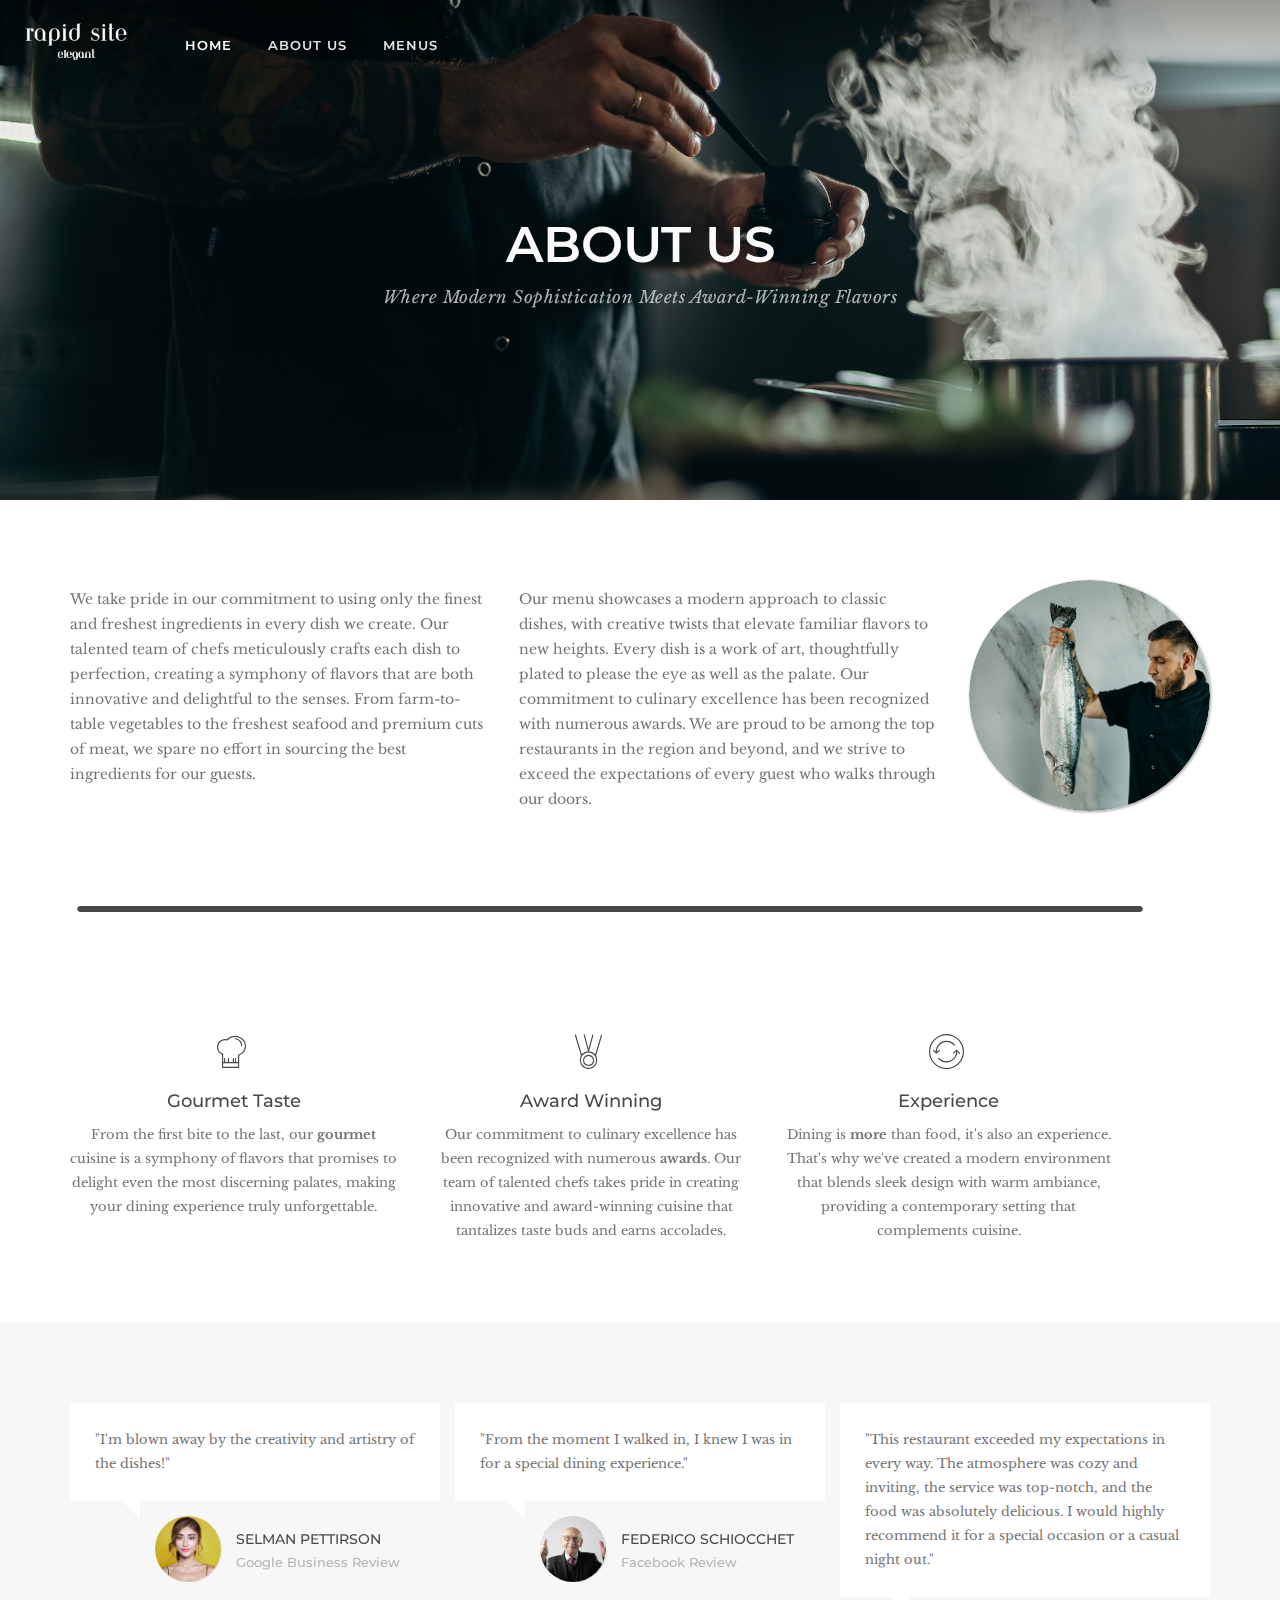
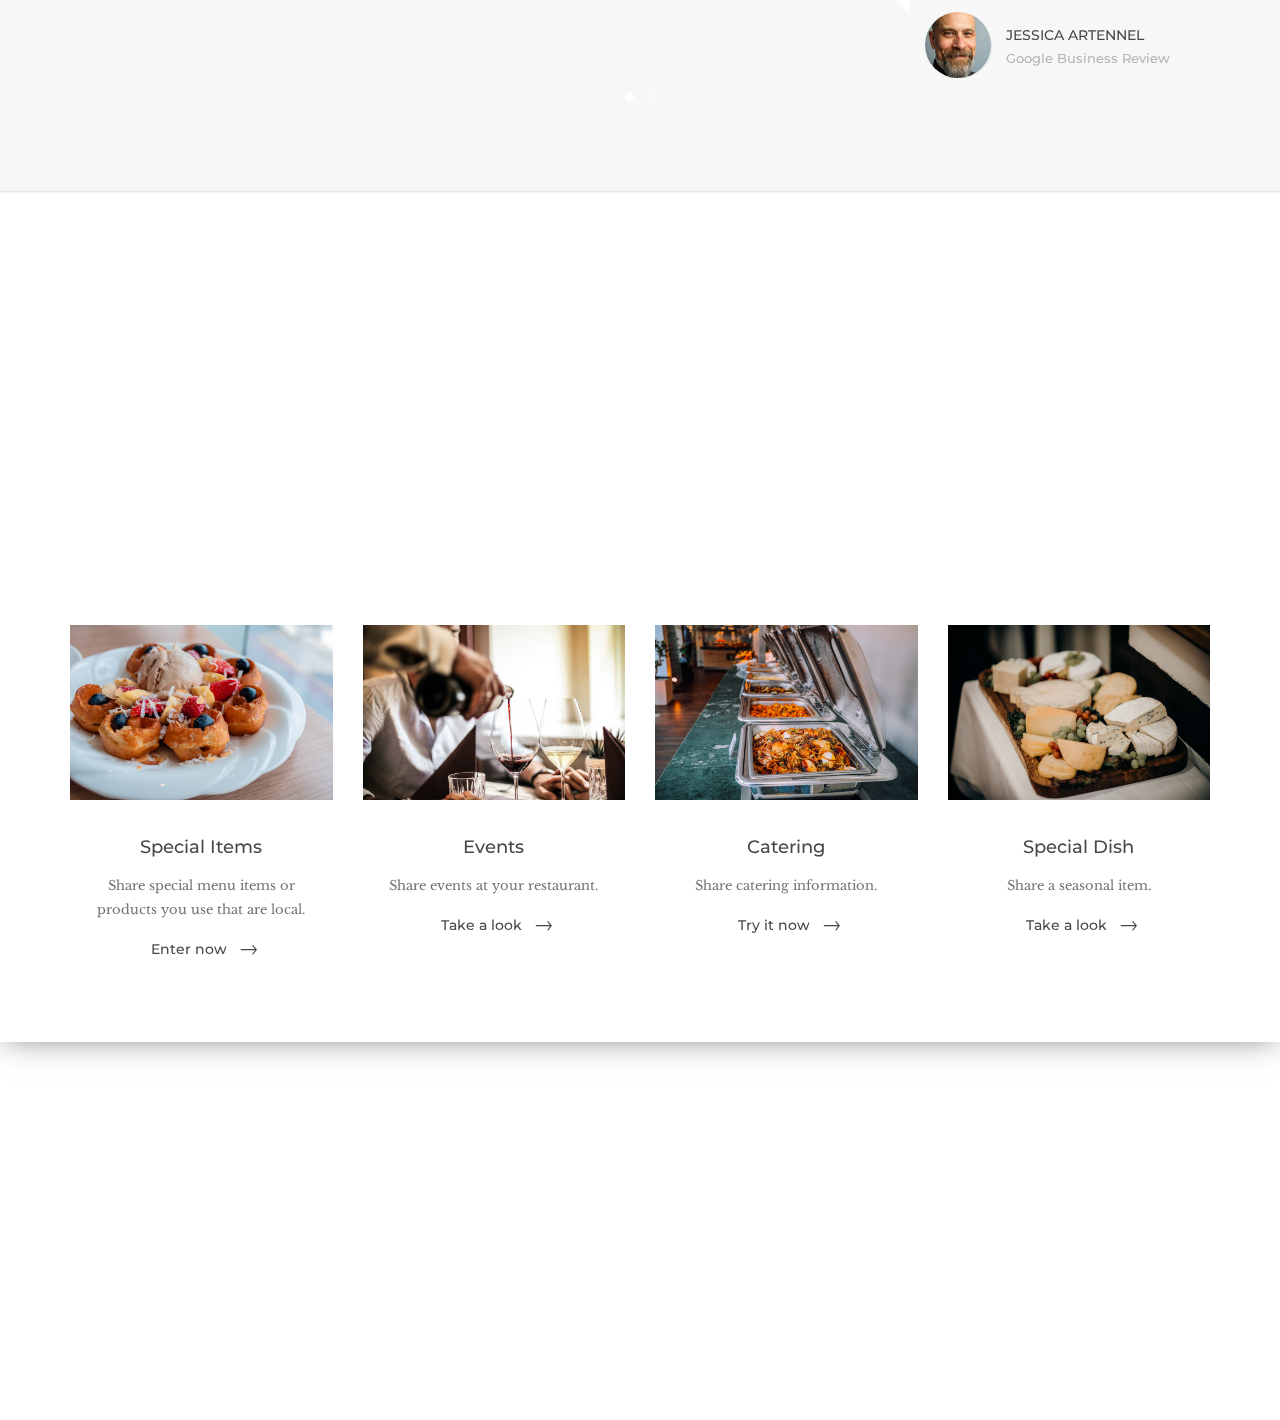
<file: about-1.html>
﻿<!DOCTYPE html>
<!--[if lt IE 10]> <html  lang="en" class="iex"> <![endif]-->
<!--[if (gt IE 10)|!(IE)]><!-->
<html lang="en">
<!--<![endif]-->
<head>
    <meta charset="utf-8">
    <meta http-equiv="X-UA-Compatible" content="IE=edge">
    <meta name="viewport" content="width=device-width, initial-scale=1">
    <title>About | 1 | Gourmet</title>
    <meta name="description" content="About page with company informations.">
    <script src="../scripts/jquery.min.js "></script>
    <link rel="stylesheet" href="../scripts/bootstrap/css/bootstrap.css">
    <script src="../scripts/script.js"></script>
    <link rel="stylesheet" href="../style.css">
    <link rel="stylesheet" href="../css/content-box.css">
    <link rel="stylesheet" href="../css/components.css">
    <link rel="stylesheet" href="../css/image-box.css">
    <link rel="stylesheet" href="../scripts/php/contact-form.css">
    <link rel="stylesheet" href='../scripts/magnific-popup.css'>
    <link rel="stylesheet" href="../css/animations.css">
    <link rel="stylesheet" href='../scripts/social.stream.css'>
    <link rel="stylesheet" href='../scripts/flexslider/flexslider.css'>
    <link rel="icon" href="../images/favicon.png">
    <link rel="stylesheet" href="../skin.css">
    <!-- Extra optional content header -->
</head>
<body class="home">
    <div id="preloader"></div>
    <div class="footer-parallax-container">
        <header class="fixed-top bg-transparent menu-transparent scroll-change wide-area" data-menu-anima="fade-in">
            <div class="navbar navbar-default mega-menu-fullwidth navbar-fixed-top" role="navigation">
                <div class="navbar navbar-main">
                    <div class="container">
                        <div class="navbar-header">
                            <button type="button" class="navbar-toggle">
                                <i class="fa fa-bars"></i>
                            </button>
                            <a class="navbar-brand" href="index.html">
                                <img class="logo-default scroll-hide" src="../images/logo-3.png" alt="logo" />
                                <img class="logo-default scroll-show" src="../images/logo-2.png" alt="logo" />
                                <img class="logo-retina" src="../images/logo-retina.png" alt="logo" />
                            </a>
                        </div>
                        <div class="collapse navbar-collapse">
                            <ul class="nav navbar-nav">
                                <li class="dropdown active">
                                    <a class="dropdown-toggle" data-toggle="dropdown" href="index.html">Home <span class="caret"></span></a>
                                    
                                </li>
                                <li class="dropdown">
                                    <a class="dropdown-toggle" data-toggle="dropdown" href="#">About Us <span class="caret"></span></a>
                                
                                </li>
                                <li class="dropdown">
                                    <a href="menu-list-1.html" class="dropdown-toggle" data-toggle="dropdown" role="button">Menus <span class="caret"></span></a>
                                    
                                </li>
                               
                                
                            </ul>
                            
                        </div>
                    </div>
                </div>
            </div>
        </header>
        <div class="header-title ken-burn white" data-parallax="scroll" data-position="top" data-natural-height="1280" data-natural-width="1920" data-image-src="../images/bg-15.jpg">
            <div class="container">
                <div class="title-base">
                    <hr class="anima" />
                    <h1>About Us</h1>
                    <p> Where Modern Sophistication Meets Award-Winning Flavors</p>
                </div>
            </div>
        </div>
        <div class="section-empty">
            <div class="container content">
                <div class="row vertical-row">
                    <div class="col-md-10 ">
                        <div class="row">
                            <div class="col-md-6">
                                <p>
                                    We take pride in our commitment to using only the finest and freshest ingredients in every dish we create. Our talented team of chefs meticulously crafts each dish to perfection, creating a symphony of flavors that are both innovative and delightful to the senses. From farm-to-table vegetables to the freshest seafood and premium cuts of meat, we spare no effort in sourcing the best ingredients for our guests.
                                </p>
                            </div>
                            <div class="col-md-6">
                                <p>
                                    Our menu showcases a modern approach to classic dishes, with creative twists that elevate familiar flavors to new heights. Every dish is a work of art, thoughtfully plated to please the eye as well as the palate. Our commitment to culinary excellence has been recognized with numerous awards. We are proud to be among the top restaurants in the region and beyond, and we strive to exceed the expectations of every guest who walks through our doors.
                                </p>
                            </div>
                        </div>
                    </div>
                    <div class="col-md-3 col-sm-12">
                        <a class="img-box lightbox circle shadow-1 hidden-sm" href="../images/gallery/square-15.jpg">
                            <img src="../images/gallery/square-15.jpg" alt="">
                        </a>
                    </div>
                </div>
                
                <hr class="space" />
                <div>
                    <a >
                        <img class="custom-margin1" src="/images/bars.png">
                    </a>
                </div>
                <div class="row vertical-row">
                    
                    <div class="col-md-11 col-sm-12">
                        <div class="row ">
                            <div class="col-md-4">
                                <div class="advs-box advs-box-top-icon" data-anima="scale-up" data-trigger="hover">
                                    <div class="icon-box">
                                        <i class="im-chef-hat icon anima center"></i>
                                    </div>
                                    <div class="caption-box">
                                        <h3>Gourmet Taste</h3>
                                        <p>
                                            From the first bite to the last, our <strong>gourmet</strong> cuisine is a symphony of flavors that promises to delight even the most discerning palates, making your dining experience truly unforgettable.
                                        </p>
                                    </div>
                                </div>
                            </div>
                            <div class="col-md-4">
                                <div class="advs-box advs-box-top-icon" data-anima="scale-up" data-trigger="hover">
                                    <div class="icon-box">
                                        <i class="im-medal icon anima"></i>
                                    </div>
                                    <div class="caption-box">
                                        <h3>Award Winning</h3>
                                        <p>
                                            Our commitment to culinary excellence has been recognized with numerous <strong>awards</strong>. Our team of talented chefs takes pride in creating innovative and award-winning cuisine that tantalizes taste buds and earns accolades.
                                        </p>
                                    </div>
                                </div>
                            </div>
                            <div class="col-md-4">
                                <div class="advs-box advs-box-top-icon" data-anima="scale-up" data-trigger="hover">
                                    <div class="icon-box">
                                        <i class="im-refresh icon anima"></i>
                                    </div>
                                    <div class="caption-box">
                                        <h3>Experience</h3>
                                        <p>
                                            Dining is <strong>more</strong> than food, it's also an experience. That's why we've created a modern environment that blends sleek design with warm ambiance, providing a contemporary setting that complements cuisine.
                                        </p>
                                    </div>
                                </div>
                            </div>
                        </div>
                    </div>
                </div>
            </div>
        </div>
        <div class="section-bg-color">
            <div class="container content">
                <div class="flexslider carousel" data-options="itemMargin:15,numItems:3,controlNav:true,directionNav:false">
                    <ul class="slides">
                        <li>
                            <div class="advs-box niche-box-testimonails-cloud">
                                <p>
                                    "I'm blown away by the creativity and artistry of the dishes!"
                                </p>
                                <div class="name-box vertical-row">
                                    <i class="vertical-col fa text-l circle onlycover" style="background-image:url('../images/users/user-1.jpg')"></i>
                                    <h5 class="vertical-col subtitle">Selman Pettirson<span class="subtxt">Google Business Review</span></h5>
                                </div>
                            </div>
                        </li>
                        <li>
                            <div class="advs-box niche-box-testimonails-cloud">
                                <p>
                                    "From the moment I walked in, I knew I was in for a special dining experience."
                                </p>
                                <div class="name-box vertical-row">
                                    <i class="vertical-col fa text-l circle onlycover" style="background-image:url('../images/users/user-2.jpg')"></i>
                                    <h5 class="vertical-col subtitle">Federico Schiocchet<span class="subtxt">Facebook Review</span></h5>
                                </div>
                            </div>
                        </li>
                        <li>
                            <div class="advs-box niche-box-testimonails-cloud">
                                <p>
                                    "This restaurant exceeded my expectations in every way. The atmosphere was cozy and inviting, the service was top-notch, and the food was absolutely delicious. I would highly recommend it for a special occasion or a casual night out."
                                </p>
                                <div class="name-box vertical-row">
                                    <i class="vertical-col fa text-l circle onlycover" style="background-image:url('../images/users/user-3.jpg')"></i>
                                    <h5 class="vertical-col subtitle">Jessica Artennel<span class="subtxt">Google Business Review</span></h5>
                                </div>
                            </div>
                        </li>
                        <li>
                            <div class="advs-box niche-box-testimonails-cloud">
                                <p>
                                    "Hands down the best dining experience I've had in a long time! The attention to detail in the food preparation was evident in every bite, and the flavors were simply amazing. The service was prompt and attentive, making it a truly memorable evening."
                                </p>
                                <div class="name-box vertical-row">
                                    <i class="vertical-col fa text-l circle onlycover" style="background-image:url('../images/users/user-4.jpg')"></i>
                                    <h5 class="vertical-col subtitle">Adam Sartu<span class="subtxt">Facebook Review</span></h5>
                                </div>
                            </div>
                        </li>
                    </ul>
                </div>
            </div>
        </div>
        <div class="section-bg-image parallax-window" data-natural-height="850" data-natural-width="1920" data-parallax="scroll" data-image-src="../images/bg-4.jpg">
            <div class="container content">
                <div class="row">
                    <div class="col-md-8 col-center text-center">
                        <div class="title-base">
                            <hr />
                            <h2 class="custom-white-color">Our philosophy</h2>
                            
                        </div>
                        <p class="custom-white-color">
                            We believe in pushing the boundaries of traditional culinary norms, while respecting the roots of classic flavors. Our talented team of chefs combines their culinary expertise with artistic flair to craft dishes that are not only visually stunning but also tantalizing to the taste buds. We strive to create a symphony of flavors that captivate and inspire, creating a memorable dining experience for our guests.
                        </p>
                        <hr class="space s" />
                        
                    </div>
                </div>
            </div>
        </div>
        <div class="section-empty">
            <div class="container content">
                <div class="row">
                    <div class="col-md-3">
                        <div class="advs-box advs-box-top-icon-img">
                            <a class="img-box lightbox img-scale-up" href="#">
                                <span><img src="../images/gallery/image-25.jpg" alt=""></span>
                            </a>
                            <div class="advs-box-content">
                                <h3>Special Items</h3>
                                <p>
                                    Share special menu items or products you use that are local.
                                </p>
                                <a class="btn-text" href="#">Enter now </a>
                            </div>
                        </div>
                    </div>
                    <div class="col-md-3">
                        <div class="advs-box advs-box-top-icon-img">
                            <a class="img-box lightbox img-scale-up" href="#">
                                <span><img src="../images/gallery/image-49.jpg" alt=""></span>
                            </a>
                            <div class="advs-box-content">
                                <h3>Events</h3>
                                <p>
                                    Share events at your restaurant.
                                </p>
                                <a class="btn-text" href="#">Take a look </a>
                            </div>
                        </div>
                    </div>
                    <div class="col-md-3">
                        <div class="advs-box advs-box-top-icon-img">
                            <a class="img-box lightbox img-scale-up" href="#">
                                <span><img src="../images/gallery/image-50.jpg" alt=""></span>
                            </a>
                            <div class="advs-box-content">
                                <h3>Catering</h3>
                                <p>
                                    Share catering information.
                                </p>
                                <a class="btn-text" href="#">Try it now</a>
                            </div>
                        </div>
                    </div>
                    <div class="col-md-3">
                        <div class="advs-box advs-box-top-icon-img">
                            <a class="img-box lightbox img-scale-up" href="#">
                                <span><img src="../images/gallery/image-22.jpg" alt=""></span>
                            </a>
                            <div class="advs-box-content">
                                <h3>Special Dish</h3>
                                <p>
                                    Share a seasonal item.
                                </p>
                                <a class="btn-text" href="#">Take a look </a>
                            </div>
                        </div>
                    </div>
                </div>
            </div>
        </div>
    </div>
    <i class="scroll-top scroll-top-mobile show fa fa-sort-asc"></i>
    <footer class="footer-base footer-parallax">
        <div class="content">
            <div class="container">
                <div class="row">
                    <div class="col-md-3"></div>
                    <div class="col-md-6 footer-center">
                        <hr class="space s" />
                        <img width="180" src="../images/logo-2.png" alt="" />
                        <hr class="space m" />
                        <p>
                            We don't care if we're doing haute cuisine or burgers and pizza.<br />We just do it right. Always.
                        </p>
                        <hr class="space s" />
                        <div class="btn-group social-group btn-group-icons">
                            <a target="_blank" href="#" data-social="share-facebook"><i class="fa fa-facebook"></i></a>
                            <a target="_blank" href="#" data-social="share-twitter"><i class="fa fa-twitter"></i></a>
                            <a target="_blank" href="#" data-social="share-google"><i class="fa fa-instagram"></i></a>
                            <a target="_blank" href="#" data-social="share-linkedin"><i class="fa fa-youtube"></i></a>
                        </div>
                    </div>
                    <div class="col-md-3"></div>
                </div>
            </div>
            <div class="row copy-row">
                <div class="col-md-12 copy-text">
                    © 2017 Gourmet - info@restaurant.com - +02 123458992 - Wall Street Avenue 502, New York - Restaurant Template Handmade by <a href="http://schiocco.io/">schiocco.io</a>
                </div>
            </div>
        </div>
        <link rel="stylesheet" href="../scripts/iconsmind/line-icons.min.css">
        <script async src="../scripts/bootstrap/js/bootstrap.min.js"></script>
        <script type="text/javascript" src="../scripts/imagesloaded.min.js"></script>
        <script type="text/javascript" src="../scripts/parallax.min.js"></script>
        <script type="text/javascript" src='../scripts/flexslider/jquery.flexslider-min.js'></script>
        <script type="text/javascript" async src='../scripts/isotope.min.js'></script>
        <script type="text/javascript" async src='../scripts/php/contact-form.js'></script>
        <script type="text/javascript" async src='../scripts/jquery.progress-counter.js'></script>
        <script type="text/javascript" async src='../scripts/jquery.tab-accordion.js'></script>
        <script type="text/javascript" async src="../scripts/bootstrap/js/bootstrap.popover.min.js"></script>
        <script type="text/javascript" async src="../scripts/jquery.magnific-popup.min.js"></script>
        <script src='../scripts/social.stream.min.js'></script>
        <script src='../scripts/smooth.scroll.min.js'></script>
    </footer>
</body>
</html>
</file>
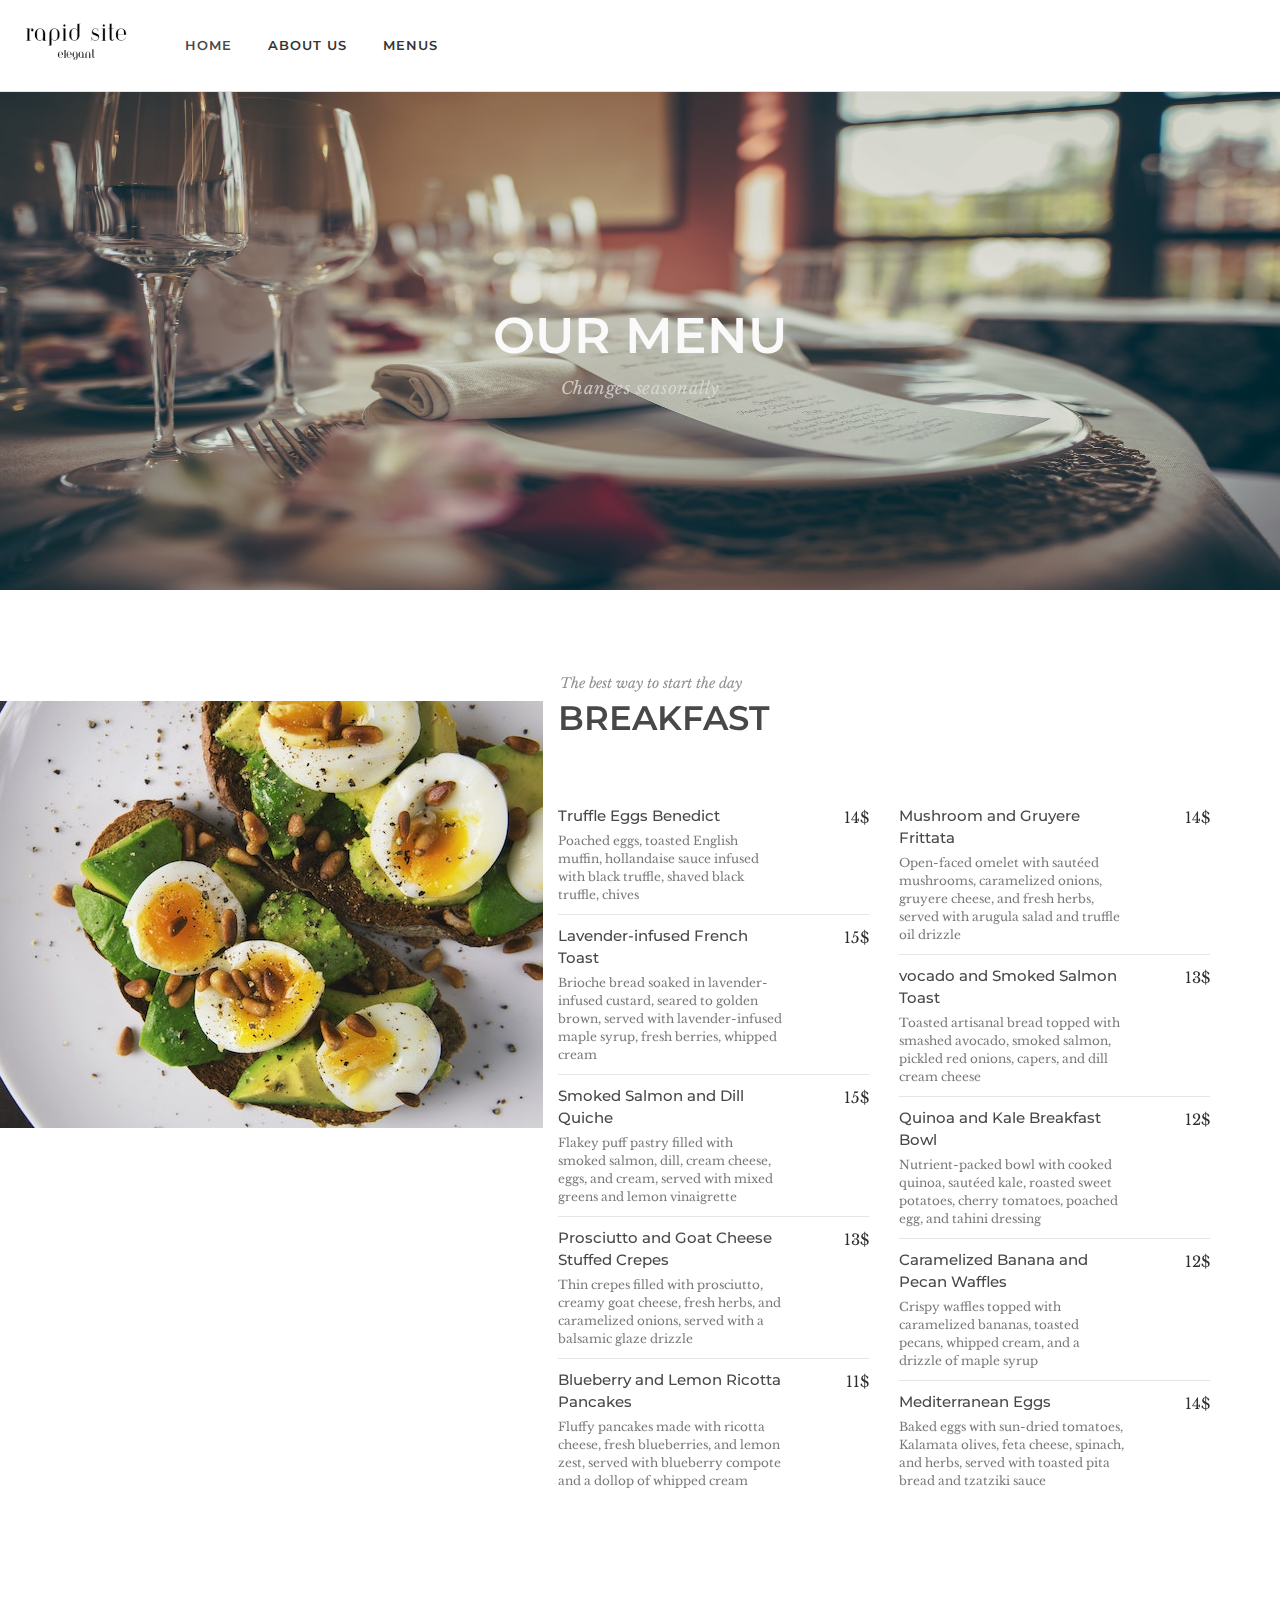
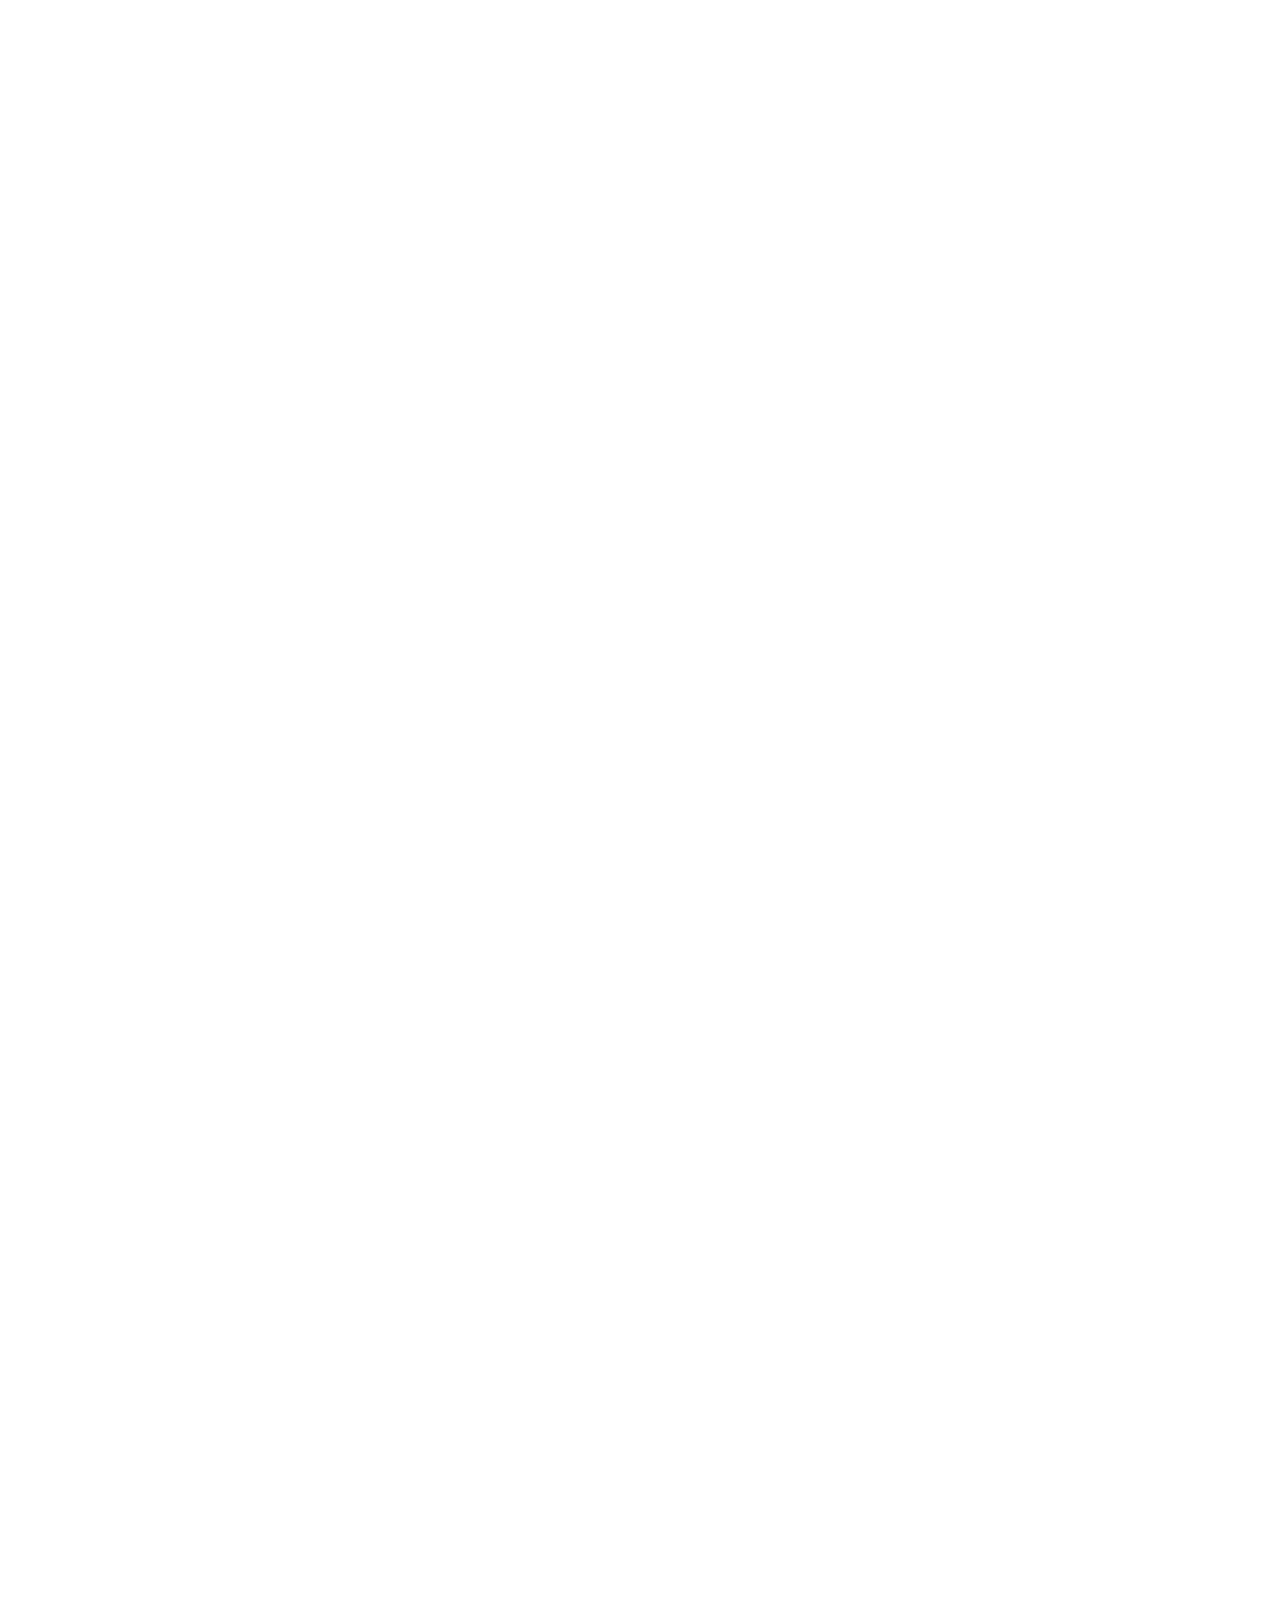
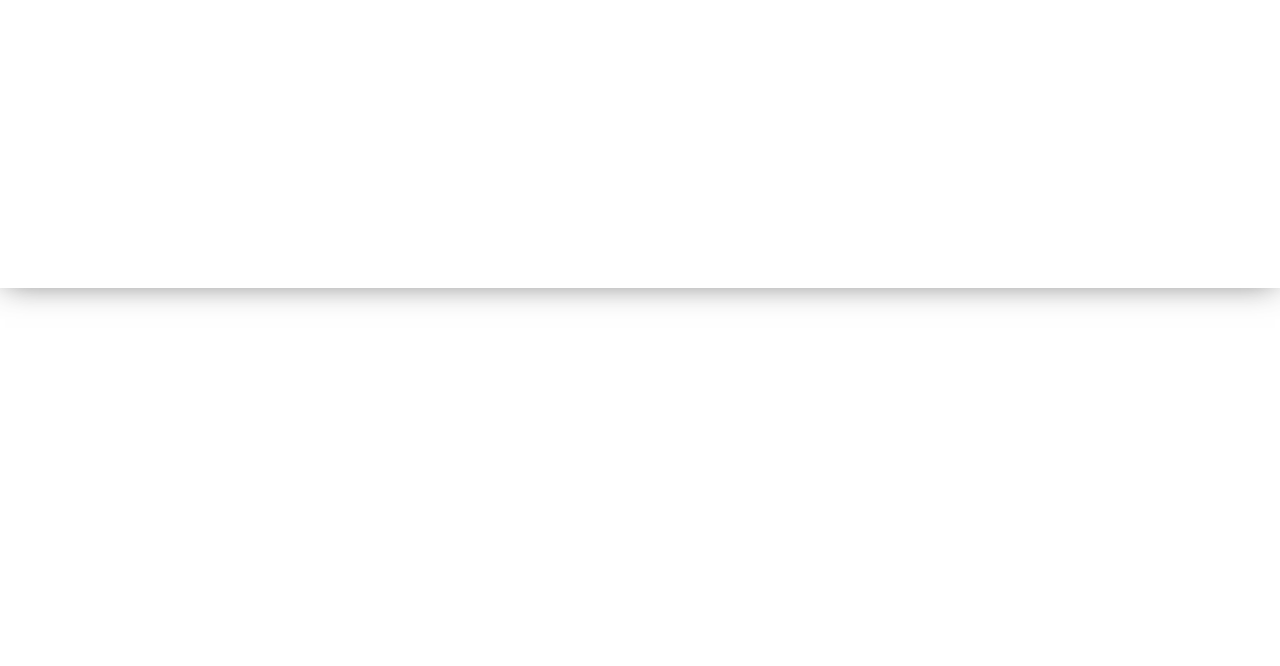
<file: menu-list-1.html>
﻿<!DOCTYPE html>
<!--[if lt IE 10]> <html  lang="en" class="iex"> <![endif]-->
<!--[if (gt IE 10)|!(IE)]><!-->
<html lang="en">
<!--<![endif]-->
<head>
    <meta charset="utf-8">
    <meta http-equiv="X-UA-Compatible" content="IE=edge">
    <meta name="viewport" content="width=device-width, initial-scale=1">
    <title>Menu | List One | Gourmet</title>
    <meta name="description" content="Gourmet and business HTML template.">
    <script src="../scripts/jquery.min.js"></script>
    <link rel="stylesheet" href="../scripts/bootstrap/css/bootstrap.css">
    <script src="../scripts/script.js"></script>
    <link rel="stylesheet" href="../style.css">
    <link rel="stylesheet" href="../css/content-box.css">
    <link rel="stylesheet" href="../css/animations.css">
    <link rel="stylesheet" href='../css/components.css'>
    <link rel="stylesheet" href='../scripts/flexslider/flexslider.css'>
    <link rel="stylesheet" href='../scripts/social.stream.css'>
    <link rel="stylesheet" href="../scripts/php/contact-form.css">
    <link rel="stylesheet" href='../scripts/magnific-popup.css'>
    <link rel="icon" href="../images/favicon.png">
    <link rel="stylesheet" href="../skin.css"><!-- Extra optional content header -->
</head>
<body>
    <div id="preloader"></div>
    <div class="footer-parallax-container">
        <header class="fixed-top scroll-change wide-area" data-menu-anima="fade-in">
            <div class="navbar navbar-default mega-menu-fullwidth navbar-fixed-top" role="navigation">
                <div class="navbar navbar-main">
                    <div class="container">
                        <div class="navbar-header">
                            <button type="button" class="navbar-toggle">
                                <i class="fa fa-bars"></i>
                            </button>
                            <a class="navbar-brand" href="index.html">
                                <img class="logo-default scroll-hide" src="../images/logo.png" alt="logo" />
                                <img class="logo-default scroll-show" src="../images/logo-2.png" alt="logo" />
                                <img class="logo-retina" src="../images/logo-retina.png" alt="logo" />
                            </a>
                        </div>
                        <div class="collapse navbar-collapse">
                            <ul class="nav navbar-nav">
                                <li class="dropdown active">
                                    <a class="dropdown-toggle" data-toggle="dropdown" href="index.html">Home <span class="caret"></span></a>
                                    
                                </li>
                                <li class="dropdown">
                                    <a class="dropdown-toggle" data-toggle="dropdown" href="about-1.html">About Us <span class="caret"></span></a>
                                    
                                </li>
                                <li class="dropdown">
                                    <a href="#" class="dropdown-toggle" data-toggle="dropdown" role="button">Menus <span class="caret"></span></a>
                                    
                                </li>
                                
                                
                            </ul>
                            
                        </div>
                    </div>
                </div>
            </div>
        </header>
        <div class="header-title ken-burn white" data-parallax="scroll" data-bleed="0" data-position="top" data-natural-height="850" data-natural-width="1920" data-image-src="../images/bg-28.jpg">
            <div class="container">
                <div class="title-base">
                    <hr class="anima" />
                    <h1>Our Menu</h1>
                    <p>Changes seasonally</p>
                </div>
            </div>
        </div>
        <div class="section-empty">
            <div class="container content">
                <div class="row">
                    <div class="col-md-5">
                        <hr class="space m" />
                        <img src="../images/block-10.jpg" class="abs-image hidden-sm" alt="" />
                    </div>
                    <div class="col-md-7">
                        <div class="title-base text-left">
                            <hr />
                            <h2>Breakfast</h2>
                            <p>The best way to start the day</p>
                        </div>
                        <hr class="space m" />
                        <div class="row">
                            <div class="col-md-6">
                                <div class="list-items">
                                    <div class="list-item">
                                        <div class="row">
                                            <div class="col-md-9">
                                                <h3>Truffle Eggs Benedict</h3>
                                                <p>Poached eggs, toasted English muffin, hollandaise sauce infused with black truffle, 
                                                    shaved black truffle, chives</p>
                                            </div>
                                            <div class="col-md-3">
                                                <span>14$</span>
                                            </div>
                                        </div>
                                    </div>
                                    <div class="list-item">
                                        <div class="row">
                                            <div class="col-md-9">
                                                <h3>Lavender-infused French Toast</h3>
                                                <p>Brioche bread soaked in lavender-infused custard, seared to golden brown, served with lavender-infused maple syrup, 
                                                    fresh berries, whipped cream</p>
                                            </div>
                                            <div class="col-md-3">
                                                <span>15$</span>
                                            </div>
                                        </div>
                                    </div>
                                    <div class="list-item">
                                        <div class="row">
                                            <div class="col-md-9">
                                                <h3>Smoked Salmon and Dill Quiche</h3>
                                                <p>Flakey puff pastry filled with smoked salmon, dill, cream cheese, eggs, and cream, 
                                                    served with mixed greens and lemon vinaigrette</p>
                                            </div>
                                            <div class="col-md-3">
                                                <span>15$</span>
                                            </div>
                                        </div>
                                    </div>
                                    <div class="list-item">
                                        <div class="row">
                                            <div class="col-md-9">
                                                <h3>Prosciutto and Goat Cheese Stuffed Crepes</h3>
                                                <p>Thin crepes filled with prosciutto, creamy goat cheese, fresh herbs, and caramelized onions, 
                                                    served with a balsamic glaze drizzle</p>
                                            </div>
                                            <div class="col-md-3">
                                                <span>13$</span>
                                            </div>
                                        </div>
                                    </div>
                                    <div class="list-item">
                                        <div class="row">
                                            <div class="col-md-9">
                                                <h3>Blueberry and Lemon Ricotta Pancakes </h3>
                                                <p>Fluffy pancakes made with ricotta cheese, fresh blueberries, and lemon zest, 
                                                    served with blueberry compote and a dollop of whipped cream</p>
                                            </div>
                                            <div class="col-md-3">
                                                <span>11$</span>
                                            </div>
                                        </div>
                                    </div>
                                </div>
                            </div>
                            <div class="col-md-6">
                                <div class="list-items">
                                    <div class="list-item">
                                        <div class="row">
                                            <div class="col-md-9">
                                                <h3>Mushroom and Gruyere Frittata</h3>
                                                <p>Open-faced omelet with sautéed mushrooms, caramelized onions, gruyere cheese,
                                                     and fresh herbs, served with arugula salad and truffle oil drizzle</p>
                                            </div>
                                            <div class="col-md-3">
                                                <span>14$</span>
                                            </div>
                                        </div>
                                    </div>
                                    <div class="list-item">
                                        <div class="row">
                                            <div class="col-md-9">
                                                <h3>vocado and Smoked Salmon Toast</h3>
                                                <p>Toasted artisanal bread topped with smashed avocado, smoked salmon,
                                                     pickled red onions, capers, and dill cream cheese</p>
                                            </div>
                                            <div class="col-md-3">
                                                <span>13$</span>
                                            </div>
                                        </div>
                                    </div>
                                    <div class="list-item">
                                        <div class="row">
                                            <div class="col-md-9">
                                                <h3>Quinoa and Kale Breakfast Bowl</h3>
                                                <p>Nutrient-packed bowl with cooked quinoa, sautéed kale, roasted sweet potatoes,
                                                     cherry tomatoes, poached egg, and tahini dressing</p>
                                            </div>
                                            <div class="col-md-3">
                                                <span>12$</span>
                                            </div>
                                        </div>
                                    </div>
                                    <div class="list-item">
                                        <div class="row">
                                            <div class="col-md-9">
                                                <h3>Caramelized Banana and Pecan Waffles</h3>
                                                <p>Crispy waffles topped with caramelized bananas, toasted pecans, whipped cream, and a drizzle of maple syrup</p>
                                            </div>
                                            <div class="col-md-3">
                                                <span>12$</span>
                                            </div>
                                        </div>
                                    </div>
                                    <div class="list-item">
                                        <div class="row">
                                            <div class="col-md-9">
                                                <h3>Mediterranean Eggs</h3>
                                                <p>Baked eggs with sun-dried tomatoes, Kalamata olives, feta cheese, spinach, and herbs, served with toasted pita bread and tzatziki sauce</p>
                                            </div>
                                            <div class="col-md-3">
                                                <span>14$</span>
                                            </div>
                                   
                                        </div>
                                    </div>
                                </div>
                            </div>
                        </div>
                        <hr class="space m" />
                        
                    </div>
                </div>
                <hr class="space" />
                <div class="row" data-anima="fade-right">
                    <div class="col-md-7">
                        <div class="title-base text-left">
                            <hr />
                            <h2>Lunch</h2>
                            <p>Enjoy the perfect lunch</p>
                        </div>
                        <hr class="space m" />
                        <div class="row">
                            <div class="col-md-6">
                                <div class="list-items">
                                    <div class="list-item">
                                        <div class="row">
                                            <div class="col-md-9">
                                                <h3>Truffle Risotto</h3>
                                                <p>Arborio rice cooked with mushroom broth, white wine, butter, Parmesan cheese, and black truffle oil, 
                                                    finished with shaved black truffle and chives</p>
                                            </div>
                                            <div class="col-md-3">
                                                <span>18$</span>
                                            </div>
                                        </div>
                                    </div>
                                    <div class="list-item">
                                        <div class="row">
                                            <div class="col-md-9">
                                                <h3>Lobster Bisque </h3>
                                                <p>Rich and creamy soup made with fresh lobster meat, butter, shallots, white wine, heavy cream, and lobster stock,
                                                     served with a drizzle of sherry and chives</p>
                                            </div>
                                            <div class="col-md-3">
                                                <span>22$</span>
                                            </div>
                                        </div>
                                    </div>
                                    <div class="list-item">
                                        <div class="row">
                                            <div class="col-md-9">
                                                <h3>Seared Ahi Tuna Salad</h3>
                                                <p>Seared Ahi tuna steak, mixed greens, avocado, cherry tomatoes, cucumbers, sesame seeds, and ginger soy dressing</p>
                                            </div>
                                            <div class="col-md-3">
                                                <span>20$</span>
                                            </div>
                                        </div>
                                    </div>
                                    <div class="list-item">
                                        <div class="row">
                                            <div class="col-md-9">
                                                <h3>Duck Confit with Cherry Reduction</h3>
                                                <p>Tender duck leg confit slow-cooked in its own fat, served with a cherry reduction sauce, creamy polenta, and roasted Brussels sprouts</p>
                                            </div>
                                            <div class="col-md-3">
                                                <span>24$</span>
                                            </div>
                                        </div>
                                    </div>
                                    <div class="list-item">
                                        <div class="row">
                                            <div class="col-md-9">
                                                <h3>Mediterranean Quinoa Salad</h3>
                                                <p>Quinoa tossed with roasted vegetables, Kalamata olives, feta cheese, fresh herbs, lemon vinaigrette, and topped with grilled chicken or tofu</p>
                                            </div>
                                            <div class="col-md-3">
                                                <span>18$</span>
                                            </div>
                                        </div>
                                    </div>
                                </div>
                            </div>
                            <div class="col-md-6">
                                <div class="list-items">
                                    <div class="list-item">
                                        <div class="row">
                                            <div class="col-md-9">
                                                <h3>Truffled Wild Mushroom Flatbread</h3>
                                                <p>Crispy flatbread topped with wild mushrooms, truffle oil, fontina cheese, caramelized onions, arugula, and balsamic glaze</p>
                                            </div>
                                            <div class="col-md-3">
                                                <span>17$</span>
                                            </div>
                                        </div>
                                    </div>
                                    <div class="list-item">
                                        <div class="row">
                                            <div class="col-md-9">
                                                <h3>Pistachio-crusted Lamb Chops</h3>
                                                <p>Tender lamb chops coated in pistachio crust, served with rosemary-infused au jus, creamy mashed potatoes, and roasted vegetables</p>
                                            </div>
                                            <div class="col-md-3">
                                                <span>32$</span>
                                            </div>
                                        </div>
                                    </div>
                                    <div class="list-item">
                                        <div class="row">
                                            <div class="col-md-9">
                                                <h3>Wild mushroom ragout</h3>
                                                <p>Crispy flatbread topped with wild mushrooms, truffle oil, fontina cheese, caramelized onions, arugula, and balsamic glaze</p>
                                            </div>
                                            <div class="col-md-3">
                                                <span>21$</span>
                                            </div>
                                        </div>
                                    </div>
                                    <div class="list-item">
                                        <div class="row">
                                            <div class="col-md-9">
                                                <h3>Shrimp and Lobster Ravioli</h3>
                                                <p>Homemade ravioli filled with shrimp and lobster meat, served in a creamy tomato sauce with fresh herbs and Parmesan cheese</p>
                                            </div>
                                            <div class="col-md-3">
                                                <span>26$</span>
                                            </div>
                                        </div>
                                    </div>
                                    <div class="list-item">
                                        <div class="row">
                                            <div class="col-md-9">
                                                <h3>Wagyu Beef Burger with Foie Gras</h3>
                                                <p>Juicy Wagyu beef patty, seared foie gras, caramelized onions, Gruyere cheese, truffle aioli, and arugula, served with truffle fries</p>
                                            </div>
                                            <div class="col-md-3">
                                                <span>28$</span>
                                            </div>
                                        </div>
                                    </div>
                                </div>
                            </div>
                        </div>
                        <hr class="space m" />
                        
                    </div>
                    <div class="col-md-5">
                        <hr class="space m" />
                        <img src="../images/block-11.jpg" class="abs-image hidden-sm" alt="" />
                    </div>
                </div>
                <hr class="space" />
                <div class="row" data-anima="fade-left">
                    <div class="col-md-5">
                        <hr class="space m" />
                        <img src="../images/block-12.jpg" class="abs-image hidden-sm" alt="" />
                    </div>
                    <div class="col-md-7">
                        <div class="title-base text-left">
                            <hr />
                            <h2>Dinner</h2>
                            <p>Feast in the evening</p>
                        </div>
                        <hr class="space m" />
                        <div class="row">
                            <div class="col-md-6">
                                <div class="list-items">
                                    <div class="list-item">
                                        <div class="row">
                                            <div class="col-md-9">
                                                <h3>Filet Mignon with Red Wine Reduction</h3>
                                                <p>Prime beef filet mignon, seared to perfection, served with a rich red wine reduction sauce, truffle mashed potatoes, and grilled asparagus</p>
                                            </div>
                                            <div class="col-md-3">
                                                <span>38$</span>
                                            </div>
                                        </div>
                                    </div>
                                    <div class="list-item">
                                        <div class="row">
                                            <div class="col-md-9">
                                                <h3>Pan-seared Sea Bass with Lemon Beurre Blanc</h3>
                                                <p>Fresh sea bass fillet, pan-seared with crispy skin, served with a tangy lemon beurre blanc sauce, roasted vegetables, and herb-infused couscous</p>
                                            </div>
                                            <div class="col-md-3">
                                                <span>32$</span>
                                            </div>
                                        </div>
                                    </div>
                                    <div class="list-item">
                                        <div class="row">
                                            <div class="col-md-9">
                                                <h3>Truffle Lobster Linguine</h3>
                                                <p>Fresh lobster meat sautéed with garlic, tossed with linguine pasta, in a decadent white wine cream sauce infused with black truffle, topped with shaved black truffle and Parmesan cheese</p>
                                            </div>
                                            <div class="col-md-3">
                                                <span>42$</span>
                                            </div>
                                        </div>
                                    </div>
                                    <div class="list-item">
                                        <div class="row">
                                            <div class="col-md-9">
                                                <h3>Porcini Mushroom and Parmesan Risotto</h3>
                                                <p>Creamy risotto made with Arborio rice, porcini mushrooms, Parmesan cheese, white wine, butter, and fresh herbs, finished with truffle oil and crispy sage</p>
                                            </div>
                                            <div class="col-md-3">
                                                <span>28$</span>
                                            </div>
                                        </div>
                                    </div>
                                    <div class="list-item">
                                        <div class="row">
                                            <div class="col-md-9">
                                                <h3>Pistachio-crusted Rack of Lamb</h3>
                                                <p>Tender rack of lamb coated in a pistachio crust, roasted to perfection, served with a red wine reduction sauce, roasted root vegetables, and creamy polenta</p>
                                            </div>
                                            <div class="col-md-3">
                                                <span>42$</span>
                                            </div>
                                        </div>
                                    </div>
                                </div>
                            </div>
                            <div class="col-md-6">
                                <div class="list-items">
                                    <div class="list-item">
                                        <div class="row">
                                            <div class="col-md-9">
                                                <h3>Seared Duck Breast with Cherry Port Sauce</h3>
                                                <p>Duck breast seared to medium-rare, served with a sweet cherry port wine reduction sauce, roasted Brussels sprouts, and truffle mashed potatoes</p>
                                            </div>
                                            <div class="col-md-3">
                                                <span>36$</span>
                                            </div>
                                        </div>
                                    </div>
                                    <div class="list-item">
                                        <div class="row">
                                            <div class="col-md-9">
                                                <h3>Vegetarian Stuffed Bell Pepper</h3>
                                                <p>Bell pepper stuffed with a mix of quinoa, lentils, roasted vegetables, goat cheese, and herbs, baked to perfection, served with a tomato coulis and balsamic glaze</p>
                                            </div>
                                            <div class="col-md-3">
                                                <span>24$</span>
                                            </div>
                                        </div>
                                    </div>
                                    <div class="list-item">
                                        <div class="row">
                                            <div class="col-md-9">
                                                <h3>Braised Short Ribs with Red Wine Jus</h3>
                                                <p>Tender beef short ribs slow-braised in red wine and aromatic herbs, served with a rich red wine jus, creamy mashed potatoes, and roasted vegetables</p>
                                            </div>
                                            <div class="col-md-3">
                                                <span>34$</span>
                                            </div>
                                        </div>
                                    </div>
                                    <div class="list-item">
                                        <div class="row">
                                            <div class="col-md-9">
                                                <h3>Lobster Tail with Garlic Butter</h3>
                                                <p>Lobster tail broiled with garlic butter, served with lemon herb butter, roasted asparagus, and herb-infused couscous</p>
                                            </div>
                                            <div class="col-md-3">
                                                <span>48$</span>
                                            </div>
                                        </div>
                                    </div>
                                    <div class="list-item">
                                        <div class="row">
                                            <div class="col-md-9">
                                                <h3>Tofu and Vegetable Stir-Fry with Ginger Glaze</h3>
                                                <p>Crispy tofu, stir-fried with an assortment of fresh vegetables, tossed in a ginger glaze, served over jasmine rice and garnished with sesame seeds and green onions</p>
                                            </div>
                                            <div class="col-md-3">
                                                <span>22$</span>
                                            </div>
                                    
                                        </div>
                                    </div>
                                </div>
                            </div>
                        </div>
                        <hr class="space m" />
                        
                    </div>
                </div>
            </div>
        </div>
      
    </div>
    <i class="scroll-top scroll-top-mobile show fa fa-sort-asc"></i>
    <footer class="footer-base footer-parallax bg-gray">
        <div class="content">
            <div class="container">
                <div class="row">
                    <div class="col-md-3"></div>
                    <div class="col-md-6 footer-center">
                        <hr class="space s" />
                        <img width="180" src="../images/logo-2.png" alt="" />
                        <hr class="space m" />
                        <p>
                            We don't care if we're doing haute cuisine or burgers and pizza.<br />We just do it right. Always.
                        </p>
                        <hr class="space s" />
                        <div class="btn-group social-group btn-group-icons">
                            <a target="_blank" href="#" data-social="share-facebook"><i class="fa fa-facebook"></i></a>
                            <a target="_blank" href="#" data-social="share-twitter"><i class="fa fa-twitter"></i></a>
                            <a target="_blank" href="#" data-social="share-google"><i class="fa fa-instagram"></i></a>
                            <a target="_blank" href="#" data-social="share-linkedin"><i class="fa fa-youtube"></i></a>
                        </div>
                    </div>
                    <div class="col-md-3"></div>
                </div>
            </div>
            <div class="row copy-row">
                <div class="col-md-12 copy-text">
                    © 2017 Gourmet - info@restaurant.com - +02 123458992 - Wall Street Avenue 502, New York - Restaurant Template Handmade by <a href="http://schiocco.io/">schiocco.io</a>
                </div>
            </div>
        </div>
        <link rel="stylesheet" href="../scripts/iconsmind/line-icons.min.css">
        <script async src="../scripts/bootstrap/js/bootstrap.min.js"></script>
        <script src="../scripts/imagesloaded.min.js"></script>
        <script src='../scripts/isotope.min.js'></script>
        <script src='../scripts/jquery.twbsPagination.min.js'></script>
        <script src='../scripts/jquery.tab-accordion.js'></script>
        <script src='../scripts/parallax.min.js'></script>
        <script src='../scripts/smooth.scroll.min.js'></script>
    </footer>
</body>
</html>
</file>
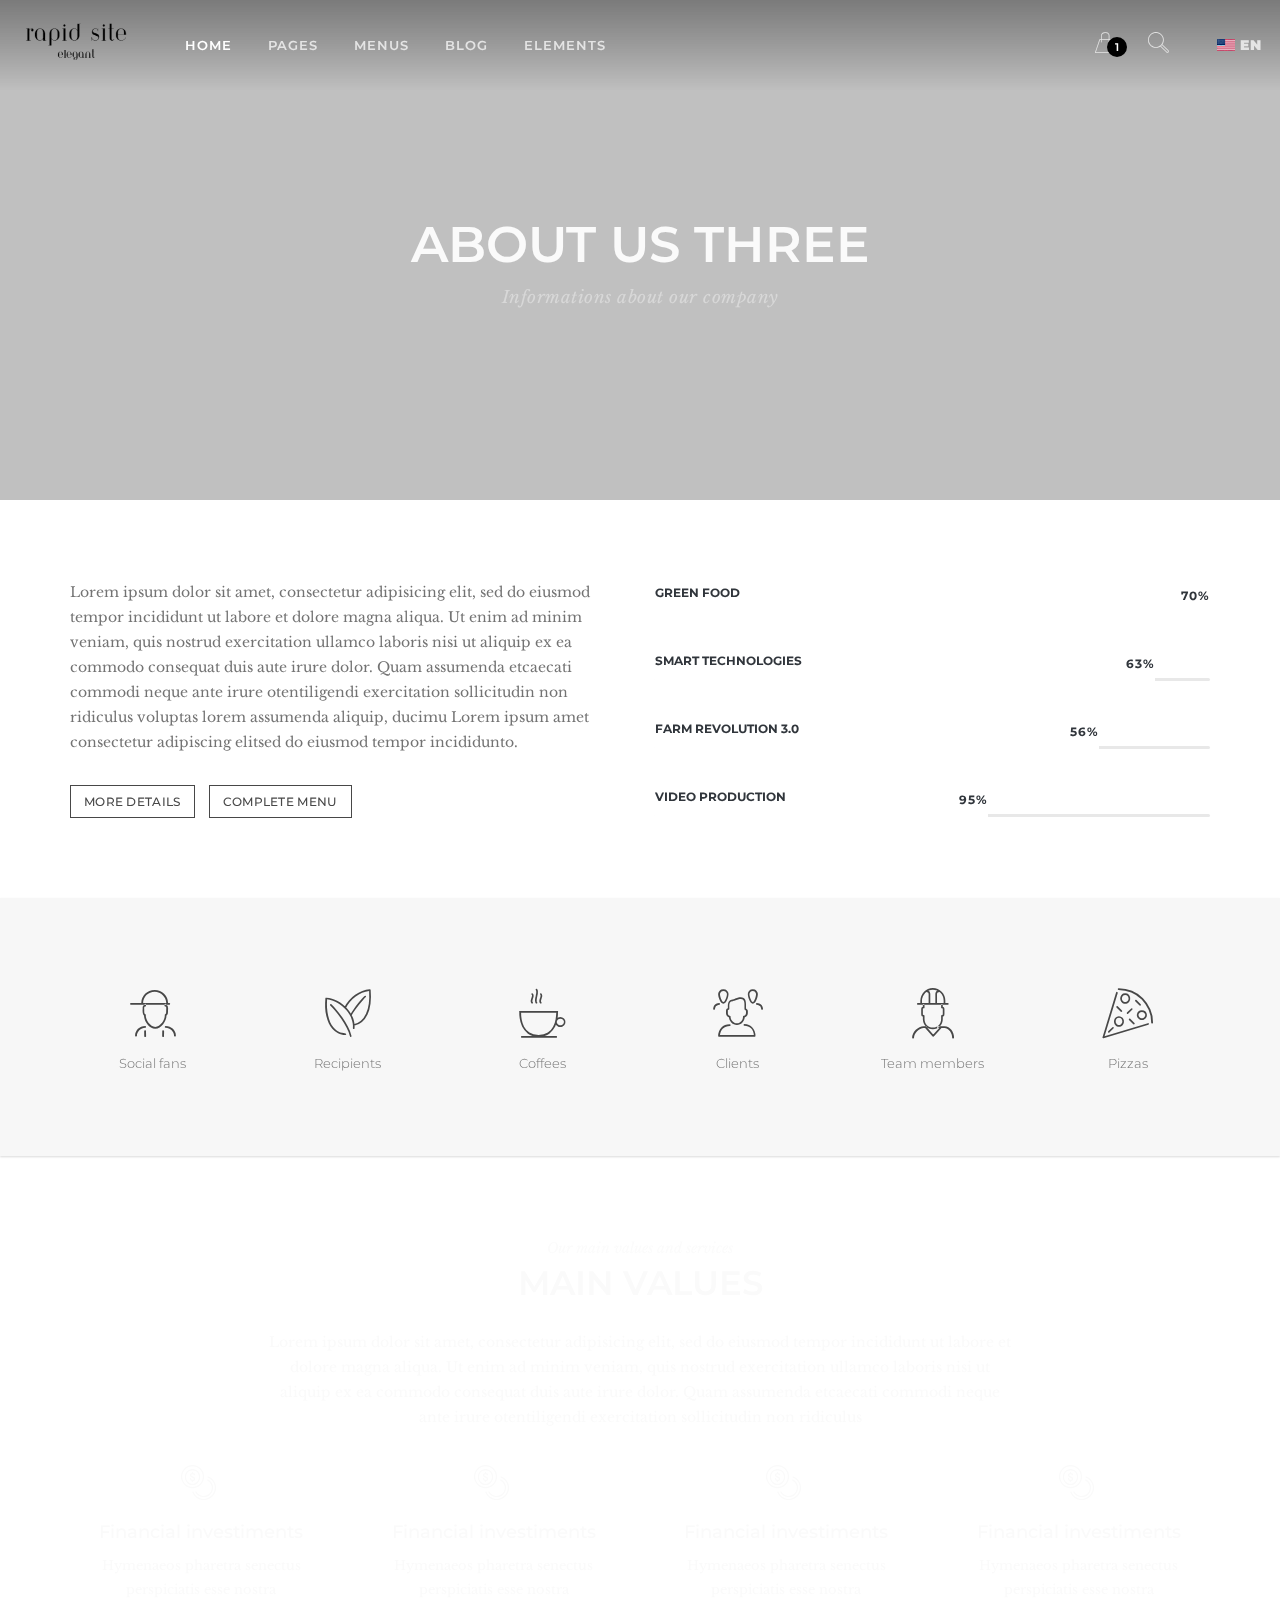
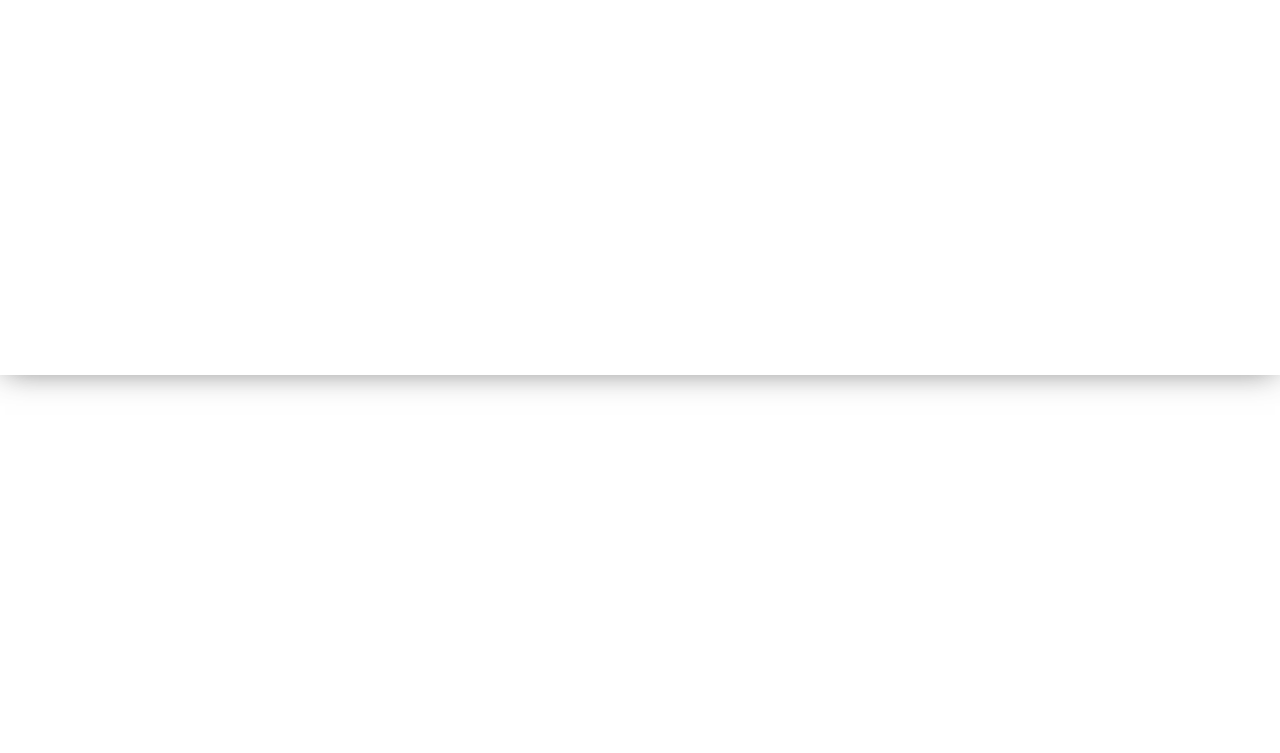
<file: pages/about-3.html>
﻿<!DOCTYPE html>
<!--[if lt IE 10]> <html  lang="en" class="iex"> <![endif]-->
<!--[if (gt IE 10)|!(IE)]><!-->
<html lang="en">
<!--<![endif]-->
<head>
    <meta charset="utf-8">
    <meta http-equiv="X-UA-Compatible" content="IE=edge">
    <meta name="viewport" content="width=device-width, initial-scale=1">
    <title>About | 3 | Gourmet</title>
    <meta name="description" content="Masonry full-width gallery, photo and video gallery with magnific popup lightbox.">
    <script src="../scripts/jquery.min.js "></script>
    <link rel="stylesheet" href="../scripts/bootstrap/css/bootstrap.css">
    <script src="../scripts/script.js"></script>
    <link rel="stylesheet" href="../style.css">
    <link rel="stylesheet" href="../css/components.css">
    <link rel="stylesheet" href="../css/content-box.css">
    <link rel="stylesheet" href="../scripts/social.stream.css">
    <link rel="stylesheet" href="../css/animations.css">
    <link rel="stylesheet" href="../scripts/flexslider/flexslider.css">
    <link rel="stylesheet" href='../scripts/php/contact-form.css'>
    <link rel="stylesheet" href="../skin.css">
    <link rel="icon" href="../images/favicon.png">
    <!-- Extra optional content header -->
</head>
<body>
    <div id="preloader"></div>
    <div class="footer-parallax-container">
        <header class="fixed-top bg-transparent menu-transparent scroll-change wide-area" data-menu-anima="fade-in">
            <div class="navbar navbar-default mega-menu-fullwidth navbar-fixed-top" role="navigation">
                <div class="navbar navbar-main">
                    <div class="container">
                        <div class="navbar-header">
                            <button type="button" class="navbar-toggle">
                                <i class="fa fa-bars"></i>
                            </button>
                            <a class="navbar-brand" href="index.html">
                                <img class="logo-default scroll-hide" src="../images/logo.png" alt="logo" />
                                <img class="logo-default scroll-show" src="../images/logo-2.png" alt="logo" />
                                <img class="logo-retina" src="../images/logo-retina.png" alt="logo" />
                            </a>
                        </div>
                        <div class="collapse navbar-collapse">
                            <ul class="nav navbar-nav">
                                <li class="dropdown active">
                                    <a class="dropdown-toggle" data-toggle="dropdown" href="#">Home <span class="caret"></span></a>
                                    <div class="mega-menu dropdown-menu multi-level row">
                                        <div class="col">
                                            <ul class="fa-ul no-icons text-s">
                                                <li><a href="index-main.html">Main home</a></li>
                                                <li><a href="index-pizzeria.html">Pizzeria home</a></li>
                                                <li><a href="index-desserts.html">Desserts home</a></li>
                                                <li><a href="index-green.html">Green home</a></li>
                                                <li><a href="index-wine.html">Wine home</a></li>
                                            </ul>
                                        </div>
                                        <div class="col">
                                            <ul class="fa-ul no-icons text-s">
                                                <li><a href="index-bistro.html">Bistro home</a></li>
                                                <li><a href="index-retro.html">Retrò home</a></li>
                                                <li><a href="index-steakhouse.html">Steakhouse home</a></li>
                                                <li><a href="index-elegance.html">Elegance home</a></li>
                                                <li><a href="index-fast-food.html">Fast food home</a></li>
                                            </ul>
                                        </div>
                                    </div>
                                </li>
                                <li class="dropdown">
                                    <a class="dropdown-toggle" data-toggle="dropdown" href="#">Pages <span class="caret"></span></a>
                                    <div class="mega-menu dropdown-menu multi-level row bg-menu">
                                        <div class="col">
                                            <ul class="fa-ul no-icons text-s">
                                                <li><a href="about-1.html">About one</a></li>
                                                <li><a href="about-2.html">About two</a></li>
                                                <li><a href="about-3.html">About three</a></li>
                                                <li><a href="pricing.html">Pricing</a></li>
                                                <li><a href="careers.html">Careers</a></li>
                                                <li><a href="gallery-album.html">Gallery</a></li>
                                            </ul>
                                        </div>
                                        <div class="col">
                                            <ul class="fa-ul no-icons text-s">
                                                <li><a href="reservation-1.html">Reservation one</a></li>
                                                <li><a href="reservation-2.html">Reservation two</a></li>
                                                <li><a href="faq.html">Faq</a></li>
                                                <li><a href="history.html">History</a></li>
                                                <li><a href="team.html">Team</a></li>
                                                <li><a href="coming-soon.html">Coming soon</a></li>
                                            </ul>
                                        </div>
                                        <div class="col">
                                            <ul class="fa-ul no-icons text-s">
                                                <li><a href="services-1.html">Services one</a></li>
                                                <li><a href="services-2.html">Services two</a></li>
                                                <li><a href="event.html">Event page</a></li>
                                                <li><a href="contacts-1.html">Contacts one</a></li>
                                                <li><a href="contacts-2.html">Contacts two</a></li>
                                                <li><a href="contacts-3.html">Contacts three</a></li>
                                            </ul>
                                        </div>
                                    </div>
                                </li>
                                <li class="dropdown">
                                    <a href="#" class="dropdown-toggle" data-toggle="dropdown" role="button">Menus <span class="caret"></span></a>
                                    <ul class="dropdown-menu multi-level">
                                        <li>
                                            <a href="menu-list-1.html">List menu one</a>
                                        </li>
                                        <li>
                                            <a href="menu-list-2.html">List menu two</a>
                                        </li>
                                        <li>
                                            <a href="menu-albums.html">Albums menu</a>
                                        </li>
                                        <li>
                                            <a href="menu-pizza.html">Pizza menu</a>
                                        </li>
                                        <li>
                                            <a href="menu-grid.html">Grid menu</a>
                                        </li>
                                        <li>
                                            <a href="menu-classic.html">Classic menu</a>
                                        </li>
                                        <li>
                                            <a href="menu-slider.html">Slider menu</a>
                                        </li>
                                    </ul>
                                </li>
                                <li class="dropdown">
                                    <a href="#" class="dropdown-toggle" data-toggle="dropdown" role="button">Blog <span class="caret"></span></a>
                                    <ul class="dropdown-menu multi-level">
                                        <li><a href="blog-1.html">Standard</a></li>
                                        <li><a href="blog-2.html">Standard two</a></li>
                                        <li><a href="blog-grid.html">Grid blog</a></li>
                                        <li class="dropdown dropdown-submenu">
                                            <a href="#" class="dropdown-toggle" data-toggle="dropdown">Single post</a>
                                            <ul class="dropdown-menu">
                                                <li><a href="blog-single-1.html">Post one</a></li>
                                                <li><a href="blog-single-2.html">Post two</a></li>
                                                <li><a href="blog-single-3.html">Post three</a></li>
                                                <li><a href="blog-single-4.html">Post four</a></li>
                                            </ul>
                                        </li>
                                    </ul>
                                </li>
                                <li class="dropdown mega-dropdown mega-tabs">
                                    <a class="dropdown-toggle" data-toggle="dropdown" href="#">Elements <span class="caret"></span></a>
                                    <div class="mega-menu dropdown-menu multi-level row bg-menu">
                                        <div class="tab-box" data-tab-anima="fade-left">
                                            <ul class="nav nav-tabs">
                                                <li class="active"><a href="#">Components</a></li>
                                                <li><a href="#">Headers</a></li>
                                                <li><a href="#">Titles</a></li>
                                            </ul>
                                            <div class="panel active">
                                                <div class="col">
                                                    <ul class="fa-ul text-s">
                                                        <li><i class="fa-li im-posterous"></i> <a href="features/components/icons.html">Icons</a></li>
                                                        <li><i class="fa-li im-secound"></i> <a href="features/components/counters-countdown.html">Counters</a></li>
                                                        <li><i class="fa-li im-clock-back"></i> <a href="features/components/counters-countdown.html">Countdowns</a></li>
                                                        <li><i class="fa-li im-libra"></i> <a href="features/components/progress-bars.html">Progress bars</a></li>
                                                        <li><i class="fa-li im-arrow-refresh2"></i> <a href="features/components/progress-bars.html">Circle progress bars</a></li>
                                                        <li><i class="fa-li im-calendar-4"></i> <a href="features/components/timeline.html">Timeline</a></li>
                                                        <li><i class="fa-li im-arrow-outside"></i> <a href="features/containers/section-slider.html">Slider</a></li>
                                                    </ul>
                                                </div>
                                                <div class="col">
                                                    <ul class="fa-ul text-s">
                                                        <li><i class="fa-li im-hand-touch"></i> <a href="features/components/buttons.html">Buttons</a></li>
                                                        <li><i class="fa-li im-old-camera"></i> <a href="features/components/image-boxes.html">Image boxes</a></li>
                                                        <li><i class="fa-li im-old-camera"></i> <a href="features/components/image-boxes-advanced.html">Advanced image boxes</a></li>
                                                        <li><i class="fa-li im-id-2"></i> <a href="features/components/content-box.html">Content boxes</a></li>
                                                        <li><i class="fa-li im-facebook"></i> <a href="features/components/social-media.html">Social media</a></li>
                                                        <li><i class="fa-li im-numbering-list"></i> <a href="features/components/lists.html">Lists</a></li>
                                                        <li><i class="fa-li im-map2"></i> <a href="features/components/maps.html">Google maps</a></li>
                                                    </ul>
                                                </div>
                                                <div class="col">
                                                    <ul class="fa-ul text-s">
                                                        <li><i class="fa-li im-split-horizontal2window"></i> <a href="features/components/tables.html">Advanced table</a></li>
                                                        <li><i class="fa-li im-maximize"></i> <a href="features/containers/lightbox.html">Lightbox and popups</a></li>
                                                        <li><i class="fa-li im-arrow-outside"></i> <a href="features/containers/sliders.html">Sliders and carousels</a></li>
                                                        <li><i class="fa-li im-scroll-fast"></i> <a href="features/containers/scroll-box-collapse.html">Scroll box</a></li>
                                                        <li><i class="fa-li im-download-2"></i> <a href="features/containers/scroll-box-collapse.html">Collapse box</a></li>
                                                        <li><i class="fa-li im-new-tab"></i> <a href="features/containers/tabs.html">Tabs</a></li>
                                                        <li><i class="fa-li im-new-tab"></i> <a href="features/containers/accordions.html">Accordions</a></li>
                                                    </ul>
                                                </div>
                                                <div class="col">
                                                    <ul class="fa-ul text-s">
                                                        <li><i class="fa-li im-speach-bubbles"></i> <a href="features/components/php-contact-form.html">Contact form</a></li>
                                                        <li><i class="fa-li im-go-bottom"></i> <a href="features/footers/footer-parallax.html">Footer parallax</a></li>
                                                        <li><i class="fa-li im-go-bottom"></i> <a href="features/footers/footer-minimal.html">Footer minimal</a></li>
                                                        <li><i class="fa-li im-go-bottom"></i> <a href="features/footers/footer-base.html">Footer base</a></li>
                                                        <li><i class="fa-li im-bold-text"></i> <a href="features/components/typography.html">Typography</a></li>
                                                        <li><i class="fa-li im-split-foursquarewindow"></i> <a href="features/containers/list-grid.html">Grid</a></li>
                                                        <li><i class="fa-li im-split-foursquarewindow"></i> <a href="features/containers/list-masonry.html">Masonry</a></li>
                                                    </ul>
                                                </div>
                                                <div class="col">
                                                    <ul class="fa-ul text-s">
                                                        <li><i class="fa-li im-panorama"></i> <a href="features/containers/section-background-image.html">Background image</a></li>
                                                        <li><i class="fa-li im-panorama"></i> <a href="features/containers/section-background-image-parallax.html">Background parallax</a></li>
                                                        <li><i class="fa-li im-film-strip"></i> <a href="features/containers/section-background-video.html">Background video</a></li>
                                                        <li><i class="fa-li im-clouds"></i> <a href="features/containers/section-animations.html">Bg animations</a></li>
                                                        <li><i class="fa-li im-clouds"></i> <a href="features/containers/section-animations-parallax.html">Bg animations parallax</a></li>
                                                    </ul>
                                                </div>
                                            </div>
                                            <div class="panel">
                                                <div class="col">
                                                    <ul class="fa-ul text-s">
                                                        <li><i class="fa-li im-road"></i> <a href="features/menus/menu-classic.html">Menu classic</a></li>
                                                        <li><i class="fa-li im-road"></i> <a href="features/menus/menu-classic-transparent.html">Menu classic transparent</a></li>
                                                        <li><i class="fa-li im-road"></i> <a href="features/menus/menu-big-logo.html">Menu big logo</a></li>
                                                        <li><i class="fa-li im-road"></i> <a href="features/menus/menu-subline.html">Menu subline</a></li>
                                                        <li><i class="fa-li im-road"></i> <a href="features/menus/menu-subtitle.html">Menu subtitle</a></li>
                                                    </ul>
                                                </div>
                                                <div class="col">
                                                    <ul class="fa-ul text-s">
                                                        <li><i class="fa-li im-road"></i> <a href="features/menus/menu-middle-logo.html">Menu middle logo</a></li>
                                                        <li><i class="fa-li im-road"></i> <a href="features/menus/menu-middle-logo-top.html">Menu middle logo top</a></li>
                                                        <li><i class="fa-li im-road"></i> <a href="features/menus/menu-middle-box.html">Menu middle box</a></li>
                                                        <li><i class="fa-li im-road"></i> <a href="features/menus/menu-icons.html">Menu icons</a></li>
                                                        <li><i class="fa-li im-road"></i> <a href="features/menus/menu-icons-top.html">Menu icons top</a></li>
                                                    </ul>
                                                </div>
                                                <div class="col">
                                                    <ul class="fa-ul text-s">
                                                        <li><i class="fa-li im-road-2"></i> <a href="features/menus/menu-side.html">Side classic</a></li>
                                                        <li><i class="fa-li im-road-2"></i> <a href="features/menus/menu-side-lateral.html">Side lateral</a></li>
                                                        <li><i class="fa-li im-road-2"></i> <a href="features/menus/menu-side-simple.html">Side simple</a></li>
                                                    </ul>
                                                </div>
                                            </div>
                                            <div class="panel">
                                                <div class="col">
                                                    <ul class="fa-ul text-s">
                                                        <li><i class="fa-li im-old-camera"></i> <a href="features/titles/template-title-image.html">Image background</a></li>
                                                        <li><i class="fa-li im-old-camera"></i> <a href="features/titles/template-title-image-fullscreen.html">Image full-screen</a></li>
                                                        <li><i class="fa-li im-old-camera"></i> <a href="features/titles/template-title-image-fullscreen-parallax.html">Image full-screen parallax</a></li>
                                                        <li><i class="fa-li im-old-camera"></i> <a href="features/titles/template-title-image-parallax.html">Image parallax</a></li>
                                                        <li><i class="fa-li im-old-camera"></i> <a href="features/titles/template-title-image-parallax-ken-burn.html">Image parallax ken-burn</a></li>
                                                    </ul>
                                                </div>
                                                <div class="col">
                                                    <ul class="fa-ul text-s">
                                                        <li><i class="fa-li im-film-board"></i> <a href="features/titles/template-title-video-mp4.html">Video background MP4</a></li>
                                                        <li><i class="fa-li im-film-board"></i> <a href="features/titles/template-title-video-youtube.html">Video background Youtube</a></li>
                                                        <li><i class="fa-li im-film-board"></i> <a href="features/titles/template-title-video-fullscreen.html">Video full-screen</a></li>
                                                        <li><i class="fa-li im-film-board"></i> <a href="features/titles/template-title-video-fullscreen-parallax.html">Video full-screen parallax</a></li>
                                                        <li><i class="fa-li im-film-board"></i> <a href="features/titles/template-title-video-parallax.html">Video parallax</a></li>
                                                    </ul>
                                                </div>
                                                <div class="col">
                                                    <ul class="fa-ul text-s">
                                                        <li><i class="fa-li im-panorama"></i> <a href="features/titles/template-title-base-1.html">Title base 1</a></li>
                                                        <li><i class="fa-li im-panorama"></i> <a href="features/titles/template-title-base-2.html">Title base 2</a></li>
                                                        <li><i class="fa-li im-panorama"></i> <a href="features/titles/template-title-bootstrap.html">Title bootstrap</a></li>
                                                        <li><i class="fa-li im-clouds"></i> <a href="features/titles/template-title-animation.html">Animation background</a></li>
                                                        <li><i class="fa-li im-clouds"></i> <a href="features/titles/template-title-animation-parallax.html">Animation parallax</a></li>
                                                    </ul>
                                                </div>
                                                <div class="col">
                                                    <ul class="fa-ul text-s">
                                                        <li><i class="fa-li im-arrow-outside"></i> <a href="features/titles/template-title-slider.html">Slider background</a></li>
                                                        <li><i class="fa-li im-arrow-outside"></i> <a href="features/titles/template-title-slider-fullscreen.html">Slider full-screen</a></li>
                                                        <li><i class="fa-li im-arrow-outside"></i> <a href="features/titles/template-title-slider-fullscreen-parallax.html">Slider full-screen parallax</a></li>
                                                        <li><i class="fa-li im-arrow-outside"></i> <a href="features/titles/template-title-slider-parallax.html">Slider parallax</a></li>
                                                    </ul>
                                                </div>
                                            </div>
                                        </div>
                                    </div>
                                </li>
                            </ul>
                            <div class="nav navbar-nav navbar-right">
                                <div class="shop-menu-cnt">
                                    <i class="fa fa-shopping-cart"><span class="cart-count">1</span></i>
                                    <div class="shop-menu">
                                        <ul class="shop-cart">
                                            <li class="cart-item">
                                                <img src="../images/gallery/pizza-1.jpg" alt="">
                                                <div class="cart-content">
                                                    <h5>Wood Airplain</h5>
                                                    <span class="cart-quantity">
                                                        1 x 299.00$
                                                    </span>
                                                </div>
                                            </li>
                                        </ul>
                                        <p class="cart-total">
                                            Subtotal: <span>$299.00</span>
                                        </p>
                                        <p class="cart-buttons">
                                            <a href="#" class="btn btn-xs cart-view">View Cart</a>
                                            <a href="#" class="btn btn-xs cart-checkout">Checkout</a>
                                        </p>
                                    </div>
                                </div>
                                <div class="search-box-menu">
                                    <div class="search-box scrolldown">
                                        <input type="text" class="form-control" placeholder="Search for...">
                                    </div>
                                    <button type="button" class="btn btn-default btn-search">
                                        <span class="fa fa-search"></span>
                                    </button>
                                </div>
                                <ul class="nav navbar-nav lan-menu">
                                    <li class="dropdown">
                                        <a href="#" class="dropdown-toggle" data-toggle="dropdown" role="button"><img src="../images/en.png" alt="" />En<span class="caret"></span></a>
                                        <ul class="dropdown-menu">
                                            <li><a href="#"><img src="../images/it.png" alt="" />IT</a></li>
                                        </ul>
                                    </li>
                                </ul>
                            </div>
                        </div>
                    </div>
                </div>
            </div>
        </header>
        <div class="header-title ken-burn-center white" data-parallax="scroll" data-position="top" data-natural-height="850" data-natural-width="1920" data-image-src="../images/bg-27.jpg">
            <div class="container">
                <div class="title-base">
                    <hr class="anima" />
                    <h1>About us three</h1>
                    <p>Informations about our company</p>
                </div>
            </div>
        </div>
        <div class="section-empty section-item">
            <div class="container content">
                <div class="row">
                    <div class="col-md-6">
                        <p>
                            Lorem ipsum dolor sit amet, consectetur adipisicing elit, sed do eiusmod
                            tempor incididunt ut labore et dolore magna aliqua. Ut enim ad minim veniam, quis nostrud exercitation ullamco laboris nisi ut
                            aliquip ex ea commodo consequat duis aute irure dolor. Quam assumenda etcaecati commodi neque ante irure otentiligendi exercitation
                            sollicitudin non ridiculus voluptas lorem assumenda aliquip, ducimu Lorem ipsum amet consectetur adipiscing elitsed do eiusmod
                            tempor incididunto.
                        </p>
                        <hr class="space s" />
                        <a href="#" class="btn-border btn btn-xs">More details</a><span class="space"></span>
                        <a href="#" class="btn-border btn btn-xs">Complete menu</a>
                    </div>
                    <div class="col-md-6">
                        <p class="progress-label">Green food</p>
                        <div class="progress">
                            <div class="progress-bar progress-bar-striped" data-progress="100">
                                <span><span class="counter" data-to="100">100</span>%</span>
                            </div>
                        </div>
                        <hr class="space m" />
                        <p class="progress-label">Smart technologies</p>
                        <div class="progress">
                            <div class="progress-bar progress-bar-striped" data-progress="90">
                                <span><span class="counter" data-to="90">90</span>%</span>
                            </div>
                        </div>
                        <hr class="space m" />
                        <p class="progress-label">Farm revolution 3.0</p>
                        <div class="progress">
                            <div class="progress-bar progress-bar-striped" data-progress="80">
                                <span><span class="counter" data-to="80">80</span>%</span>
                            </div>
                        </div>
                        <hr class="space m" />
                        <p class="progress-label">Video production</p>
                        <div class="progress">
                            <div class="progress-bar progress-bar-striped" data-progress="95">
                                <span><span class="counter" data-to="95">95</span>%</span>
                            </div>
                        </div>
                    </div>
                </div>
            </div>
        </div>
        <div class="section-bg-color">
            <div class="container content">
                <div class="row">
                    <div class="col-md-2">
                        <div class="icon-box icon-box-top-bottom">
                            <div class="icon-box-cell">
                                <i class="im-cool-guy text-xl"></i>
                            </div>
                            <div class="icon-box-cell">
                                <b><label class="counter text-m" data-speed="20000" data-to="850034"></label></b>
                                <p class="text-s">Social fans</p>
                            </div>
                        </div>
                    </div>
                    <div class="col-md-2">
                        <div class="icon-box icon-box-top-bottom">
                            <div class="icon-box-cell">
                                <i class="im-leafs text-xl"></i>
                            </div>
                            <div class="icon-box-cell">
                                <b><label class="counter text-m" data-speed="20000" data-to="50000"></label></b>
                                <p class="text-s">Recipients</p>
                            </div>
                        </div>
                    </div>
                    <div class="col-md-2 text-right">
                        <div class="icon-box icon-box-top-bottom">
                            <div class="icon-box-cell">
                                <i class="im-coffee text-xl"></i>
                            </div>
                            <div class="icon-box-cell">
                                <b><label class="counter text-m" data-speed="20000" data-to="123568"></label></b>
                                <p class="text-s">Coffees</p>
                            </div>
                        </div>
                    </div>
                    <div class="col-md-2">
                        <div class="icon-box icon-box-top-bottom">
                            <div class="icon-box-cell">
                                <i class="im-conference text-xl"></i>
                            </div>
                            <div class="icon-box-cell">
                                <b><label class="counter text-m" data-speed="20000" data-to="250"></label></b>
                                <p class="text-s">Clients</p>
                            </div>
                        </div>
                    </div>
                    <div class="col-md-2">
                        <div class="icon-box icon-box-top-bottom">
                            <div class="icon-box-cell">
                                <i class="im-engineering text-xl"></i>
                            </div>
                            <div class="icon-box-cell">
                                <b><label class="counter text-m" data-speed="20000" data-to="110"></label></b>
                                <p class="text-s">Team members</p>
                            </div>
                        </div>
                    </div>
                    <div class="col-md-2 text-right">
                        <div class="icon-box icon-box-top-bottom">
                            <div class="icon-box-cell">
                                <i class="im-pizza-slice text-xl"></i>
                            </div>
                            <div class="icon-box-cell">
                                <b><label class="counter text-m" data-speed="20000" data-to="123568"></label></b>
                                <p class="text-s">Pizzas</p>
                            </div>
                        </div>
                    </div>
                </div>
            </div>
        </div>
        <div class="section-bg-image parallax-window white" data-natural-height="850" data-natural-width="1920" data-parallax="scroll" data-image-src="../images/bg-28.jpg">
            <div class="container content">
                <div class="title-base ">
                    <hr />
                    <h2>Main values</h2>
                    <p>Our main values and services</p>
                </div>
                <div class="row">
                    <div class="col-md-8 col-center">
                        <p class="text-center">
                            Lorem ipsum dolor sit amet, consectetur adipisicing elit, sed do eiusmod
                            tempor incididunt ut labore et dolore magna aliqua. Ut enim ad minim veniam, quis nostrud exercitation ullamco laboris nisi ut
                            aliquip ex ea commodo consequat duis aute irure dolor. Quam assumenda etcaecati commodi neque ante irure otentiligendi exercitation
                            sollicitudin non ridiculus
                        </p>
                    </div>
                </div>
                <hr class="space m" />
                <div class="row">
                    <div class="col-md-3">
                        <div class="advs-box advs-box-top-icon " data-anima="rotate-20" data-trigger="hover">
                            <i class="im-coins-3 icon circle anima"></i>
                            <h3>Financial investiments</h3>
                            <p>
                                Hymenaeos pharetra senectus perspiciatis esse nostra
                            </p>
                        </div>
                    </div>
                    <div class="col-md-3">
                        <div class="advs-box advs-box-top-icon " data-anima="rotate-20" data-trigger="hover">
                            <i class="im-coins-3 icon circle anima"></i>
                            <h3>Financial investiments</h3>
                            <p>
                                Hymenaeos pharetra senectus perspiciatis esse nostra
                            </p>
                        </div>
                    </div>
                    <div class="col-md-3">
                        <div class="advs-box advs-box-top-icon " data-anima="rotate-20" data-trigger="hover">
                            <i class="im-coins-3 icon circle anima"></i>
                            <h3>Financial investiments</h3>
                            <p>
                                Hymenaeos pharetra senectus perspiciatis esse nostra
                            </p>
                        </div>
                    </div>
                    <div class="col-md-3">
                        <div class="advs-box advs-box-top-icon " data-anima="rotate-20" data-trigger="hover">
                            <i class="im-coins-3 icon circle anima"></i>
                            <h3>Financial investiments</h3>
                            <p>
                                Hymenaeos pharetra senectus perspiciatis esse nostra
                            </p>
                        </div>
                    </div>
                </div>
            </div>
        </div>
        <div class="section-empty">
            <div class="container content">
                <div class="social-feed-tw flexslider carousel outer-navs" data-social-id="envato" data-options="minWidth:250,show_media:false,limit:10,directionNav:false"></div>
            </div>
        </div>
    </div>
    <i class="scroll-top scroll-top-mobile show fa fa-sort-asc"></i>
    <footer class="footer-base footer-parallax">
        <div class="content">
            <div class="container">
                <div class="row">
                    <div class="col-md-3"></div>
                    <div class="col-md-6 footer-center">
                        <hr class="space s" />
                        <img width="180" src="../images/logo-2.png" alt="" />
                        <hr class="space m" />
                        <p>
                            We don't care if we're doing haute cuisine or burgers and pizza.<br />We just do it right. Always.
                        </p>
                        <hr class="space s" />
                        <div class="btn-group social-group btn-group-icons">
                            <a target="_blank" href="#" data-social="share-facebook"><i class="fa fa-facebook"></i></a>
                            <a target="_blank" href="#" data-social="share-twitter"><i class="fa fa-twitter"></i></a>
                            <a target="_blank" href="#" data-social="share-google"><i class="fa fa-instagram"></i></a>
                            <a target="_blank" href="#" data-social="share-linkedin"><i class="fa fa-youtube"></i></a>
                        </div>
                    </div>
                    <div class="col-md-3"></div>
                </div>
            </div>
            <div class="row copy-row">
                <div class="col-md-12 copy-text">
                    © 2017 Gourmet - info@restaurant.com - +02 123458992 - Wall Street Avenue 502, New York - Restaurant Template Handmade by <a href="http://schiocco.io/">schiocco.io</a>
                </div>
            </div>
        </div>
        <link property="" rel="stylesheet" href="../scripts/iconsmind/line-icons.min.css">
        <script async src="../scripts/bootstrap/js/bootstrap.min.js"></script>
        <script src="../scripts/imagesloaded.min.js"></script>
        <script src='../scripts/jquery.progress-counter.js'></script>
        <script src='../scripts/parallax.min.js'></script>
        <script src='../scripts/flexslider/jquery.flexslider-min.js'></script>
        <script src='../scripts/social.stream.min.js'></script>
        <script src='../scripts/jquery.tab-accordion.js'></script>
        <script src='../scripts/smooth.scroll.min.js'></script>
    </footer>
</body>
</html>
</file>
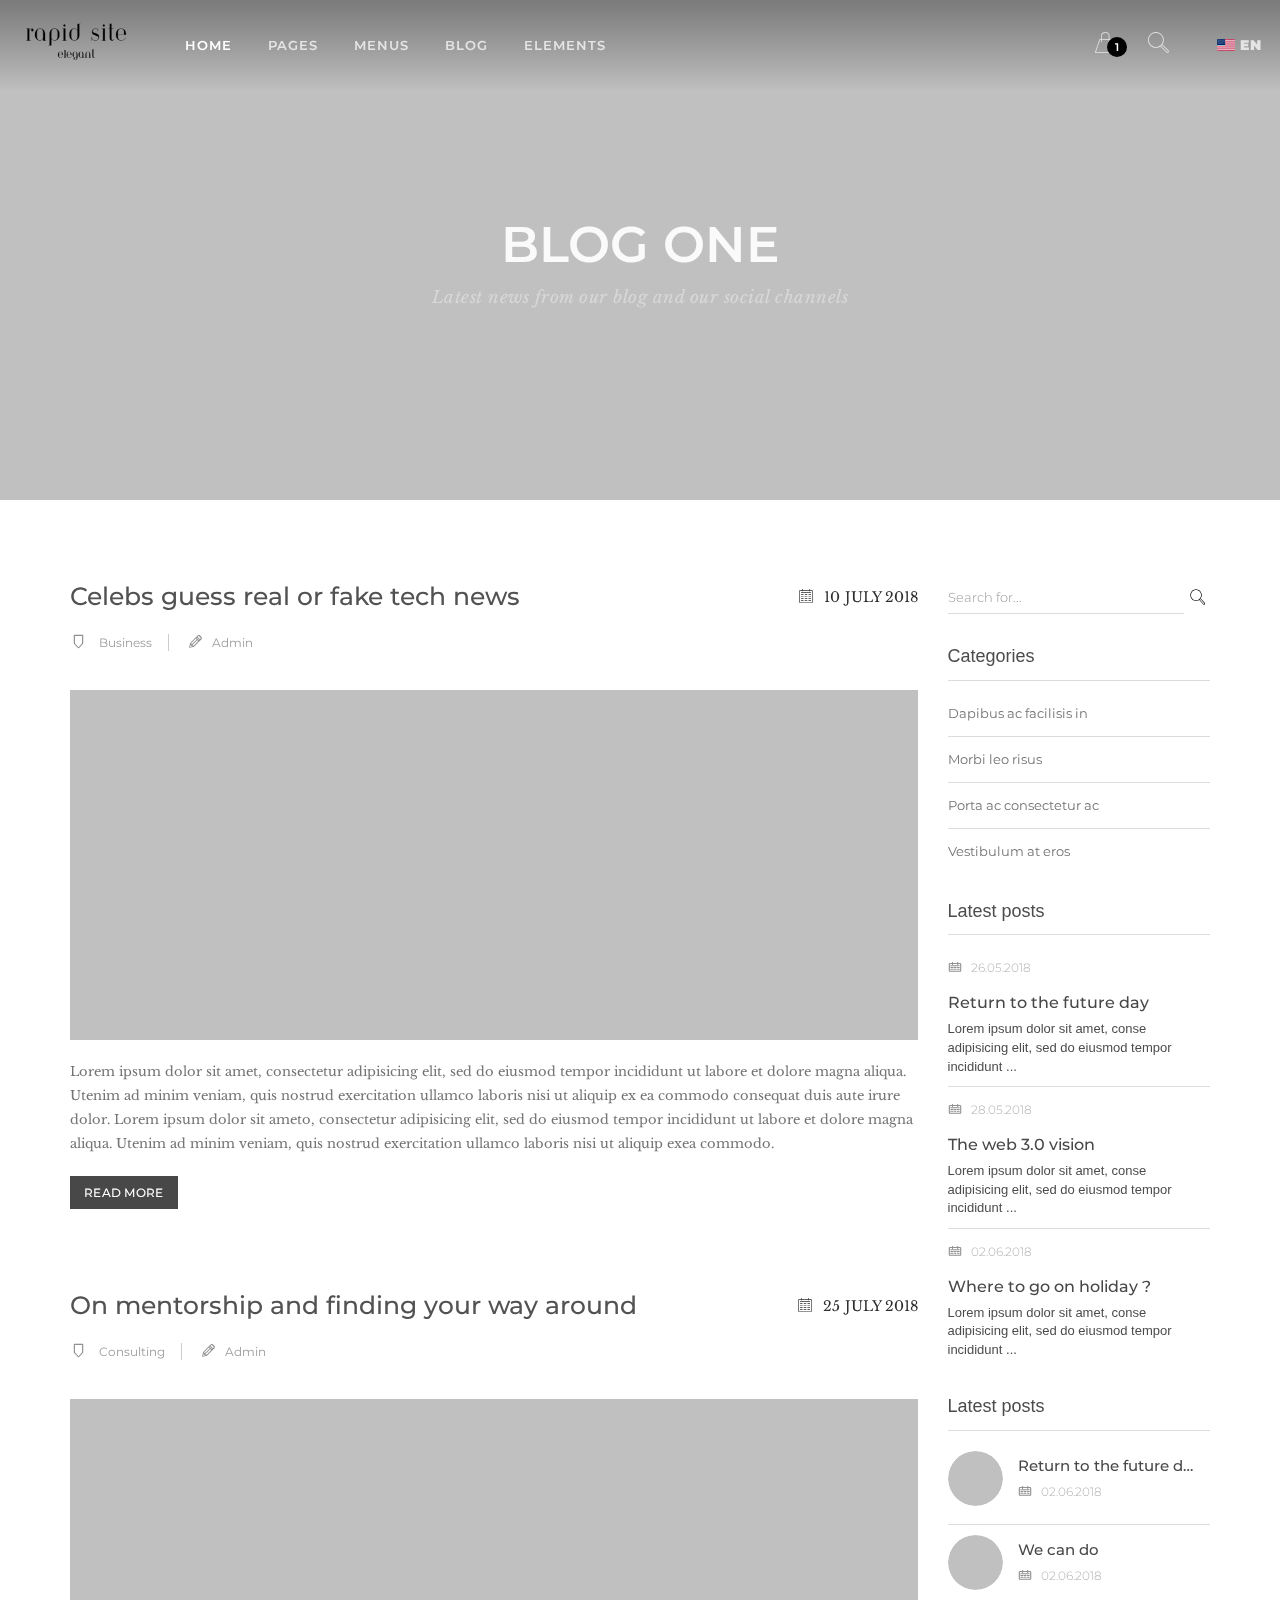
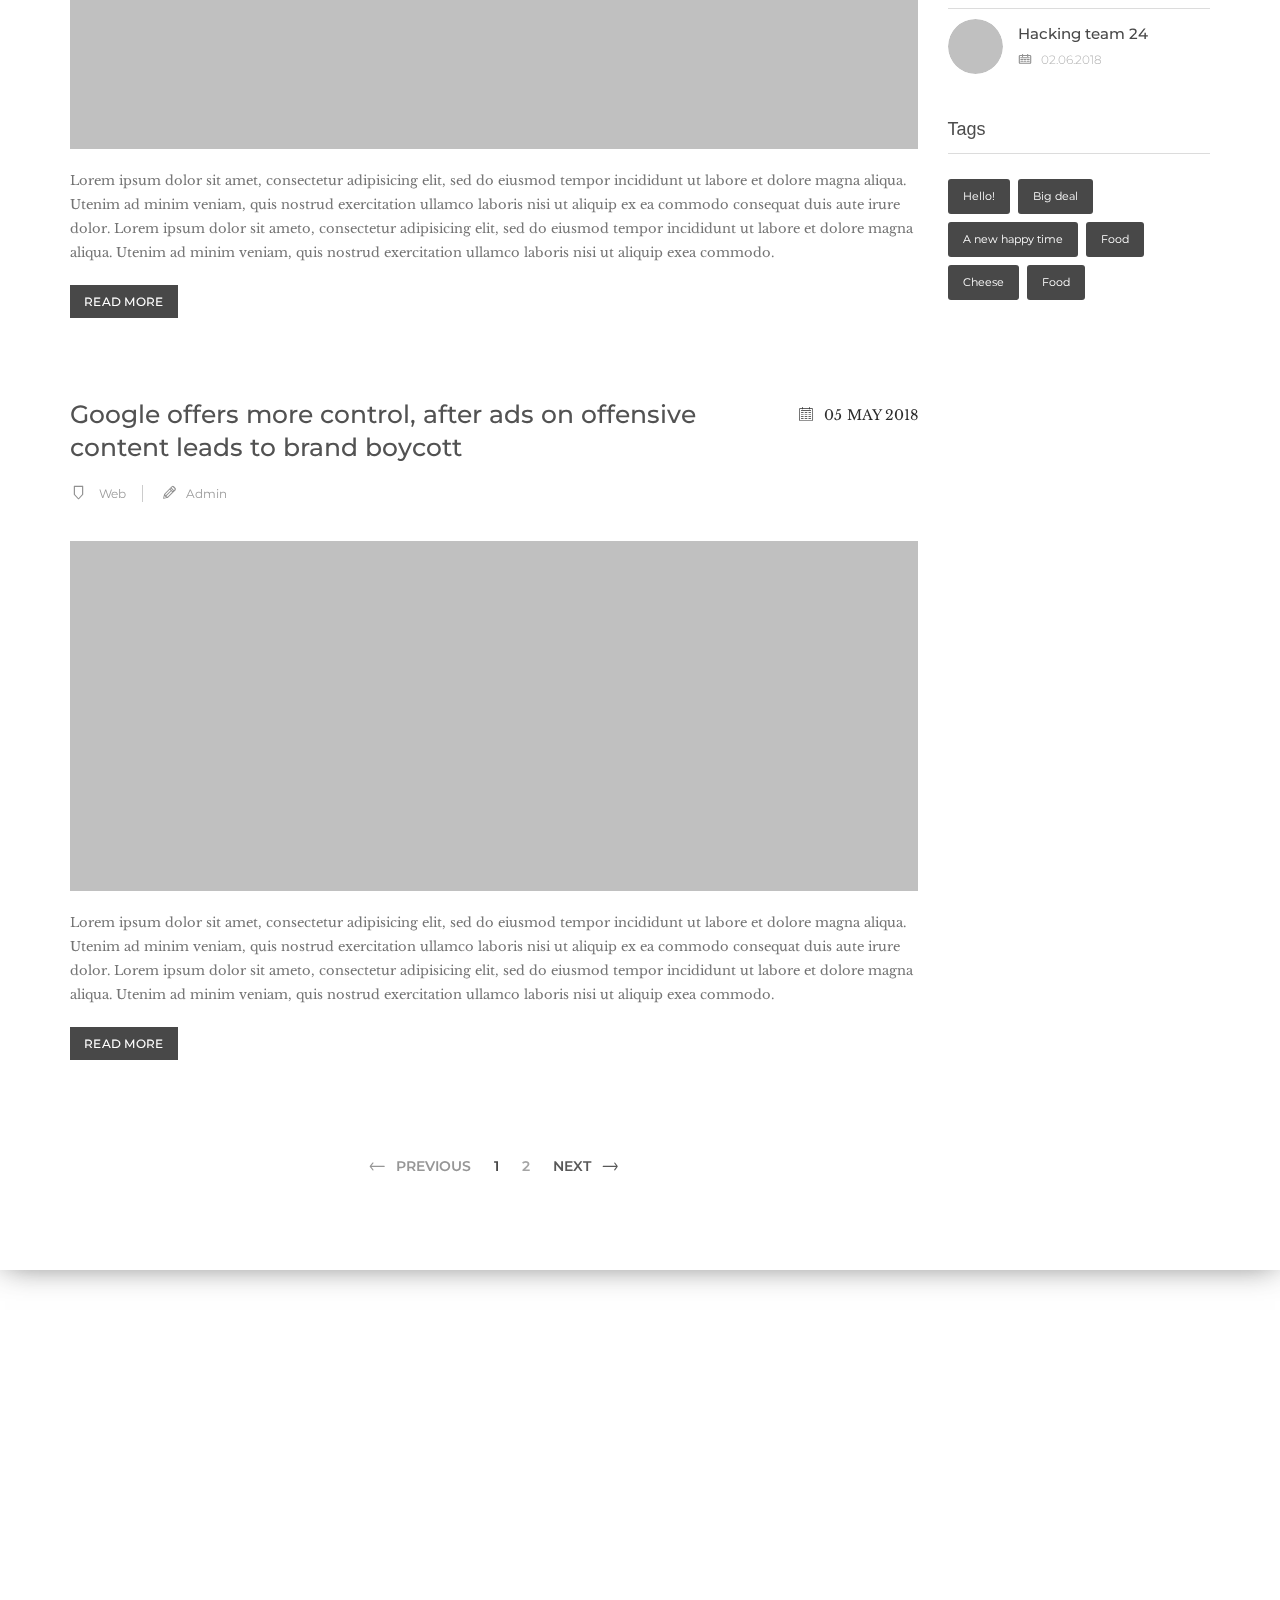
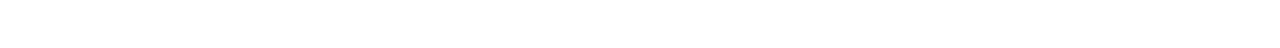
<file: pages/blog-1.html>
﻿<!DOCTYPE html>
<!--[if lt IE 10]> <html  lang="en" class="iex"> <![endif]-->
<!--[if (gt IE 10)|!(IE)]><!-->
<html lang="en">
<!--<![endif]-->
<head>
    <meta charset="utf-8">
    <meta http-equiv="X-UA-Compatible" content="IE=edge">
    <meta name="viewport" content="width=device-width, initial-scale=1">
    <title>Blog | 1 | Gourmet</title>
    <meta name="description" content="Blog archive with sliders post, video post and image post boxes.">
    <script src="../scripts/jquery.min.js"></script>
    <link rel="stylesheet" href="../scripts/bootstrap/css/bootstrap.css">
    <script src="../scripts/script.js"></script>
    <link rel="stylesheet" href="../style.css">
    <link rel="stylesheet" href="../css/content-box.css">
    <link rel="stylesheet" href="../css/animations.css">
    <link rel="stylesheet" href='../scripts/php/contact-form.css'>
    <link rel="stylesheet" href='../scripts/magnific-popup.css'>
    <link rel="stylesheet" href="../css/components.css">
    <link rel="icon" href="../images/favicon.png">
    <link rel="stylesheet" href="../skin.css">
    <!-- Extra optional content header -->
</head>
<body class="home">
    <div id="preloader"></div>
    <div class="footer-parallax-container">
        <header class="fixed-top bg-transparent menu-transparent scroll-change wide-area" data-menu-anima="fade-in">
            <div class="navbar navbar-default mega-menu-fullwidth navbar-fixed-top" role="navigation">
                <div class="navbar navbar-main">
                    <div class="container">
                        <div class="navbar-header">
                            <button type="button" class="navbar-toggle">
                                <i class="fa fa-bars"></i>
                            </button>
                            <a class="navbar-brand" href="index.html">
                                <img class="logo-default scroll-hide" src="../images/logo.png" alt="logo" />
                                <img class="logo-default scroll-show" src="../images/logo-2.png" alt="logo" />
                                <img class="logo-retina" src="../images/logo-retina.png" alt="logo" />
                            </a>
                        </div>
                        <div class="collapse navbar-collapse">
                            <ul class="nav navbar-nav">
                                <li class="dropdown active">
                                    <a class="dropdown-toggle" data-toggle="dropdown" href="#">Home <span class="caret"></span></a>
                                    <div class="mega-menu dropdown-menu multi-level row">
                                        <div class="col">
                                            <ul class="fa-ul no-icons text-s">
                                                <li><a href="index-main.html">Main home</a></li>
                                                <li><a href="index-pizzeria.html">Pizzeria home</a></li>
                                                <li><a href="index-desserts.html">Desserts home</a></li>
                                                <li><a href="index-green.html">Green home</a></li>
                                                <li><a href="index-wine.html">Wine home</a></li>
                                            </ul>
                                        </div>
                                        <div class="col">
                                            <ul class="fa-ul no-icons text-s">
                                                <li><a href="index-bistro.html">Bistro home</a></li>
                                                <li><a href="index-retro.html">Retrò home</a></li>
                                                <li><a href="index-steakhouse.html">Steakhouse home</a></li>
                                                <li><a href="index-elegance.html">Elegance home</a></li>
                                                <li><a href="index-fast-food.html">Fast food home</a></li>
                                            </ul>
                                        </div>
                                    </div>
                                </li>
                                <li class="dropdown">
                                    <a class="dropdown-toggle" data-toggle="dropdown" href="#">Pages <span class="caret"></span></a>
                                    <div class="mega-menu dropdown-menu multi-level row bg-menu">
                                        <div class="col">
                                            <ul class="fa-ul no-icons text-s">
                                                <li><a href="about-1.html">About one</a></li>
                                                <li><a href="about-2.html">About two</a></li>
                                                <li><a href="about-3.html">About three</a></li>
                                                <li><a href="pricing.html">Pricing</a></li>
                                                <li><a href="careers.html">Careers</a></li>
                                                <li><a href="gallery-album.html">Gallery</a></li>
                                            </ul>
                                        </div>
                                        <div class="col">
                                            <ul class="fa-ul no-icons text-s">
                                                <li><a href="reservation-1.html">Reservation one</a></li>
                                                <li><a href="reservation-2.html">Reservation two</a></li>
                                                <li><a href="faq.html">Faq</a></li>
                                                <li><a href="history.html">History</a></li>
                                                <li><a href="team.html">Team</a></li>
                                                <li><a href="coming-soon.html">Coming soon</a></li>
                                            </ul>
                                        </div>
                                        <div class="col">
                                            <ul class="fa-ul no-icons text-s">
                                                <li><a href="services-1.html">Services one</a></li>
                                                <li><a href="services-2.html">Services two</a></li>
                                                <li><a href="event.html">Event page</a></li>
                                                <li><a href="contacts-1.html">Contacts one</a></li>
                                                <li><a href="contacts-2.html">Contacts two</a></li>
                                                <li><a href="contacts-3.html">Contacts three</a></li>
                                            </ul>
                                        </div>
                                    </div>
                                </li>
                                <li class="dropdown">
                                    <a href="#" class="dropdown-toggle" data-toggle="dropdown" role="button">Menus <span class="caret"></span></a>
                                    <ul class="dropdown-menu multi-level">
                                        <li>
                                            <a href="menu-list-1.html">List menu one</a>
                                        </li>
                                        <li>
                                            <a href="menu-list-2.html">List menu two</a>
                                        </li>
                                        <li>
                                            <a href="menu-albums.html">Albums menu</a>
                                        </li>
                                        <li>
                                            <a href="menu-pizza.html">Pizza menu</a>
                                        </li>
                                        <li>
                                            <a href="menu-grid.html">Grid menu</a>
                                        </li>
                                        <li>
                                            <a href="menu-classic.html">Classic menu</a>
                                        </li>
                                        <li>
                                            <a href="menu-slider.html">Slider menu</a>
                                        </li>
                                    </ul>
                                </li>
                                <li class="dropdown">
                                    <a href="#" class="dropdown-toggle" data-toggle="dropdown" role="button">Blog <span class="caret"></span></a>
                                    <ul class="dropdown-menu multi-level">
                                        <li><a href="blog-1.html">Standard</a></li>
                                        <li><a href="blog-2.html">Standard two</a></li>
                                        <li><a href="blog-grid.html">Grid blog</a></li>
                                        <li class="dropdown dropdown-submenu">
                                            <a href="#" class="dropdown-toggle" data-toggle="dropdown">Single post</a>
                                            <ul class="dropdown-menu">
                                                <li><a href="blog-single-1.html">Post one</a></li>
                                                <li><a href="blog-single-2.html">Post two</a></li>
                                                <li><a href="blog-single-3.html">Post three</a></li>
                                                <li><a href="blog-single-4.html">Post four</a></li>
                                            </ul>
                                        </li>
                                    </ul>
                                </li>
                                <li class="dropdown mega-dropdown mega-tabs">
                                    <a class="dropdown-toggle" data-toggle="dropdown" href="#">Elements <span class="caret"></span></a>
                                    <div class="mega-menu dropdown-menu multi-level row bg-menu">
                                        <div class="tab-box" data-tab-anima="fade-left">
                                            <ul class="nav nav-tabs">
                                                <li class="active"><a href="#">Components</a></li>
                                                <li><a href="#">Headers</a></li>
                                                <li><a href="#">Titles</a></li>
                                            </ul>
                                            <div class="panel active">
                                                <div class="col">
                                                    <ul class="fa-ul text-s">
                                                        <li><i class="fa-li im-posterous"></i> <a href="features/components/icons.html">Icons</a></li>
                                                        <li><i class="fa-li im-secound"></i> <a href="features/components/counters-countdown.html">Counters</a></li>
                                                        <li><i class="fa-li im-clock-back"></i> <a href="features/components/counters-countdown.html">Countdowns</a></li>
                                                        <li><i class="fa-li im-libra"></i> <a href="features/components/progress-bars.html">Progress bars</a></li>
                                                        <li><i class="fa-li im-arrow-refresh2"></i> <a href="features/components/progress-bars.html">Circle progress bars</a></li>
                                                        <li><i class="fa-li im-calendar-4"></i> <a href="features/components/timeline.html">Timeline</a></li>
                                                        <li><i class="fa-li im-arrow-outside"></i> <a href="features/containers/section-slider.html">Slider</a></li>
                                                    </ul>
                                                </div>
                                                <div class="col">
                                                    <ul class="fa-ul text-s">
                                                        <li><i class="fa-li im-hand-touch"></i> <a href="features/components/buttons.html">Buttons</a></li>
                                                        <li><i class="fa-li im-old-camera"></i> <a href="features/components/image-boxes.html">Image boxes</a></li>
                                                        <li><i class="fa-li im-old-camera"></i> <a href="features/components/image-boxes-advanced.html">Advanced image boxes</a></li>
                                                        <li><i class="fa-li im-id-2"></i> <a href="features/components/content-box.html">Content boxes</a></li>
                                                        <li><i class="fa-li im-facebook"></i> <a href="features/components/social-media.html">Social media</a></li>
                                                        <li><i class="fa-li im-numbering-list"></i> <a href="features/components/lists.html">Lists</a></li>
                                                        <li><i class="fa-li im-map2"></i> <a href="features/components/maps.html">Google maps</a></li>
                                                    </ul>
                                                </div>
                                                <div class="col">
                                                    <ul class="fa-ul text-s">
                                                        <li><i class="fa-li im-split-horizontal2window"></i> <a href="features/components/tables.html">Advanced table</a></li>
                                                        <li><i class="fa-li im-maximize"></i> <a href="features/containers/lightbox.html">Lightbox and popups</a></li>
                                                        <li><i class="fa-li im-arrow-outside"></i> <a href="features/containers/sliders.html">Sliders and carousels</a></li>
                                                        <li><i class="fa-li im-scroll-fast"></i> <a href="features/containers/scroll-box-collapse.html">Scroll box</a></li>
                                                        <li><i class="fa-li im-download-2"></i> <a href="features/containers/scroll-box-collapse.html">Collapse box</a></li>
                                                        <li><i class="fa-li im-new-tab"></i> <a href="features/containers/tabs.html">Tabs</a></li>
                                                        <li><i class="fa-li im-new-tab"></i> <a href="features/containers/accordions.html">Accordions</a></li>
                                                    </ul>
                                                </div>
                                                <div class="col">
                                                    <ul class="fa-ul text-s">
                                                        <li><i class="fa-li im-speach-bubbles"></i> <a href="features/components/php-contact-form.html">Contact form</a></li>
                                                        <li><i class="fa-li im-go-bottom"></i> <a href="features/footers/footer-parallax.html">Footer parallax</a></li>
                                                        <li><i class="fa-li im-go-bottom"></i> <a href="features/footers/footer-minimal.html">Footer minimal</a></li>
                                                        <li><i class="fa-li im-go-bottom"></i> <a href="features/footers/footer-base.html">Footer base</a></li>
                                                        <li><i class="fa-li im-bold-text"></i> <a href="features/components/typography.html">Typography</a></li>
                                                        <li><i class="fa-li im-split-foursquarewindow"></i> <a href="features/containers/list-grid.html">Grid</a></li>
                                                        <li><i class="fa-li im-split-foursquarewindow"></i> <a href="features/containers/list-masonry.html">Masonry</a></li>
                                                    </ul>
                                                </div>
                                                <div class="col">
                                                    <ul class="fa-ul text-s">
                                                        <li><i class="fa-li im-panorama"></i> <a href="features/containers/section-background-image.html">Background image</a></li>
                                                        <li><i class="fa-li im-panorama"></i> <a href="features/containers/section-background-image-parallax.html">Background parallax</a></li>
                                                        <li><i class="fa-li im-film-strip"></i> <a href="features/containers/section-background-video.html">Background video</a></li>
                                                        <li><i class="fa-li im-clouds"></i> <a href="features/containers/section-animations.html">Bg animations</a></li>
                                                        <li><i class="fa-li im-clouds"></i> <a href="features/containers/section-animations-parallax.html">Bg animations parallax</a></li>
                                                    </ul>
                                                </div>
                                            </div>
                                            <div class="panel">
                                                <div class="col">
                                                    <ul class="fa-ul text-s">
                                                        <li><i class="fa-li im-road"></i> <a href="features/menus/menu-classic.html">Menu classic</a></li>
                                                        <li><i class="fa-li im-road"></i> <a href="features/menus/menu-classic-transparent.html">Menu classic transparent</a></li>
                                                        <li><i class="fa-li im-road"></i> <a href="features/menus/menu-big-logo.html">Menu big logo</a></li>
                                                        <li><i class="fa-li im-road"></i> <a href="features/menus/menu-subline.html">Menu subline</a></li>
                                                        <li><i class="fa-li im-road"></i> <a href="features/menus/menu-subtitle.html">Menu subtitle</a></li>
                                                    </ul>
                                                </div>
                                                <div class="col">
                                                    <ul class="fa-ul text-s">
                                                        <li><i class="fa-li im-road"></i> <a href="features/menus/menu-middle-logo.html">Menu middle logo</a></li>
                                                        <li><i class="fa-li im-road"></i> <a href="features/menus/menu-middle-logo-top.html">Menu middle logo top</a></li>
                                                        <li><i class="fa-li im-road"></i> <a href="features/menus/menu-middle-box.html">Menu middle box</a></li>
                                                        <li><i class="fa-li im-road"></i> <a href="features/menus/menu-icons.html">Menu icons</a></li>
                                                        <li><i class="fa-li im-road"></i> <a href="features/menus/menu-icons-top.html">Menu icons top</a></li>
                                                    </ul>
                                                </div>
                                                <div class="col">
                                                    <ul class="fa-ul text-s">
                                                        <li><i class="fa-li im-road-2"></i> <a href="features/menus/menu-side.html">Side classic</a></li>
                                                        <li><i class="fa-li im-road-2"></i> <a href="features/menus/menu-side-lateral.html">Side lateral</a></li>
                                                        <li><i class="fa-li im-road-2"></i> <a href="features/menus/menu-side-simple.html">Side simple</a></li>
                                                    </ul>
                                                </div>
                                            </div>
                                            <div class="panel">
                                                <div class="col">
                                                    <ul class="fa-ul text-s">
                                                        <li><i class="fa-li im-old-camera"></i> <a href="features/titles/template-title-image.html">Image background</a></li>
                                                        <li><i class="fa-li im-old-camera"></i> <a href="features/titles/template-title-image-fullscreen.html">Image full-screen</a></li>
                                                        <li><i class="fa-li im-old-camera"></i> <a href="features/titles/template-title-image-fullscreen-parallax.html">Image full-screen parallax</a></li>
                                                        <li><i class="fa-li im-old-camera"></i> <a href="features/titles/template-title-image-parallax.html">Image parallax</a></li>
                                                        <li><i class="fa-li im-old-camera"></i> <a href="features/titles/template-title-image-parallax-ken-burn.html">Image parallax ken-burn</a></li>
                                                    </ul>
                                                </div>
                                                <div class="col">
                                                    <ul class="fa-ul text-s">
                                                        <li><i class="fa-li im-film-board"></i> <a href="features/titles/template-title-video-mp4.html">Video background MP4</a></li>
                                                        <li><i class="fa-li im-film-board"></i> <a href="features/titles/template-title-video-youtube.html">Video background Youtube</a></li>
                                                        <li><i class="fa-li im-film-board"></i> <a href="features/titles/template-title-video-fullscreen.html">Video full-screen</a></li>
                                                        <li><i class="fa-li im-film-board"></i> <a href="features/titles/template-title-video-fullscreen-parallax.html">Video full-screen parallax</a></li>
                                                        <li><i class="fa-li im-film-board"></i> <a href="features/titles/template-title-video-parallax.html">Video parallax</a></li>
                                                    </ul>
                                                </div>
                                                <div class="col">
                                                    <ul class="fa-ul text-s">
                                                        <li><i class="fa-li im-panorama"></i> <a href="features/titles/template-title-base-1.html">Title base 1</a></li>
                                                        <li><i class="fa-li im-panorama"></i> <a href="features/titles/template-title-base-2.html">Title base 2</a></li>
                                                        <li><i class="fa-li im-panorama"></i> <a href="features/titles/template-title-bootstrap.html">Title bootstrap</a></li>
                                                        <li><i class="fa-li im-clouds"></i> <a href="features/titles/template-title-animation.html">Animation background</a></li>
                                                        <li><i class="fa-li im-clouds"></i> <a href="features/titles/template-title-animation-parallax.html">Animation parallax</a></li>
                                                    </ul>
                                                </div>
                                                <div class="col">
                                                    <ul class="fa-ul text-s">
                                                        <li><i class="fa-li im-arrow-outside"></i> <a href="features/titles/template-title-slider.html">Slider background</a></li>
                                                        <li><i class="fa-li im-arrow-outside"></i> <a href="features/titles/template-title-slider-fullscreen.html">Slider full-screen</a></li>
                                                        <li><i class="fa-li im-arrow-outside"></i> <a href="features/titles/template-title-slider-fullscreen-parallax.html">Slider full-screen parallax</a></li>
                                                        <li><i class="fa-li im-arrow-outside"></i> <a href="features/titles/template-title-slider-parallax.html">Slider parallax</a></li>
                                                    </ul>
                                                </div>
                                            </div>
                                        </div>
                                    </div>
                                </li>
                            </ul>
                            <div class="nav navbar-nav navbar-right">
                                <div class="shop-menu-cnt">
                                    <i class="fa fa-shopping-cart"><span class="cart-count">1</span></i>
                                    <div class="shop-menu">
                                        <ul class="shop-cart">
                                            <li class="cart-item">
                                                <img src="../images/gallery/pizza-1.jpg" alt="">
                                                <div class="cart-content">
                                                    <h5>Wood Airplain</h5>
                                                    <span class="cart-quantity">
                                                        1 x 299.00$
                                                    </span>
                                                </div>
                                            </li>
                                        </ul>
                                        <p class="cart-total">
                                            Subtotal: <span>$299.00</span>
                                        </p>
                                        <p class="cart-buttons">
                                            <a href="#" class="btn btn-xs cart-view">View Cart</a>
                                            <a href="#" class="btn btn-xs cart-checkout">Checkout</a>
                                        </p>
                                    </div>
                                </div>
                                <div class="search-box-menu">
                                    <div class="search-box scrolldown">
                                        <input type="text" class="form-control" placeholder="Search for...">
                                    </div>
                                    <button type="button" class="btn btn-default btn-search">
                                        <span class="fa fa-search"></span>
                                    </button>
                                </div>
                                <ul class="nav navbar-nav lan-menu">
                                    <li class="dropdown">
                                        <a href="#" class="dropdown-toggle" data-toggle="dropdown" role="button"><img src="../images/en.png" alt="" />En<span class="caret"></span></a>
                                        <ul class="dropdown-menu">
                                            <li><a href="#"><img src="../images/it.png" alt="" />IT</a></li>
                                        </ul>
                                    </li>
                                </ul>
                            </div>
                        </div>
                    </div>
                </div>
            </div>
        </header>
        <div class="header-title ken-burn white" data-parallax="scroll" data-position="top" data-natural-height="850" data-natural-width="1920" data-image-src="../images/bg-7.jpg">
            <div class="container">
                <div class="title-base">
                    <hr class="anima" />
                    <h1>Blog one</h1>
                    <p>Latest news from our blog and our social channels</p>
                </div>
            </div>
        </div>
        <div class="section-empty section-item">
            <div class="container content">
                <div class="row">
                    <div class="col-md-9 col-sm-12">
                        <div class="grid-list one-row-list">
                            <div class="grid-box row">
                                <div class="grid-item col-md-12">
                                    <div class="advs-box niche-box-blog">
                                        <div class="block-top">
                                            <div class="block-infos">
                                                <div class="block-data">
                                                    <p class="bd-day">10</p>
                                                    <p class="bd-month">July 2018</p>
                                                </div>
                                                <a class="block-comment" href="#">2 <i class="fa fa-comment-o"></i></a>
                                            </div>
                                            <div class="block-title">
                                                <h2><a href="blog-single-1.html">Celebs guess real or fake tech news</a></h2>
                                                <div class="tag-row">
                                                    <span><i class="fa fa-bookmark"></i> <a href="#">Business</a></span>
                                                    <span><i class="fa fa-pencil"></i><a>Admin</a></span>
                                                </div>
                                            </div>
                                        </div>
                                        <a class="img-box" href="blog-single-1.html">
                                            <img src="../images/gallery/large-1.jpg" alt="">
                                        </a>
                                        <p class="excerpt">
                                            Lorem ipsum dolor sit amet, consectetur adipisicing elit, sed do eiusmod
                                            tempor incididunt ut labore et dolore magna aliqua. Utenim ad minim veniam, quis nostrud exercitation ullamco laboris nisi ut
                                            aliquip ex ea commodo consequat duis aute irure dolor. Lorem ipsum dolor sit ameto, consectetur adipisicing elit, sed do eiusmod
                                            tempor incididunt ut labore et dolore magna aliqua. Utenim ad minim veniam, quis nostrud exercitation ullamco laboris nisi ut
                                            aliquip exea commodo.
                                        </p>
                                        <a class="btn btn-xs" href="blog-single-1.html">Read more </a>
                                        <hr class="space" />
                                    </div>
                                </div>
                                <div class="grid-item col-md-12">
                                    <div class="advs-box niche-box-blog">
                                        <div class="block-top">
                                            <div class="block-infos">
                                                <div class="block-data">
                                                    <p class="bd-day">25</p>
                                                    <p class="bd-month">July 2018</p>
                                                </div>
                                                <a class="block-comment" href="#">2 <i class="fa fa-comment-o"></i></a>
                                            </div>
                                            <div class="block-title">
                                                <h2><a href="blog-single-1.html">On mentorship and finding your way around</a></h2>
                                                <div class="tag-row">
                                                    <span><i class="fa fa-bookmark"></i> <a href="#">Consulting</a></span>
                                                    <span><i class="fa fa-pencil"></i><a>Admin</a></span>
                                                </div>
                                            </div>
                                        </div>
                                        <a class="img-box" href="blog-single-1.html">
                                            <img src="../images/gallery/large-2.jpg" alt="">
                                        </a>
                                        <p class="excerpt">
                                            Lorem ipsum dolor sit amet, consectetur adipisicing elit, sed do eiusmod
                                            tempor incididunt ut labore et dolore magna aliqua. Utenim ad minim veniam, quis nostrud exercitation ullamco laboris nisi ut
                                            aliquip ex ea commodo consequat duis aute irure dolor. Lorem ipsum dolor sit ameto, consectetur adipisicing elit, sed do eiusmod
                                            tempor incididunt ut labore et dolore magna aliqua. Utenim ad minim veniam, quis nostrud exercitation ullamco laboris nisi ut
                                            aliquip exea commodo.
                                        </p>
                                        <a class="btn btn-xs" href="blog-single-1.html">Read more</a>
                                        <hr class="space" />
                                    </div>
                                </div>
                                <div class="grid-item col-md-12">
                                    <div class="advs-box niche-box-blog">
                                        <div class="block-top">
                                            <div class="block-infos">
                                                <div class="block-data">
                                                    <p class="bd-day">05</p>
                                                    <p class="bd-month">May 2018</p>
                                                </div>
                                                <a class="block-comment" href="#">2 <i class="fa fa-comment-o"></i></a>
                                            </div>
                                            <div class="block-title">
                                                <h2><a href="blog-single-1.html">Google offers more control, after ads on offensive content leads to brand boycott</a></h2>
                                                <div class="tag-row">
                                                    <span><i class="fa fa-bookmark"></i> <a href="#">Web</a></span>
                                                    <span><i class="fa fa-pencil"></i><a>Admin</a></span>
                                                </div>
                                            </div>
                                        </div>
                                        <a class="img-box" href="blog-single-1.html">
                                            <img src="../images/gallery/large-7.jpg" alt="">
                                        </a>
                                        <p class="excerpt">
                                            Lorem ipsum dolor sit amet, consectetur adipisicing elit, sed do eiusmod
                                            tempor incididunt ut labore et dolore magna aliqua. Utenim ad minim veniam, quis nostrud exercitation ullamco laboris nisi ut
                                            aliquip ex ea commodo consequat duis aute irure dolor. Lorem ipsum dolor sit ameto, consectetur adipisicing elit, sed do eiusmod
                                            tempor incididunt ut labore et dolore magna aliqua. Utenim ad minim veniam, quis nostrud exercitation ullamco laboris nisi ut
                                            aliquip exea commodo.
                                        </p>
                                        <a class="btn btn-xs" href="blog-single-1.html">Read more</a>
                                        <hr class="space" />
                                    </div>
                                </div>
                                <div class="grid-item col-md-12">
                                    <div class="advs-box niche-box-blog">
                                        <div class="block-top">
                                            <div class="block-infos">
                                                <div class="block-data">
                                                    <p class="bd-day">15</p>
                                                    <p class="bd-month">July 2018</p>
                                                </div>
                                                <a class="block-comment" href="#">2 <i class="fa fa-comment-o"></i></a>
                                            </div>
                                            <div class="block-title">
                                                <h2><a href="blog-single-1.html">Apollo Box is applying AR to drive lifestyle ecommerce</a></h2>
                                                <div class="tag-row">
                                                    <span><i class="fa fa-bookmark"></i> <a href="#">Financial</a></span>
                                                    <span><i class="fa fa-pencil"></i><a>Admin</a></span>
                                                </div>
                                            </div>
                                        </div>
                                        <a class="img-box" href="blog-single-1.html">
                                            <img src="../images/gallery/large-5.jpg" alt="">
                                        </a>
                                        <p class="excerpt">
                                            Lorem ipsum dolor sit amet, consectetur adipisicing elit, sed do eiusmod
                                            tempor incididunt ut labore et dolore magna aliqua. Utenim ad minim veniam, quis nostrud exercitation ullamco laboris nisi ut
                                            aliquip ex ea commodo consequat duis aute irure dolor. Lorem ipsum dolor sit ameto, consectetur adipisicing elit, sed do eiusmod
                                            tempor incididunt ut labore et dolore magna aliqua. Utenim ad minim veniam, quis nostrud exercitation ullamco laboris nisi ut
                                            aliquip exea commodo.
                                        </p>
                                        <a class="btn btn-xs" href="blog-single-1.html">Read more</a>
                                        <hr class="space" />
                                    </div>
                                </div>
                                <div class="grid-item col-md-12">
                                    <div class="advs-box niche-box-blog">
                                        <div class="block-top">
                                            <div class="block-infos">
                                                <div class="block-data">
                                                    <p class="bd-day">25</p>
                                                    <p class="bd-month">July 2018</p>
                                                </div>
                                                <a class="block-comment" href="#">2 <i class="fa fa-comment-o"></i></a>
                                            </div>
                                            <div class="block-title">
                                                <h2><a href="blog-single-1.html">Marine Corps updates social media guidance to address online misconduct</a></h2>
                                                <div class="tag-row">
                                                    <span><i class="fa fa-bookmark"></i> <a href="#">Travel</a></span>
                                                    <span><i class="fa fa-pencil"></i><a>Admin</a></span>
                                                </div>
                                            </div>
                                        </div>
                                        <a class="img-box" href="blog-single-1.html">
                                            <img src="../images/gallery/large-6.jpg" alt="">
                                        </a>
                                        <p class="excerpt">
                                            Lorem ipsum dolor sit amet, consectetur adipisicing elit, sed do eiusmod
                                            tempor incididunt ut labore et dolore magna aliqua. Utenim ad minim veniam, quis nostrud exercitation ullamco laboris nisi ut
                                            aliquip ex ea commodo consequat duis aute irure dolor. Lorem ipsum dolor sit ameto, consectetur adipisicing elit, sed do eiusmod
                                            tempor incididunt ut labore et dolore magna aliqua. Utenim ad minim veniam, quis nostrud exercitation ullamco laboris nisi ut
                                            aliquip exea commodo.
                                        </p>
                                        <a class="btn btn-xs" href="blog-single-1.html">Read more</a>
                                        <hr class="space" />
                                    </div>
                                </div>
                            </div>
                            <div class="list-nav">
                                <ul class="pagination pagination-grid hide-first-last" data-page-items="3" data-pagination-anima="show-scale" data-options="scrollTop:true"></ul>
                            </div>
                        </div>
                    </div>
                    <div class="col-md-3 col-sm-12 widget">
                        <div class="input-group search-blog list-blog">
                            <input type="text" class="form-control" placeholder="Search for...">
                            <span class="input-group-btn">
                                <button class="btn btn-default" type="button">Go</button>
                            </span>
                        </div>
                        <hr class="space s" />
                        <div class="list-group list-blog">
                            <p class="list-group-item active">Categories</p>
                            <a href="#" class="list-group-item">Dapibus ac facilisis in</a>
                            <a href="#" class="list-group-item">Morbi leo risus</a>
                            <a href="#" class="list-group-item">Porta ac consectetur ac</a>
                            <a href="#" class="list-group-item">Vestibulum at eros</a>
                        </div>
                        <div class="list-group list-blog">
                            <p class="list-group-item active">Latest posts</p>
                            <div class="list-group-item">
                                <div class="tag-row icon-row"><span><i class="fa fa-calendar"></i>26.05.2018</span></div>
                                <a href="#">
                                    <h5>Return to the future day</h5>
                                </a>
                                <p>
                                    Lorem ipsum dolor sit amet, conse adipisicing elit, sed do eiusmod tempor incididunt ...
                                </p>
                            </div>
                            <div class="list-group-item">
                                <div class="tag-row icon-row"><span><i class="fa fa-calendar"></i>28.05.2018</span></div>
                                <a href="#">
                                    <h5>The web 3.0 vision</h5>
                                </a>
                                <p>
                                    Lorem ipsum dolor sit amet, conse adipisicing elit, sed do eiusmod tempor incididunt ...
                                </p>
                            </div>
                            <div class="list-group-item">
                                <div class="tag-row icon-row"><span><i class="fa fa-calendar"></i>02.06.2018</span></div>
                                <a href="#">
                                    <h5>Where to go on holiday ?</h5>
                                </a>
                                <p>
                                    Lorem ipsum dolor sit amet, conse adipisicing elit, sed do eiusmod tempor incididunt ...
                                </p>
                            </div>
                        </div>
                        <div class="list-group latest-post-list list-blog">
                            <p class="list-group-item active">Latest posts</p>
                            <div class="list-group-item">
                                <div class="row">
                                    <div class="col-md-4">
                                        <a class="img-box circle">
                                            <img src="../images/gallery/square-4.jpg" alt="">
                                        </a>
                                    </div>
                                    <div class="col-md-8">
                                        <a href="#">
                                            <h5>Return to the future day</h5>
                                        </a>
                                        <div class="tag-row icon-row"><span><i class="fa fa-calendar"></i>02.06.2018</span></div>
                                    </div>
                                </div>
                            </div>
                            <div class="list-group-item">
                                <div class="row">
                                    <div class="col-md-4">
                                        <a class="img-box circle">
                                            <img src="../images/gallery/square-1.jpg" alt="">
                                        </a>
                                    </div>
                                    <div class="col-md-8">
                                        <a href="#">
                                            <h5>We can do</h5>
                                        </a>
                                        <div class="tag-row icon-row"><span><i class="fa fa-calendar"></i>02.06.2018</span></div>
                                    </div>
                                </div>
                            </div>
                            <div class="list-group-item">
                                <div class="row">
                                    <div class="col-md-4">
                                        <a class="img-box circle">
                                            <img src="../images/gallery/square-2.jpg" alt="">
                                        </a>
                                    </div>
                                    <div class="col-md-8">
                                        <a href="#">
                                            <h5>Hacking team 24</h5>
                                        </a>
                                        <div class="tag-row icon-row"><span><i class="fa fa-calendar"></i>02.06.2018</span></div>
                                    </div>
                                </div>
                            </div>
                        </div>
                        <div class="list-group list-blog">
                            <p class="list-group-item active">Tags</p>
                            <div class="tagbox">
                                <span>Hello!</span><span>Big deal</span><span>A new happy time</span><span>Food</span><span>Cheese</span><span>Food</span>
                                <div class="clear"></div>
                            </div>
                        </div>
                    </div>
                </div>
            </div>
        </div>
    </div>
    <i class="scroll-top scroll-top-mobile show fa fa-sort-asc"></i>
    <footer class="footer-base footer-parallax">
        <div class="content">
            <div class="container">
                <div class="row">
                    <div class="col-md-3"></div>
                    <div class="col-md-6 footer-center">
                        <hr class="space s" />
                        <img width="180" src="../images/logo-2.png" alt="" />
                        <hr class="space m" />
                        <p>
                            We don't care if we're doing haute cuisine or burgers and pizza.<br />We just do it right. Always.
                        </p>
                        <hr class="space s" />
                        <div class="btn-group social-group btn-group-icons">
                            <a target="_blank" href="#" data-social="share-facebook"><i class="fa fa-facebook"></i></a>
                            <a target="_blank" href="#" data-social="share-twitter"><i class="fa fa-twitter"></i></a>
                            <a target="_blank" href="#" data-social="share-google"><i class="fa fa-instagram"></i></a>
                            <a target="_blank" href="#" data-social="share-linkedin"><i class="fa fa-youtube"></i></a>
                        </div>
                    </div>
                    <div class="col-md-3"></div>
                </div>
            </div>
            <div class="row copy-row">
                <div class="col-md-12 copy-text">
                    © 2017 Gourmet - info@restaurant.com - +02 123458992 - Wall Street Avenue 502, New York - Restaurant Template Handmade by <a href="http://schiocco.io/">schiocco.io</a>
                </div>
            </div>
        </div>
        <link rel="stylesheet" href="../scripts/iconsmind/line-icons.min.css">
        <script async src="../scripts/bootstrap/js/bootstrap.min.js"></script>
        <script src="../scripts/imagesloaded.min.js"></script>
        <script src='../scripts/jquery.twbsPagination.min.js'></script>
        <script src='../scripts/jquery.magnific-popup.min.js'></script>
        <script src='../scripts/parallax.min.js'></script>
        <script src='../scripts/smooth.scroll.min.js'></script>
    </footer>
</body>
</html>
</file>
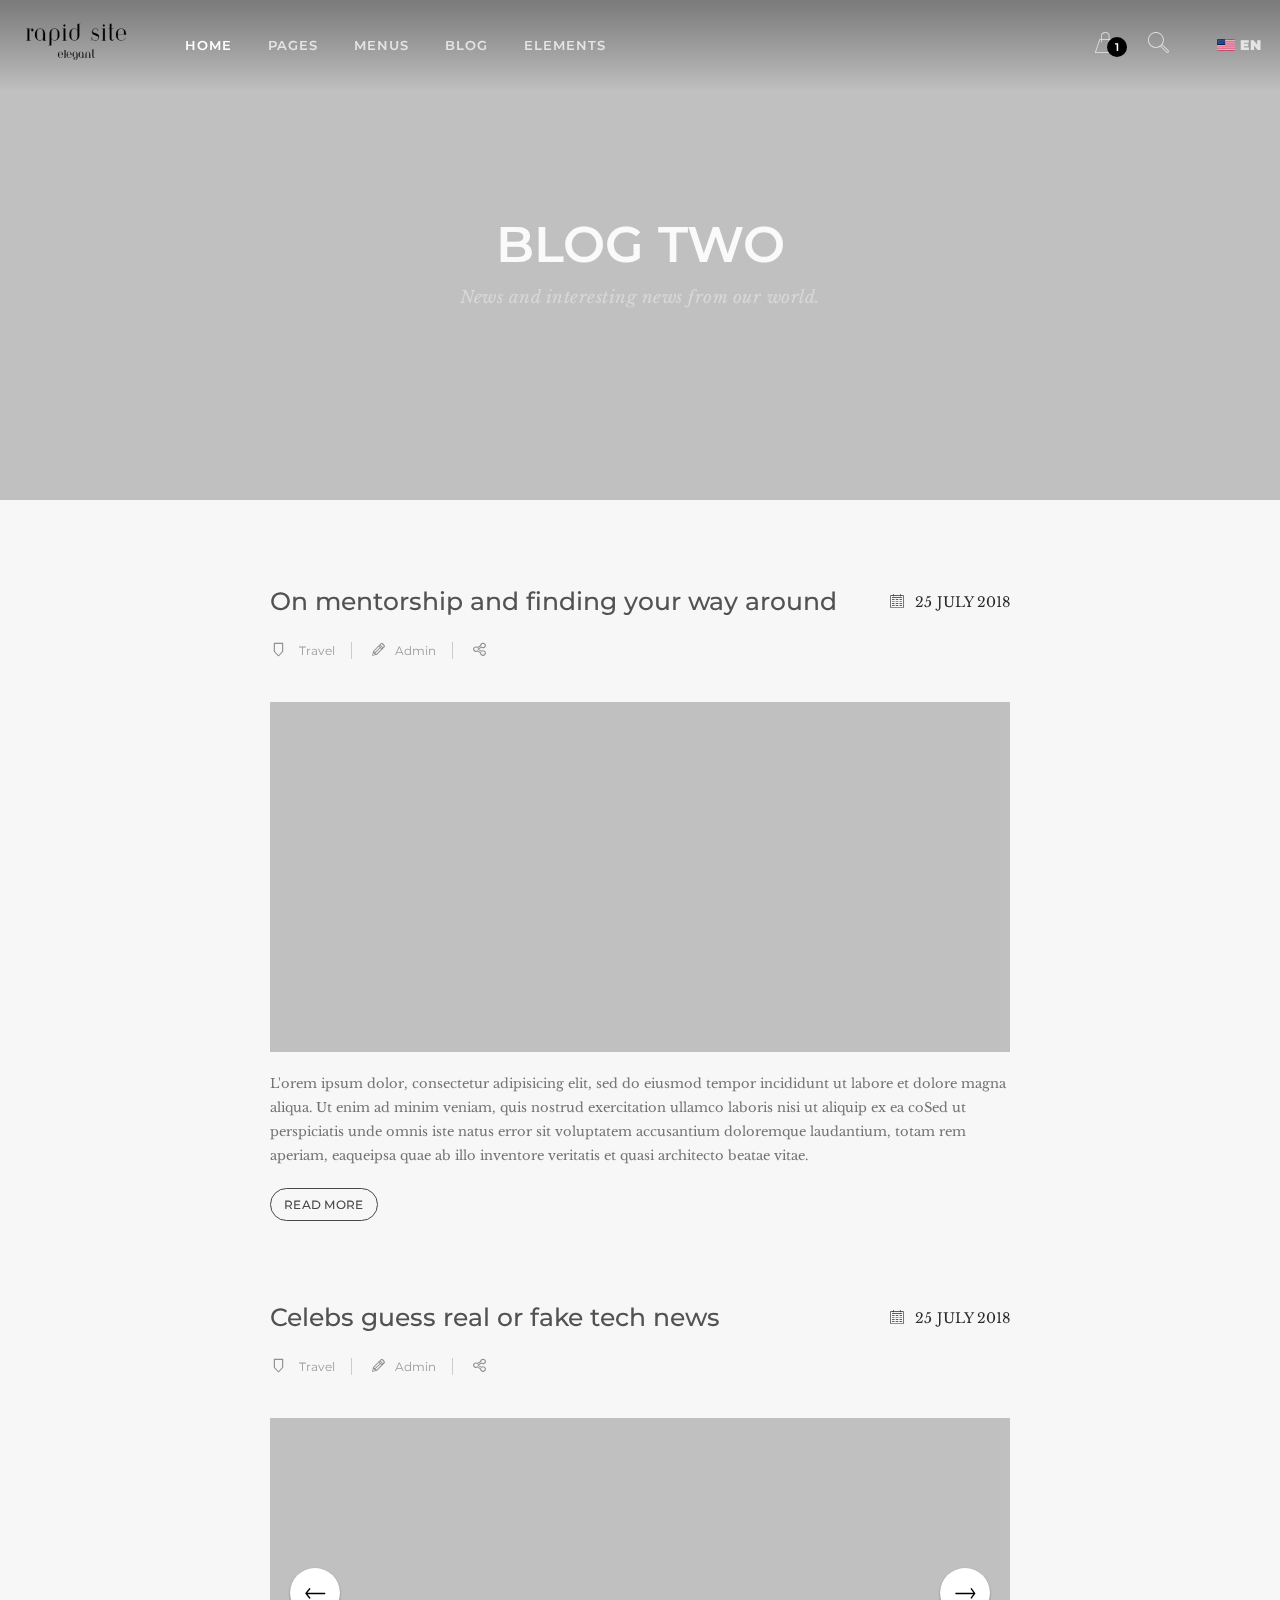
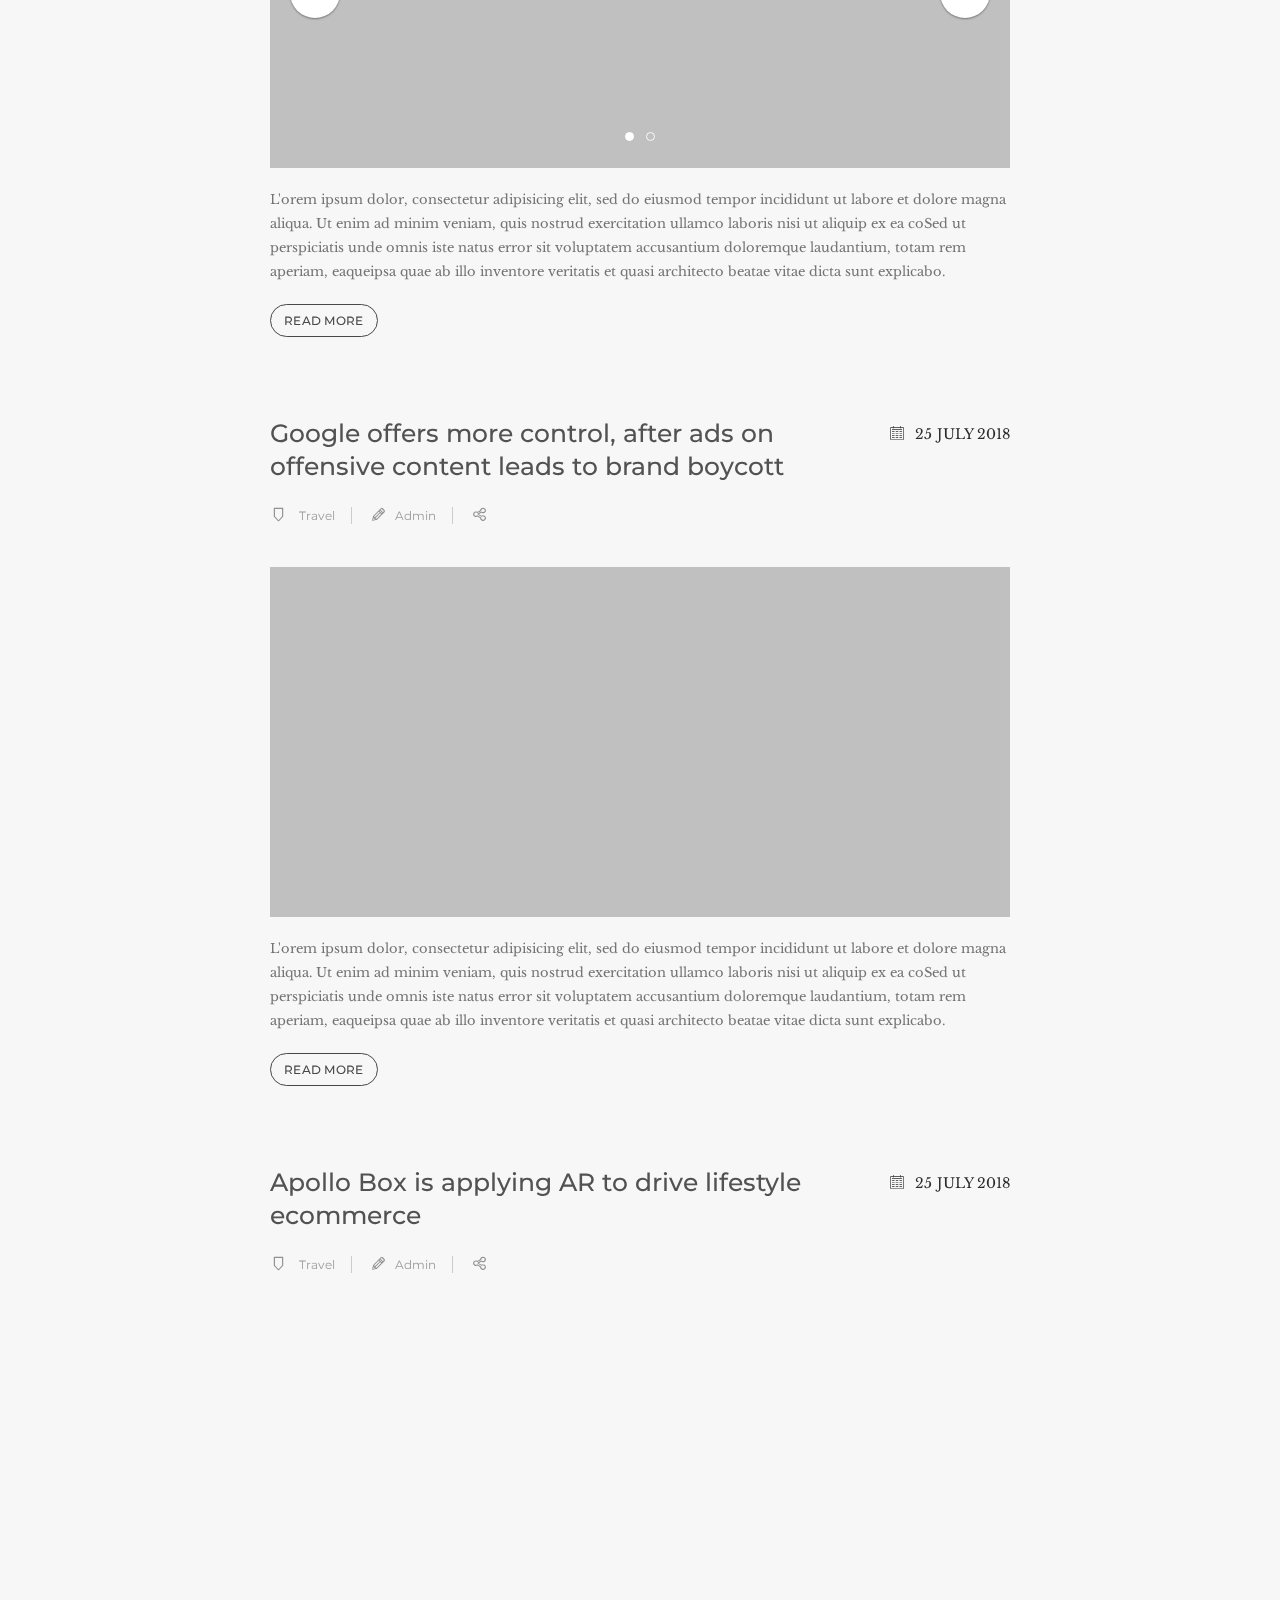
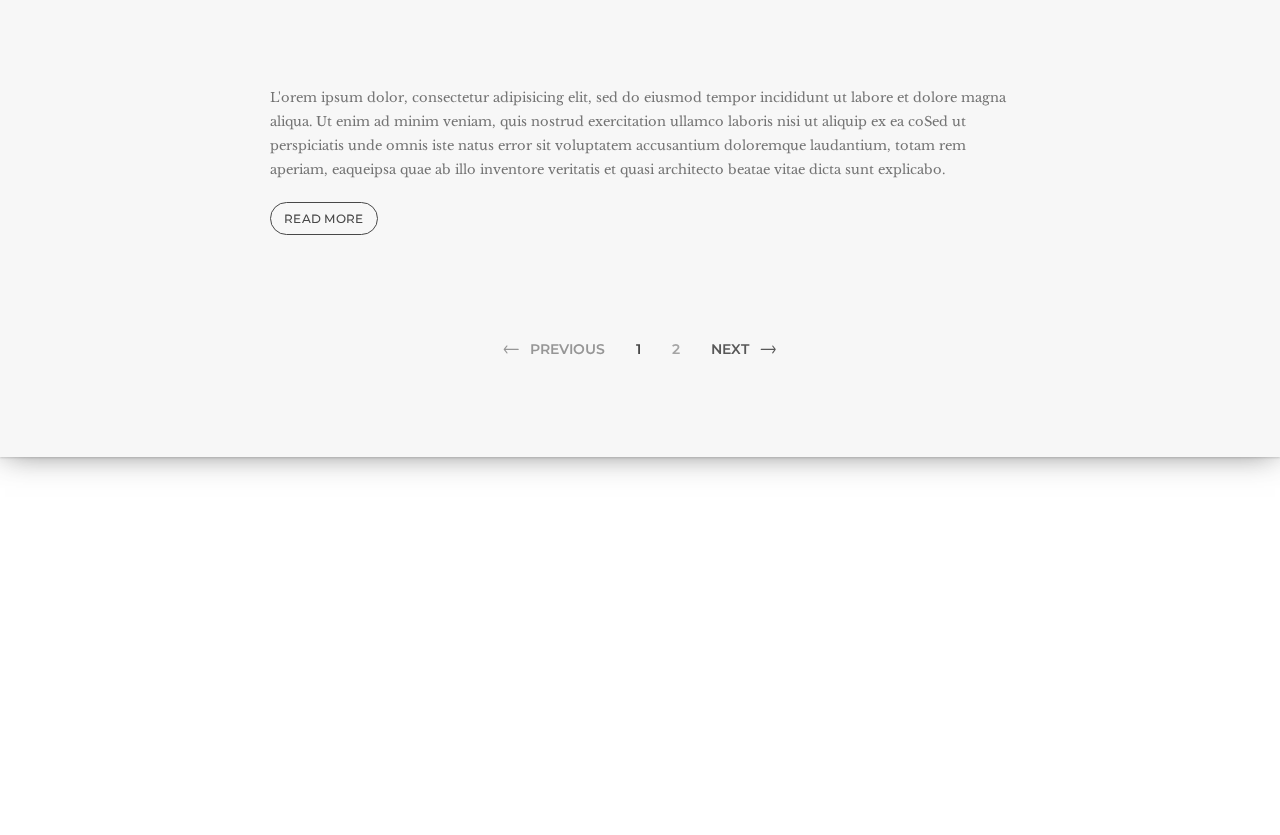
<file: pages/blog-2.html>
﻿<!DOCTYPE html>
<!--[if lt IE 10]> <html  lang="en" class="iex"> <![endif]-->
<!--[if (gt IE 10)|!(IE)]><!-->
<html lang="en">
<!--<![endif]-->
<head>
    <meta charset="utf-8">
    <meta http-equiv="X-UA-Compatible" content="IE=edge">
    <meta name="viewport" content="width=device-width, initial-scale=1">
    <title>Blog | 2 | Gourmet</title>
    <meta name="description" content="Blog list with pagination in JQuery.">
    <script src="../scripts/jquery.min.js"></script>
    <link rel="stylesheet" href="../scripts/bootstrap/css/bootstrap.css">
    <script src="../scripts/script.js"></script>
    <link rel="stylesheet" href="../style.css">
    <link rel="stylesheet" href="../css/content-box.css">
    <link rel="stylesheet" href="../css/animations.css">
    <link rel="stylesheet" href='../scripts/flexslider/flexslider.css'>
    <link rel="stylesheet" href="../css/components.css">
    <link rel="stylesheet" href='../scripts/php/contact-form.css'>
    <link rel="icon" href="../images/favicon.png">
    <link rel="stylesheet" href="../skin.css">
    <!-- Extra optional content header -->
</head>
<body>
    <div id="preloader"></div>
    <div class="footer-parallax-container">
        <header class="fixed-top bg-transparent menu-transparent scroll-change wide-area" data-menu-anima="fade-in">
            <div class="navbar navbar-default mega-menu-fullwidth navbar-fixed-top" role="navigation">
                <div class="navbar navbar-main">
                    <div class="container">
                        <div class="navbar-header">
                            <button type="button" class="navbar-toggle">
                                <i class="fa fa-bars"></i>
                            </button>
                            <a class="navbar-brand" href="index.html">
                                <img class="logo-default scroll-hide" src="../images/logo.png" alt="logo" />
                                <img class="logo-default scroll-show" src="../images/logo-2.png" alt="logo" />
                                <img class="logo-retina" src="../images/logo-retina.png" alt="logo" />
                            </a>
                        </div>
                        <div class="collapse navbar-collapse">
                            <ul class="nav navbar-nav">
                                <li class="dropdown active">
                                    <a class="dropdown-toggle" data-toggle="dropdown" href="#">Home <span class="caret"></span></a>
                                    <div class="mega-menu dropdown-menu multi-level row">
                                        <div class="col">
                                            <ul class="fa-ul no-icons text-s">
                                                <li><a href="index-main.html">Main home</a></li>
                                                <li><a href="index-pizzeria.html">Pizzeria home</a></li>
                                                <li><a href="index-desserts.html">Desserts home</a></li>
                                                <li><a href="index-green.html">Green home</a></li>
                                                <li><a href="index-wine.html">Wine home</a></li>
                                            </ul>
                                        </div>
                                        <div class="col">
                                            <ul class="fa-ul no-icons text-s">
                                                <li><a href="index-bistro.html">Bistro home</a></li>
                                                <li><a href="index-retro.html">Retrò home</a></li>
                                                <li><a href="index-steakhouse.html">Steakhouse home</a></li>
                                                <li><a href="index-elegance.html">Elegance home</a></li>
                                                <li><a href="index-fast-food.html">Fast food home</a></li>
                                            </ul>
                                        </div>
                                    </div>
                                </li>
                                <li class="dropdown">
                                    <a class="dropdown-toggle" data-toggle="dropdown" href="#">Pages <span class="caret"></span></a>
                                    <div class="mega-menu dropdown-menu multi-level row bg-menu">
                                        <div class="col">
                                            <ul class="fa-ul no-icons text-s">
                                                <li><a href="about-1.html">About one</a></li>
                                                <li><a href="about-2.html">About two</a></li>
                                                <li><a href="about-3.html">About three</a></li>
                                                <li><a href="pricing.html">Pricing</a></li>
                                                <li><a href="careers.html">Careers</a></li>
                                                <li><a href="gallery-album.html">Gallery</a></li>
                                            </ul>
                                        </div>
                                        <div class="col">
                                            <ul class="fa-ul no-icons text-s">
                                                <li><a href="reservation-1.html">Reservation one</a></li>
                                                <li><a href="reservation-2.html">Reservation two</a></li>
                                                <li><a href="faq.html">Faq</a></li>
                                                <li><a href="history.html">History</a></li>
                                                <li><a href="team.html">Team</a></li>
                                                <li><a href="coming-soon.html">Coming soon</a></li>
                                            </ul>
                                        </div>
                                        <div class="col">
                                            <ul class="fa-ul no-icons text-s">
                                                <li><a href="services-1.html">Services one</a></li>
                                                <li><a href="services-2.html">Services two</a></li>
                                                <li><a href="event.html">Event page</a></li>
                                                <li><a href="contacts-1.html">Contacts one</a></li>
                                                <li><a href="contacts-2.html">Contacts two</a></li>
                                                <li><a href="contacts-3.html">Contacts three</a></li>
                                            </ul>
                                        </div>
                                    </div>
                                </li>
                                <li class="dropdown">
                                    <a href="#" class="dropdown-toggle" data-toggle="dropdown" role="button">Menus <span class="caret"></span></a>
                                    <ul class="dropdown-menu multi-level">
                                        <li>
                                            <a href="menu-list-1.html">List menu one</a>
                                        </li>
                                        <li>
                                            <a href="menu-list-2.html">List menu two</a>
                                        </li>
                                        <li>
                                            <a href="menu-albums.html">Albums menu</a>
                                        </li>
                                        <li>
                                            <a href="menu-pizza.html">Pizza menu</a>
                                        </li>
                                        <li>
                                            <a href="menu-grid.html">Grid menu</a>
                                        </li>
                                        <li>
                                            <a href="menu-classic.html">Classic menu</a>
                                        </li>
                                        <li>
                                            <a href="menu-slider.html">Slider menu</a>
                                        </li>
                                    </ul>
                                </li>
                                <li class="dropdown">
                                    <a href="#" class="dropdown-toggle" data-toggle="dropdown" role="button">Blog <span class="caret"></span></a>
                                    <ul class="dropdown-menu multi-level">
                                        <li><a href="blog-1.html">Standard</a></li>
                                        <li><a href="blog-2.html">Standard two</a></li>
                                        <li><a href="blog-grid.html">Grid blog</a></li>
                                        <li class="dropdown dropdown-submenu">
                                            <a href="#" class="dropdown-toggle" data-toggle="dropdown">Single post</a>
                                            <ul class="dropdown-menu">
                                                <li><a href="blog-single-1.html">Post one</a></li>
                                                <li><a href="blog-single-2.html">Post two</a></li>
                                                <li><a href="blog-single-3.html">Post three</a></li>
                                                <li><a href="blog-single-4.html">Post four</a></li>
                                            </ul>
                                        </li>
                                    </ul>
                                </li>
                                <li class="dropdown mega-dropdown mega-tabs">
                                    <a class="dropdown-toggle" data-toggle="dropdown" href="#">Elements <span class="caret"></span></a>
                                    <div class="mega-menu dropdown-menu multi-level row bg-menu">
                                        <div class="tab-box" data-tab-anima="fade-left">
                                            <ul class="nav nav-tabs">
                                                <li class="active"><a href="#">Components</a></li>
                                                <li><a href="#">Headers</a></li>
                                                <li><a href="#">Titles</a></li>
                                            </ul>
                                            <div class="panel active">
                                                <div class="col">
                                                    <ul class="fa-ul text-s">
                                                        <li><i class="fa-li im-posterous"></i> <a href="features/components/icons.html">Icons</a></li>
                                                        <li><i class="fa-li im-secound"></i> <a href="features/components/counters-countdown.html">Counters</a></li>
                                                        <li><i class="fa-li im-clock-back"></i> <a href="features/components/counters-countdown.html">Countdowns</a></li>
                                                        <li><i class="fa-li im-libra"></i> <a href="features/components/progress-bars.html">Progress bars</a></li>
                                                        <li><i class="fa-li im-arrow-refresh2"></i> <a href="features/components/progress-bars.html">Circle progress bars</a></li>
                                                        <li><i class="fa-li im-calendar-4"></i> <a href="features/components/timeline.html">Timeline</a></li>
                                                        <li><i class="fa-li im-arrow-outside"></i> <a href="features/containers/section-slider.html">Slider</a></li>
                                                    </ul>
                                                </div>
                                                <div class="col">
                                                    <ul class="fa-ul text-s">
                                                        <li><i class="fa-li im-hand-touch"></i> <a href="features/components/buttons.html">Buttons</a></li>
                                                        <li><i class="fa-li im-old-camera"></i> <a href="features/components/image-boxes.html">Image boxes</a></li>
                                                        <li><i class="fa-li im-old-camera"></i> <a href="features/components/image-boxes-advanced.html">Advanced image boxes</a></li>
                                                        <li><i class="fa-li im-id-2"></i> <a href="features/components/content-box.html">Content boxes</a></li>
                                                        <li><i class="fa-li im-facebook"></i> <a href="features/components/social-media.html">Social media</a></li>
                                                        <li><i class="fa-li im-numbering-list"></i> <a href="features/components/lists.html">Lists</a></li>
                                                        <li><i class="fa-li im-map2"></i> <a href="features/components/maps.html">Google maps</a></li>
                                                    </ul>
                                                </div>
                                                <div class="col">
                                                    <ul class="fa-ul text-s">
                                                        <li><i class="fa-li im-split-horizontal2window"></i> <a href="features/components/tables.html">Advanced table</a></li>
                                                        <li><i class="fa-li im-maximize"></i> <a href="features/containers/lightbox.html">Lightbox and popups</a></li>
                                                        <li><i class="fa-li im-arrow-outside"></i> <a href="features/containers/sliders.html">Sliders and carousels</a></li>
                                                        <li><i class="fa-li im-scroll-fast"></i> <a href="features/containers/scroll-box-collapse.html">Scroll box</a></li>
                                                        <li><i class="fa-li im-download-2"></i> <a href="features/containers/scroll-box-collapse.html">Collapse box</a></li>
                                                        <li><i class="fa-li im-new-tab"></i> <a href="features/containers/tabs.html">Tabs</a></li>
                                                        <li><i class="fa-li im-new-tab"></i> <a href="features/containers/accordions.html">Accordions</a></li>
                                                    </ul>
                                                </div>
                                                <div class="col">
                                                    <ul class="fa-ul text-s">
                                                        <li><i class="fa-li im-speach-bubbles"></i> <a href="features/components/php-contact-form.html">Contact form</a></li>
                                                        <li><i class="fa-li im-go-bottom"></i> <a href="features/footers/footer-parallax.html">Footer parallax</a></li>
                                                        <li><i class="fa-li im-go-bottom"></i> <a href="features/footers/footer-minimal.html">Footer minimal</a></li>
                                                        <li><i class="fa-li im-go-bottom"></i> <a href="features/footers/footer-base.html">Footer base</a></li>
                                                        <li><i class="fa-li im-bold-text"></i> <a href="features/components/typography.html">Typography</a></li>
                                                        <li><i class="fa-li im-split-foursquarewindow"></i> <a href="features/containers/list-grid.html">Grid</a></li>
                                                        <li><i class="fa-li im-split-foursquarewindow"></i> <a href="features/containers/list-masonry.html">Masonry</a></li>
                                                    </ul>
                                                </div>
                                                <div class="col">
                                                    <ul class="fa-ul text-s">
                                                        <li><i class="fa-li im-panorama"></i> <a href="features/containers/section-background-image.html">Background image</a></li>
                                                        <li><i class="fa-li im-panorama"></i> <a href="features/containers/section-background-image-parallax.html">Background parallax</a></li>
                                                        <li><i class="fa-li im-film-strip"></i> <a href="features/containers/section-background-video.html">Background video</a></li>
                                                        <li><i class="fa-li im-clouds"></i> <a href="features/containers/section-animations.html">Bg animations</a></li>
                                                        <li><i class="fa-li im-clouds"></i> <a href="features/containers/section-animations-parallax.html">Bg animations parallax</a></li>
                                                    </ul>
                                                </div>
                                            </div>
                                            <div class="panel">
                                                <div class="col">
                                                    <ul class="fa-ul text-s">
                                                        <li><i class="fa-li im-road"></i> <a href="features/menus/menu-classic.html">Menu classic</a></li>
                                                        <li><i class="fa-li im-road"></i> <a href="features/menus/menu-classic-transparent.html">Menu classic transparent</a></li>
                                                        <li><i class="fa-li im-road"></i> <a href="features/menus/menu-big-logo.html">Menu big logo</a></li>
                                                        <li><i class="fa-li im-road"></i> <a href="features/menus/menu-subline.html">Menu subline</a></li>
                                                        <li><i class="fa-li im-road"></i> <a href="features/menus/menu-subtitle.html">Menu subtitle</a></li>
                                                    </ul>
                                                </div>
                                                <div class="col">
                                                    <ul class="fa-ul text-s">
                                                        <li><i class="fa-li im-road"></i> <a href="features/menus/menu-middle-logo.html">Menu middle logo</a></li>
                                                        <li><i class="fa-li im-road"></i> <a href="features/menus/menu-middle-logo-top.html">Menu middle logo top</a></li>
                                                        <li><i class="fa-li im-road"></i> <a href="features/menus/menu-middle-box.html">Menu middle box</a></li>
                                                        <li><i class="fa-li im-road"></i> <a href="features/menus/menu-icons.html">Menu icons</a></li>
                                                        <li><i class="fa-li im-road"></i> <a href="features/menus/menu-icons-top.html">Menu icons top</a></li>
                                                    </ul>
                                                </div>
                                                <div class="col">
                                                    <ul class="fa-ul text-s">
                                                        <li><i class="fa-li im-road-2"></i> <a href="features/menus/menu-side.html">Side classic</a></li>
                                                        <li><i class="fa-li im-road-2"></i> <a href="features/menus/menu-side-lateral.html">Side lateral</a></li>
                                                        <li><i class="fa-li im-road-2"></i> <a href="features/menus/menu-side-simple.html">Side simple</a></li>
                                                    </ul>
                                                </div>
                                            </div>
                                            <div class="panel">
                                                <div class="col">
                                                    <ul class="fa-ul text-s">
                                                        <li><i class="fa-li im-old-camera"></i> <a href="features/titles/template-title-image.html">Image background</a></li>
                                                        <li><i class="fa-li im-old-camera"></i> <a href="features/titles/template-title-image-fullscreen.html">Image full-screen</a></li>
                                                        <li><i class="fa-li im-old-camera"></i> <a href="features/titles/template-title-image-fullscreen-parallax.html">Image full-screen parallax</a></li>
                                                        <li><i class="fa-li im-old-camera"></i> <a href="features/titles/template-title-image-parallax.html">Image parallax</a></li>
                                                        <li><i class="fa-li im-old-camera"></i> <a href="features/titles/template-title-image-parallax-ken-burn.html">Image parallax ken-burn</a></li>
                                                    </ul>
                                                </div>
                                                <div class="col">
                                                    <ul class="fa-ul text-s">
                                                        <li><i class="fa-li im-film-board"></i> <a href="features/titles/template-title-video-mp4.html">Video background MP4</a></li>
                                                        <li><i class="fa-li im-film-board"></i> <a href="features/titles/template-title-video-youtube.html">Video background Youtube</a></li>
                                                        <li><i class="fa-li im-film-board"></i> <a href="features/titles/template-title-video-fullscreen.html">Video full-screen</a></li>
                                                        <li><i class="fa-li im-film-board"></i> <a href="features/titles/template-title-video-fullscreen-parallax.html">Video full-screen parallax</a></li>
                                                        <li><i class="fa-li im-film-board"></i> <a href="features/titles/template-title-video-parallax.html">Video parallax</a></li>
                                                    </ul>
                                                </div>
                                                <div class="col">
                                                    <ul class="fa-ul text-s">
                                                        <li><i class="fa-li im-panorama"></i> <a href="features/titles/template-title-base-1.html">Title base 1</a></li>
                                                        <li><i class="fa-li im-panorama"></i> <a href="features/titles/template-title-base-2.html">Title base 2</a></li>
                                                        <li><i class="fa-li im-panorama"></i> <a href="features/titles/template-title-bootstrap.html">Title bootstrap</a></li>
                                                        <li><i class="fa-li im-clouds"></i> <a href="features/titles/template-title-animation.html">Animation background</a></li>
                                                        <li><i class="fa-li im-clouds"></i> <a href="features/titles/template-title-animation-parallax.html">Animation parallax</a></li>
                                                    </ul>
                                                </div>
                                                <div class="col">
                                                    <ul class="fa-ul text-s">
                                                        <li><i class="fa-li im-arrow-outside"></i> <a href="features/titles/template-title-slider.html">Slider background</a></li>
                                                        <li><i class="fa-li im-arrow-outside"></i> <a href="features/titles/template-title-slider-fullscreen.html">Slider full-screen</a></li>
                                                        <li><i class="fa-li im-arrow-outside"></i> <a href="features/titles/template-title-slider-fullscreen-parallax.html">Slider full-screen parallax</a></li>
                                                        <li><i class="fa-li im-arrow-outside"></i> <a href="features/titles/template-title-slider-parallax.html">Slider parallax</a></li>
                                                    </ul>
                                                </div>
                                            </div>
                                        </div>
                                    </div>
                                </li>
                            </ul>
                            <div class="nav navbar-nav navbar-right">
                                <div class="shop-menu-cnt">
                                    <i class="fa fa-shopping-cart"><span class="cart-count">1</span></i>
                                    <div class="shop-menu">
                                        <ul class="shop-cart">
                                            <li class="cart-item">
                                                <img src="../images/gallery/pizza-1.jpg" alt="">
                                                <div class="cart-content">
                                                    <h5>Wood Airplain</h5>
                                                    <span class="cart-quantity">
                                                        1 x 299.00$
                                                    </span>
                                                </div>
                                            </li>
                                        </ul>
                                        <p class="cart-total">
                                            Subtotal: <span>$299.00</span>
                                        </p>
                                        <p class="cart-buttons">
                                            <a href="#" class="btn btn-xs cart-view">View Cart</a>
                                            <a href="#" class="btn btn-xs cart-checkout">Checkout</a>
                                        </p>
                                    </div>
                                </div>
                                <div class="search-box-menu">
                                    <div class="search-box scrolldown">
                                        <input type="text" class="form-control" placeholder="Search for...">
                                    </div>
                                    <button type="button" class="btn btn-default btn-search">
                                        <span class="fa fa-search"></span>
                                    </button>
                                </div>
                                <ul class="nav navbar-nav lan-menu">
                                    <li class="dropdown">
                                        <a href="#" class="dropdown-toggle" data-toggle="dropdown" role="button"><img src="../images/en.png" alt="" />En<span class="caret"></span></a>
                                        <ul class="dropdown-menu">
                                            <li><a href="#"><img src="../images/it.png" alt="" />IT</a></li>
                                        </ul>
                                    </li>
                                </ul>
                            </div>
                        </div>
                    </div>
                </div>
            </div>
        </header>
        <div class="header-title ken-burn-center white" data-parallax="scroll" data-position="top" data-natural-width="1920" data-natural-height="850" data-image-src="../images/bg-25.jpg">
            <div class="container">
                <div class="title-base">
                    <hr class="anima" />
                    <h1>Blog two</h1>
                    <p>News and interesting news from our world.</p>
                </div>
            </div>
        </div>
        <div class="section-bg-color">
            <div class="container content">
                <div class="row">
                    <div class="col-md-8 col-sm-12 col-center">
                        <div class="grid-list one-row-list">
                            <div class="grid-box">
                                <div class="grid-item">
                                    <div class="advs-box niche-box-blog">
                                        <div class="block-top">
                                            <div class="block-infos">
                                                <div class="block-data">
                                                    <p class="bd-day">25</p>
                                                    <p class="bd-month">July 2018</p>
                                                </div>
                                                <a class="block-comment" href="#">2 <i class="fa fa-comment-o"></i></a>
                                            </div>
                                            <div class="block-title">
                                                <h2><a href="blog-single-1.html">On mentorship and finding your way around</a></h2>
                                                <div class="tag-row">
                                                    <span><i class="fa fa-bookmark"></i> <a href="#">Travel</a></span>
                                                    <span><i class="fa fa-pencil"></i><a>Admin</a></span>
                                                    <div class="social-group-button">
                                                        <div class="social-button" data-anima="pulse-vertical" data-trigger="hover">
                                                            <i class="fa fa-share-alt"></i>
                                                        </div>
                                                        <div class="btn-group social-group">
                                                            <a target="_blank" href="#">
                                                                <i data-social="share-facebook" class="fa fa-facebook circle"></i>
                                                            </a>
                                                            <a target="_blank" href="#">
                                                                <i data-social="share-twitter" class="fa fa-twitter circle"></i>
                                                            </a>
                                                            <a target="_blank" href="#">
                                                                <i data-social="share-google" class="fa fa-google circle"></i>
                                                            </a>
                                                            <a target="_blank" href="#">
                                                                <i data-social="share-linkedin" class="fa fa-linkedin circle"></i>
                                                            </a>
                                                        </div>
                                                    </div>
                                                </div>
                                            </div>
                                        </div>
                                        <a class="img-box" href="blog-single-1.html">
                                            <img src="../images/gallery/large-1.jpg" alt="">
                                        </a>
                                        <p class="excerpt">
                                            L'orem ipsum dolor, consectetur adipisicing elit, sed
                                            do eiusmod tempor incididunt ut labore et dolore magna aliqua.
                                            Ut enim ad minim veniam, quis nostrud exercitation ullamco laboris
                                            nisi ut aliquip ex ea coSed ut perspiciatis unde omnis iste natus error
                                            sit voluptatem accusantium doloremque laudantium, totam rem aperiam, eaqueipsa
                                            quae ab illo inventore veritatis et quasi architecto beatae vitae.
                                        </p>
                                        <a class="btn circle-button btn-border btn-xs" href="blog-single-1.html">Read more</a>
                                    </div>
                                    <hr class="space" />
                                </div>
                                <div class="grid-item">
                                    <div class="advs-box niche-box-blog">
                                        <div class="block-top">
                                            <div class="block-infos">
                                                <div class="block-data">
                                                    <p class="bd-day">25</p>
                                                    <p class="bd-month">July 2018</p>
                                                </div>
                                                <a class="block-comment" href="#">2 <i class="fa fa-comment-o"></i></a>
                                            </div>
                                            <div class="block-title">
                                                <h2><a href="blog-single-1.html">Celebs guess real or fake tech news</a></h2>
                                                <div class="tag-row">
                                                    <span><i class="fa fa-bookmark"></i> <a href="#">Travel</a></span>
                                                    <span><i class="fa fa-pencil"></i><a>Admin</a></span>
                                                    <div class="social-group-button">
                                                        <div class="social-button" data-anima="pulse-vertical" data-trigger="hover">
                                                            <i class="fa fa-share-alt"></i>
                                                        </div>
                                                        <div class="btn-group social-group">
                                                            <a target="_blank" href="#">
                                                                <i data-social="share-facebook" class="fa fa-facebook circle"></i>
                                                            </a>
                                                            <a target="_blank" href="#">
                                                                <i data-social="share-twitter" class="fa fa-twitter circle"></i>
                                                            </a>
                                                            <a target="_blank" href="#">
                                                                <i data-social="share-google" class="fa fa-google circle"></i>
                                                            </a>
                                                            <a target="_blank" href="#">
                                                                <i data-social="share-linkedin" class="fa fa-linkedin circle"></i>
                                                            </a>
                                                        </div>
                                                    </div>
                                                </div>
                                            </div>
                                        </div>
                                        <div class="flexslider slider visible-dir-nav nav-inner white">
                                            <ul class="slides">
                                                <li>
                                                    <img src="../images/gallery/large-2.jpg" alt="" />
                                                </li>
                                                <li>
                                                    <img src="../images/gallery/large-3.jpg" alt="" />
                                                </li>
                                            </ul>
                                        </div>
                                        <p class="excerpt">
                                            L'orem ipsum dolor, consectetur adipisicing elit, sed
                                            do eiusmod tempor incididunt ut labore et dolore magna aliqua.
                                            Ut enim ad minim veniam, quis nostrud exercitation ullamco laboris
                                            nisi ut aliquip ex ea coSed ut perspiciatis unde omnis iste natus error
                                            sit voluptatem accusantium doloremque laudantium, totam rem aperiam, eaqueipsa
                                            quae ab illo inventore veritatis et quasi architecto beatae vitae dicta sunt explicabo.
                                        </p>
                                        <a class="btn circle-button btn-border btn-xs" href="blog-single-1.html">Read more</a>
                                    </div>
                                    <hr class="space" />
                                </div>
                                <div class="grid-item">
                                    <div class="advs-box niche-box-blog">
                                        <div class="block-top">
                                            <div class="block-infos">
                                                <div class="block-data">
                                                    <p class="bd-day">25</p>
                                                    <p class="bd-month">July 2018</p>
                                                </div>
                                                <a class="block-comment" href="#">2 <i class="fa fa-comment-o"></i></a>
                                            </div>
                                            <div class="block-title">
                                                <h2><a href="blog-single-1.html">Google offers more control, after ads on offensive content leads to brand boycott</a></h2>
                                                <div class="tag-row">
                                                    <span><i class="fa fa-bookmark"></i> <a href="#">Travel</a></span>
                                                    <span><i class="fa fa-pencil"></i><a>Admin</a></span>
                                                    <div class="social-group-button">
                                                        <div class="social-button" data-anima="pulse-vertical" data-trigger="hover">
                                                            <i class="fa fa-share-alt"></i>
                                                        </div>
                                                        <div class="btn-group social-group">
                                                            <a target="_blank" href="#">
                                                                <i data-social="share-facebook" class="fa fa-facebook circle"></i>
                                                            </a>
                                                            <a target="_blank" href="#">
                                                                <i data-social="share-twitter" class="fa fa-twitter circle"></i>
                                                            </a>
                                                            <a target="_blank" href="#">
                                                                <i data-social="share-google" class="fa fa-google circle"></i>
                                                            </a>
                                                            <a target="_blank" href="#">
                                                                <i data-social="share-linkedin" class="fa fa-linkedin circle"></i>
                                                            </a>
                                                        </div>
                                                    </div>
                                                </div>
                                            </div>
                                        </div>
                                        <a class="img-box img-scale-up" href="blog-single-1.html">
                                            <img src="../images/gallery/large-6.jpg" alt="">
                                        </a>
                                        <p class="excerpt">
                                            L'orem ipsum dolor, consectetur adipisicing elit, sed
                                            do eiusmod tempor incididunt ut labore et dolore magna aliqua.
                                            Ut enim ad minim veniam, quis nostrud exercitation ullamco laboris
                                            nisi ut aliquip ex ea coSed ut perspiciatis unde omnis iste natus error
                                            sit voluptatem accusantium doloremque laudantium, totam rem aperiam, eaqueipsa
                                            quae ab illo inventore veritatis et quasi architecto beatae vitae dicta sunt explicabo.
                                        </p>
                                        <a class="btn circle-button btn-border btn-xs" href="blog-single-1.html">Read more</a>
                                    </div>
                                    <hr class="space" />
                                </div>
                                <div class="grid-item">
                                    <div class="advs-box niche-box-blog">
                                        <div class="block-top">
                                            <div class="block-infos">
                                                <div class="block-data">
                                                    <p class="bd-day">25</p>
                                                    <p class="bd-month">July 2018</p>
                                                </div>
                                                <a class="block-comment" href="#">2 <i class="fa fa-comment-o"></i></a>
                                            </div>
                                            <div class="block-title">
                                                <h2><a href="blog-single-1.html">Apollo Box is applying AR to drive lifestyle ecommerce</a></h2>
                                                <div class="tag-row">
                                                    <span><i class="fa fa-bookmark"></i> <a href="#">Travel</a></span>
                                                    <span><i class="fa fa-pencil"></i><a>Admin</a></span>
                                                    <div class="social-group-button">
                                                        <div class="social-button" data-anima="pulse-vertical" data-trigger="hover">
                                                            <i class="fa fa-share-alt"></i>
                                                        </div>
                                                        <div class="btn-group social-group">
                                                            <a target="_blank" href="#">
                                                                <i data-social="share-facebook" class="fa fa-facebook circle"></i>
                                                            </a>
                                                            <a target="_blank" href="#">
                                                                <i data-social="share-twitter" class="fa fa-twitter circle"></i>
                                                            </a>
                                                            <a target="_blank" href="#">
                                                                <i data-social="share-google" class="fa fa-google circle"></i>
                                                            </a>
                                                            <a target="_blank" href="#">
                                                                <i data-social="share-linkedin" class="fa fa-linkedin circle"></i>
                                                            </a>
                                                        </div>
                                                    </div>
                                                </div>
                                            </div>
                                        </div>
                                        <iframe src="https://www.youtube.com/embed/op1F23L9eMw?rel=&showinfo=0&controls=0"></iframe>
                                        <p class="excerpt">
                                            L'orem ipsum dolor, consectetur adipisicing elit, sed
                                            do eiusmod tempor incididunt ut labore et dolore magna aliqua.
                                            Ut enim ad minim veniam, quis nostrud exercitation ullamco laboris
                                            nisi ut aliquip ex ea coSed ut perspiciatis unde omnis iste natus error
                                            sit voluptatem accusantium doloremque laudantium, totam rem aperiam, eaqueipsa
                                            quae ab illo inventore veritatis et quasi architecto beatae vitae dicta sunt explicabo.
                                        </p>
                                        <a class="btn circle-button btn-border btn-xs" href="blog-single-1.html">Read more</a>
                                    </div>
                                    <hr class="space" />
                                </div>
                                <div class="grid-item">
                                    <div class="advs-box niche-box-blog">
                                        <div class="block-top">
                                            <div class="block-infos">
                                                <div class="block-data">
                                                    <p class="bd-day">25</p>
                                                    <p class="bd-month">July 2018</p>
                                                </div>
                                                <a class="block-comment" href="#">2 <i class="fa fa-comment-o"></i></a>
                                            </div>
                                            <div class="block-title">
                                                <h2><a href="blog-single-1.html">Marine Corps updates social media guidance to address online misconduct</a></h2>
                                                <div class="tag-row">
                                                    <span><i class="fa fa-bookmark"></i> <a href="#">Travel</a></span>
                                                    <span><i class="fa fa-pencil"></i><a>Admin</a></span>
                                                    <div class="social-group-button">
                                                        <div class="social-button" data-anima="pulse-vertical" data-trigger="hover">
                                                            <i class="fa fa-share-alt"></i>
                                                        </div>
                                                        <div class="btn-group social-group">
                                                            <a target="_blank" href="#">
                                                                <i data-social="share-facebook" class="fa fa-facebook circle"></i>
                                                            </a>
                                                            <a target="_blank" href="#">
                                                                <i data-social="share-twitter" class="fa fa-twitter circle"></i>
                                                            </a>
                                                            <a target="_blank" href="#">
                                                                <i data-social="share-google" class="fa fa-google circle"></i>
                                                            </a>
                                                            <a target="_blank" href="#">
                                                                <i data-social="share-linkedin" class="fa fa-linkedin circle"></i>
                                                            </a>
                                                        </div>
                                                    </div>
                                                </div>
                                            </div>
                                        </div>
                                        <a class="img-box img-scale-up" href="blog-single-1.html">
                                            <img src="../images/gallery/large-5.jpg" alt="">
                                        </a>
                                        <p class="excerpt">
                                            L'orem ipsum dolor, consectetur adipisicing elit, sed
                                            do eiusmod tempor incididunt ut labore et dolore magna aliqua.
                                            Ut enim ad minim veniam, quis nostrud exercitation ullamco laboris
                                            nisi ut aliquip ex ea coSed ut perspiciatis unde omnis iste natus error
                                            sit voluptatem accusantium doloremque laudantium, totam rem aperiam, eaqueipsa
                                            quae ab illo inventore veritatis et quasi architecto beatae vitae dicta sunt explicabo.
                                        </p>
                                        <a class="btn circle-button btn-border btn-xs" href="blog-single-1.html">Read more</a>
                                    </div>
                                </div>
                            </div>
                            <div class="list-nav">
                                <ul class="pagination-lg pagination-grid hide-first-last" data-page-items="4" data-pagination-anima="show-scale" data-options="scrollTop:true"></ul>
                            </div>
                        </div>
                    </div>
                </div>
            </div>
        </div>
    </div>
    <i class="scroll-top scroll-top-mobile show fa fa-sort-asc"></i>
    <footer class="footer-base footer-parallax bg-white">
        <div class="content">
            <div class="container">
                <div class="row">
                    <div class="col-md-3"></div>
                    <div class="col-md-6 footer-center">
                        <hr class="space s" />
                        <img width="180" src="../images/logo-2.png" alt="" />
                        <hr class="space m" />
                        <p>
                            We don't care if we're doing haute cuisine or burgers and pizza.<br />We just do it right. Always.
                        </p>
                        <hr class="space s" />
                        <div class="btn-group social-group btn-group-icons">
                            <a target="_blank" href="#" data-social="share-facebook"><i class="fa fa-facebook"></i></a>
                            <a target="_blank" href="#" data-social="share-twitter"><i class="fa fa-twitter"></i></a>
                            <a target="_blank" href="#" data-social="share-google"><i class="fa fa-instagram"></i></a>
                            <a target="_blank" href="#" data-social="share-linkedin"><i class="fa fa-youtube"></i></a>
                        </div>
                    </div>
                    <div class="col-md-3"></div>
                </div>
            </div>
            <div class="row copy-row">
                <div class="col-md-12 copy-text">
                    © 2017 Gourmet - info@restaurant.com - +02 123458992 - Wall Street Avenue 502, New York - Restaurant Template Handmade by <a href="http://schiocco.io/">schiocco.io</a>
                </div>
            </div>
        </div>
        <script src='../scripts/parallax.min.js'></script>
        <link rel="stylesheet" href="../scripts/iconsmind/line-icons.min.css">
        <script async src="../scripts/bootstrap/js/bootstrap.min.js"></script>
        <script src="../scripts/imagesloaded.min.js"></script>
        <script src='../scripts/flexslider/jquery.flexslider-min.js'></script>
        <script src='../scripts/jquery.twbsPagination.min.js'></script>
        <script src='../scripts/jquery.tab-accordion.js'></script>
        <script src='../scripts/smooth.scroll.min.js'></script>
    </footer>
</body>
</html>
</file>
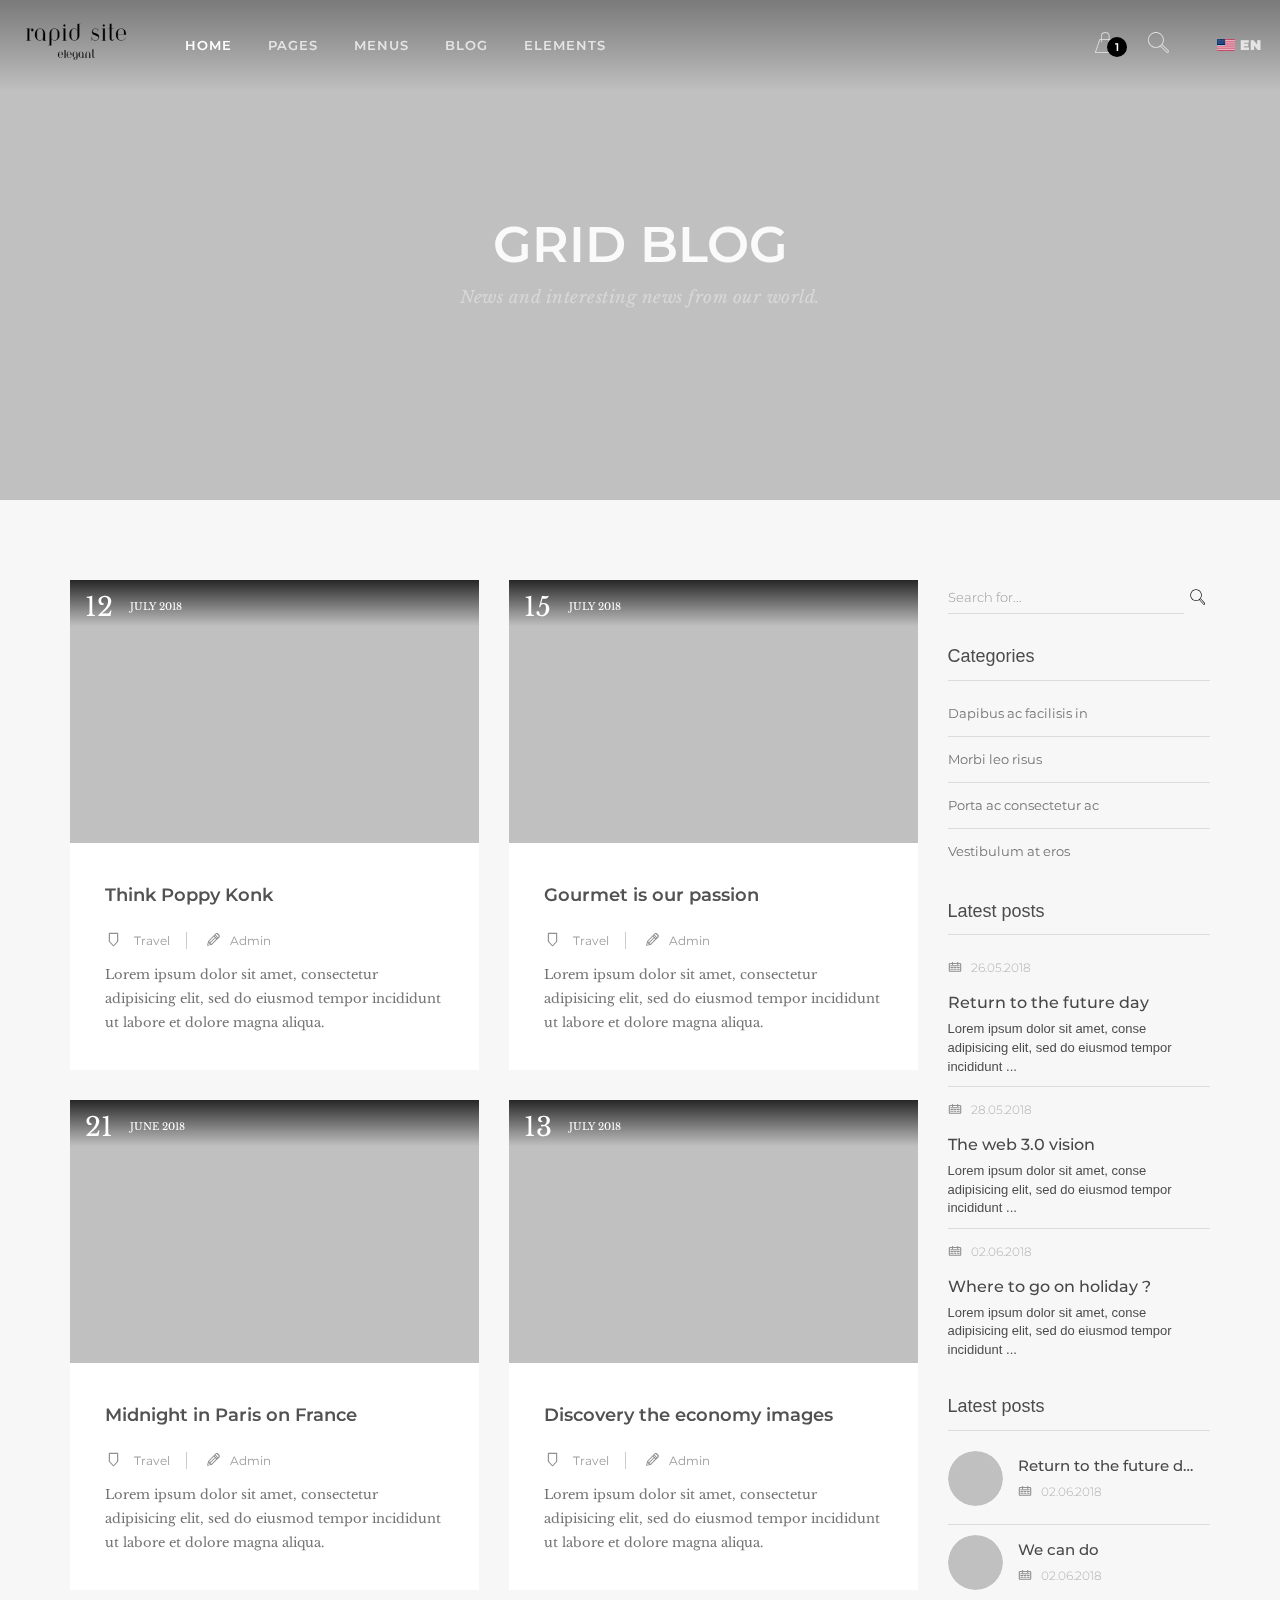
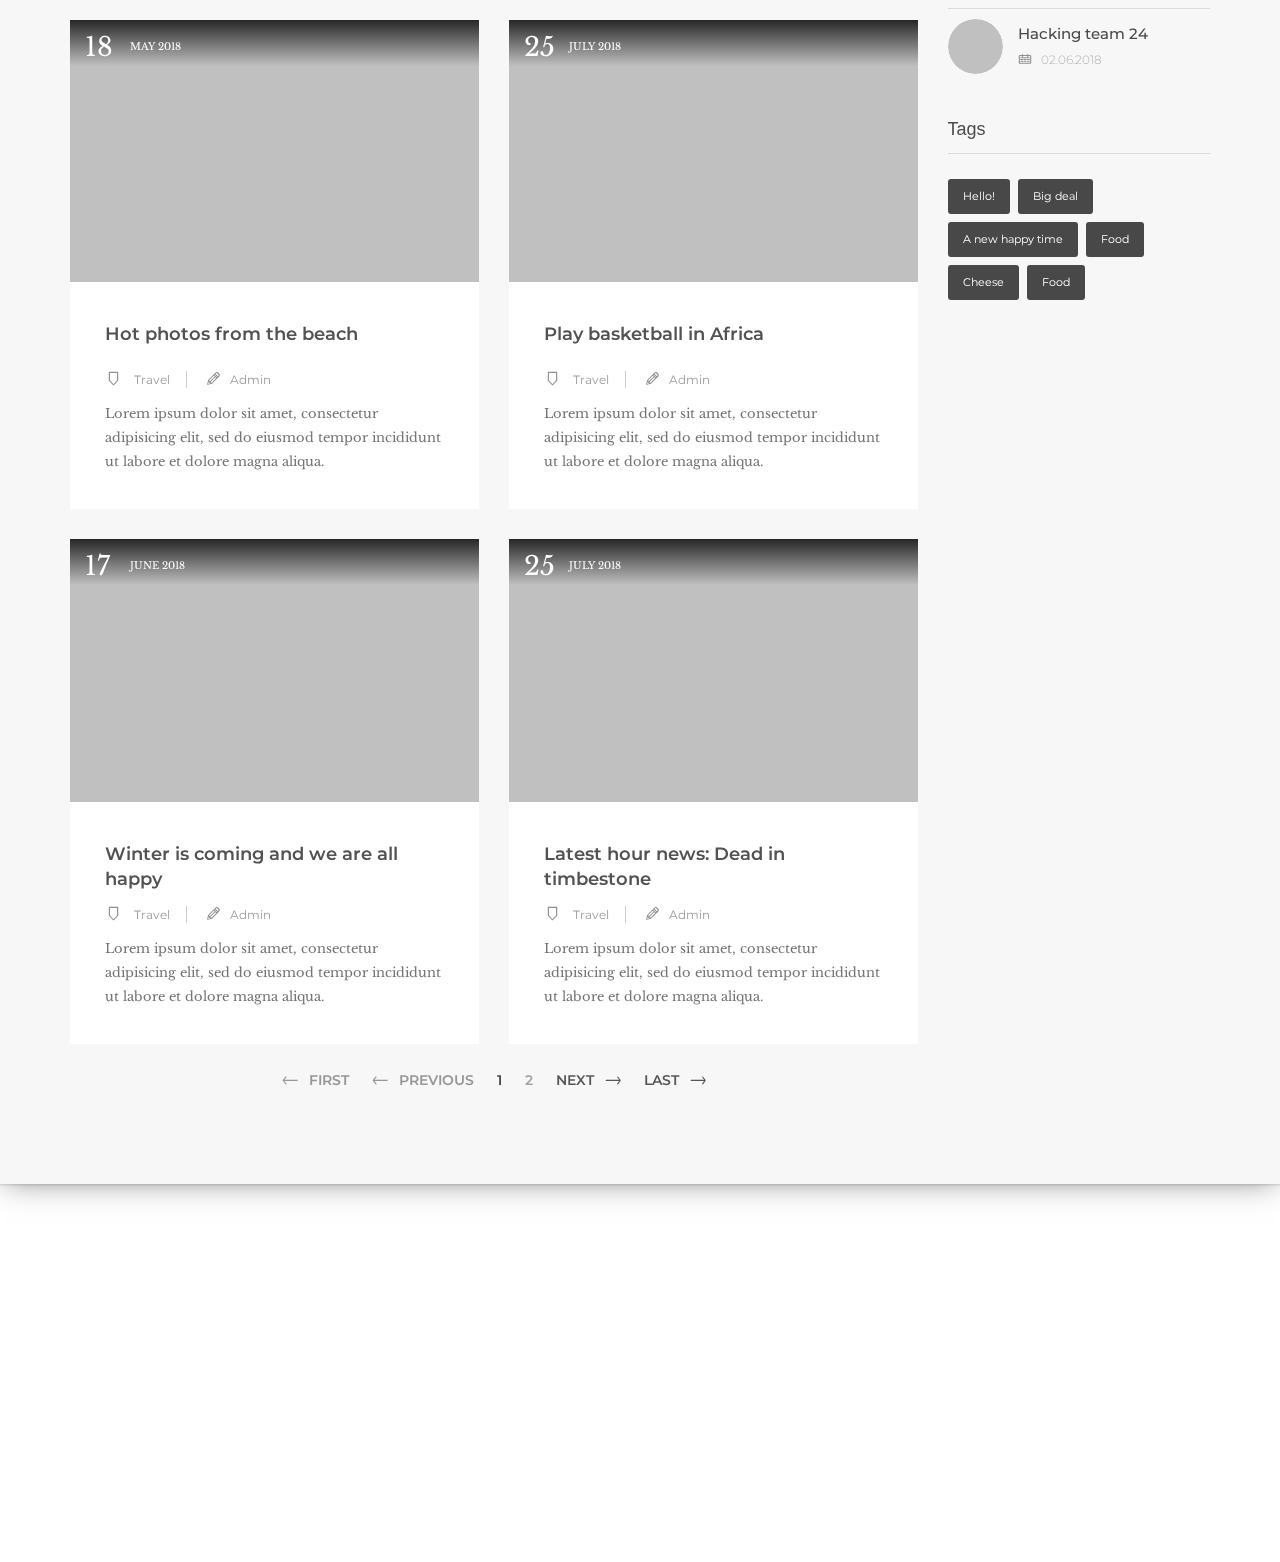
<file: pages/blog-grid.html>
﻿<!DOCTYPE html>
<!--[if lt IE 10]> <html  lang="en" class="iex"> <![endif]-->
<!--[if (gt IE 10)|!(IE)]><!-->
<html lang="en">
<!--<![endif]-->
<head>
    <meta charset="utf-8">
    <meta http-equiv="X-UA-Compatible" content="IE=edge">
    <meta name="viewport" content="width=device-width, initial-scale=1">
    <title>Blog | Grid | Gourmet</title>
    <meta name="description" content="Grid blog in HTML with isotope and laod more infinite loading.">
    <script src="../scripts/jquery.min.js"></script>
    <link rel="stylesheet" href="../scripts/bootstrap/css/bootstrap.css">
    <script src="../scripts/script.js"></script>
    <script src="../scripts/parallax.min.js"></script>
    <link rel="stylesheet" href="../style.css">
    <link rel="stylesheet" href="../css/content-box.css">
    <link rel="stylesheet" href='../scripts/magnific-popup.css'>
    <link rel="stylesheet" href="../css/components.css">
    <link rel="stylesheet" href="../css/animations.css">
    <link rel="stylesheet" href='../scripts/php/contact-form.css'>
    <link rel="icon" href="../images/favicon.png">
    <link rel="stylesheet" href="../skin.css">
    <!-- Extra optional content header -->
</head>
<body class="blog-masonry">
    <div id="preloader"></div>
    <div class="footer-parallax-container">
        <header class="fixed-top bg-transparent menu-transparent scroll-change wide-area" data-menu-anima="fade-in">
            <div class="navbar navbar-default mega-menu-fullwidth navbar-fixed-top" role="navigation">
                <div class="navbar navbar-main">
                    <div class="container">
                        <div class="navbar-header">
                            <button type="button" class="navbar-toggle">
                                <i class="fa fa-bars"></i>
                            </button>
                            <a class="navbar-brand" href="index.html">
                                <img class="logo-default scroll-hide" src="../images/logo.png" alt="logo" />
                                <img class="logo-default scroll-show" src="../images/logo-2.png" alt="logo" />
                                <img class="logo-retina" src="../images/logo-retina.png" alt="logo" />
                            </a>
                        </div>
                        <div class="collapse navbar-collapse">
                            <ul class="nav navbar-nav">
                                <li class="dropdown active">
                                    <a class="dropdown-toggle" data-toggle="dropdown" href="#">Home <span class="caret"></span></a>
                                    <div class="mega-menu dropdown-menu multi-level row">
                                        <div class="col">
                                            <ul class="fa-ul no-icons text-s">
                                                <li><a href="index-main.html">Main home</a></li>
                                                <li><a href="index-pizzeria.html">Pizzeria home</a></li>
                                                <li><a href="index-desserts.html">Desserts home</a></li>
                                                <li><a href="index-green.html">Green home</a></li>
                                                <li><a href="index-wine.html">Wine home</a></li>
                                            </ul>
                                        </div>
                                        <div class="col">
                                            <ul class="fa-ul no-icons text-s">
                                                <li><a href="index-bistro.html">Bistro home</a></li>
                                                <li><a href="index-retro.html">Retrò home</a></li>
                                                <li><a href="index-steakhouse.html">Steakhouse home</a></li>
                                                <li><a href="index-elegance.html">Elegance home</a></li>
                                                <li><a href="index-fast-food.html">Fast food home</a></li>
                                            </ul>
                                        </div>
                                    </div>
                                </li>
                                <li class="dropdown">
                                    <a class="dropdown-toggle" data-toggle="dropdown" href="#">Pages <span class="caret"></span></a>
                                    <div class="mega-menu dropdown-menu multi-level row bg-menu">
                                        <div class="col">
                                            <ul class="fa-ul no-icons text-s">
                                                <li><a href="about-1.html">About one</a></li>
                                                <li><a href="about-2.html">About two</a></li>
                                                <li><a href="about-3.html">About three</a></li>
                                                <li><a href="pricing.html">Pricing</a></li>
                                                <li><a href="careers.html">Careers</a></li>
                                                <li><a href="gallery-album.html">Gallery</a></li>
                                            </ul>
                                        </div>
                                        <div class="col">
                                            <ul class="fa-ul no-icons text-s">
                                                <li><a href="reservation-1.html">Reservation one</a></li>
                                                <li><a href="reservation-2.html">Reservation two</a></li>
                                                <li><a href="faq.html">Faq</a></li>
                                                <li><a href="history.html">History</a></li>
                                                <li><a href="team.html">Team</a></li>
                                                <li><a href="coming-soon.html">Coming soon</a></li>
                                            </ul>
                                        </div>
                                        <div class="col">
                                            <ul class="fa-ul no-icons text-s">
                                                <li><a href="services-1.html">Services one</a></li>
                                                <li><a href="services-2.html">Services two</a></li>
                                                <li><a href="event.html">Event page</a></li>
                                                <li><a href="contacts-1.html">Contacts one</a></li>
                                                <li><a href="contacts-2.html">Contacts two</a></li>
                                                <li><a href="contacts-3.html">Contacts three</a></li>
                                            </ul>
                                        </div>
                                    </div>
                                </li>
                                <li class="dropdown">
                                    <a href="#" class="dropdown-toggle" data-toggle="dropdown" role="button">Menus <span class="caret"></span></a>
                                    <ul class="dropdown-menu multi-level">
                                        <li>
                                            <a href="menu-list-1.html">List menu one</a>
                                        </li>
                                        <li>
                                            <a href="menu-list-2.html">List menu two</a>
                                        </li>
                                        <li>
                                            <a href="menu-albums.html">Albums menu</a>
                                        </li>
                                        <li>
                                            <a href="menu-pizza.html">Pizza menu</a>
                                        </li>
                                        <li>
                                            <a href="menu-grid.html">Grid menu</a>
                                        </li>
                                        <li>
                                            <a href="menu-classic.html">Classic menu</a>
                                        </li>
                                        <li>
                                            <a href="menu-slider.html">Slider menu</a>
                                        </li>
                                    </ul>
                                </li>
                                <li class="dropdown">
                                    <a href="#" class="dropdown-toggle" data-toggle="dropdown" role="button">Blog <span class="caret"></span></a>
                                    <ul class="dropdown-menu multi-level">
                                        <li><a href="blog-1.html">Standard</a></li>
                                        <li><a href="blog-2.html">Standard two</a></li>
                                        <li><a href="blog-grid.html">Grid blog</a></li>
                                        <li class="dropdown dropdown-submenu">
                                            <a href="#" class="dropdown-toggle" data-toggle="dropdown">Single post</a>
                                            <ul class="dropdown-menu">
                                                <li><a href="blog-single-1.html">Post one</a></li>
                                                <li><a href="blog-single-2.html">Post two</a></li>
                                                <li><a href="blog-single-3.html">Post three</a></li>
                                                <li><a href="blog-single-4.html">Post four</a></li>
                                            </ul>
                                        </li>
                                    </ul>
                                </li>
                                <li class="dropdown mega-dropdown mega-tabs">
                                    <a class="dropdown-toggle" data-toggle="dropdown" href="#">Elements <span class="caret"></span></a>
                                    <div class="mega-menu dropdown-menu multi-level row bg-menu">
                                        <div class="tab-box" data-tab-anima="fade-left">
                                            <ul class="nav nav-tabs">
                                                <li class="active"><a href="#">Components</a></li>
                                                <li><a href="#">Headers</a></li>
                                                <li><a href="#">Titles</a></li>
                                            </ul>
                                            <div class="panel active">
                                                <div class="col">
                                                    <ul class="fa-ul text-s">
                                                        <li><i class="fa-li im-posterous"></i> <a href="features/components/icons.html">Icons</a></li>
                                                        <li><i class="fa-li im-secound"></i> <a href="features/components/counters-countdown.html">Counters</a></li>
                                                        <li><i class="fa-li im-clock-back"></i> <a href="features/components/counters-countdown.html">Countdowns</a></li>
                                                        <li><i class="fa-li im-libra"></i> <a href="features/components/progress-bars.html">Progress bars</a></li>
                                                        <li><i class="fa-li im-arrow-refresh2"></i> <a href="features/components/progress-bars.html">Circle progress bars</a></li>
                                                        <li><i class="fa-li im-calendar-4"></i> <a href="features/components/timeline.html">Timeline</a></li>
                                                        <li><i class="fa-li im-arrow-outside"></i> <a href="features/containers/section-slider.html">Slider</a></li>
                                                    </ul>
                                                </div>
                                                <div class="col">
                                                    <ul class="fa-ul text-s">
                                                        <li><i class="fa-li im-hand-touch"></i> <a href="features/components/buttons.html">Buttons</a></li>
                                                        <li><i class="fa-li im-old-camera"></i> <a href="features/components/image-boxes.html">Image boxes</a></li>
                                                        <li><i class="fa-li im-old-camera"></i> <a href="features/components/image-boxes-advanced.html">Advanced image boxes</a></li>
                                                        <li><i class="fa-li im-id-2"></i> <a href="features/components/content-box.html">Content boxes</a></li>
                                                        <li><i class="fa-li im-facebook"></i> <a href="features/components/social-media.html">Social media</a></li>
                                                        <li><i class="fa-li im-numbering-list"></i> <a href="features/components/lists.html">Lists</a></li>
                                                        <li><i class="fa-li im-map2"></i> <a href="features/components/maps.html">Google maps</a></li>
                                                    </ul>
                                                </div>
                                                <div class="col">
                                                    <ul class="fa-ul text-s">
                                                        <li><i class="fa-li im-split-horizontal2window"></i> <a href="features/components/tables.html">Advanced table</a></li>
                                                        <li><i class="fa-li im-maximize"></i> <a href="features/containers/lightbox.html">Lightbox and popups</a></li>
                                                        <li><i class="fa-li im-arrow-outside"></i> <a href="features/containers/sliders.html">Sliders and carousels</a></li>
                                                        <li><i class="fa-li im-scroll-fast"></i> <a href="features/containers/scroll-box-collapse.html">Scroll box</a></li>
                                                        <li><i class="fa-li im-download-2"></i> <a href="features/containers/scroll-box-collapse.html">Collapse box</a></li>
                                                        <li><i class="fa-li im-new-tab"></i> <a href="features/containers/tabs.html">Tabs</a></li>
                                                        <li><i class="fa-li im-new-tab"></i> <a href="features/containers/accordions.html">Accordions</a></li>
                                                    </ul>
                                                </div>
                                                <div class="col">
                                                    <ul class="fa-ul text-s">
                                                        <li><i class="fa-li im-speach-bubbles"></i> <a href="features/components/php-contact-form.html">Contact form</a></li>
                                                        <li><i class="fa-li im-go-bottom"></i> <a href="features/footers/footer-parallax.html">Footer parallax</a></li>
                                                        <li><i class="fa-li im-go-bottom"></i> <a href="features/footers/footer-minimal.html">Footer minimal</a></li>
                                                        <li><i class="fa-li im-go-bottom"></i> <a href="features/footers/footer-base.html">Footer base</a></li>
                                                        <li><i class="fa-li im-bold-text"></i> <a href="features/components/typography.html">Typography</a></li>
                                                        <li><i class="fa-li im-split-foursquarewindow"></i> <a href="features/containers/list-grid.html">Grid</a></li>
                                                        <li><i class="fa-li im-split-foursquarewindow"></i> <a href="features/containers/list-masonry.html">Masonry</a></li>
                                                    </ul>
                                                </div>
                                                <div class="col">
                                                    <ul class="fa-ul text-s">
                                                        <li><i class="fa-li im-panorama"></i> <a href="features/containers/section-background-image.html">Background image</a></li>
                                                        <li><i class="fa-li im-panorama"></i> <a href="features/containers/section-background-image-parallax.html">Background parallax</a></li>
                                                        <li><i class="fa-li im-film-strip"></i> <a href="features/containers/section-background-video.html">Background video</a></li>
                                                        <li><i class="fa-li im-clouds"></i> <a href="features/containers/section-animations.html">Bg animations</a></li>
                                                        <li><i class="fa-li im-clouds"></i> <a href="features/containers/section-animations-parallax.html">Bg animations parallax</a></li>
                                                    </ul>
                                                </div>
                                            </div>
                                            <div class="panel">
                                                <div class="col">
                                                    <ul class="fa-ul text-s">
                                                        <li><i class="fa-li im-road"></i> <a href="features/menus/menu-classic.html">Menu classic</a></li>
                                                        <li><i class="fa-li im-road"></i> <a href="features/menus/menu-classic-transparent.html">Menu classic transparent</a></li>
                                                        <li><i class="fa-li im-road"></i> <a href="features/menus/menu-big-logo.html">Menu big logo</a></li>
                                                        <li><i class="fa-li im-road"></i> <a href="features/menus/menu-subline.html">Menu subline</a></li>
                                                        <li><i class="fa-li im-road"></i> <a href="features/menus/menu-subtitle.html">Menu subtitle</a></li>
                                                    </ul>
                                                </div>
                                                <div class="col">
                                                    <ul class="fa-ul text-s">
                                                        <li><i class="fa-li im-road"></i> <a href="features/menus/menu-middle-logo.html">Menu middle logo</a></li>
                                                        <li><i class="fa-li im-road"></i> <a href="features/menus/menu-middle-logo-top.html">Menu middle logo top</a></li>
                                                        <li><i class="fa-li im-road"></i> <a href="features/menus/menu-middle-box.html">Menu middle box</a></li>
                                                        <li><i class="fa-li im-road"></i> <a href="features/menus/menu-icons.html">Menu icons</a></li>
                                                        <li><i class="fa-li im-road"></i> <a href="features/menus/menu-icons-top.html">Menu icons top</a></li>
                                                    </ul>
                                                </div>
                                                <div class="col">
                                                    <ul class="fa-ul text-s">
                                                        <li><i class="fa-li im-road-2"></i> <a href="features/menus/menu-side.html">Side classic</a></li>
                                                        <li><i class="fa-li im-road-2"></i> <a href="features/menus/menu-side-lateral.html">Side lateral</a></li>
                                                        <li><i class="fa-li im-road-2"></i> <a href="features/menus/menu-side-simple.html">Side simple</a></li>
                                                    </ul>
                                                </div>
                                            </div>
                                            <div class="panel">
                                                <div class="col">
                                                    <ul class="fa-ul text-s">
                                                        <li><i class="fa-li im-old-camera"></i> <a href="features/titles/template-title-image.html">Image background</a></li>
                                                        <li><i class="fa-li im-old-camera"></i> <a href="features/titles/template-title-image-fullscreen.html">Image full-screen</a></li>
                                                        <li><i class="fa-li im-old-camera"></i> <a href="features/titles/template-title-image-fullscreen-parallax.html">Image full-screen parallax</a></li>
                                                        <li><i class="fa-li im-old-camera"></i> <a href="features/titles/template-title-image-parallax.html">Image parallax</a></li>
                                                        <li><i class="fa-li im-old-camera"></i> <a href="features/titles/template-title-image-parallax-ken-burn.html">Image parallax ken-burn</a></li>
                                                    </ul>
                                                </div>
                                                <div class="col">
                                                    <ul class="fa-ul text-s">
                                                        <li><i class="fa-li im-film-board"></i> <a href="features/titles/template-title-video-mp4.html">Video background MP4</a></li>
                                                        <li><i class="fa-li im-film-board"></i> <a href="features/titles/template-title-video-youtube.html">Video background Youtube</a></li>
                                                        <li><i class="fa-li im-film-board"></i> <a href="features/titles/template-title-video-fullscreen.html">Video full-screen</a></li>
                                                        <li><i class="fa-li im-film-board"></i> <a href="features/titles/template-title-video-fullscreen-parallax.html">Video full-screen parallax</a></li>
                                                        <li><i class="fa-li im-film-board"></i> <a href="features/titles/template-title-video-parallax.html">Video parallax</a></li>
                                                    </ul>
                                                </div>
                                                <div class="col">
                                                    <ul class="fa-ul text-s">
                                                        <li><i class="fa-li im-panorama"></i> <a href="features/titles/template-title-base-1.html">Title base 1</a></li>
                                                        <li><i class="fa-li im-panorama"></i> <a href="features/titles/template-title-base-2.html">Title base 2</a></li>
                                                        <li><i class="fa-li im-panorama"></i> <a href="features/titles/template-title-bootstrap.html">Title bootstrap</a></li>
                                                        <li><i class="fa-li im-clouds"></i> <a href="features/titles/template-title-animation.html">Animation background</a></li>
                                                        <li><i class="fa-li im-clouds"></i> <a href="features/titles/template-title-animation-parallax.html">Animation parallax</a></li>
                                                    </ul>
                                                </div>
                                                <div class="col">
                                                    <ul class="fa-ul text-s">
                                                        <li><i class="fa-li im-arrow-outside"></i> <a href="features/titles/template-title-slider.html">Slider background</a></li>
                                                        <li><i class="fa-li im-arrow-outside"></i> <a href="features/titles/template-title-slider-fullscreen.html">Slider full-screen</a></li>
                                                        <li><i class="fa-li im-arrow-outside"></i> <a href="features/titles/template-title-slider-fullscreen-parallax.html">Slider full-screen parallax</a></li>
                                                        <li><i class="fa-li im-arrow-outside"></i> <a href="features/titles/template-title-slider-parallax.html">Slider parallax</a></li>
                                                    </ul>
                                                </div>
                                            </div>
                                        </div>
                                    </div>
                                </li>
                            </ul>
                            <div class="nav navbar-nav navbar-right">
                                <div class="shop-menu-cnt">
                                    <i class="fa fa-shopping-cart"><span class="cart-count">1</span></i>
                                    <div class="shop-menu">
                                        <ul class="shop-cart">
                                            <li class="cart-item">
                                                <img src="../images/gallery/pizza-1.jpg" alt="">
                                                <div class="cart-content">
                                                    <h5>Wood Airplain</h5>
                                                    <span class="cart-quantity">
                                                        1 x 299.00$
                                                    </span>
                                                </div>
                                            </li>
                                        </ul>
                                        <p class="cart-total">
                                            Subtotal: <span>$299.00</span>
                                        </p>
                                        <p class="cart-buttons">
                                            <a href="#" class="btn btn-xs cart-view">View Cart</a>
                                            <a href="#" class="btn btn-xs cart-checkout">Checkout</a>
                                        </p>
                                    </div>
                                </div>
                                <div class="search-box-menu">
                                    <div class="search-box scrolldown">
                                        <input type="text" class="form-control" placeholder="Search for...">
                                    </div>
                                    <button type="button" class="btn btn-default btn-search">
                                        <span class="fa fa-search"></span>
                                    </button>
                                </div>
                                <ul class="nav navbar-nav lan-menu">
                                    <li class="dropdown">
                                        <a href="#" class="dropdown-toggle" data-toggle="dropdown" role="button"><img src="../images/en.png" alt="" />En<span class="caret"></span></a>
                                        <ul class="dropdown-menu">
                                            <li><a href="#"><img src="../images/it.png" alt="" />IT</a></li>
                                        </ul>
                                    </li>
                                </ul>
                            </div>
                        </div>
                    </div>
                </div>
            </div>
        </header>
        <div class="header-title ken-burn-center white" data-parallax="scroll" data-position="top" data-natural-width="1920" data-natural-height="850" data-image-src="../images/bg-18.jpg">
            <div class="container">
                <div class="title-base">
                    <hr class="anima" />
                    <h1>Grid blog</h1>
                    <p>News and interesting news from our world.</p>
                </div>
            </div>
        </div>
        <div class="section-bg-color">
            <div class="container content">
                <div class="row">
                    <div class="col-md-9 col-sm-12">
                        <div class="grid-list grid-layout col-margins">
                            <div class="grid-box row">
                                <div class="grid-item col-md-6">
                                    <div class="advs-box advs-box-top-icon-img niche-box-post boxed-inverse" data-anima="scale-rotate" data-trigger="hover">
                                        <div class="block-infos">
                                            <div class="block-data">
                                                <p class="bd-day">12</p>
                                                <p class="bd-month">July 2018</p>
                                            </div>
                                            <a class="block-comment" href="#">2 <i class="fa fa-comment-o"></i></a>
                                        </div>
                                        <a class="img-box" href="blog-single-1.html"><img class="anima" src="../images/gallery/image-1.jpg" alt="" /></a>
                                        <div class="advs-box-content">
                                            <h2><a href="blog-single-1.html">Think Poppy Konk</a></h2>
                                            <div class="tag-row">
                                                <span><i class="fa fa-bookmark"></i> <a href="#">Travel</a></span>
                                                <span><i class="fa fa-pencil"></i><a href="#">Admin</a></span>
                                            </div>
                                            <p class="niche-box-content">
                                                Lorem ipsum dolor sit amet, consectetur adipisicing elit, sed do eiusmod
                                                tempor incididunt ut labore et dolore magna aliqua.
                                            </p>
                                        </div>
                                    </div>
                                </div>
                                <div class="grid-item col-md-6">
                                    <div class="advs-box advs-box-top-icon-img niche-box-post boxed-inverse" data-anima="scale-rotate" data-trigger="hover">
                                        <div class="block-infos">
                                            <div class="block-data">
                                                <p class="bd-day">15</p>
                                                <p class="bd-month">July 2018</p>
                                            </div>
                                            <a class="block-comment" href="#">2 <i class="fa fa-comment-o"></i></a>
                                        </div>
                                        <a class="img-box" href="blog-single-1.html"><img class="anima" src="../images/gallery/image-2.jpg" alt="" /></a>
                                        <div class="advs-box-content">
                                            <h2><a href="blog-single-1.html">Gourmet is our passion</a></h2>
                                            <div class="tag-row">
                                                <span><i class="fa fa-bookmark"></i> <a href="#">Travel</a></span>
                                                <span><i class="fa fa-pencil"></i><a href="#">Admin</a></span>
                                            </div>
                                            <p class="niche-box-content">
                                                Lorem ipsum dolor sit amet, consectetur adipisicing elit, sed do eiusmod
                                                tempor incididunt ut labore et dolore magna aliqua.
                                            </p>
                                        </div>
                                    </div>
                                </div>
                                <div class="grid-item col-md-6">
                                    <div class="advs-box advs-box-top-icon-img niche-box-post boxed-inverse" data-anima="scale-rotate" data-trigger="hover">
                                        <div class="block-infos">
                                            <div class="block-data">
                                                <p class="bd-day">21</p>
                                                <p class="bd-month">June 2018</p>
                                            </div>
                                            <a class="block-comment" href="#">2 <i class="fa fa-comment-o"></i></a>
                                        </div>
                                        <a class="img-box" href="blog-single-1.html"><img class="anima" src="../images/gallery/image-3.jpg" alt="" /></a>
                                        <div class="advs-box-content">
                                            <h2><a href="blog-single-1.html">Midnight in Paris on France</a></h2>
                                            <div class="tag-row">
                                                <span><i class="fa fa-bookmark"></i> <a href="#">Travel</a></span>
                                                <span><i class="fa fa-pencil"></i><a href="#">Admin</a></span>
                                            </div>
                                            <p class="niche-box-content">
                                                Lorem ipsum dolor sit amet, consectetur adipisicing elit, sed do eiusmod
                                                tempor incididunt ut labore et dolore magna aliqua.
                                            </p>
                                        </div>
                                    </div>
                                </div>
                                <div class="grid-item col-md-6">
                                    <div class="advs-box advs-box-top-icon-img niche-box-post boxed-inverse" data-anima="scale-rotate" data-trigger="hover">
                                        <div class="block-infos">
                                            <div class="block-data">
                                                <p class="bd-day">13</p>
                                                <p class="bd-month">July 2018</p>
                                            </div>
                                            <a class="block-comment" href="#">2 <i class="fa fa-comment-o"></i></a>
                                        </div>
                                        <a class="img-box" href="blog-single-1.html"><img class="anima" src="../images/gallery/image-4.jpg" alt="" /></a>
                                        <div class="advs-box-content">
                                            <h2><a href="blog-single-1.html">Discovery the economy images</a></h2>
                                            <div class="tag-row">
                                                <span><i class="fa fa-bookmark"></i> <a href="#">Travel</a></span>
                                                <span><i class="fa fa-pencil"></i><a href="#">Admin</a></span>
                                            </div>
                                            <p class="niche-box-content">
                                                Lorem ipsum dolor sit amet, consectetur adipisicing elit, sed do eiusmod
                                                tempor incididunt ut labore et dolore magna aliqua.
                                            </p>
                                        </div>
                                    </div>
                                </div>
                                <div class="grid-item col-md-6">
                                    <div class="advs-box advs-box-top-icon-img niche-box-post boxed-inverse" data-anima="scale-rotate" data-trigger="hover">
                                        <div class="block-infos">
                                            <div class="block-data">
                                                <p class="bd-day">18</p>
                                                <p class="bd-month">May 2018</p>
                                            </div>
                                            <a class="block-comment" href="#">2 <i class="fa fa-comment-o"></i></a>
                                        </div>
                                        <a class="img-box" href="blog-single-1.html"><img class="anima" src="../images/gallery/image-5.jpg" alt="" /></a>
                                        <div class="advs-box-content">
                                            <h2><a href="blog-single-1.html">Hot photos from the beach</a></h2>
                                            <div class="tag-row">
                                                <span><i class="fa fa-bookmark"></i> <a href="#">Travel</a></span>
                                                <span><i class="fa fa-pencil"></i><a href="#">Admin</a></span>
                                            </div>
                                            <p class="niche-box-content">
                                                Lorem ipsum dolor sit amet, consectetur adipisicing elit, sed do eiusmod
                                                tempor incididunt ut labore et dolore magna aliqua.
                                            </p>
                                        </div>
                                    </div>
                                </div>
                                <div class="grid-item col-md-6">
                                    <div class="advs-box advs-box-top-icon-img niche-box-post boxed-inverse" data-anima="scale-rotate" data-trigger="hover">
                                        <div class="block-infos">
                                            <div class="block-data">
                                                <p class="bd-day">25</p>
                                                <p class="bd-month">July 2018</p>
                                            </div>
                                            <a class="block-comment" href="#">2 <i class="fa fa-comment-o"></i></a>
                                        </div>
                                        <a class="img-box" href="blog-single-1.html"><img class="anima" src="../images/gallery/image-6.jpg" alt="" /></a>
                                        <div class="advs-box-content">
                                            <h2><a href="blog-single-1.html">Play basketball in Africa</a></h2>
                                            <div class="tag-row">
                                                <span><i class="fa fa-bookmark"></i> <a href="#">Travel</a></span>
                                                <span><i class="fa fa-pencil"></i><a href="#">Admin</a></span>
                                            </div>
                                            <p class="niche-box-content">
                                                Lorem ipsum dolor sit amet, consectetur adipisicing elit, sed do eiusmod
                                                tempor incididunt ut labore et dolore magna aliqua.
                                            </p>
                                        </div>
                                    </div>
                                </div>
                                <div class="grid-item col-md-6">
                                    <div class="advs-box advs-box-top-icon-img niche-box-post boxed-inverse" data-anima="scale-rotate" data-trigger="hover">
                                        <div class="block-infos">
                                            <div class="block-data">
                                                <p class="bd-day">17</p>
                                                <p class="bd-month">June 2018</p>
                                            </div>
                                            <a class="block-comment" href="#">2 <i class="fa fa-comment-o"></i></a>
                                        </div>
                                        <a class="img-box" href="blog-single-1.html"><img class="anima" src="../images/gallery/image-7.jpg" alt="" /></a>
                                        <div class="advs-box-content">
                                            <h2><a href="blog-single-1.html">Winter is coming and we are all happy</a></h2>
                                            <div class="tag-row">
                                                <span><i class="fa fa-bookmark"></i> <a href="#">Travel</a></span>
                                                <span><i class="fa fa-pencil"></i><a href="#">Admin</a></span>
                                            </div>
                                            <p class="niche-box-content">
                                                Lorem ipsum dolor sit amet, consectetur adipisicing elit, sed do eiusmod
                                                tempor incididunt ut labore et dolore magna aliqua.
                                            </p>
                                        </div>
                                    </div>
                                </div>
                                <div class="grid-item col-md-6">
                                    <div class="advs-box advs-box-top-icon-img niche-box-post boxed-inverse" data-anima="scale-rotate" data-trigger="hover">
                                        <div class="block-infos">
                                            <div class="block-data">
                                                <p class="bd-day">25</p>
                                                <p class="bd-month">July 2018</p>
                                            </div>
                                            <a class="block-comment" href="#">2 <i class="fa fa-comment-o"></i></a>
                                        </div>
                                        <a class="img-box" href="blog-single-1.html"><img class="anima" src="../images/gallery/image-8.jpg" alt="" /></a>
                                        <div class="advs-box-content">
                                            <h2><a href="blog-single-1.html">Latest hour news: Dead in timbestone</a></h2>
                                            <div class="tag-row">
                                                <span><i class="fa fa-bookmark"></i> <a href="#">Travel</a></span>
                                                <span><i class="fa fa-pencil"></i><a href="#">Admin</a></span>
                                            </div>
                                            <p class="niche-box-content">
                                                Lorem ipsum dolor sit amet, consectetur adipisicing elit, sed do eiusmod
                                                tempor incididunt ut labore et dolore magna aliqua.
                                            </p>
                                        </div>
                                    </div>
                                </div>
                                <div class="grid-item col-md-6">
                                    <div class="advs-box advs-box-top-icon-img niche-box-post boxed-inverse" data-anima="scale-rotate" data-trigger="hover">
                                        <div class="block-infos">
                                            <div class="block-data">
                                                <p class="bd-day">02</p>
                                                <p class="bd-month">July 2018</p>
                                            </div>
                                            <a class="block-comment" href="#">2 <i class="fa fa-comment-o"></i></a>
                                        </div>
                                        <a class="img-box" href="blog-single-1.html"><img class="anima" src="../images/gallery/image-9.jpg" alt="" /></a>
                                        <div class="advs-box-content">
                                            <h2><a href="blog-single-1.html">Please dont take me home now!</a></h2>
                                            <div class="tag-row">
                                                <span><i class="fa fa-bookmark"></i> <a href="#">Travel</a></span>
                                                <span><i class="fa fa-pencil"></i><a href="#">Admin</a></span>
                                            </div>
                                            <p class="niche-box-content">
                                                Lorem ipsum dolor sit amet, consectetur adipisicing elit, sed do eiusmod
                                                tempor incididunt ut labore et dolore magna aliqua.
                                            </p>
                                        </div>
                                    </div>
                                </div>
                                <div class="grid-item col-md-6">
                                    <div class="advs-box advs-box-top-icon-img niche-box-post boxed-inverse" data-anima="scale-rotate" data-trigger="hover">
                                        <div class="block-infos">
                                            <div class="block-data">
                                                <p class="bd-day">09</p>
                                                <p class="bd-month">June 2018</p>
                                            </div>
                                            <a class="block-comment" href="#">2 <i class="fa fa-comment-o"></i></a>
                                        </div>
                                        <a class="img-box" href="blog-single-1.html"><img class="anima" src="../images/gallery/image-10.jpg" alt="" /></a>
                                        <div class="advs-box-content">
                                            <h2><a href="blog-single-1.html">A travel around the wonderful world</a></h2>
                                            <div class="tag-row">
                                                <span><i class="fa fa-bookmark"></i> <a href="#">Travel</a></span>
                                                <span><i class="fa fa-pencil"></i><a href="#">Admin</a></span>
                                            </div>
                                            <p class="niche-box-content">
                                                Lorem ipsum dolor sit amet, consectetur adipisicing elit, sed do eiusmod
                                                tempor incididunt ut labore et dolore magna aliqua.
                                            </p>
                                        </div>
                                    </div>
                                </div>
                                <div class="grid-item col-md-6">
                                    <div class="advs-box advs-box-top-icon-img niche-box-post boxed-inverse" data-anima="scale-rotate" data-trigger="hover">
                                        <div class="block-infos">
                                            <div class="block-data">
                                                <p class="bd-day">10</p>
                                                <p class="bd-month">July 2018</p>
                                            </div>
                                            <a class="block-comment" href="#">2 <i class="fa fa-comment-o"></i></a>
                                        </div>
                                        <a class="img-box" href="blog-single-1.html"><img class="anima" src="../images/gallery/image-11.jpg" alt="" /></a>
                                        <div class="advs-box-content">
                                            <h2><a href="blog-single-1.html">Berlusque show on Manatthan</a></h2>
                                            <div class="tag-row">
                                                <span><i class="fa fa-bookmark"></i> <a href="#">Travel</a></span>
                                                <span><i class="fa fa-pencil"></i><a href="#">Admin</a></span>
                                            </div>
                                            <p class="niche-box-content">
                                                Lorem ipsum dolor sit amet, consectetur adipisicing elit, sed do eiusmod
                                                tempor incididunt ut labore et dolore magna aliqua.
                                            </p>
                                        </div>
                                    </div>
                                </div>
                                <div class="grid-item col-md-6">
                                    <div class="advs-box advs-box-top-icon-img niche-box-post boxed-inverse" data-anima="scale-rotate" data-trigger="hover">
                                        <div class="block-infos">
                                            <div class="block-data">
                                                <p class="bd-day">07</p>
                                                <p class="bd-month">June 2018</p>
                                            </div>
                                            <a class="block-comment" href="#">2 <i class="fa fa-comment-o"></i></a>
                                        </div>
                                        <a class="img-box" href="blog-single-1.html"><img class="anima" src="../images/gallery/image-12.jpg" alt="" /></a>
                                        <div class="advs-box-content">
                                            <h2><a href="blog-single-1.html">The Jimmi's Style Club show III </a></h2>
                                            <div class="tag-row">
                                                <span><i class="fa fa-bookmark"></i> <a href="#">Travel</a></span>
                                                <span><i class="fa fa-pencil"></i><a href="#">Admin</a></span>
                                            </div>
                                            <p class="niche-box-content">
                                                Lorem ipsum dolor sit amet, consectetur adipisicing elit, sed do eiusmod
                                                tempor incididunt ut labore et dolore magna aliqua.
                                            </p>
                                        </div>
                                    </div>
                                </div>
                                <div class="grid-item col-md-6">
                                    <div class="advs-box advs-box-top-icon-img niche-box-post boxed-inverse" data-anima="scale-rotate" data-trigger="hover">
                                        <div class="block-infos">
                                            <div class="block-data">
                                                <p class="bd-day">25</p>
                                                <p class="bd-month">April 2018</p>
                                            </div>
                                            <a class="block-comment" href="#">2 <i class="fa fa-comment-o"></i></a>
                                        </div>
                                        <a class="img-box" href="blog-single-1.html"><img class="anima" src="../images/gallery/image-13.jpg" alt="" /></a>
                                        <div class="advs-box-content">
                                            <h2><a href="blog-single-1.html">Virgin Radio '90 Compilation</a></h2>
                                            <div class="tag-row">
                                                <span><i class="fa fa-bookmark"></i> <a href="#">Travel</a></span>
                                                <span><i class="fa fa-pencil"></i><a href="#">Admin</a></span>
                                            </div>
                                            <p class="niche-box-content">
                                                Lorem ipsum dolor sit amet, consectetur adipisicing elit, sed do eiusmod
                                                tempor incididunt ut labore et dolore magna aliqua.
                                            </p>
                                        </div>
                                    </div>
                                </div>
                                <div class="grid-item col-md-6">
                                    <div class="advs-box advs-box-top-icon-img niche-box-post boxed-inverse" data-anima="scale-rotate" data-trigger="hover">
                                        <div class="block-infos">
                                            <div class="block-data">
                                                <p class="bd-day">13</p>
                                                <p class="bd-month">May 2018</p>
                                            </div>
                                            <a class="block-comment" href="#">2 <i class="fa fa-comment-o"></i></a>
                                        </div>
                                        <a class="img-box" href="blog-single-1.html"><img class="anima" src="../images/gallery/image-1.jpg" alt="" /></a>
                                        <div class="advs-box-content">
                                            <h2><a href="blog-single-1.html">Travel around the world is a good idea</a></h2>
                                            <div class="tag-row">
                                                <span><i class="fa fa-bookmark"></i> <a href="#">Travel</a></span>
                                                <span><i class="fa fa-pencil"></i><a href="#">Admin</a></span>
                                            </div>
                                            <p class="niche-box-content">
                                                Lorem ipsum dolor sit amet, consectetur adipisicing elit, sed do eiusmod
                                                tempor incididunt ut labore et dolore magna aliqua.
                                            </p>
                                        </div>
                                    </div>
                                </div>
                                <div class="grid-item col-md-6">
                                    <div class="advs-box advs-box-top-icon-img niche-box-post boxed-inverse" data-anima="scale-rotate" data-trigger="hover">
                                        <div class="block-infos">
                                            <div class="block-data">
                                                <p class="bd-day">25</p>
                                                <p class="bd-month">July 2018</p>
                                            </div>
                                            <a class="block-comment" href="#">2 <i class="fa fa-comment-o"></i></a>
                                        </div>
                                        <a class="img-box" href="blog-single-1.html"><img class="anima" src="../images/gallery/image-2.jpg" alt="" /></a>
                                        <div class="advs-box-content">
                                            <h2><a href="blog-single-1.html">Looking forward to #BeforeTheFlood</a></h2>
                                            <div class="tag-row">
                                                <span><i class="fa fa-bookmark"></i> <a href="#">Travel</a></span>
                                                <span><i class="fa fa-pencil"></i><a href="#">Admin</a></span>
                                            </div>
                                            <p class="niche-box-content">
                                                Lorem ipsum dolor sit amet, consectetur adipisicing elit, sed do eiusmod
                                                tempor incididunt ut labore et dolore magna aliqua.
                                            </p>
                                        </div>
                                    </div>
                                </div>
                                <div class="grid-item col-md-6">
                                    <div class="advs-box advs-box-top-icon-img niche-box-post boxed-inverse" data-anima="scale-rotate" data-trigger="hover">
                                        <div class="block-infos">
                                            <div class="block-data">
                                                <p class="bd-day">25</p>
                                                <p class="bd-month">July 2018</p>
                                            </div>
                                            <a class="block-comment" href="#">2 <i class="fa fa-comment-o"></i></a>
                                        </div>
                                        <a class="img-box" href="blog-single-1.html"><img class="anima" src="../images/gallery/image-3.jpg" alt="" /></a>
                                        <div class="advs-box-content">
                                            <h2><a href="blog-single-1.html">Google just unveiled VR headset</a></h2>
                                            <div class="tag-row">
                                                <span><i class="fa fa-bookmark"></i> <a href="#">Travel</a></span>
                                                <span><i class="fa fa-pencil"></i><a href="#">Admin</a></span>
                                            </div>
                                            <p class="niche-box-content">
                                                Lorem ipsum dolor sit amet, consectetur adipisicing elit, sed do eiusmod
                                                tempor incididunt ut labore et dolore magna aliqua.
                                            </p>
                                        </div>
                                    </div>
                                </div>
                            </div>
                            <div class="list-nav">
                                <ul class="pagination pagination-grid" data-page-items="8" data-pagination-anima="show-scale"></ul>
                            </div>
                        </div>
                    </div>
                    <div class="col-md-3 col-sm-12 widget">
                        <div class="input-group search-blog list-blog">
                            <input type="text" class="form-control" placeholder="Search for...">
                            <span class="input-group-btn">
                                <button class="btn btn-default" type="button">Go!</button>
                            </span>
                        </div>
                        <hr class="space s" />
                        <div class="list-group list-blog">
                            <p class="list-group-item active">Categories</p>
                            <a href="#" class="list-group-item">Dapibus ac facilisis in</a>
                            <a href="#" class="list-group-item">Morbi leo risus</a>
                            <a href="#" class="list-group-item">Porta ac consectetur ac</a>
                            <a href="#" class="list-group-item">Vestibulum at eros</a>
                        </div>
                        <div class="list-group list-blog">
                            <p class="list-group-item active">Latest posts</p>
                            <div class="list-group-item">
                                <div class="tag-row icon-row"><span><i class="fa fa-calendar"></i>26.05.2018</span></div>
                                <a href="#">
                                    <h5>Return to the future day</h5>
                                </a>
                                <p>
                                    Lorem ipsum dolor sit amet, conse adipisicing elit, sed do eiusmod tempor incididunt ...
                                </p>
                            </div>
                            <div class="list-group-item">
                                <div class="tag-row icon-row"><span><i class="fa fa-calendar"></i>28.05.2018</span></div>
                                <a href="#">
                                    <h5>The web 3.0 vision</h5>
                                </a>
                                <p>
                                    Lorem ipsum dolor sit amet, conse adipisicing elit, sed do eiusmod tempor incididunt ...
                                </p>
                            </div>
                            <div class="list-group-item">
                                <div class="tag-row icon-row"><span><i class="fa fa-calendar"></i>02.06.2018</span></div>
                                <a href="#">
                                    <h5>Where to go on holiday ?</h5>
                                </a>
                                <p>
                                    Lorem ipsum dolor sit amet, conse adipisicing elit, sed do eiusmod tempor incididunt ...
                                </p>
                            </div>
                        </div>
                        <div class="list-group latest-post-list list-blog">
                            <p class="list-group-item active">Latest posts</p>
                            <div class="list-group-item">
                                <div class="row">
                                    <div class="col-md-4">
                                        <a class="img-box circle">
                                            <img src="../images/gallery/square-1.jpg" alt="">
                                        </a>
                                    </div>
                                    <div class="col-md-8">
                                        <a href="#">
                                            <h5>Return to the future day</h5>
                                        </a>
                                        <div class="tag-row icon-row"><span><i class="fa fa-calendar"></i>02.06.2018</span></div>
                                    </div>
                                </div>
                            </div>
                            <div class="list-group-item">
                                <div class="row">
                                    <div class="col-md-4">
                                        <a class="img-box circle">
                                            <img src="../images/gallery/square-2.jpg" alt="">
                                        </a>
                                    </div>
                                    <div class="col-md-8">
                                        <a href="#">
                                            <h5>We can do</h5>
                                        </a>
                                        <div class="tag-row icon-row"><span><i class="fa fa-calendar"></i>02.06.2018</span></div>
                                    </div>
                                </div>
                            </div>
                            <div class="list-group-item">
                                <div class="row">
                                    <div class="col-md-4">
                                        <a class="img-box circle">
                                            <img src="../images/gallery/square-3.jpg" alt="">
                                        </a>
                                    </div>
                                    <div class="col-md-8">
                                        <a href="#">
                                            <h5>Hacking team 24</h5>
                                        </a>
                                        <div class="tag-row icon-row"><span><i class="fa fa-calendar"></i>02.06.2018</span></div>
                                    </div>
                                </div>
                            </div>
                        </div>
                        <div class="list-group list-blog">
                            <p class="list-group-item active">Tags</p>
                            <div class="tagbox">
                                <span>Hello!</span><span>Big deal</span><span>A new happy time</span><span>Food</span><span>Cheese</span><span>Food</span>
                                <div class="clear"></div>
                            </div>
                        </div>
                    </div>
                </div>
            </div>
        </div>
    </div>
    <i class="scroll-top scroll-top-mobile show fa fa-sort-asc"></i>
    <footer class="footer-base footer-parallax bg-white">
        <div class="content">
            <div class="container">
                <div class="row">
                    <div class="col-md-3"></div>
                    <div class="col-md-6 footer-center">
                        <hr class="space s" />
                        <img width="180" src="../images/logo-2.png" alt="" />
                        <hr class="space m" />
                        <p>
                            We don't care if we're doing haute cuisine or burgers and pizza.<br />We just do it right. Always.
                        </p>
                        <hr class="space s" />
                        <div class="btn-group social-group btn-group-icons">
                            <a target="_blank" href="#" data-social="share-facebook"><i class="fa fa-facebook"></i></a>
                            <a target="_blank" href="#" data-social="share-twitter"><i class="fa fa-twitter"></i></a>
                            <a target="_blank" href="#" data-social="share-google"><i class="fa fa-instagram"></i></a>
                            <a target="_blank" href="#" data-social="share-linkedin"><i class="fa fa-youtube"></i></a>
                        </div>
                    </div>
                    <div class="col-md-3"></div>
                </div>
            </div>
            <div class="row copy-row">
                <div class="col-md-12 copy-text">
                    © 2017 Gourmet - info@restaurant.com - +02 123458992 - Wall Street Avenue 502, New York - Restaurant Template Handmade by <a href="http://schiocco.io/">schiocco.io</a>
                </div>
            </div>
        </div>
        <link rel="stylesheet" href="../scripts/iconsmind/line-icons.min.css">
        <script async src="../scripts/bootstrap/js/bootstrap.min.js"></script>
        <script src="../scripts/imagesloaded.min.js"></script>
        <script src='../scripts/isotope.min.js'></script>
        <script src='../scripts/jquery.twbsPagination.min.js'></script>
        <script src='../scripts/jquery.magnific-popup.min.js'></script>
        <script src='../scripts/jquery.tab-accordion.js'></script>
        <script src='../scripts/smooth.scroll.min.js'></script>
    </footer>
</body>
</html>
</file>
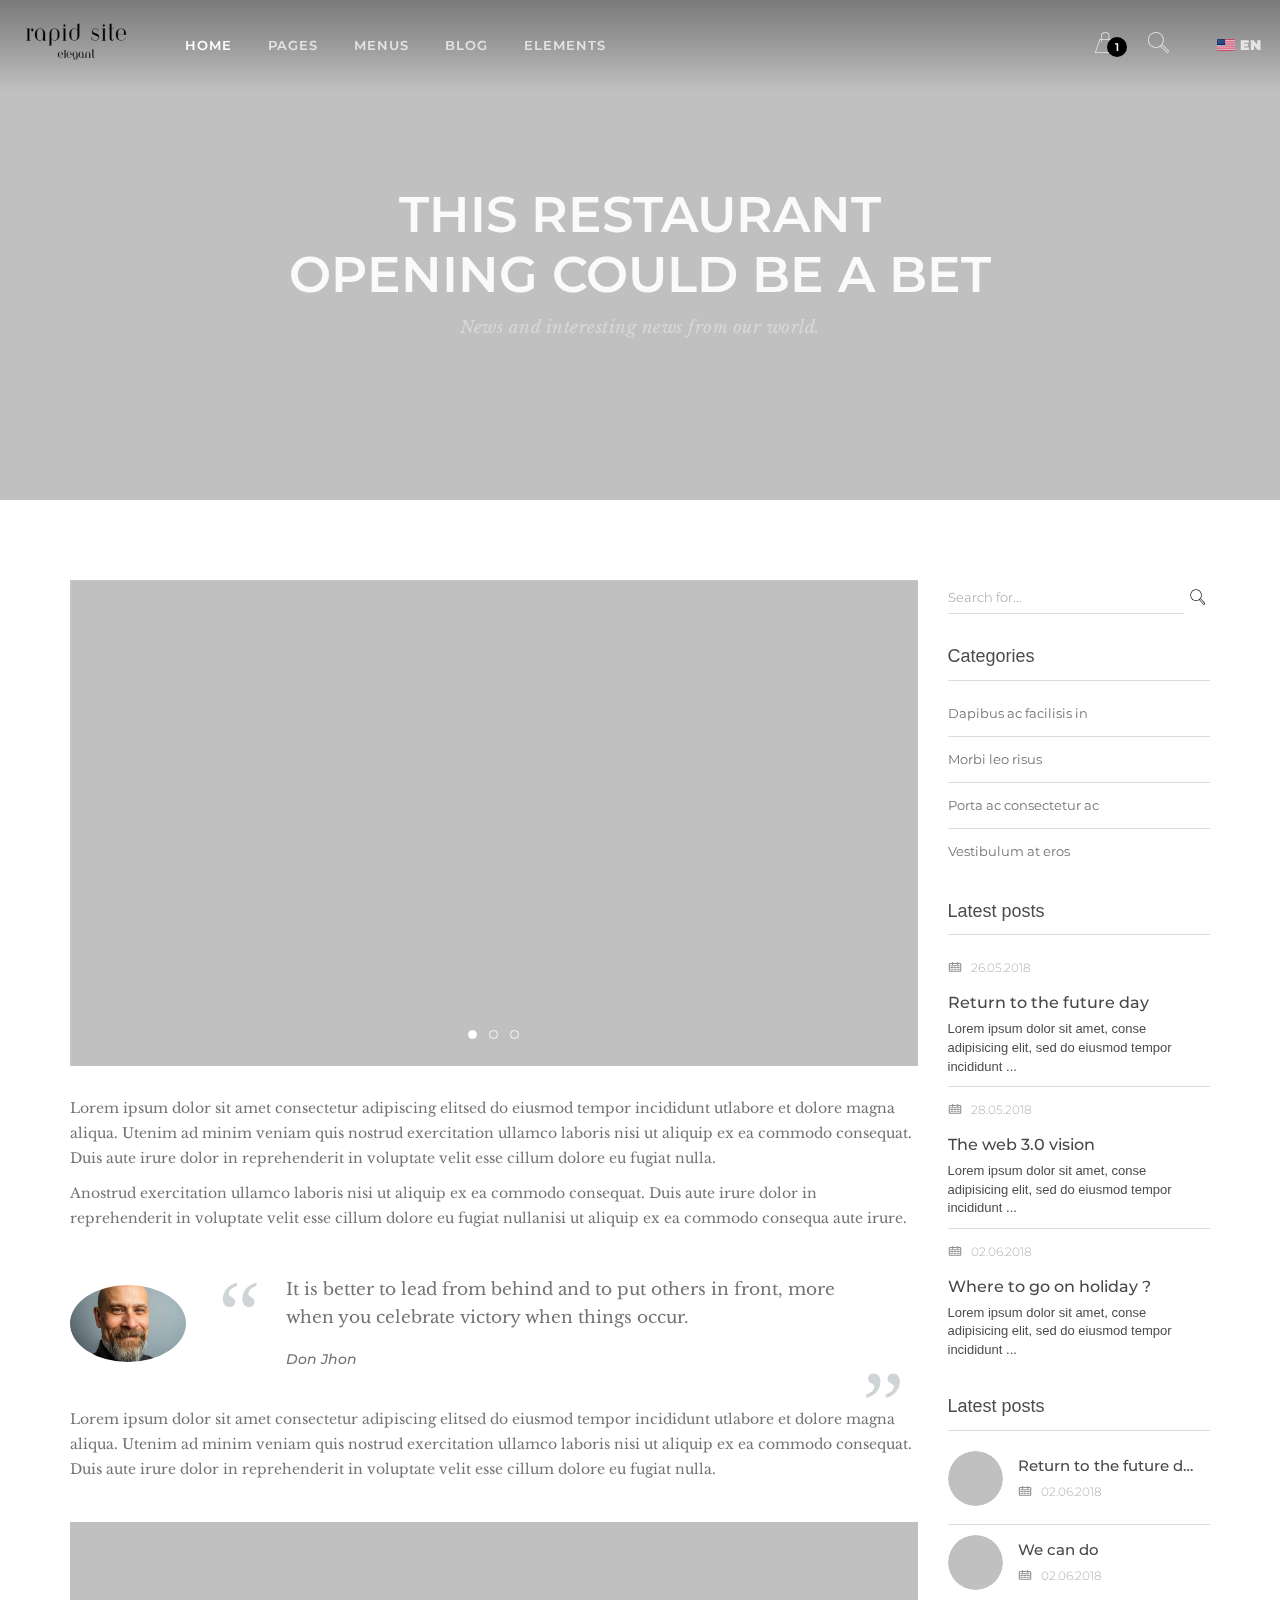
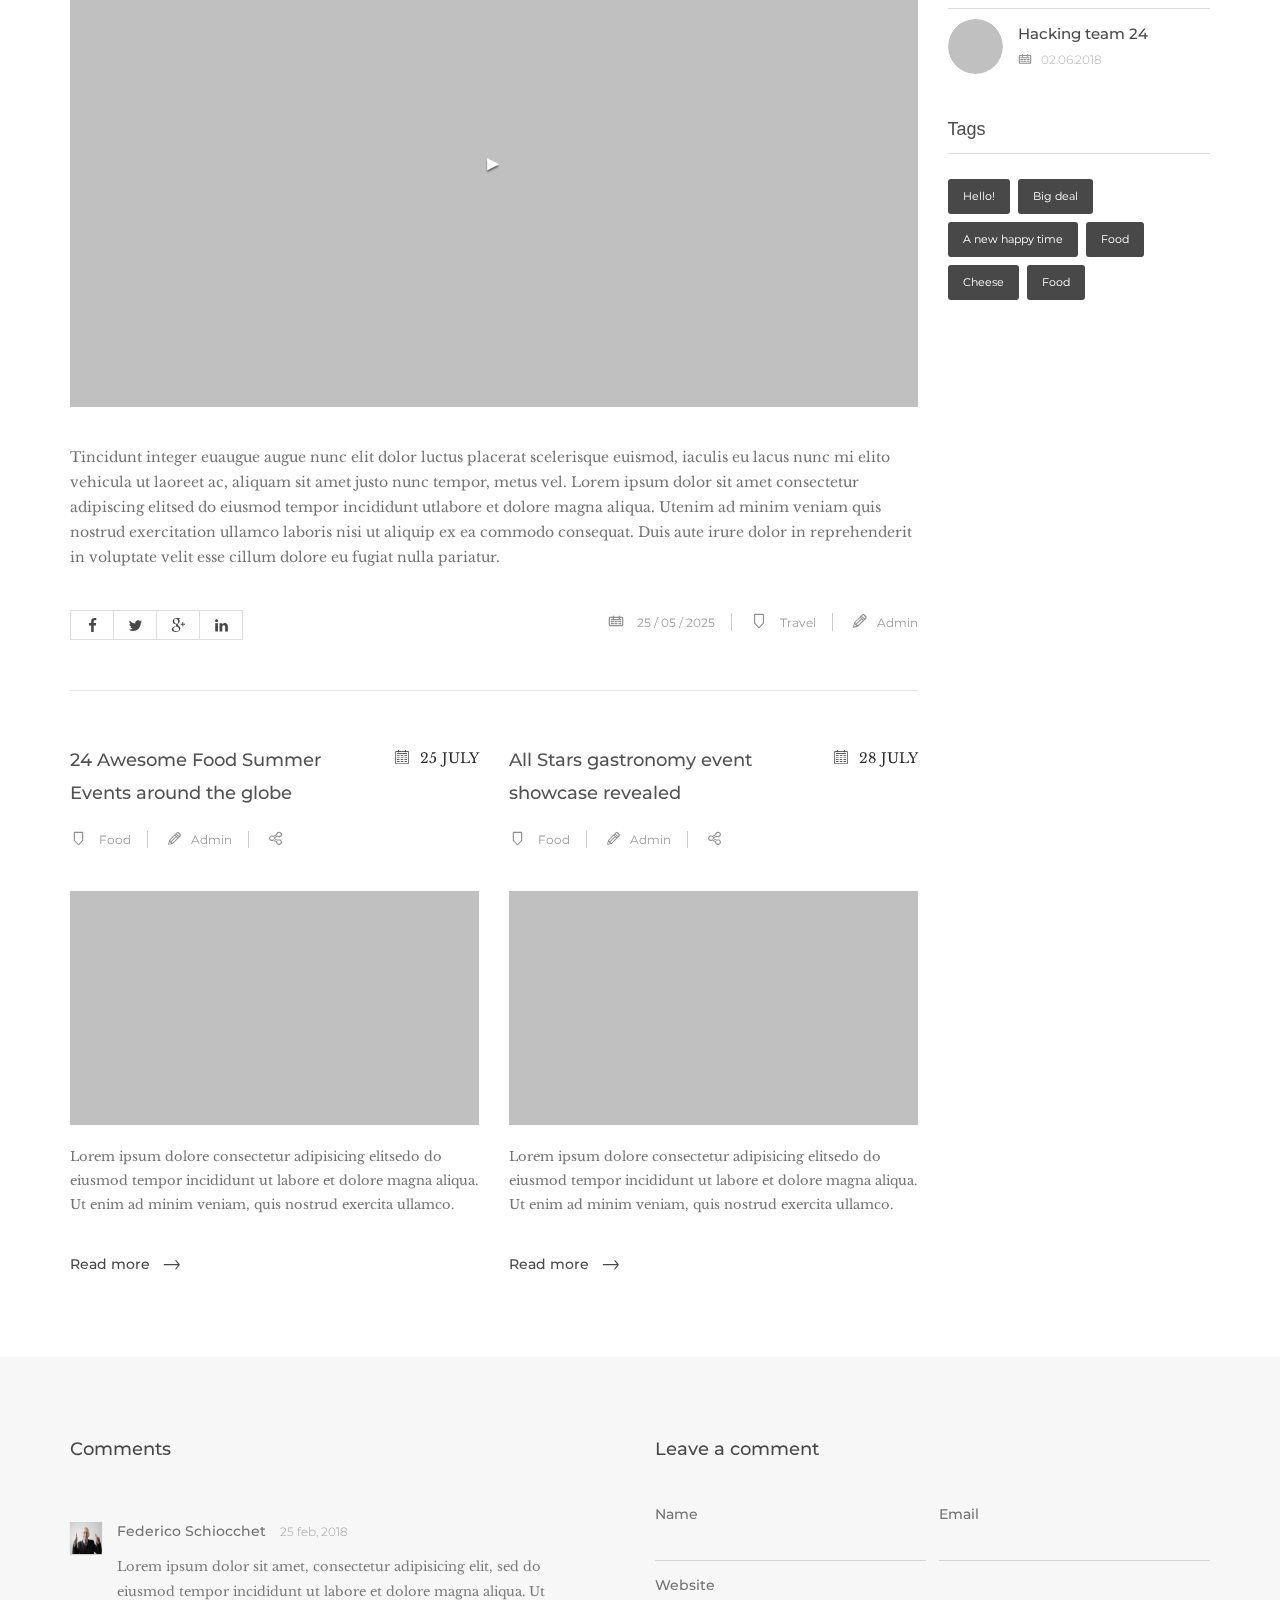
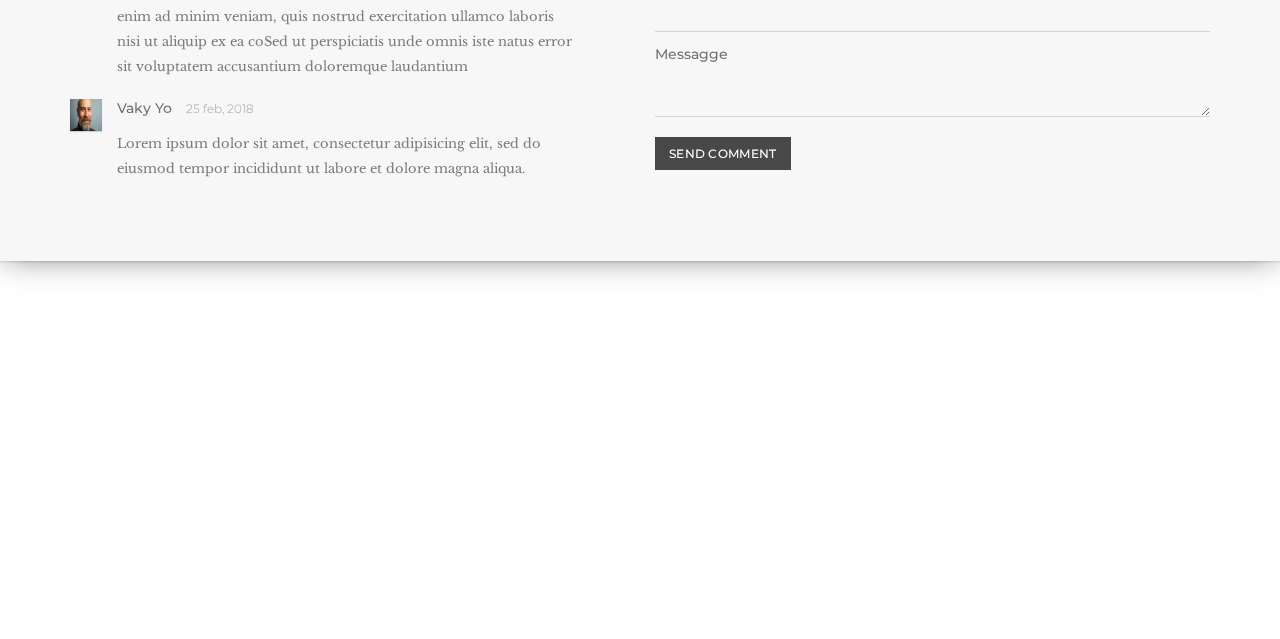
<file: pages/blog-single-1.html>
﻿<!DOCTYPE html>
<!--[if lt IE 10]> <html  lang="en" class="iex"> <![endif]-->
<!--[if (gt IE 10)|!(IE)]><!-->
<html lang="en">
<!--<![endif]-->
<head>
    <meta charset="utf-8">
    <meta http-equiv="X-UA-Compatible" content="IE=edge">
    <meta name="viewport" content="width=device-width, initial-scale=1">
    <title>Post | 2 | Gourmet</title>
    <meta name="description" content="Single post of blog template, ready page in HTML.">
    <script src="../scripts/jquery.min.js"></script>
    <link rel="stylesheet" href="../scripts/bootstrap/css/bootstrap.css">
    <script src="../scripts/script.js"></script>
    <link rel="stylesheet" href="../style.css">
    <link rel="stylesheet" href="../css/animations.css">
    <link rel="stylesheet" href='../css/components.css'>
    <link rel="stylesheet" href='../css/content-box.css'>
    <link rel="stylesheet" href='../scripts/flexslider/flexslider.css'>
    <link rel="stylesheet" href='../scripts/magnific-popup.css'>
    <link rel="stylesheet" href='../scripts/php/contact-form.css'>
    <link rel="icon" href="../images/favicon.png">
    <link rel="stylesheet" href="../skin.css">
    <!-- Extra optional content header -->
</head>
<body>
    <div id="preloader"></div>
    <div class="footer-parallax-container">
        <header class="fixed-top bg-transparent menu-transparent scroll-change wide-area" data-menu-anima="fade-in">
            <div class="navbar navbar-default mega-menu-fullwidth navbar-fixed-top" role="navigation">
                <div class="navbar navbar-main">
                    <div class="container">
                        <div class="navbar-header">
                            <button type="button" class="navbar-toggle">
                                <i class="fa fa-bars"></i>
                            </button>
                            <a class="navbar-brand" href="index.html">
                                <img class="logo-default scroll-hide" src="../images/logo.png" alt="logo" />
                                <img class="logo-default scroll-show" src="../images/logo-2.png" alt="logo" />
                                <img class="logo-retina" src="../images/logo-retina.png" alt="logo" />
                            </a>
                        </div>
                        <div class="collapse navbar-collapse">
                            <ul class="nav navbar-nav">
                                <li class="dropdown active">
                                    <a class="dropdown-toggle" data-toggle="dropdown" href="#">Home <span class="caret"></span></a>
                                    <div class="mega-menu dropdown-menu multi-level row">
                                        <div class="col">
                                            <ul class="fa-ul no-icons text-s">
                                                <li><a href="index-main.html">Main home</a></li>
                                                <li><a href="index-pizzeria.html">Pizzeria home</a></li>
                                                <li><a href="index-desserts.html">Desserts home</a></li>
                                                <li><a href="index-green.html">Green home</a></li>
                                                <li><a href="index-wine.html">Wine home</a></li>
                                            </ul>
                                        </div>
                                        <div class="col">
                                            <ul class="fa-ul no-icons text-s">
                                                <li><a href="index-bistro.html">Bistro home</a></li>
                                                <li><a href="index-retro.html">Retrò home</a></li>
                                                <li><a href="index-steakhouse.html">Steakhouse home</a></li>
                                                <li><a href="index-elegance.html">Elegance home</a></li>
                                                <li><a href="index-fast-food.html">Fast food home</a></li>
                                            </ul>
                                        </div>
                                    </div>
                                </li>
                                <li class="dropdown">
                                    <a class="dropdown-toggle" data-toggle="dropdown" href="#">Pages <span class="caret"></span></a>
                                    <div class="mega-menu dropdown-menu multi-level row bg-menu">
                                        <div class="col">
                                            <ul class="fa-ul no-icons text-s">
                                                <li><a href="about-1.html">About one</a></li>
                                                <li><a href="about-2.html">About two</a></li>
                                                <li><a href="about-3.html">About three</a></li>
                                                <li><a href="pricing.html">Pricing</a></li>
                                                <li><a href="careers.html">Careers</a></li>
                                                <li><a href="gallery-album.html">Gallery</a></li>
                                            </ul>
                                        </div>
                                        <div class="col">
                                            <ul class="fa-ul no-icons text-s">
                                                <li><a href="reservation-1.html">Reservation one</a></li>
                                                <li><a href="reservation-2.html">Reservation two</a></li>
                                                <li><a href="faq.html">Faq</a></li>
                                                <li><a href="history.html">History</a></li>
                                                <li><a href="team.html">Team</a></li>
                                                <li><a href="coming-soon.html">Coming soon</a></li>
                                            </ul>
                                        </div>
                                        <div class="col">
                                            <ul class="fa-ul no-icons text-s">
                                                <li><a href="services-1.html">Services one</a></li>
                                                <li><a href="services-2.html">Services two</a></li>
                                                <li><a href="event.html">Event page</a></li>
                                                <li><a href="contacts-1.html">Contacts one</a></li>
                                                <li><a href="contacts-2.html">Contacts two</a></li>
                                                <li><a href="contacts-3.html">Contacts three</a></li>
                                            </ul>
                                        </div>
                                    </div>
                                </li>
                                <li class="dropdown">
                                    <a href="#" class="dropdown-toggle" data-toggle="dropdown" role="button">Menus <span class="caret"></span></a>
                                    <ul class="dropdown-menu multi-level">
                                        <li>
                                            <a href="menu-list-1.html">List menu one</a>
                                        </li>
                                        <li>
                                            <a href="menu-list-2.html">List menu two</a>
                                        </li>
                                        <li>
                                            <a href="menu-albums.html">Albums menu</a>
                                        </li>
                                        <li>
                                            <a href="menu-pizza.html">Pizza menu</a>
                                        </li>
                                        <li>
                                            <a href="menu-grid.html">Grid menu</a>
                                        </li>
                                        <li>
                                            <a href="menu-classic.html">Classic menu</a>
                                        </li>
                                        <li>
                                            <a href="menu-slider.html">Slider menu</a>
                                        </li>
                                    </ul>
                                </li>
                                <li class="dropdown">
                                    <a href="#" class="dropdown-toggle" data-toggle="dropdown" role="button">Blog <span class="caret"></span></a>
                                    <ul class="dropdown-menu multi-level">
                                        <li><a href="blog-1.html">Standard</a></li>
                                        <li><a href="blog-2.html">Standard two</a></li>
                                        <li><a href="blog-grid.html">Grid blog</a></li>
                                        <li class="dropdown dropdown-submenu">
                                            <a href="#" class="dropdown-toggle" data-toggle="dropdown">Single post</a>
                                            <ul class="dropdown-menu">
                                                <li><a href="blog-single-1.html">Post one</a></li>
                                                <li><a href="blog-single-2.html">Post two</a></li>
                                                <li><a href="blog-single-3.html">Post three</a></li>
                                                <li><a href="blog-single-4.html">Post four</a></li>
                                            </ul>
                                        </li>
                                    </ul>
                                </li>
                                <li class="dropdown mega-dropdown mega-tabs">
                                    <a class="dropdown-toggle" data-toggle="dropdown" href="#">Elements <span class="caret"></span></a>
                                    <div class="mega-menu dropdown-menu multi-level row bg-menu">
                                        <div class="tab-box" data-tab-anima="fade-left">
                                            <ul class="nav nav-tabs">
                                                <li class="active"><a href="#">Components</a></li>
                                                <li><a href="#">Headers</a></li>
                                                <li><a href="#">Titles</a></li>
                                            </ul>
                                            <div class="panel active">
                                                <div class="col">
                                                    <ul class="fa-ul text-s">
                                                        <li><i class="fa-li im-posterous"></i> <a href="features/components/icons.html">Icons</a></li>
                                                        <li><i class="fa-li im-secound"></i> <a href="features/components/counters-countdown.html">Counters</a></li>
                                                        <li><i class="fa-li im-clock-back"></i> <a href="features/components/counters-countdown.html">Countdowns</a></li>
                                                        <li><i class="fa-li im-libra"></i> <a href="features/components/progress-bars.html">Progress bars</a></li>
                                                        <li><i class="fa-li im-arrow-refresh2"></i> <a href="features/components/progress-bars.html">Circle progress bars</a></li>
                                                        <li><i class="fa-li im-calendar-4"></i> <a href="features/components/timeline.html">Timeline</a></li>
                                                        <li><i class="fa-li im-arrow-outside"></i> <a href="features/containers/section-slider.html">Slider</a></li>
                                                    </ul>
                                                </div>
                                                <div class="col">
                                                    <ul class="fa-ul text-s">
                                                        <li><i class="fa-li im-hand-touch"></i> <a href="features/components/buttons.html">Buttons</a></li>
                                                        <li><i class="fa-li im-old-camera"></i> <a href="features/components/image-boxes.html">Image boxes</a></li>
                                                        <li><i class="fa-li im-old-camera"></i> <a href="features/components/image-boxes-advanced.html">Advanced image boxes</a></li>
                                                        <li><i class="fa-li im-id-2"></i> <a href="features/components/content-box.html">Content boxes</a></li>
                                                        <li><i class="fa-li im-facebook"></i> <a href="features/components/social-media.html">Social media</a></li>
                                                        <li><i class="fa-li im-numbering-list"></i> <a href="features/components/lists.html">Lists</a></li>
                                                        <li><i class="fa-li im-map2"></i> <a href="features/components/maps.html">Google maps</a></li>
                                                    </ul>
                                                </div>
                                                <div class="col">
                                                    <ul class="fa-ul text-s">
                                                        <li><i class="fa-li im-split-horizontal2window"></i> <a href="features/components/tables.html">Advanced table</a></li>
                                                        <li><i class="fa-li im-maximize"></i> <a href="features/containers/lightbox.html">Lightbox and popups</a></li>
                                                        <li><i class="fa-li im-arrow-outside"></i> <a href="features/containers/sliders.html">Sliders and carousels</a></li>
                                                        <li><i class="fa-li im-scroll-fast"></i> <a href="features/containers/scroll-box-collapse.html">Scroll box</a></li>
                                                        <li><i class="fa-li im-download-2"></i> <a href="features/containers/scroll-box-collapse.html">Collapse box</a></li>
                                                        <li><i class="fa-li im-new-tab"></i> <a href="features/containers/tabs.html">Tabs</a></li>
                                                        <li><i class="fa-li im-new-tab"></i> <a href="features/containers/accordions.html">Accordions</a></li>
                                                    </ul>
                                                </div>
                                                <div class="col">
                                                    <ul class="fa-ul text-s">
                                                        <li><i class="fa-li im-speach-bubbles"></i> <a href="features/components/php-contact-form.html">Contact form</a></li>
                                                        <li><i class="fa-li im-go-bottom"></i> <a href="features/footers/footer-parallax.html">Footer parallax</a></li>
                                                        <li><i class="fa-li im-go-bottom"></i> <a href="features/footers/footer-minimal.html">Footer minimal</a></li>
                                                        <li><i class="fa-li im-go-bottom"></i> <a href="features/footers/footer-base.html">Footer base</a></li>
                                                        <li><i class="fa-li im-bold-text"></i> <a href="features/components/typography.html">Typography</a></li>
                                                        <li><i class="fa-li im-split-foursquarewindow"></i> <a href="features/containers/list-grid.html">Grid</a></li>
                                                        <li><i class="fa-li im-split-foursquarewindow"></i> <a href="features/containers/list-masonry.html">Masonry</a></li>
                                                    </ul>
                                                </div>
                                                <div class="col">
                                                    <ul class="fa-ul text-s">
                                                        <li><i class="fa-li im-panorama"></i> <a href="features/containers/section-background-image.html">Background image</a></li>
                                                        <li><i class="fa-li im-panorama"></i> <a href="features/containers/section-background-image-parallax.html">Background parallax</a></li>
                                                        <li><i class="fa-li im-film-strip"></i> <a href="features/containers/section-background-video.html">Background video</a></li>
                                                        <li><i class="fa-li im-clouds"></i> <a href="features/containers/section-animations.html">Bg animations</a></li>
                                                        <li><i class="fa-li im-clouds"></i> <a href="features/containers/section-animations-parallax.html">Bg animations parallax</a></li>
                                                    </ul>
                                                </div>
                                            </div>
                                            <div class="panel">
                                                <div class="col">
                                                    <ul class="fa-ul text-s">
                                                        <li><i class="fa-li im-road"></i> <a href="features/menus/menu-classic.html">Menu classic</a></li>
                                                        <li><i class="fa-li im-road"></i> <a href="features/menus/menu-classic-transparent.html">Menu classic transparent</a></li>
                                                        <li><i class="fa-li im-road"></i> <a href="features/menus/menu-big-logo.html">Menu big logo</a></li>
                                                        <li><i class="fa-li im-road"></i> <a href="features/menus/menu-subline.html">Menu subline</a></li>
                                                        <li><i class="fa-li im-road"></i> <a href="features/menus/menu-subtitle.html">Menu subtitle</a></li>
                                                    </ul>
                                                </div>
                                                <div class="col">
                                                    <ul class="fa-ul text-s">
                                                        <li><i class="fa-li im-road"></i> <a href="features/menus/menu-middle-logo.html">Menu middle logo</a></li>
                                                        <li><i class="fa-li im-road"></i> <a href="features/menus/menu-middle-logo-top.html">Menu middle logo top</a></li>
                                                        <li><i class="fa-li im-road"></i> <a href="features/menus/menu-middle-box.html">Menu middle box</a></li>
                                                        <li><i class="fa-li im-road"></i> <a href="features/menus/menu-icons.html">Menu icons</a></li>
                                                        <li><i class="fa-li im-road"></i> <a href="features/menus/menu-icons-top.html">Menu icons top</a></li>
                                                    </ul>
                                                </div>
                                                <div class="col">
                                                    <ul class="fa-ul text-s">
                                                        <li><i class="fa-li im-road-2"></i> <a href="features/menus/menu-side.html">Side classic</a></li>
                                                        <li><i class="fa-li im-road-2"></i> <a href="features/menus/menu-side-lateral.html">Side lateral</a></li>
                                                        <li><i class="fa-li im-road-2"></i> <a href="features/menus/menu-side-simple.html">Side simple</a></li>
                                                    </ul>
                                                </div>
                                            </div>
                                            <div class="panel">
                                                <div class="col">
                                                    <ul class="fa-ul text-s">
                                                        <li><i class="fa-li im-old-camera"></i> <a href="features/titles/template-title-image.html">Image background</a></li>
                                                        <li><i class="fa-li im-old-camera"></i> <a href="features/titles/template-title-image-fullscreen.html">Image full-screen</a></li>
                                                        <li><i class="fa-li im-old-camera"></i> <a href="features/titles/template-title-image-fullscreen-parallax.html">Image full-screen parallax</a></li>
                                                        <li><i class="fa-li im-old-camera"></i> <a href="features/titles/template-title-image-parallax.html">Image parallax</a></li>
                                                        <li><i class="fa-li im-old-camera"></i> <a href="features/titles/template-title-image-parallax-ken-burn.html">Image parallax ken-burn</a></li>
                                                    </ul>
                                                </div>
                                                <div class="col">
                                                    <ul class="fa-ul text-s">
                                                        <li><i class="fa-li im-film-board"></i> <a href="features/titles/template-title-video-mp4.html">Video background MP4</a></li>
                                                        <li><i class="fa-li im-film-board"></i> <a href="features/titles/template-title-video-youtube.html">Video background Youtube</a></li>
                                                        <li><i class="fa-li im-film-board"></i> <a href="features/titles/template-title-video-fullscreen.html">Video full-screen</a></li>
                                                        <li><i class="fa-li im-film-board"></i> <a href="features/titles/template-title-video-fullscreen-parallax.html">Video full-screen parallax</a></li>
                                                        <li><i class="fa-li im-film-board"></i> <a href="features/titles/template-title-video-parallax.html">Video parallax</a></li>
                                                    </ul>
                                                </div>
                                                <div class="col">
                                                    <ul class="fa-ul text-s">
                                                        <li><i class="fa-li im-panorama"></i> <a href="features/titles/template-title-base-1.html">Title base 1</a></li>
                                                        <li><i class="fa-li im-panorama"></i> <a href="features/titles/template-title-base-2.html">Title base 2</a></li>
                                                        <li><i class="fa-li im-panorama"></i> <a href="features/titles/template-title-bootstrap.html">Title bootstrap</a></li>
                                                        <li><i class="fa-li im-clouds"></i> <a href="features/titles/template-title-animation.html">Animation background</a></li>
                                                        <li><i class="fa-li im-clouds"></i> <a href="features/titles/template-title-animation-parallax.html">Animation parallax</a></li>
                                                    </ul>
                                                </div>
                                                <div class="col">
                                                    <ul class="fa-ul text-s">
                                                        <li><i class="fa-li im-arrow-outside"></i> <a href="features/titles/template-title-slider.html">Slider background</a></li>
                                                        <li><i class="fa-li im-arrow-outside"></i> <a href="features/titles/template-title-slider-fullscreen.html">Slider full-screen</a></li>
                                                        <li><i class="fa-li im-arrow-outside"></i> <a href="features/titles/template-title-slider-fullscreen-parallax.html">Slider full-screen parallax</a></li>
                                                        <li><i class="fa-li im-arrow-outside"></i> <a href="features/titles/template-title-slider-parallax.html">Slider parallax</a></li>
                                                    </ul>
                                                </div>
                                            </div>
                                        </div>
                                    </div>
                                </li>
                            </ul>
                            <div class="nav navbar-nav navbar-right">
                                <div class="shop-menu-cnt">
                                    <i class="fa fa-shopping-cart"><span class="cart-count">1</span></i>
                                    <div class="shop-menu">
                                        <ul class="shop-cart">
                                            <li class="cart-item">
                                                <img src="../images/gallery/pizza-1.jpg" alt="">
                                                <div class="cart-content">
                                                    <h5>Wood Airplain</h5>
                                                    <span class="cart-quantity">
                                                        1 x 299.00$
                                                    </span>
                                                </div>
                                            </li>
                                        </ul>
                                        <p class="cart-total">
                                            Subtotal: <span>$299.00</span>
                                        </p>
                                        <p class="cart-buttons">
                                            <a href="#" class="btn btn-xs cart-view">View Cart</a>
                                            <a href="#" class="btn btn-xs cart-checkout">Checkout</a>
                                        </p>
                                    </div>
                                </div>
                                <div class="search-box-menu">
                                    <div class="search-box scrolldown">
                                        <input type="text" class="form-control" placeholder="Search for...">
                                    </div>
                                    <button type="button" class="btn btn-default btn-search">
                                        <span class="fa fa-search"></span>
                                    </button>
                                </div>
                                <ul class="nav navbar-nav lan-menu">
                                    <li class="dropdown">
                                        <a href="#" class="dropdown-toggle" data-toggle="dropdown" role="button"><img src="../images/en.png" alt="" />En<span class="caret"></span></a>
                                        <ul class="dropdown-menu">
                                            <li><a href="#"><img src="../images/it.png" alt="" />IT</a></li>
                                        </ul>
                                    </li>
                                </ul>
                            </div>
                        </div>
                    </div>
                </div>
            </div>
        </header>
        <div class="header-title ken-burn-center white" data-parallax="scroll" data-position="top" data-natural-width="1920" data-natural-height="850" data-image-src="../images/bg-6.jpg">
            <div class="container">
                <div class="title-base">
                    <hr class="anima" />
                    <h1>This restaurant<br>opening could be a bet</h1>
                    <p>News and interesting news from our world.</p>
                </div>
            </div>
        </div>
        <div class="section-empty section-item">
            <div class="container content">
                <div class="row">
                    <div class="col-md-9 col-sm-12">
                        <div class="flexslider slider nav-inner white" data-options="minWidth:200,itemMargin:3,controlNav:true,directionNav:true">
                            <ul class="slides">
                                <li>
                                    <a class="img-box lightbox" href="../images/gallery/large-1.jpg" data-lightbox-anima="show-scale">
                                        <img src="../images/gallery/large-1.jpg" alt="">
                                    </a>
                                </li>
                                <li>
                                    <a class="img-box lightbox" href="../images/gallery/large-1.jpg" data-lightbox-anima="show-scale">
                                        <img src="../images/gallery/large-8.jpg" alt="">
                                    </a>
                                </li>
                                <li>
                                    <a class="img-box lightbox" href="../images/gallery/large-1.jpg" data-lightbox-anima="show-scale">
                                        <img src="../images/gallery/large-7.jpg" alt="">
                                    </a>
                                </li>
                            </ul>
                        </div>
                        <hr class="space m" />
                        <p>
                            Lorem ipsum dolor sit amet consectetur adipiscing elitsed do eiusmod tempor incididunt utlabore et dolore magna aliqua.
                            Utenim ad minim veniam quis nostrud exercitation ullamco laboris nisi ut aliquip ex ea commodo consequat. Duis aute irure dolor in reprehenderit
                            in voluptate velit esse cillum dolore eu fugiat nulla.
                        </p>
                        <p>
                            Anostrud exercitation ullamco laboris nisi ut aliquip ex ea commodo consequat. Duis aute irure dolor in reprehenderit
                            in voluptate velit esse cillum dolore eu fugiat nullanisi ut aliquip ex ea commodo consequa aute irure.
                        </p>
                        <hr class="space m" />
                        <div class="row vertical-row">
                            <div class="col-md-2"><img class="circle" src="../images/users/user-3.jpg" alt="Alternate Text" /></div>
                            <div class="col-md-10">
                                <p class="block-quote quote-2 no-margins">
                                    It is better to lead from behind and to put others in front,
                                    more when you celebrate victory when things occur.
                                    <span class="quote-author">Don Jhon</span>
                                </p>
                            </div>
                        </div>
                        <hr class="space m" />
                        <p>
                            Lorem ipsum dolor sit amet consectetur adipiscing elitsed do eiusmod tempor incididunt utlabore et dolore magna aliqua.
                            Utenim ad minim veniam quis nostrud exercitation ullamco laboris nisi ut aliquip ex ea commodo consequat. Duis aute irure dolor in reprehenderit
                            in voluptate velit esse cillum dolore eu fugiat nulla.
                        </p>
                        <hr class="space m" />
                        <a class="img-box lightbox i-center" href="https://www.youtube.com/watch?v=vNy6BiXeCVw" data-lightbox-anima="show-scale">
                            <i class="im-play"></i>
                            <img src="../images/gallery/large-6.jpg" alt="">
                        </a>
                        <hr class="space m" />
                        <p>
                            Tincidunt integer euaugue augue nunc elit dolor luctus placerat scelerisque euismod, iaculis eu lacus nunc mi elito
                            vehicula ut laoreet ac, aliquam sit amet justo nunc tempor, metus vel. Lorem ipsum dolor sit amet consectetur adipiscing elitsed do eiusmod tempor incididunt utlabore et dolore magna aliqua.
                            Utenim ad minim veniam quis nostrud exercitation ullamco laboris nisi ut aliquip ex ea commodo consequat. Duis aute irure dolor in reprehenderit
                            in voluptate velit esse cillum dolore eu fugiat nulla pariatur.
                        </p>
                        <hr class="space m" />
                        <div class="row">
                            <div class="col-md-6">
                                <div class="btn-group btn-group-icons" role="group">
                                    <a data-social="share-facebook" class="btn btn-default">
                                        <i class="fa fa-facebook"></i>
                                    </a>
                                    <a data-social="share-twitter" class="btn btn-default">
                                        <i class="fa fa-twitter"></i>
                                    </a>
                                    <a data-social="share-google" class="btn btn-default">
                                        <i class="fa fa-google-plus"></i>
                                    </a>
                                    <a data-social="share-linkedin" class="btn btn-default">
                                        <i class="fa fa-linkedin"></i>
                                    </a>
                                </div>
                            </div>
                            <div class="col-md-6 text-right">
                                <div class="tag-row">
                                    <span><i class="fa fa-calendar"></i> <a href="#">25 / 05 / 2025</a></span>
                                    <span><i class="fa fa-bookmark"></i> <a href="#">Travel</a></span>
                                    <span><i class="fa fa-pencil"></i><a href="#">Admin</a></span>
                                </div>
                            </div>
                        </div>
                        <hr class="space m" />
                        <hr />
                        <hr class="space m" />
                        <div class="row">
                            <div class="col-md-6">
                                <div class="advs-box niche-box-blog">
                                    <div class="block-top">
                                        <div class="block-infos">
                                            <div class="block-data">
                                                <p class="bd-day">25</p>
                                                <p class="bd-month">July</p>
                                            </div>
                                            <a class="block-comment" href="#">2 <i class="fa fa-comment-o"></i></a>
                                        </div>
                                        <div class="block-title">
                                            <h2><a class="text-m" href="blog-single-1.html">24 Awesome Food Summer Events around the globe</a></h2>
                                            <div class="tag-row">
                                                <span><i class="fa fa-bookmark"></i> <a href="#">Food</a></span>
                                                <span><i class="fa fa-pencil"></i><a>Admin</a></span>
                                                <div class="social-group-button">
                                                    <div class="social-button" data-anima="pulse-vertical" data-trigger="hover">
                                                        <i class="fa fa-share-alt"></i>
                                                    </div>
                                                    <div class="btn-group social-group">
                                                        <a target="_blank" href="#">
                                                            <i data-social="share-facebook" class="fa fa-facebook circle"></i>
                                                        </a>
                                                        <a target="_blank" href="#">
                                                            <i data-social="share-twitter" class="fa fa-twitter circle"></i>
                                                        </a>
                                                        <a target="_blank" href="#">
                                                            <i data-social="share-google" class="fa fa-google circle"></i>
                                                        </a>
                                                        <a target="_blank" href="#">
                                                            <i data-social="share-linkedin" class="fa fa-linkedin circle"></i>
                                                        </a>
                                                    </div>
                                                </div>
                                            </div>
                                        </div>
                                    </div>
                                    <a class="img-box img-scale-up" href="blog-single-1.html">
                                        <img src="../images/gallery/large-6.jpg" alt="">
                                    </a>
                                    <p class="excerpt">
                                        Lorem ipsum dolore consectetur adipisicing elitsedo
                                        do eiusmod tempor incididunt ut labore et dolore magna aliqua.
                                        Ut enim ad minim veniam, quis nostrud exercita ullamco.
                                    </p>
                                    <a class="btn-text" href="blog-single-1.html">Read more</a>
                                </div>
                            </div>
                            <div class="col-md-6">
                                <div class="advs-box niche-box-blog">
                                    <div class="block-top">
                                        <div class="block-infos">
                                            <div class="block-data">
                                                <p class="bd-day">28</p>
                                                <p class="bd-month">July</p>
                                            </div>
                                            <a class="block-comment" href="#">2 <i class="fa fa-comment-o"></i></a>
                                        </div>
                                        <div class="block-title">
                                            <h2><a class="text-m" href="blog-single-1.html">All Stars gastronomy event showcase revealed</a></h2>
                                            <div class="tag-row">
                                                <span><i class="fa fa-bookmark"></i> <a href="#">Food</a></span>
                                                <span><i class="fa fa-pencil"></i><a>Admin</a></span>
                                                <div class="social-group-button">
                                                    <div class="social-button" data-anima="pulse-vertical" data-trigger="hover">
                                                        <i class="fa fa-share-alt"></i>
                                                    </div>
                                                    <div class="btn-group social-group">
                                                        <a target="_blank" href="#">
                                                            <i data-social="share-facebook" class="fa fa-facebook circle"></i>
                                                        </a>
                                                        <a target="_blank" href="#">
                                                            <i data-social="share-twitter" class="fa fa-twitter circle"></i>
                                                        </a>
                                                        <a target="_blank" href="#">
                                                            <i data-social="share-google" class="fa fa-google circle"></i>
                                                        </a>
                                                        <a target="_blank" href="#">
                                                            <i data-social="share-linkedin" class="fa fa-linkedin circle"></i>
                                                        </a>
                                                    </div>
                                                </div>
                                            </div>
                                        </div>
                                    </div>
                                    <a class="img-box img-scale-up" href="blog-single-1.html">
                                        <img src="../images/gallery/large-5.jpg" alt="">
                                    </a>
                                    <p class="excerpt">
                                        Lorem ipsum dolore consectetur adipisicing elitsedo
                                        do eiusmod tempor incididunt ut labore et dolore magna aliqua.
                                        Ut enim ad minim veniam, quis nostrud exercita ullamco.
                                    </p>
                                    <a class="btn-text" href="blog-single-1.html">Read more</a>
                                </div>
                            </div>
                        </div>
                    </div>
                    <div class="col-md-3 col-sm-12 widget">
                        <div class="input-group search-blog list-blog">
                            <input type="text" class="form-control" placeholder="Search for...">
                            <span class="input-group-btn">
                                <button class="btn btn-default" type="button">Go</button>
                            </span>
                        </div>
                        <hr class="space s" />
                        <div class="list-group list-blog">
                            <p class="list-group-item active">Categories</p>
                            <a href="#" class="list-group-item">Dapibus ac facilisis in</a>
                            <a href="#" class="list-group-item">Morbi leo risus</a>
                            <a href="#" class="list-group-item">Porta ac consectetur ac</a>
                            <a href="#" class="list-group-item">Vestibulum at eros</a>
                        </div>
                        <div class="list-group list-blog">
                            <p class="list-group-item active">Latest posts</p>
                            <div class="list-group-item">
                                <div class="tag-row icon-row"><span><i class="fa fa-calendar"></i>26.05.2018</span></div>
                                <a href="#">
                                    <h5>Return to the future day</h5>
                                </a>
                                <p>
                                    Lorem ipsum dolor sit amet, conse adipisicing elit, sed do eiusmod tempor incididunt ...
                                </p>
                            </div>
                            <div class="list-group-item">
                                <div class="tag-row icon-row"><span><i class="fa fa-calendar"></i>28.05.2018</span></div>
                                <a href="#">
                                    <h5>The web 3.0 vision</h5>
                                </a>
                                <p>
                                    Lorem ipsum dolor sit amet, conse adipisicing elit, sed do eiusmod tempor incididunt ...
                                </p>
                            </div>
                            <div class="list-group-item">
                                <div class="tag-row icon-row"><span><i class="fa fa-calendar"></i>02.06.2018</span></div>
                                <a href="#">
                                    <h5>Where to go on holiday ?</h5>
                                </a>
                                <p>
                                    Lorem ipsum dolor sit amet, conse adipisicing elit, sed do eiusmod tempor incididunt ...
                                </p>
                            </div>
                        </div>
                        <div class="list-group latest-post-list list-blog">
                            <p class="list-group-item active">Latest posts</p>
                            <div class="list-group-item">
                                <div class="row">
                                    <div class="col-md-4">
                                        <a class="img-box circle">
                                            <img src="../images/gallery/square-4.jpg" alt="">
                                        </a>
                                    </div>
                                    <div class="col-md-8">
                                        <a href="#">
                                            <h5>Return to the future day</h5>
                                        </a>
                                        <div class="tag-row icon-row"><span><i class="fa fa-calendar"></i>02.06.2018</span></div>
                                    </div>
                                </div>
                            </div>
                            <div class="list-group-item">
                                <div class="row">
                                    <div class="col-md-4">
                                        <a class="img-box circle">
                                            <img src="../images/gallery/square-1.jpg" alt="">
                                        </a>
                                    </div>
                                    <div class="col-md-8">
                                        <a href="#">
                                            <h5>We can do</h5>
                                        </a>
                                        <div class="tag-row icon-row"><span><i class="fa fa-calendar"></i>02.06.2018</span></div>
                                    </div>
                                </div>
                            </div>
                            <div class="list-group-item">
                                <div class="row">
                                    <div class="col-md-4">
                                        <a class="img-box circle">
                                            <img src="../images/gallery/square-2.jpg" alt="">
                                        </a>
                                    </div>
                                    <div class="col-md-8">
                                        <a href="#">
                                            <h5>Hacking team 24</h5>
                                        </a>
                                        <div class="tag-row icon-row"><span><i class="fa fa-calendar"></i>02.06.2018</span></div>
                                    </div>
                                </div>
                            </div>
                        </div>
                        <div class="list-group list-blog">
                            <p class="list-group-item active">Tags</p>
                            <div class="tagbox">
                                <span>Hello!</span><span>Big deal</span><span>A new happy time</span><span>Food</span><span>Cheese</span><span>Food</span>
                                <div class="clear"></div>
                            </div>
                        </div>
                    </div>
                </div>
            </div>
        </div>
        <div class="section-bg-color">
            <div class="container content">
                <div class="row">
                    <div class="col-md-6">
                        <div class="comment-list">
                            <h4 class="text-m">Comments</h4>
                            <hr class="space m" />
                            <div class="item row">
                                <img src="../images/users/user-2.jpg" class="col-md-1" alt="" />
                                <div class="col-md-10">
                                    <p class="name">Federico Schiocchet <span>25 feb, 2018</span></p>
                                    <p class="msg">Lorem ipsum dolor sit amet, consectetur adipisicing elit, sed do eiusmod tempor incididunt ut labore et dolore magna aliqua. Ut enim ad minim veniam, quis nostrud exercitation ullamco laboris nisi ut aliquip ex ea coSed ut perspiciatis unde omnis iste natus error sit voluptatem accusantium doloremque laudantium</p>
                                </div>
                            </div>
                            <div class="item row">
                                <img src="../images/users/user-3.jpg" class="col-md-1" alt="" />
                                <div class="col-md-10">
                                    <p class="name">Vaky Yo <span>25 feb, 2018</span></p>
                                    <p class="msg">Lorem ipsum dolor sit amet, consectetur adipisicing elit, sed do eiusmod tempor incididunt ut labore et dolore magna aliqua. </p>
                                </div>
                            </div>
                        </div>
                    </div>
                    <div class="col-md-6">
                        <div class="form-box">
                            <h4 class="text-m">Leave a comment</h4>
                            <hr class="space m" />
                            <div class="row">
                                <div class="col-md-6">
                                    <p>Name</p>
                                    <input type="text" class="form-control" placeholder="">
                                </div>
                                <div class="col-md-6">
                                    <p>Email</p>
                                    <input type="text" class="form-control" placeholder="">
                                </div>
                            </div>
                            <hr class="space xs" />
                            <div class="row">
                                <div class="col-md-12">
                                    <p>Website</p>
                                    <input type="text" class="form-control" placeholder="">
                                    <hr class="space xs" />
                                    <p>Messagge</p>
                                    <textarea name="messagge" class="form-control"></textarea>
                                    <hr class="space s" />
                                    <button class="btn btn-xs" type="button">Send comment</button>
                                </div>
                            </div>
                        </div>
                    </div>
                </div>
            </div>
        </div>
    </div>
    <i class="scroll-top scroll-top-mobile show fa fa-sort-asc"></i>
    <footer class="footer-base footer-parallax bg-white">
        <div class="content">
            <div class="container">
                <div class="row">
                    <div class="col-md-3"></div>
                    <div class="col-md-6 footer-center">
                        <hr class="space s" />
                        <img width="180" src="../images/logo-2.png" alt="" />
                        <hr class="space m" />
                        <p>
                            We don't care if we're doing haute cuisine or burgers and pizza.<br />We just do it right. Always.
                        </p>
                        <hr class="space s" />
                        <div class="btn-group social-group btn-group-icons">
                            <a target="_blank" href="#" data-social="share-facebook"><i class="fa fa-facebook"></i></a>
                            <a target="_blank" href="#" data-social="share-twitter"><i class="fa fa-twitter"></i></a>
                            <a target="_blank" href="#" data-social="share-google"><i class="fa fa-instagram"></i></a>
                            <a target="_blank" href="#" data-social="share-linkedin"><i class="fa fa-youtube"></i></a>
                        </div>
                    </div>
                    <div class="col-md-3"></div>
                </div>
            </div>
            <div class="row copy-row">
                <div class="col-md-12 copy-text">
                    © 2017 Gourmet - info@restaurant.com - +02 123458992 - Wall Street Avenue 502, New York - Restaurant Template Handmade by <a href="http://schiocco.io/">schiocco.io</a>
                </div>
            </div>
        </div>
        <link rel="stylesheet" href="../scripts/iconsmind/line-icons.min.css">
        <script async src="../scripts/bootstrap/js/bootstrap.min.js"></script>
        <script src="../scripts/imagesloaded.min.js"></script>
        <script src='../scripts/jquery.tab-accordion.js'></script>
        <script src='../scripts/bootstrap/js/bootstrap.popover.min.js'></script>
        <script src='../scripts/flexslider/jquery.flexslider-min.js'></script>
        <script type="text/javascript" async src="../scripts/jquery.magnific-popup.min.js"></script>
        <script type="text/javascript" async src="../scripts/parallax.min.js"></script>
        <script src='../scripts/smooth.scroll.min.js'></script>
    </footer>
</body>
</html>
</file>
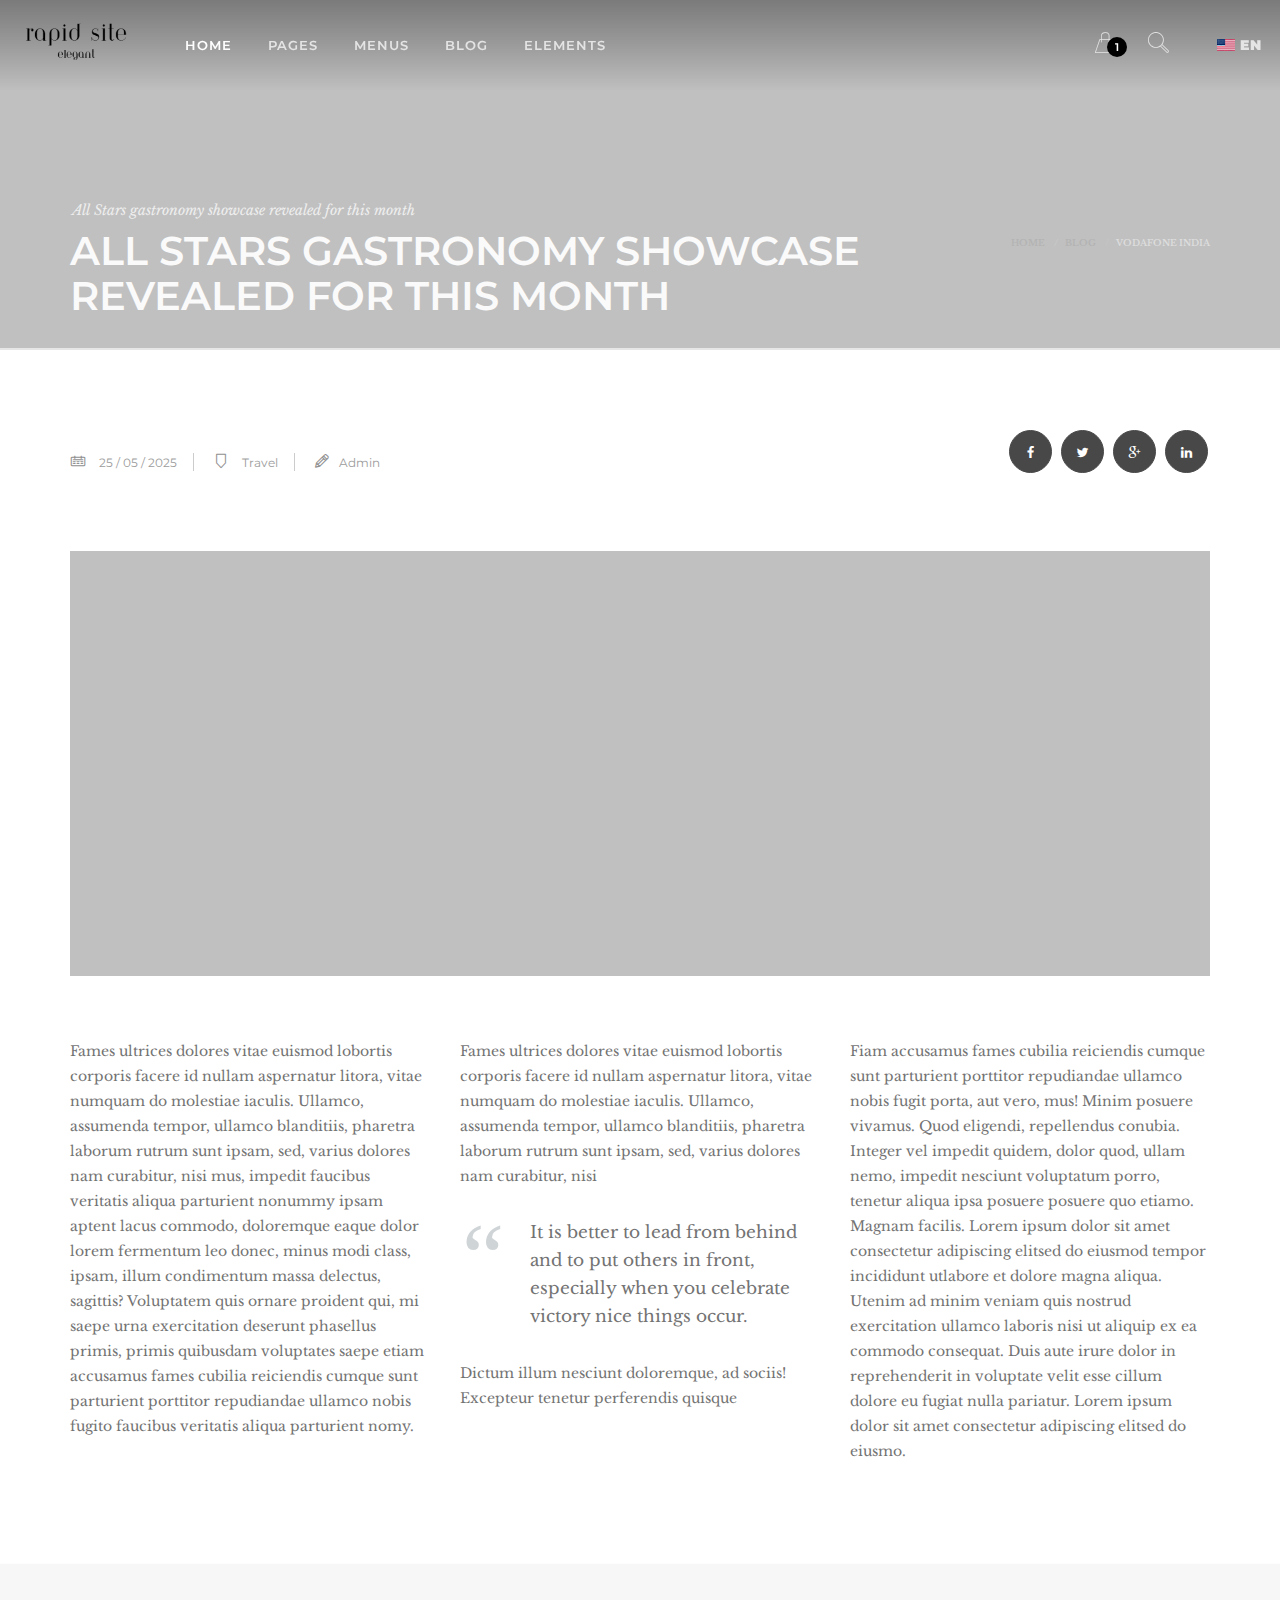
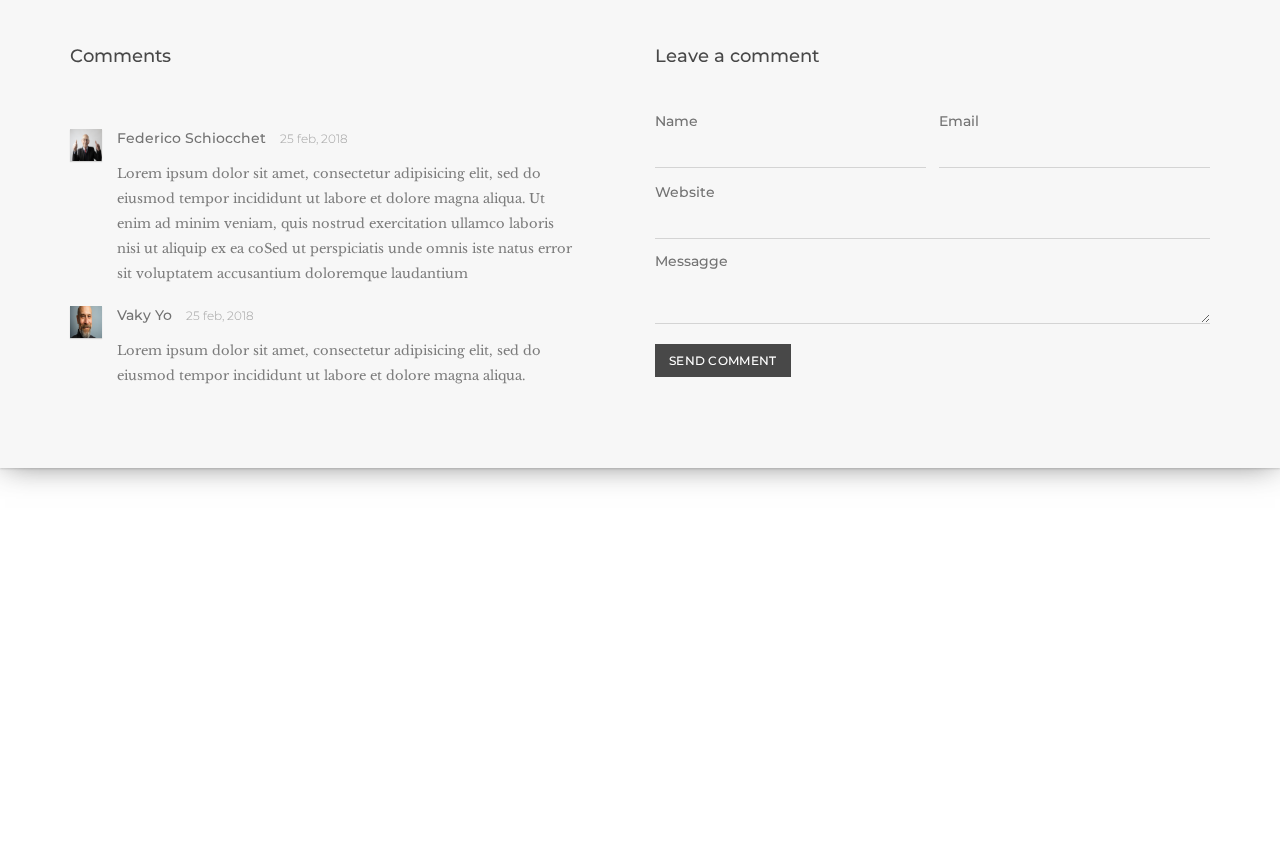
<file: pages/blog-single-2.html>
﻿<!DOCTYPE html>
<!--[if lt IE 10]> <html  lang="en" class="iex"> <![endif]-->
<!--[if (gt IE 10)|!(IE)]><!-->
<html lang="en">
<!--<![endif]-->
<head>
    <meta charset="utf-8">
    <meta http-equiv="X-UA-Compatible" content="IE=edge">
    <meta name="viewport" content="width=device-width, initial-scale=1">
    <title>Post | 1 | Gourmet</title>
    <meta name="description" content="Single post of blog template, ready page in HTML.">
    <script src="../scripts/jquery.min.js"></script>
    <link rel="stylesheet" href="../scripts/bootstrap/css/bootstrap.css">
    <script src="../scripts/script.js"></script>
    <link rel="stylesheet" href="../style.css">
    <link rel="stylesheet" href="../css/animations.css">
    <link rel="stylesheet" href='../css/components.css'>
    <link rel="stylesheet" href='../scripts/flexslider/flexslider.css'>
    <link rel="stylesheet" href='../scripts/php/contact-form.css'>
    <link rel="icon" href="../images/favicon.png">
    <link rel="stylesheet" href="../skin.css">
    <!-- Extra optional content header -->
</head>
<body>
    <div id="preloader"></div>
    <div class="footer-parallax-container">
        <header class="fixed-top bg-transparent menu-transparent scroll-change wide-area" data-menu-anima="fade-in">
            <div class="navbar navbar-default mega-menu-fullwidth navbar-fixed-top" role="navigation">
                <div class="navbar navbar-main">
                    <div class="container">
                        <div class="navbar-header">
                            <button type="button" class="navbar-toggle">
                                <i class="fa fa-bars"></i>
                            </button>
                            <a class="navbar-brand" href="index.html">
                                <img class="logo-default scroll-hide" src="../images/logo.png" alt="logo" />
                                <img class="logo-default scroll-show" src="../images/logo-2.png" alt="logo" />
                                <img class="logo-retina" src="../images/logo-retina.png" alt="logo" />
                            </a>
                        </div>
                        <div class="collapse navbar-collapse">
                            <ul class="nav navbar-nav">
                                <li class="dropdown active">
                                    <a class="dropdown-toggle" data-toggle="dropdown" href="#">Home <span class="caret"></span></a>
                                    <div class="mega-menu dropdown-menu multi-level row">
                                        <div class="col">
                                            <ul class="fa-ul no-icons text-s">
                                                <li><a href="index-main.html">Main home</a></li>
                                                <li><a href="index-pizzeria.html">Pizzeria home</a></li>
                                                <li><a href="index-desserts.html">Desserts home</a></li>
                                                <li><a href="index-green.html">Green home</a></li>
                                                <li><a href="index-wine.html">Wine home</a></li>
                                            </ul>
                                        </div>
                                        <div class="col">
                                            <ul class="fa-ul no-icons text-s">
                                                <li><a href="index-bistro.html">Bistro home</a></li>
                                                <li><a href="index-retro.html">Retrò home</a></li>
                                                <li><a href="index-steakhouse.html">Steakhouse home</a></li>
                                                <li><a href="index-elegance.html">Elegance home</a></li>
                                                <li><a href="index-fast-food.html">Fast food home</a></li>
                                            </ul>
                                        </div>
                                    </div>
                                </li>
                                <li class="dropdown">
                                    <a class="dropdown-toggle" data-toggle="dropdown" href="#">Pages <span class="caret"></span></a>
                                    <div class="mega-menu dropdown-menu multi-level row bg-menu">
                                        <div class="col">
                                            <ul class="fa-ul no-icons text-s">
                                                <li><a href="about-1.html">About one</a></li>
                                                <li><a href="about-2.html">About two</a></li>
                                                <li><a href="about-3.html">About three</a></li>
                                                <li><a href="pricing.html">Pricing</a></li>
                                                <li><a href="careers.html">Careers</a></li>
                                                <li><a href="gallery-album.html">Gallery</a></li>
                                            </ul>
                                        </div>
                                        <div class="col">
                                            <ul class="fa-ul no-icons text-s">
                                                <li><a href="reservation-1.html">Reservation one</a></li>
                                                <li><a href="reservation-2.html">Reservation two</a></li>
                                                <li><a href="faq.html">Faq</a></li>
                                                <li><a href="history.html">History</a></li>
                                                <li><a href="team.html">Team</a></li>
                                                <li><a href="coming-soon.html">Coming soon</a></li>
                                            </ul>
                                        </div>
                                        <div class="col">
                                            <ul class="fa-ul no-icons text-s">
                                                <li><a href="services-1.html">Services one</a></li>
                                                <li><a href="services-2.html">Services two</a></li>
                                                <li><a href="event.html">Event page</a></li>
                                                <li><a href="contacts-1.html">Contacts one</a></li>
                                                <li><a href="contacts-2.html">Contacts two</a></li>
                                                <li><a href="contacts-3.html">Contacts three</a></li>
                                            </ul>
                                        </div>
                                    </div>
                                </li>
                                <li class="dropdown">
                                    <a href="#" class="dropdown-toggle" data-toggle="dropdown" role="button">Menus <span class="caret"></span></a>
                                    <ul class="dropdown-menu multi-level">
                                        <li>
                                            <a href="menu-list-1.html">List menu one</a>
                                        </li>
                                        <li>
                                            <a href="menu-list-2.html">List menu two</a>
                                        </li>
                                        <li>
                                            <a href="menu-albums.html">Albums menu</a>
                                        </li>
                                        <li>
                                            <a href="menu-pizza.html">Pizza menu</a>
                                        </li>
                                        <li>
                                            <a href="menu-grid.html">Grid menu</a>
                                        </li>
                                        <li>
                                            <a href="menu-classic.html">Classic menu</a>
                                        </li>
                                        <li>
                                            <a href="menu-slider.html">Slider menu</a>
                                        </li>
                                    </ul>
                                </li>
                                <li class="dropdown">
                                    <a href="#" class="dropdown-toggle" data-toggle="dropdown" role="button">Blog <span class="caret"></span></a>
                                    <ul class="dropdown-menu multi-level">
                                        <li><a href="blog-1.html">Standard</a></li>
                                        <li><a href="blog-2.html">Standard two</a></li>
                                        <li><a href="blog-grid.html">Grid blog</a></li>
                                        <li class="dropdown dropdown-submenu">
                                            <a href="#" class="dropdown-toggle" data-toggle="dropdown">Single post</a>
                                            <ul class="dropdown-menu">
                                                <li><a href="blog-single-1.html">Post one</a></li>
                                                <li><a href="blog-single-2.html">Post two</a></li>
                                                <li><a href="blog-single-3.html">Post three</a></li>
                                                <li><a href="blog-single-4.html">Post four</a></li>
                                            </ul>
                                        </li>
                                    </ul>
                                </li>
                                <li class="dropdown mega-dropdown mega-tabs">
                                    <a class="dropdown-toggle" data-toggle="dropdown" href="#">Elements <span class="caret"></span></a>
                                    <div class="mega-menu dropdown-menu multi-level row bg-menu">
                                        <div class="tab-box" data-tab-anima="fade-left">
                                            <ul class="nav nav-tabs">
                                                <li class="active"><a href="#">Components</a></li>
                                                <li><a href="#">Headers</a></li>
                                                <li><a href="#">Titles</a></li>
                                            </ul>
                                            <div class="panel active">
                                                <div class="col">
                                                    <ul class="fa-ul text-s">
                                                        <li><i class="fa-li im-posterous"></i> <a href="features/components/icons.html">Icons</a></li>
                                                        <li><i class="fa-li im-secound"></i> <a href="features/components/counters-countdown.html">Counters</a></li>
                                                        <li><i class="fa-li im-clock-back"></i> <a href="features/components/counters-countdown.html">Countdowns</a></li>
                                                        <li><i class="fa-li im-libra"></i> <a href="features/components/progress-bars.html">Progress bars</a></li>
                                                        <li><i class="fa-li im-arrow-refresh2"></i> <a href="features/components/progress-bars.html">Circle progress bars</a></li>
                                                        <li><i class="fa-li im-calendar-4"></i> <a href="features/components/timeline.html">Timeline</a></li>
                                                        <li><i class="fa-li im-arrow-outside"></i> <a href="features/containers/section-slider.html">Slider</a></li>
                                                    </ul>
                                                </div>
                                                <div class="col">
                                                    <ul class="fa-ul text-s">
                                                        <li><i class="fa-li im-hand-touch"></i> <a href="features/components/buttons.html">Buttons</a></li>
                                                        <li><i class="fa-li im-old-camera"></i> <a href="features/components/image-boxes.html">Image boxes</a></li>
                                                        <li><i class="fa-li im-old-camera"></i> <a href="features/components/image-boxes-advanced.html">Advanced image boxes</a></li>
                                                        <li><i class="fa-li im-id-2"></i> <a href="features/components/content-box.html">Content boxes</a></li>
                                                        <li><i class="fa-li im-facebook"></i> <a href="features/components/social-media.html">Social media</a></li>
                                                        <li><i class="fa-li im-numbering-list"></i> <a href="features/components/lists.html">Lists</a></li>
                                                        <li><i class="fa-li im-map2"></i> <a href="features/components/maps.html">Google maps</a></li>
                                                    </ul>
                                                </div>
                                                <div class="col">
                                                    <ul class="fa-ul text-s">
                                                        <li><i class="fa-li im-split-horizontal2window"></i> <a href="features/components/tables.html">Advanced table</a></li>
                                                        <li><i class="fa-li im-maximize"></i> <a href="features/containers/lightbox.html">Lightbox and popups</a></li>
                                                        <li><i class="fa-li im-arrow-outside"></i> <a href="features/containers/sliders.html">Sliders and carousels</a></li>
                                                        <li><i class="fa-li im-scroll-fast"></i> <a href="features/containers/scroll-box-collapse.html">Scroll box</a></li>
                                                        <li><i class="fa-li im-download-2"></i> <a href="features/containers/scroll-box-collapse.html">Collapse box</a></li>
                                                        <li><i class="fa-li im-new-tab"></i> <a href="features/containers/tabs.html">Tabs</a></li>
                                                        <li><i class="fa-li im-new-tab"></i> <a href="features/containers/accordions.html">Accordions</a></li>
                                                    </ul>
                                                </div>
                                                <div class="col">
                                                    <ul class="fa-ul text-s">
                                                        <li><i class="fa-li im-speach-bubbles"></i> <a href="features/components/php-contact-form.html">Contact form</a></li>
                                                        <li><i class="fa-li im-go-bottom"></i> <a href="features/footers/footer-parallax.html">Footer parallax</a></li>
                                                        <li><i class="fa-li im-go-bottom"></i> <a href="features/footers/footer-minimal.html">Footer minimal</a></li>
                                                        <li><i class="fa-li im-go-bottom"></i> <a href="features/footers/footer-base.html">Footer base</a></li>
                                                        <li><i class="fa-li im-bold-text"></i> <a href="features/components/typography.html">Typography</a></li>
                                                        <li><i class="fa-li im-split-foursquarewindow"></i> <a href="features/containers/list-grid.html">Grid</a></li>
                                                        <li><i class="fa-li im-split-foursquarewindow"></i> <a href="features/containers/list-masonry.html">Masonry</a></li>
                                                    </ul>
                                                </div>
                                                <div class="col">
                                                    <ul class="fa-ul text-s">
                                                        <li><i class="fa-li im-panorama"></i> <a href="features/containers/section-background-image.html">Background image</a></li>
                                                        <li><i class="fa-li im-panorama"></i> <a href="features/containers/section-background-image-parallax.html">Background parallax</a></li>
                                                        <li><i class="fa-li im-film-strip"></i> <a href="features/containers/section-background-video.html">Background video</a></li>
                                                        <li><i class="fa-li im-clouds"></i> <a href="features/containers/section-animations.html">Bg animations</a></li>
                                                        <li><i class="fa-li im-clouds"></i> <a href="features/containers/section-animations-parallax.html">Bg animations parallax</a></li>
                                                    </ul>
                                                </div>
                                            </div>
                                            <div class="panel">
                                                <div class="col">
                                                    <ul class="fa-ul text-s">
                                                        <li><i class="fa-li im-road"></i> <a href="features/menus/menu-classic.html">Menu classic</a></li>
                                                        <li><i class="fa-li im-road"></i> <a href="features/menus/menu-classic-transparent.html">Menu classic transparent</a></li>
                                                        <li><i class="fa-li im-road"></i> <a href="features/menus/menu-big-logo.html">Menu big logo</a></li>
                                                        <li><i class="fa-li im-road"></i> <a href="features/menus/menu-subline.html">Menu subline</a></li>
                                                        <li><i class="fa-li im-road"></i> <a href="features/menus/menu-subtitle.html">Menu subtitle</a></li>
                                                    </ul>
                                                </div>
                                                <div class="col">
                                                    <ul class="fa-ul text-s">
                                                        <li><i class="fa-li im-road"></i> <a href="features/menus/menu-middle-logo.html">Menu middle logo</a></li>
                                                        <li><i class="fa-li im-road"></i> <a href="features/menus/menu-middle-logo-top.html">Menu middle logo top</a></li>
                                                        <li><i class="fa-li im-road"></i> <a href="features/menus/menu-middle-box.html">Menu middle box</a></li>
                                                        <li><i class="fa-li im-road"></i> <a href="features/menus/menu-icons.html">Menu icons</a></li>
                                                        <li><i class="fa-li im-road"></i> <a href="features/menus/menu-icons-top.html">Menu icons top</a></li>
                                                    </ul>
                                                </div>
                                                <div class="col">
                                                    <ul class="fa-ul text-s">
                                                        <li><i class="fa-li im-road-2"></i> <a href="features/menus/menu-side.html">Side classic</a></li>
                                                        <li><i class="fa-li im-road-2"></i> <a href="features/menus/menu-side-lateral.html">Side lateral</a></li>
                                                        <li><i class="fa-li im-road-2"></i> <a href="features/menus/menu-side-simple.html">Side simple</a></li>
                                                    </ul>
                                                </div>
                                            </div>
                                            <div class="panel">
                                                <div class="col">
                                                    <ul class="fa-ul text-s">
                                                        <li><i class="fa-li im-old-camera"></i> <a href="features/titles/template-title-image.html">Image background</a></li>
                                                        <li><i class="fa-li im-old-camera"></i> <a href="features/titles/template-title-image-fullscreen.html">Image full-screen</a></li>
                                                        <li><i class="fa-li im-old-camera"></i> <a href="features/titles/template-title-image-fullscreen-parallax.html">Image full-screen parallax</a></li>
                                                        <li><i class="fa-li im-old-camera"></i> <a href="features/titles/template-title-image-parallax.html">Image parallax</a></li>
                                                        <li><i class="fa-li im-old-camera"></i> <a href="features/titles/template-title-image-parallax-ken-burn.html">Image parallax ken-burn</a></li>
                                                    </ul>
                                                </div>
                                                <div class="col">
                                                    <ul class="fa-ul text-s">
                                                        <li><i class="fa-li im-film-board"></i> <a href="features/titles/template-title-video-mp4.html">Video background MP4</a></li>
                                                        <li><i class="fa-li im-film-board"></i> <a href="features/titles/template-title-video-youtube.html">Video background Youtube</a></li>
                                                        <li><i class="fa-li im-film-board"></i> <a href="features/titles/template-title-video-fullscreen.html">Video full-screen</a></li>
                                                        <li><i class="fa-li im-film-board"></i> <a href="features/titles/template-title-video-fullscreen-parallax.html">Video full-screen parallax</a></li>
                                                        <li><i class="fa-li im-film-board"></i> <a href="features/titles/template-title-video-parallax.html">Video parallax</a></li>
                                                    </ul>
                                                </div>
                                                <div class="col">
                                                    <ul class="fa-ul text-s">
                                                        <li><i class="fa-li im-panorama"></i> <a href="features/titles/template-title-base-1.html">Title base 1</a></li>
                                                        <li><i class="fa-li im-panorama"></i> <a href="features/titles/template-title-base-2.html">Title base 2</a></li>
                                                        <li><i class="fa-li im-panorama"></i> <a href="features/titles/template-title-bootstrap.html">Title bootstrap</a></li>
                                                        <li><i class="fa-li im-clouds"></i> <a href="features/titles/template-title-animation.html">Animation background</a></li>
                                                        <li><i class="fa-li im-clouds"></i> <a href="features/titles/template-title-animation-parallax.html">Animation parallax</a></li>
                                                    </ul>
                                                </div>
                                                <div class="col">
                                                    <ul class="fa-ul text-s">
                                                        <li><i class="fa-li im-arrow-outside"></i> <a href="features/titles/template-title-slider.html">Slider background</a></li>
                                                        <li><i class="fa-li im-arrow-outside"></i> <a href="features/titles/template-title-slider-fullscreen.html">Slider full-screen</a></li>
                                                        <li><i class="fa-li im-arrow-outside"></i> <a href="features/titles/template-title-slider-fullscreen-parallax.html">Slider full-screen parallax</a></li>
                                                        <li><i class="fa-li im-arrow-outside"></i> <a href="features/titles/template-title-slider-parallax.html">Slider parallax</a></li>
                                                    </ul>
                                                </div>
                                            </div>
                                        </div>
                                    </div>
                                </li>
                            </ul>
                            <div class="nav navbar-nav navbar-right">
                                <div class="shop-menu-cnt">
                                    <i class="fa fa-shopping-cart"><span class="cart-count">1</span></i>
                                    <div class="shop-menu">
                                        <ul class="shop-cart">
                                            <li class="cart-item">
                                                <img src="../images/gallery/pizza-1.jpg" alt="">
                                                <div class="cart-content">
                                                    <h5>Wood Airplain</h5>
                                                    <span class="cart-quantity">
                                                        1 x 299.00$
                                                    </span>
                                                </div>
                                            </li>
                                        </ul>
                                        <p class="cart-total">
                                            Subtotal: <span>$299.00</span>
                                        </p>
                                        <p class="cart-buttons">
                                            <a href="#" class="btn btn-xs cart-view">View Cart</a>
                                            <a href="#" class="btn btn-xs cart-checkout">Checkout</a>
                                        </p>
                                    </div>
                                </div>
                                <div class="search-box-menu">
                                    <div class="search-box scrolldown">
                                        <input type="text" class="form-control" placeholder="Search for...">
                                    </div>
                                    <button type="button" class="btn btn-default btn-search">
                                        <span class="fa fa-search"></span>
                                    </button>
                                </div>
                                <ul class="nav navbar-nav lan-menu">
                                    <li class="dropdown">
                                        <a href="#" class="dropdown-toggle" data-toggle="dropdown" role="button"><img src="../images/en.png" alt="" />En<span class="caret"></span></a>
                                        <ul class="dropdown-menu">
                                            <li><a href="#"><img src="../images/it.png" alt="" />IT</a></li>
                                        </ul>
                                    </li>
                                </ul>
                            </div>
                        </div>
                    </div>
                </div>
            </div>
        </header>
        <div class="header-base bg-cover white" style="background-image:url(../images/bg-3.jpg)">
            <div class="container">
                <div class="row">
                    <div class="col-md-9">
                        <div class="title-base text-left">
                            <h1>All Stars gastronomy showcase revealed for this month</h1>
                            <p>
                                All Stars gastronomy showcase revealed for this month
                            </p>
                        </div>
                    </div>
                    <div class="col-md-3">
                        <ol class="breadcrumb b">
                            <li><a href="#">Home</a></li>
                            <li><a href="#">Blog</a></li>
                            <li class="active">Vodafone India</li>
                        </ol>
                    </div>
                </div>
            </div>
        </div>
        <div class="section-empty section-item">
            <div class="container content">
                <div class="row">
                    <div class="col-md-6">
                        <hr class="space s" />
                        <div class="tag-row">
                            <span><i class="fa fa-calendar"></i> <a href="#">25 / 05 / 2025</a></span>
                            <span><i class="fa fa-bookmark"></i> <a href="#">Travel</a></span>
                            <span><i class="fa fa-pencil"></i><a href="#">Admin</a></span>
                        </div>
                    </div>
                    <div class="col-md-6 text-right">
                        <div class="btn-group social-group social-colors">
                            <a target="_blank" href="#" data-social="share-facebook" data-toggle="tooltip" data-placement="top" title="Facebook"><i class="fa fa-facebook text-s circle"></i></a>
                            <a target="_blank" href="#" data-social="share-twitter" data-toggle="tooltip" data-placement="top" title="Twitter"><i class="fa fa-twitter text-s circle"></i></a>
                            <a target="_blank" href="#" data-social="share-google" data-toggle="tooltip" data-placement="top" title="Google+"><i class="fa fa-google-plus text-s circle"></i></a>
                            <a target="_blank" href="#" data-social="share-linkedin" data-toggle="tooltip" data-placement="top" title="LinkedIn"><i class="fa fa-linkedin text-s circle"></i></a>
                        </div>
                    </div>
                </div>
                <hr class="space" />
                <div class="flexslider slider row-17">
                    <ul class="slides">
                        <li>
                            <a class="img-box">
                                <img src="../images/gallery/large-7.jpg" alt="" />
                            </a>
                        </li>
                        <li>
                            <a class="img-box">
                                <img src="../images/gallery/large-2.jpg" alt="" />
                            </a>
                        </li>
                        <li>
                            <a class="img-box">
                                <img src="../images/gallery/large-7.jpg" alt="" />
                            </a>
                        </li>
                    </ul>
                </div>
                <hr class="space m" />
                <div class="row">
                    <div class="col-md-4">
                        <p>
                            Fames ultrices dolores vitae euismod lobortis corporis facere id nullam aspernatur litora, vitae numquam do molestiae iaculis. Ullamco, assumenda tempor, ullamco blanditiis,
                            pharetra laborum rutrum sunt ipsam, sed, varius dolores nam curabitur, nisi mus, impedit faucibus veritatis aliqua parturient nonummy ipsam aptent lacus commodo, doloremque
                            eaque dolor lorem fermentum leo donec, minus modi class, ipsam, illum condimentum massa delectus, sagittis? Voluptatem quis ornare proident qui, mi saepe urna exercitation
                            deserunt phasellus primis, primis quibusdam voluptates saepe etiam accusamus fames cubilia reiciendis cumque sunt parturient porttitor repudiandae ullamco nobis fugito
                            faucibus veritatis aliqua parturient nomy.
                    </div>
                    <div class="col-md-4">
                        <p>
                            Fames ultrices dolores vitae euismod lobortis corporis facere id nullam aspernatur litora, vitae numquam do molestiae iaculis. Ullamco, assumenda tempor, ullamco blanditiis,
                            pharetra laborum rutrum sunt ipsam, sed, varius dolores nam curabitur, nisi
                        </p>
                        <p class="block-quote quote-1">
                            It is better to lead from behind and to put others in front,
                            especially when you celebrate victory nice things occur.
                        </p>
                        <p>
                            Dictum illum nesciunt doloremque, ad sociis! Excepteur tenetur perferendis quisque
                        </p>
                    </div>
                    <div class="col-md-4">
                        <p>
                            Fiam accusamus fames cubilia reiciendis cumque sunt parturient porttitor repudiandae ullamco nobis fugit porta,
                            aut vero, mus! Minim posuere vivamus. Quod eligendi, repellendus conubia.
                            Integer vel impedit quidem, dolor quod, ullam nemo, impedit nesciunt voluptatum porro, tenetur aliqua ipsa posuere posuere quo etiamo.
                            Magnam facilis. Lorem ipsum dolor sit amet consectetur adipiscing elitsed do eiusmod tempor incididunt utlabore et dolore magna aliqua.
                            Utenim ad minim veniam quis nostrud exercitation ullamco laboris nisi ut aliquip ex ea commodo consequat. Duis aute irure dolor in reprehenderit
                            in voluptate velit esse cillum dolore eu fugiat nulla pariatur. Lorem ipsum dolor sit amet consectetur adipiscing elitsed do eiusmo.
                    </div>
                </div>
                <hr class="space s" />
            </div>
        </div>
        <div class="section-bg-color">
            <div class="container content">
                <div class="row">
                    <div class="col-md-6">
                        <div class="comment-list">
                            <h4 class="text-m">Comments</h4>
                            <hr class="space m" />
                            <div class="item row">
                                <img src="../images/users/user-2.jpg" class="col-md-1" alt="" />
                                <div class="col-md-10">
                                    <p class="name">Federico Schiocchet <span>25 feb, 2018</span></p>
                                    <p class="msg">Lorem ipsum dolor sit amet, consectetur adipisicing elit, sed do eiusmod tempor incididunt ut labore et dolore magna aliqua. Ut enim ad minim veniam, quis nostrud exercitation ullamco laboris nisi ut aliquip ex ea coSed ut perspiciatis unde omnis iste natus error sit voluptatem accusantium doloremque laudantium</p>
                                </div>
                            </div>
                            <div class="item row">
                                <img src="../images/users/user-3.jpg" class="col-md-1" alt="" />
                                <div class="col-md-10">
                                    <p class="name">Vaky Yo <span>25 feb, 2018</span></p>
                                    <p class="msg">Lorem ipsum dolor sit amet, consectetur adipisicing elit, sed do eiusmod tempor incididunt ut labore et dolore magna aliqua. </p>
                                </div>
                            </div>
                        </div>
                    </div>
                    <div class="col-md-6">
                        <div class="form-box">
                            <h4 class="text-m">Leave a comment</h4>
                            <hr class="space m" />
                            <div class="row">
                                <div class="col-md-6">
                                    <p>Name</p>
                                    <input type="text" class="form-control" placeholder="">
                                </div>
                                <div class="col-md-6">
                                    <p>Email</p>
                                    <input type="text" class="form-control" placeholder="">
                                </div>
                            </div>
                            <hr class="space xs" />
                            <div class="row">
                                <div class="col-md-12">
                                    <p>Website</p>
                                    <input type="text" class="form-control" placeholder="">
                                    <hr class="space xs" />
                                    <p>Messagge</p>
                                    <textarea name="messagge" class="form-control"></textarea>
                                    <hr class="space s" />
                                    <button class="btn btn-xs" type="button">Send comment</button>
                                </div>
                            </div>
                        </div>
                    </div>
                </div>
            </div>
        </div>
    </div>
    <i class="scroll-top scroll-top-mobile show fa fa-sort-asc"></i>
    <footer class="footer-base footer-parallax bg-white">
        <div class="content">
            <div class="container">
                <div class="row">
                    <div class="col-md-3"></div>
                    <div class="col-md-6 footer-center">
                        <hr class="space s" />
                        <img width="180" src="../images/logo-2.png" alt="" />
                        <hr class="space m" />
                        <p>
                            We don't care if we're doing haute cuisine or burgers and pizza.<br />We just do it right. Always.
                        </p>
                        <hr class="space s" />
                        <div class="btn-group social-group btn-group-icons">
                            <a target="_blank" href="#" data-social="share-facebook"><i class="fa fa-facebook"></i></a>
                            <a target="_blank" href="#" data-social="share-twitter"><i class="fa fa-twitter"></i></a>
                            <a target="_blank" href="#" data-social="share-google"><i class="fa fa-instagram"></i></a>
                            <a target="_blank" href="#" data-social="share-linkedin"><i class="fa fa-youtube"></i></a>
                        </div>
                    </div>
                    <div class="col-md-3"></div>
                </div>
            </div>
            <div class="row copy-row">
                <div class="col-md-12 copy-text">
                    © 2017 Gourmet - info@restaurant.com - +02 123458992 - Wall Street Avenue 502, New York - Restaurant Template Handmade by <a href="http://schiocco.io/">schiocco.io</a>
                </div>
            </div>
        </div>
        <link rel="stylesheet" href="../scripts/iconsmind/line-icons.min.css">
        <script async src="../scripts/bootstrap/js/bootstrap.min.js"></script>
        <script src="../scripts/imagesloaded.min.js"></script>
        <script src='../scripts/jquery.tab-accordion.js'></script>
        <script src='../scripts/bootstrap/js/bootstrap.popover.min.js'></script>
        <script src='../scripts/flexslider/jquery.flexslider-min.js'></script>
        <script src='../scripts/smooth.scroll.min.js'></script>
    </footer>
</body>
</html>
</file>
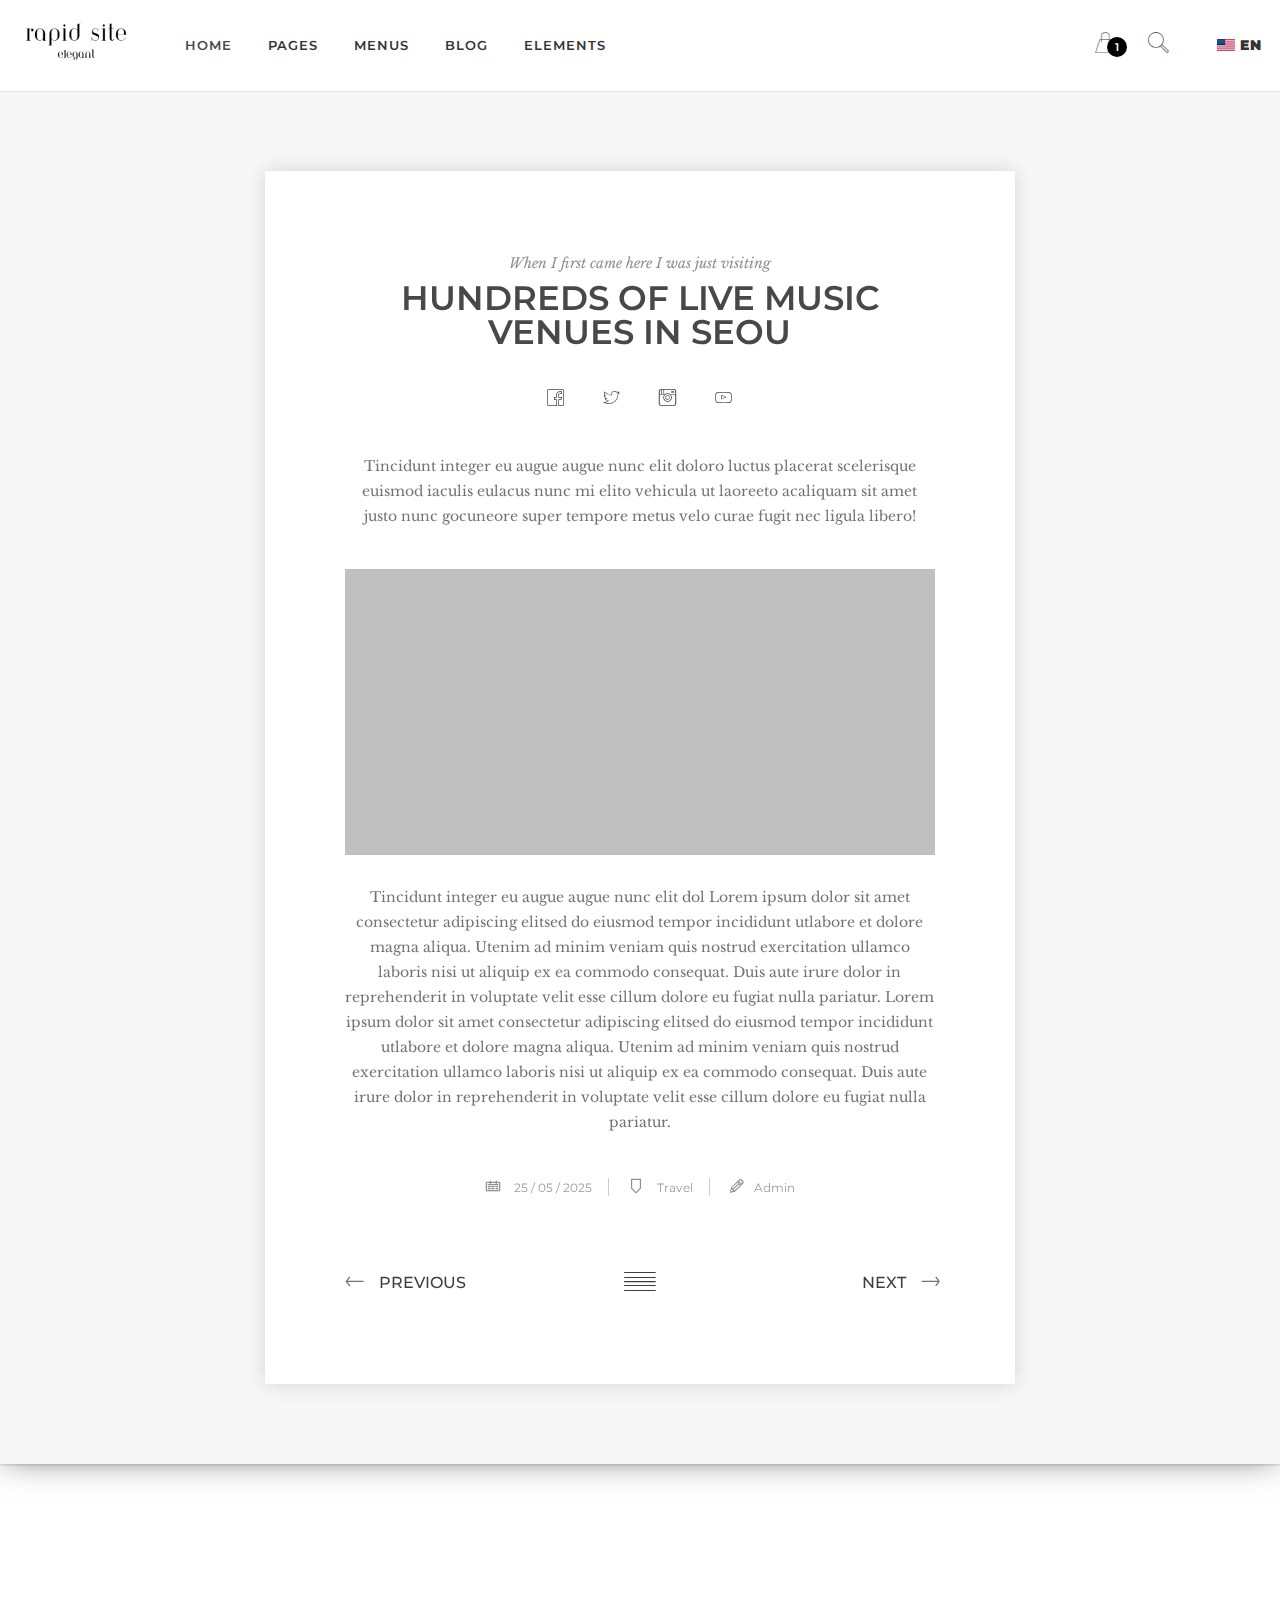
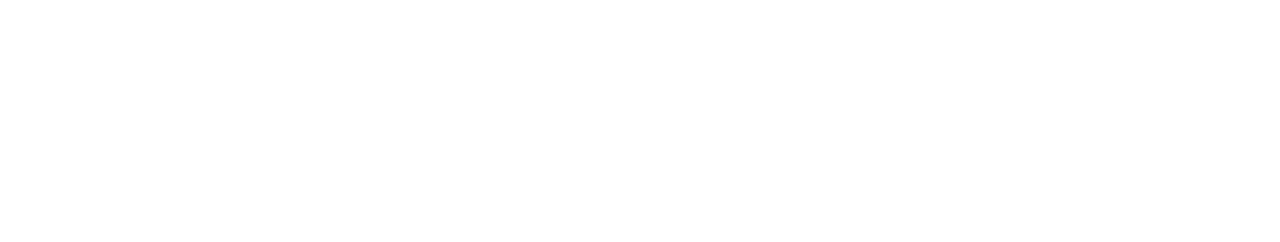
<file: pages/blog-single-3.html>
﻿<!DOCTYPE html>
<!--[if lt IE 10]> <html  lang="en" class="iex"> <![endif]-->
<!--[if (gt IE 10)|!(IE)]><!-->
<html lang="en">
<!--<![endif]-->
<head>
    <meta charset="utf-8">
    <meta http-equiv="X-UA-Compatible" content="IE=edge">
    <meta name="viewport" content="width=device-width, initial-scale=1">
    <title>Post | 3 | Gourmet</title>
    <meta name="description" content="Single post page of blog a Gourmet photography HTML template.">
    <script src="../scripts/jquery.min.js"></script>
    <link rel="stylesheet" href="../scripts/bootstrap/css/bootstrap.css">
    <script src="../scripts/script.js"></script>
    <link rel="stylesheet" href="../style.css">
    <link rel="stylesheet" href="../css/animations.css">
    <link rel="stylesheet" href="../css/components.css">
    <link rel="stylesheet" href='../scripts/php/contact-form.css'>
    <link rel="icon" href="../images/favicon.png">
    <link rel="stylesheet" href="../skin.css"><!-- Extra optional content header -->
</head>
<body class="post-single">
    <div id="preloader"></div>
    <div class="footer-parallax-container">
        <header class="fixed-top scroll-change wide-area" data-menu-anima="fade-in">
            <div class="navbar navbar-default mega-menu-fullwidth navbar-fixed-top" role="navigation">
                <div class="navbar navbar-main">
                    <div class="container">
                        <div class="navbar-header">
                            <button type="button" class="navbar-toggle">
                                <i class="fa fa-bars"></i>
                            </button>
                            <a class="navbar-brand" href="index.html">
                                <img class="logo-default scroll-hide" src="../images/logo-2.png" alt="logo" />
                                <img class="logo-default scroll-show" src="../images/logo-2.png" alt="logo" />
                                <img class="logo-retina" src="../images/logo-retina.png" alt="logo" />
                            </a>
                        </div>
                        <div class="collapse navbar-collapse">
                            <ul class="nav navbar-nav">
                                <li class="dropdown active">
                                    <a class="dropdown-toggle" data-toggle="dropdown" href="#">Home <span class="caret"></span></a>
                                    <div class="mega-menu dropdown-menu multi-level row">
                                        <div class="col">
                                            <ul class="fa-ul no-icons text-s">
                                                <li><a href="index-main.html">Main home</a></li>
                                                <li><a href="index-pizzeria.html">Pizzeria home</a></li>
                                                <li><a href="index-desserts.html">Desserts home</a></li>
                                                <li><a href="index-green.html">Green home</a></li>
                                                <li><a href="index-wine.html">Wine home</a></li>
                                            </ul>
                                        </div>
                                        <div class="col">
                                            <ul class="fa-ul no-icons text-s">
                                                <li><a href="index-bistro.html">Bistro home</a></li>
                                                <li><a href="index-retro.html">Retrò home</a></li>
                                                <li><a href="index-steakhouse.html">Steakhouse home</a></li>
                                                <li><a href="index-elegance.html">Elegance home</a></li>
                                                <li><a href="index-fast-food.html">Fast food home</a></li>
                                            </ul>
                                        </div>
                                    </div>
                                </li>
                                <li class="dropdown">
                                    <a class="dropdown-toggle" data-toggle="dropdown" href="#">Pages <span class="caret"></span></a>
                                    <div class="mega-menu dropdown-menu multi-level row bg-menu">
                                        <div class="col">
                                            <ul class="fa-ul no-icons text-s">
                                                <li><a href="about-1.html">About one</a></li>
                                                <li><a href="about-2.html">About two</a></li>
                                                <li><a href="about-3.html">About three</a></li>
                                                <li><a href="pricing.html">Pricing</a></li>
                                                <li><a href="careers.html">Careers</a></li>
                                                <li><a href="gallery-album.html">Gallery</a></li>
                                            </ul>
                                        </div>
                                        <div class="col">
                                            <ul class="fa-ul no-icons text-s">
                                                <li><a href="reservation-1.html">Reservation one</a></li>
                                                <li><a href="reservation-2.html">Reservation two</a></li>
                                                <li><a href="faq.html">Faq</a></li>
                                                <li><a href="history.html">History</a></li>
                                                <li><a href="team.html">Team</a></li>
                                                <li><a href="coming-soon.html">Coming soon</a></li>
                                            </ul>
                                        </div>
                                        <div class="col">
                                            <ul class="fa-ul no-icons text-s">
                                                <li><a href="services-1.html">Services one</a></li>
                                                <li><a href="services-2.html">Services two</a></li>
                                                <li><a href="event.html">Event page</a></li>
                                                <li><a href="contacts-1.html">Contacts one</a></li>
                                                <li><a href="contacts-2.html">Contacts two</a></li>
                                                <li><a href="contacts-3.html">Contacts three</a></li>
                                            </ul>
                                        </div>
                                    </div>
                                </li>
                                <li class="dropdown">
                                    <a href="#" class="dropdown-toggle" data-toggle="dropdown" role="button">Menus <span class="caret"></span></a>
                                    <ul class="dropdown-menu multi-level">
                                        <li>
                                            <a href="menu-list-1.html">List menu one</a>
                                        </li>
                                        <li>
                                            <a href="menu-list-2.html">List menu two</a>
                                        </li>
                                        <li>
                                            <a href="menu-albums.html">Albums menu</a>
                                        </li>
                                        <li>
                                            <a href="menu-pizza.html">Pizza menu</a>
                                        </li>
                                        <li>
                                            <a href="menu-grid.html">Grid menu</a>
                                        </li>
                                        <li>
                                            <a href="menu-classic.html">Classic menu</a>
                                        </li>
                                        <li>
                                            <a href="menu-slider.html">Slider menu</a>
                                        </li>
                                    </ul>
                                </li>
                                <li class="dropdown">
                                    <a href="#" class="dropdown-toggle" data-toggle="dropdown" role="button">Blog <span class="caret"></span></a>
                                    <ul class="dropdown-menu multi-level">
                                        <li><a href="blog-1.html">Standard</a></li>
                                        <li><a href="blog-2.html">Standard two</a></li>
                                        <li><a href="blog-grid.html">Grid blog</a></li>
                                        <li class="dropdown dropdown-submenu">
                                            <a href="#" class="dropdown-toggle" data-toggle="dropdown">Single post</a>
                                            <ul class="dropdown-menu">
                                                <li><a href="blog-single-1.html">Post one</a></li>
                                                <li><a href="blog-single-2.html">Post two</a></li>
                                                <li><a href="blog-single-3.html">Post three</a></li>
                                                <li><a href="blog-single-4.html">Post four</a></li>
                                            </ul>
                                        </li>
                                    </ul>
                                </li>
                                <li class="dropdown mega-dropdown mega-tabs">
                                    <a class="dropdown-toggle" data-toggle="dropdown" href="#">Elements <span class="caret"></span></a>
                                    <div class="mega-menu dropdown-menu multi-level row bg-menu">
                                        <div class="tab-box" data-tab-anima="fade-left">
                                            <ul class="nav nav-tabs">
                                                <li class="active"><a href="#">Components</a></li>
                                                <li><a href="#">Headers</a></li>
                                                <li><a href="#">Titles</a></li>
                                            </ul>
                                            <div class="panel active">
                                                <div class="col">
                                                    <ul class="fa-ul text-s">
                                                        <li><i class="fa-li im-posterous"></i> <a href="features/components/icons.html">Icons</a></li>
                                                        <li><i class="fa-li im-secound"></i> <a href="features/components/counters-countdown.html">Counters</a></li>
                                                        <li><i class="fa-li im-clock-back"></i> <a href="features/components/counters-countdown.html">Countdowns</a></li>
                                                        <li><i class="fa-li im-libra"></i> <a href="features/components/progress-bars.html">Progress bars</a></li>
                                                        <li><i class="fa-li im-arrow-refresh2"></i> <a href="features/components/progress-bars.html">Circle progress bars</a></li>
                                                        <li><i class="fa-li im-calendar-4"></i> <a href="features/components/timeline.html">Timeline</a></li>
                                                        <li><i class="fa-li im-arrow-outside"></i> <a href="features/containers/section-slider.html">Slider</a></li>
                                                    </ul>
                                                </div>
                                                <div class="col">
                                                    <ul class="fa-ul text-s">
                                                        <li><i class="fa-li im-hand-touch"></i> <a href="features/components/buttons.html">Buttons</a></li>
                                                        <li><i class="fa-li im-old-camera"></i> <a href="features/components/image-boxes.html">Image boxes</a></li>
                                                        <li><i class="fa-li im-old-camera"></i> <a href="features/components/image-boxes-advanced.html">Advanced image boxes</a></li>
                                                        <li><i class="fa-li im-id-2"></i> <a href="features/components/content-box.html">Content boxes</a></li>
                                                        <li><i class="fa-li im-facebook"></i> <a href="features/components/social-media.html">Social media</a></li>
                                                        <li><i class="fa-li im-numbering-list"></i> <a href="features/components/lists.html">Lists</a></li>
                                                        <li><i class="fa-li im-map2"></i> <a href="features/components/maps.html">Google maps</a></li>
                                                    </ul>
                                                </div>
                                                <div class="col">
                                                    <ul class="fa-ul text-s">
                                                        <li><i class="fa-li im-split-horizontal2window"></i> <a href="features/components/tables.html">Advanced table</a></li>
                                                        <li><i class="fa-li im-maximize"></i> <a href="features/containers/lightbox.html">Lightbox and popups</a></li>
                                                        <li><i class="fa-li im-arrow-outside"></i> <a href="features/containers/sliders.html">Sliders and carousels</a></li>
                                                        <li><i class="fa-li im-scroll-fast"></i> <a href="features/containers/scroll-box-collapse.html">Scroll box</a></li>
                                                        <li><i class="fa-li im-download-2"></i> <a href="features/containers/scroll-box-collapse.html">Collapse box</a></li>
                                                        <li><i class="fa-li im-new-tab"></i> <a href="features/containers/tabs.html">Tabs</a></li>
                                                        <li><i class="fa-li im-new-tab"></i> <a href="features/containers/accordions.html">Accordions</a></li>
                                                    </ul>
                                                </div>
                                                <div class="col">
                                                    <ul class="fa-ul text-s">
                                                        <li><i class="fa-li im-speach-bubbles"></i> <a href="features/components/php-contact-form.html">Contact form</a></li>
                                                        <li><i class="fa-li im-go-bottom"></i> <a href="features/footers/footer-parallax.html">Footer parallax</a></li>
                                                        <li><i class="fa-li im-go-bottom"></i> <a href="features/footers/footer-minimal.html">Footer minimal</a></li>
                                                        <li><i class="fa-li im-go-bottom"></i> <a href="features/footers/footer-base.html">Footer base</a></li>
                                                        <li><i class="fa-li im-bold-text"></i> <a href="features/components/typography.html">Typography</a></li>
                                                        <li><i class="fa-li im-split-foursquarewindow"></i> <a href="features/containers/list-grid.html">Grid</a></li>
                                                        <li><i class="fa-li im-split-foursquarewindow"></i> <a href="features/containers/list-masonry.html">Masonry</a></li>
                                                    </ul>
                                                </div>
                                                <div class="col">
                                                    <ul class="fa-ul text-s">
                                                        <li><i class="fa-li im-panorama"></i> <a href="features/containers/section-background-image.html">Background image</a></li>
                                                        <li><i class="fa-li im-panorama"></i> <a href="features/containers/section-background-image-parallax.html">Background parallax</a></li>
                                                        <li><i class="fa-li im-film-strip"></i> <a href="features/containers/section-background-video.html">Background video</a></li>
                                                        <li><i class="fa-li im-clouds"></i> <a href="features/containers/section-animations.html">Bg animations</a></li>
                                                        <li><i class="fa-li im-clouds"></i> <a href="features/containers/section-animations-parallax.html">Bg animations parallax</a></li>
                                                    </ul>
                                                </div>
                                            </div>
                                            <div class="panel">
                                                <div class="col">
                                                    <ul class="fa-ul text-s">
                                                        <li><i class="fa-li im-road"></i> <a href="features/menus/menu-classic.html">Menu classic</a></li>
                                                        <li><i class="fa-li im-road"></i> <a href="features/menus/menu-classic-transparent.html">Menu classic transparent</a></li>
                                                        <li><i class="fa-li im-road"></i> <a href="features/menus/menu-big-logo.html">Menu big logo</a></li>
                                                        <li><i class="fa-li im-road"></i> <a href="features/menus/menu-subline.html">Menu subline</a></li>
                                                        <li><i class="fa-li im-road"></i> <a href="features/menus/menu-subtitle.html">Menu subtitle</a></li>
                                                    </ul>
                                                </div>
                                                <div class="col">
                                                    <ul class="fa-ul text-s">
                                                        <li><i class="fa-li im-road"></i> <a href="features/menus/menu-middle-logo.html">Menu middle logo</a></li>
                                                        <li><i class="fa-li im-road"></i> <a href="features/menus/menu-middle-logo-top.html">Menu middle logo top</a></li>
                                                        <li><i class="fa-li im-road"></i> <a href="features/menus/menu-middle-box.html">Menu middle box</a></li>
                                                        <li><i class="fa-li im-road"></i> <a href="features/menus/menu-icons.html">Menu icons</a></li>
                                                        <li><i class="fa-li im-road"></i> <a href="features/menus/menu-icons-top.html">Menu icons top</a></li>
                                                    </ul>
                                                </div>
                                                <div class="col">
                                                    <ul class="fa-ul text-s">
                                                        <li><i class="fa-li im-road-2"></i> <a href="features/menus/menu-side.html">Side classic</a></li>
                                                        <li><i class="fa-li im-road-2"></i> <a href="features/menus/menu-side-lateral.html">Side lateral</a></li>
                                                        <li><i class="fa-li im-road-2"></i> <a href="features/menus/menu-side-simple.html">Side simple</a></li>
                                                    </ul>
                                                </div>
                                            </div>
                                            <div class="panel">
                                                <div class="col">
                                                    <ul class="fa-ul text-s">
                                                        <li><i class="fa-li im-old-camera"></i> <a href="features/titles/template-title-image.html">Image background</a></li>
                                                        <li><i class="fa-li im-old-camera"></i> <a href="features/titles/template-title-image-fullscreen.html">Image full-screen</a></li>
                                                        <li><i class="fa-li im-old-camera"></i> <a href="features/titles/template-title-image-fullscreen-parallax.html">Image full-screen parallax</a></li>
                                                        <li><i class="fa-li im-old-camera"></i> <a href="features/titles/template-title-image-parallax.html">Image parallax</a></li>
                                                        <li><i class="fa-li im-old-camera"></i> <a href="features/titles/template-title-image-parallax-ken-burn.html">Image parallax ken-burn</a></li>
                                                    </ul>
                                                </div>
                                                <div class="col">
                                                    <ul class="fa-ul text-s">
                                                        <li><i class="fa-li im-film-board"></i> <a href="features/titles/template-title-video-mp4.html">Video background MP4</a></li>
                                                        <li><i class="fa-li im-film-board"></i> <a href="features/titles/template-title-video-youtube.html">Video background Youtube</a></li>
                                                        <li><i class="fa-li im-film-board"></i> <a href="features/titles/template-title-video-fullscreen.html">Video full-screen</a></li>
                                                        <li><i class="fa-li im-film-board"></i> <a href="features/titles/template-title-video-fullscreen-parallax.html">Video full-screen parallax</a></li>
                                                        <li><i class="fa-li im-film-board"></i> <a href="features/titles/template-title-video-parallax.html">Video parallax</a></li>
                                                    </ul>
                                                </div>
                                                <div class="col">
                                                    <ul class="fa-ul text-s">
                                                        <li><i class="fa-li im-panorama"></i> <a href="features/titles/template-title-base-1.html">Title base 1</a></li>
                                                        <li><i class="fa-li im-panorama"></i> <a href="features/titles/template-title-base-2.html">Title base 2</a></li>
                                                        <li><i class="fa-li im-panorama"></i> <a href="features/titles/template-title-bootstrap.html">Title bootstrap</a></li>
                                                        <li><i class="fa-li im-clouds"></i> <a href="features/titles/template-title-animation.html">Animation background</a></li>
                                                        <li><i class="fa-li im-clouds"></i> <a href="features/titles/template-title-animation-parallax.html">Animation parallax</a></li>
                                                    </ul>
                                                </div>
                                                <div class="col">
                                                    <ul class="fa-ul text-s">
                                                        <li><i class="fa-li im-arrow-outside"></i> <a href="features/titles/template-title-slider.html">Slider background</a></li>
                                                        <li><i class="fa-li im-arrow-outside"></i> <a href="features/titles/template-title-slider-fullscreen.html">Slider full-screen</a></li>
                                                        <li><i class="fa-li im-arrow-outside"></i> <a href="features/titles/template-title-slider-fullscreen-parallax.html">Slider full-screen parallax</a></li>
                                                        <li><i class="fa-li im-arrow-outside"></i> <a href="features/titles/template-title-slider-parallax.html">Slider parallax</a></li>
                                                    </ul>
                                                </div>
                                            </div>
                                        </div>
                                    </div>
                                </li>
                            </ul>
                            <div class="nav navbar-nav navbar-right">
                                <div class="shop-menu-cnt">
                                    <i class="fa fa-shopping-cart"><span class="cart-count">1</span></i>
                                    <div class="shop-menu">
                                        <ul class="shop-cart">
                                            <li class="cart-item">
                                                <img src="../images/gallery/pizza-1.jpg" alt="">
                                                <div class="cart-content">
                                                    <h5>Wood Airplain</h5>
                                                    <span class="cart-quantity">
                                                        1 x 299.00$
                                                    </span>
                                                </div>
                                            </li>
                                        </ul>
                                        <p class="cart-total">
                                            Subtotal: <span>$299.00</span>
                                        </p>
                                        <p class="cart-buttons">
                                            <a href="#" class="btn btn-xs cart-view">View Cart</a>
                                            <a href="#" class="btn btn-xs cart-checkout">Checkout</a>
                                        </p>
                                    </div>
                                </div>
                                <div class="search-box-menu">
                                    <div class="search-box scrolldown">
                                        <input type="text" class="form-control" placeholder="Search for...">
                                    </div>
                                    <button type="button" class="btn btn-default btn-search">
                                        <span class="fa fa-search"></span>
                                    </button>
                                </div>
                                <ul class="nav navbar-nav lan-menu">
                                    <li class="dropdown">
                                        <a href="#" class="dropdown-toggle" data-toggle="dropdown" role="button"><img src="../images/en.png" alt="" />En<span class="caret"></span></a>
                                        <ul class="dropdown-menu">
                                            <li><a href="#"><img src="../images/it.png" alt="" />IT</a></li>
                                        </ul>
                                    </li>
                                </ul>
                            </div>
                        </div>
                    </div>
                </div>
            </div>
        </header>
        <div class="section-bg-color">
            <div class="container content">
                <div class="row">
                    <div class="col-md-8 col-center boxed-inverse shadow-2 big-padding text-center">
                        <div class="title-base">
                            <hr />
                            <h2>Hundreds of live music venues in Seou</h2>
                            <p>When I first came here I was just visiting</p>
                        </div>
                        <div class="btn-group social-group btn-group-icons">
                            <a target="_blank" href="#" data-social="share-facebook"><i class="im-facebook"></i></a>
                            <a target="_blank" href="#" data-social="share-twitter"><i class="im-twitter"></i></a>
                            <a target="_blank" href="#" data-social="share-google"><i class="im-instagram"></i></a>
                            <a target="_blank" href="#" data-social="share-linkedin"><i class="im-youtube"></i></a>
                        </div>
                        <hr class="space m" />
                        <p>
                            Tincidunt integer eu augue augue nunc elit doloro luctus placerat scelerisque euismod
                            iaculis eulacus nunc mi elito vehicula ut laoreeto acaliquam sit amet justo nunc gocuneore super tempore metus velo curae fugit nec ligula libero!
                        </p>
                        <hr class="space m" />
                        <img src="../images/gallery/food-11.jpg" alt="">
                        <hr class="space m" />
                        <p>
                            Tincidunt integer eu augue augue nunc elit dol Lorem ipsum dolor sit amet consectetur adipiscing elitsed do eiusmod tempor incididunt utlabore et dolore magna aliqua.
                            Utenim ad minim veniam quis nostrud exercitation ullamco laboris nisi ut aliquip ex ea commodo consequat. Duis aute irure dolor in reprehenderit
                            in voluptate velit esse cillum dolore eu fugiat nulla pariatur. Lorem ipsum dolor sit amet consectetur adipiscing elitsed do eiusmod tempor incididunt utlabore et dolore magna aliqua.
                            Utenim ad minim veniam quis nostrud exercitation ullamco laboris nisi ut aliquip ex ea commodo consequat. Duis aute irure dolor in reprehenderit
                            in voluptate velit esse cillum dolore eu fugiat nulla pariatur.
                        </p>
                        <hr class="space m" />
                        <div class="tag-row">
                            <span><i class="fa fa-calendar"></i> <a href="#">25 / 05 / 2025</a></span>
                            <span><i class="fa fa-bookmark"></i> <a href="#">Travel</a></span>
                            <span><i class="fa fa-pencil"></i><a href="#">Admin</a></span>
                        </div>
                        <hr class="space" />
                        <div class="row porfolio-bar">
                            <div class="col-md-2">
                                <div class="icon-box" data-anima="scale-up" data-trigger="hover">
                                    <i class="fa fa-arrow-left text-m"></i><label class="text-s"><a href="#">PREVIOUS</a></label>
                                </div>
                            </div>
                            <div class="col-md-8 text-center">
                                <a href="#" data-anima="scale-up" data-trigger="hover"><i class="fa fa-th anima"></i></a>
                            </div>
                            <div class="col-md-2 text-right">
                                <div class="icon-box icon-box-right" data-anima="scale-up" data-trigger="hover">
                                    <label class="text-s"><a href="#">NEXT</a></label><i class="fa fa-arrow-right text-m"></i>
                                </div>
                            </div>
                        </div>
                    </div>
                </div>
            </div>
        </div>
    </div>
    <i class="scroll-top scroll-top-mobile show fa fa-sort-asc"></i>
    <footer class="footer-base footer-parallax bg-white">
        <div class="content">
            <div class="container">
                <div class="row">
                    <div class="col-md-3"></div>
                    <div class="col-md-6 footer-center">
                        <hr class="space s" />
                        <img width="180" src="../images/logo-2.png" alt="" />
                        <hr class="space m" />
                        <p>
                            We don't care if we're doing haute cuisine or burgers and pizza.<br />We just do it right. Always.
                        </p>
                        <hr class="space s" />
                        <div class="btn-group social-group btn-group-icons">
                            <a target="_blank" href="#" data-social="share-facebook"><i class="fa fa-facebook"></i></a>
                            <a target="_blank" href="#" data-social="share-twitter"><i class="fa fa-twitter"></i></a>
                            <a target="_blank" href="#" data-social="share-google"><i class="fa fa-instagram"></i></a>
                            <a target="_blank" href="#" data-social="share-linkedin"><i class="fa fa-youtube"></i></a>
                        </div>
                    </div>
                    <div class="col-md-3"></div>
                </div>
            </div>
            <div class="row copy-row">
                <div class="col-md-12 copy-text">
                    © 2017 Gourmet - info@restaurant.com - +02 123458992 - Wall Street Avenue 502, New York - Restaurant Template Handmade by <a href="http://schiocco.io/">schiocco.io</a>
                </div>
            </div>
        </div>
        <link rel="stylesheet" href="../scripts/iconsmind/line-icons.min.css">
        <script async src="../scripts/bootstrap/js/bootstrap.min.js"></script>
        <script src="../scripts/imagesloaded.min.js"></script>
        <script src='../scripts/jquery.tab-accordion.js'></script>
        <script src='../scripts/smooth.scroll.min.js'></script>
    </footer>
</body>
</html>
</file>
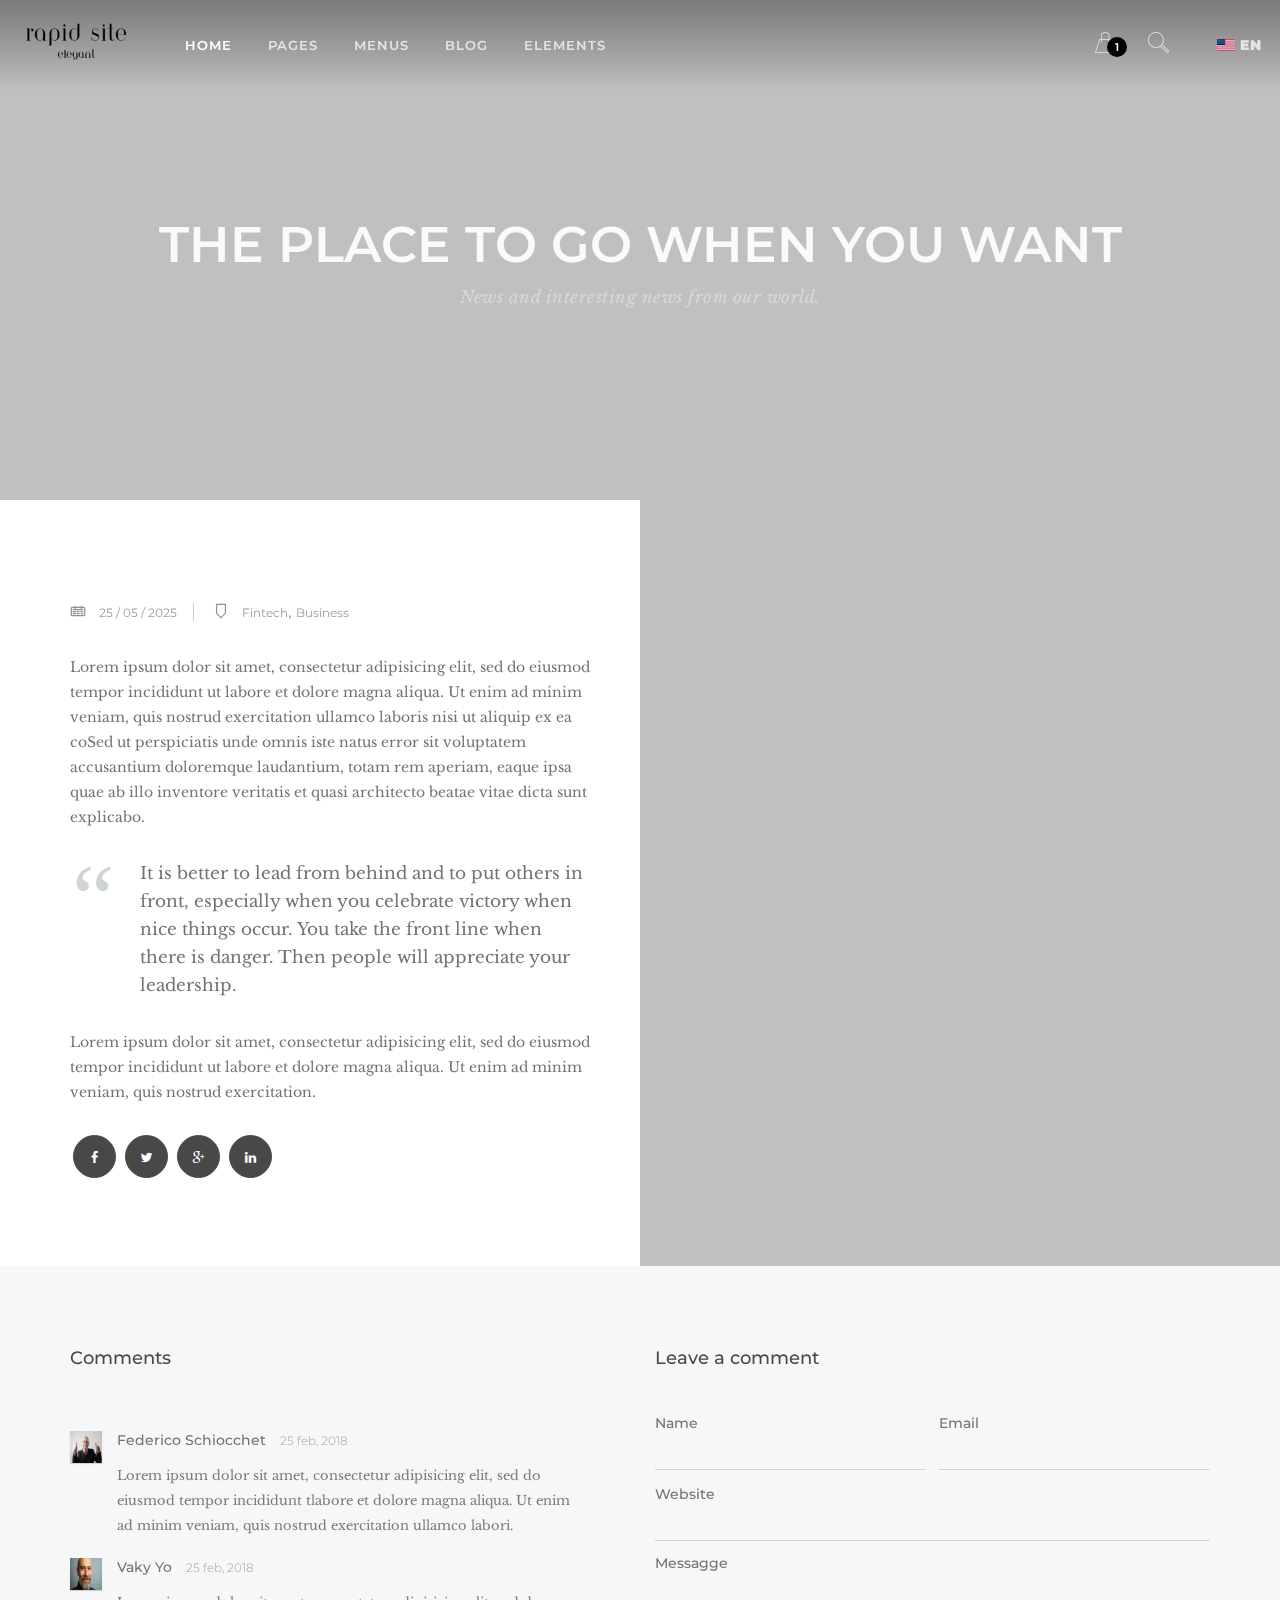
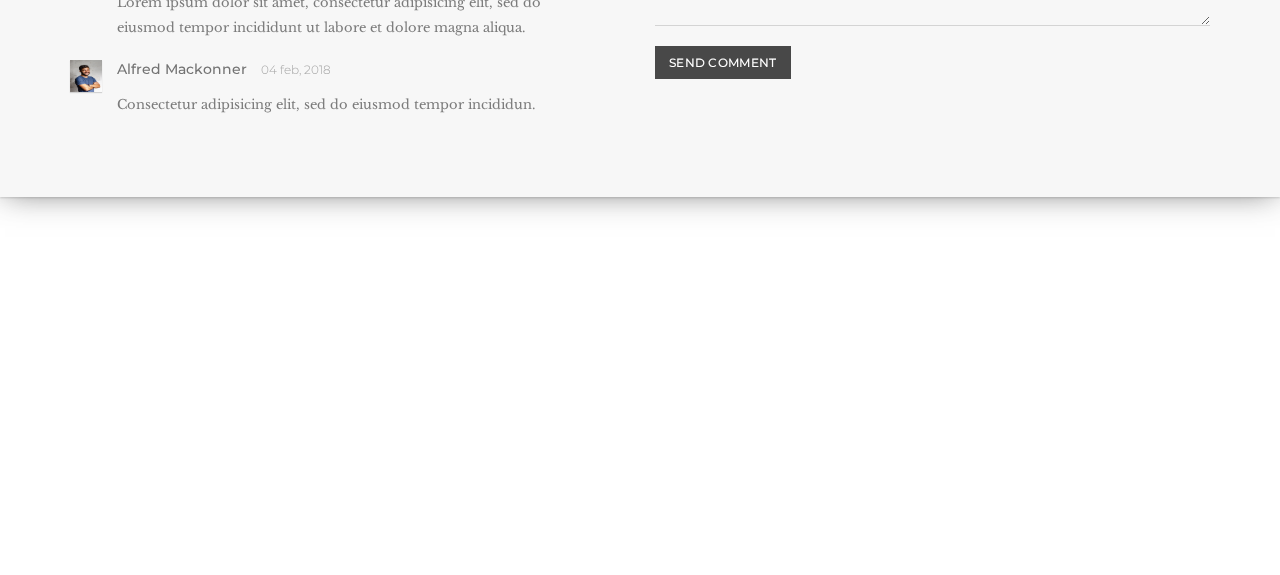
<file: pages/blog-single-4.html>
﻿<!DOCTYPE html>
<!--[if lt IE 10]> <html  lang="en" class="iex"> <![endif]-->
<!--[if (gt IE 10)|!(IE)]><!-->
<html lang="en">
<!--<![endif]-->
<head>
    <meta charset="utf-8">
    <meta http-equiv="X-UA-Compatible" content="IE=edge">
    <meta name="viewport" content="width=device-width, initial-scale=1">
    <title>Post | 4 | Gourmet</title>
    <meta name="description" content="Single post of blog template, ready page in HTML.">
    <script src="../scripts/jquery.min.js"></script>
    <link rel="stylesheet" href="../scripts/bootstrap/css/bootstrap.css">
    <script src="../scripts/script.js"></script>
    <link rel="stylesheet" href="../style.css">
    <link rel="stylesheet" href="../css/animations.css">
    <link rel="stylesheet" href='../css/components.css'>
    <link rel="stylesheet" href='../scripts/php/contact-form.css'>
    <link rel="icon" href="../images/favicon.png">
    <link rel="stylesheet" href="../skin.css"><!-- Extra optional content header -->
</head>
<body>
    <div id="preloader"></div>
    <div class="footer-parallax-container">
        <header class="fixed-top bg-transparent menu-transparent scroll-change wide-area" data-menu-anima="fade-in">
            <div class="navbar navbar-default mega-menu-fullwidth navbar-fixed-top" role="navigation">
                <div class="navbar navbar-main">
                    <div class="container">
                        <div class="navbar-header">
                            <button type="button" class="navbar-toggle">
                                <i class="fa fa-bars"></i>
                            </button>
                            <a class="navbar-brand" href="index.html">
                                <img class="logo-default scroll-hide" src="../images/logo.png" alt="logo" />
                                <img class="logo-default scroll-show" src="../images/logo-2.png" alt="logo" />
                                <img class="logo-retina" src="../images/logo-retina.png" alt="logo" />
                            </a>
                        </div>
                        <div class="collapse navbar-collapse">
                            <ul class="nav navbar-nav">
                                <li class="dropdown active">
                                    <a class="dropdown-toggle" data-toggle="dropdown" href="#">Home <span class="caret"></span></a>
                                    <div class="mega-menu dropdown-menu multi-level row">
                                        <div class="col">
                                            <ul class="fa-ul no-icons text-s">
                                                <li><a href="index-main.html">Main home</a></li>
                                                <li><a href="index-pizzeria.html">Pizzeria home</a></li>
                                                <li><a href="index-desserts.html">Desserts home</a></li>
                                                <li><a href="index-green.html">Green home</a></li>
                                                <li><a href="index-wine.html">Wine home</a></li>
                                            </ul>
                                        </div>
                                        <div class="col">
                                            <ul class="fa-ul no-icons text-s">
                                                <li><a href="index-bistro.html">Bistro home</a></li>
                                                <li><a href="index-retro.html">Retrò home</a></li>
                                                <li><a href="index-steakhouse.html">Steakhouse home</a></li>
                                                <li><a href="index-elegance.html">Elegance home</a></li>
                                                <li><a href="index-fast-food.html">Fast food home</a></li>
                                            </ul>
                                        </div>
                                    </div>
                                </li>
                                <li class="dropdown">
                                    <a class="dropdown-toggle" data-toggle="dropdown" href="#">Pages <span class="caret"></span></a>
                                    <div class="mega-menu dropdown-menu multi-level row bg-menu">
                                        <div class="col">
                                            <ul class="fa-ul no-icons text-s">
                                                <li><a href="about-1.html">About one</a></li>
                                                <li><a href="about-2.html">About two</a></li>
                                                <li><a href="about-3.html">About three</a></li>
                                                <li><a href="pricing.html">Pricing</a></li>
                                                <li><a href="careers.html">Careers</a></li>
                                                <li><a href="gallery-album.html">Gallery</a></li>
                                            </ul>
                                        </div>
                                        <div class="col">
                                            <ul class="fa-ul no-icons text-s">
                                                <li><a href="reservation-1.html">Reservation one</a></li>
                                                <li><a href="reservation-2.html">Reservation two</a></li>
                                                <li><a href="faq.html">Faq</a></li>
                                                <li><a href="history.html">History</a></li>
                                                <li><a href="team.html">Team</a></li>
                                                <li><a href="coming-soon.html">Coming soon</a></li>
                                            </ul>
                                        </div>
                                        <div class="col">
                                            <ul class="fa-ul no-icons text-s">
                                                <li><a href="services-1.html">Services one</a></li>
                                                <li><a href="services-2.html">Services two</a></li>
                                                <li><a href="event.html">Event page</a></li>
                                                <li><a href="contacts-1.html">Contacts one</a></li>
                                                <li><a href="contacts-2.html">Contacts two</a></li>
                                                <li><a href="contacts-3.html">Contacts three</a></li>
                                            </ul>
                                        </div>
                                    </div>
                                </li>
                                <li class="dropdown">
                                    <a href="#" class="dropdown-toggle" data-toggle="dropdown" role="button">Menus <span class="caret"></span></a>
                                    <ul class="dropdown-menu multi-level">
                                        <li>
                                            <a href="menu-list-1.html">List menu one</a>
                                        </li>
                                        <li>
                                            <a href="menu-list-2.html">List menu two</a>
                                        </li>
                                        <li>
                                            <a href="menu-albums.html">Albums menu</a>
                                        </li>
                                        <li>
                                            <a href="menu-pizza.html">Pizza menu</a>
                                        </li>
                                        <li>
                                            <a href="menu-grid.html">Grid menu</a>
                                        </li>
                                        <li>
                                            <a href="menu-classic.html">Classic menu</a>
                                        </li>
                                        <li>
                                            <a href="menu-slider.html">Slider menu</a>
                                        </li>
                                    </ul>
                                </li>
                                <li class="dropdown">
                                    <a href="#" class="dropdown-toggle" data-toggle="dropdown" role="button">Blog <span class="caret"></span></a>
                                    <ul class="dropdown-menu multi-level">
                                        <li><a href="blog-1.html">Standard</a></li>
                                        <li><a href="blog-2.html">Standard two</a></li>
                                        <li><a href="blog-grid.html">Grid blog</a></li>
                                        <li class="dropdown dropdown-submenu">
                                            <a href="#" class="dropdown-toggle" data-toggle="dropdown">Single post</a>
                                            <ul class="dropdown-menu">
                                                <li><a href="blog-single-1.html">Post one</a></li>
                                                <li><a href="blog-single-2.html">Post two</a></li>
                                                <li><a href="blog-single-3.html">Post three</a></li>
                                                <li><a href="blog-single-4.html">Post four</a></li>
                                            </ul>
                                        </li>
                                    </ul>
                                </li>
                                <li class="dropdown mega-dropdown mega-tabs">
                                    <a class="dropdown-toggle" data-toggle="dropdown" href="#">Elements <span class="caret"></span></a>
                                    <div class="mega-menu dropdown-menu multi-level row bg-menu">
                                        <div class="tab-box" data-tab-anima="fade-left">
                                            <ul class="nav nav-tabs">
                                                <li class="active"><a href="#">Components</a></li>
                                                <li><a href="#">Headers</a></li>
                                                <li><a href="#">Titles</a></li>
                                            </ul>
                                            <div class="panel active">
                                                <div class="col">
                                                    <ul class="fa-ul text-s">
                                                        <li><i class="fa-li im-posterous"></i> <a href="features/components/icons.html">Icons</a></li>
                                                        <li><i class="fa-li im-secound"></i> <a href="features/components/counters-countdown.html">Counters</a></li>
                                                        <li><i class="fa-li im-clock-back"></i> <a href="features/components/counters-countdown.html">Countdowns</a></li>
                                                        <li><i class="fa-li im-libra"></i> <a href="features/components/progress-bars.html">Progress bars</a></li>
                                                        <li><i class="fa-li im-arrow-refresh2"></i> <a href="features/components/progress-bars.html">Circle progress bars</a></li>
                                                        <li><i class="fa-li im-calendar-4"></i> <a href="features/components/timeline.html">Timeline</a></li>
                                                        <li><i class="fa-li im-arrow-outside"></i> <a href="features/containers/section-slider.html">Slider</a></li>
                                                    </ul>
                                                </div>
                                                <div class="col">
                                                    <ul class="fa-ul text-s">
                                                        <li><i class="fa-li im-hand-touch"></i> <a href="features/components/buttons.html">Buttons</a></li>
                                                        <li><i class="fa-li im-old-camera"></i> <a href="features/components/image-boxes.html">Image boxes</a></li>
                                                        <li><i class="fa-li im-old-camera"></i> <a href="features/components/image-boxes-advanced.html">Advanced image boxes</a></li>
                                                        <li><i class="fa-li im-id-2"></i> <a href="features/components/content-box.html">Content boxes</a></li>
                                                        <li><i class="fa-li im-facebook"></i> <a href="features/components/social-media.html">Social media</a></li>
                                                        <li><i class="fa-li im-numbering-list"></i> <a href="features/components/lists.html">Lists</a></li>
                                                        <li><i class="fa-li im-map2"></i> <a href="features/components/maps.html">Google maps</a></li>
                                                    </ul>
                                                </div>
                                                <div class="col">
                                                    <ul class="fa-ul text-s">
                                                        <li><i class="fa-li im-split-horizontal2window"></i> <a href="features/components/tables.html">Advanced table</a></li>
                                                        <li><i class="fa-li im-maximize"></i> <a href="features/containers/lightbox.html">Lightbox and popups</a></li>
                                                        <li><i class="fa-li im-arrow-outside"></i> <a href="features/containers/sliders.html">Sliders and carousels</a></li>
                                                        <li><i class="fa-li im-scroll-fast"></i> <a href="features/containers/scroll-box-collapse.html">Scroll box</a></li>
                                                        <li><i class="fa-li im-download-2"></i> <a href="features/containers/scroll-box-collapse.html">Collapse box</a></li>
                                                        <li><i class="fa-li im-new-tab"></i> <a href="features/containers/tabs.html">Tabs</a></li>
                                                        <li><i class="fa-li im-new-tab"></i> <a href="features/containers/accordions.html">Accordions</a></li>
                                                    </ul>
                                                </div>
                                                <div class="col">
                                                    <ul class="fa-ul text-s">
                                                        <li><i class="fa-li im-speach-bubbles"></i> <a href="features/components/php-contact-form.html">Contact form</a></li>
                                                        <li><i class="fa-li im-go-bottom"></i> <a href="features/footers/footer-parallax.html">Footer parallax</a></li>
                                                        <li><i class="fa-li im-go-bottom"></i> <a href="features/footers/footer-minimal.html">Footer minimal</a></li>
                                                        <li><i class="fa-li im-go-bottom"></i> <a href="features/footers/footer-base.html">Footer base</a></li>
                                                        <li><i class="fa-li im-bold-text"></i> <a href="features/components/typography.html">Typography</a></li>
                                                        <li><i class="fa-li im-split-foursquarewindow"></i> <a href="features/containers/list-grid.html">Grid</a></li>
                                                        <li><i class="fa-li im-split-foursquarewindow"></i> <a href="features/containers/list-masonry.html">Masonry</a></li>
                                                    </ul>
                                                </div>
                                                <div class="col">
                                                    <ul class="fa-ul text-s">
                                                        <li><i class="fa-li im-panorama"></i> <a href="features/containers/section-background-image.html">Background image</a></li>
                                                        <li><i class="fa-li im-panorama"></i> <a href="features/containers/section-background-image-parallax.html">Background parallax</a></li>
                                                        <li><i class="fa-li im-film-strip"></i> <a href="features/containers/section-background-video.html">Background video</a></li>
                                                        <li><i class="fa-li im-clouds"></i> <a href="features/containers/section-animations.html">Bg animations</a></li>
                                                        <li><i class="fa-li im-clouds"></i> <a href="features/containers/section-animations-parallax.html">Bg animations parallax</a></li>
                                                    </ul>
                                                </div>
                                            </div>
                                            <div class="panel">
                                                <div class="col">
                                                    <ul class="fa-ul text-s">
                                                        <li><i class="fa-li im-road"></i> <a href="features/menus/menu-classic.html">Menu classic</a></li>
                                                        <li><i class="fa-li im-road"></i> <a href="features/menus/menu-classic-transparent.html">Menu classic transparent</a></li>
                                                        <li><i class="fa-li im-road"></i> <a href="features/menus/menu-big-logo.html">Menu big logo</a></li>
                                                        <li><i class="fa-li im-road"></i> <a href="features/menus/menu-subline.html">Menu subline</a></li>
                                                        <li><i class="fa-li im-road"></i> <a href="features/menus/menu-subtitle.html">Menu subtitle</a></li>
                                                    </ul>
                                                </div>
                                                <div class="col">
                                                    <ul class="fa-ul text-s">
                                                        <li><i class="fa-li im-road"></i> <a href="features/menus/menu-middle-logo.html">Menu middle logo</a></li>
                                                        <li><i class="fa-li im-road"></i> <a href="features/menus/menu-middle-logo-top.html">Menu middle logo top</a></li>
                                                        <li><i class="fa-li im-road"></i> <a href="features/menus/menu-middle-box.html">Menu middle box</a></li>
                                                        <li><i class="fa-li im-road"></i> <a href="features/menus/menu-icons.html">Menu icons</a></li>
                                                        <li><i class="fa-li im-road"></i> <a href="features/menus/menu-icons-top.html">Menu icons top</a></li>
                                                    </ul>
                                                </div>
                                                <div class="col">
                                                    <ul class="fa-ul text-s">
                                                        <li><i class="fa-li im-road-2"></i> <a href="features/menus/menu-side.html">Side classic</a></li>
                                                        <li><i class="fa-li im-road-2"></i> <a href="features/menus/menu-side-lateral.html">Side lateral</a></li>
                                                        <li><i class="fa-li im-road-2"></i> <a href="features/menus/menu-side-simple.html">Side simple</a></li>
                                                    </ul>
                                                </div>
                                            </div>
                                            <div class="panel">
                                                <div class="col">
                                                    <ul class="fa-ul text-s">
                                                        <li><i class="fa-li im-old-camera"></i> <a href="features/titles/template-title-image.html">Image background</a></li>
                                                        <li><i class="fa-li im-old-camera"></i> <a href="features/titles/template-title-image-fullscreen.html">Image full-screen</a></li>
                                                        <li><i class="fa-li im-old-camera"></i> <a href="features/titles/template-title-image-fullscreen-parallax.html">Image full-screen parallax</a></li>
                                                        <li><i class="fa-li im-old-camera"></i> <a href="features/titles/template-title-image-parallax.html">Image parallax</a></li>
                                                        <li><i class="fa-li im-old-camera"></i> <a href="features/titles/template-title-image-parallax-ken-burn.html">Image parallax ken-burn</a></li>
                                                    </ul>
                                                </div>
                                                <div class="col">
                                                    <ul class="fa-ul text-s">
                                                        <li><i class="fa-li im-film-board"></i> <a href="features/titles/template-title-video-mp4.html">Video background MP4</a></li>
                                                        <li><i class="fa-li im-film-board"></i> <a href="features/titles/template-title-video-youtube.html">Video background Youtube</a></li>
                                                        <li><i class="fa-li im-film-board"></i> <a href="features/titles/template-title-video-fullscreen.html">Video full-screen</a></li>
                                                        <li><i class="fa-li im-film-board"></i> <a href="features/titles/template-title-video-fullscreen-parallax.html">Video full-screen parallax</a></li>
                                                        <li><i class="fa-li im-film-board"></i> <a href="features/titles/template-title-video-parallax.html">Video parallax</a></li>
                                                    </ul>
                                                </div>
                                                <div class="col">
                                                    <ul class="fa-ul text-s">
                                                        <li><i class="fa-li im-panorama"></i> <a href="features/titles/template-title-base-1.html">Title base 1</a></li>
                                                        <li><i class="fa-li im-panorama"></i> <a href="features/titles/template-title-base-2.html">Title base 2</a></li>
                                                        <li><i class="fa-li im-panorama"></i> <a href="features/titles/template-title-bootstrap.html">Title bootstrap</a></li>
                                                        <li><i class="fa-li im-clouds"></i> <a href="features/titles/template-title-animation.html">Animation background</a></li>
                                                        <li><i class="fa-li im-clouds"></i> <a href="features/titles/template-title-animation-parallax.html">Animation parallax</a></li>
                                                    </ul>
                                                </div>
                                                <div class="col">
                                                    <ul class="fa-ul text-s">
                                                        <li><i class="fa-li im-arrow-outside"></i> <a href="features/titles/template-title-slider.html">Slider background</a></li>
                                                        <li><i class="fa-li im-arrow-outside"></i> <a href="features/titles/template-title-slider-fullscreen.html">Slider full-screen</a></li>
                                                        <li><i class="fa-li im-arrow-outside"></i> <a href="features/titles/template-title-slider-fullscreen-parallax.html">Slider full-screen parallax</a></li>
                                                        <li><i class="fa-li im-arrow-outside"></i> <a href="features/titles/template-title-slider-parallax.html">Slider parallax</a></li>
                                                    </ul>
                                                </div>
                                            </div>
                                        </div>
                                    </div>
                                </li>
                            </ul>
                            <div class="nav navbar-nav navbar-right">
                                <div class="shop-menu-cnt">
                                    <i class="fa fa-shopping-cart"><span class="cart-count">1</span></i>
                                    <div class="shop-menu">
                                        <ul class="shop-cart">
                                            <li class="cart-item">
                                                <img src="../images/gallery/pizza-1.jpg" alt="">
                                                <div class="cart-content">
                                                    <h5>Wood Airplain</h5>
                                                    <span class="cart-quantity">
                                                        1 x 299.00$
                                                    </span>
                                                </div>
                                            </li>
                                        </ul>
                                        <p class="cart-total">
                                            Subtotal: <span>$299.00</span>
                                        </p>
                                        <p class="cart-buttons">
                                            <a href="#" class="btn btn-xs cart-view">View Cart</a>
                                            <a href="#" class="btn btn-xs cart-checkout">Checkout</a>
                                        </p>
                                    </div>
                                </div>
                                <div class="search-box-menu">
                                    <div class="search-box scrolldown">
                                        <input type="text" class="form-control" placeholder="Search for...">
                                    </div>
                                    <button type="button" class="btn btn-default btn-search">
                                        <span class="fa fa-search"></span>
                                    </button>
                                </div>
                                <ul class="nav navbar-nav lan-menu">
                                    <li class="dropdown">
                                        <a href="#" class="dropdown-toggle" data-toggle="dropdown" role="button"><img src="../images/en.png" alt="" />En<span class="caret"></span></a>
                                        <ul class="dropdown-menu">
                                            <li><a href="#"><img src="../images/it.png" alt="" />IT</a></li>
                                        </ul>
                                    </li>
                                </ul>
                            </div>
                        </div>
                    </div>
                </div>
            </div>
        </header>
        <div class="header-title ken-burn-center white" data-parallax="scroll" data-position="top" data-natural-width="1920" data-natural-height="850" data-image-src="../images/bg-16.jpg">
            <div class="container">
                <div class="title-base">
                    <hr class="anima" />
                    <h1>The place to go when you want </h1>
                    <p>News and interesting news from our world.</p>
                </div>
            </div>
        </div>
        <div class="section-two-blocks blocks-right bg-white">
            <div class="row">
                <div class="col-md-6">
                    <a class="img-box"><img src="../images/block-13.jpg" alt="" /></a>
                </div>
                <div class="col-md-6 section-bg">
                    <div class="content">
                        <hr class="space s" />
                        <div class="tag-row">
                            <span><i class="fa fa-calendar"></i> <a href="#">25 / 05 / 2025</a></span>
                            <span><i class="fa fa-bookmark"></i> <a href="#">Fintech</a>, <a href="#">Business</a></span>
                        </div>
                        <hr class="space m" />
                        <p>
                            Lorem ipsum dolor sit amet, consectetur adipisicing elit, sed do eiusmod tempor incididunt ut labore et dolore magna aliqua.
                            Ut enim ad minim veniam, quis nostrud exercitation ullamco laboris nisi ut aliquip ex ea coSed ut perspiciatis unde omnis iste
                            natus error sit voluptatem accusantium doloremque laudantium, totam rem aperiam, eaque ipsa quae ab illo inventore veritatis et
                            quasi architecto beatae vitae dicta sunt explicabo.
                        </p>
                        <p class="block-quote quote-1">
                            It is better to lead from behind and to put others in front,
                            especially when you celebrate victory when nice things occur.
                            You take the front line when there is danger. Then people will appreciate your leadership.
                        <p>
                            Lorem ipsum dolor sit amet, consectetur adipisicing elit, sed do eiusmod tempor incididunt ut labore et dolore magna aliqua.
                            Ut enim ad minim veniam, quis nostrud exercitation.
                        </p>
                        <hr class="space s" />
                        <div class="btn-group social-group">
                            <a target="_blank" href="#" data-social="share-facebook" data-toggle="tooltip" data-placement="top" title="Facebook"><i class="fa fa-facebook text-s circle"></i></a>
                            <a target="_blank" href="#" data-social="share-twitter" data-toggle="tooltip" data-placement="top" title="Twitter"><i class="fa fa-twitter text-s circle"></i></a>
                            <a target="_blank" href="#" data-social="share-google" data-toggle="tooltip" data-placement="top" title="Google+"><i class="fa fa-google-plus text-s circle"></i></a>
                            <a target="_blank" href="#" data-social="share-linkedin" data-toggle="tooltip" data-placement="top" title="LinkedIn"><i class="fa fa-linkedin text-s circle"></i></a>
                        </div>
                    </div>
                </div>
            </div>
        </div>
        <div class="section-bg-color">
            <div class="container content">
                <div class="row">
                    <div class="col-md-6">
                        <div class="comment-list">
                            <h4 class="text-m">Comments</h4>
                            <hr class="space m" />
                            <div class="item row">
                                <img src="../images/users/user-2.jpg" class="col-md-1" alt="" />
                                <div class="col-md-10">
                                    <p class="name">Federico Schiocchet <span>25 feb, 2018</span></p>
                                    <p class="msg">
                                        Lorem ipsum dolor sit amet, consectetur adipisicing elit, sed do eiusmod tempor incididunt
                                        tlabore et dolore magna aliqua. Ut enim ad minim veniam, quis nostrud exercitation ullamco labori.
                                    </p>
                                </div>
                            </div>
                            <div class="item row">
                                <img src="../images/users/user-3.jpg" class="col-md-1" alt="" />
                                <div class="col-md-10">
                                    <p class="name">Vaky Yo <span>25 feb, 2018</span></p>
                                    <p class="msg">Lorem ipsum dolor sit amet, consectetur adipisicing elit, sed do eiusmod tempor incididunt ut labore et dolore magna aliqua. </p>
                                </div>
                            </div>
                            <div class="item row">
                                <img src="../images/users/user-4.jpg" class="col-md-1" alt="" />
                                <div class="col-md-10">
                                    <p class="name">Alfred Mackonner <span>04 feb, 2018</span></p>
                                    <p class="msg">
                                        Consectetur adipisicing elit, sed do eiusmod tempor incididun.
                                    </p>
                                </div>
                            </div>
                        </div>
                    </div>
                    <div class="col-md-6">
                        <div class="form-box">
                            <h4 class="text-m">Leave a comment</h4>
                            <hr class="space m" />
                            <div class="row">
                                <div class="col-md-6">
                                    <p>Name</p>
                                    <input type="text" class="form-control" placeholder="">
                                </div>
                                <div class="col-md-6">
                                    <p>Email</p>
                                    <input type="text" class="form-control" placeholder="">
                                </div>
                            </div>
                            <hr class="space xs" />
                            <div class="row">
                                <div class="col-md-12">
                                    <p>Website</p>
                                    <input type="text" class="form-control" placeholder="">
                                    <hr class="space xs" />
                                    <p>Messagge</p>
                                    <textarea name="messagge" class="form-control"></textarea>
                                    <hr class="space s" />
                                    <button class="btn btn-xs" type="button">Send comment</button>
                                </div>
                            </div>
                        </div>
                    </div>
                </div>
            </div>
        </div>
    </div>
    <i class="scroll-top scroll-top-mobile show fa fa-sort-asc"></i>
    <footer class="footer-base footer-parallax bg-white">
        <div class="content">
            <div class="container">
                <div class="row">
                    <div class="col-md-3"></div>
                    <div class="col-md-6 footer-center">
                        <hr class="space s" />
                        <img width="180" src="../images/logo-2.png" alt="" />
                        <hr class="space m" />
                        <p>
                            We don't care if we're doing haute cuisine or burgers and pizza.<br />We just do it right. Always.
                        </p>
                        <hr class="space s" />
                        <div class="btn-group social-group btn-group-icons">
                            <a target="_blank" href="#" data-social="share-facebook"><i class="fa fa-facebook"></i></a>
                            <a target="_blank" href="#" data-social="share-twitter"><i class="fa fa-twitter"></i></a>
                            <a target="_blank" href="#" data-social="share-google"><i class="fa fa-instagram"></i></a>
                            <a target="_blank" href="#" data-social="share-linkedin"><i class="fa fa-youtube"></i></a>
                        </div>
                    </div>
                    <div class="col-md-3"></div>
                </div>
            </div>
            <div class="row copy-row">
                <div class="col-md-12 copy-text">
                    © 2017 Gourmet - info@restaurant.com - +02 123458992 - Wall Street Avenue 502, New York - Restaurant Template Handmade by <a href="http://schiocco.io/">schiocco.io</a>
                </div>
            </div>
        </div>
        <link rel="stylesheet" href="../scripts/iconsmind/line-icons.min.css">
        <script async src="../scripts/bootstrap/js/bootstrap.min.js"></script>
        <script src="../scripts/imagesloaded.min.js"></script>
        <script src='../scripts/jquery.tab-accordion.js'></script>
        <script src='../scripts/parallax.min.js'></script>
        <script src='../scripts/bootstrap/js/bootstrap.popover.min.js'></script>
        <script src='../scripts/smooth.scroll.min.js'></script>
    </footer>
</body>
</html>
</file>
<file: style.css>
/*
------------------------------------------------------------------
Table of contents

1. Global styles  [Row 126] 
2. Headers \ Menus [Row 427] 
3. Side menus [Row 1611] 
4. Footer [Row 2189] 
5. Titles [Row 2388] 
6. Templates [Row 2790] 
7. Components [Row 2991] 
8. Thypography [Row 4226] 
9. Sections [Row 4556] 
10. Skin white [Row 4806] 
11. Mobile / responsive [Row 4900] 
12. IE < 10 [Row 5803] 
-------------------------------------------------------------------

==============================
GLOBAL STYLE
==============================
*/

body, .adv-img p, .caption-bottom p, .adv-circle .caption p, .advs-box p, .list-blog p {
    font-family: "Roboto",Helvetica,Arial,sans-serif;
    font-size: 13px;
    line-height: 1.42857143;
    color: #4C4C4C;
}

.mi-menu ul li > a:before, .sidebar-nav .panel-item > span:before, .bs-menu li:hover > a, .bs-menu li.active > a, i.icon, .block-infos .bd-day {
    color: #337AB7;
}

#preloader {
    position: fixed;
    top: 0;
    left: 0;
    right: 0;
    bottom: 0;
    background-color: #fff;
    z-index: 99995;
}

    #preloader:after {
        content: '';
        width: 200px;
        height: 200px;
        position: absolute;
        left: 50%;
        top: 50%;
        background-image: url(images/assets/loader.gif);
        background-repeat: no-repeat;
        background-position: center;
        margin: -100px 0 0 -100px;
        z-index: 999999999999;
    }

.scroll-top-mobile {
    position: fixed;
    background: #fff;
    width: 50px;
    height: 50px;
    z-index: 995;
    right: 10px;
    bottom: 10px;
    text-align: center;
    bottom: 10px;
    cursor: pointer;
    padding: 15px 0;
    visibility: hidden;
    opacity: 0;
}

    .scroll-top-mobile.show {
        visibility: visible;
    }

.google-map {
    background: rgba(0,0,0,0.1);
    height: 350px;
}

.header-video, .section-slide, .header-title:after {
    background-color: #1D1D1D;
    background-size: 10px;
}

.footer-parallax-container .header-title:after {
    background: none;
}

.bs-callout.bs-callout-danger {
    border-left-color: #ce4844;
    padding: 5px 15px;
}

.bs-callout-danger h5 {
    color: #ce4844;
}

.abs-image {
    position: absolute;
    max-width: none;
}

.row > div:first-child > .abs-image {
    right: 0;
}

.row > div:last-child > .abs-image {
    left: 0;
}

.table .table {
    background-color: rgba(0,0,0,0);
}

.text-center th {
    text-align: center;
}

[href='#'].img-box:not(.adv-circle):hover img, [href=''].img-box:not(.adv-circle):hover img, .img-box:not([href]):hover img {
    opacity: 1 !important;
}

[href='#'].img-box:not(.adv-circle):before, [href=''].img-box:not(.adv-circle):before, .img-box:not([href]):before {
    display: none;
}

.hc-post-preview-button {
    display: none;
}

.grid-table {
    width: 100%;
    table-layout: fixed;
    text-align: center;
}

    .grid-table td {
        padding: 25px;
    }

        .grid-table td > div {
            padding-left: 0;
            padding-right: 0;
        }

    .grid-table.full-border-table {
        border: 1px solid #D2D2D2;
    }

.border-table td {
    border: 1px solid #D2D2D2;
}

.border-table tr:first-child td {
    border-top: none;
}

.border-table tr:last-child td {
    border-bottom: none;
}

.border-table tr td:first-child {
    border-left: none;
}

.border-table tr td:last-child {
    border-right: none;
}

.niche-box-blog p.excerpt, .advs-box-side-img p {
    margin: 20px 0;
    text-align: left;
}

.wysiwyg-editor p {
    margin: 0 0 15px 0;
    min-height: 15px;
}

.wysiwyg-editor > ul, .wysiwyg-editor > ol {
    margin-bottom: 15px;
    margin-top: 15px;
}

.wysiwyg-editor ol, .wysiwyg-editor ul {
    white-space: normal;
}

    .wysiwyg-editor ul > br, .wysiwyg-editor ol > br {
        display: none;
    }

.tag-row {
    overflow: hidden;
    white-space: nowrap;
    text-overflow: ellipsis;
}

    .tag-row span {
        margin: 0 15px 0 0;
        color: #9C9C9C;
        white-space: nowrap;
        overflow: hidden;
        text-overflow: clip;
        border-right: 1px solid #CCC;
        padding-right: 16px;
    }

    .tag-row a {
        color: #9C9C9C;
    }

    .tag-row span:last-child {
        border-right: 0;
        margin-right: 0;
        padding-right: 0;
        margin-right: 0;
    }

    .tag-row span > span {
        display: block;
        margin: 5px 0;
        padding-right: 25px;
        font-weight: 400;
    }

    .tag-row i {
        padding-right: 10px;
        color: #919191;
    }

    .tag-row.cat {
        text-transform: uppercase;
        margin: 5px 0 10px 0;
    }

    .tag-row .tag-col {
        float: left;
        width: 50%;
        margin: 0;
        padding-right: 5px;
        font-weight: 600;
    }

    .tag-row > div {
        padding: 5px 0;
    }

    .tag-row.icon-row {
        position: relative;
    }

        .tag-row.icon-row span {
            border-right: none;
        }

            .tag-row.icon-row span:after {
                position: relative;
                content: "/";
                color: rgba(210, 210, 210, 0.5);
                right: -16px;
            }

    .tag-row.icon-row-square span:after {
        content: "\f04d";
    }

    .tag-row.icon-row span:last-child:after {
        display: none;
    }

.overflow-visble {
    overflow: visible !important;
}

img {
    max-width: 100%;
}

.form-control:focus {
    border-color: #9C9C9C;
    box-shadow: none;
}

.clear {
    clear: both;
    width: 100%;
}

.bg-color {
    background-color: #337ab7;
}

.bg-cover {
    background-repeat: no-repeat;
    background-position: center center;
    background-size: cover;
}

.text-color {
    color: #337ab7;
}

.container .container {
    padding-left: 0;
    padding-right: 0;
}

.opacity-show {
    opacity: 1 !important;
}

.container.content, .section-empty > .content, .section-bg-image > .content, .section-bg-video > .content, .section-bg-animation > .content, .section-slider > .content {
    padding-top: 25px;
    padding-bottom: 25px;
}

div.content {
    padding-left: 15px;
    padding-right: 15px;
}

    div.content > *:first-child {
        margin-top: 0;
    }

a {
    cursor: pointer;
    outline: none;
}

    a[data-toggle], a[data-anima] {
        display: inline-block;
    }

.text-xs {
    font-size: 11px !important;
    line-height: 11px;
}

.text-s {
    font-size: 13px !important;
    line-height: 18px;
}

.text-m {
    font-size: 18px !important;
    line-height: 25px;
}

.text-l {
    font-size: 27px !important;
    line-height: 31px;
}

.text-xl {
    font-size: 50px !important;
    line-height: 50px;
}

.text-xxl {
    font-size: 110px !important;
    line-height: 110px;
}

.col-center {
    float: none !important;
    margin-left: auto !important;
    margin-right: auto !important;
    clear: both;
}

.fixed-bottom-area {
    position: fixed;
    text-align: center;
    bottom: 0;
    left: 0;
    right: 0;
    width: 100%;
    padding: 25px;
    background-color: rgba(0,0,0,0.42);
}

.box-middle-container {
    padding-top: 0 !important;
    padding-bottom: 0 !important;
}

.row.box-middle {
    margin-left: 0;
    margin-right: 0;
}

.no-margins, .no-margins .content {
    margin: 0 !important;
}

.no-paddings, .no-paddings .content {
    padding: 0 !important;
}

.no-paddings-x {
    padding-left: 0 !important;
    padding-right: 0 !important;
}

.no-paddings-y, .no-paddings-y .content {
    padding-top: 0 !important;
    padding-bottom: 0 !important;
}

@media (min-width:994px) {
    .no-padding-bottom, .no-padding-bottom .content {
        padding-bottom: 0 !important;
    }
}


div > p:last-child {
    margin-bottom: 0;
}
/* 
==============================
LAYOUT
==============================
*/
.boxed-layout .navbar-fixed-top, .boxed-layout .navbar-fixed-top, .boxed-layout header, .boxed-layout .parallax-mirror, .boxed-layout .content-parallax, .boxed-layout footer,
.boxed-layout [class*="header-"], .boxed-layout #fullpage-main, .boxed-layout .container {
    max-width: 1200px;
    margin: 0 auto;
}

.boxed-layout.side-menu-container .container {
    max-width: 100%;
}

.boxed-layout .parallax-mirror {
    left: 50% !important;
    right: auto !important;
    transform: translateX(-50%) !important;
}

.boxed-layout .content-parallax {
    box-shadow: 0 0 2px rgba(0, 0, 0, 0.22);
}

body.boxed-layout {
    background: #efefef;
}

.boxed-layout .overlay-content .section-empty:not(.section-bg-color) {
    background: #fff !important;
}

/* 
==============================
HEADER MENU 
==============================
*/
header {
    line-height: 1.42857143;
    z-index: 995;
}

    header form.navbar-form {
        margin: 0 0 0 0;
    }

.shop-menu-cnt > i {
    font-size: 18px;
    line-height: 50px;
    cursor: pointer;
}

.shop-menu-cnt:hover .shop-menu {
    display: block;
    visibility: visible;
    opacity: 1;
}

.shop-menu-cnt .shop-menu {
    z-index: 90;
    position: absolute;
    top: 50px;
    right: -16px;
    width: 320px;
    text-align: center;
    background-color: #fff;
    transition: all .4s ease;
    box-shadow: 0 2px 5px rgba(0, 0, 0, 0.3);
    opacity: 0;
    visibility: hidden;
}

.shop-cart li img {
    width: 65px;
    height: 40px;
    margin: 0;
    float: left;
}

.shop-cart .cart-item .cart-content {
    padding-left: 100px;
    text-align: left;
}

.shop-menu-cnt .cart-total {
    display: block;
    text-align: left;
    padding: 8px 16px;
    margin: 0;
    overflow: hidden;
    font-size: 14px;
}

.shop-cart {
    list-style: none;
    padding: 0;
    margin: 0;
}

    .shop-cart .cart-item {
        height: 70px;
        padding: 15px;
    }

.shop-menu .cart-buttons {
    text-align: left;
    padding: 15px;
}

.shop-menu-cnt .cart-count {
    background-color: #000;
    top: 50%;
    margin-top: -5px;
    right: -11px;
    width: 20px;
    height: 20px;
    display: block;
    position: absolute;
    z-index: 95;
    font-size: 11px;
    line-height: 17px;
    text-align: center;
    border-radius: 50%;
    color: #fff;
    font-weight: 600;
}

.nav li:hover > ul, .nav li:hover > .mega-menu, .side-menu li:hover .panel, .side-menu li .panel:hover {
    display: block;
}

header .btn-default, header .btn, header .anima-button.circle-button, header .input-group .btn:not(.btn-border) {
    background-color: #FAFAFA;
    color: #797979;
}

    header .btn-default:hover, header .circle-button:hover {
        border-color: #D2D2D2;
        background-color: #e6e6e6;
    }

.navbar-default .navbar-nav > li > a, .mega-menu h5 {
    color: #444;
}

header .navbar-right > * {
    float: left;
}

    header .navbar-right > *:not(li) {
        padding-right: 15px;
        padding-left: 15px;
    }

header .navbar-right > .lan-menu {
    padding-right: 0;
}

header.hamburger-header {
    width: auto;
}

.navbar-brand img {
    transition: all .3s;
    max-height: 100%;
}

.navbar.navbar-inner {
    min-height: inherit;
}

.navbar-brand.scroll-show.showed {
    display: table-cell !important;
}

.navbar-brand .logo-retina, .brand .logo-retina {
    display: none !important;
}

@media only screen and (min-device-pixel-ratio: 2) {
    .navbar-brand .logo-retina, .brand .logo-retina {
        display: block !important;
    }

    .navbar-brand .logo-default, .brand .logo-default {
        display: none !important;
    }
}

.navbar-default .navbar-nav > li > a .caret {
    margin-left: 10px;
}

.navbar-inner .navbar-toggle {
    max-width: 100%;
}

.navbar-right ul ul ul.dropdown-menu {
    left: 100%;
}

.wide-area .container {
    width: 100% !important;
}

header .custom-area {
    padding: 0 15px;
}

header .input-group input, header .btn-default {
    border-color: #EAEAEA;
}

    header .input-group input:focus, header .btn-default:focus {
        border-color: #EAEAEA;
    }

.navbar-right img {
    max-height: 41px;
    margin: 5px auto;
}

.input-group button {
    color: #444;
    font-weight: 400;
    font-size: 13px;
}

header .social-group a i.fa {
    padding: 5px 8px;
    margin-top: 3px;
    width: 30px;
    height: 30px;
    line-height: 22px;
    text-align: center;
    color: #505050;
}

.dropdown-menu .fa-ul .divider {
    margin: 10px 0 10px -27px;
    opacity: 1 !important;
    background-color: rgba(138, 138, 138, 0.15) !important;
}

header > .navbar {
    margin-bottom: 0;
    border: none;
    border-bottom: 1px solid #E4E4E4;
    transform: translate3d(0px, 0px, 0px);
}

.nav.inner > li {
    float: left;
}

    .nav.inner > li > a {
        color: #444;
        cursor: pointer;
    }

        .nav.inner > li > a:focus {
            background: none;
        }

.nav.inner li:hover {
    background: none;
}

.nav.inner, .navbar-inner .navbar-toggle {
    border: 1px solid rgba(0,0,0,0.15);
    border-radius: 3px;
    margin: 5px 0;
    float: none;
}

.navbar-inner .navbar-toggle {
    padding: 5px 10px;
    color: #696969;
    cursor: pointer;
    text-align: left;
}

    .navbar-inner .navbar-toggle:hover {
        background-color: #EEE;
    }

    .navbar-inner .navbar-toggle span {
        font-size: 13px;
        margin: 0 15px;
        line-height: 28px;
    }

    .navbar-inner .navbar-toggle i {
        font-size: 14px;
        margin-top: 3px;
    }

.navbar-inner .navbar-collapse {
    padding: 0;
}

.navbar-inner .navbar-toggle i:last-child, .navbar-header .hamburger-button {
    float: right;
}

.navbar-inner li > a > i.fa {
    margin-right: 0;
}

.nav.inner > li > a:hover, .nav.inner:not(.ms-rounded) > li.active, .nav.inner.ms-rounded > li.active a {
    background-color: #FDFDFD;
}

.nav.ms-minimal, .nav.ms-minimal li:hover, .navbar-default .navbar-nav.ms-minimal > .open > a, .navbar-default .navbar-nav.ms-minimal > .open > a:hover, .navbar-default.ms-minimal .navbar-nav > .open > a:focus {
    background: none !important;
    border: none;
}

.nav.inner.ms-rounded {
    background: none !important;
    border: none;
    margin: -5px 0;
}

    .nav.inner.ms-rounded li a {
        line-height: 10px;
        padding: 10px 15px;
        border: 1px solid #9C9C9C;
        border-radius: 35px;
        margin-right: 10px;
        cursor: pointer;
        font-size: 12px;
        letter-spacing: .5px;
        color: #585858;
        font-weight: 600;
    }

    .nav.inner.ms-rounded.over > li {
        padding-bottom: 15px;
    }

    .nav.inner.ms-rounded .dropdown-menu li, .nav.inner .dropdown-menu li a {
        border: none;
        border-radius: 0;
        margin-right: 0;
    }

        .nav.inner.ms-rounded .dropdown-menu li a {
            padding: 3px 20px;
            line-height: 1.42857143;
        }

    .nav.inner.ms-rounded .dropdown-menu {
        border-radius: 10px;
        padding-top: 8px;
        padding-bottom: 8px;
    }


.bg-menu {
    background-repeat: no-repeat;
    background-position: bottom right;
}

.navbar-brand.center {
    text-align: center;
    width: 100%;
    width: calc(100% - 30px);
}

    .navbar-brand.center > img {
        display: inline-block;
    }

.scroll-show, .scroll-hide.hidden {
    display: none !important;
}

    .scroll-show.showed {
        display: block !important;
    }

.nav-center .scroll-show.showed {
    display: inline-block !important;
}

.navbar-main.navbar-middle li.scroll-show.showed {
    display: inline-block !important;
}

.navbar-main.navbar-middle ul.nav {
    text-align: center;
    float: none;
}

.navbar-main.navbar-middle .navbar-header {
    display: none;
}

.navbar-main.navbar-middle ul.nav > li {
    float: none;
    display: inline-block;
}

.navbar-middle .navbar-brand.center {
    height: auto;
    margin: 15px 0;
    display: block;
}

.navbar-middle .navbar-collapse {
    position: relative;
}

.navbar-middle .navbar-right {
    position: absolute;
    right: 0;
    top: 0;
}

header.menu-top-logo:not(.scroll-css) .navbar-main.navbar-middle ul.navbar-nav {
    margin-left: 0 !important;
}

.full-width-menu {
    border-bottom: 1px solid rgba(0,0,0,0.15);
    background-color: #FFFFFF;
}

    .full-width-menu .nav {
        border: none;
        border-radius: 0;
        margin: 0;
        float: none;
    }

        .full-width-menu .nav.inner > li > a i.caret, .full-width-menu .dropdown-menu li a i.caret, .full-width-menu .nav.inner .dropdown-menu > li > a, .full-width-menu .nav.inner .dropdown-menu > li > a:hover {
            color: #696969 !important;
        }

div.full-width-menu .inner .dropdown-submenu:hover > a:after, div.full-width-menu .inner .dropdown-submenu > a:after {
    border-left-color: #696969 !important;
}



.full-width-menu .dropdown-submenu:hover > a:after {
    border-left-color: inherit !important;
}

.fixed-top {
    height: 52px;
}

.navbar-nav li:hover, .subline-bar li:hover, .sidebar-nav ul a:hover, .panel-item > span:hover, .sidebar-nav .panel-item > span:hover, .bg-transparent li.active {
    color: #171717;
    background: rgba(199,199,199,0.08);
    border-radius: 2px;
}

.bg-transparent li.active, .bg-transparent li:hover {
    background: rgba(199,199,199,0.05);
}

.subline-bar li:hover {
    background: rgba(222,221,221,0.5);
    border-radius: 0;
}

.navbar-brand {
    margin-right: 15px;
}

.dropdown-submenu {
    position: relative;
}

    .dropdown-submenu > .dropdown-menu {
        top: 0;
        left: 100%;
        margin-top: 0;
        box-shadow: 5px 4px 7px rgba(0,0,0,0.1);
        border-top-left-radius: 0;
        border-bottom-left-radius: 0;
    }

header .dropdown-submenu > .dropdown-menu {
    top: -1px;
}

.dropdown-submenu:hover > .dropdown-menu {
    display: block;
}

.dropdown-submenu > a:after {
    display: block;
    content: " ";
    float: right;
    width: 0;
    height: 0;
    border-color: rgba(0,0,0,0);
    border-style: solid;
    border-width: 5px 0 5px 5px;
    border-left-color: #ccc;
    margin-top: 5px;
    margin-right: -5px;
}

.dropdown-submenu:hover > a:after {
    border-left-color: #7E7E7E;
}

.dropdown-submenu.pull-left {
    float: none;
}

    .dropdown-submenu.pull-left > .dropdown-menu {
        left: -100%;
        margin-left: 10px;
        -webkit-border-radius: 6px 0 6px 6px;
        -moz-border-radius: 6px 0 6px 6px;
        border-radius: 6px 0 6px 6px;
    }

.search-box-menu {
    display: inline-block;
}

.search-box input[type="text"] {
    width: 100% !important;
    max-width: 1140px;
    margin: auto;
    border-color: #EAEAEA;
    background-color: white;
    display: block;
}

.search-box input[type="submit"] {
    position: absolute;
    right: 0;
    top: 50%;
    width: auto;
}

.search-box {
    position: absolute;
    z-index: 95;
    background-color: rgb(248,248,248);
    display: none;
    margin: 42px 0 0 0;
    padding: 10px;
    border: 1px solid #ECECEC;
    left: 0;
    right: 0;
    text-align: center;
    box-shadow: 0 2px 3px rgba(0,0,0,0.2);
}

.widget #searchsubmit {
    padding: 0 9px;
    color: #fff;
    font-weight: 700;
    background-color: #656565 !important;
    border: none;
    border-radius: 2px;
}

.widget #searchform input[type='text'] {
    background: #fbfbfb;
    border: 1px solid #e8e8e8;
}

.navbar-social {
    margin: 7px 0 0 0;
}

    .navbar-social .social-group a {
        margin: 0;
    }

.social-group i {
    font-size: 17px;
    display: block !important;
    float: left;
    color: #525252;
    cursor: pointer;
    font-weight: 400 !important;
}

    .social-group i.circle, .social-button i.circle {
        color: #585858;
        background: none;
        border: 1px solid #828282;
        margin-right: 2.5px;
        margin-left: 2.5px;
    }

.social-group a {
    display: inline-block;
}

.social-group-button {
    display: inline-block;
    position: relative;
}

    .social-group-button .social-group i {
        opacity: 0;
        width: 25px;
        height: 25px;
        font-size: 12px;
        padding: 8px 0;
        line-height: 9px !important;
        transition: none;
    }

.text-center .social-group-button .social-group {
    margin-left: 20px;
    margin-right: 20px;
}

.social-group-button .social-group {
    display: none;
    position: absolute;
    margin-left: 57px;
    z-index: 25;
    top: 50%;
    margin-top: -13px;
    width: 250px;
    text-align: left;
}

.social-group-button.bottom-icons .social-group {
    margin: 30px -125px;
    left: 50%;
    text-align: center;
}

.social-group-button .social-button {
    cursor: pointer;
    position: relative;
}

.social-group-button.social-line .social-group {
    width: 47px;
    left: 50%;
    margin-left: -23.5px;
    margin-top: 35px;
    background-color: white;
    box-shadow: 0px 2px 5px rgba(0, 0, 0, 0.42);
    border-radius: 20px;
    padding: 12px 7px 6px 8px;
    display: none;
}

    .social-group-button.social-line .social-group a {
        display: block;
        height: 30px;
    }

.social-line .social-group i.circle {
    border-color: #828282 !important;
    color: #585858 !important;
}

    .social-line .social-group i.circle:hover {
        border-color: #FFF !important;
        color: #FFF !important;
    }

.social-group a:first-child {
    margin-left: 0;
}

.social-group a:last-child {
    margin-right: 0;
}

.social-group a i {
    padding: 10px 12px;
    width: 52px;
    text-align: center;
    font-weight: 400 !important;
}

.social-group i:hover, .minisocial-group i:hover {
    background: rgba(31,31,31,0.05);
}

.social-group .fa:hover {
    color: white;
    background-color: #505050;
    border-radius: 2px;
}

.social-group .circle.fa:hover {
    border-radius: 50%;
    border: 1px solid rgba(255,255,255,0);
}

.social-group .fa-facebook {
    padding: 10px 14px;
}

.social-group .fa-twitter {
    padding: 10px 11px;
}

.social-colors i {
    color: #fff;
}

.social-group [class*="facebook"]:hover, .social-colors [class*="facebook"] {
    background-color: #3B5998;
}

.social-group [class*="twitter"]:hover, .social-colors [class*="twitter"] {
    background-color: #3B8ACA;
}

.social-group [class*="google"]:hover, .social-colors [class*="google"] {
    background-color: #d7473d;
}

.social-group [class*="linkedin"]:hover, .social-colors [class*="linkedin"] {
    background-color: #0077B5;
}

.social-group [class*="youtube"]:hover, .social-colors [class*="youtube"] {
    background-color: #cc181e;
}

.social-group [class*="instagram"]:hover, .social-colors [class*="instagram"] {
    background-color: #464646;
}

.social-colors i:hover {
    opacity: .8;
}

.social-colors i {
    color: #fff;
}

.subline-bar {
    background-color: #F9F9F9;
    position: absolute;
    width: 100%;
    box-shadow: 0 2px 3px rgba(0,0,0,0.21);
    z-index: 995;
}

header.menu-transparent.scroll-css .subline-bar {
    background-color: #F9F9F9 !important;
}

header.menu-transparent {
    height: 0 !important;
}

.subline-bar ul {
    margin: 0;
    padding: 0;
    display: none;
}

    .subline-bar ul li {
        float: left;
        list-style: none;
        padding: 5px 15px;
        cursor: pointer;
    }

.subline-bar a {
    color: #676767;
    font-size: 13px;
    text-decoration: none !important;
}

header.fixed-top .subline-bar {
    position: fixed;
    margin-top: 85px;
}

header.fixed-top.scroll-css .subline-bar {
    margin-top: 50px;
}

.menu-right .subline-bar ul {
    float: right;
}

.navbar-big {
    background-color: #FDFDFD;
    border-bottom: 1px solid rgb(228,228,228);
    margin-bottom: 0;
}

    .navbar-big .navbar-nav > .active > a, .navbar-big .navbar-nav > li > a:hover {
        color: #555;
        background-color: #F7F7F7;
    }

.navbar-main, .nav.inner {
    background-color: #FFFFFF;
    margin-bottom: 0;
    border: none;
}

.navbar-mini {
    background-color: #f8f8f8;
    color: #7B7B7B;
    font-size: 12px;
    border-bottom: 1px solid rgb(228,228,228);
}

    .navbar-mini .navbar-left span:first-child {
        padding-left: 0;
    }

    .navbar-mini span {
        padding: 0 7px;
    }

        .navbar-mini span i {
            margin-right: 7px;
        }

    .navbar-mini hr {
        width: 1px;
        background-color: #BEBEBE;
        margin: 0 0 -2px 0;
        display: inline-block;
        height: 12px;
        padding: 0;
    }

.minisocial-group {
    float: right;
}

    .minisocial-group i {
        font-size: 15px;
        line-height: 33px !important;
        padding-top: 1px;
        display: block !important;
        float: left;
        color: rgb(183,183,183);
        cursor: pointer;
        border-right: 1px solid #DBDBDB;
        width: 35px;
        text-align: center;
    }

i.first {
    border-left: 1px solid rgb(219,219,219);
}

.navbar-mini .navbar-left {
    padding-top: 10px;
}

.navbar-mini .form-control {
    border-radius: 0;
    box-shadow: none;
    border-style: none;
    background: rgb(248,248,248);
}

    .navbar-mini .form-control.focus {
        background: rgba(152,152,152,0.11) !important;
    }

.navbar-mini .navbar-form {
    float: right;
    padding: 0 15px 0 0;
    margin: 0;
}

.navbar-mini .input-group-btn {
    padding: 0;
}

.input-group-addon i {
    color: #555;
}

.navbar-mini .navbar-form .btn-default {
    border-style: none;
    background: #F7F7F7;
    border-radius: 0;
    border-left: 1px solid rgb(231,231,231);
    border-right: 1px solid #E7E7E7;
    color: #999999;
}

.nav-center, .nav-center ul {
    float: none;
    text-align: center;
}

.nav-center {
    width: 100%;
    max-width: 100%;
}

.nav.nav-center > li {
    float: none;
    display: inline-block;
    margin: 0 -1px;
}

.nav.nav-right > li {
    float: right;
}

.nav-center .dropdown-menu li {
    display: block;
    text-align: left;
}

.navbar-nav.subheader-bootstrap .sub {
    font-size: 11px;
    display: block;
    color: #848484;
    white-space: nowrap;
    overflow: hidden;
    font-weight: 400;
}

.menu-transparent .navbar-nav.subheader-bootstrap .sub {
    color: #E4E4E4;
}

.menu-transparent.scroll-css .navbar-nav.subheader-bootstrap .sub {
    color: #848484;
}

.navbar-nav.subheader-bootstrap li {
    text-align: left;
}

.subtitle-header .navbar-main .navbar-form, .subtitle-header .navbar-main .navbar-social {
    padding: 10px 15px;
}

.subtitle-header .lan-menu li a {
    padding-top: 25px;
    padding-bottom: 25px;
}

.subtitle-header .search-box {
    margin: 52px 0 0 0;
}

.list-a {
    padding: 0;
    margin: 0;
}

    .list-a li {
        padding: 5px 0;
        margin: 0;
        list-style: none;
        cursor: pointer;
        background: none !important;
        white-space: nowrap;
    }

        .list-a li:hover {
            color: black;
        }

        .list-a li i {
            margin-right: 10px;
            font-size: 15px;
            display: inline-block;
            padding-bottom: 0;
        }

.mega-menu .col, .side-menu .panel .col {
    display: table-cell;
    vertical-align: top;
    min-width: 230px;
    padding: 0 25px;
}

.side-menu .panel .col {
    padding: 86px 25px 0 0;
}

    .side-menu .panel .col:last-child {
        padding-right: 0;
    }

.side-menu .col .fa-li {
    line-height: 33px;
}

.side-menu-center {
    top: 50%;
    transform: translateY(-50%);
    position: relative;
}

.mega-menu {
    min-width: 250px;
    padding: 25px 5px;
}

    .mega-menu a {
        color: #636363;
        padding-left: 5px;
        display: block;
        white-space: nowrap;
    }

    .mega-menu .fa-ul .fa-li, li.panel-item .fa-li {
        color: #694E94;
    }

    .mega-menu.bg-menu {
        min-width: 400px;
    }

    .mega-menu .nav-tabs li {
        white-space: nowrap;
        margin-bottom: 0 !important;
        border-radius: 0;
    }

    .mega-menu h5 {
        margin-top: 5px;
        min-height: 15px;
    }

    .mega-menu.dropdown-menu {
        overflow: hidden;
    }

.mega-menu-fullwidth > li {
    position: static !important;
}

    .mega-menu-fullwidth > li.dropdown {
        position: relative !important;
    }

        .mega-menu-fullwidth > li.dropdown.mega-dropdown {
            position: static !important;
        }

.mega-menu-fullwidth, .navbar.mega-menu-fullwidth .container, header .navbar-main > .container {
    position: relative;
}

    .mega-menu-fullwidth .mega-dropdown {
        position: static !important;
    }

div.mega-menu-fullwidth .mega-dropdown .mega-menu {
    width: 100%;
    width: calc(100% - 30px);
    margin: 0 15px;
}

.wide-area.navbar.mega-menu-fullwidth .mega-dropdown .mega-menu {
    width: calc(100% - 30px);
}

.mega-menu .fa-ul.no-icons {
    margin-left: 1px;
}

.mega-menu .col > h5:first-child {
    margin-top: 0;
}

.navbar-big-logo .navbar-brand {
    position: relative;
    top: -36px;
    padding: 0;
    margin-left: 0 !important;
    margin-right: 0;
}

.navbar-big-logo.navbar-fixed-top .container.scroll-css .navbar-brand {
    top: 0 !important;
}

header .scroll-css .search-box {
    background-color: #fff !important;
}

.navbar-big-logo .navbar-mini .container {
    padding-left: 197px !important;
    min-height: 35px;
}

.navbar-big-logo .navbar-brand img {
    max-height: inherit;
}

.navbar-big-logo .navbar-header {
    max-height: 30px;
}

.navbar-main.middle-box-menu {
    padding-bottom: 41px;
}

.box-menu-inner .icon-box i {
    color: #636363;
}

.box-menu-inner {
    position: absolute !important;
    left: 50%;
    margin-left: -585px;
    z-index: 95;
}

    .box-menu-inner > .row {
        background-color: #FBFBFB;
        margin: 0;
        height: 80px;
        padding: 15px 0;
        border: 1px solid #E8E8E8;
    }

    .box-menu-inner .icon-box {
        margin: 0;
    }

header.scroll-css .middle-box-menu {
    padding-bottom: 0 !important;
}

.icon-menu .navbar-collapse ul.nav > li > a i {
    margin-right: 10px;
    font-size: 40px;
    height: 60px;
    width: 60px;
    line-height: 60px;
    vertical-align: middle;
    color: #5D5D5D;
}

.icon-menu:not(.icon-menu-top) ul.nav > li > a i {
    width: auto;
    margin-right: 10px;
}

.icon-menu .navbar-collapse ul.nav i.onlycover {
    background-size: contain;
    background-repeat: no-repeat;
}

.icon-menu:not(.icon-menu-top) .navbar-collapse ul.nav i.onlycover {
    width: 60px !important;
    display: inline-block;
}

.icon-menu .navbar-collapse ul.nav > a {
    padding: 10px 15px;
}

header .icon-top.nav > li > a i {
    display: block;
    text-align: center;
    font-size: 34px !important;
    padding-bottom: 5px;
    margin: 0 auto !important;
    height: 36px;
    width: 40px !important;
    line-height: 40px;
}

.icon-menu .icon-top > li > a {
    text-align: center;
}

.bg-transparent .icon-menu li i {
    color: #F9F9F9 !important;
}

@media (min-width:769px) {
    header.fixed-top.scroll-css .icon-menu .navbar-collapse ul.nav > li > a > i {
        font-size: 25px !important;
        height: 25px;
        line-height: 25px;
        transition: all .3s;
    }

    header.fixed-top.scroll-css .icon-menu:not(.icon-menu-top) .navbar-collapse ul.nav i.onlycover {
        width: 25px !important;
    }
}

.icon-menu .navbar-brand {
    height: 90px;
}

.icon-menu-top .navbar-brand {
    height: 110px;
}

.icon-top > li > .dropdown-toggle > .caret {
    display: none;
}

.icon-menu.icon-menu-top .nav.navbar-right {
    margin-top: 30px;
}

.icon-menu .navbar-main .nav.navbar-right {
    margin-top: 20px;
}

.scroll-css .icon-menu.icon-menu .nav.navbar-right {
    margin-top: 2px;
}

.scroll-css .icon-menu.icon-menu-top .nav.navbar-right {
    margin-top: 12px;
}

header.scroll-css .icon-menu .navbar-brand {
    height: 55px;
    padding: 5px 15px 5px 15px;
    transition: all .3s;
}

header.scroll-css .icon-menu-top .navbar-brand {
    height: 75px;
}

header.scroll-css .icon-top .icon-menu .navbar-brand {
    height: 75px;
}

.lan-menu a img {
    margin: -2px 5px 0 0;
}

.lan-menu li a {
    font-size: 11px;
    text-transform: uppercase;
    color: #5F5F5F;
}

    .lan-menu li a span {
        padding: 0;
    }

.lan-menu ul.dropdown-menu {
    min-width: 80px;
    width: 100%;
}

.navbar-mini .lan-menu {
    float: right;
    height: 34px;
    width: auto;
}

    .navbar-mini .lan-menu li {
        height: 34px;
    }

        .navbar-mini .lan-menu li a {
            padding: 8px 15px;
        }

.lan-menu ul li a {
    padding: 10px 15px;
}

.hamburger-button {
    color: #636363;
    font-size: 30px;
    padding: 4px 15px;
    display: inline-block;
}

    .hamburger-button i {
        color: #636363;
    }

    .hamburger-button:hover {
        color: #337ab7;
    }

    .hamburger-button.active {
        color: #6D6D6D;
        text-shadow: 0 -1px 0 #080808;
    }

.hamburger-header .hamburger-button.active {
    margin-left: 250px;
}

.hamburger-menu {
    visibility: hidden;
    opacity: 0;
}

.container > .hamburger-button {
    padding-left: 0;
    padding-right: 0;
}

.hamburger-button > span {
    font-size: 13px;
    transform: translateY(-7px);
    display: inline-block;
}

/* 
==============================
FOOTER 
==============================
*/
footer {
    background-color: #F5F5F5;
    position: relative;
    z-index: 3;
    margin-top: 0 !important;
}

    footer h4, footer h5, footer h6 {
        margin-top: 0;
    }

.footer-base hr {
    margin-left: 0;
}

.footer-bg {
    height: 330px;
    padding: 15px 0;
    background-position: center top;
}

    .footer-bg .footer-center {
        border: none;
        margin-top: 0;
    }

footer .container {
    padding: 35px 15px;
}

.footer-bg .copy-row .copy-text {
    letter-spacing: 1px;
}

.footer-1 {
    text-align: justify;
}

footer .social-group i {
    color: #4C4C4C;
}

.copy-row .col-md-12 {
    text-align: center;
}

.footer-list a {
    display: block;
    border-bottom: 1px solid rgba(117,117,117,0.1);
    color: #464646;
    padding-bottom: 5px;
    margin-bottom: 5px;
}

.copy-row hr {
    margin: 10px 15px 15px 15px;
}

.copy-row .copy-text {
    font-size: 12px;
    line-height: 20px;
}

.copy-row .nav {
    float: right;
    display: block;
    width: inherit;
    margin: 0 -15px 0 0;
}

.footer-minimal .container {
    text-align: center;
}

footer .social-group a {
    margin: 0 5px;
    display: inline-block;
}

footer .social-group {
    float: none;
    margin-bottom: 15px;
}

.footer-left {
    text-align: left;
}

.footer-right {
    text-align: right;
}

.footer-center {
    text-align: center;
}

footer .content {
    overflow: hidden;
}

footer.footer-parallax .content {
    margin-top: 0;
}

footer.footer-center .content {
    border-top: 1px solid #E2E2E2;
    background-color: white;
}

.footer-center .footer-main {
    margin: 20px;
    font-size: 13px;
}

.footer-center .copy-row {
    margin-top: 15px;
    color: #757575;
    padding: 10px;
}

.footer-minimal .copy-row {
    padding: 10px;
}

.footer-center .footer-title {
    color: #4C4C4C;
    margin-bottom: 20px;
    font-weight: 600;
}

.footer-parallax {
    position: fixed;
    bottom: 0;
    left: 0;
    right: 0;
    z-index: -121;
    height: 270px;
    padding-top: 20px;
    opacity: 0;
}

    .footer-parallax .container {
        padding-top: 30px;
    }

.footer-parallax-container {
    min-height: 500px;
    position: relative;
    z-index: 1;
    box-shadow: 0 0 30px -5px rgba(58,58,58,0.72);
    margin-bottom: 270px;
}

.overlay-content .footer-parallax {
    position: static;
}

.footer-parallax .copy-text {
    margin-top: 45px;
    float: none;
}
/* 
==============================
MENU STYLE MINIMAL
==============================
*/
.nav.ms-minimal li a {
    border-bottom: 2px solid rgba(248,248,248,0);
    letter-spacing: .5px;
    color: #585858 !important;
    font-weight: 600;
}

.nav.ms-minimal .dropdown ul li > a {
    border-right: 1px solid rgba(0,0,0,0);
}

.nav.ms-minimal .dropdown-menu > li > a:hover {
    background-color: #FDFDFD !important;
}

.nav.ms-minimal > li.active > a {
    background: none !important;
    border-bottom-color: #337AB7;
}

.nav.ms-minimal > li:hover > a {
    background: none;
    border-bottom-color: #337AB7;
}

.nav.ms-minimal > li:hover, .nav.ms-minimal li.active:hover {
    background: none;
}

.ms-minimal ul li > a, .ms-minimal ul ul li > a, .ms-minimal ul li > span {
    border-right: 2px solid rgba(248,248,248,0);
    border-radius: 0;
}

.ms-minimal li.active > a {
    background: none !important;
}

.ms-minimal li:hover > a, .ms-minimal li:hover > span {
    border-right-color: #337AB7;
    border-radius: 0 !important;
}

.ms-minimal li:hover {
    background: none;
}

.nav.ms-minimal > li .dropdown-menu {
    border-radius: 0;
    background-color: #FFF;
    border: 1px solid rgba(255,255,255,0);
}
/* 
==============================
SIDE MENU 
==============================
*/
.side-menu-container, .side-menu-container #fullpage-main, .side-menu-container .footer-parallax {
    padding-left: 250px;
}

    .side-menu-container .fullpage-varrow .arrow {
        padding-left: 250px;
    }

.side-menu .arrow {
    float: right;
    line-height: 1.42857;
    font-weight: 400;
}

.side-menu .glyphicon.arrow:before {
    content: "\e079";
}

.side-menu .active > a > .glyphicon.arrow:before {
    content: "\e114";
}

.side-menu-fixed .scroll-content, .side-menu .scroll-content {
    height: 100%;
    padding-bottom: 5px;
    padding-right: 0;
}

.side-menu-fixed .top-area {
    padding: 15px 0;
}

.side-menu-header.navbar-fixed-top .navbar-header {
    display: block;
}

.side-menu-header.bg-transparent .side-menu li a {
    border-top: 1px solid rgba(231,231,231,0.38);
    color: #FFF;
}

.side-menu-header.bg-transparent .side-menu ul {
    background-color: #444;
}

.side-menu .fa.arrow:before {
    content: "\f105";
}

.side-menu .active > a > .fa.arrow:before {
    content: "\f107";
}

.side-menu .ion.arrow:before {
    content: "\f3d2";
}

.side-menu .active > a > .ion.arrow:before {
    content: "\f3d0";
}

.side-menu .plus-minus, .side-menu .plus-times {
    float: right;
    line-height: 20px;
    font-weight: 400;
}

.side-menu .fa.plus-times:before {
    content: "\f067";
}

.side-menu .active > a > .fa.plus-times {
    -webkit-transform: rotate(45deg);
    -ms-transform: rotate(45deg);
    transform: rotate(45deg);
}

.side-menu .fa.plus-minus:before {
    content: "\f067";
}

.side-menu .active > a > .fa.plus-minus:before {
    content: "\f068";
}

.side-menu .collapse {
    display: none;
}

    .side-menu .collapse.in, .side-menu li.active > ul {
        display: block;
    }

.side-menu ul {
    background-color: #FBFBFB;
}

    .side-menu ul ul {
        background-color: #F5F5F5;
    }

.side-menu .collapsing {
    position: relative;
    height: 0;
    overflow: hidden;
    -webkit-transition-timing-function: ease;
    transition-timing-function: ease;
    -webkit-transition-duration: .35s;
    transition-duration: .35s;
    -webkit-transition-property: height,visibility;
    transition-property: height,visibility;
}

.mi-menu .sidebar-nav {
    border: 1px solid #E0E0E0;
    height: 100%;
}

.sidebar-nav li ul li a {
    padding-right: 20px !important;
}

header.side-menu-lateral .sidebar-nav li ul li a, .sidebar-nav li.panel-item ul li a {
    padding-right: 20px !important;
}

.menu-left .sidebar-nav li ul li a {
    padding-right: 0 !important;
    padding-left: 30px !important;
}

.sidebar-nav ul {
    padding: 0;
    margin: 0;
    list-style: none;
}

.sidebar-nav a, .sidebar-nav a:hover, .sidebar-nav a:focus, .sidebar-nav a:active {
    outline: none;
}

ul.side-menu {
    display: block;
    padding: 1px 0;
}

    ul.side-menu li:first-child {
        margin-top: -1px;
    }

.sidebar-nav ul li, .sidebar-nav ul a, .sidebar-nav .panel-item > span {
    display: block;
    cursor: pointer;
}

.bs-menu li.menu-subtitle a {
    color: #585858 !important;
    cursor: default;
    font-weight: bold !important;
}

.sidebar-nav .panel-item ul ul {
    background: none;
}

.mi-menu ul li > a, .sidebar-nav .panel-item > span {
    padding: 10px 20px;
    color: #616161;
}

.side-menu-fixed .mi-menu nav {
    border: none;
    background: none;
    height: auto;
}

.side-menu li.divider {
    height: 1px;
    margin: 5px 0;
    overflow: hidden;
    background-color: #e5e5e5;
}

.mi-menu .sidebar-nav ul li:first-child > a {
    border-top: none;
}

.mi-menu .sidebar-nav ul ul a {
    padding: 10px 30px;
    border-radius: 0;
}

header.side-menu-lateral .mi-menu .sidebar-nav ul ul a, .mi-menu .sidebar-nav li.panel-item ul li a {
    padding: 10px 20px;
}

.sidebar-nav ul ul a:hover, .sidebar-nav ul ul a:active {
    background-color: rgba(0,0,0,0.03);
}

.sidebar-nav-item {
    padding-left: 5px;
}

.side-menu ul a {
    border-color: #DADADA;
    font-weight: 400;
}

.side-menu ul ul a {
    border-color: #E4E4E4;
}

.side-menu-fixed {
    width: 250px;
    height: 100%;
    position: fixed;
    top: 0;
    left: 0;
    z-index: 99995;
    background-color: #FFFFFF;
    border-right: 1px solid #e7e7e7;
    box-shadow: 1px 0 2px rgba(0,0,0,0.05);
}

    .side-menu-fixed .brand {
        text-align: center;
        display: block;
        padding: 25px 5px;
    }

    .side-menu-fixed .bottom-area {
        position: absolute;
        bottom: 20px;
        padding: 20px 0;
        width: 100%;
        text-align: center;
    }

    .side-menu-fixed .social-group {
        margin: 15px;
        display: block;
    }

        .side-menu-fixed .social-group a {
            display: inline-block;
        }

    .side-menu-fixed .bottom-area p {
        margin: 5px;
        color: #7B7B7B;
        font-size: 12px;
    }

    .side-menu-fixed .panel {
        min-width: 250px;
        height: 100% !important;
        position: fixed;
        top: 0;
        bottom: 0;
        margin-left: -1px;
        left: 250px;
        background-color: #FBFBFB;
        border-left: 1px solid #E7E7E7;
        border-right: 1px solid #E7E7E7;
        box-shadow: 5px 2px 10px rgba(0,0,0,0.06);
        padding: 25px;
        z-index: 90;
    }

.panel-item .panel .fa-ul {
    display: block;
    position: static;
    padding-left: 27px;
}

    .panel-item .panel .fa-ul li a {
        padding: 0;
        padding: 6px 2px;
    }

.side-menu-fixed .panel ul, .sidebar-nav .panel ul li.active {
    background: none !important;
}

.side-menu-fixed .panel > ul.collapse {
    display: block;
    margin-left: -25px;
    margin-right: -25px;
}

navbar-fixed-top .side-menu-fixed .brand {
    display: none;
}

*[data-menu-anima] .panel-item .panel ul {
    opacity: 1;
}

.side-menu-header > .navbar {
    display: none;
}

    .side-menu-header > .navbar.navbar-fixed-top {
        display: block;
    }

.sm {
    padding-left: 250px;
}

.side-menu .active {
    background-color: #FBFBFB;
    font-weight: 600;
}

.side-menu ul .active {
    background-color: rgba(243,243,243,0.8);
}

    .side-menu ul .active > a {
        font-weight: 600;
    }

.bs-menu .menu-subtitle {
    font-weight: bold !important;
    margin-top: 15px;
}

.bs-menu li, .bs-menu ul ul {
    background: none !important;
}

    .bs-menu ul ul li > a {
        padding-right: 39px !important;
        font-size: 12px !important;
    }

.bs-menu .sidebar-nav {
    background: none;
    text-align: right;
}

.bs-menu.menu-left .sidebar-nav {
    text-align: left;
}

.bs-menu li:hover > a, .bs-menu li.active > a {
    background: none;
    border-right-color: #337AB7 !important;
    color: #337AB7;
    border-radius: 0;
}

.bs-menu.menu-left li:hover > a, .bs-menu.menu-left li.active > a {
    border-left: 1px solid #337AB7 !important;
    border-right: none !important;
    font-weight: 400;
}

.bs-menu li a {
    background: none !important;
    border-right: 1px solid rgba(0,0,0,0) !important;
}

.bs-menu.menu-left li a {
    border-right: none !important;
    border-left: 1px solid rgba(0,0,0,0) !important;
}

.bs-menu li a > .fa {
    margin-left: 15px;
}

.bs-menu ul a {
    padding: 3px 16px;
    color: #6F6F6F;
}

*[data-spy="scroll"] .side-menu li.active > ul, .scroll-spy-menu li.active > ul {
    height: auto !important;
}

.bs-menu .slimScrollBar {
    width: 2px !important;
    background: rgba(0,0,0,0.2) !important;
    margin-right: -1px;
}

.slimScrollBar-menu .slimScrollBar {
    opacity: 0 !important;
}

.sidebar-nav.scroll-content, .sidebar.scroll-content {
    padding-right: 0;
}

@media (min-width:993px) {
    .side-menu-lateral .side-menu li:hover > ul {
        display: block !important;
        height: auto !important;
        z-index: 1000;
        visibility: visible;
        box-shadow: 4px 2px 5px rgba(0,0,0,0.07);
        border: 1px solid #DEDEDE;
    }

    .side-menu-lateral .side-menu li {
        position: relative;
        font-weight: 400;
    }

    .side-menu-lateral .side-menu > li:not(.panel-item) ul {
        position: absolute;
        left: 100%;
        top: 0;
        min-width: 200px;
        display: none;
        border: 1px solid #F1F1F1;
        height: initial !important;
    }

    .side-menu-lateral li:hover > ul, .side-menu-lateral .side-menu > li:not(.panel-item):hover > ul, .side-menu-lateral .side-menu > li:not(.panel-item) > ul > li:hover > ul {
        display: block;
    }

    .side-menu-lateral .panel > ul {
        position: static;
    }

    .side-menu-lateral .panel-item .panel ul ul {
        background: none;
        border: none !important;
        box-shadow: none !important;
    }

    .side-menu-lateral .slimScrollDiv, .side-menu-lateral .mi-menu nav {
        overflow: visible !important;
    }

    .navbar-header .hamburger-button, .side-menu-header .navbar-header .navbar-brand {
        display: none;
    }
}
/* 
==============================
SIDE MENU STYLE SIMPLE
==============================
*/
.side-menu.ms-simple li:hover {
    opacity: 0.7;
}

.side-menu.ms-simple li a {
    border: none;
    font-size: 12px;
    letter-spacing: 1px;
    font-weight: 600;
    text-transform: uppercase;
    background: none !important;
}

.side-menu.ms-simple {
    padding: 0;
}
/* 
==============================
INSIDE MENU 
==============================
*/
.inside-menu .navbar {
    border: 1px solid #E7E7E7;
}

.inside-menu .sidebar {
    border-left: 1px solid #E7E7E7;
    border-right: 1px solid #E7E7E7;
    border-radius: 4px;
}

.inside-menu.scroll-css .col-md-12 {
    width: 1170px;
}

.inside-menu.center {
    text-align: center;
}

    .inside-menu.center .navbar {
        display: inline-block;
    }

.side-menu i {
    width: 25px;
    color: #616161;
}

.col-md-3 .inside-menu.scroll-css {
    width: 262.5px;
}
/* 
==============================
BACKGROUND OVERLAY & GRADIENT
==============================
*/
.bg-overlay {
    background-repeat: repeat;
    width: 100%;
    height: 100%;
}

    .bg-overlay.video {
        position: absolute;
        top: 0;
        bottom: 0;
        z-index: 3;
        background-color: rgba(0,0,0,0.25);
    }

    .bg-overlay.dotted {
        background-image: url(images/overlay/dotted.png);
    }

    .bg-overlay.line-45 {
        background-image: url(images/overlay/line-45.png);
    }

    .bg-overlay.carbonio {
        background-image: url(images/overlay/carbonio.png);
    }

    .bg-overlay.tile {
        background-image: url(images/overlay/tile.png);
    }

    .bg-overlay.points {
        background-image: url(images/overlay/points.png);
    }

    .bg-overlay.transparent-dark {
        background-color: rgba(0,0,0,0.51);
    }

    .bg-overlay.transparent-light {
        background-color: rgba(255,255,255,0.7);
    }

    .bg-overlay.squares {
        background-image: url(images/overlay/squares.png);
    }

    .bg-overlay.tv {
        background-image: url(images/overlay/tv.gif);
        opacity: .1;
    }

.overlay-container, .bg-gradient-container {
    position: relative;
    overflow: hidden;
}

    .overlay-container .bg-overlay, .background-page > .bg-overlay, .bg-gradient-container .bg-gradient {
        position: absolute;
        top: 0;
        bottom: 0;
        z-index: 1;
        transform: translate3d(0,0,0);
    }

.overlay-content {
    position: relative;
    z-index: 9;
}
/* 
==============================
BACKGROUND IMAGE 
==============================
*/
.background-page {
    left: 0;
    top: 0;
    bottom: 0;
    right: 0;
    height: 100%;
    width: 100%;
    z-index: 0;
    position: fixed;
    overflow: hidden;
    background-size: cover;
    background-position: center center;
}

    .background-page .flexslider {
        background-color: rgba(0,0,0,0) !important;
        height: 100%;
        margin: 0;
        z-index: 0;
    }

        .background-page .flexslider .slides > li, .background-page .flexslider .slides, .full-screen-size .layer-parallax, .full-screen-title .layer-parallax, .full-screen-title .videobox {
            height: 100% !important;
        }

    .background-page iframe {
        border-style: none;
    }

iframe {
    border: none;
}

.background-page video {
    width: 100%;
    bottom: 0;
    top: 0;
}
/*
==============================
TITLES
==============================
*/
.header-bootstrap {
    background-color: #6f5499;
    background-image: linear-gradient(to bottom,rgba(0,0,0,0.17) 0,rgba(0,0,0,0.08) 100%);
    filter: progid:DXImageTransform.Microsoft.gradient(startColorstr='#563d7c',endColorstr='#6F5499',GradientType=0);
    z-index: 9;
}

    .title .title-content h1, .title .title-content .breadcrumb, .header-bootstrap .title {
        margin-top: 0;
        text-transform: inherit;
    }

    .header-bootstrap i {
        color: white;
        font-size: 60px;
    }

    .header-bootstrap div > span {
        color: #FFF;
        text-transform: uppercase;
        font-size: 13px;
    }

    .header-bootstrap .container {
        padding-top: 25px;
        padding-bottom: 25px;
    }

    .header-bootstrap .breadcrumb a, .header-bootstrap h1 span {
        color: #E4E4E4;
        margin-left: 10px;
        font-weight: 400;
        text-transform: inherit;
    }

    .header-bootstrap .breadcrumb {
        float: right;
        margin: 21px 0 0 0;
    }

    .header-bootstrap h1 {
        font-weight: 400;
        color: #FFF;
        text-transform: uppercase;
        font-size: 24px;
        margin: 7px 0 0 0;
    }

    .header-bootstrap .breadcrumb > .active {
        color: #FFF;
    }

.header-animation:not(.section-bg-animation) .title-base {
    margin-top: 100px;
}

.header-animation .anima-layer {
    position: absolute;
    top: auto;
    left: 0;
    width: 100%;
    min-width: 900px;
    min-height: 612px;
    overflow: hidden;
    z-index: 3;
}

[data-parallax].header-animation .anima-layer {
    top: 0;
}

.header-animation .clouds-1 {
    background: rgba(0,0,0,0) url(images/assets/clouds_1.png) 100px 30px repeat-x;
}

.header-animation .clouds-2 {
    background: rgba(0,0,0,0) url(images/assets/clouds_2.png) 200px 220px repeat-x;
}

.header-animation .fog-1 {
    background: rgba(0,0,0,0) url(images/assets/fog_1.png) 200px 30px repeat-x;
}

.header-animation .fog-2 {
    background: rgba(0,0,0,0) url(images/assets/fog_1.png) 200px 160px repeat-x;
}

.header-animation .fog-3 {
    background: rgba(0,0,0,0) url(images/assets/fog_2.png) 0 0 repeat-x;
}

.header-animation .overlay {
    position: absolute;
    left: 50%;
    z-index: 5;
}

    .header-animation .overlay.bottom {
        bottom: 0;
    }

.header-animation .container {
    position: relative;
    z-index: 9;
}

.header-animation.header-parallax .layer-parallax {
    background-size: cover;
    background-position: center center;
}

.header-base {
    height: 150px;
    padding-top: 20px;
    margin-top: 0;
    background-color: #6F6F6F;
    border-bottom: 1px solid #E6E6E6;
}

    .header-base:not(.bg-cover) {
        background-color: #353535;
        color: #fff;
    }


    .header-base h1, .header-base.header-bar h1 {
        margin-top: 20px !important;
    }

    .header-base .bar {
        height: 35px;
    }

    .header-base.header-bar {
        padding-top: 0;
    }

        .header-base.header-bar h2 {
            color: #828282;
        }

div.header-base.header-bar .breadcrumb.b a {
    color: #828282;
}

.header-base hr {
    width: 100%;
    position: relative;
}

.header-base .breadcrumb {
    margin-top: 20px;
}

header.menu-transparent.bg-transparent .navbar {
    border: none;
    background: rgba(0, 0, 0, 0.1) !important;
}

header.bg-transparent .navbar-mini .navbar-form .btn-default, header.bg-transparent input, header.bg-transparent .fa, header.bg-transparent button, header.bg-transparent .social-group a i.fa {
    background: none !important;
    background-color: rgba(0,0,0,0) !important;
    border-color: rgba(158,158,158,0.39) !important;
    color: #E4E4E4;
}

header.bg-transparent > .navbar {
    background-color: rgba(0,0,0,0.41) !important;
    border-radius: 0;
}

header.menu-transparent.scroll-css > .navbar {
    background: #FFF !important;
}

.bg-transparent, .bg-transparent .navbar-nav a {
    background-color: rgba(0,0,0,0) !important;
}

    .menu-transparent.bg-transparent .navbar-nav > li > a:hover, .bg-transparent .navbar-nav .active > a {
        background-color: rgba(0,0,0,0) !important;
    }

.menu-transparent:not(.scroll-css) li.dropdown:hover {
    background: rgba(0, 0, 0, 0.4) !important;
    border-radius: 0;
}

header.bg-transparent .navbar-default .navbar-nav > li > a {
    color: #E4E4E4;
    transform: translateY(0px);
    transition: transform .3s;
}

header.bg-transparent .dropdown-menu .divider {
    background-color: rgb(80, 80, 80);
}


header.bg-title {
    height: 450px;
}

.header-title:after {
    content: '';
    position: absolute;
    right: 0;
    top: 0;
    bottom: 0;
    z-index: -120;
    left: 0;
    height: 100%;
}

.header-title, .header-animation {
    text-align: center;
    height: 350px;
    background-position: center center;
    background-size: cover;
    overflow: hidden;
    position: relative;
}

@keyframes ken-burn-in {
    0% {
        transform: scale(1.2);
    }

    100% {
        transform: scale(1);
    }
}

.parallax-mirror.ken-burn img {
    animation: ken-burn-in 13s;
    transform-origin: bottom left;
    transform: scale(1.2);
}

.parallax-mirror.ken-burn-center img {
    animation: ken-burn-in 10s;
    transform: scale(1.2);
}

.parallax-mirror.ken-burn-out img {
    transform-origin: bottom left;
    transform: scale(1.1) !important;
    transition: transform 10s;
}

@media (max-width: 1650px) {
    .parallax-side-cnt .parallax-slider {
        width: auto !important;
        height: auto !important;
        left: 50% !important;
        transform: translate3d(0px, 0px, 0px) translateX(-50%) !important;
    }
}

.header-animation {
    position: relative;
    height: 500px;
}

    .header-title .breadcrumb.b, .header-slider .breadcrumb.b, .header-video .breadcrumb.b, .header-animation .breadcrumb.b {
        text-align: center;
        margin-top: 40px;
        margin-bottom: 0;
    }

        .header-title .breadcrumb.b a, .header-video .breadcrumb.b a, .header-video .breadcrumb.b a, .header-animation .breadcrumb.b a, .header-slider .breadcrumb.b a {
            color: #585858;
        }

    .header-title.white .breadcrumb a, .header-video.white .breadcrumb a, .header-video.white .breadcrumb a, .header-base.white .breadcrumb a, .header-animation.white .breadcrumb a, .header-slider.white .breadcrumb a {
        color: #E4E4E4;
    }

.header-title.full-screen-title {
    position: relative;
    padding-top: 0;
}

header.bg-title .active > a {
    background-color: #FF005D;
}

header.bg-title h1 {
    font-size: 30px;
    font-weight: 100;
    text-transform: uppercase;
}

header.bg-title h2 {
    font-size: 15px;
    font-weight: 100;
    margin-top: 5px;
}

header.bg-title .breadcrumb.b {
    text-align: center;
    margin-top: 200px;
}


.header-slider .overlaybox, .header-video .overlaybox, .section-bg-video .overlaybox, .section-slider .overlaybox {
    position: absolute;
    z-index: 95;
    width: 100%;
    top: 0;
    text-align: center;
}

.header-video .layer-parallax {
    height: 600px;
}

.header-slider .flex-control-nav {
    bottom: 10px;
    z-index: 95;
}

.header-slider, .header-video {
    overflow: hidden;
    position: relative;
}

    .header-slider .flex-control-paging li a {
        background: rgba(171,171,171,0.5);
    }

        .header-slider .flex-control-paging li a.flex-active {
            background: rgba(181,181,181,0.9);
        }

.header-video {
    height: 350px;
    overflow: hidden;
}

.videobox {
    position: absolute;
    height: 350px;
    overflow: hidden;
    width: 100%;
    z-index: 1;
}

    .videobox .mobile-poster {
        display: none;
        height: 180px;
        background-size: cover;
        background-repeat: no-repeat;
        background-position: center center;
    }

    .videobox video {
        width: 100%;
    }

    .videobox iframe {
        width: 200%;
        margin-left: -50%;
        margin-top: -15%;
        height: 200%;
        position: absolute;
        left: 0;
    }

*::--webkit-media-controls-play-button, *::-webkit-media-controls-start-playback-button, *::-webkit-media-controls-panel {
    display: none !important;
    -webkit-appearance: none;
}

.header-video .overlaybox {
    overflow: hidden;
}

.header-parallax {
    z-index: 2;
    height: 350px;
}

.layer-parallax {
    left: 0;
    top: 0;
    overflow: hidden;
    margin: 0;
    padding: 0;
    height: 500px;
    width: 100%;
    z-index: -1;
    position: fixed !important;
}

.header-parallax img {
    width: 100%;
}

.full-screen-title .overlaybox {
    top: 50% !important;
    position: absolute;
    width: 100%;
    z-index: 9;
}

.full-screen-title.header-parallax {
    padding-top: 0;
    z-index: 0;
}
/*
==============================
OTHER - VARIOUS
==============================
*/
.list-full-screen {
    position: absolute;
    height: 100%;
    overflow: hidden;
    bottom: 5px;
    margin: 0;
    width: 100%;
}

    .list-full-screen .slides li a {
        position: relative;
        height: 100%;
        display: block;
    }

        .list-full-screen .slides li a img {
            width: auto;
        }

    .list-full-screen .slides li {
        width: 200px;
    }

.bg-box {
    border-bottom: 1px solid #E7E7E7;
    background-color: #F8F8F8;
    border-radius: 3px;
    padding: 20px;
}

.porfolio-bar a {
    color: #3D3D3D;
}

    .porfolio-bar a i {
        padding: 5px;
        font-size: 33px;
    }

.porfolio-bar div .icon-box {
    margin: 0 auto;
}

.portfolio-details.fixed-area.active {
    padding: 25px 15px;
}

.portfolio-details h3 {
    margin-top: 0;
}

/*
==============================
TEMPLATE - SINGLE - POST
==============================
*/
.post-image, .post-video iframe {
    height: 400px;
    margin: 30px 0;
}

.post-video iframe {
    width: 100%;
}

.comment-list .col-md-11 {
}

.comment-list img {
    margin-top: 5px;
    margin-left: 15px;
    padding: 0;
    border-radius: 50%;
    width: 32px;
    height: 32px;
}

.comment-list .name {
    font-weight: 800;
    margin-top: 2px;
}

    .comment-list .name span {
        font-weight: 300;
        padding-left: 10px;
        color: #A5A5A5;
        font-size: 12px;
    }

.comment-list .msg {
    font-size: 13px;
    color: #7B7B7B;
}

.comment-list .item {
    padding-top: 15px;
}

    .comment-list .item.sub {
        padding-left: 72px;
        padding-bottom: 10px;
    }

.comment-list .sub.first .line {
    height: 50px;
    margin-top: -19px;
}

.comment-respond {
    padding-bottom: 80px;
}

.comment-list .reply a {
    opacity: .5;
}

.comment-list .reply:hover a, #cancel-comment-reply-link:hover {
    opacity: 1;
}

#comments .next.page-numbers {
    margin-left: 15px;
}

#comments .prev.page-numbers {
    margin-right: 15px;
}

#cancel-comment-reply-link {
    margin-left: 15px;
    opacity: .5;
}



/*
==============================
COMPONENTS
==============================
*/
.countdown .countdown-text {
    margin-right: 5px;
}

.countdown {
    margin: 0 -10px;
}

div .hc_space_cnt {
    padding: 0 0 0 0;
}

.box-steps .step-item {
    padding: 0 50px;
}

    .box-steps .step-item:after {
        content: '\f061';
        font-family: 'FontAwesome';
        position: absolute;
        top: 50%;
        right: 5px;
        margin-top: -12.5px;
        font-size: 25px;
        opacity: .5;
    }

    .box-steps .step-item > h3 {
        font-weight: 300;
    }

.box-steps .step-number {
    position: absolute;
    left: 15px;
    font-size: 40px;
    line-height: 40px;
    opacity: .3;
}

.box-steps .step-item:last-child:after {
    display: none;
}

*[data-height].collapse-box .panel:after {
    content: '';
    position: absolute;
    height: 60px;
    right: 0;
    left: 0;
    bottom: 0;
    width: 100%;
    box-sizing: border-box;
    background: linear-gradient(to bottom,rgba(255,255,255,0) 0%,rgba(255,255,255,1) 100%);
    filter: progid:DXImageTransform.Microsoft.gradient( startColorstr='#00ffffff',endColorstr='#ffffff',GradientType=0 );
}

*[data-height].collapse-box .panel.no-gradient:after {
    background: none;
}
/*
==============================
VERTICAL AND PROPORZIONAL ROW
==============================
*/
.vertical-row.row, .vertical-row > .row {
    display: flex !important;
    align-items: center;
}

.middle-content, .middle-content > .row, .middle-content > .row > div {
    display: flex !important;
    align-items: center;
    justify-content: center;
    flex-direction: column;
}

.row.vertical-row {
    margin-left: -15px;
    margin-right: -15px;
}

.vertical-row > div {
    padding: 0;
}

.row.vertical-row > div {
    padding-left: 15px;
    padding-right: 15px;
}

.proporzional-row:not(.hc_column_cnt), .proporzional-row > .row {
    display: flex;
}


    .proporzional-row > *:not(.row), .proporzional-row > .row > * {
        flex: 1 1 auto;
    }

    .proporzional-row .flexslider, .proporzional-row .hc_image_slider_cnt, .proporzional-row .flexslider div, .proporzional-row .flexslider .slides, .proporzional-row .img-box,
    .proporzional-row > div > .advs-box, [class*="row-"].grid-item > div, .grid-item > .row > div, .proporzional-row .google-map, .proporzional-row > .row > div > .row,
    .proporzional-row .hc_google_map_cnt, [class*="row-"] .flexslider, [class*="row-"] .flexslider div, [class*="row-"] .flexslider .slides, [class*="row-"] .row,
    [class*="row-"] li .img-box, .proporzional-row .hc_content_box_cnt, .proporzional-row > .row > div > .row > div > .advs-box, .proporzional-row > .row > div > .row > div > .adv-img,
    .proporzional-row > .row > div > .row > .hc_image_box_cnt {
        height: 100%;
        display: block;
    }


[class*="row-"]:not(.one-row-list) .col-md-12 {
    max-height: 100%;
    overflow: hidden;
}

[class*="row-"]:not(.one-row-list) > .row > [class*="col-md-"], [class*="row-"]:not(.one-row-list) > .row > div > .img-box {
    height: 100%;
}

@media (min-width:993px) {
    [class*="boxed"].col-md-2 {
        width: calc(16.66666667% - 30px);
    }

    [class*="boxed"].col-md-3 {
        width: calc(25% - 30px);
    }

    [class*="boxed"].col-md-4 {
        width: calc(33.33333333% - 30px);
    }

    [class*="boxed"].col-md-5 {
        width: calc(41.66666667% - 30px);
    }

    [class*="boxed"].col-md-6 {
        width: calc(50% - 30px);
    }

    [class*="boxed"].col-md-7 {
        width: calc(58.33333333% - 30px);
    }

    [class*="boxed"].col-md-8 {
        width: calc(66.66666667% - 30px);
    }

    [class*="boxed"].col-md-9 {
        width: calc(75% - 30px);
    }

    [class*="boxed"].col-md-10 {
        width: calc(83.33333333% - 30px);
    }

    [class*="boxed"].col-md-11 {
        width: calc(91.66666667% - 30px);
    }

    [class*="boxed"].col-md-12 {
        width: calc(100% - 30px);
    }
}

.base-box.boxed, .base-box.boxed-inverse, .boxed-inverse, [class*="col-md-"].boxed, [class*="col-md-"].boxed-inverse, .grid-box > .grid-item.boxed-inverse, .row.vertical-row > div.boxed-inverse, .row.vertical-row > div.boxed {
    border-style: none !important;
    padding: 25px 25px 25px 25px;
}

[class*="col-md-"].boxed, [class*="col-md-"].boxed-inverse {
    margin: 0 15px;
}

.grid-item > .boxed-inverse, .grid-item > .boxed {
    margin: 0;
    width: 100%;
}

[class*="col-md-"].boxed-inverse, .boxed-inverse, .fixed-area.boxed-inverse {
    background-color: #f5f5f5;
}

.section-bg-color [class*="col-md-"].boxed-inverse, .fixed-area.boxed-inverse {
    background-color: #fff;
}

[class*="col-md-"].boxed {
    background-color: #444;
}

.grid-item.boxed-inverse {
    margin-top: 15px;
    height: calc(100% - 109px);
}


/*
==============================
LISTS
==============================
*/
.list-items .list-item {
    padding: 10px 0;
    border-bottom: 1px dashed #E6E6E6;
    transition: padding .3s;
}

    .list-items .list-item:hover {
        padding-left: 5px;
    }

    .list-items .list-item:last-child {
        border-bottom: none;
    }

    .list-items .list-item:hover {
        background-color: rgba(115,115,115,0.02);
    }

    .list-items .list-item h3 {
        font-size: 16px;
        text-transform: uppercase;
        font-weight: 600;
        margin: 0;
    }

    .list-items .list-item p {
        line-height: 25px;
        color: #797979;
        font-size: 13px;
        margin: 0;
    }

    .list-items .list-item span {
        text-align: right;
        display: block;
        font-size: 20px;
        white-space: nowrap;
        font-weight: 600;
        color: #696969;
    }

ul.list-texts {
    padding-left: 0;
}

    ul.list-texts li {
        list-style-type: none;
        padding: 3px 0;
    }

        ul.list-texts li b {
            padding-right: 5px;
        }
/*
==============================
ICONS
==============================
*/
.fa-ul > li, ul.no-icons li {
    line-height: 200%;
}

    .fa-ul > li a {
        color: #585858;
    }

.fa-ul .fa-li {
    line-height: 180%;
    text-align: left;
}

.fa-ul i.square, .fa-ul i.circle {
    margin-bottom: 5px;
}

.fa-ul.text-right {
    margin-left: 0;
    margin-right: 2.14285714em;
}

    .fa-ul.text-right .fa-li {
        left: inherit;
        right: -2.14285714em;
        padding-left: 0;
        text-align: right;
    }

.fa-ul.text-center > li {
    display: inline-block;
    margin: 0 20%;
}

.fa-ul li > b {
    margin-right: 5px;
}

.ul-squares {
    list-style-type: square !important;
}

.ul-decimal {
    list-style-type: decimal !important;
}

    .ul-decimal.no-margins, .ul-squares.no-margins, .ul-dots.no-margins {
        margin-left: 18px !important;
        padding-left: 0;
    }

i.circle {
    padding: 20px;
    background-color: #585858;
    color: white;
    text-align: center;
}

    i.circle.onlycover, i.circle.cover {
        background-color: rgba(0,0,0,0) !important;
    }

i.onlycover {
    display: inline-block;
}

i.square {
    padding: 20px;
    color: #FFF;
    background-color: #585858;
    border-radius: 2px;
    text-align: center;
}

.icon-background > div, .icon-background {
    position: relative;
    z-index: 1;
    overflow: hidden;
}

    .icon-background .i-background {
        left: 0;
        top: 0;
        right: 0;
        position: absolute;
        z-index: -1;
        width: 100% !important;
        color: rgba(191,191,191,0.15) !important;
        text-align: center;
        box-sizing: border-box;
    }

.i-background.i-top-right {
    text-align: left;
}

.i-background.i-top-left {
    text-align: right;
}

.i-background.i-bottom-right {
    bottom: 0;
    top: inherit;
    text-align: right;
}

.i-background.i-bottom-left {
    bottom: 0;
    top: inherit;
    text-align: left;
}

.i-background.i-bottom {
    bottom: 50px;
    top: inherit;
}

i.cover, i.onlycover {
    background-size: cover;
    background-position: center center;
    background-color: transparent !important;
    border: none;
}

    i.onlycover:before {
        visibility: hidden;
    }

.icon-list.vertical-icon-list .list-item {
    display: block;
    margin-bottom: 10px;
}

.icon-list .list-item label {
    padding: 0 10px;
    cursor: text;
}

.icon-list.text-bold .list-item label {
    font-weight: 600;
}

.icon-list .list-item {
    display: inline-block;
    margin-right: 10px;
    border-radius: 3px;
}

.icon-list.text-right .list-item {
    margin-left: 10px;
    margin-right: 0;
}

.icon-list.text-center .list-item {
    margin-left: 10px;
}

.icon-list .list-item i, .icon-list .list-item label, .icon-box-top-bottom label {
    display: table-cell;
    vertical-align: middle;
    font-weight: 400;
    line-height: normal;
}

.icon-list.icon-list-top-bottom .list-item, .icon-box-top-bottom {
    text-align: center;
    margin-right: 0;
}

.icon-box.icon-box-top-bottom {
    display: block;
}

    .icon-box.icon-box-top-bottom .icon-box-cell > i {
        float: none;
        margin: 7px 0 7px 0;
        display: inline-block;
    }

.icon-list.icon-list-top-bottom label {
    display: block;
}

.icon-list.icon-list-top-bottom .list-item i {
    display: inline-block;
    margin: 5px 0;
}

.icon-list.text-right {
    margin-left: -10px;
}

.icon-list.text-left {
    margin-right: -10px;
}

.text-xs.circle, .text-xs.square {
    width: 27px;
    height: 27px;
    padding: 0;
    line-height: 27px;
}

.text-s.circle, .text-s.square {
    width: 43px;
    height: 43px;
    padding: 0;
    line-height: 43px;
}

.text-m.circle, .text-m.square {
    width: 58px;
    height: 58px;
    padding: 0;
    line-height: 58px;
}

.text-l.circle, .text-l.square {
    width: 66px;
    height: 66px;
    padding: 0;
    line-height: 66px;
}

.text-xl.circle, .text-xl.square {
    width: 92px;
    height: 92px;
    padding: 0;
    line-height: 92px;
    font-size: 35px !important;
}

i.text-xl.circle, i.text-xl.square {
    line-height: 92px !important;
}

.icon-box {
    display: table;
}

.text-center .icon-box {
    margin: 10px auto;
}

.text-left .icon-box {
    margin: 1px 0 10px 0;
}

.icon-box label {
    font-weight: 400;
    display: table-cell;
    vertical-align: middle;
    padding-left: 15px;
    position: relative;
}

.icon-box.icon-box-right label {
    padding-left: 0;
    padding-right: 15px;
}

.icon-box-top-bottom label {
    display: block;
    padding: 0;
}

.icon-box-cell label {
    display: block;
    margin: 0;
}

.icon-box-cell {
    display: table-cell;
    vertical-align: middle;
}

    .icon-box-cell p {
        padding: 5px 0 0 15px;
        margin: 0;
    }

.icon-box-right .icon-box-cell label {
    padding-left: 0;
    padding-right: 15px;
    text-align: right;
}

.icon-box-right .icon-box-cell p {
    padding-left: 0;
    padding-right: 15px;
    text-align: right;
}

.icon-box-top-bottom .icon-box-cell {
    display: block;
    text-align: center;
}

    .icon-box-top-bottom .icon-box-cell label {
        padding: 0;
    }

    .icon-box-top-bottom .icon-box-cell p {
        padding: 0;
    }
/* 
============================== 
BUTTONS 
============================== 
*/
.btn {
    background-color: #f5f5f5;
}

    .btn-default i, .btn i, .btn-text i {
        color: #585858;
        margin-right: 10px;
    }

*[data-social] i, .btn-group-icons i {
    margin: 0 3px;
}

.social-group {
    margin: 0 -3px;
}

.dropdown.btn-group .active > a {
    color: #262626;
    background-color: #f5f5f5;
}

.btn-default.btn-primary i {
    color: white;
}

.btn.ico i {
    margin-right: 10px;
}

.btn-text {
    border-bottom: 1px dotted rgba(0,0,0,0.3);
    display: inline-table;
}

    .btn-text:hover {
        color: #7D7D7D;
    }

.anima-button {
    position: relative;
    overflow: hidden;
    display: inline-block;
    transition: padding-left .3s;
}

.circle-button {
    padding: 5px 15px;
    border-radius: 20px;
    border: 1px solid #9C9C9C;
    display: inline-block;
}

.anima-button i {
    position: absolute;
    top: 50%;
    height: 20px;
    line-height: 20px;
    margin-top: -10px;
    margin-left: -50%;
    font-size: 100%;
}

.anima-button.btn-xs i {
    margin-top: -9px;
}

.anima-button:hover {
    padding-left: 25px;
    transition: padding-left .3s;
}

.anima-button.circle-button:hover {
    padding-left: 33px;
}

.anima-button.btn-lg:hover, .anima-button.btn-lg.circle-button:hover {
    padding-left: 43px;
}

.anima-button.btn:hover i, .anima-button.circle-button:hover i {
    margin-left: -20px;
}

.anima-button:hover i {
    margin-left: -25px;
    transition: all .3s;
}

.anima-button.btn-lg:hover i, .anima-button.btn-lg.circle-button:hover i {
    margin-left: -30px;
}

.btn-primary:hover i {
    color: white;
}

.button-cnt {
    display: inline-block;
}

.circle-button.btn-primary:hover {
    background-color: #337AB7;
    color: #FFF;
    border-color: #337AB7;
}

.circle-button.btn-primary {
    color: #FFF !important;
    border: none;
}

.btn-primary.circle-button:hover {
    background-color: #3070a7 !important;
}

.navbar-main .circle-button {
    margin-top: 12px;
}

.btn-border, .white .btn-border {
    border-width: 1px;
    border-style: solid;
    background: none !important;
    background-color: rgba(255, 255, 255, 0.00) !important;
}
/*
==============================
IMAGE BOX
==============================
*/
.img-box {
    display: inline-block;
    overflow: hidden;
    max-width: 100%;
    outline: none !important;
    position: relative;
    text-align: left;
}

    .img-box.thumbnail .caption {
        background-color: #FFF;
    }

    .img-box.adv-img:hover {
        background-color: transparent;
    }

    .img-box:before {
        content: "";
        position: absolute;
        right: 0;
        top: 0;
        left: 0;
        bottom: 0;
        background: #000000;
        z-index: 0;
        transition: opacity 0s;
        -webkit-transition-delay: .3s;
        transition-delay: .3s;
        opacity: 0;
    }


    .img-box.circle:before {
        border-radius: 50%;
        opacity: 0;
        transform: scale(0.995);
    }

    .img-box.circle.thumbnail:before {
        margin: 4px;
    }

    .img-box:hover:before {
        right: 0;
        top: 0;
        left: 0;
        bottom: 0;
        opacity: 1;
        transition: none;
        -webkit-transform: translateZ(0);
    }

.png-over .img-box img {
    opacity: .8 !important;
    margin: auto;
    height: auto !important;
}

.png-over .img-box:hover img {
    opacity: 1 !important;
}

.png-over .img-box:before {
    display: none !important;
}

.png-over li a {
    text-align: center;
}

.png-over li img {
    width: auto !important;
}

.img-box.thumbnail:before {
    margin: 4px;
}

.img-box img {
    z-index: 2;
    position: relative;
    -webkit-transform: translateZ(0);
}

.img-box:hover img {
    opacity: 0.8 !important;
    transition: opacity .3s;
}

.img-box.adv-circle:hover img {
    opacity: 0.6 !important;
}

.img-box.caption-out > span {
    height: 80%;
}

    .img-box.caption-out > span.caption {
        height: 20%;
    }

.img-box.circle img {
    margin: 0 !important;
}

.img-box > i, .img-box span > i, .img-box .caption > i {
    position: absolute !important;
    margin: 15px;
    font-size: 20px;
    color: #FFF;
    text-shadow: 0 2px 2px rgba(0,0,0,0.5);
    z-index: 11;
    transform: translate3d(0,0,0);
}

.img-box.i-bottom i {
    bottom: 0;
}

.img-box.i-bottom-right i {
    bottom: 0;
    right: 0;
}

.img-box.i-top-right > i {
    right: 15px;
}

.img-box.i-top-right.inner > span > i {
    right: 0;
}

.img-box.i-bottom-right.inner > span > i {
    bottom: 0;
    right: 0;
}

.img-box.i-center i {
    left: 0;
    margin: -28px 0 0 50%;
    top: 50%;
    line-height: 50px;
}

.img-box.i-center {
    position: relative;
}

    .img-box.i-center i::before {
        margin-left: -10.5px;
    }

.grayscale img {
    filter: url("data:image/svg+xml;utf8,<;svg xmlns=\'http://www.w3.org/2000/svg\'>;<;filter id=\'grayscale\'>;<;feColorMatrix type=\'matrix\' values=\'0.3333 0.3333 0.3333 0 0 0.3333 0.3333 0.3333 0 0 0.3333 0.3333 0.3333 0 0 0 0 0 1 0\'/>;<;/filter>;<;/svg>;#grayscale");
    filter: gray;
    -webkit-filter: grayscale(100%);
}

.grayscale:hover img {
    filter: url("data:image/svg+xml;utf8,<;svg xmlns=\'http://www.w3.org/2000/svg\'>;<;filter id=\'grayscale\'>;<;feColorMatrix type=\'matrix\' values=\'1 0 0 0 0,0 1 0 0 0,0 0 1 0 0,0 0 0 1 0\'/>;<;/filter>;<;/svg>;#grayscale");
    -webkit-filter: grayscale(0%);
}

*[data-anima].img-box.i-center i {
    padding: 0;
}

*[data-anima="fadeRight"].img-box i, *[data-anima="fadeLeft"].img-box i {
    padding: 0 15px;
}

.img-box .caption {
    font-size: 11px;
    line-height: 14px;
    letter-spacing: .2px;
    font-weight: bold;
    text-align: center;
    padding: 7px 7px 0 7px;
    color: #676767;
    background-color: #FFF;
    z-index: 9;
    position: relative;
}

.img-box.inner, .img-box.inner span {
    position: relative;
}

.img-box.anima-scale-up, .img-box.anima-scale-up-2x, .img-box.anima-scale-rotate, .img-box.show-scale {
    opacity: 1 !important;
}

.img-box.inner.circle .caption {
    padding: 0 20%;
    background: none;
    bottom: 25px;
    height: 45px;
    white-space: normal;
    text-shadow: 0 1px 2px rgba(0,0,0,0.34);
}

.img-box.inner .caption {
    position: absolute;
    z-index: 9;
    margin-top: -47px;
    width: 100%;
    left: 0;
    height: 47px;
    line-height: 14px;
    overflow: hidden;
    background: url("images/assets/bg-gradient.png") repeat-x top center;
    background-color: transparent !important;
    color: white;
    text-shadow: 0 0 3px rgba(0,0,0,0.5);
    transform: translate3d(0,0,0);
}

span.caption-box {
    overflow: visible !important;
}

.circle, .circle img {
    border-radius: 50%;
    position: relative;
    backface-visibility: hidden;
    transform: scale(1);
}

.caption.caption-out {
    display: block;
    text-align: center;
    font-size: 11px;
    line-height: 14px;
    letter-spacing: .2px;
    font-weight: bold;
    margin-top: 10px;
    color: #676767;
}

.thumb-xs .img-box, .thumb-xs figure {
    height: 79px;
}

.thumb-s .img-box, .thumb-s figure {
    height: 127px;
}

.thumb-m .img-box, .thumb-m figure {
    height: 168px;
}

.thumb-l .img-box, .thumb-l figure {
    height: 357px;
}

.thumb-xl .img-box, .thumb-l figure {
    height: 500px;
}
/* 
============================== 
GALLERY 
============================== 
*/
.gallery {
    width: auto !important;
}

    .gallery .img-box, .gallery .img-box img {
        width: 100%;
        display: block;
    }

    .gallery > a, .gallery .gallery-item {
        display: block;
        float: left;
        overflow: hidden;
    }

    .gallery.margins > a, .gallery.margins .gallery-item {
        padding: 5px;
        overflow: hidden;
    }

    .gallery > a span, .img-box > span, .img-box-adv > span {
        display: block;
        overflow: hidden;
        height: 100%;
    }

.grid-box .img-box:not(.thumbnail) > span, .grid-box .img-box-adv > span {
    height: auto;
}
/* 
============================== 
LIST GRID & MASO
============================== 
*/
.grid-box.row {
    margin: -5px;
    width: 100%;
    width: calc(100% + 10px);
}

.grid-box.no-margins.row {
    margin: 0;
    width: 100%;
}

.grid-box.no-margins > .grid-item, .no-margins > .grid-item {
    padding: 0;
}

.grid-box > .grid-item {
    padding: 5px;
}

.grid-box .pagination-sm {
    margin: 15px 10px;
}

.grid-item .img-box:not([class*="row-"]), .grid-item .box, .grid-item .base-box {
    height: 100%;
}

.grid-item .advs-box .img-box, .grid-item .adv-img-down-text .img-box {
    height: auto;
}

.grid-item p {
    height: auto;
}

.grid-item > div {
    padding-left: 0;
    padding-right: 0;
}

.grid-item > a, .maso-item > a {
    display: block;
}

.menu-outer ul.nav {
    position: absolute;
    top: -85px;
    text-align: right;
}

.load-more-maso i, .load-more-grid i {
    margin-right: 0;
}

.pagination .next i, .pagination-sm .last i, .pagination i[class*="right"] {
    margin-left: 7px;
}

.pagination .prev a i, .pagination .first a i, .pagination i[class*="left"] {
    margin-right: 7px;
}

.hide-first-last .first, .hide-first-last .last {
    display: none;
}

.pagination > li > a {
    color: #585858;
    border: 1px solid #9C9C9C;
}

.pagination > li.disabled > a {
    border: 1px solid #9C9C9C;
    color: #969696;
}

    .pagination > li.disabled > a:hover {
        border: 1px solid #9C9C9C;
    }

.pagination > li > a:hover, .pagination > li > a:focus {
    border-color: #9C9C9C;
    color: #585858;
}

.album-title {
    padding: 5px 0;
    display: none;
    font-weight: 600;
    font-size: 17px;
    text-transform: uppercase;
}

    .album-title .btn {
        margin-left: 15px;
    }

        .album-title .btn .fa {
            margin: 0 10px 0 0;
        }

.album-box.col-md-2 .album-img {
    height: 75px;
}

.album-box.col-md-6 .album-img {
    height: 200px;
}

.album-box {
    padding: 15px;
}

.album-item > div {
    padding-left: 0;
    padding-right: 0;
}

.grid-list .list-nav {
    text-align: center;
    margin-top: 20px;
}

.list-nav .pagination {
    margin: 0 auto;
}

.maso-list, .grid-list {
    position: relative;
}

.album-item .maso-list .navbar-inner {
    margin-top: 25px;
}

.maso-list .navbar-inner {
    margin-bottom: 5px;
}

.maso-box > .maso-item {
    padding: 5px;
    visibility: hidden;
    max-width: 100%;
    height: auto;
}

.maso-item > * {
    opacity: 0;
}

.maso-mask .maso-item > a, .maso-custom .maso-item > * {
    opacity: 1;
}

.maso-mask .maso-item, .maso-custom .maso-box > .maso-item {
    visibility: visible;
}

.maso-box.no-margins .maso-item, .no-margins .maso-item {
    padding: 0;
}

.maso-item .img-box {
    position: relative;
    width: 100%;
}

.maso-item > .img-box {
    display: block;
}

.maso-item .img-box:not([class*="row-"]) {
    height: 100%;
}

.maso-box.bottom-endline {
    overflow: hidden;
    visibility: hidden;
}

.maso-box.row {
    margin-left: -5px;
    margin-right: -5px;
}

.maso-box.no-margins.row {
    margin: 0;
}

.maso-box .clear {
    float: left;
}

.maso-layout .maso-item:nth-child(3n+0) .img-box {
    height: 550px;
    max-height: 550px;
}

.maso-layout .maso-item:nth-child(2n+0) .img-box {
    height: 350px;
    max-height: 350px;
}

.maso-layout .maso-item:nth-child(4n+0) .img-box {
    height: 250px;
    max-height: 250px;
}

.maso-layout .maso-item:nth-child(1) .img-box {
    height: 450px;
    max-height: 450px;
}

.nav.inner.ms-rounded .maso-order {
    padding: 5px 15px;
    margin-right: 0;
    border-radius: 35px;
    color: #585858;
    line-height: 20px;
}

.maso-order i {
    margin-right: 2px;
}

.maso-order:hover {
    background-color: #EEE;
    cursor: pointer;
}

.maso-list .list-nav {
    text-align: center;
    margin-top: 20px;
    margin-bottom: 10px;
}


.fixed-area {
    z-index: 27;
}

[class*="col-md"].fixed-area.active {
    margin-left: 0;
    margin-right: 0;
}


.scroll-box {
    overflow: hidden;
}

.slimScrollDiv .scroll-box {
    padding-right: 20px;
}

.slimScrollBar {
}

.scroll-content {
    padding-right: 25px;
}

    .scroll-content > .col-md-12 {
        margin-left: -15px;
        margin-right: -15px;
        width: calc(100% + 30px);
    }

    .scroll-content.gradient-bottom:after {
        content: "";
        position: absolute;
        right: 10px;
        left: 0;
        bottom: 0;
        background: linear-gradient(to top,rgba(37,37,37,0.73) 0%,rgba(0,0,0,0) 100%);
        height: 18px;
        margin-bottom: 0;
        border-top: none;
    }

    .scroll-content.gradient-light:after {
        background: linear-gradient(to top,rgba(255,255,255,0.59) 0%,rgba(0,0,0,0) 100%);
    }

.breadcrumb.b {
    background-color: rgba(0,0,0,0);
    padding: 0;
    text-align: right;
}

.widget .tagbox {
    padding: 15px 0;
}

.widget > div:first-child > p:first-child {
    margin-top: 0;
    padding-top: 0;
}

.tagbox span, .tagbox a, .tagcloud a {
    padding: 5px 15px;
    background-color: #484848;
    color: white !important;
    margin: 0 8px 8px 0;
    white-space: nowrap;
    float: left;
    border-radius: 3px;
    cursor: pointer;
}

    .tagbox span:hover {
        opacity: 0.7;
    }

.screen-reader-text {
    display: none;
}

.widget input[type="search"] {
    border: 1px solid #a9a9a9;
}

.block-quote, div > p.block-quote:last-child {
    margin: 25px 0;
}

.quote-author {
    font-style: italic;
    display: block;
    margin: 15px 0 0 0;
    font-size: 14px;
}

.block-quote.quote-1, .block-quote.quote-2 {
    font-size: 20px;
    font-weight: 300;
    padding-left: 80px;
    position: relative;
    text-align: left;
    line-height: 28px;
}

.block-quote.quote-2 {
    padding-right: 80px;
}

    .block-quote.quote-1:before, .block-quote.quote-2:before {
        content: "\f10e";
        font: normal normal normal 54px/1 FontAwesome;
        position: absolute;
        left: 2px;
        color: #ECECEC;
        right: 0;
        display: inline-block;
        text-align: left;
    }

    .block-quote.quote-2:before {
        content: "\f10d";
    }

    .block-quote.quote-2:after {
        content: "\f10e";
        font: normal normal normal 54px/1 FontAwesome;
        position: absolute;
        right: 13px;
        color: #ECECEC;
        margin-top: -67px;
    }

.block-quote.text-center {
    text-align: center;
}

/* 
============================== 
TITLES 
============================== 
*/

/* 
------------------------------
TITLE BASE
------------------------------
*/
.title-base {
    text-align: center;
    position: relative;
}

    .title-base.title-small {
        margin: 0 0 35px 0;
    }

        .title-base.title-small p {
            font-size: 13px;
            margin-top: 15px;
        }

        .title-base.title-small h2 {
            margin: 0 0 15px 0 !important;
        }

        .title-base.title-small hr {
            margin-bottom: 0;
            padding-bottom: 0;
        }

    .title-base.text-right .scroll-top {
        right: auto;
        left: 0;
    }

    .title-base hr {
        width: 50px;
        height: 3px;
        background-color: #694D94;
        border: none;
        margin-top: 0;
    }

    .title-base h1 b, .title-base p b {
        font-style: italic;
    }

.header-title.white .title-base hr, .header-slider.white .title-base hr, .header-video.white .title-base hr, .header-animation.white .title-base hr {
    background-color: #694D94;
}

.text-bold {
    font-weight: 700;
}

.text-black {
    font-weight: 900 !important;
}

.text-light {
    font-weight: 300;
}

.title-base h1, .title-icon h2, .title-icon h1, .title-base.title-small h2 {
    font-size: 25px;
    font-weight: 600;
    margin-top: 40px;
    text-transform: uppercase;
}

header .title-base h1, header div.title-base p, .header-base .breadcrumb.b a, .header-base .breadcrumb li {
    color: #FFF;
}

.title-base p, div.title-icon p {
    font-size: 15px;
    margin-top: 20px;
    color: #6B6B6B;
}

.title-base.text-left hr {
    margin: 0 auto 20px 0;
    left: 0;
}

.title-base.text-right hr {
    margin: 0 0 20px auto;
    right: 0;
}

.title-base .scroll-top, .title-modern .scroll-top {
    background-color: #3E3E3E;
    color: #FFF;
    width: 22px;
    height: 19px;
    border-radius: 3px;
    text-align: center;
    font-size: 18px;
    position: absolute;
    right: 0;
    top: 45px;
    cursor: pointer;
}

    .title-base .scroll-top:hover, .title-modern .scroll-top:hover {
        background-color: #585858;
    }
/* 
------------------------------
TITLE MODERN
------------------------------
*/
.title-modern {
    position: relative;
    margin-bottom: 15px;
}

    .title-modern .scroll-top {
        top: 30px;
    }

    .title-modern h1, .title-modern h2, .title-modern h3 {
        padding: 5px 0;
        margin: -1px;
        display: inline-block;
        border-bottom: 1px solid #337AB7;
        white-space: nowrap;
        padding-bottom: 10px;
    }

    .title-modern p {
        margin: 5px 0;
        font-size: 13px;
        line-height: 1.42857143;
    }

    .title-modern hr {
        margin: 0 0 15px 0;
        border-top: 1px solid #C1C1C1;
    }

    .title-modern.st-icon hr {
        margin-right: 45px;
    }

.title-modern-2 hr {
    max-width: 700px;
    margin: 0 auto 13px auto !important;
}
/* 
------------------------------
TITLE ICON
------------------------------
*/
.title-icon {
    text-align: center;
}

    .title-icon h2 {
        z-index: 2;
        position: relative;
    }

    .title-icon p {
        font-weight: 300;
        font-style: italic;
        display: block;
        margin: 1% 0;
        font-size: 14px;
        padding: 0;
        z-index: 2;
        position: relative;
    }

    .title-icon i {
        font-size: 35px;
        width: 100%;
        background-image: url(images/assets/dotted-line.png);
        color: #BDBDBD;
        margin-bottom: 5px;
        background-position: center center;
    }

.title-icon-bg {
    padding-top: 25px;
    padding-bottom: 30px;
}

.title-icon.title-icon-bg h2 i {
    margin-top: -80px;
    font-size: 170px;
}

.title-icon.title-icon-bg i {
    background: none;
    left: 0;
    margin-top: -142px;
    position: absolute;
    z-index: 0;
    font-size: 200px;
    width: 100%;
    color: rgba(150,150,150,0.18) !important;
    padding-right: 0;
}
/* 
============================== 
DROPCAPS 
============================== 
*/
.dropcap {
    font-size: 50px;
    left: 0;
    line-height: 1;
    margin: 0 20px 10px 0;
    position: relative;
    float: left;
    font-style: normal;
}

    .dropcap.a {
    }
/* 
==============================
SEPARATORS  
==============================
*/
hr.space {
    border: none !important;
    clear: both;
    height: 70px;
    margin: 0;
}

    hr.space.l {
        height: 50px;
    }

    hr.space.xs {
        height: 10px;
    }

    hr.space.s {
        height: 20px;
    }

    hr.space.m {
        height: 30px;
    }

span.space {
    width: 10px;
    display: inline-block;
}

hr.text-left {
    margin-left: 0 !important;
    margin-right: auto !important;
}

hr.text-right {
    margin-right: 0 !important;
    margin-left: auto !important;
}

hr.a {
    border-bottom: 1px solid #E0E0E0;
    width: 100%;
    height: 1px;
    max-width: 600px;
}

hr.b {
    border-top: 1px dotted #D4D4D4;
}

hr.c {
    border-top: 1px dashed #C7C7C7;
}

hr.d {
    background-position: center center;
    background: url(images/assets/gradient-line.png) no-repeat center;
    background-size: contain;
    border: none;
    height: 3px;
}

hr.d-dark {
    background-position: center center;
    background: url(images/assets/gradient-line-dark.png) no-repeat center;
    background-size: contain;
    border: none;
    height: 3px;
}

hr.e {
    max-width: 50px;
    width: 50px;
    border-top: 3px solid #5D5D5D;
}

.text-center > hr.e {
    margin: 15px auto;
}

hr.f-top, .hr-f-top {
    background: linear-gradient(to top,rgba(204,204,204,0.15) 0%,rgba(0,0,0,0) 100%);
    height: 18px;
    margin-bottom: 0;
    border-bottom: 1px solid #E4E4E4;
    border-top: none;
}

    hr.f-top.f-dark, .hr-f-top-dark {
        background: linear-gradient(to top,rgba(51,51,51,0.43) 0%,rgba(0,0,0,0) 100%);
    }

hr.f, .hr-f-bottom {
    height: 18px;
    margin-top: 0;
    border-top: 1px solid #E4E4E4;
    background: linear-gradient(to bottom,rgba(204,204,204,0.15) 0%,rgba(0,0,0,0) 100%);
}

    hr.f.f-dark, .hr-f-bottom-dark {
        background: linear-gradient(to bottom,rgba(51,51,51,0.43) 0%,rgba(0,0,0,0) 100%);
    }

.hr-f-top, .hr-f-top-dark, .hr-f-bottom, .hr-f-bottom-dark {
    height: auto;
}

hr.g {
    background: url(images/overlay/dotted.png) repeat;
    height: 18px;
    border: none;
}

hr.h {
    background: url(images/overlay/line-45.png) repeat;
    height: 18px;
    border: none;
}

hr.i {
    background: url(images/overlay/carbonio.png) repeat;
    height: 18px;
    border: none;
}

hr.mini {
    max-width: 200px;
}

hr.micro {
    max-width: 80px;
}

.white hr.h {
    background: url(images/overlay/line-45-white.png) repeat;
}

.white hr.g {
    background: url(images/overlay/dotted-white.png) repeat;
}

.white hr.i {
    background: url(images/overlay/carbonio-white.png) repeat;
}

body .row-1 {
    height: 25px !important;
}

body .row-2 {
    height: 50px !important;
}

body .row-3 {
    height: 75px !important;
}

body .row-4 {
    height: 100px !important;
}

body .row-5 {
    height: 125px !important;
}

body .row-6 {
    height: 150px !important;
}

body .row-7 {
    height: 175px !important;
}

body .row-8 {
    height: 200px !important;
}

body .row-9 {
    height: 225px !important;
}

body .row-10 {
    height: 250px !important;
}

body .row-11 {
    height: 275px !important;
}

body .row-12 {
    height: 300px !important;
}

body .row-13 {
    height: 325px !important;
}

body .row-14 {
    height: 350px !important;
}

body .row-15 {
    height: 375px !important;
}

body .row-16 {
    height: 400px !important;
}

body .row-17 {
    height: 425px !important;
}

body .row-18 {
    height: 450px !important;
}

body .row-19 {
    height: 475px !important;
}

body .row-20 {
    height: 500px !important;
}

body .row-21 {
    height: 750px !important;
}

body .row-22 {
    height: 1000px !important;
}

body .row-23 {
    height: 1250px !important;
}

/*
==============================
SECTIONS
==============================
*/
.section-empty, .footer-parallax-container.bg-color {
    background-color: #FFF;
    position: relative;
    z-index: 3;
    overflow: hidden;
}

.section-bg-color {
    overflow: hidden;
    position: relative;
    z-index: 3;
}

.overlay-content .section-empty:not(.section-bg-color), .overlay-content.header-video, .overlay-content .section-slide, .overlay-content .header-title:after {
    background: none !important;
}

.section-bg-image {
    background-position: center center;
    background-size: cover;
    background-repeat: no-repeat;
    overflow: hidden;
}

.section-bg-video {
    overflow: hidden;
    position: relative;
    overflow: hidden;
}

.section-custom {
    background-color: #FFF;
}

.section-bg-video .videobox {
    height: 130%;
}

.section-bg-video .bg-overlay {
    position: absolute;
    z-index: 2;
}

.section-bg-animation {
    text-align: left;
    padding: 0;
    overflow: hidden;
    height: 100%;
}

    .section-bg-animation .anima-layer {
        bottom: -55px;
    }

    .section-bg-animation img.overlay {
        opacity: 1 !important;
    }

    .section-bg-image.box-middle-container .container, .section-bg-video.box-middle-container .container, .section-slider.box-middle-container .container, .section-bg-animation.box-middle-container .container, .section-empty.box-middle-container .container {
        padding-top: 0 !important;
        padding-bottom: 0 !important;
    }

[class*="section-"] > div > .row:first-child > div > *:first-child, [class*="section-"] > div > *:first-child, [class*="section-"] > *:first-child {
    margin-top: 0;
}

[class*="section-"] > div > .row:last-child > div > *:last-child, [class*="section-"] > div > *:last-child, [class*="section-"] > *:last-child {
    margin-bottom: 0;
}

.section-bg-animation .container, .section-slider .container {
    opacity: 1 !important;
}

.section-bg-animation .container {
    margin-top: 0 !important;
}

.section-bg-color, .section-two-blocks > .row > div:last-child {
    background-color: #f7f7f7;
}

.section-two-blocks {
    overflow: hidden;
}

    .section-two-blocks > .row > div:last-child .content > div {
        padding: 0;
    }

    .section-two-blocks > .row > div:first-child > div {
        padding-right: 0;
        padding-left: 0;
    }

    .section-two-blocks .content {
        padding: 25px;
        width: 570px;
    }

    .section-two-blocks > .row > .col-md-5 .content {
        width: 410px;
    }

    .section-two-blocks > .row > .col-md-6:last-child .content, .section-two-blocks > .row > .col-md-5 .content {
        padding-right: 0;
        padding-left: 50px;
    }

    .section-two-blocks.blocks-right > .row > .col-md-5 .content, .section-two-blocks.blocks-right > .row > .col-md-6:last-child .content {
        padding-left: 0;
        padding-right: 50px;
    }

    .section-two-blocks > .row > .col-md-7 .content {
        width: 665px;
    }

    .section-two-blocks .row > div > a.img-box {
        height: 100%;
        width: 100%;
    }

        .section-two-blocks .row > div > a.img-box img {
            max-width: 100%;
            width: 100%;
            margin-left: 0 !important;
        }

@media (min-width:994px) {
    .section-two-blocks .row > div > a.img-box img {
        right: 0;
        position: absolute;
    }

    .section-two-blocks.blocks-right .row > div > a.img-box img {
        right: auto;
        left: 0;
    }
}

.section-two-blocks > .row > .col-md-5, .section-two-blocks > .row > .col-md-6, .section-two-blocks > .row > .col-md-7 {
    padding: 0;
}

.section-two-blocks.blocks-right > .row > .col-md-5, .section-two-blocks.blocks-right > .row > .col-md-5 .content, .section-two-blocks.blocks-right > .row > .col-md-6, .section-two-blocks.blocks-right > .row > .col-md-6 .content, .section-two-blocks.blocks-right > .row > .col-md-7, .section-two-blocks.blocks-right > .row > .col-md-7 .content {
    float: right;
}

.section-two-blocks > .row > .col-md-5, .section-two-blocks > .row > .col-md-6, .section-two-blocks > .row > .col-md-7, .section-two-blocks > .row {
    position: relative;
    height: 100%;
    overflow: hidden;
}

@media (min-width:768px) {
    .section-two-blocks > .row {
        display: flex;
    }

    .section-two-blocks.blocks-right > .row {
        flex-direction: row-reverse;
    }

    .section-two-blocks.full-width-section .content {
        width: 100%;
        padding-right: 40px !important;
    }

    .section-two-blocks.full-width-section.blocks-right .content {
        padding-left: 40px !important;
        padding-right: 25px !important;
    }
}

.section-two-blocks.blocks-right .vertical-row {
    flex-direction: row-reverse;
}

.section-two-blocks .row {
    min-width: 100%;
}

.section-two-blocks .blocks-video iframe {
    position: relative;
    height: 130%;
    width: 130%;
    left: -12%;
    top: -12%;
}

.section-two-blocks .blocks-video *[data-video-youtube] {
    position: relative;
    height: 100%;
}

.section-two-blocks .blocks-video video {
    width: 100%;
}

.section-two-blocks .row > [class*="col-"] {
    height: auto;
}

.section-two-blocks.blocks-multi .row > [class*="col-"] {
    padding: 0;
}

.section-two-blocks > .row > .col-md-6 > .google-map {
    height: 100%;
    min-height: 300px;
}


.section-two-blocks .content > *:last-child {
    margin-bottom: 0;
}

.block-text {
    text-align: center;
    padding: 25px !important;
}

.block-inner {
    border: 2px solid #5A5A5A;
    padding: 25px;
    height: 100%;
}



.section-map {
    position: relative;
    overflow: hidden;
}

    .section-map .google-map {
        position: relative;
        height: 100%;
        width: 100%;
        margin: 0;
    }

    .section-map .overlaybox {
        position: absolute;
        z-index: 95;
        width: 100%;
        top: 0;
    }

    .section-map .overlaybox-inner > *:last-child {
        margin-bottom: 0 !important;
    }

    .section-map .overlaybox.overlaybox-top {
        margin-bottom: 150px;
    }

    .section-map .overlaybox-top .overlaybox-inner {
        margin-top: 25px;
    }

    .section-map .overlaybox-bottom .overlaybox-inner {
        margin-bottom: 25px;
    }

    .section-map .overlaybox.overlaybox-bottom {
        bottom: 0;
        top: auto;
        margin-top: 150px;
    }

.overlaybox-side, .overlaybox-side .content, .overlaybox-side .row {
    height: 1px;
    padding: 0 !important;
}

    .overlaybox-side.overlaybox-right .overlaybox-inner {
        margin-left: 0;
        float: right;
    }

    .overlaybox-side.overlaybox-center .overlaybox-inner {
        float: none;
        display: inline-block;
    }

    .overlaybox-side.overlaybox-center, .overlaybox-side.overlaybox-center .row {
        text-align: center;
    }

    .overlaybox-side .overlaybox-inner {
        padding: 25px;
        background-color: white;
        box-shadow: 0 2px 2px rgba(0,0,0,0.08);
        border-radius: 3px;
        margin: 0 25px;
        width: calc(50% - 25px);
    }
/*
==============================
SKIN WHITE
==============================
*/
.border-table.white td {
    border: 1px solid white;
}

.white .countdown span, .white .fa-ul > li a, .white .icon-list .list-item i, .white .icon-box-cell label:not(.counter), .white .title-icon h2, .white h1, .white .h1, .white h2, .white .h2, .white h3, .white .h3, .white h4, .white h5, .white h6, .white i, .white .advs-box .icon, .white .advs-box h2, .white .advs-box h3 {
    color: #FAFAFA;
}

.white .title-base hr {
    background-color: #FAFAFA;
}

.white .slimScrollBar {
    background-color: rgba(250,250,250,0.51) !important;
}

.white .advs-box h4, .white .navbar-nav > .active > a, .white .navbar-nav > .active > a:hover, .white .navbar-nav > .active > a:focus, .white .navbar-nav > .open > a, .white .navbar-nav > .open > a:hover, .white .navbar-nav > .open > a:focus, .white .navbar-nav > li > a:focus, .white, .white ul li, .white p, .white .breadcrumb > .active, .white .navbar-nav > li > a, .white .navbar-nav > li > a:hover, .white .dropdown-menu > li > a, .white .niche-box-testimonails h5, .white .title-base h1, .white .title-base h2, .white .title-base h3, .white ul.list-texts li b {
    color: #FAFAFA !important;
}

    .white .dropdown-menu {
        background-color: #3D3D3D;
    }

        .white .dropdown-menu > li > a:hover, .white .dropdown-menu > li > a:focus, .white a {
            color: #E2E2E2;
        }

    .white .navbar .navbar-mini {
        color: #B8B8B8;
        background-color: #444;
        border-bottom-color: #3D3D3D;
    }

    .white .navbar .navbar-main {
        background-color: #444444;
        border-bottom: 1px solid #353535;
    }

    .white header div.scroll-css, header.white div.scroll-css {
        background-color: rgb(68,68,68) !important;
    }

    .white .navbar-mini .navbar-form .btn-default {
        background: #3E3E3E;
        border-left: 1px solid #3E3E3E;
    }

    .white .navbar-mini .form-control {
        background: #444444;
    }

    .white .minisocial-group i {
        color: rgb(183,183,183);
        border-right: 1px solid #3D3D3D;
    }

    .white i.first {
        border-left: 1px solid #3D3D3D;
    }

    .white .navbar.inside {
        border: 1px solid #3D3D3D;
    }

    .white.circle-button i, .white .circle-button i {
        color: white;
    }

    .white.btn, .white .btn {
        color: white;
        border-color: #FFF;
        background: none;
    }

ul.pagination.white > li > a, .pagination > .disabled > span, .pagination.white > .disabled > a, .pagination.white > .disabled > a:hover {
    background: none;
    color: #FFF;
    border-color: #FFF;
}

    ul.pagination.white > li > a:hover, .white.circle-button:hover, .white .circle-button:hover {
        background-color: rgba(0,0,0,0.2);
    }

.pagination.white > .active > a, .pagination.white > .active > a:hover {
    background-color: #FFFFFF;
    border-color: #FFFFFF;
    color: #404040;
}

/*
==============================
WORDPRESS
==============================
*/

.post-template-default .content > img, .textwidget a > img {
    height: auto;
}

.sidebar-content .section-item .content.container {
    padding: 0;
    width: auto;
}

.list-blog > ul > li {
    position: relative;
    display: block;
    padding: 10px 0px;
    border-bottom: 1px solid #DCDCDC;
    transition: all .3s;
    list-style: none;
}

.list-blog > ul {
    padding: 0;
}

.list-blog .post-date {
    font-size: 11px;
    opacity: .5;
}

.list-blog a {
    color: inherit;
}

.list-blog h5 {
    margin-top: 10px;
    font-weight: 600;
}

.list-group-item .col-md-3, .list-group-item .col-md-4 {
    width: initial;
}

.latest-post-list h5 {
    margin-top: 0;
    font-size: 13px;
    line-height: 17px;
}

.latest-post-list .img-box img {
    height: 55px;
    width: 55px;
}

.latest-post-list .col-md-8 {
    padding-left: 0;
}

.list-group .list-group-item:last-child {
    border-bottom: none;
}

.wp-caption, .wp-caption-text, .sticky, .screen-reader-text, .gallery-caption, .bypostauthor, .alignright, .alignleft, .aligncenter {
}

.search-results .advs-box {
    width: 100%;
}

    .search-results .advs-box p {
        margin: 0;
    }

.aligncenter {
    text-align: center;
    display: block;
    margin-right: auto;
    margin-left: auto;
}

    .aligncenter img {
        margin: 5px auto;
    }

img.alignleft {
    display: inline;
    float: left;
    margin: 0.4211em 1.6842em 1.6842em 0;
}

img.alignright {
    display: inline;
    float: right;
    margin: 0.4211em 0 1.6842em 1.6842em;
}

.wp-caption-text {
    opacity: .8;
    margin-bottom: 10px !important;
}

    .wp-caption-text a {
        font-weight: 900;
    }

.alignleft {
    display: inline;
    float: left;
}

.alignright {
    display: inline;
    float: right;
}

.wp-caption.alignleft, .wp-caption.alignright, .wp-caption.aligncenter {
    margin-bottom: 1.2632em;
}

.blockquote.alignright, .wp-caption.alignright, img.alignright {
    margin: 0.4211em 0 1.6842em 1.6842em;
}

.wp-caption {
    margin-bottom: 1.6em;
    max-width: 100%;
}

    .wp-caption img[class*="wp-image-"] {
        display: block;
        margin: 0;
    }

    blockquote.alignleft, .wp-caption.alignleft, img.alignleft {
        margin: 0.4211em 1.6842em 1.6842em 0;
    }

.default-wp-footer {
    border-top: 1px solid #dedede;
}

.widget .searchform > div {
    display: flex;
}

.searchform .screen-reader-text {
    display: none;
}

.searchform input[type="text"] {
    width: 100%;
    margin-right: 15px;
}

#wp-calendar {
    table-layout: fixed;
    border-radius: 2px;
    background: #f3f3f3;
    padding: 5px;
    width: 100%;
    outline: none !important;
    border: 1px solid #dcdcdc;
}

    #wp-calendar caption {
        text-align: center;
        background: #f3f3f3;
        border: 1px solid #dcdcdc;
        border-bottom: none;
        font-weight: 600;
    }

    #wp-calendar td, #wp-calendar th {
        text-align: center;
        padding-top: 10px;
        border: none;
    }

    #wp-calendar #prev {
        text-align: left;
        padding-left: 12px;
        font-weight: 600;
        padding-bottom: 10px;
    }

    #wp-calendar #next {
        text-align: right;
        padding-right: 12px;
        font-weight: 600;
        padding-bottom: 10px;
    }

.widget .list-group {
    clear: both;
    margin-bottom: 15px;
}

.widget .tagcloud {
    margin: -5px;
}

    .widget .tagcloud a {
        float: none;
        display: inline-block;
        margin: 4px;
    }

.list-blog ul {
    padding: 0;
}

    .list-blog ul li {
        list-style: none;
    }

    .list-blog ul ul.children {
        padding-left: 10px;
        position: relative;
        margin-bottom: 5px;
    }

        .list-blog ul ul.children:before {
            content: '';
            position: absolute;
            width: 1px;
            height: 100%;
            left: 0;
            top: 5px;
            background-color: #efefef;
        }

.list-blog > ul > li.cat-item {
    border: none;
    padding: 3px 0;
}

.post-password-form {
    background: #f5f5f5;
    padding: 30px;
    border-radius: 2px;
    border: 1px solid #dedede;
    text-align: center;
    margin-bottom: 30px;
}

.default-box.sticky-post {
    box-shadow: 0 0 5px rgba(0, 0, 0, 0.22);
    padding: 30px;
    background: #fdfdfd;
}

.default-box .btn:after {
    display: none;
}

div:not(.hc_column_cnt) > table:not(.grid-table) {
    margin-bottom: 15px;
}

    div:not(.hc_column_cnt) > table:not(.grid-table) th, div:not(.hc_column_cnt) > table:not(.grid-table) td {
        padding: 5px 15px;
    }

div:not(.hc_column_cnt) > table:not(.table) tr:first-child > th {
    padding-left: 0;
}

dl dd {
    margin-bottom: 15px;
}

.sidebar-content > .row > div > .container {
    width: 100%;
}

.list-blog .screen-reader-text {
    display: none;
}

.list-blog select {
    max-width: 100%;
}

.list-blog input, .list-blog select {
    background: #f7f7f7;
    border: 1px solid #cecece;
    border-radius: 3px;
    padding: 5px;
}

    .list-blog input[type="submit"] {
        border-radius: 2px;
        border: 1px solid #cecece;
        background: #f7f7f7;
        padding: 5px;
    }

footer.entry-meta {
    display: none;
}

/*
==============================
WOOCOMMERCE
==============================
*/
.woocommerce .product span.onsale {
    width: 50px;
    height: 50px;
    line-height: 50px;
}

.archive.woocommerce .page-title, div.ppt {
    display: none !important;
}

/*
=======================================================================================
=======================================================================================
MOBILE - PHONE - Extra small devices
=======================================================================================
=======================================================================================
*/
button.navbar-toggle {
    padding: 3px !important;
    border: none;
}

.navbar-toggle > i {
    font-size: 25px;
    margin: 2px 5px 0 5px;
    line-height: 23px;
    color: #4C4C4C;
}

.side-menu li.active > ul {
    display: none;
    height: auto !important;
}

.side-menu li.active.open > ul {
    display: block;
}

.navbar-toggle > span {
    display: inline-block;
    font-size: 14px;
    font-weight: 600;
    letter-spacing: 1px;
    color: #585858;
    margin: 5px 5px 0 5px;
    float: right;
}

.navbar-default form {
    border: none;
}

@media (max-width:1500px) {
    .side-menu-container .container {
        width: 950px;
    }
}

@media (min-width: 993px) and (max-width: 1199px) {
    .section-two-blocks div.content {
        width: 460px;
    }

    div.box-menu-inner {
        margin-left: -485px;
    }
}

@media (max-width: 992px) {
    [class*="col-md"] {
        padding-top: 5px;
        padding-bottom: 5px;
    }

    .scroll-top-mobile {
        visibility: visible;
    }

    .full-screen-title {
        height: 100% !important;
    }

    .middle-content > .row, .middle-content > .row > div {
        flex-direction: row;
    }

    .section-two-blocks > div > [class*="col-md"] {
        padding-top: 0;
        padding-bottom: 0;
    }

    .section-map .overlaybox-inner {
        width: 100%;
    }

    .section-two-blocks div.content {
        width: 88%;
        width: calc(100% - 50px);
    }

    .text-xxl {
        font-size: 45px !important;
        line-height: 50px;
    }

    .text-xl {
        font-size: 35px !important;
    }

    .no-paddings > .content > div {
        margin-left: -15px;
        margin-right: -15px;
    }

    a.img-box {
        margin: 0;
    }

    .background-page {
        height: 120%;
        height: calc(100% + 100px);
        top: auto;
        bottom: auto;
    }

    .mega-tabs .nav-tabs li {
        float: none;
    }

    .scroll-content.scroll-mobile-disabled {
        padding-right: 0 !important;
    }


    footer .fa-ul > li, .title-base.text-right, .list-items .list-item span {
        text-align: center;
    }

    .maso-item, .grid-item {
        overflow: visible !important;
    }

    .maso-list, .grid-list, body [class*="row-"] {
        height: auto !important;
    }

    [class*="row-"].google-map {
        min-height: 300px;
    }

    .call-action-box .row {
        display: block;
        width: 100%;
        text-align: center;
        margin: 0 !important;
    }

    .col-md-6, .col-md-3, .col-md-9, footer .col-md-4 .col-md-6 {
        width: 50%;
        float: left;
    }

    .col-md-4, .col-md-2 {
        width: 33%;
        float: left;
    }

    .col-md-8 {
        width: 66%;
        float: left;
    }

    footer .content > div > .row > [class*="col-md"], .col-md-4 [class*="col-md"] {
        width: 100%;
        float: none;
    }

    [class*="boxed"].col-md-12 {
        width: auto !important;
    }

    [class*="col-md-"].boxed-inverse.col-sm-6, [class*="col-md-"].boxed.col-sm-6 {
        width: 50%;
        width: calc(50% - 30px);
    }

    .col-sm-6 {
        width: 50%;
    }

    .header-title .breadcrumb.b, .header-slider .breadcrumb.b, .header-video .breadcrumb.b, .header-animation .breadcrumb.b {
        display: none;
    }
    /*
  ==============================
  MOBILE - SECTIONS
  ==============================
  */
    .section-item, .section-empty, .section-bg-image, .section-item, .section-empty, .section-bg-image, .header-title, .header-animation, .header-video {
        width: 100%;
    }

    header .custom-area {
        text-align: center;
        width: 100%;
    }

    .overlaybox-side, .overlaybox-side .content, .overlaybox-side .row, .section-map {
        height: auto;
    }

    .section-map {
        height: auto !important;
    }

        .section-map .overlaybox {
            position: static;
        }

        .section-map .google-map {
            min-height: 250px;
        }

    .overlaybox-side .overlaybox-inner {
        margin: 0 !important;
        box-shadow: none;
        border: none;
    }

    .section-bg-video .videobox {
        position: absolute;
    }

    .section-two-blocks .blocks-video iframe {
        height: 100%;
        width: 100%;
        left: 0;
        top: 0;
    }

    .section-two-blocks > .row > div:first-child > div {
        padding: 0;
    }

    /*
  ==============================
  MOBILE - MENU
  ==============================
  */
    .navbar-header {
        background-color: #FFF;
    }

    .bg-transparent .navbar-header {
        background-color: rgba(61, 61, 61, 0.00);
    }

    .bg-transparent .navbar-default .navbar-nav .open .dropdown-menu > li > a {
        color: #fff;
    }

    .dropdown-submenu .dropdown-menu a {
        padding-left: 40px;
    }

    .navbar-main.middle-box-menu {
        padding-bottom: 0 !important;
    }

    header .navbar-nav {
        margin-top: 0;
    }

    .one-page-menu .hamburger-button.active {
        right: 0;
        position: fixed;
        background: #FFF;
        box-shadow: 0 2px 1px rgba(0,0,0,0.2);
    }

    .dropdown .dropdown-menu {
        display: none;
    }

    div.box-menu-inner {
        display: none !important;
    }

    .dropdown.open .dropdown-menu {
        display: block;
        margin: 0 !important;
    }

    .side-menu li {
        overflow: hidden;
    }

    .fa-ul > li {
        overflow: visible;
        text-align: left;
    }

    .fa-ul.text-right > li {
        text-align: right;
    }

    .nav li:hover > ul, .nav li:hover > .mega-menu, .side-menu li:hover .panel, .side-menu li .panel:hover {
        display: none;
    }

    .mega-menu.bg-menu {
        min-width: 5px;
    }

    .nav li.open > .mega-menu, .side-menu li.open .panel, .side-menu li .panel.open {
        display: block;
    }

    .navbar-fixed-top, .navbar-fixed-bottom {
        position: static !important;
        margin-top: 0 !important;
    }

        .navbar-fixed-top .navbar-collapse, .navbar-fixed-bottom .navbar-collapse {
            max-height: inherit;
            box-shadow: 0 3px 5px rgba(0,0,0,0.13);
        }

    .search-box {
        display: block;
        position: relative;
        width: 100% !important;
        margin: 0;
        box-shadow: none;
        background: none;
        border: none;
        padding: 0;
    }

    .btn-search {
        display: none;
    }

    .search-box-menu {
        display: block;
    }

    .social-group, .navbar-social {
        text-align: center;
    }

        .social-group a {
            display: inline-block;
        }

    .navbar-left {
        width: 100%;
        float: none;
        margin: 0;
        padding: 0;
        border: none;
        text-align: center;
    }

    .lan-menu {
        text-align: center;
        margin: 0 -15px;
        padding: 0 !important;
        display: block;
    }

    .dropdown-submenu ul {
        display: block;
    }

    .dropdown-submenu .dropdown-toggle:after {
        display: none;
    }

    .bg-menu {
        background: none !important;
    }

    .navbar-big-logo .navbar-mini .container {
        padding-left: 0 !important;
    }

    .navbar-big-logo .navbar-header {
        text-align: center;
        max-height: 100%;
        padding-bottom: 15px;
    }

        .navbar-big-logo .navbar-header button {
            float: none;
            width: 100%;
            margin: 10px;
        }

    .navbar-big-logo .navbar-brand {
        position: static;
        display: block;
        float: left;
        max-width: 100%;
        width: 100%;
        height: inherit;
        text-align: center;
    }

        .navbar-big-logo .navbar-brand img {
            margin: 0 auto;
        }

    .subline-bar {
        position: static;
    }

        .subline-bar ul {
            margin: 0 -15px;
        }

            .subline-bar ul li {
                width: 33.33%;
                margin: 5px 0;
            }

    header.fixed-top .subline-bar {
        position: static;
        margin-top: 0 !important;
    }

    .navbar-main.navbar-middle .navbar-header {
        display: block;
    }

    .navbar-main.navbar-middle ul.nav > li {
        text-align: left;
        display: block;
    }

        .navbar-main.navbar-middle ul.nav > li.logo-item, .navbar-middle .scroll-hide {
            display: none !important;
        }

    .navbar-main.navbar-middle ul.nav {
        margin: 7.5px -15px !important;
    }

    .navbar-middle .navbar-right {
        position: static;
    }

    .navbar-main.navbar-middle .navbar-right ul.lan-menu.nav {
        margin-left: 0 !important;
        padding-left: 0 !important;
    }

    .navbar-middle .navbar-right .lan-menu ul li a {
        text-align: left;
    }

    header.menu-top-logo:not(.scroll-css) .navbar-main.navbar-middle ul.navbar-nav {
        margin-left: -15px !important;
    }

    .box-menu-inner {
        position: static !important;
        margin: 10px 0 0 0;
    }

        .box-menu-inner > .row {
            height: inherit;
        }

        .box-menu-inner .icon-box-cell i {
            width: 50px;
            font-size: 25px !important;
        }

        .box-menu-inner [class*="col-"] {
            margin-bottom: 15px;
        }

            .box-menu-inner [class*="col-"]:last-child {
                margin-bottom: 0;
            }

    .icon-menu .navbar-brand img {
        margin-top: 0;
    }

    .icon-menu .icon-top > li > a {
        text-align: center;
    }

    .icon-menu .navbar-toggle {
        margin-top: 29px;
    }

    .icon-menu-top .navbar-toggle {
        margin-top: 37px;
    }

    header .navbar-right > * {
        float: none;
        padding: 0 !important;
    }

    header .navbar-right .navbar-social, header .navbar-right .social-group {
        width: 100%;
        margin: 0;
        text-align: center;
    }

    header.menu-transparent {
        position: absolute;
        right: 0;
        left: 0;
        top: 0;
    }

    .nav.inner.ms-rounded.over > li {
        padding-bottom: 0;
    }

    footer .container {
        padding: 35px 0 15px 0;
    }

    .menu-outer ul.nav {
        position: relative;
        top: 0;
        text-align: left;
    }

    .shop-menu-cnt .shop-menu {
        position: static;
        width: auto;
        display: none;
    }

    .shop-menu-cnt:hover .shop-menu {
        display: block;
    }

    /*
  -------------
  MENU SECTIONS
  -------------
  */
    .navbar-mini .nav {
        text-align: center;
        margin: 0;
        padding: 5px 0;
    }

    .navbar-mini .navbar-left, .navbar-mini .minisocial-group {
        display: none;
    }

    .navbar-mini .container {
        padding: 0;
    }

    .navbar-mini .navbar-right {
        padding: 0;
    }

    .navbar-mini .navbar-form {
        padding: 0;
        float: none;
    }

    .minisocial-group {
        float: none;
        width: 100%;
        text-align: center;
        border-top: 1px solid #E4E4E4;
    }

        .minisocial-group i {
            float: none;
            display: inline-block !important;
        }

    .navbar-mini .lan-menu li a {
        padding: 7px 15px;
    }

    div.navbar-nav {
        margin: 0 0 0 0;
    }

    .nav.ms-minimal > li.active > a, .nav.ms-minimal > li:hover > a {
        border-bottom: none;
    }

    .side-menu-fixed {
        visibility: hidden;
        opacity: 0;
    }

        .side-menu-fixed .brand {
            display: none;
        }

    .navbar-form {
        margin: 0;
    }

    .side-menu-fixed .panel > ul.collapse {
        margin-left: 0;
        margin-right: 0;
    }

    .side-menu-fixed .panel {
        position: static;
        box-shadow: none;
        padding: 0;
    }

        .side-menu-fixed .panel ul {
            margin-top: 0 !important;
        }

    .panel-item .panel ul ul {
        background: none;
    }

    .side-menu-header .navbar-header, .side-menu-header > .navbar {
        display: block;
    }

    .navbar-right .hamburger-button {
        display: none;
    }

    .side-menu-header.over .slimScrollDiv, .side-menu-header.over .mi-menu nav {
        overflow: hidden !important;
    }

    .side-menu-container .container {
        width: 100%;
    }

    .side-menu-container, .side-menu-container #fullpage-main {
        padding-left: 0;
    }

    .navbar-brand {
        margin-top: 0 !important;
        margin-right: 5px;
        max-width: 80%;
        height: auto !important;
        padding-left: 15px;
    }

    .navbar-toggle {
        max-width: 20%;
    }

    .lan-menu ul li a {
        text-align: center;
    }

    .navbar-mini .lan-menu.navbar-nav .open .dropdown-menu {
        background-color: #FDFDFD;
        position: absolute;
        margin-top: -5px;
        box-shadow: 0 2px 2px rgba(0,0,0,0.21);
    }

    .dropdown-menu {
        padding-bottom: 5px;
    }

    .navbar-left .social-group {
        width: 100%;
    }

    .mega-menu {
        padding-top: 0;
        padding-left: 10px;
    }

        .mega-menu .col, .side-menu .panel .col {
            padding: 0 10px;
            display: block;
            min-width: 100%;
        }

    .side-menu-header .navbar-right {
        display: none;
    }

    .side-menu .mega-item .panel {
        padding: 0 8px;
    }

    .nav.inner > li {
        display: block;
        float: none;
    }

    .navbar-inner .navbar-collapse li {
        text-align: left;
        margin: 0;
    }

    .full-width-menu .nav {
        margin-left: -15px;
        margin-right: -15px;
        width: inherit;
        max-width: inherit;
    }

    .full-width-menu .inner ul {
        position: relative !important;
    }

        .full-width-menu .inner ul a {
            text-align: center;
        }

    .nav.inner.ms-rounded li a, .nav.inner.ms-rounded .maso-order {
        margin: 5px 0;
    }

    .nav.ms-minimal li a {
        padding: 10px 15px;
    }
    /*
==============================
 MOBILE - TITLES
==============================
*/
    .videobox video {
        margin-top: 0 !important;
        background-color: #000;
    }

    .title-base .scroll-top, .title-modern .scroll-top {
        position: static;
        margin-top: 15px;
    }

    .videobox, .header-video {
        height: 350px;
        position: relative;
        overflow: hidden;
    }

        .header-video .overlaybox {
            margin-top: 15px;
        }

        .videobox .mobile-poster {
            display: block;
            height: 100%;
        }

        .videobox iframe, .videobox *[data-video-youtube] {
            display: none;
        }

    .title-base h1 {
        font-size: 20px;
        margin-top: 25px;
    }

    .title-base p, .title-icon p {
        font-size: 13px;
    }

    .title-base hr {
        display: none;
    }

    .header-base {
        height: auto;
        padding-bottom: 35px;
    }

        .header-base .breadcrumb, .header-bootstrap .breadcrumb {
            text-align: center;
            float: none;
        }

    .header-bootstrap .vertical-row {
        display: flex;
    }

        .header-bootstrap .vertical-row > div {
            text-align: left !important;
        }

    .title-modern h1, .title-modern h2, .title-modern h3 {
        white-space: normal;
    }

    .title-modern-2 h1, .title-modern-2 h2, .title-modern-2 h3 {
        padding-right: 0;
    }

    .header-title .container, .header-video .container, .header-animation .container, .header-slider .container {
        margin-top: 0 !important;
        opacity: 1 !important;
    }

    .header-title, .header-video, .header-animation, .header-slider {
        height: 150px !important;
    }

    .section-bg-animation {
        height: 100% !important;
    }

    .porfolio-bar .col-md-2 {
        width: 40%;
        float: left;
    }

    .porfolio-bar .col-md-8 {
        width: 20%;
        float: left;
    }

    /*
==============================
MOBILE - COMPONENTS
==============================
*/
    .icon-box-cell {
        text-align: left;
    }

    .fixed-area {
        position: relative !important;
        left: 0 !important;
        top: 0 !important;
    }

    .vertical-row {
        display: block !important;
    }

        .vertical-row > .row {
            display: block !important;
            margin: 0 -15px;
            width: auto;
        }

        .vertical-row.row {
            display: block !important;
            width: auto;
            margin-bottom: 0 !important;
        }

        .vertical-row .button-cnt {
            text-align: center !important;
        }

        .vertical-row > div, .row.vertical-row > div {
            padding-top: 10px;
            padding-bottom: 10px;
        }

            .vertical-row > div.col-md-8 {
                text-align: left;
            }

    .proporzional-row .google-map {
        height: 350px;
    }

    .scroll-hide {
        display: block !important;
        opacity: 1 !important;
    }

    .tag-row.icon-row span {
        margin: 0;
    }

        .tag-row.icon-row span:after {
            position: relative;
            top: -3px;
        }

    .list-items .list-item .row {
        display: flex;
    }

    .list-items .list-item .col-md-9 {
        width: 80%;
        min-width: 80%;
    }

    .section-item.no-paddings .col-md-12 {
        padding-top: 0;
        padding-bottom: 0;
    }

    iframe.video-box {
        height: auto !important;
        min-height: 250px;
    }

    .collapse-box.text-center-xs > .text-left {
        text-align: center !important;
    }

    .col-md-12 > div > .maso-box.row, .col-md-12 > div > .grid-box.row {
        width: auto !important;
    }
    /* 
  ==============================
  MOBILE - SEPARATORS  
  ==============================
  */
    hr.space {
        height: 35px;
    }

        hr.space.xs {
            height: 8px;
        }

        hr.space.s {
            height: 10px;
        }

        hr.space.m {
            height: 20px;
        }

    hr.e {
        float: none !important;
        margin-left: auto !important;
        margin-right: auto;
    }
    /* 
  ==============================
  MOBILE - OTHER  
  ==============================
  */
    .hidden-sm {
        display: none !important;
    }

    .latest-post-list .col-md-8 {
        padding-left: 15px;
    }

    .text-center .icon-box {
        margin-left: 0;
    }

    .album-title .btn {
        margin: 10px 0;
    }

    .pagination {
        margin-left: 1px;
    }

        .pagination > li.first, .pagination > li.last {
            display: none;
        }

        .pagination > li.prev a {
            border-bottom-left-radius: 2px;
            border-top-left-radius: 2px;
        }

        .pagination > li.next a {
            border-bottom-right-radius: 2px;
            border-top-right-radius: 2px;
        }


    .list-items .list-item .col-md-10 {
        width: 70%;
        float: left;
    }

    .list-items .list-item .col-md-2 {
        width: 30%;
        float: left;
    }

    table.table, table.table tbody, table.table thead, table.table tr, table.table td, table.table tr, table.table th {
        display: block;
        width: 100%;
        border-bottom-width: 1px !important;
    }

    table.table {
        border: none;
    }

        table.table thead th:first-child {
            border-top: 1px solid #DDD !important;
        }

        table.table thead th:last-child {
            border-bottom: 2px solid #DDD !important;
        }

    table.bootgrid-table {
        border: 1px solid #ddd;
    }

    .actionBar > div {
        margin-bottom: 5px !important;
    }

    table.bootgrid-table tr > th, table.bootgrid-table tr > td {
        border-top: 0 !important;
    }

    footer, .footer-left, .footer-right {
        text-align: center;
    }

        footer hr {
            margin-left: auto !important;
            margin-right: auto !important;
        }

    .footer-bg {
        height: inherit;
    }

    footer {
        height: auto !important;
    }

    .footer-parallax-container {
        margin-bottom: 0 !important;
    }

    footer .fa-ul > li i {
        margin-left: -25px;
        left: inherit;
    }

    .footer-parallax {
        position: static;
        opacity: 1 !important;
        padding: 0 !important;
    }

    .advs-box-side > .row {
        display: block !important;
    }

    .section-map .overlaybox.overlaybox-top {
        margin-top: 0 !important;
        margin-bottom: 0;
    }

    .col-sm-12 {
        width: 100% !important;
    }

    [class*="boxed"].col-sm-12 {
        width: calc(100% - 30px) !important;
    }

    .proporzional-row, .proporzional-row > .row {
        display: block !important;
    }

    [class*="col-md-"].boxed-inverse, [class*="col-md-"].boxed {
        max-width: 100%;
        width: auto;
        margin: 5px 15px;
    }

    .col-md-4.boxed-inverse, .col-md-4.boxed {
        width: calc(33.3333% - 30px);
    }

    .col-md-6.boxed-inverse, .col-md-6.boxed {
        width: calc(50% - 30px);
    }

    .section-two-blocks .row > div > a.img-box {
        display: block;
    }

    div:not(.hc_column_cnt) > table th {
        padding: 8px;
    }

    .icon-list.text-right {
        margin-left: 0;
    }

    .text-center-sm,.text-center-sm th {
        text-align: center !important;
    }

    .text-left-sm {
        text-align: left !important;
    }

    .text-right-sm {
        text-align: right !important;
    }

    .text-center-sm .icon-box {
        margin: 10px auto;
    }

    .visible-xs, .button-cnt.visible-xs > .btn {
        display: none !important;
    }
    .visible-sm, .button-cnt.visible-sm > .btn, .hidden-xs {
        display: block !important;
    }

    .height-full-sm {
        height: 100% !important;
    }
}
/*
==============================
MOBILE - EXTRA SMALL SCREENS
==============================
*/
@media (max-width: 767px) {
    .col-md-6, .col-md-3, .col-md-4, .col-md-2, .col-md-9, .col-md-8, .col-md-7, .col-md-1, .col-md-5 {
        width: 100%;
        float: none;
    }

    .grid-table {
        display: block;
    }

        .grid-table tr, .grid-table tbody, .grid-table td {
            width: 100%;
            float: none;
            border: none !important;
        }

        .grid-table td {
            width: 50%;
            float: left;
        }


    footer [class*="col-md"], .col-md-4 [class*="col-md"] {
        width: 100%;
        float: none;
    }

    .hidden-xs {
        display: none !important;
    }

    .visible-xs {
        display: block !important;
    }

    .col-xs-12 {
        width: 100% !important;
    }

    .section-two-blocks {
        height: auto !important;
        overflow: hidden;
    }

        .section-two-blocks .row {
            width: auto;
        }

            .section-two-blocks .row > [class*="col-"] {
                padding: 0 15px;
            }

        .section-two-blocks .content, .section-two-blocks .col-md-5 .content {
            padding: 15px !important;
            width: auto !important;
            margin-bottom: 15px;
        }

    .title-base.text-left {
        text-align: center !important;
    }

    .vertical-row > div, .row.vertical-row > div {
        text-align: center;
    }

    .text-center-xs, .text-center-xs th {
        text-align: center !important;
    }

    .text-left-xs {
        text-align: left !important;
    }

    .pull-none-xs {
        float: none !important;
    }

    .no-bg-xs {
        background: none !important;
        background-image: none !important;
    }

    .height-full-xs {
        height: 100% !important;
    }

    .icon-list .list-item, .icon-list.text-right .list-item {
        margin: 0 0 10px 0;
        padding-left: 0;
        display: block;
    }
}


/*
==============================
Additions < 10
==============================
*/
.custom-slide-color{
    color: #ffffff;
}

.googlebusiness{
    display:flex;
    position: relative;
    margin: auto 0px;
    width: 100%;
    text-align: center;
    padding: auto;
}
/*
==============================
INTERNET EXPLORER < 11
==============================
*/
html.iex .side-menu ul ul {
    display: block;
}

html.iex .side-menu.over ul ul {
    display: none;
}

html.iex .img-box img {
    margin-top: 0 !important;
}
</file>
<file: css/content-box.css>
/*
==============================
CONTENT BOXES
==============================
*/
.advs-box a.btn, .advs-box a.anima-button, .advs-box a.btn-text {
    margin-top: 15px;
}

.base-box {
    text-align: center;
}

    .base-box .subtitle .sub {
        text-align: center;
        text-transform: initial;
    }

    .base-box p {
        margin-bottom: 25px;
    }

    .base-box .img-box {
        height: 135px;
        margin-bottom: 15px;
        width: 100%;
    }

    .base-box.boxed, .advs-box.boxed, .base-box.boxed-inverse, .advs-box.boxed-inverse {
        background-color: #FDFDFD;
        border: 1px solid #F1F1F1;
        padding: 25px;
        border: none;
    }

.section-bg-color .boxed-inverse, .section-bg-color .advs-box.boxed-inverse {
    background-color: #FFF;
}

.advs-box .tag-row, .base-box .tag-row {
    margin: 10px 0;
    white-space: nowrap;
    text-overflow: ellipsis;
}

.advs-box .img-box img, .base-box .img-box img {
    width: 100%;
    z-index: 1;
}


.advs-box .advs-box-content p {
    margin: 0 auto 15px auto;
    padding: 0;
}

.advs-box .social-group-button:not(.social-line) .social-group {
    margin-left: 30px;
}

.advs-box iframe {
    width: 100%;
    border: none;
    height: 200px;
    display: block;
}

.advs-box-side .icon.circle, .advs-box-side .icon.square {
    max-width: 90px;
    max-height: 90px;
    width: 90px;
    height: 90px;
    text-align: center;
    font-size: 50px;
    text-align: center;
    color: #FFF;
}

.caption-bottom > a {
    margin-top: 5px;
}

.box-extra-value {
    padding-bottom: 10px;
    margin: 0 !important;
}

.extra-content {
    padding: 4px 10px 2px 10px;
    font-size: 14px;
    color: #fff;
    font-weight: 600;
    margin: 10px 0 17px 0;
    display: inline-block;
    background-color: #404040;
}
/*
==============================
POST
==============================
*/

.niche-box-post .block-infos {
    position: absolute;
    z-index: 12;
}

.advs-box-top-icon-img.niche-box-post {
    padding-top: 0 !important;
    text-align: left;
    margin-top: 0 !important;
    border: none;
}

    .advs-box-top-icon-img.niche-box-post hr {
        margin: 10px 0 0;
    }

    .advs-box-top-icon-img.niche-box-post .advs-box-content p {
        text-align: left;
        max-width: 100%;
    }

.advs-box-top-icon-img.boxed .img-box.thumbnail, .advs-box-top-icon-img.boxed-inverse .img-box.thumbnail {
    border: 1px solid #FBFBFB;
    padding: 0;
    border-radius: 0;
    margin-bottom: 0;
}

.niche-box-post h2 {
    text-transform: uppercase;
    min-height: 35px;
    margin-top: 35px;
}

.niche-box-post.boxed h2, .niche-box-post.boxed-inverse h2 {
    margin-top: 5px;
}

/*
==============================
BLOG & BLOCK INFO
==============================
*/
.niche-box-blog .block-top {
    display: table;
    table-layout: fixed;
    width: 100%;
    width: calc(100% + 35px);
    text-align: left;
}

.niche-box-blog {
    text-align: left;
}

    .niche-box-blog .img-box, .niche-box-blog iframe, .niche-box-blog .flexslider {
        display: block;
        margin-top: 25px;
        max-height: 400px;
    }


        .niche-box-blog .flexslider .slides li {
            max-height: 400px;
        }

    .niche-box-blog .tag-row, .niche-box-post .tag-row {
        margin-left: 1px;
        font-size: 13px;
        line-height: 22px;
        font-weight: 400;
        text-align: left;
    }

.block-infos {
    display: table-cell;
    text-align: center;
    vertical-align: top;
    width: 100px;
    position: relative;
    color: white;
    padding-right: 25px;
    margin-bottom: 25px;
}

    .block-infos .block-data {
        background-color: #FFFFFF;
        border: 1px solid #9C9C9C;
        border-bottom: none;
    }

    .block-infos p.bd-day {
        font-size: 26px;
        line-height: 20px;
        padding: 10px 0 9px 0;
        margin: 0;
        color: #585858;
    }

    .block-infos .bd-month {
        text-transform: uppercase;
        font-size: 10px;
        line-height: 13px;
        padding-bottom: 5px;
        margin-bottom: 0;
        color: #6D6D6D;
    }

.niche-box-blog .block-title {
    display: table-cell;
    padding: 0 25px;
    width: 100%;
}

.niche-box-blog .block-top .block-title {
    padding-left: 0;
    overflow: hidden;
    text-overflow: ellipsis;
}

.niche-box-blog .block-title h2 {
    margin: 0;
}


.block-infos .block-comment {
    display: block;
    background-color: #585858;
    color: white;
    padding: 10px 5px;
    font-weight: 600;
}

.one-row-list .niche-box-blog .img-box, .one-row-list .niche-box-blog ul.slides li, .one-row-list .niche-box-blog iframe {
    height: 350px;
}
/*
==============================
TESTIMONIALS
==============================
*/
.niche-box-testimonails h5, .advs-box.niche-box-testimonails p {
    margin: 25px auto;
}

body .advs-box-top-icon.niche-box-testimonails {
    padding-top: 0 !important;
    margin-top: 0 !important;
}

.niche-box-testimonails-cloud p {
    position: relative;
    background: #FBFBFB;
    border-radius: 6px;
    padding: 25px;
    margin-bottom: 15px;
}

.section-bg-color .niche-box-testimonails-cloud p {
    background: #FFF;
}

    .section-bg-color .niche-box-testimonails-cloud p:after {
        border: 20px solid #FFF;
        border-top-color: rgba(0, 0, 0, 0.00);
        border-bottom-color: rgba(0, 0, 0, 0.00);
        border-left-color: rgba(0, 0, 0, 0.00);
    }

.white .niche-box-testimonails-cloud p {
    color: #757575 !important;
}

.niche-box-testimonails-cloud p a {
    color: #929292;
}

.niche-box-testimonails-cloud p:after {
    position: absolute;
    bottom: -18px;
    left: 30px;
    content: '';
    display: block;
    border: 20px solid #fbfbfb;
    border-top-width: 2px;
    border-top-color: rgba(0, 0, 0, 0);
    border-bottom-color: rgba(0, 0, 0, 0);
    border-left-color: rgba(0, 0, 0, 0);
}

.niche-box-testimonails-cloud .name-box {
    padding-left: 70px;
    text-align: left;
    display: flex;
    justify-content: flex-start;
}

    .niche-box-testimonails-cloud .name-box .subtitle {
        display: inline-block;
        padding: 0 0 0 15px;
        text-align: left;
    }

        .niche-box-testimonails-cloud .name-box .subtitle .subtxt {
            display: block;
            color: #B5B5B5;
            font-size: 12px;
            text-transform: uppercase;
            margin: 5px 0;
        }

.name-box i {
    box-shadow: 1px 1px 0px rgba(0, 0, 0, 0.08);
}

.niche-box-testimonails .subtxt {
    margin-left: 15px;
}
/*
==============================
TEAMS
==============================
*/
.niche-box-team {
    position: relative;
    padding-bottom: 143px;
    overflow: hidden;
}

    .niche-box-team .img-box:before {
        display: none;
    }

    .niche-box-team:hover .content-box {
        height: auto;
        margin-top: -96px;
        transition: margin-top .3s;
        margin-bottom: 0;
    }

    .niche-box-team .img-box {
        display: block;
        background-color: transparent;
        opacity: 1 !important;
    }

        .niche-box-team .img-box img {
            opacity: 1 !important;
        }

    .niche-box-team .content-box {
        text-align: center;
        padding: 15px 0;
        border-top: 1px solid #E6E6E6;
        height: 143px;
        overflow: hidden;
        background-color: #FFF;
        position: absolute;
        transition: margin-top .3s;
        margin-top: 0;
        z-index: 9;
        right: 0;
        left: 0;
    }
   .section-bg-color .niche-box-team .content-box {
        background-color: #f7f7f7;
    }
.white .niche-box-team .content-box {
    background: linear-gradient(to bottom,rgba(0, 0, 0, 0.43) 50%,rgba(0,0,0,0) 80%);
}

.niche-box-team .content-box .social-group {
    margin: 0;
}

    .niche-box-team .content-box .social-group i {
        padding: 15px;
        font-size: 17px;
        width: 47px;
    }

.niche-box-team .content-box h2 {
    font-size: 17px;
    line-height: 18px;
    margin-top: 0;
}

.niche-box-team .content-box h4 {
    font-size: 11px;
    color: #A0A0A0;
}

.niche-box-team .content-box hr {
    border-color: #EFEFEF;
}

.niche-box-team p {
    margin: 15px;
    max-height: 54px;
}


/*
==============================
SIDE
==============================
*/
.advs-box-side, .advs-box-side-img {
    text-align: left;
}

    .advs-box-side > .row {
        display: flex;
    }

        .advs-box-side > .row > .col-md-4 {
            min-width: 90px;
            overflow: hidden;
        }

    .advs-box-side .img-box {
        height: 100% !important;
        display: block;
    }

    .advs-box-side.boxed .col-md-4 {
        margin: -25px 0 -25px -25px;
    }

    .advs-box-side .icon.text-xl {
        font-size: 150px;
        margin-top: 10px;
    }

    .advs-box-side hr {
        width: 30%;
        left: 0;
        margin: 15px 0;
        border-top: 1px solid #969696;
    }

    .advs-box-side .subtitle, .advs-box-side-img h2 {
        text-align: left;
        font-size: 25px;
    }

        .advs-box-side-img h2 a {
            color: #5A5A5A;
            font-size: 21px;
        }

    .advs-box-side-img p {
        margin: 10px 0;
    }

.advs-box.advs-box-side p {
    text-align: left;
    margin-left: 0;
}

.advs-box video {
    max-width: 100%;
}

.advs-box-side-img > .row {
    display: flex;
    flex-grow: 1;
}

.advs-box-side-img .img-box {
    display: table-row;
    position: absolute;
    width: 100%;
    width: calc(100% - 30px);
    height: 100%;
}
/*
==============================
SIDE IMAGE
==============================
*/
.advs-box-side-img h2 {
    margin-top: 0;
}

.advs-box-side-img hr {
    width: 50px;
    background-color: #5A5A5A;
    height: 3px;
    margin: 10px 0 5px 0;
    display: inline-block;
}


.advs-box-side-img .bg-cover {
    height: 212px;
    margin: 0;
}

.advs-box-side-img.boxed, .advs-box-side-img.boxed-inverse {
    padding: 0 15px 0 0;
}


.advs-box-side-img .col-md-8 > .anima-button {
    font-weight: 600;
}

.advs-box-side-img .col-md-8 {
    overflow: hidden;
}

.advs-box-side-img .col-md-4 img {
    padding-right: 0;
}

.advs-box-side-img.boxed .col-md-8, .advs-box-side-img.boxed-inverse .col-md-8 {
    padding-top: 15px;
    padding-bottom: 15px;
}

.advs-box-side-img .img-box, .advs-box-side-img ul.slides li, .advs-box-side-img iframe, .advs-box-side-img .col-md-4 {
    overflow: hidden;
}

.advs-box-side-img.boxed .img-box, .advs-box-side-img.boxed ul.slides li, .advs-box-side-img.boxed iframe,
.advs-box-side-img.boxed-inverse .img-box, .advs-box-side-img.boxed-inverse ul.slides li, .advs-box-side-img.boxed-inverse iframe {
    height: 100%;
}

.advs-box-side-img .flexslider {
    margin-top: 0;
}
/*
==============================
TOP IMAGE
==============================
*/
.advs-box-top-icon {
    padding-top: 45px !important;
    text-align: center;
    margin-top: 45px !important;
    position: relative;
}

.advs-box-top-icon-img {
    text-align: center;
}

.flexslider .advs-box-top-icon {
    margin-top: 49px !important;
}

.advs-box-top-icon h3 {
    margin-top: 15px;
}

.advs-box-top-icon p, .advs-box-top-icon-img p, .advs-box-side p, .advs-box-content p, .advs-box-top-icon p, .advs-box-top-icon-img p, .advs-box-side p, .advs-box-side-icon p {
    text-align: center;
    margin-bottom: 0;
    margin: auto;
}

.advs-box-top-icon a {
    margin-top: 15px;
}

.advs-box-top-icon .icon {
    font-size: 35px;
    line-height: 46px;
    margin: -90px 0 0 -45px;
    position: absolute;
    text-align: center;
    box-sizing: initial;
    left: 50%;
    width: 45px;
    height: 45px;
    color: #FFFFFF;
    padding: 20px;
}

.advs-box-top-icon.boxed .icon, .advs-box-top-icon.boxed-inverse .icon {
    box-shadow: 0 3px 7px rgba(0, 0, 0, 0.17);
}

.advs-box-top-icon .subtitle hr, .advs-box-top-icon-img .subtitle hr {
    width: 50%;
    margin-top: 15px;
}

.advs-box-top-icon .subtitle {
    font-weight: 600;
    text-transform: uppercase;
    margin-top: 15px;
}

.advs-box-top-icon-img .icon {
    z-index: 9;
    position: absolute;
    left: 10px;
    top: 10px;
    font-size: 25px;
}

.advs-box-top-icon-img, .advs-box-multiple {
    padding-top: 0;
    position: relative;
    overflow: visible;
    margin-top: 0;
    margin-bottom: 5px;
}

    .advs-box-top-icon-img .img-box, .advs-box-multiple .img-box, .advs-box-top-icon-img .flexslider .slides > li, .advs-box-multiple .flexslider {
        z-index: 1;
        max-height: 350px;
        width: 100%;
        display: block;
    }

    .advs-box-top-icon-img .flexslider {
        margin-top: 0;
    }

        .advs-box-top-icon-img .flexslider .flex-viewport {
            overflow: hidden;
        }

    .advs-box-top-icon-img.boxed, .advs-box-top-icon-img.boxed-inverse {
        padding: 0 !important;
        border: none;
    }

        .advs-box-top-icon-img.boxed .advs-box-content, .advs-box-top-icon-img.boxed-inverse .advs-box-content {
            padding: 15px;
            border: 1px solid #ECECEC;
            border-top: none;
        }

.one-row-list .advs-box-top-icon-img iframe, .one-row-list .advs-box-top-icon-img img-box, .one-row-list .advs-box-top-icon-img ul.slides li, .one-row-list .advs-box-top-icon-img .flexslider {
    height: 350px;
    overflow: hidden;
}

.columns-list .advs-box-top-icon-img iframe, .columns-list .advs-box-top-icon-img .img-box, .columns-list .advs-box-top-icon-img ul.slides li, .columns-list .advs-box-top-icon-img .flexslider {
    height: 144px;
}
/*
==============================
TOP ICON
==============================
*/
.advs-box-side-icon {
    display: table;
    text-align: left;
    width: 100%;
}

    .advs-box-side-icon .icon-box {
        display: table-cell;
        vertical-align: middle;
        padding-right: 45px;
    }

    .advs-box-side-icon .icon:not(.onlycover) {
        padding-left: 0;
    }

    .advs-box-side-icon.boxed .icon-box {
        padding-right: 20px;
    }

    .advs-box-side-icon .icon-box i {
        font-size: 65px;
        line-height: 72px;
        text-align: center;
        box-sizing: initial;
        width: 65px;
        height: 65px;
    }

    .advs-box-side-icon p {
        text-align: left;
        margin-left: 0;
    }

    .advs-box-side-icon .caption-box a {
        margin-top: 15px;
    }

.advs-box-top-icon-img .advs-box-content {
    padding-top: 10px;
}

/*
==============================
MULTIPLE
==============================
*/

.advs-box.advs-box-multiple.boxed-inverse, .advs-box.advs-box-multiple.boxed {
    padding: 0 !important;
}

.advs-box-multiple a.img-box {
    display: block;
}

.advs-box-multiple .advs-box-content {
    padding: 15px 15px 25px 15px;
    text-align: left;
}

.advs-box-multiple div.circle {
    position: absolute;
    width: 90px;
    height: 90px;
    right: 10px;
    margin-top: -45px;
    border: 3px solid #FBFBFB;
    background-color: #424242;
    text-align: center;
    padding: 13px;
    font-size: 35px;
    color: white;
    line-height: 40px;
    z-index: 9;
}

.advs-box-multiple div i {
    color: white;
}

.advs-box-multiple div.circle span {
    display: block;
    font-size: 12px;
    line-height: 7px;
    color: #EFEFEF;
}

.advs-box-multiple .subtitle {
    margin-bottom: 25px;
}

.advs-box-multiple p {
    text-align: left;
    margin: 15px 0 !important;
    max-width: 100%;
}

.advs-box-multiple h3 {
    padding-right: 100px;
}

.advs-box-multiple .circle > i {
    line-height: 62px;
    height: 58px;
    width: 58px;
    padding: 0;
}

    .advs-box-multiple .circle > i.onlycover {
        margin-top: 6px;
        height: 50px;
        width: 50px;
    }
/*
==============================
HORIZONTAL
==============================
*/
.advs-box-horizontal .col-md-6 p {
    text-align: justify;
}

.advs-box-horizontal .col-md-2 a {
    display: block;
    margin-top: 47%;
}

/*
==============================
CONTAINER - FLIP BOX
==============================
*/

.boxc-flip {
    position: relative;
    margin: 0 auto 10px auto;
    height: 260px;
    z-index: 1;
    perspective: 1000;
}

    .boxc-flip .cont {
        width: 100%;
        height: 100%;
        transform-style: preserve-3d;
        transition: all .3s linear;
    }

    .boxc-flip:hover .cont {
        transform: rotateY(180deg);
    }

    .boxc-flip.vertical:hover .cont {
        transform: rotateX(180deg);
    }

    .boxc-flip:hover .front {
        opacity: 0;
        transition: opacity .3s ease-in-out;
    }

    .boxc-flip .front, .boxc-flip .back {
        position: absolute;
        width: 100%;
        height: 100%;
        backface-visibility: hidden;
        transition: opacity .3s ease-in-out;
    }

    .boxc-flip .back {
        display: block;
        transform: rotateY(180deg);
        box-sizing: border-box;
        padding: 10px;
        text-align: center;
    }

    .boxc-flip.vertical .back {
        transform: rotateX(180deg);
    }
/*
==============================
PRICING TABLE
==============================
*/
.pricing-table .list-group-item {
    text-align: center;
    color: #717171;
}

.pricing-table h3 {
    color: #3C3C3C;
    margin: 5px;
}

.pricing-table .pricing-price {
    font-size: 45px;
    line-height: 45px;
    padding-top: 20px;
    padding-bottom: 20px;
    background-color: #FFFFFF;
    color: #3C3C3C;
    font-weight: 900;
    border-top-right-radius: 2px;
    border-top-left-radius: 2px;
}

    .pricing-table .pricing-price span {
        font-size: 12px;
        line-height: 15px;
        font-weight: 400;
        color: #A2A2A2;
    }

.pricing-table .pricing-name {
    background-color: #FFFFFF !important;
}

.pricing-table .list-group-item:nth-child(even) {
    background-color: rgb(249, 249, 249);
}

.pricing-table-big {
    margin: -15px;
    box-shadow: 0 2px 7px rgba(0, 0, 0, 0.13);
    border-radius: 4px;
    zoom: 1.1;
}

.pricing-table {
    transition: all .3s;
    border: 1px solid rgb(220, 220, 220);
    border-radius: 2px;
    background: #FFF;
}

    .pricing-table:hover {
        transform: translateY(10px);
    }

/*
==============================
CALL TO ACTION BOX
==============================
*/
.call-action-box {
    padding: 25px;
    border: 1px solid #EAEAEA;
    background-color: #5F5F5F;
    width: 100%;
    overflow: hidden;
}

    .call-action-box > .row {
        margin: 0 -30px;
        flex-grow: 1;
    }

    .call-action-box i.action-icon {
        font-size: 45px;
    }

    .call-action-box p {
        margin: 0;
        font-size: 17px;
        text-align: left;
    }

    .call-action-box.full-width .vertical-row {
        margin: 0 -15px;
    }

    .call-action-box [class*="col-"]:last-child {
        text-align: right !important;
    }

    .call-action-box .container.content {
        padding-top: 0;
        padding-bottom: 0;
    }

div.call-action-box a, div.call-action-box a.btn {
    white-space: nowrap;
    background-color: rgba(0, 0, 0, 0.1);
    margin: 0;
}

@media (max-width:992px) {
    .call-action-box.full-width .vertical-row > .row {
        display: block;
        width: 100%;
    }

    .call-action-box p {
        text-align: justify;
        margin-bottom: 15px !important;
    }
}

/*
==============================
LISTS
==============================
*/


.one-row-list .advs-box-top-icon-img .img-box {
    height: 350px;
}

.columns-list .grid-item, .columns-list .maso-item {
    padding: 10px;
}

.columns-list .advs-box h2 {
    font-size: 18px;
    min-height: 35px;
}

.columns-list {
    margin: -5px !important;
}

    .columns-list .niche-box-post .tag-row, .columns-list .niche-box-blog .tag-row {
        font-size: 13px;
        font-weight: 400;
    }

.grid-list .flex-direction-nav, .maso-list .flex-direction-nav {
    line-height: 57px;
}

.blog-list .advs-box-top-icon-img.boxed, .blog-list .advs-box-top-icon-img.boxed-inverse {
    margin-top: 0;
    margin-bottom: 5px;
}

.advs-box-top-icon-img .block-data {
    border: 1px solid #DEDEDE;
}

.blog-list .advs-box-top-icon-img .subtitle {
    min-height: 57px;
}

.blog-list.grid-box > .grid-item {
    padding: 15px;
}

.grid-box .grid-item .advs-box, .maso-box .maso-item .advs-box {
    margin-bottom: 0;
}


/*
==============================
MOBILE - PHONE - Extra small devices
==============================
*/
@media (max-width: 992px) {
    .advs-box-side-icon .icon-box, .advs-box-side-icon .caption-box {
        display: block;
        text-align: center;
        padding-right: 0 !important;
    }

    .advs-box-side, .advs-box-side-icon p, .advs-box.advs-box-side p {
        text-align: center;
    }

        .advs-box-side hr {
            margin: 15px auto;
        }

    .advs-box-side-img.boxed, .advs-box-side-img.boxed-inverse, .advs-box-side-icon.boxed .icon-box {
        padding: 0;
    }

        .advs-box-side-img.boxed .col-md-8, .advs-box-side-img.boxed-inverse .col-md-8 {
            padding: 15px 30px;
        }

    .one-row-list .advs-box-top-icon-img .img-box, .one-row-list .niche-box-blog .img-box, .one-row-list .niche-box-blog ul.slides li, .one-row-list .niche-box-blog iframe {
        height: auto;
    }

    .social-group-button .social-group {
        display: block;
        width: 47px;
        left: -43px;
        margin-top: 35px;
        background-color: white;
        box-shadow: 0px 2px 5px rgba(0, 0, 0, 0.42);
        border-radius: 20px;
        padding: 12px 7px 6px 8px;
        display: none;
    }

        .social-group-button .social-group a {
            display: block;
            height: 30px;
        }

    .social-group-button.bottom-icons .social-group {
        margin: 30px -23px;
    }

    .tag-row span {
        white-space: normal;
    }

    .list-group-item .col-md-3 {
        width: 33.3%;
        float: left;
    }

    .list-group-item .col-md-8 {
        width: 66.6%;
        float: left;
    }

    .pricing-table-big {
        zoom: 1;
        margin: 0;
        margin-bottom: 20px;
    }

    .niche-box-team .content-box {
        height: 100px;
    }

    .latest-post-list .col-md-4 {
        width: 33.3%;
        float: left;
    }

    .latest-post-list .col-md-8 {
        width: 66.6%;
        float: left;
    }


    .maso-list .list-nav {
        margin-bottom: 15px;
    }

    .call-action-box {
        text-align: center;
    }

        .call-action-box [class*="col-"]:last-child {
            text-align: center;
            float: right;
        }

        .advs-box [class*="col-md-"] {
            padding-top:0;
            padding-bottom:0;
        }
}
/*
==============================
MOBILE - TABLET - Small devices
==============================
*/
@media (min-width: 769px) and (max-width: 992px) {
        .advs-box-side-img > .row {
        display: block;
    }

    .advs-box-side-img .img-box {
        position: relative;
        display: block;
        width: 100%;
    }
}
/*
==============================
MOBILE - SMALL DESKTOP - Medium devices
==============================
*/
@media (min-width: 992px) and (max-width: 1200px) {
}
/*
==============================
INTERNET EXPLORER < 10
==============================
*/
html.iex .advs-box-top-icon .icon, html.iex .advs-box-top-icon-img .icon {
    width: 85px;
    height: 85px;
}

html.iex .advs-box-side-icon .icon-box i {
    width: 105px;
    height: 105px;
}

html.iex .pricing-table-big {
    margin: 0;
    zoom: 0;
}
</file>
<file: css/components.css>
/*
==============================
COLLAPSE & ACCORDION
============================== 
*/

.collapse-box .panel, .accordion-list .panel {
    padding: 0;
    display: none;
    overflow: hidden;
    margin: 5px 0;
    position: relative;
}

.accordion-list .list-group-item {
    padding: 0;
    border: none;
    border-top: 1px solid #DADADA;
    border-radius: 0;
    margin-bottom: 0px;
    text-align: left;
}

    .accordion-list .list-group-item:last-child {
        border-bottom: 1px solid #DADADA;
    }

    .accordion-list .list-group-item > a {
        padding: 10px 15px;
        display: block;
    }

        .accordion-list .list-group-item > a i {
            margin-right: 15px;
            color: #337ab7;
        }

        .accordion-list .list-group-item > a.active, .accordion-list .list-group-item > a.active:hover {
            border: 1px solid #929292;
            margin: -1px -1px 0 -1px;
            font-weight: 600;
        }

        .accordion-list .list-group-item > a:hover {
            color: #555;
            background-color: #FBFBFB;
        }

    .accordion-list .list-group-item > .panel > .inner {
        padding: 10px 15px;
    }
/*
==============================
TABS
==============================
*/
.tab-box > .panel, .tab-box > .panel-box > .panel {
    padding: 15px;
    border: 1px solid #DDD;
    border-top-style: none;
    display: none;
    border-radius: 0px 0px 4px 4px;
}

.nav-pills.nav-center > li {
    margin: 0;
}

.tab-box.inverse .panel {
    border-top-style: solid;
    border-bottom-style: none;
    border-radius: 4px 4px 0px 0px;
}

.tab-box.inverse .nav-tabs a {
    border-bottom-color: rgba(255, 255, 255, 0);
    border-radius: 0;
}

.tab-box.left .nav-tabs > li > a:hover, .tab-box.right .nav-tabs > li > a:hover {
    border-bottom: 1px solid #FDFDFD;
}

.tab-box.right .nav-tabs > li.active > a {
    margin-left: 0px;
    border-bottom: none !important;
}

.tab-box .nav-tabs.nav-justified a {
    margin-right: 0px;
}

.tab-box.inverse .nav-tabs li.active a {
    border-bottom-color: #DDD;
    border-top: 1px solid #FFF;
    border-radius: 0 0 2px 2px;
    top: 0px;
    margin-right: 0px;
}

.tab-box.inverse .nav-tabs li.active {
    /* background-color: #FFF; */
    border-top: 1px solid #FFF;
}

.tab-box .nav-tabs li.active {
    background-color: #FFF;
    z-index: 1;
}

.tab-box .nav-tabs.nav-center li.active {
    margin-right: -2px;
    bottom: -1px;
}

.tab-box.inverse .nav-tabs {
    border-bottom: 0;
    border-top: 1px solid #DDD;
}

.tab-box.pills > .panel, .tab-box.pills > .panel-box .panel {
    padding: 25px 0 0 0;
    border: none;
}

.tab-box .panel.active {
    display: block;
}

.tab-box .panel > *:first-child, .tab-box .panel > .row > div > *:first-child {
    margin-top: 0;
}

.tab-box .panel > *:last-child, .tab-box .panel > .row > div > *:last-child {
    margin-bottom: 0;
}

.tab-box.gray .panel.active {
    background-color: #f5f5f5;
}

.tab-box .panel > .col-md-12 {
    margin-left: -15px;
    margin-right: -15px;
    width: calc(100% + 30px);
}

/*
==============================
TAB VERTICAL
==============================
*/

.tab-box.left .nav-tabs, .tab-box.right .nav-tabs {
    border-bottom: none;
    padding: 0;
}

.tab-box.left .nav-tabs {
    border-right: 1px solid #ddd;
}

.tab-box.right .nav-tabs {
    border-left: 1px solid #ddd;
}

    .tab-box.left .nav-tabs > li, .tab-box.right .nav-tabs > li {
        float: none;
        margin-bottom: 0px;
    }

.tab-box.left .nav-tabs > li {
    margin-right: -1px;
}

.tab-box.right .nav-tabs > li {
    margin-left: -1px;
}

.tab-box.left .nav-tabs > li.active > a,
.tab-box.left .nav-tabs > li.active > a:hover,
.tab-box.left .nav-tabs > li.active > a:focus {
    border-bottom-color: #ddd;
    border-right-color: transparent;
}

.tab-box.right .nav-tabs > li.active > a,
.tab-box.right .nav-tabs > li.active > a:hover,
.tab-box.right .nav-tabs > li.active > a:focus {
    border-bottom: 1px solid #ddd;
    border-left-color: transparent;
}

.tab-box.left .nav-tabs > li > a {
    border-radius: 2px 0 0 2px;
    display: block;
    overflow: hidden;
    text-overflow: ellipsis;
}

.tab-box.right .nav-tabs > li > a {
    border-radius: 0 2px 2px 0;
}

.tab-box.left .panel-box, .tab-box.right .panel-box {
    padding: 0;
    overflow: hidden;
}

.tab-box.left:not(.pills) .panel-box {
    border-left: 1px solid #ddd;
    margin-left: -1px;
}

.tab-box.right:not(.pills) .panel-box {
    border-right: 1px solid #ddd;
    margin-right: -1px;
}

.tab-box.left .panel-box .panel {
    border: 1px solid #DDD;
    border-left-style: none;
    border-radius: 0px 4px 4px 0px;
}

.tab-box.right .panel-box .panel {
    border: 1px solid #DDD;
    border-right-style: none;
    border-radius: 4px 0 0 4px;
}

.tab-box.left .nav-pills li, .tab-box.right .nav-pills li {
    float: none;
    margin-bottom: 2px;
    display: block;
}

.nav.nav-pills {
    padding-right: 0;
    text-align: center;
}

.tab-box.left.pills .panel, .tab-box.right.pills .panel {
    padding: 0 15px;
    border: none;
}

.tab-box.left.pills .nav-pills > li + li, .tab-box.right.pills .nav-pills > li + li {
    margin-left: 0;
}

.mega-tabs .dropdown-menu {
    padding: 0;
    overflow: hidden;
}

.mega-tabs .nav-tabs {
    border: none;
    background: #fbfbfb;
}

.mega-tabs .tab-box .nav-tabs > li > a {
    border: none;
    padding: 15px 30px;
    border-top: none !important;
    border-radius: 0;
}

.mega-tabs .tab-box .panel.active {
    border: none;
    margin: 0 -10px 10px -10px;
}
/*
==============================
PROGRESS - COUNTER
==============================
*/
.progress-circle .inner-circle {
    width: 100%;
    text-align: center;
    height: 150px;
    margin-top: -75px;
    position: absolute;
    left: 0;
    top: 50%;
    display: none;
}

.progress-circle {
    position: relative;
    text-align: center;
}

    .progress-circle .inner-circle .counter-circle {
        font-size: 15px;
        z-index: 9;
        position: relative;
    }

    .progress-circle .inner-circle .inner-center {
        display: table-cell;
        vertical-align: middle;
        padding: 0 22%;
    }

    .progress-circle .inner-circle i.bg {
        vertical-align: middle;
        height: 100%;
        top: 0;
        bottom: 0;
        right: 0;
        margin: 0;
        display: table;
    }

        .progress-circle .inner-circle i.bg:before {
            display: table-cell;
            vertical-align: middle;
        }

    .progress-circle .inner-circle div.circle {
        width: 100px;
        display: inline-block;
        height: 100px;
        text-align: center;
        padding-top: 39px;
    }

    .progress-circle .inner-circle .main {
        font-size: 13px;
    }

.countdown .countdown-values {
    font-weight: 600;
}

.countdown .countdown-label {
    font-weight: 400;
    padding: 0 10px;
}

.countdown > div {
    display: inline-block;
    text-align: center;
}
/*
==============================
TIMELINE
==============================
*/
.timeline {
    list-style: none;
    padding: 20px 0 20px;
    position: relative;
}

    .timeline:before {
        top: 0;
        bottom: 0;
        position: absolute;
        content: " ";
        width: 1px;
        background-color: #CECECE;
        left: 50%;
        margin-left: -1.5px;
    }

    .timeline > li {
        margin-bottom: 20px;
        position: relative;
    }

        .timeline > li:before,
        .timeline > li:after {
            content: " ";
            display: table;
        }

        .timeline > li:after {
            clear: both;
        }

        .timeline > li:before,
        .timeline > li:after {
            content: " ";
            display: table;
        }

        .timeline > li:after {
            clear: both;
        }

        .timeline > li > .timeline-panel {
            width: 50%;
            float: left;
            border: 1px solid #D2D2D2;
            background: #FFF;
            border-radius: 2px;
            padding: 20px;
            text-align: left;
            position: relative;
        }

        .timeline > li.timeline-inverted + li:not(.timeline-inverted),
        .timeline > li:not(.timeline-inverted) + li.timeline-inverted {
            margin-top: -10px;
        }

        .timeline > li:not(.timeline-inverted) {
            padding-right: 90px;
        }

        .timeline > li.timeline-inverted {
            padding-left: 90px;
        }

        .timeline > li > .timeline-panel:before {
            position: absolute;
            top: 26px;
            right: -14px;
            display: inline-block;
            border-top: 15px solid transparent;
            border-left: 15px solid #BDBDBD;
            border-right: 0 solid #BDBDBD;
            border-bottom: 15px solid transparent;
            content: " ";
        }

        .timeline > li > .timeline-panel:after {
            position: absolute;
            top: 27px;
            right: -13px;
            display: inline-block;
            border-top: 14px solid transparent;
            border-left: 14px solid #fff;
            border-right: 0 solid #fff;
            border-bottom: 14px solid transparent;
            content: " ";
        }

        .timeline > li > .timeline-badge {
            width: 20px;
            height: 20px;
            line-height: 50px;
            position: absolute;
            top: 32px;
            left: 50%;
            margin-left: -11px;
            background-color: #D2D2D2;
            z-index: 9;
            border-radius: 50%;
            border: 5px solid #FFFFFF;
        }

        .timeline > li > .timeline-label h4 {
            margin: 0px;
            font-size: 25px;
        }

        .timeline > li > .timeline-label p {
            margin: 0;
            opacity: .8;
        }

        .timeline > li > .timeline-label {
            height: 65px;
            position: absolute;
            top: 32px;
            left: 50%;
            margin: -25px 0 0 25px;
            padding: 10px 15px;
            text-align: left;
            z-index: 9;
            border-radius: 4px;
            transition: all linear 0.3s;
        }

        .timeline > li.timeline-inverted > .timeline-label {
            top: 32px;
            left: 50%;
            margin-left: -325px;
            white-space: nowrap;
            text-align: right;
            width: 300px;
        }

        .timeline > li.timeline-inverted > .timeline-panel {
            float: right;
        }

            .timeline > li.timeline-inverted > .timeline-panel:before {
                border-left-width: 0;
                border-right-width: 15px;
                left: -14px;
                right: auto;
            }

            .timeline > li.timeline-inverted > .timeline-panel:after {
                border-left-width: 0;
                border-right-width: 14px;
                left: -13px;
                right: auto;
            }

.timeline-title {
    margin-top: 0;
}

.timeline-body > p,
.timeline-body > ul {
    margin-bottom: 0;
    text-align: left;
}

    .timeline-body > p + p {
        margin-top: 5px;
    }

.timeline > li:hover > .timeline-label {
    transform: translateX(10px);
}

.timeline > li.timeline-inverted:hover > .timeline-label {
    transform: translateX(-10px);
}

.timeline > li:hover > .timeline-badge {
    border: 3px solid #FFF;
    transition: all .3s;
}

.timeline small {
    margin-bottom: 10px;
    display: block;
}

/*
==============================
MOBILE - PHONE - Extra small devices
==============================
*/
@media (max-width: 992px) {

    .mega-tabs .tab-box .nav-tabs > li > a {
        padding-left: 15px;
    }

    .nav-tabs > li {
        float: none;
        border: 1px solid #DDD;
    }

    header .nav-tabs > li {
        border: none;
    }

    header .mega-tabs .nav-tabs {
        background: none;
    }

    header .mega-tabs .tab-box .nav-tabs > li > a {
        padding: 15px;
        text-align: left;
    }

    .nav.nav-center > li {
        display: block;
        margin: 0;
        border-bottom: none;
    }

    .nav-tabs > li.active {
        border: none;
        top: 0 !important;
        border-radius: 0 !important;
    }

        .nav-tabs > li.active a, .tab-box.inverse .nav-tabs li.active > a {
            border-radius: 0 0 0 0 !important;
            border-bottom: 0;
            border-top-color: #DDDDDD !important;
        }

        .nav-tabs > li.active > a {
            background-color: #f5f5f5 !important;
        }

    .nav-tabs li.active:last-child a {
        border: 1px solid #ddd;
    }

    header .nav-tabs li.active:last-child a {
        border: none !important;
    }

    .tab-box.left .nav-tabs > li.active > a, .tab-box.left .nav-tabs > li.active > a:hover, .tab-box.left .nav-tabs > li.active > a:focus,
    .tab-box.right .nav-tabs > li.active > a, .tab-box.right .nav-tabs > li.active > a:hover, .tab-box.right .nav-tabs > li.active > a:focus {
        border: none;
        border-bottom: none !important;
    }

    .tab-box.left .nav-tabs > li, .tab-box.right .nav-tabs > li {
        border: none;
        margin: 0;
        border-bottom: 1px solid #ddd;
    }

    .tab-box.left .nav-tabs, .tab-box.right .nav-tabs {
        border: 1px solid #ddd;
        border-bottom: none;
        height: auto !important;
    }

    .tab-box.left:not(.pills) .panel-box .panel, .tab-box.right:not(.pills) .panel-box .panel {
        border: 1px solid #DDD;
        border-left-style: solid;
        border-radius: 2px;
    }

    .tab-box.inverse .nav-tabs li:first-child {
        border-top: none !important;
    }

    .tab-box.left .nav-tabs > li:last-child {
        border-bottom: none !important;
    }

    .tab-box.right .nav-tabs {
        border-top: none !important;
    }

    .tab-box.left .panel-box .panel {
        border-top-left-radius: 0;
        border-top-right-radius: 0;
    }

    .tab-box.right .panel-box .panel {
        border-bottom-left-radius: 0;
        border-bottom-right-radius: 0;
    }

    .nav-tabs.nav-justified > li > a {
        margin-bottom: 0;
    }

    .tab-box .nav-tabs.nav-center li.active {
        margin-right: 0;
        bottom: 0;
    }

    .tab-box .nav-tabs.nav-center li:last-child a {
        border-bottom: none !important;
    }

    .tab-box.inverse .nav-tabs.nav-center li:last-child a {
        border-bottom: 1px solid #DDD !important;
    }

    .nav-justified-v li > a {
        line-height: inherit !important;
        height: auto !important;
    }

    .tab-box.left.pills .panel, .tab-box.right.pills .panel {
        padding: 15px;
    }

    .nav-pills {
        height: auto !important;
    }

        .nav-pills > li > a {
            padding: 8px;
        }

    .timeline > li > .timeline-panel {
        width: 100%;
        background: white;
    }

    .timeline > li > .timeline-label {
        position: relative;
        height: 100%;
        margin: 45px 0;
        padding: 0;
        left: 0;
    }
    .timeline > li.timeline-inverted > .timeline-label {
        top: 32px;
    left: auto;
    right: 0;
    margin-left: 0;
    width: auto;
    }
}
/*
==============================
MOBILE - TABLET - Small devices
==============================
*/
@media (min-width: 769px) and (max-width: 992px) {
}
/*
==============================
MOBILE - SMALL DESKTOP - Medium devices
==============================
*/
@media (min-width: 992px) and (max-width: 1200px) {
}
</file>
<file: css/image-box.css>
/*
==============================
ADVANCED IMAGE BOX
==============================
*/

.adv-img {
    position: relative;
    display: block;
    background: none;
}

div.adv-img p, .caption-bottom p, a.adv-circle .caption p {
    color: #F5F5F5;
    font-weight: 400;
    height: initial;
}

div.caption-bottom p {
    color: #929292;
}

.adv-img:before {
    display: none !important;
}

.img-box.adv-img img {
    opacity: 1 !important;
}

.adv-img a:focus {
    outline: none;
}

.adv-img .img-box {
    display: block;
    width: 100%;
}

.adv-img .caption {
    position: absolute;
    z-index: 9;
    overflow: hidden;
    color: #FFF;
    cursor: pointer;
    transform: translate3d(0,0,0);
}

.adv-img > i, .adv-img span > i {
    margin: 15px;
    z-index: 10;
}

.adv-img .sub i {
    opacity: 1 !important;
    position: static !important;
    font-size: 14px !important;
    margin: 0 5px 0 0 !important;
    color: white;
}

.adv-img h2, .adv-circle h2, .caption-bottom h2 {
    margin: 0;
    font-size: 19px;
    font-weight: 600;
    text-transform: uppercase;
}

.caption-bottom {
    text-align: center;
    line-height: 28px;
    padding: 15px;
}

.adv-img-down-text .caption-bottom p {
    margin-bottom: 5px;
}

.adv-img-down-text .img-box:before {
    background: rgba(255, 255, 255, 0.00);
}

.adv-img .white.circle-button:hover, .adv-img .white .circle-button:hover {
    background-color: rgba(19, 19, 19, 0.49);
}

.adv-img-down-text.boxed-inverse, .adv-img-down-text.boxed {
    padding: 0 !important;
}

/* 
============================== 
HALF CONTENT & SIDE CONTENT & FULL CONTENT
============================== 
*/

.img-box.adv-img-half-content .caption, .img-box.adv-img-side-content .caption {
    position: absolute;
    bottom: 0;
    right: 0;
    left: 0;
    padding: 25px 15px;
    background-color: rgba(4, 4, 4, 0.7);
    background: linear-gradient(to top, rgba(0, 0, 0, 0.7) 0%,rgba(0, 0, 0, 0) 100%);
    transform: translate3d(0,0,0);
}
.adv-img-side-content .caption {
    top: 0;
    height: 100%;
    width: 70%;
    text-align: left;
    font-size: 11px;
}

.adv-img-half-content {
    height: auto !important;
}

    .adv-img-half-content i.main-icon, .adv-img-side-content i.main-icon {
        color: #585858;
    }

    .adv-img-half-content .caption.caption-top {
        top: 0;
        bottom: auto;
    }

.adv-img-side-content .caption.caption-right {
    right: 0;
    left: auto;
}

.adv-img-half-content p, .adv-img-side-content p {
    margin: 15px 0 0 0;
}

.adv-img-full-content .caption {
    text-align: center;
    margin: auto;
    width: 100%;
    position: absolute;
    top: 0;
    left: 0;
    bottom: 0;
    right: 0;
    display: table;
    height: 100%;
    padding: 15%;
    background: none !important;
}

.adv-img-full-content .caption-bg {
    background-color: rgba(0, 0, 0, 0.7);
    position: absolute;
    top: 0;
    left: 0;
    bottom: 0;
    right: 0;
    z-index: 9;
}

.adv-img .img-box img {
    width: 100%;
}

.adv-img-full-content h2 {
    margin: 15px 0;
}

.adv-img-full-content p.sub {
    margin-top: 10px;
    text-transform: uppercase;
}

.adv-img-full-content i.main-icon {
    margin: 0 0 15px 0;
    width: 100%;
    text-align: center;
    position: static !important;
    color: white;
    font-size: 50px;
}

/* 
============================== 
BUTTONS CONTENT
============================== 
*/

.adv-img-button-content h2 {
    margin-bottom: 15px;
}

.adv-img-button-content .caption i {
    position: static !important;
    background-color: rgb(255, 255, 255);
    color: #3C3C3C;
    margin: 10px;
}

    .adv-img-button-content .caption i:hover {
        opacity: .8 !important;
    }

.adv-img-button-content > .img-box:before {
    opacity: 0;
    transition-delay: 0s;
    transition: opacity .3s;
}

.adv-img-button-content.show > .img-box:before, .adv-img-button-content:hover > .img-box:before {
    opacity: 0.6 !important;
    z-index: 9;
}


/* 
============================== 
DOWN TEXT
============================== 
*/

.adv-img-down-text .caption:hover {
    opacity: 1;
}

.adv-img-down-text .caption {
    opacity: 0;
    height: 100%;
    text-align: center;
    top: 0;
    position: absolute;
    width: 100%;
    background-color: rgba(0, 0, 0, 0.3);
    transition: opacity .5s;
}

.adv-img-down-text h2 a {
    color: #3E3E3E;
    padding-bottom: 10px;
    display: inline-block;
}

/* 
============================== 
CLASSIC BOX
============================== 
*/
.adv-img-classic-box .caption {
    top: 0;
    bottom: 0;
    position: absolute;
    width: 100%;
    height: 100%;
    background-color: rgba(0, 0, 0, 0.3);
    background: linear-gradient(to top, rgba(0, 0, 0, 0.7) 0%,rgba(0, 0, 0, 0) 100%) !important;
    transform: translate3d(0,0,0);
}

.adv-img-classic-box .caption-inner {
    bottom: 0;
    position: absolute;
    padding: 20px 15px;
    text-align: left;
    overflow: hidden;
    max-height: 85px;
    transition: max-height .8s;
    max-width: 100%;
}

    .adv-img-classic-box .caption-inner h2 {
        white-space: nowrap;
        overflow: hidden;
        text-overflow: ellipsis;
        margin-bottom: 2px;
    }

.adv-img-classic-box:hover .caption-inner {
    max-height: 500px;
}

.adv-img-classic-box .caption-inner p.sub-text {
    height: 20px;
    overflow: hidden;
    text-overflow: ellipsis;
    margin-bottom: 20px;
    color: #E8E8E8;
}

.adv-img-classic-box .caption-inner p.big-text {
    height: 53px;
    overflow: hidden;
    text-overflow: ellipsis;
    margin-bottom: 10px;
}

.adv-img-classic-box .caption a {
    margin-bottom: 5px;
    margin-top: 10px;
}

.adv-img-classic-box a.img-box:before, .adv-img-full-content a.img-box:before {
    display: none;
}

.adv-img-classic-box .img-box {
    height: 100%;
}
/*
==============================
CIRCLE ADVANCED IMAGE BOX
==============================
*/

.adv-circle-center.show,
.adv-circle-center-2.show {
    transition: none;
}

.img-box.adv-circle.show img {
    opacity: 0.5;
}

.circle.show i, .circle.show .caption, .img-box.adv-circle.show:before {
    opacity: 1 !important;
}

.img-box.adv-circle-center.show:hover img, .img-box.adv-circle-center-2.show:hover img {
    opacity: 0.3 !important;
}

.adv-circle .caption p {
    margin: 10px 0 0;
}

.adv-circle .caption {
    position: absolute;
    z-index: 9;
    overflow: hidden;
    color: #FFF;
    background: none;
    transform: translate3d(0,0,0);
}

.adv-circle i {
    margin: 15px;
    z-index: 10;
}

.adv-circle .sub i {
    opacity: 1 !important;
    position: static !important;
    font-size: 14px !important;
    margin: 0 5px 0 0 !important;
}

.adv-circle h2 {
    font-size: 20px;
    font-weight: 600;
    margin: 0;
    text-transform: uppercase;
    color: #FFFFFF;
}

.adv-circle.adv-circle-center-2 .caption, .adv-img-button-content .caption {
    margin: auto;
    position: absolute;
    top: 0;
    left: 0;
    bottom: 0;
    right: 0;
    display: table;
    height: 100%;
    width: 100%;
    padding: 15%;
    background: none;
}

    .adv-circle.adv-circle-center-2 .caption .inner, .adv-img-full-content .caption .inner, .adv-img-button-content .caption .inner {
        display: table-cell;
        vertical-align: middle;
        position: relative;
        height: 100%;
    }

/* 
============================== 
EASY
============================== 
*/
.adv-circle.adv-circle-center i {
    left: 0;
    right: 0;
    top: 25%;
    font-size: 35px;
    text-align: center;
    color: #FFFFFF;
}

    .adv-circle.adv-circle-center i.circle, .adv-circle.adv-circle-center i.square {
        left: 50%;
        right: auto;
        margin-left: -45px;
        top: 10px;
    }

.adv-circle.adv-circle-center .caption {
    top: 50%;
    padding: 0 7%;
    width: 100%;
    color: #585858;
    margin-top: -10px;
}


/* 
============================== 
HALF
============================== 
*/
.adv-circle.adv-circle-half i, .adv-circle.adv-circle-bottom i {
    left: 0;
    right: 0;
    top: 50%;
    font-size: 35px;
    margin: -18.5px 0 0 0;
    text-align: center;
    color: white;
    text-shadow: 0px 1px 3px rgba(0, 0, 0, 0.5);
}

.adv-circle.img-box.i-center i::before {
    margin-left: 0;
}

.adv-circle-half:before, .adv-circle-bottom:before, .adv-circle-bg:before {
    display: none !important;
}

.img-box.adv-circle.adv-circle-half img, .img-box.adv-circle.adv-circle-bottom img, .img-box.adv-circle.adv-circle-bg img {
    opacity: 1 !important;
}

.img-box.adv-circle.adv-circle-half.show:hover img, .img-box.adv-circle-bottom.show:hover img, .img-box.adv-circle-bg.show:hover img {
    transform: scale(1.2);
}

.adv-circle.adv-circle-half .caption, .adv-circle.adv-circle-bottom .caption {
    top: 50%;
    padding: 10% 20%;
    width: 100%;
    height: 50%;
    background-color: rgba(0, 0, 0, 0.5);
    border-radius: 0 0 1000px 1000px;
}

    .adv-circle.adv-circle-half .caption p {
        margin: 10px 0 0;
    }

.adv-circle.adv-circle-bottom .caption {
    background-color: transparent;
    padding: 20%;
}

    .adv-circle.adv-circle-bottom .caption:before {
        content: '';
        background-color: rgba(0, 0, 0, 0.5);
        width: 100%;
        position: absolute;
        height: 100%;
        left: 0;
        z-index: -1;
    }

    .adv-circle.adv-circle-bottom .caption h2 {
        padding-top: 5%;
    }

    .adv-circle.adv-circle-bottom .caption p {
        margin-bottom: 2px;
    }

/* 
============================== 
BORDER
============================== 
*/
.adv-circle.adv-circle-bg i {
    left: 50%;
    top: 18%;
    font-size: 35px;
    margin-left: -18.5px;
}

.adv-circle.adv-circle-bg .caption {
    top: 4%;
    left: 4%;
    right: 4%;
    bottom: 4%;
    background-color: rgba(0, 0, 0, 0.5);
    border-radius: 50%;
    padding: 40% 15%;
}

/* 
============================== 
SIDE
============================== 
*/
.adv-circle.adv-circle-center-2 i {
    display: none;
}

.adv-circle.adv-circle-center-2 .sub i {
    display: inline-block;
}

.adv-circle.adv-circle-center-2 .caption p {
    text-align: right;
    margin-top: 5%;
    border-right: 3px solid #F7F7F7;
    padding-right: 10px;
}

.adv-circle.adv-circle-center-2 .caption h2 {
    text-align: right;
}
</file>
<file: scripts/php/contact-form.css>
/*!
 * Datepicker v0.2.1
 * https://github.com/fengyuanchen/datepicker
 *
 * Copyright (c) 2014-2015 Fengyuan Chen
 * Released under the MIT license
 *
 * Date: 2015-10-26T02:21:31.213Z
 */
.datepicker-container {
    position: fixed;
    top: 0;
    left: 0;
    z-index: -1;
    width: 210px;
    font-size: 12px;
    line-height: 30px;
    -ms-touch-action: none;
    touch-action: none;
    -webkit-user-select: none;
    -moz-user-select: none;
    -ms-user-select: none;
    user-select: none;
    background-color: #fff;
    direction: ltr !important;
    -webkit-tap-highlight-color: transparent;
    -webkit-touch-callout: none;
}

    .datepicker-container:before,
    .datepicker-container:after {
        position: absolute;
        display: block;
        width: 0;
        height: 0;
        content: " ";
        border: 5px solid transparent;
    }

.datepicker-dropdown {
    position: absolute;
    z-index: 9 !important;
    -webkit-box-sizing: content-box;
    -moz-box-sizing: content-box;
    box-sizing: content-box;
    border: 1px solid #ccc;
    -webkit-box-shadow: 0 3px 6px #ccc;
    box-shadow: 0 3px 6px #ccc;
}

.datepicker-inline {
    position: static;
}

.datepicker-top-left,
.datepicker-top-right {
    border-top-color: #6F5499;
}

    .datepicker-top-left:before,
    .datepicker-top-left:after,
    .datepicker-top-right:before,
    .datepicker-top-right:after {
        top: -5px;
        left: 10px;
        border-top: 0;
    }

    .datepicker-top-left:before,
    .datepicker-top-right:before {
        border-bottom-color: #6F5499;
    }

    .datepicker-top-left:after,
    .datepicker-top-right:after {
        top: -4px;
        border-bottom-color: #fff;
    }

.datepicker-bottom-left,
.datepicker-bottom-right {
    border-bottom-color: #6F5499;
}

    .datepicker-bottom-left:before,
    .datepicker-bottom-left:after,
    .datepicker-bottom-right:before,
    .datepicker-bottom-right:after {
        bottom: -5px;
        left: 10px;
        border-bottom: 0;
    }

    .datepicker-bottom-left:before,
    .datepicker-bottom-right:before {
        border-top-color: #6F5499;
    }

    .datepicker-bottom-left:after,
    .datepicker-bottom-right:after {
        bottom: -4px;
        border-top-color: #fff;
    }

    .datepicker-top-right:before,
    .datepicker-top-right:after,
    .datepicker-bottom-right:before,
    .datepicker-bottom-right:after {
        right: 10px;
        left: auto;
    }

.datepicker-panel > ul:before,
.datepicker-panel > ul:after {
    display: table;
    content: " ";
}

.datepicker-panel > ul:after {
    clear: both;
}

.datepicker-panel > ul {
    width: 102%;
    padding: 0;
    margin: 0;
}

    .datepicker-panel > ul > li {
        float: left;
        width: 30px;
        height: 30px;
        padding: 0;
        margin: 0;
        text-align: center;
        list-style: none;
        cursor: pointer;
        background-color: #fff;
    }

        .datepicker-panel > ul > li:hover {
            background-color: #eee;
        }

        .datepicker-panel > ul > li.muted,
        .datepicker-panel > ul > li.muted:hover {
            color: #999;
        }

        .datepicker-panel > ul > li.picked,
        .datepicker-panel > ul > li.picked:hover {
            color: #6F5499;
        }

        .datepicker-panel > ul > li.disabled,
        .datepicker-panel > ul > li.disabled:hover {
            color: #ccc;
            cursor: default;
            background-color: #fff;
        }

        .datepicker-panel > ul > li[data-view="years prev"],
        .datepicker-panel > ul > li[data-view="year prev"],
        .datepicker-panel > ul > li[data-view="month prev"],
        .datepicker-panel > ul > li[data-view="years next"],
        .datepicker-panel > ul > li[data-view="year next"],
        .datepicker-panel > ul > li[data-view="month next"],
        .datepicker-panel > ul > li[data-view="next"] {
            font-size: 18px;
        }

        .datepicker-panel > ul > li[data-view="years current"],
        .datepicker-panel > ul > li[data-view="year current"],
        .datepicker-panel > ul > li[data-view="month current"] {
            width: 150px;
        }

    .datepicker-panel > ul[data-view="years"] > li,
    .datepicker-panel > ul[data-view="months"] > li {
        width: 52.5px;
        height: 52.5px;
        line-height: 52.5px;
    }

    .datepicker-panel > ul[data-view="week"] > li,
    .datepicker-panel > ul[data-view="week"] > li:hover {
        cursor: default;
        background-color: #fff;
    }

.datepicker-hide {
    display: none;
}
/*
==============================
CONTACT FORM
==============================
*/
.form-ajax .success-box, .form-ajax .error-box {
    display: none;
    margin-top: 20px;
}

.form-ajax-wp.label-visible {
    margin-top: -10px;
}

.form-box [class*="col-md-"] {
    padding: 0 6.5px;
}

.form-box > .row {
    margin-left: -6.5px;
    margin-right: -6.5px;
}

.form-box > .space.xs {
    height: 12px;
}

.form-box.text-center input, .form-box.text-center textarea, .form-box.text-center select {
    text-align: center;
}
 .form-inline {
       display: flex;
    flex: 0 0 100%;
}
.form-inline  > .row {
       display: flex;
       flex: 0 0 100%;
       flex: 0 0 calc(100% + 13px);
}
    .form-inline hr {
        display: none;
    }

    .form-inline input, .form-inline .btn {
        height: 35px;
    }

    .form-inline .btn {
        line-height: 18px;
        margin-left: 15px;
        white-space: nowrap;
        max-width: calc(100% - 15px);
    }

        .form-inline .btn i {
            display: inline-block;
            transform: translateY(2px);
            font-size: 13px;
        }

.form-box:not(.form-inline) .g-recaptcha {
    margin-bottom: 15px;
}

.form-box .cf-loader {
    height: 25px;
    margin-left: 10px;
    display: none;
}

/*
==============================
MOBILE - RESPONSIVE
==============================
*/
@media (max-width: 992px) {
    .form-box > .row {
        margin-left: -15px;
        margin-right: -15px;
            display: block;
    }

    .form-box [class*="col-md-"] {
        padding: 0 15px;
    }

    .form-box .space {
        display: none;
    }

    .form-box input, .form-box textarea, .form-box select {
        margin-bottom: 15px;
    }

    .form-box [class*="col-md"] {
        padding-bottom: 0;
        padding-top: 0;
    }

    .form-inline {
        display: block;
    }

        .form-inline .btn {
            float: none !important;
            max-width:100%;
            margin-left: 15px;
        }
}
</file>
<file: css/animations.css>
/*
==============================
BASE
==============================
*/

*[data-anima-out] .anima {
    opacity: 0;
} 

.img-box img {
     transition: all .3s, margin-top 1ms, width 1ms, max-width 1ms, margin-left 1ms !important;
    outline: 1px solid transparent;
    animation: all .3s !important;
    position: relative;
}
/*
==============================
rotate 90
==============================
*/
@keyframes rotate-90 {
    0% {
        transform: rotate(0);
    }

    100% {
        transform: rotate(90deg);
    }
}

.rotate-90 {
    animation: rotate-90 .5s;
    transform: rotate(90deg);
    opacity: 1 !important;
}
/*
==============================
rotate 20
==============================
*/
@keyframes rotate-20 {
    0% {
        transform: rotate(0);
    }

    100% {
        transform: rotate(20deg);
    }
}

.rotate-20 {
    animation: rotate-20 .5s;
    transform: rotate(20deg) !important;
    opacity: 1 !important;
}
/*
==============================
SCALE UP
==============================
*/
@keyframes scale-up {
    0% {
        transform: scale(1);
    }

    100% {
        transform: scale(1.2);
    }
}

.scale-up, .img-scale-up:hover img {
    animation: scale-up .5s;
    transform: scale(1.2) !important;
    opacity: 1;
}
/*
==============================
SCALE UP 2X
==============================
*/
@keyframes scale-up-2x {
    0% {
        transform: scale(1);
    }

    100% {
        transform: scale(2);
    }
}

.scale-up-2x, .img-scale-up-2x:hover img {
    animation: scale-up-2x .5s;
    transform: scale(2);
    opacity: 1 !important;
}
/*
==============================
SCALE ROTATE
==============================
*/
@keyframes scale-rotate {
    0% {
        transform: scale(1) rotate(0);
    }

    100% {
        transform: scale(1.2) rotate(4deg);
    }
}

.scale-rotate, .img-scale-rotate:hover img {
    transform: scale(1.2) rotate(4deg);
    animation: scale-rotate .5s;
    opacity: 1;
}
/*
==============================
CIRCULAR ROTATION
==============================
*/
@keyframes spinAround {
    from {
        transform: rotate(0deg);
    }

    to {
        transform: rotate(360deg);
    }
}

.circular-rotation {
    animation: spinAround 2s linear infinite;
    opacity: 1 !important;
}

/*
==============================
FADE
==============================
*/
@keyframes fadein {
    0% {
        opacity: 0;
    }

    100% {
        opacity: 1;
    }
}

.fade-in {
    animation: fadein .5s;
    opacity: 1 !important;
}
/*
==============================
FADE LEFT
==============================
*/
@keyframes fadeleft {
    0% {
        opacity: 0;
        transform: translateX(-100px);
    }

    100% {
        opacity: 1;
        transform: translateX(0);
    }
}

.fade-left {
    animation: fadeleft .5s;
    opacity: 1 !important;
}
/*
==============================
FADE RIGHT
==============================
*/
@keyframes faderight {
    0% {
        opacity: 0;
        transform: translateX(100px);
    }

    100% {
        opacity: 1;
        transform: translateX(0);
    }
}

.fade-right {
    animation: faderight .5s;
    opacity: 1 !important;
}
/*
==============================
FADE TOP
==============================
*/
@keyframes fadetop {
    0% {
        opacity: 0;
        transform: translateY(-100px);
    }

    100% {
        opacity: 1;
        transform: translateY(0);
    }
}

.fade-top {
    animation: fadetop .5s;
    opacity: 1 !important;
}
/*
==============================
FADE BOTTOM
==============================
*/
@keyframes fadebottom {
    0% {
        opacity: 0;
        transform: translateY(100px);
    }

    100% {
        opacity: 1;
        transform: translateY(0);
    }
}

.fade-bottom {
    animation: fadebottom .5s;
    opacity: 1 !important;
}
/*
==============================
SHOW SCALE
==============================
*/
@keyframes show-scale {
    0% {
        opacity: 0;
        transform: scale(0);
    }

    100% {
        opacity: 1;
        transform: scale(1);
    }
}

.show-scale {
    animation: show-scale .5s;
    opacity: 1 !important;
}

/*
==============================
SLDIE RIGHT LEFT
==============================
*/
@keyframes fromRightToLeft {
    0% {
        opacity: 1;
        transform: translate(0);
    }

    25% {
        opacity: 0;
        transform: translate(+100%);
    }

    50% {
        transform: translate(-100%);
    }

    100% {
        opacity: 1;
        transform: translate(0);
    }
}

.slide-right-left {
    animation: fromRightToLeft 0.5s forwards;
    opacity: 1 !important;
}

/*
==============================
SLIDE TOP BOTTOM
==============================
*/
@keyframes fromTopToBottom {
    0% {
        opacity: 1;
        transform: translate(0,0);
    }

    25% {
        opacity: 0;
        transform: translate(0,+100%);
    }

    50% {
        transform: translate(0,-100%);
    }

    100% {
        opacity: 1;
        transform: translate(0,0);
    }
}

.slide-top-bottom {
    animation: fromTopToBottom 0.5s forwards;
    opacity: 1 !important;
}

/*
==============================
PULSE
==============================
*/

@keyframes pulse {
    25% {
        opacity: .8;
        transform: scale(1.1);
    }

    75% {
        opacity: 1;
        transform: scale(0.9);
    }
}

.pulse, .pulse-fast, .img-pulse:hover img, .img-pulse-fast:hover img {
    animation-name: pulse;
    animation-timing-function: linear;
    opacity: 1 !important;
}

.pulse, .img-pulse:hover img {
    animation-duration: 1s;
    animation-iteration-count: 2;
}

.pulse-fast, .img-pulse-fast:hover img {
    animation-duration: .5s;
    animation-iteration-count: 1;
}
/*
==============================
PULSE HORIZONTAL
==============================
*/

@keyframes pulse-horizontal {
    16.65% {
        transform: translateX(8px);
    }

    33.3% {
        opacity: 1;
        transform: translateX(-6px);
    }

    49.95% {
        transform: translateX(4px);
    }

    66.6% {
        transform: translateX(-2px);
    }

    83.25% {
        transform: translateX(1px);
    }

    100% {
        transform: translateX(0);
    }
}

.pulse-horizontal, .img-pulse-horizontal:hover img {
    animation-name: pulse-horizontal;
    animation-duration: 1s;
    animation-timing-function: ease-in-out;
    animation-iteration-count: 1;
    opacity: 1 !important;
}
/*
==============================
PULSE VERTICAL
==============================
*/

@keyframes pulse-vertical {
    16.65% {
        transform: translateY(8px);
    }

    33.3% {
        opacity: 1;
        transform: translateY(-6px);
    }

    49.95% {
        transform: translateY(4px);
    }

    66.6% {
        transform: translateY(-2px);
    }

    83.25% {
        transform: translateY(1px);
    }

    100% {
        transform: translateY(0);
    }
}

.pulse-vertical, .img-pulse-vertical:hover img {
    animation-name: pulse-vertical;
    animation-duration: 1s;
    animation-timing-function: ease-in-out;
    animation-iteration-count: 1;
    opacity: 1 !important;
}


/*
==============================
GRAPHICS ANIMATIONS - GLOBAL SETTINGS
==============================
*/

.ganimation-pulse:after, .ganimation-explode:after {
    pointer-events: none;
    position: absolute;
    width: 100%;
    height: 100%;
    content: '';
    box-sizing: content-box;
}

/*
============================== 
GANIMATION - PULSE
==============================
*/
@keyframes ganimation-pulse {
    0% {
        opacity: 1;
        transform: scale(1);
    }

    100% {
        transform: scale(2);
        opacity: 0;
    }
}

.ganimation-pulse:after {
    top: 0;
    left: 0;
    bottom: 0;
    right: 0;
    position: absolute;
    content: '';
    width: 100%;
    height: 100%;
    z-index: -1;
    background: rgba(90, 90, 90, 0.4);
    animation-name: ganimation-pulse;
    animation-duration: .3s;
    border-radius: 3px;
    opacity: 0;
}

.circle.ganimation-pulse, .circle.ganimation-explode {
    overflow: visible;
}

    .circle.ganimation-pulse:after, .circle.ganimation-explode:after {
        border-radius: 50%;
        overflow: visible;
    }

/*
============================== 
GANIMATION - EXPLODE
==============================
*/
@keyframes sonarEffect {
    0% {
        opacity: 0.3;
    }

    40% {
        opacity: 0.5;
        box-shadow: 0 0 20px 20px rgba(197, 197, 197, 0.2);
    }

    100% {
        box-shadow: 0 0 20px 20px rgba(197, 197, 197, 0.2);
        transform: scale(1.5);
        opacity: 0;
    }
}

.ganimation-explode {
    transition: transform ease-out 0.1s, background 0.2s;
    -webkit-transform: scale(0.93);
    -moz-transform: scale(0.93);
    -ms-transform: scale(0.93);
    transform: scale(0.93);
}

    .ganimation-explode:after {
        top: 0;
        left: 0;
        padding: 0;
        z-index: -1;
        border-radius: 3px;
        opacity: 0;
        -webkit-transform: scale(0.9);
        -moz-transform: scale(0.9);
        -ms-transform: scale(0.9);
        transform: scale(0.9);
        -webkit-animation: sonarEffect .3s ease-out 75ms;
        -moz-animation: sonarEffect .3s ease-out 75ms;
        animation: sonarEffect .3s ease-out 75ms;
        background-color: rgba(197, 197, 197, 0.2);
    }


/*
==============================
GANIMATION - GLASS
==============================
*/
@keyframes glass {
    0% {
        transform: scale3d(1.9,1.4,1) rotate3d(0,0,1,45deg) translate3d(0,-100%,0);
        opacity: 1;
    }

    100% {
        transform: scale3d(1.9,1.4,1) rotate3d(0,0,1,45deg) translate3d(0,100%,0);
        opacity: 1;
    }
}

.ganimation-glass {
    overflow: hidden;
}

    .ganimation-glass::before {
        position: absolute;
        top: 0;
        left: 0;
        width: 100%;
        height: 100%;
        background: rgba(155, 155, 155, 0.31);
        content: '';
        animation-name: glass;
        animation-duration: .4s;
        opacity: 0;
        z-index: 1;
    }
</file>
<file: scripts/social.stream.css>
/* FACEBOOK - WALL */
.social-feed-fb.carousel {
    min-height:100px;
}
.social-feed-fb .facebook-loading {
    width: 16px;
    height: 16px;
    margin: -8px 0 0 -8px;
    background: url('../images/assets/loader.gif') no-repeat 50% 50%;
    position: absolute;
    top: 100px;
    left: 50%;
}

.social-feed-fb li {
    min-height: 52px;
    padding: 0 10px 10px 72px;
    display: none;
    position: relative;
    list-style-type: none;
        text-align: left;
}

.social-feed-fb .flex-control-paging li {
    display: inline-block;
    padding: 0;
}

.social-feed-fb ul.slides > li {
    padding: 0;
    height: 100% !important;
}

.fb-container {
    padding-left: 72px;
    text-align: left;
}

.social-feed-fb .slides .fb-container img {
    margin-left: 0 !important;
    width: 100% !important;
    max-width: 100% !important;
}

.social-feed-fb ul.slides > li > .comment-list {
    display: none;
}

.social-feed-fb li .meta-header .avatar {
    width: 50px;
    height: 50px;
    position: absolute;
    top: 0;
    left: 0;
    border-radius: 3px;
    overflow: hidden;
}

.social-feed-fb.flexslider li .meta-header .avatar {
    top: 3px;
}

.social-feed-fb .flex-control-nav li {
    z-index: 9995;
    min-height: inherit;
}

.social-feed-fb .flex-direction-nav li.flex-nav-prev, .social-feed-fb .flex-direction-nav li.flex-nav-next {
    min-height: 0;
    padding: 0;
    display: list-item;
    position: static;
}

.social-feed-fb ul.slides > li > .meta-header .avatar {
    top: 0;
}

.social-feed-fb li .meta-header .author {
    font-weight: bold;
}

.social-feed-fb li .meta-header .date {
    font-size: 11px;
    margin-bottom: 10px;
}

.social-feed-fb li .message {
    margin-bottom: 16px;
}

.social-feed-fb li .story {
    font-style: italic;
    color: #666;
    margin-bottom: 16px;
}

.social-feed-fb li .media {
    color: #8a8a8a;
    margin: 10px 0;
}

    .social-feed-fb li .media .image {
        margin-right: 10px;
        float: left;
        position: relative;
        transform: translate3d(0,0,0);
    }

.social-feed-fb li.type-video .media .image:after {
    width: 44px;
    height: 44px;
    margin-top: -22px;
    margin-left: -22px;
    position: absolute;
    top: 50%;
    left: 50%;
    content: " ";
    pointer-events: none;
}

.social-feed-fb li .media .media-meta {
    float: left;
    display: table;
}

    .social-feed-fb li .media .media-meta .name {
        font-weight: bold;
    }

    .social-feed-fb li .media .media-meta .caption {
        font-style: italic;
    }

.social-feed-fb li .meta-footer {
    font-size: 11px;
    line-height: 16px;
    color: #a1a1a1;
    clear: both;
}

    .social-feed-fb li .meta-footer .seperator {
        padding: 0 4px;
    }

.social-feed-fb li ul.like-list {
    margin-top: 10px;
    display: none;
}

    .social-feed-fb li ul.like-list li.like {
        font-size: 11px;
        line-height: 16px;
        margin-top: 2px;
        border-top: none;
        background: #e0e0e0;
        display: block;
    }

        .social-feed-fb li ul.like-list li.like:first-child {
            margin-top: 0;
        }

.social-feed-fb li ul.comment-list {
    margin-top: 10px;
    border-top: 1px solid #EAEAEA;
    padding-left: 0;
}

    .social-feed-fb li ul.comment-list li.comment {
        font-size: 11px;
        line-height: 16px;
        margin-top: 2px;
        border-top: none;
        display: block;
    }

        .social-feed-fb li ul.comment-list li.comment:first-child {
            margin-top: 0;
        }

        .social-feed-fb li ul.comment-list li.comment .meta-header .author {
        }

        .social-feed-fb li ul.comment-list li.comment .meta-header .date {
        }

        .social-feed-fb li ul.comment-list li.comment .message {
            margin-bottom: 0;
        }

        .social-feed-fb li ul.comment-list li.comment .date {
            font-size: 9px;
            line-height: 16px;
            color: #a1a1a1;
        }

    .social-feed-fb li ul.comment-list li.read_more {
        min-height: 1px;
        font-size: 9px;
        line-height: 16px;
        color: #a1a1a1;
        padding: 0 10px 0 72px;
        margin: 5px 0 -5px 0;
        border-top: none;
        display: block;
    }

        .social-feed-fb li ul.comment-list li.read_more a {
            color: #a1a1a1;
        }

.social-feed-fb.no-comments ul.comment-list {
    display: none;
}

.social-feed-fb.flexslider {
    opacity: 0;
}


/* TWITTER - FEEDS */
.social-feed-tw.carousel {
    min-height:100px;
}
.social-feed-tw ul.slides {
    padding: 0;
}

.social-feed-tw ul > li > a > img {
    max-width: 100% !important;
    width: 100% !important;
    margin-left: 0 !important;
}

.social-feed-tw ul.slides > li {
    list-style-type: none;
    margin-bottom: 0;
    position: relative;
    text-align: left;
}

.social-feed-tw ul.slides li > a {
    position: absolute;
    border-radius: 3px;
    overflow: hidden;
}

.social-feed-tw .tweets_txt {
    padding-left: 78px;
    min-height: 60px;
}

.social-feed-tw .tweets_time {
    font-size: 11px;
    display: block;
}

.social-feed-tw.flexslider .tweets_txt {
    padding-left: 60px;
    padding-right: 30px;
}

/* GLOBAL CSS */

.social-feed-fb li .media .image img, .social-feed-tw .tweets_media {
    max-width: 100% !important;
    height: auto;
    padding: 3px;
    border: 1px solid #DDD;
    border-radius: 6px;
    display: block;
    width: inherit !important;
}

    .social-feed-fb li .media .image img:hover, .social-feed-tw .tweets_media:hover {
        border-color: #337ab7;
    }
</file>
<file: skin.css>
/*
===================
SKIN: GOURMET
===================
*/
 
@import url('https://fonts.googleapis.com/css?family=Libre+Baskerville:400,400i|Montserrat:300,400,500,600');
 
/*
* ===================
* FONTS
* ===================
*/

#loader, #loader2, #loader3 {
	width: 100%;
	height: 100%;
	position: fixed;
	background-color: #262626;
	z-index: 999999;
	top: 0
}
#loader .loader-item, #loader2 .loader-item, #loader3 .loader-item {
	position: absolute;
	width: auto;
	height: 100%;
	top: 50%;
	left: 50%;
	text-align: center;
	-webkit-transform: translate(-50%, -10%);
	-ms-transform: translate(-50%, -10%);
	transform: translate(-50%, -10%)
}
#loader .loader-item img, #loader2 .loader-item img, #loader3 .loader-item img {
	display: block
}
#loader .spinner, #loader2 .spinner, #loader3 .spinner {
	margin: 40px auto 0;
	width: 70px;
	text-align: center
}
#loader .spinner>div, #loader2 .spinner>div, #loader3 .spinner>div {
	width: 18px;
	height: 18px;
	background-color: #c59d5f;
	border-radius: 100%;
	display: inline-block;
	-webkit-animation: bouncedelay 1.4s infinite ease-in-out;
	animation: bouncedelay 1.4s infinite ease-in-out;
	-webkit-animation-fill-mode: both;
	animation-fill-mode: both
}
#loader .spinner .bounce1, #loader2 .spinner .bounce1, #loader3 .spinner .bounce1 {
	-webkit-animation-delay: -.32s;
	animation-delay: -.32s
}
#loader .spinner .bounce2, #loader2 .spinner .bounce2, #loader3 .spinner .bounce2 {
	-webkit-animation-delay: -.16s;
	animation-delay: -.16s
}
@-webkit-keyframes bouncedelay {
	0%, 100%, 80% {
	-webkit-transform:scale(0)
	}
	40% {
	-webkit-transform:scale(1)
	}
	}
	@keyframes bouncedelay {
	0%, 100%, 80% {
	transform:scale(0);
	-webkit-transform:scale(0)
	}
	40% {
	transform:scale(1);
	-webkit-transform:scale(1)
	}
	}
	#loader2 {
		background-color: #fff
	}
	#loader2 .sk-spinner-wave.sk-spinner {
		margin: 40px auto 0;
		width: 50px;
		height: 30px;
		text-align: center;
		font-size: 10px
	}
	#loader2 .sk-spinner-wave div {
		background-color: #c59d5f;
		height: 100%;
		width: 6px;
		display: inline-block;
		-webkit-animation: sk-waveStretchDelay 1.2s infinite ease-in-out;
		animation: sk-waveStretchDelay 1.2s infinite ease-in-out
	}
	#loader2 .sk-spinner-wave .sk-rect2 {
		-webkit-animation-delay: -1.1s;
		animation-delay: -1.1s
	}
	#loader2 .sk-spinner-wave .sk-rect3 {
		-webkit-animation-delay: -1s;
		animation-delay: -1s
	}
	#loader2 .sk-spinner-wave .sk-rect4 {
		-webkit-animation-delay: -.9s;
		animation-delay: -.9s
	}
	#loader2 .sk-spinner-wave .sk-rect5 {
		-webkit-animation-delay: -.8s;
		animation-delay: -.8s
	}
	@-webkit-keyframes sk-waveStretchDelay {
	0%, 100%, 40% {
	-webkit-transform:scaleY(.4);
	transform:scaleY(.4)
	}
	20% {
	-webkit-transform:scaleY(1);
	transform:scaleY(1)
	}
	}
	@keyframes sk-waveStretchDelay {
	0%, 100%, 40% {
	-webkit-transform:scaleY(.4);
	transform:scaleY(.4)
	}
	20% {
	-webkit-transform:scaleY(1);
	transform:scaleY(1)
	}
	}
	#loader3 {
		background-color: #c59d5f
	}
	#loader3 .spinner {
		margin: 40px auto 0;
		width: 40px;
		height: 40px;
		position: relative;
		text-align: center;
		-webkit-animation: rotate 2s infinite linear;
		animation: rotate 2s infinite linear
	}
	#loader3 .spinner .dot1, #loader3 .spinner .dot2 {
		width: 60%;
		height: 60%;
		display: inline-block;
		position: absolute;
		top: 0;
		background-color: #fff;
		border-radius: 100%;
		-webkit-animation: bounce 2s infinite ease-in-out;
		animation: bounce 2s infinite ease-in-out
	}
	#loader3 .dot2 {
		top: auto;
		bottom: 0;
		-webkit-animation-delay: -1s;
		animation-delay: -1s
	}
	@-webkit-keyframes rotate {
	100% {
	-webkit-transform:rotate(360deg)
	}
	}
	@keyframes rotate {
	100% {
	transform:rotate(360deg);
	-webkit-transform:rotate(360deg)
	}
	}
	@-webkit-keyframes bounce {
	0%, 100% {
	-webkit-transform:scale(0)
	}
	50% {
	-webkit-transform:scale(1)
	}
	}
	@keyframes bounce {
	0%, 100% {
	transform:scale(0);
	-webkit-transform:scale(0)
	}
	50% {
	transform:scale(1);
	-webkit-transform:scale(1)
	}
	}
 
body, .adv-img p, .caption-bottom p, .adv-circle .caption p, .advs-box p, p, .title-base p, .subheader-bootstrap .sub {
    font-family: 'Libre Baskerville', serif;
    font-size: 14px;
    line-height: 25px;
    font-weight: 300;
    color: #737373;
}
 
.comment-list .name, input, .list-blog a, .adv-img p, .subline-bar, .navbar-inner, .progress-circle, .btn-group, .popup-banner, .progress-circle p, .icon-box-cell p, .adv-img-half-content p, .icon-list, .pricing-table .list-group-item, .accordion-list .list-group-item > a, .countdown, .tagbox span, .album-title, .advs-box-multiple div.circle, .shop-menu-cnt .cart-total, .shop-menu-cnt, .shop-menu-cnt > i span, .tagbox a, .tagcloud a, .porfolio-bar, .pagination a, .social-feed-tw, .social-feed-fb, .timeline > li > .timeline-label p, .adv-img-half-content .big-text, .mi-menu ul li > a, .btn-text, .adv-big h2, .form-box, .datepicker-container, .form-box p, .advs-box-side-img h2 a, .step-number, .font-2, .niche-box-post h2, .home-slider li p, .box-menu-inner .icon-box-cell p, .pricing-table h3, .adv-img-down-text .caption-bottom p, .tweets_txt span, .comment-list .name span, .tag-row a, .tag-row.icon-row span, .niche-box-team h4, .quote-author, .niche-box-testimonails > h5 span, .navbar-nav, .nav, h1, .h1, h2, .h2, h3, .h3, h4, h5, h6, .btn, .table, .extra-content, .counter, .icon-box-cell label, .progress-label, .progress {
    font-family: 'Montserrat', sans-serif;
    line-height: 25px;
}
.custom-black-text {
    font-family: 'Libre Baskerville', serif;
    font-size: 14px;
    line-height: 25px;
    font-weight: 300;
    color: #000000;
}

.custom-white-text {
    font-family: 'Libre Baskerville', serif;
    font-size: 14px;
    line-height: 25px;
    font-weight: 300;
    color: #ffffff;
}

.custom-white-color {
    color: #ffffff;
}

.custom-margin1 {
    margin-bottom: 100px;
}

.custom-center1 {
    margin-left: auto;
    margin-right: auto;
}

.custom-center-button {
    text-align: center;
    align-items: center;
}
 
/*
* ===================
* COLORS
* ===================
*/
    .advs-box-top-icon .icon, .btn.btn-border, .btn-default i, .btn i, .btn-text i, .list-texts li b, .side-menu i, .accordion-list .list-group-item > a.active, .img-box.i-bottom i:before, .accordion-list .list-group-item:after, .pricing-table .pricing-price span, .btn-text, .dropdown-menu > li > a:before, .navbar-nav > li.dropdown > a:after, .nav-pills > li > a:hover, .fa-li, i.icon, .counter-inverse .icon-box-cell p, i.square, i.circle, .niche-box-testimonails > h5 span, .timeline small a.collapse-button:hover, li.panel-item .fa-li, .fullpage-menu li.active i, .fullpage-menu li.active span, .fullpage-menu li:hover i, .fullpage-menu li:hover span, .social-group i.circle, .icon-list .list-item i, .accordion-list .list-group-item > a:hover, .side-menu > li.active > a > i, .navbar-default .navbar-nav > .active > a, .adv-img-full-content p.sub {
        color: #484848;
    }
 
        .shop-menu .cart-buttons a:hover, .mi-menu ul li > a:hover, .mi-menu ul li.active > a, .mi-menu ul li > a:hover i, .mi-menu ul li.active > a i, .pricing-table .pricing-price, .list-group-item.pricing-price:hover, .nav-tabs > li:hover > a, .nav-tabs > li:hover > a i, .nav-tabs > li.active > a, .nav-tabs > li.active > a i, .list-group-item:not(.active):hover > a:not(.btn), header .btn-search:hover, .nav.ms-minimal > li.active > a, .icon-background.boxed-inverse:not(.bg-color) .i-background, .icon-box-cell > i, .advs-box.boxed a.btn, .advs-box.boxed a i, .dropdown.btn-group .active > a, .bootgrid-header .dropdown-item:hover, .white .box-side-icon-small .icon-box i, .btn-text:hover, .advs-box-top-icon.boxed-inverse .icon, .advs-box-top-icon.boxed .btn, .footer-minimal .footer-title, .advs-box-top-icon.boxed .circle-button, .white .text-color, .text-color, .boxed .circle-button:hover i, .btn-text i, .boxed .circle-button, .pagination > .active > a, .pagination > li > a:hover, .datepicker-panel > ul > li:hover, .adv-img-button-content .caption i, .social-line .social-group i.circle:hover, .white .icon-box-cell > i.square, .white .icon-box-cell > i.circle, .navbar-default .navbar-nav > li:hover > a, .navbar-default .navbar-nav > li.active > a, .white .pagination > li > a:hover, .white .pagination > .active > a, .white.advs-box-blog .tag-row span:after, .white.niche-box-post .tag-row span:after {
            color: #484848 !important;
        }
 
.btn-border:after, .nav-tabs > li > a:before, .advs-box-top-icon-img.boxed:not(.niche-box-post):after, .advs-box-blog.boxed:after, .timeline > li > .timeline-badge, .social-group i.circle, .social-button i.circle, .bg-color, .home-fullpage p, .home-fullpage a:hover, .timeline > li:hover > .timeline-badge, ul.side-menu li.active:before, #twosides-menu, .subline-bar, .accordion-list .list-group-item:before, .advs-box-multiple div.circle, .box-social-page, .btn, .circle-button .navbar-inner .nav:not(.ms-rounded) li a:before, .timeline > li:hover > .timeline-badge {
    background-color: #484848;
}
 
[class*="col-md-"].boxed, .fa-angle-up.scroll-top, .call-action-box, .ul-dots li:before, .flex-control-paging li a.flex-active, .header-bootstrap, .flex-control-paging li a:hover, .progress-bar, .btn-default:active, .btn-default.active, .open > .dropdown-toggle.btn-default, .adv-img-half-content .sub-text, .ot-dtp-picker .ot-dtp-picker-button:hover {
    background-color: #ffffff !important;
}
 
.niche-box-testimonails-cloud.box-black p {
    background-color: #484848 !important;
}
 
.white .btn:not(.btn-border), .nav.inner.ms-rounded li a, .nav-pills > li > a {
    background-color: #484848 !important;
    border-color: #484848 !important;
}
 
    .btn:not(.btn-border):hover, .white .btn:not(.btn-border):hover, .nav.inner.ms-rounded li a:hover, .nav-pills > li > a:hover, .nav-pills > li.active > a, .advs-box.boxed, [class*="col-md-"].boxed {
        background-color: #2e2e2e !important;
        border-color: #2e2e2e !important;
    }
 
div.adv-img-side-content .btn:hover, .nav-pills > li.active > a, .list-items .list-item span, div.adv-img-side-content .btn:hover i, .datepicker-panel > ul > li.picked, .datepicker-panel > ul > li.picked:hover {
    border-color: #2e2e2e !important;
    color: #2e2e2e !important;
}
 
.ot-dtp-picker .ot-dtp-picker-button {
    background-color: #484848 !important;
    box-shadow: 0 0 0 1px #484848 !important;
}
 
.niche-box-post.boxed .block-infos {
    border-color: #484848 !important;
}
 
.circle-button, .btn-border, .btn, .social-group i.circle, .social-button i.circle {
    border-color: #484848;
}
 
.tab-box > .panel, .niche-box-team .content-box hr, hr.e, .datepicker-top-left, .datepicker-top-right {
    border-top-color: #484848 !important;
}
 
.title-base.text-left p .img-box.adv-img-half-content .caption {
    border-left-color: #484848 !important;
}
 
.list-items .list-item:hover, .title-modern h2, .tab-box.inverse .panel, .datepicker-top-left:before, .datepicker-top-right:before, .navbar .nav > li.active {
    border-bottom-color: #484848 !important;
}
 
 
.subline-bar li:hover, .navbar-default .navbar-toggle:hover, .navbar-default .navbar-toggle:focus, .btn:hover {
    background-color: #2e2e2e !important;
}
 
.white .btn-border:hover {
    color: #2e2e2e !important;
}
 
.btn-border:hover {
    color: #2e2e2e;
    border-color: #2e2e2e !important;
}
 
.advs-box-top-icon.boxed .icon {
    background-color: #2e2e2e !important;
    border-color: #2e2e2e !important;
}
 
.btn:hover, body div .btn.white:hover, .nav.ms-minimal > li.active > a, .nav.ms-minimal > li:hover > a {
    border-color: #2e2e2e !important;
}
 
 
@media (max-width: 992px) {
    header.bg-transparent .navbar-default .navbar-nav > li.active > a {
        color: #484848 !important;
    }
}
 
 
/*
* ===================
* FIXED COLORS
* ===================
*/
 
h1, .h1, h2, .h2, h3, .h3, h4, h5, h6, .icon-box.text-bold label, .countdown .countdown-values, .icon-box-cell label, .white .ot-dtp-picker-selector-link {
    color: #484848;
}
 
a {
    color: #525252;
}
 
.section-slider .flexslider:not(.outer-navs) .flex-direction-nav li a:before, .open > .dropdown-toggle.btn-default, .white .icon-box-cell label, .btn, .btn:hover, header .navbar-nav li li:hover > a, .header-bootstrap i, .btn.focus, .btn:not(.btn-border) i, .input-group .btn:not(.btn-border), .adv-img h2, .adv-img a, .white .progress-bar, .subline-bar a, header .input-group .btn:not(.btn-border):hover {
    color: #fff;
}
 
    .white .dark-testimonials.niche-box-testimonails-cloud p, .btn:hover i, .mega-menu .fa-ul li:hover i, .mega-menu .nav-tabs li.active a, .mega-menu .nav-tabs li:hover a, .dark-menu .side-menu .active > a, .dark-menu .sidebar-nav a:hover, .dark-menu .sidebar-nav a:focus, .dark-menu .sidebar-nav a:active, .white.btn, .white .btn, .white-slider .flex-direction-nav a:before, header.dark-design.scroll-css .navbar-default .navbar-nav li:hover > a, .white .btn-text:hover, .white .advs-box-side-img h2 a, .nav-pills > li > a, .nav-pills > li.active > a, .nav.inner.ms-rounded .maso-order, .nav.inner.ms-rounded li a:hover, .advs-box-side-img.boxed h2 a, header .navbar-toggle:hover > i, .boxed .tag-row i, .advs-box-side-icon.boxed .icon-box i, body div .btn.white:hover, body div .btn.white:hover i, .advs-box.boxed a.btn, header.bg-transparent .navbar-default .navbar-nav > li:hover > a, header.bg-transparent .navbar-default .navbar-nav > li.active > a, .social-group i.circle, .social-button i.circle, .advs-box-top-icon.boxed .icon, .boxed .btn-text:hover, .white .icon-box-cell > i, .white.icon-box-cell > i {
        color: #fff !important;
    }
 
.bg-white, .advs-box.boxed-inverse, .section-two-blocks .form-control, .section-bg-image .boxed-inverse, .white .btn-border:hover:after, .img-box.thumbnail {
    background-color: #FFF;
}
 
    .white .flex-control-paging li a.flex-active, .social-line .social-group i.circle, .header-bootstrap, .white .flex-control-paging li a:hover, .bg-white.section-two-blocks > .row > div:last-child, .white-slider .flex-control-paging li a.flex-active {
        background-color: #FFF !important;
    }
 
.white .btn-border, .boxed.white .btn-border, .boxed.white .btn i, .white .flex-control-paging li a, .white-slider .flex-control-paging li a {
    color: #fff !important;
    border-color: #fff !important;
}
 
.btn-search, body .btn-search:hover, header .btn:not(.btn-border):hover, .btn-border, .btn-border:hover, .flex-control-paging li a, header .btn:not(.btn-border):hover, .bg-transparent li:hover {
    background-color: rgba(255, 255, 255, 0.00) !important;
}
 
.white .icon-box:not(.icon-box-top-bottom) .icon-box-cell:first-child, div.white .countdown > div:after {
    border-right: 1px solid rgba(255, 255, 255, 0.25);
}
 
footer, footer p, footer .tag-row span, footer .btn-group-icons:not(.social-colors) i, footer a, .white .dropdown-menu > li > a:hover, footer.dark-design .copy-row, .mega-menu .fa-ul .fa-li, li.panel-item .fa-li,
.white .dropdown-menu > li > a:focus, .white a, .tag-row.icon-row span, .white .tag-row i, .white .icon-list, .white .icon-list i, header.dark-design.scroll-css .navbar-default .navbar-nav li > a {
    color: #b3b3b3 !important;
}
 
.mi-menu ul li > a, .mi-menu ul li > a:hover, .mi-menu ul li > a i, .pagination > li.page a {
    color: #a5a5a5;
}
 
footer .tag-row span {
    border-right: 1px solid #eee;
}
 
footer {
    border-top: 1px solid #eeeeee;
}
 
hr {
    border-color: #e6e6e6;
}
 
.bg-gray, .section-bg-color .list-texts-justified li b, .section-bg-color .list-texts-justified li span {
    background-color: #f7f7f7;
}
 
.header-title.white .title-base p {
    color: #dedede !important;
}
 
 
.white .block-quote.quote-1:before, .white .block-quote.quote-2:before {
    color: rgba(255, 255, 255, 0.34);
}
 
header.menu-transparent.bg-transparent .navbar {
    background: linear-gradient(to bottom, rgba(0, 0, 0,0.2) 0%,rgba(0, 0, 0, 0) 100%) !important;
}
 
.bg-overlay.transparent-dark {
    background-color: rgba(0,0,0,0.2);
}
 
header.dark-design.scroll-css .navbar-main, footer.dark-design, header .navbar-nav > li > .dropdown-menu, header .dropdown-menu, .white .ot-dtp-picker-form, .white .dark-testimonials.niche-box-testimonails-cloud p {
    background: #262626 !important;
}
 
    .white .dark-testimonials.niche-box-testimonails-cloud p:after {
        border-right-color: #262626 !important;
    }
 
    footer.dark-design .copy-row {
        border-color: #454545;
    }
 
.white .ot-dtp-picker.wide .ot-dtp-picker-form .ot-dtp-picker-selector + .ot-dtp-picker-selector {
    border-left-color: #404040 !important;
}
 
 
/*  
* ===================
* CUSTOM CLASSES
* ===================
*/
 
.text-italic {
    font-style: italic;
}
 
.no-top-padding {
    margin-top: -50px;
}
 
body .big-padding {
    padding: 80px !important;
}
 
.fa-ul .fa-li {
    font-weight: 600;
}
 
.overflow-visible {
    overflow: visible !important;
    z-index: 5;
    position: relative;
}
 
.grunge-border:after, .grunge-border-gray:after, .grunge-border-double-gray:after, .grunge-border-double:after {
    content: '';
    position: absolute;
    width: 100%;
    height: 78px;
    background-image: url(images/border.png);
    background-position: center bottom;
    background-repeat: no-repeat;
    background-size: contain;
    z-index: 2;
    bottom: -1px;
}
 
.grunge-border-double:before, .grunge-border-double-gray:before {
    content: '';
    position: absolute;
    width: 100%;
    height: 78px;
    background-image: url(images/border-top.png);
    background-position: center top;
    background-repeat: no-repeat;
    background-size: contain;
    z-index: 2;
    top: -1px;
}
 
.grunge-border-double-gray:before {
    background-image: url(images/border-top-gray.png);
}
 
.grunge-border-gray:after, .grunge-border-double-gray:after {
    background-image: url(images/border-gray.png);
}
 
.col-margins .grid-box > .grid-item, .col-margins .maso-box > .maso-item {
    padding: 15px;
}
 
.col-margins .grid-box, .col-margins .maso-box {
    margin: -15px;
    width: calc(100% + 30px);
}
 
.no-paddings-grid .content {
}
 
.section-bg-image.grunge-border-gray, .section-bg-image.grunge-border, .section-bg-image.grunge-border-double, .section-bg-image.grunge-border-double-gray {
    position: relative;
}
 
.width-650 {
    max-width: 650px;
    margin-left: auto;
    margin-right: auto;
}
 
.shadow-1 {
    box-shadow: 1px 1px 3px rgba(0, 0, 0, 0.4);
}
 
.shadow-2 {
    box-shadow: 0 0 20px rgba(0, 0, 0, 0.14);
}
 
.ot-title, .ot-powered-by {
    display: none;
}
 
body .ot-dtp-picker, body .ot-dtp-picker, body .ot-dtp-picker.wide {
    width: auto;
    padding: 0;
}
 
body #ot-reservation-widget {
    font-size: 16px !important;
}
 
body .picker__header, .ot-dtp-picker-selector select {
    font-size: 14px !important;
}
 
body .ot-dtp-picker-selector select {
    left: 0;
}
 
body .ot-dtp-picker.wide .ot-dtp-picker-form .ot-dtp-picker-button {
    height: 53px;
    font-size: 13px;
    line-height: 38px;
    margin-right: -2px !important;
}
 
body .ot-dtp-picker.wide .ot-dtp-picker-form {
    height: 55px;
    margin-right: 2px;
    margin-top: 6px;
}
 
body .ot-dtp-picker-selector {
    height: 53px;
    padding-top: 2px;
}
 
body .ot-dtp-picker-selector-link:before {
    font-size: 16px !important;
    top: 17px;
}
 
body .ot-dtp-picker-selector-link {
    padding: 15px 35px;
    text-align: left;
}
 
    body .ot-dtp-picker-selector-link:after {
        font-size: 20px !important;
    }
 
body .picker__weekday {
    padding: 5px 0 8px 0 !important;
    text-align: center;
    font-size: 12px;
}
 
body .picker__nav--next {
    right: 15px;
    right: 15px;
}
 
body .picker__day {
    line-height: 26px;
    font-size: 12px;
}
 
.picker__table td {
    padding: 1px 0 !important;
}
 
.picker--opened .picker__holder {
    width: 230px;
    overflow: hidden;
}
 
.opacity-1 {
    opacity: 1 !important;
}
 
@media (max-width: 1650px) {
    .parallax-side-cnt .parallax-slider {
        width: auto !important;
        height: auto !important;
        left: 50% !important;
        top: 50% !important;
        transform: translate3d(0px, 0px, 0px) translateX(-50%) translateY(-50%) !important;
    }
}
 
.list-texts-justified li {
    text-align: right;
    position: relative;
}
 
    .list-texts-justified li:after {
        content: '';
        width: 100%;
        position: absolute;
        left: 0;
        top: 19px;
        border-bottom: 1px dotted #bbb;
        z-index: 1;
    }
 
    .list-texts-justified li b {
        text-align: left;
        float: left;
        background: white;
        position: relative;
        z-index: 2;
    }
 
    .list-texts-justified li span {
        background: white;
        padding-left: 6px;
        position: relative;
        z-index: 2;
    }
 
.list-item-img {
    position: relative;
}
 
    .list-item-img .col-md-9 {
        padding: 10px 0 10px 110px;
    }
 
    .list-item-img .col-md-3 {
        padding-top: 10px;
    }
 
    .list-item-img .icon {
        position: absolute;
        width: 80px;
        left: 14px;
        height: 80px;
        top: 50%;
        margin-top: -40px;
    }
 
.list-items .list-item.list-item-img {
    border-bottom: none;
}
 
.list-item-img:after {
    content: '';
    position: absolute;
    width: 85%;
    width: calc(100% - 95px);
    margin-left: 95px;
    margin-top: 9px;
    height: 1px;
    border-bottom: 1px solid #E6E6E6;
}
 
.list-items .list-item-img:last-child:after {
    display: none;
}
 
@media (max-width:993px) {
    .list-item-img .icon {
        display: none;
    }
 
    .list-item-img:after {
        margin-left: 0;
        width: 100%;
    }
}
 
.table-dark {
    color: rgba(255, 255, 255, 0.7);
}
 
 
 
    .table-dark.table > thead > tr > th, .table-dark.table > tbody > tr > th, .table-dark.table > tbody > tr > td {
        border-bottom: 2px solid rgba(181, 181, 181, 0);
        padding: 5px 0;
    }
/*
* ===================
* GENERAL
* ===================
*/
 
.container.content, .section-empty > .content, .section-bg-image > .content, .section-bg-video > .content, .section-bg-animation > .content, .section-slider > .content, .section-bg-color > .content, .section-item > .content, .section-two-blocks .content {
    padding-top: 80px;
    padding-bottom: 80px;
}
 
h4, .h4 {
    line-height: 23px;
}
 
h3 {
    line-height: 32px;
    text-transform: uppercase;
    margin-bottom: 20px;
    font-size: 23px;
}
 
h5 {
    font-weight: 400;
    text-transform: uppercase;
    margin-bottom: 20px;
    font-size: 16px;
}
 
input {
    border-radius: 0;
}
 
.navbar-mini .navbar-left {
    padding-top: 6px;
    font-weight: 400;
}
 
.tag-row a {
    font-size: 12px;
    font-weight: 400;
}
 
.icon-box label, .quote-author {
    font-weight: 500;
}
 
.icon-box.icon-box-top-bottom {
    margin-top: -10px;
}
 
    .icon-box.icon-box-top-bottom .icon-box-cell > i {
        margin: 10px 0;
    }
 
.box-steps .step-item > h3 {
    text-transform: none;
    font-weight: 500;
    font-size: 21px;
}
 
.box-steps .step-item > p {
    font-size: 13px;
}
 
.box-steps .step-number {
    width: 50px;
    height: 50px;
    border-radius: 50%;
    line-height: 50px;
    text-align: center;
    color: #fff;
    left: -15px;
    font-size: 19px;
    font-weight: 600;
    background-color: #2e2e2e;
}
 
.section-slider.side-paddings .section-slide .container {
    padding-left: 50px;
    padding-right: 50px;
}
 
.porfolio-bar a {
    font-weight: 500;
    font-size: 16px;
}
 
.porfolio-bar i {
    transform: translateY(2px);
    font-weight: 900 !important;
}
 
.porfolio-bar a i, .porfolio-bar a i:hover {
    transform: translateY(0);
    margin-top: -10px;
    font-weight: 400 !important;
}
 
.comment-list .name {
    font-weight: 500;
}
 
.social-feed-tw {
    font-size: 12px;
    font-weight: 400;
}
 
.list-group-item.active, .list-group-item.active:hover, .list-group-item.active:focus {
    font-weight: 500;
    font-size: 18px;
}
 
.list-blog h5 {
    font-weight: 500;
    text-transform: none;
    margin-bottom: 5px;
}
 
.list-blog a {
    font-weight: 400;
    font-size: 13px;
}
 
.list-blog .tag-row.icon-row span {
    font-size: 12px;
}
 
body .search-blog .btn, body .search-blog .btn:hover {
    width: 27px;
    height: 50px;
    padding: 0;
    text-indent: -9995px;
    background: none;
    background-color: rgba(0, 0, 0, 0.00) !important;
    color: #000 !important;
    box-shadow: none;
    border: none;
}
 
    body .search-blog .btn:hover {
        opacity: .5;
    }
 
.search-blog .btn:before {
    content: '\ea6f';
    font-family: 'icomoon' !important;
    position: absolute;
    font-size: 16px;
    display: block;
    width: 30px;
    height: 30px;
    text-indent: 0;
}
 
.search-blog input {
    border: none;
    border-bottom: 1px solid #dcdcdc;
    border-radius: 0;
    background: none;
    padding: 0;
}
 
body .block-quote.quote-1:before, body .block-quote.quote-2:after, body .block-quote.quote-2:before {
    color: rgba(113, 130, 138, 0.34);
    font-size: 95px;
    line-height: 46px;
}
 
.block-quote.quote-1 {
    font-size: 17px;
    padding: 5px 0 5px 70px;
}
 
.block-quote.quote-2 {
    font-size: 17px;
    padding: 5px 70px;
}
 
    .block-quote.quote-2:after {
        margin-top: -5px;
    }
 
.latest-post-list h5 {
    font-size: 15px;
    margin-top: 6px;
    white-space: nowrap;
    overflow: hidden;
    text-overflow: ellipsis;
}
 
.tagbox span {
    font-size: 11px;
    font-weight: 400;
}
 
.footer-parallax {
    height: 380px;
    border-top: none;
}
 
.footer-parallax-container {
    margin-bottom: 378px;
}
 
.footer-parallax .container {
    min-height: 310px;
}
 
.footer-parallax .copy-text, footer .social-group {
    margin: 0;
    line-height: 10px;
}
 
.title-modern {
    margin-bottom: 50px;
}
 
    .title-modern hr {
        display: none;
    }
 
    .title-modern h3 {
        border-bottom: none;
        font-weight: 400;
    }
 
    .title-modern .scroll-top {
        margin-top: -17px;
    }
 
 
@keyframes fadeinTitle {
    0% {
        opacity: 0;
    }
 
    66% {
        opacity: 0;
    }
 
    100% {
        opacity: 1;
    }
}
 
 
.header-title, .header-animation:not(.section-bg-animation), .header-video, .header-slider, .header-slider .flexslider .slides {
    height: 500px;
}
 
    .header-slider h1, .header-:not(.section-bg-animation) h1, .header-title h1, .header-video h1 {
        font-size: 28px;
        font-weight: 500;
        text-transform: none;
        -webkit-animation: 3s ease 0s normal forwards 1 fadein;
        animation: 3s ease 0s normal forwards 1 fadein;
    }
 
    .header-title p, .header-video p, .header-title p, .header-slider p, .header-animation:not(.section-bg-animation) p {
        font-size: 17px !important;
        letter-spacing: .5px;
        -webkit-animation: 3s ease 0s normal forwards 1 fadein;
        animation: 3s ease 0s normal forwards 1 fadein;
    }
 
    .header-title h1, .header-video h1, .header-base h1, .header-slider h1, .header-animation:not(.section-bg-animation) h1 {
        font-weight: 600 !important;
        font-size: 50px !important;
        line-height: 60px !important;
        padding-top: 30px;
    }
 
    .header-slider .layer-parallax {
        height: 500px;
    }
 
    .header-animation:not(.section-bg-animation) .title-base {
        margin-top: 150px;
    }
 
.header-bootstrap {
    background-image: none;
}
 
.header-parallax:not(.full-screen-title) .flex-control-nav {
    top: 470px;
}
 
.icon-list .list-item i {
    font-weight: 900;
}
 
i.circle, i.square {
    padding: 20px;
    background-color: rgba(255, 255, 255, 0.00);
    border-style: solid;
    border-width: 1px;
    display: inline-block;
}
 
i.cover, i.onlycover {
    border: none;
}
 
.form-box p {
    font-weight: 500;
    margin: 0;
}
 
.datepicker-container {
    font-weight: 500;
}
 
.input-group .input-group-btn button {
    max-height: 34px;
    line-height: 11px;
}
 
.anima-button.btn-xs i {
    margin-top: -11px;
}
 
.title-base hr, .block-infos .block-comment, .advs-box-side-img hr {
    display: none;
}
 
.img-box.i-bottom i:after {
    content: '';
    background: #fff;
    width: 80px;
    margin: 0 0 -56px -56px;
    height: 80px;
    display: block;
    transform: rotate(45deg);
    z-index: 0;
}
 
.img-box.i-bottom i:before {
    margin: 0 0 -38px -14px;
    display: block;
    position: relative;
    z-index: 2;
    text-shadow: none;
}
 
.img-box .caption {
    padding: 8px 4px 4px 4px;
}
 
.section-bg-color hr {
    border-color: #dedede;
}
 
.icon-box-cell p {
    padding: 5px 0 0 15px;
}
 
    .icon-box-cell p.text-s {
        padding-top: 3px;
    }
 
.text-l {
    line-height: 40px;
}
 
.text-xl {
    line-height: 57px;
}
 
.text-xxl {
    margin-left: -7px;
}
 
.text-s {
    line-height: 19px;
}
 
 
#particles-js canvas {
    top: 0;
    max-height: 300px;
    position: absolute;
    z-index: -1;
    left: 0;
}
 
.title-base h2, .title-base h1, .title-icon h2, .title-icon h1, .title-base.title-small h2 {
    font-weight: 600;
    font-size: 34px;
    line-height: 34px;
    text-transform: uppercase;
    margin-top: 0;
}
 
.title-base.text-left p, .title-base.text-right p {
    border: none;
    margin: 0 2px;
}
 
.title-base {
    margin-bottom: 20px;
    display: flex;
    flex-direction: column-reverse;
}
 
.header-title .title-base, .header-video .title-base, .header-slider .title-base {
    margin-bottom: 0;
    display: block;
}
 
.title-base p {
    margin: auto;
    padding-bottom: 5px;
    font-size: 14px;
    opacity: .8;
    font-style: italic;
}
 
.social-group {
    margin: 0 0;
}
 
.thumbnail:not(.circle) {
    border-radius: 0;
}
 
.btn-group-icons:not(.social-group) a {
    border: 1px solid #dedede;
    background: none;
    line-height: 15px;
    padding: 4px 10px 7px 10px;
}
 
    .btn-group-icons:not(.social-group) a i {
        font-size: 15px;
    }
 
.social-group a i, .social-group a i {
    margin: 0;
}
 
.btn-group > .btn-group > .dropdown-toggle, .bootgrid-header .search .fa {
    border: none;
}
 
.btn-group-icons:not(.social-colors) i {
    color: #484848;
}
 
.btn-group-icons a:hover i {
    color: #fff !important;
}
 
.search-box {
    margin-top: 90px;
    width: 600px;
    left: 50%;
    margin-left: -300px;
    padding: 0;
}
 
.copy-row {
    padding: 15px 0;
    border-top: 1px solid #eee;
}
 
.icon-box.text-bold label {
    font-weight: 600;
}
 
.icon-box:not(.icon-box-top-bottom) .icon-box-cell:first-child {
    padding-right: 15px;
    margin-right: 15px;
    border-right: 1px solid rgba(123, 123, 123, 0.25);
}
 
.icon-box.icon-box-right .icon-box-cell:first-child {
    padding-right: 0;
}
 
.icon-box.icon-box-right .icon-box-cell:last-child {
    padding-left: 15px;
}
 
.form-control {
    border-radius: 0;
    font-size: 13px;
    border: none;
    border-bottom: 1px solid #d4d4d4;
    background: none;
}
 
.progress-circle .inner-circle .main {
    font-weight: 600;
    margin-bottom: 2px;
    font-size: 16px;
    text-transform: uppercase;
}
 
.progress-circle .inner-circle .sub {
    font-weight: 300;
    font-size: 14px;
    line-height: 20px;
    margin-top: 15px;
}
 
.progress-circle hr {
    background: none;
    border-top: 1px solid #d2d2d2;
    max-width: 100px;
}
 
.counter-circle, .counter.text-m {
    font-weight: 500;
}
 
.progress {
    overflow: visible;
    height: 3px;
    background-color: #e8e8e8;
}
 
.progress-bar {
    box-shadow: none !important;
    color: #30353b;
    background-color: #383838;
    height: 3px;
}
 
    .progress-bar > span {
        padding: 4px 0 2px 5px;
        width: 60px;
        transform: translateY(-31px);
        border-radius: 3px;
        display: block;
        text-align: right;
        white-space: nowrap;
        font-weight: 700;
        letter-spacing: 1px;
        float: right;
        font-size: 12px;
    }
 
.progress-label {
    font-weight: 700;
    margin-top: 0;
    font-size: 12px;
    color: #30353b;
    text-transform: uppercase;
    text-align: left;
}
 
.social-feed-fb li .meta-header .avatar, .social-feed-fb li .media .image img, .social-feed-tw .tweets_media {
    border-radius: 0;
}
 
.tweets_txt span {
    display: block;
    font-size: 11px;
    opacity: .5;
}
 
.tweets_txt a {
    opacity: .7;
    font-size: 12px;
}
 
.well {
    border-radius: 0;
    background: #fbfbfb;
}
 
 
div .countdown > div {
    position: relative;
}
 
    div .countdown > div:after {
        content: '';
        width: 1px;
        height: 50px;
        margin-top: -25px;
        top: 50%;
        right: -5px;
        background-color: rgba(76, 76, 76, 0.15);
        position: absolute;
    }
 
div .countdown .countdown-values {
    margin: 10px 20px;
}
 
div .countdown > div:last-child:after {
    display: none;
}
 
.header-base {
    position: relative;
    background-color: #fdfdfd !important;
    border-bottom-width: 2px;
    padding-bottom: 15px;
    height: auto;
}
 
    .header-base.bg-cover {
        height: 350px;
    }
 
    .header-base .title-base p {
        color: #828282;
    }
 
    .header-base.bg-cover > div > .row {
        position: absolute;
        bottom: 0;
        max-width: 1170px;
        width: 100%;
        z-index: 1;
    }
 
    .header-base .col-md-3 {
        float: right;
    }
 
    .header-base .breadcrumb.b li, .header-base .breadcrumb > .active {
        font-weight: 600;
        text-transform: uppercase;
        font-size: 9px;
        display: inline-block;
        margin-top: 12px;
    }
 
    .header-base .breadcrumb > .active {
        opacity: .5;
    }
 
#particles-js.header-base canvas {
    z-index: 0;
}
 
.header-base h1 {
    font-size: 40px !important;
    line-height: 45px !important;
    padding-top: 0;
    margin-top: 0 !important;
}
 
.list-items .list-item h3 {
    text-transform: none;
    font-weight: 500;
    font-size: 15px;
    line-height: 22px;
}
 
.list-items .list-item {
    border-bottom-style: solid;
    background: none;
}
 
    .list-items .list-item:hover {
        background: none;
    }
 
    .list-items .list-item span {
        font-weight: 300;
        font-size: 15px;
    }
 
    .list-items .list-item p {
        font-size: 12px;
        line-height: 18px;
        margin-top: 5px;
    }
 
    .list-items .list-item:last-child {
        margin-bottom: 0;
        padding-bottom: 0;
    }
 
 
/*
* ===================
* BUTTONS
* ===================
*/
.btn {
    overflow: hidden;
    position: relative;
    transition: none;
    padding: 11px 30px 11px 30px;
    font-size: 15px;
    text-transform: uppercase;
    z-index: 2;
    font-weight: 500;
}
 
    .btn:not(.circle-button) {
        border-radius: 0;
    }
 
    .btn:not(.btn-border), .btn:hover {
        transition: all .3s;
    }
 
        .btn:not(.btn-border):hover {
            box-shadow: 0 0 15px rgba(0, 0, 0, 0.3);
        }
 
.btn-border:after {
    content: '';
    height: 100%;
    width: 100%;
    left: 0;
    top: -100%;
    position: absolute;
    z-index: -1;
    transition: all .3s;
}
 
 
.btn-border:hover:after {
    top: 0;
    display: block;
    color: #fff;
}
 
.btn i {
    font-size: 20px;
    transform: translateY(3px);
    display: inline-block;
}
 
.btn-sm {
    font-size: 14px;
    letter-spacing: .3px;
    padding: 8px 25px 6px 25px;
}
 
    .btn-sm i {
        font-size: 17px;
        transform: translateY(3px);
        line-height: 16px;
    }
 
.anima-button.btn-sm:hover i {
    margin-left: -27px;
}
 
.btn.btn-xs {
    letter-spacing: .3px;
    padding: 3px 13px;
    font-size: 12px;
}
 
.btn-xs i {
    transform: translateY(2px);
    font-size: 13px;
}
 
.btn-xs.nav-justified {
    max-width: 260px;
}
 
.btn-sm.anima-button:hover {
    padding-left: 50px;
}
 
.btn-lg {
    padding: 15px 30px 11px 30px;
    font-size: 20px;
}
 
.btn-xs.anima-button:hover {
    padding-left: 33px;
}
 
.btn-text {
    border-bottom: none;
    font-weight: 500;
    position: relative;
    margin-right: 25px;
}
 
    .btn-text:after {
        content: '\edaf';
        transform: rotate(90deg);
        font-family: 'icomoon' !important;
        margin: -13px 0px 0px 0;
        text-decoration: none;
        position: absolute;
        font-size: 16px;
        right: -29px;
        z-index: 9;
        font-weight: 900;
        top: 50%;
        display: inline-block;
        transition: right .3s;
    }
 
    .btn-text:hover:after {
        right: -20px;
    }
/*
* ===================
* HEADER
* ===================
*/
header .navbar-nav .dropdown li > a {
    font-weight: 400;
    font-size: 13px;
    color: #bbbbbb;
    border-bottom: 1px solid rgba(243, 243, 243, 0.15);
    transition: all .3s;
}
 
header .navbar-nav .dropdown li:last-child > a {
    border-bottom: none;
}
 
header.scroll-css > .navbar {
    border: none;
    box-shadow: 0 2px 2px rgba(0, 0, 0, 0.1);
}
 
.shop-menu-cnt {
    position: relative;
}
 
    .shop-menu-cnt > i {
        line-height: 83px;
        font-size: 21px;
    }
 
    .shop-menu-cnt .cart-count {
        line-height: 20px;
        padding-left: .5px;
    }
 
    .shop-menu-cnt .shop-menu {
        top: 120px;
        transition: top .4s;
    }
 
    .shop-menu-cnt:hover .shop-menu {
        top: 83px;
        transition: all .4s;
        visibility: visible;
    }
 
    .shop-menu-cnt h5 {
        margin-bottom: 0;
        font-size: 16px;
        line-height: 18px;
        margin-top: 2px;
        font-weight: 500;
        text-transform: none;
    }
 
    .shop-menu-cnt .cart-quantity {
        font-size: 12px;
        font-weight: 400;
    }
 
.shop-cart .cart-item {
    border-bottom: 1px solid #d8d8d8;
}
 
.shop-menu-cnt .cart-total {
    border-bottom: 1px solid #d8d8d8;
    font-weight: 400;
    color: gray;
    font-size: 13px;
}
 
    .shop-menu-cnt .cart-total span {
        float: right;
    }
 
.shop-menu .cart-buttons a {
    border: none;
    text-transform: none;
    padding: 0;
    background: none;
}
 
    .shop-menu .cart-buttons a:hover {
        background: none !important;
        box-shadow: none;
    }
 
    .shop-menu .cart-buttons a:last-child {
        float: right;
    }
 
.scroll-css .shop-menu-cnt > i {
    line-height: 60px;
}
 
.scroll-css .shop-menu-cnt .shop-menu {
    top: 60px;
}
 
.mega-menu .col {
    min-width: 250px;
}
 
.subline-bar a {
    text-transform: uppercase;
    font-weight: 500;
    font-size: 10px;
}
 
.subheader-bootstrap .sub {
    font-style: italic;
    text-transform: none;
}
 
.subtitle-header .navbar-brand {
    margin-top: 13px;
}
 
header.subtitle-header .btn-search {
    margin-top: 30px;
}
 
.subtitle-header .navbar-right > .lan-menu {
    margin-top: 18px;
}
 
.subtitle-header .search-box {
    margin: 110px 0 0 -300px;
}
 
.navbar-main.navbar-middle ul.nav > li {
    margin-bottom: -2px;
}
 
header .col li > a {
    padding: 5px 0;
}
 
header .col li:last-child > a {
    border-bottom: none;
}
 
header .dropdown-submenu > .dropdown-menu {
    top: 0;
}
 
header .navbar-nav .dropdown li > a:hover {
    padding-left: 25px;
}
 
header .col li > a:hover {
    padding-left: 5px !important;
}
 
.mega-menu .col, .side-menu .panel .col {
    padding: 0 30px;
}
 
header .navbar-nav li.dropdown-submenu a, header .navbar-nav .dropdown > .dropdown-menu > li > a {
    padding-top: 10px;
    padding-bottom: 10px;
}
 
.mega-tabs .nav-tabs {
    display: block;
    background: #191919;
}
 
    .mega-tabs .nav-tabs:before {
        display: none;
    }
 
.mega-tabs .tab-box .nav-tabs > li > a {
    font-weight: 500;
    font-size: 13px;
    padding: 30px !important;
}
 
.mega-tabs .nav-tabs > li > a:before {
    display: none !important;
}
 
.mega-menu.bg-menu {
    min-width: 600px;
}
 
header .navbar-nav li li:hover {
    border-bottom: none;
    background: none;
}
 
 
.dropdown-menu {
    border: none;
}
 
.mega-menu h5 {
    margin-bottom: 20px;
    font-size: 13px;
    color: #ababab;
}
 
.mega-menu .fa-ul .fa-li {
    padding-top: 5px;
    font-size: 14px;
    line-height: 39px;
    margin-left: -15px;
}
 
.mega-tabs .tab-box .panel {
    padding-bottom: 30px;
    margin: 0 0 0 0 !important;
}
 
.col .fa-ul {
    margin-left: 43px;
}
header.bg-transparent input.form-control {
     color: #484848;
}
.mi-menu .sidebar-nav {
    border: none;
}
 
.side-menu i {
    margin-right: 15px;
    transform: translateY(3px);
    font-size: 23px;
    font-weight: 600;
    display: inline-block;
}
 
.side-menu li {
    font-weight: 500;
    text-transform: uppercase;
}
 
.sidebar-nav ul a:hover {
    background: none;
    background-color: rgba(0,0,0,0.0) !important;
}
 
.side-menu-fixed .bottom-area p {
    color: #b1b1b1;
    letter-spacing: 1px;
}
 
.side-menu .active {
    font-weight: 500;
}
 
.side-menu-fixed .brand {
    padding: 25px;
}
 
.side-menu-fixed .navbar-form {
    padding: 25px;
}
 
.side-menu-fixed .mi-menu ul li > a {
    padding: 10px 25px;
    text-align: center;
    font-weight: 600;
}
 
.side-menu .arrow {
    display: none;
}
 
.side-menu-lateral .mi-menu nav {
    display: flex !important;
    align-items: center;
    justify-content: center;
    flex-direction: column;
}
 
.dark-menu .side-menu > li:not(.panel-item) ul {
    border: none;
    box-shadow: 0 5px 15px rgba(0, 0, 0, 0.6);
    padding: 15px 0;
    margin-top: -14px;
}
 
.dark-menu .side-menu-fixed, .dark-menu .side-menu-fixed ul ul {
    background-color: #2d2d2d;
}
 
.dark-menu .side-menu-fixed {
    border-right: 1px solid rgb(21, 21, 21);
}
 
.mi-menu li, .mi-menu li.active {
    background: none;
}
 
header .btn-default, header .btn, header .anima-button.circle-button, header .input-group .btn:not(.btn-border),
header .btn-default:hover, header .btn:hover, header .anima-button.circle-button:hover, header .input-group .btn:not(.btn-border):hover {
    background-color: rgba(250, 250, 250, 0.00);
    border: none;
    color: #565656;
    box-shadow: none;
    padding: 0;
}
 
header .nav > li > a {
    padding: 35px 18px 36px 18px;
    font-weight: 600;
    letter-spacing: 1px;
    font-size: 13px;
    text-transform: uppercase;
}
 
header .icon-menu .nav > li > a {
    padding: 15px 18px 16px 18px;
}
 
header .icon-menu.icon-menu-top .nav > li > a {
    padding: 4px 18px 16px 18px;
}
 
header.scroll-css .icon-menu .nav > li > a {
    padding: 16px 18px 14px 18px;
}
 
.icon-menu-top .navbar-brand {
    height: 100px;
}
 
.icon-menu-top .navbar-main .nav.navbar-right {
    margin-top: 36px;
}
 
.icon-menu-top .btn-search {
    margin-top: 0;
    padding: 3px;
}
 
header.scroll-css .nav > li > a {
    padding: 20px 18px 20px 18px;
    font-size: 12px;
    font-weight: 600;
    transition: none;
}
 
header.scroll-css .navbar-brand {
     height: 60px;
    padding: 10px 15px;
    transition: none;
}
 
header.scroll-css .navbar-main .btn-search {
    margin-top: 20px;
    transition: none;
    background: none !important;
}
 
header .social-group a i.fa {
    color: #b1b1b1;
    font-size: 13px;
    padding: 4px;
}
 
header .side-menu .fa.arrow:before, ul ul .dropdown-toggle:after {
    display: none;
}
 
.mi-menu .sidebar-nav ul li:first-child > a .dropdown-submenu > a:after {
    border: none;
}
 
.navbar-default .navbar-nav li > a, .navbar-default .navbar-nav > li > a:hover, .navbar-default .navbar-nav > li:hover,
.navbar-default .navbar-nav > .active > a, .navbar-default .navbar-nav > .active > a:hover {
    color: #333;
    background-color: rgba(255, 255, 255, 0);
}
 
.navbar .nav > li.active, .menu-transparent:not(.scroll-css) li.dropdown:hover {
    border-radius: 0;
    background: none !important;
}
 
header .caret {
    display: none;
}
 
 
.navbar-brand {
    height: 91px;
}
 
header .navbar-default .lan-menu li a {
    font-size: 14px;
    font-weight: 900;
}
 
header .btn-search {
    border: none;
    font-size: 22px;
    margin-top: 31px;
    padding-bottom: 8px;
    transition: none !important;
    box-shadow: none !important;
}
 
header form a.btn-search {
    margin: 0 0 0 0;
    background: none;
    padding: 0;
    font-size: 11px;
    border: none;
}
 
header form.navbar-form {
    margin-top: 21px;
    padding-right: 0;
}
 
.nav.inner {
    background: none;
    margin: 0 -15px 20px -15px;
}
 
    .nav.inner.ms-minimal {
        margin: 0 0 20px 0;
    }
 
    .nav.inner li a {
        border-bottom: 1px solid rgba(255, 255, 255, 0);
        text-transform: uppercase;
        font-size: 14px;
        opacity: .6;
        padding-top: 0;
        padding-bottom: 0;
        background: none !important;
        font-weight: 500;
    }
 
.navbar .nav.inner li {
    border-bottom: none;
}
 
.nav.inner:not(.ms-rounded) > li.active {
    background: none;
}
 
    .nav.inner:not(.ms-rounded) > li.active a, .nav.inner li:hover a {
        opacity: 1;
    }
 
.nav.ms-minimal > li > a, .nav.ms-minimal > li:last-child > a {
    padding-bottom: 15px;
    padding-right: 18px;
}
 
.nav.inner .caret:before {
    display: none;
}
 
.nav.inner.ms-rounded li a {
    opacity: 1;
    color: #fff;
}
 
 
/*
* ===================
* CONTAINERS
* ===================
*/
 
 
a.thumbnail {
    border: none;
    padding: 0;
    margin-bottom: 5px;
}
 
.img-box.thumbnail:before {
    display: none;
}
 
.pagination > li > a {
    border: none !important;
    font-weight: 600;
    font-size: 14px;
    text-transform: uppercase;
    background: none !important;
}
 
    .pagination > .active > a, .pagination > .active > span, .pagination > .active > a:hover, .pagination > .active > span:hover, .pagination > .active > a:focus, .pagination > .active > span:focus,
    .pagination > li > a:hover, .pagination > li > span:hover, .pagination > li > a:focus, .pagination > li > span:focus {
        background: none;
    }
 
.album-title {
    margin-bottom: 30px;
}
 
    .album-title a.btn {
        margin-top: -2px;
    }
 
.flex-control-nav li {
    text-align: center;
}
 
.flexslider:not(.outer-navs) .flex-direction-nav li a {
    background-color: #fff;
    height: 50px !important;
    margin-top: -25px;
    box-shadow: 0 1px 2px rgba(0, 0, 0, 0.4);
    width: 50px !important;
    border-radius: 50%;
}
 
    .flexslider:not(.outer-navs) .flex-direction-nav li a:before {
        line-height: 50px;
        color: #000;
        text-shadow: none;
    }
 
.section-slider .flexslider:not(.outer-navs) .flex-direction-nav li a {
    box-shadow: none;
    background: none;
}
 
.flex-direction-nav li a:before {
    font-size: 20px !important;
    font-weight: 900;
    text-shadow: none;
}
 
.white .flex-direction-nav li a:before {
    color: #fff;
}
 
.flex-control-paging li a {
    width: 9px;
    height: 9px !important;
    background: none;
    border: 1px solid white;
}
 
 
.flexslider .slides > li > .advs-box > div, .flexslider .slides > li > .advs-box:after, .flexslider .slides > li > .advs-box > a, .flexslider .advs-box-blog:hover .col-md-4 .img-box, .flexslider .advs-box-blog:hover .col-md-8 {
    transform: translate3d(0,0,0) !important;
    box-shadow: none !important;
}
 
.tab-box {
    position: relative;
    overflow: hidden;
    text-align: left;
}
 
 
.nav-tabs > li.active > a, .nav-tabs > li.active > a:hover, .nav-tabs > li.active > a:focus {
    border: none;
}
 
.nav-tabs {
    display: inline-block;
    width: auto;
    position: relative;
    text-align: center;
    margin-top: 0.1px;
}
 
.section-bg-color .nav-tabs li a {
    background: #FBFBFB;
}
 
.section-bg-color .tab-box .nav-tabs li a, .section-bg-color .tab-box .nav-tabs li.active a {
    background: #f7f7f7;
}
 
.nav-tabs.nav-center {
    left: 50%;
    transform: translateX(-50%);
}
 
.tab-box .nav-tabs.nav-center li, .tab-box .nav-tabs.nav-center li.active {
    margin: 0;
    bottom: 0;
}
 
.tab-box .nav-tabs li.active a, .tab-box .nav-tabs li:hover a {
    background: none;
    overflow: visible;
    border: none !important;
}
 
.tab-box .nav-tabs > li {
    display: block;
    float: left;
    margin: 0;
}
 
.nav-tabs > li > a {
    font-weight: 500;
    font-size: 14px;
    padding: 10px 25px;
    border: none;
    text-transform: uppercase;
    margin: 0;
    border-radius: 0;
    white-space: nowrap;
    position: relative;
}
 
    .nav-tabs > li > a:before {
        content: '';
        width: 100%;
        height: 3px;
        position: absolute;
        top: 0;
        display: none;
    }
 
.tab-box .nav-tabs > li.active > a:before, .tab-box .nav-tabs > li:hover > a:before {
    bottom: -2px;
    top: auto;
    left: 0;
    display: block;
    z-index: 2;
}
 
.tab-box.left .nav-tabs > li > a:before, .tab-box.right .nav-tabs > li > a:before {
    width: 3px;
    height: 100%;
}
 
.tab-box.inverse .nav-tabs > li > a:hover:before, .tab-box.inverse .nav-tabs > li.active > a:before {
    top: -2px;
    left: 0;
    display: block;
    z-index: 2;
}
 
.tab-box.left .nav-tabs > li > a:hover:before, .tab-box.left .nav-tabs > li.active > a:before {
    right: -3px;
    left: auto;
    display: block;
    z-index: 2;
}
 
.tab-box.left .nav-tabs > li > a {
    padding-left: 0;
    margin-right: 1px;
}
 
.tab-box.inverse .nav-tabs li.active a {
    border-top: 0;
}
 
.nav-tabs > li > a > i {
    display: block;
    font-size: 30px;
    margin: 3px 0 5px 0;
    transition: all .1s !important;
}
 
.tab-box > .panel, .tab-box > .panel-box > .panel {
    border: none;
    padding: 30px 0 0 0;
}
 
.tab-box.left > .panel, .tab-box.left > .panel-box > .panel, .tab-box.right > .panel {
    padding: 0 0 0 30px;
}
 
.tab-box.right > .panel-box > .panel {
    padding: 0 30px 0 0;
}
 
.tab-box.left > .nav:before, .tab-box.right > .nav:before {
    display: none;
}
 
.tab-box.left .panel-box .panel, .tab-box.right .panel-box .panel, .tab-box.left .panel-box, .tab-box.right .panel-box,
.tab-box.left .nav-tabs > li.active > a, .tab-box.left .nav-tabs > li.active > a:hover, .tab-box.left .nav-tabs > li.active > a:focus {
    border: none;
}
 
.tab-box.left .nav-tabs > li, .tab-box.right .nav-tabs > li {
    margin: 0;
}
 
.tab-box.left .nav-tabs, .tab-box.right .nav-tabs {
    border: none;
    height: 100% !important;
}
 
.tab-box.left .nav-tabs {
    border-right: 1px solid #D2D2D2;
    text-align: left;
}
 
    .tab-box.left .nav-tabs > li > a:hover, .tab-box.right .nav-tabs > li > a:hover {
        border: none;
    }
 
.tab-box.left, .tab-box.right {
    display: flex;
}
 
    .tab-box.left .panel-box, .tab-box.right .panel-box {
        width: 100%;
        border: none !important;
    }
 
 
.tab-box.inverse .panel {
    padding: 0 0 30px 0;
    border: none;
}
 
.tab-box.inverse .nav-tabs li.active {
    border: none;
    background: none !important;
}
 
.nav-pills > li > a, .nav-pills > li.active > a, .nav-pills > li.active > a:hover, .nav-pills > li.active > a:focus {
    padding: 5px 15px 4px 15px;
    border-radius: 0;
    border: none;
    font-weight: 500;
    font-size: 13px;
    text-transform: uppercase;
    opacity: .9;
}
 
    .nav-pills > li.active > a, .nav-pills > li > a:hover {
        opacity: 1;
    }
 
.collapse-button .caret {
    position: absolute;
    top: 7px;
    margin-left: 8px;
}
 
.collapse-button.btn .caret {
    top: -10px;
    right: 16px;
}
 
.collapse-button {
    position: relative;
}
 
.accordion-list {
    margin-bottom: 0;
}
 
    .accordion-list .list-group-item {
        position: relative;
        border-top: none;
    }
 
        .accordion-list .list-group-item:after {
            content: '+';
            position: absolute;
            transition: all .3s;
            right: 0;
            top: 0;
            width: 25px;
            height: 25px;
            text-align: center;
            font-weight: 500;
            font-size: 15px;
            padding: 3px 6px 3px 6px;
            margin-top: 11px;
            line-height: 18px;
        }
 
        .accordion-list .list-group-item.active-panel:after {
            content: '-';
        }
 
    .accordion-list > div:first-child a {
        border-top: none;
    }
 
div .accordion-list > div:last-child {
    border-bottom: none !important;
}
 
.accordion-list .list-group-item > a {
    font-weight: 400;
    border: none;
    padding-left: 0;
    border-top: 1px solid #DADADA;
    transition: all .6s;
}
 
    .accordion-list .list-group-item > a.active, .accordion-list .list-group-item > a.active:hover, .accordion-list .list-group-item > a:hover {
        border-color: rgba(255, 255, 255, 0);
        background-color: rgba(255, 255, 255, 0);
        border-left: none;
        border-right: none;
        border-bottom: none;
        padding-left: 15px;
    }
 
.timeline > li > .timeline-badge {
    border-color: #fff;
}
 
.section-bg-color .timeline > li > .timeline-badge {
    border-color: #fbfbfb;
}
 
.timeline-title {
    font-size: 20px;
}
 
.timeline > li > .timeline-panel {
    border: none;
    box-shadow: 0 1px 2px rgba(0, 0, 0, 0.14);
    padding: 30px;
}
 
    .timeline > li > .timeline-panel:before {
        border-left: 15px solid rgba(189, 189, 189, 0.3);
        top: 27px;
    }
 
.timeline > li.timeline-inverted > .timeline-panel:before {
    top: 27px;
    opacity: .3;
}
 
/*
* ===================
* CONTENT AND IMAGE BOX
* ===================
*/
.advs-box {
    z-index: 1;
    transition-delay: .2s;
    transition-property: z-index;
}
 
    .advs-box:hover {
        z-index: 4;
        transition: none;
        transition-delay: 0;
    }
 
.adv-img.boxed-inverse {
    padding: 0;
}
 
.adv-img-double-content .caption-bottom h2 {
    margin: 10px 0;
    text-transform: none;
    font-weight: 500;
}
 
.adv-img-double-content .img-box.adv-img-half-content .caption {
    text-align: center;
}
 
.adv-img-double-content h3 {
    color: #fff;
    text-transform: none;
    font-size: 19px;
    margin-bottom: 0;
}
 
.adv-img-full-content {
    overflow: visible;
}
 
    .adv-img-full-content .caption-bg {
        background-color: rgba(0, 0, 0, 0);
        transition: all .6s;
        opacity: 1 !important;
    }
 
    .adv-img-full-content h2 {
        margin-bottom: 5px;
        margin-top: 0;
        font-size: 25px;
        position: relative;
        transition: all .3s;
    }
 
        .adv-img-full-content h2:after {
            content: '';
            width: 50px;
            height: 2px;
            left: 50%;
            bottom: -25px;
            margin-left: -25px;
            position: absolute;
            background: rgba(255, 255, 255, 0.7);
            transition: all .5s;
            opacity: 0;
        }
 
    .adv-img-full-content p.sub {
        color: #fff;
        text-transform: none;
        height: 0;
        transition: all .5s;
        opacity: 0;
    }
 
    .adv-img-full-content > .img-box:not(.caption-bg):after, .advs-box-top-icon-img:not(.niche-box-post):after {
        content: '';
        width: 100%;
        background-color: rgba(0, 0, 0, 0.3);
        position: absolute;
        height: 100%;
        top: 0;
        left: 0;
        transition: all .6s;
        z-index: 2;
    }
 
.adv-img-full-content-light > .img-box:not(.caption-bg):after {
    background-color: rgba(0, 0, 0, 0.0);
}
 
.adv-img-full-content-light h2 {
    opacity: 0;
}
 
.adv-img-full-content-light:hover h2 {
    opacity: 1;
}
 
.adv-img-full-content-light.adv-img-full-content-light:hover > .img-box:not(.caption-bg):after {
    background-color: rgba(0, 0, 0, 0.7);
}
 
.adv-img-half-content h2 {
    font-size: 23px;
}
 
.adv-img-half-content .extra-content {
    top: 37px;
    text-shadow: 0 1px 0px #000;
    font-size: 15px;
    position: absolute;
    color: #d4d4d4;
    text-transform: uppercase;
}
.niche-box-post .block-infos {
    position: absolute;
    z-index: 12;
}
.advs-box-top-icon-img:not(.niche-box-post):after, .advs-box-blog:after {
    background-color: #fff;
    z-index: 0;
    height: calc(100% + 10px);
}
 
.section-bg-color .advs-box-top-icon-img:after {
    background-color: #f7f7f7;
}
 
.adv-img-full-content:hover > .img-box:not(.caption-bg):after {
    background-color: rgba(0, 0, 0, 0.5);
}
 
.adv-img-full-content > .img-box:not(.caption-bg) {
    transition: all .6s;
}
 
.adv-img-full-content:hover > .img-box:not(.caption-bg), .advs-box-top-icon-img:hover:after, .advs-box-blog:hover .col-md-4 .img-box {
    transform: scale(1.0808);
    box-shadow: 0 18px 55px 0 rgba(0, 0, 0, 0.36);
}
 
.adv-img-full-content:hover h2:after {
    opacity: 1;
}
 
.adv-img-full-content:hover p {
    height: auto;
    margin-top: 45px;
    opacity: 1;
}
 
.advs-box-top-icon-img .img-box, .advs-box-blog .col-md-8, .advs-box-blog .col-md-4 .img-box {
    transition: all .6s;
}
 
.advs-box-top-icon-img .extra-content {
    position: absolute;
    margin: auto;
    display: inline-block;
    left: 50%;
    height: 28px;
    transform: translateX(-50%);
    color: #fff;
    background: #000;
    top: -14px;
    padding: 5px 15px;
    z-index: 2;
}
 
.advs-box-top-icon-img:not(.niche-box-post):hover .img-box {
    transform: scale(1.0808) translateY(-7px);
}
 
.advs-box-blog:hover .col-md-4 .img-box {
    transform: scale(1.01) translateX(-4px);
}
 
.advs-box-blog:hover .col-md-8 {
    transform: translateX(15px);
}
 
.advs-box-multiple div.circle {
    font-size: 24px;
    line-height: 43px;
    font-weight: 500;
}
 
    .advs-box-multiple div.circle span {
        font-weight: 300;
    }
 
.advs-box-multiple .extra-content {
    font-weight: 400;
    color: #9c9c9c;
    margin-top: -9px;
    font-size: 13px;
    display: block;
    position: absolute;
    bottom: 35px;
    border-top: 1px solid #b1b1b1;
    padding-top: 12px;
    width: 80%;
    width: calc(100% - 35px);
}
 
.extra-content-cnt .advs-box-content {
    padding-bottom: 85px !important;
}
 
.advs-box-multiple .advs-box-content > p {
    margin-bottom: 0 !important;
}
 
div > p.block-quote:last-child {
    margin-top: 0;
}
 
.call-action-box > div:nth-child(3) {
    height: 100%;
    position: absolute;
    right: 0;
    top: 0;
    background: rgba(0, 0, 0, 0.2);
    display: flex !important;
    align-items: center;
    justify-content: center;
    flex-direction: column;
}
 
.advs-box {
    position: relative;
    z-index: 3;
}
 
    .advs-box p {
        font-size: 13px;
        line-height: 24px;
    }
 
    .advs-box.boxed-inverse, [class*="col-md-"].boxed-inverse {
        background-color: #fff;
        position: relative;
    }
 
[class*="col-md-"].boxed-inverse {
    border: none !important;
}
 
.advs-box-side.boxed-inverse, .advs-box-side.boxed {
    padding: 0;
}
 
    .advs-box-side.boxed-inverse > .row, .advs-box-side.boxed > .row {
        display: flex;
        margin-right: 0;
    }
 
        .advs-box-side.boxed-inverse > .row > div, .advs-box-side.boxed > .row > div {
            flex: 1 1 auto;
        }
 
    .advs-box-side.boxed-inverse .col-md-8, .advs-box-side.boxed .col-md-8 {
        padding: 25px;
    }
 
    .advs-box-side.boxed .col-md-4 {
        margin: 0 0 0 0;
    }
 
.advs-box-top-icon-img .advs-box-content {
    padding: 35px 15px 0 15px;
    overflow: visible;
    position: relative;
    z-index: 2;
}
 
.niche-box-post .advs-box-content {
    padding: 25px 0 0 0;
}
 
body .niche-box-post .block-infos {
    margin-left: 0;
}
 
.niche-box-team .content-box h2 {
    font-size: 17px;
    font-weight: 600;
    text-transform: uppercase;
    line-height: 17px;
    border-bottom: 1px solid #d8d8d8;
    border-radius: 0px;
    display: inline-block;
    position: relative;
    width: 80%;
    margin: auto;
    padding: 8px 5px;
}
 
.niche-box-team .content-box {
    height: 80px;
    padding-top: 5px;
    border-top: none;
}
 
.niche-box-team:hover .content-box {
    margin-top: -112px;
}
 
.niche-box-team:hover .img-box img {
    transform: translateY(25px) scale(1.1) !important;
}
 
.niche-box-team .content-box h4 {
    font-size: 14px;
    font-weight: 400;
    letter-spacing: .5px;
    margin-top: 5px;
    color: #6b6b6b;
}
 
.niche-box-team .content-box hr {
    display: none;
}
 
.niche-box-team {
    padding-bottom: 70px;
}
 
    .niche-box-team .content-box .social-group i {
        font-size: 13px;
        padding: 5px;
        width: 25px;
    }
 
    .niche-box-team p {
        margin-top: 2px;
        font-size: 12px;
    }
 
.adv-big .caption {
    top: 50%;
    padding-top: 0 !important;
    margin-top: -25px;
}
 
.adv-big h2 {
    font-size: 50px;
    font-weight: 100;
}
 
.adv-big {
    border-right-style: solid;
    border-right-width: 1px;
}
 
    .adv-big h2 {
        font-size: 40px;
        line-height: 40px;
        font-weight: 500;
    }
 
.adv-img-half-content p {
    font-size: 13px;
    line-height: 20px;
}
 
.adv-circle h2 {
    text-transform: none;
    font-weight: 500;
}
 
.advs-box-side-img h2 a {
    display: block;
    font-weight: 500;
    font-size: 21px;
}
 
.advs-box-side-img .tag-row {
    font-size: 13px;
    font-weight: 400;
}
 
.advs-box-side-img .col-md-8 > .anima-button {
    font-weight: 400;
}
 
.advs-box-side-img .col-md-4 {
    overflow: visible;
}
 
.advs-box-side-img.boxed-inverse .col-md-4, .advs-box-side-img.boxed .col-md-4 {
    padding-right: 0;
}
 
.advs-box-side-img.boxed-inverse .col-md-8, .advs-box-side-img.boxed .col-md-8 {
    padding-top: 30px;
    padding-bottom: 30px;
}
 
.advs-box-side-img.boxed-inverse .img-box, .advs-box-side-img.boxed .img-box {
    /* width: 100%; */
}
 
.advs-box-side-img .img-box {
    height: 100% !important;
}
 
.advs-box-side-img > .row {
    z-index: 2;
    position: relative;
}
 
.tag-row i {
    font-weight: 900;
}
 
 
.niche-box-post h2 {
    font-size: 18px;
    text-transform: none;
    font-weight: 600;
    margin-top: 0;
}
 
.block-infos .bd-month {
    text-align: left;
    color: #fff;
}
 
.block-infos p.bd-day {
     font-size: 26px;
     line-height: 20px;
     padding: 10px 0 9px 0;
     margin: 0;
     color: #fff;
     text-align: left;
}
 
.block-infos .block-data {
    background: none;
    border: none;
}
 
.comment-list img {
    border-radius: 0;
    box-shadow: 0 1px 1px rgba(0, 0, 0, 0.15);
}
 
.niche-box-post .block-infos {
    width: 100%;
    padding: 7px 0 0 15px;
    background: linear-gradient(to bottom, rgba(0, 0, 0,0.8) 0%,rgba(0, 0, 0, 0) 100%);
}
 
    .niche-box-post .block-infos .bd-month {
        position: absolute;
        top: 20px;
        left: 60px;
    }
 
.niche-box-blog .block-title h2 {
    font-weight: 400;
    font-size: 24px;
    line-height: 33px;
    margin-bottom: 17px;
    max-width: 80%;
    max-width: calc(100% - 150px);
}
 
.carousel .niche-box-blog .block-title h2 {
    font-size: 20px;
    line-height: 27px;
}
 
.niche-box-blog.boxed-inverse .excerpt, .niche-box-blog.boxed .excerpt {
    background: #fff;
    padding: 25px;
    margin-top: -5px;
    box-shadow: 0 1px 2px rgba(0, 0, 0, 0.22);
}
 
.niche-box-blog.boxed-inverse, .niche-box-blog.boxed {
    background-color: rgba(255, 255, 255, 0.00) !important;
    border: none !important;
    padding: 0;
}
 
    .niche-box-blog.boxed .block-top {
        width: 100%;
        background: #fff;
        margin-bottom: -25px;
        box-shadow: 0 1px 3px rgba(0, 0, 0, 0.22);
        padding: 25px;
    }
 
.niche-box-blog a.btn {
    margin-top: 0;
}
 
.niche-box-blog .block-infos {
    position: absolute;
    padding-right: 0;
    right: 0;
    width: auto;
}
 
.niche-box-blog .block-title h2 a {
    font-weight: 500;
    font-size: 25px;
}
 
.niche-box-blog .block-infos p {
    color: #2e2e2e;
}
 
    .niche-box-blog .block-infos p.bd-day {
        display: inline-block;
        margin-right: 1px;
        font-size: 14px;
        padding-top: 7px;
    }
 
        .niche-box-blog .block-infos p.bd-day:after {
            position: absolute;
            font-family: 'icomoon' !important;
            content: "\e70b";
            left: -25px;
            top: 6px;
        }
 
    .niche-box-blog .block-infos p.bd-month {
        display: inline-block;
        font-size: 14px;
        color: #2b2b2b;
    }
 
 
.advs-box.boxed-inverse .advs-box-content, .advs-box.boxed .advs-box-content {
    padding: 35px;
    border: none;
}
 
.advs-box .advs-box-content p {
    margin: 0;
}
 
 
body .adv-img-button-content .caption i {
    line-height: 57px;
    border: none;
    box-shadow: 0 2px 1px rgba(0, 0, 0, 0.3);
}
 
.advs-box h3 {
    font-size: 18px;
    line-height: 24px;
    font-weight: 500;
    margin-bottom: 15px;
    text-transform: none;
}
 
.extra-content {
    padding: 0;
    font-size: 13px;
    font-weight: 500;
    line-height: 18px;
    color: #8e8e8e;
    margin: 0;
    background: none;
}
 
.advs-box-side hr {
    width: auto;
    max-width: calc(100% - 30px);
    border-top: 1px dashed #e2e2e2;
}
 
.section-bg-color {
    box-shadow: 0 1px 2px rgba(0, 0, 0, 0.15);
}
 
.adv-img-down-text h2 {
    text-transform: none;
    font-size: 18px;
    font-weight: 500;
    padding-bottom: 5px;
    text-align: left;
    color: #3E3E3E;
}
 
    .adv-img-down-text h2 a {
        margin: 0;
        padding-bottom: 0;
    }
 
.adv-img-down-text .caption-bottom {
    position: relative;
    font-size: 13px;
    text-align: left;
    padding-right: 0;
}
 
.adv-img-down-text .extra-content {
    position: absolute;
    top: -35px;
    font-size: 15px;
    z-index: 9;
    left: 16px;
    color: #fff;
    transform: translate3d(0,0,0);
}
 
.advs-box.niche-box-testimonails p {
    font-style: italic;
}
 
.niche-box-testimonails h5 {
    font-size: 13px;
}
 
.advs-box-top-icon.boxed-inverse .icon, .advs-box-top-icon.boxed-inverse {
    border: 1px solid #e2e2e2 !important;
}
 
.advs-box-top-icon h3 {
    margin-bottom: 10px;
}
 
.advs-box-top-icon {
    margin-top: 0 !important;
}
 
    .advs-box-top-icon.boxed-inverse, .advs-box-top-icon.boxed {
        margin-top: 45px !important;
    }
 
    .advs-box-top-icon .icon {
        margin: -45px 0 0 -45px;
        background: none;
        padding: 0 20px;
        border: none;
    }
 
    .advs-box-top-icon.boxed-inverse .icon, .advs-box-top-icon.boxed .icon {
        background-color: #fff;
        margin: -90px 0 0 -45px;
        box-shadow: none;
        padding: 20px;
    }
 
.table:not(.grid-table) td {
    font-size: 12px;
}
 
.pricing-table, .pricing-table .list-group-item {
    border: none;
}
 
    .pricing-table h3 {
        font-size: 20px;
        margin: 25px 5px;
    }
 
    .pricing-table .pricing-price span {
        font-size: 20px;
        transform: translateY(-17px);
        display: inline-block;
    }
 
    .pricing-table .pricing-name {
        border-top: 1px solid #e2e2e2;
        border-bottom: 1px solid #e2e2e2;
    }
 
    .pricing-table .pricing-price {
        border-top: 1px solid #e2e2e2;
        line-height: 45px;
    }
 
    .pricing-table .list-group-item .btn {
        margin: 15px 0;
    }
 
.pricing-table-big {
    margin-top: -15px !important;
}
 
.pricing-table .list-group-item {
    color: #8c8c8c;
}
 
.pricing-table-big .list-group-item:not(.pricing-price) {
    font-size: 13.5px;
}
 
.adv-img-classic-box .img-box {
    background: linear-gradient(to top, rgba(0, 0, 0,0.8) 0%,rgba(0, 0, 0, 0) 60%) !important;
}
 
.adv-img-classic-box .caption-inner p.big-text {
    height: 70px;
}
 
.adv-img-classic-box .caption-inner {
    max-height: 90px;
}
 
    .adv-img-classic-box .caption-inner p.sub-text {
        margin-bottom: 25px;
        height: 25px;
        font-size: 14px;
    }
 
    .adv-img-classic-box .caption-inner h2 {
        font-weight: 500;
        font-size: 22px;
    }
 
.img-box.adv-img-half-content .caption {
    text-align: left;
    padding: 70px 25px 25px 25px;
}
 
.adv-img-half-content .sub-text {
    padding-left: 15px;
    border-radius: 25px;
    padding: 4px 15px;
    display: inline-block;
}
 
 
 
.adv-img-half-content.big-box h2 {
    font-size: 30px;
    font-weight: 500;
}
 
.img-box.adv-img-side-content .caption {
    padding: 25px;
    width: 90%;
    background: linear-gradient(to right, rgba(0, 0, 0, 0.7) 0%,rgba(0, 0, 0, 0) 100%);
}
 
    .img-box.adv-img-side-content .caption p {
        font-weight: 300;
        font-size: 13px;
        margin-top: 5px;
    }
 
    .img-box.adv-img-side-content .caption .btn {
        margin-top: 20px;
    }
 
.img-box.adv-img-side-content h2, .img-box.adv-img-side-content h3 {
    font-size: 24px;
    margin-top: 15px;
    font-weight: 500;
    margin-bottom: 10px;
}
 
.adv-img-side-content .extra-content {
    margin-bottom: 15px;
    margin-top: 5px;
    color: #ccc;
}
 
.advs-box-side-icon .icon-box {
    padding-right: 30px;
}
 
.niche-box-testimonails-cloud p {
    font-size: 13px;
    border-radius: 0;
}
 
    .niche-box-testimonails-cloud p:before {
        display: none;
        position: absolute;
        bottom: -19px;
        left: 32px;
        content: '';
        border: 19px solid rgba(0, 0, 0, 0.4);
        border-top-width: 2px;
        border-top-color: rgba(0, 0, 0, 0);
        border-bottom-color: rgba(0, 0, 0, 0);
        border-left-color: rgba(0, 0, 0, 0);
    }
 
.niche-box-testimonails-cloud .name-box .subtitle .subtxt {
    text-transform: none;
    font-size: 13px;
    margin-top: -2px;
    font-weight: 500;
}
 
.niche-box-testimonails-cloud .name-box .subtitle {
    font-size: 14px;
    padding-top: 11px;
    margin-bottom: 0;
    font-weight: 500;
}
 
.niche-box-testimonails-cloud .name-box {
    padding-left: 85px;
}
 
 
.table th {
    font-weight: 400;
}
 
.table thead th {
    font-weight: 600;
}
 
h1 {
    line-height: 40px;
}
/*
==============================
MOBILE - RESPONSIVE
==============================
*/
@media (max-width: 992px) {
    .nav-tabs.nav-center {
        left: 0;
        transform: none;
        display: block;
    }
 
    .pricing-table-big {
        margin-top: 0 !important;
    }
 
    .tab-box .nav-tabs > li {
        border: none;
        width: 100%;
    }
 
    header .tab-box .nav-tabs > li {
        width: 100%;
    }
 
    .tab-box.left > .panel, .tab-box.left > .panel-box > .panel, .tab-box.right > .panel {
        padding-left: 0;
    }
 
    div.mega-menu-fullwidth .mega-dropdown .mega-menu {
        width: 100%;
    }
 
    .advs-box-side .img-box img {
        width: auto;
        margin: auto;
    }
 
    .advs-box-side .img-box {
        text-align: center;
    }
 
    footer .tag-row span {
        display: block;
        text-align: left;
        border-right: 0;
        margin-right: 0;
        padding-right: 0;
    }
 
    footer {
        text-align: center;
    }
 
    .navbar-toggle > i, header .fa-bars {
        font-size: 34px;
        margin-top: 0;
    }
 
    header .navbar-toggle {
        height: 40px;
    }
 
    .img-man {
        position: static;
    }
 
    .btn-xs.nav-justified {
        max-width: 100%;
    }
 
    .tab-box.left, .tab-box.right {
        display: block;
    }
 
        .tab-box.left .nav-tabs, .tab-box.right .nav-tabs {
            width: 100%;
        }
 
            .tab-box.left .nav-tabs:after, .tab-box.right .nav-tabs:after {
                display: none;
            }
 
        .tab-box.left:not(.pills) .panel-box .panel, .tab-box.right:not(.pills) .panel-box .panel {
            border: none;
            padding: 1px 1px 1px 1px;
            margin: 0 0 0 0;
        }
 
    .title-modern .scroll-top {
        display: none;
    }
 
    .portfolio-home .nav {
        position: static;
    }
 
    .navbar-inner .navbar-toggle span {
        font-size: 15px;
        transform: translateY(-1px);
    }
 
    .hamburger-button {
        margin-top: 7px;
        padding-bottom: 0;
    }
 
    .flexslider.nav-inner .flex-control-nav {
        right: 0px;
        left: 0px;
    }
 
    .flex-control-paging li a {
        width: 10px;
    }
 
    .adv-img-classic-box .caption-inner h2 {
        font-size: 18px;
    }
 
    .text-xl {
        line-height: 45px;
    }
 
 
 
    .advs-box-side-img .col-md-4 {
        margin-right: 0;
        padding-right: 15px;
    }
 
 
    [class*="col-md-"].boxed-fp, .boxed-fp {
        padding: 15px;
    }
 
    .mk-intro {
        height: 100%;
    }
 
    .flexslider {
        margin: 0 0 15px 0 !important;
    }
 
    .flex-control-nav {
        bottom: -35px;
    }
 
    .ul-squares, .ul-dots, .ul-decimal {
        padding-left: 20px;
    }
 
    .advs-box-side.boxed-inverse > .row > div, .advs-box-side.boxed > .row > div {
        flex: none;
        padding-top: 0;
        padding-bottom: 15px;
    }
 
    .navbar-brand img {
        max-height: 30px;
    }
 
    header .nav > li > a, header.scroll-css .nav > li > a {
        padding: 10px 18px 10px 18px;
    }
 
    .mega-tabs .tab-box .nav-tabs > li > a {
        padding: 10px 20px !important;
    }
 
    .mega-menu .col, .mega-menu.bg-menu {
        min-width: 0;
    }
 
    .col .fa-ul {
        margin-left: 60px;
        width: calc(100% - 80px);
    }
 
    header .search-box {
        margin-top: 0;
        margin-left: 0;
        left: 0;
    }
 
    header .navbar-nav {
        margin-top: 15px;
    }
 
    .shop-menu-cnt > i {
        color: #fff;
    }
 
    .menu-transparent .navbar-collapse {
        border: none;
    }
 
    .search-box-menu {
        z-index: 0;
        position: relative;
    }
 
    .mega-menu .col, .side-menu .panel .col {
        padding: 7px;
    }
 
    .menu-transparent.scroll-css .navbar-collapse {
        background: none !important;
    }
 
    header .nav-tabs > li.active > a, header .navbar-nav, .menu-transparent.scroll-css .navbar-collapse, header .search-box input[type="text"], header .navbar-collapse, .side-menu-header .navbar-header {
        background-color: #262626 !important;
    }
 
    .navbar-default .navbar-nav > li:hover > a, .navbar-default .navbar-nav > li.active > a, .navbar-default .navbar-nav li > a {
        color: #fff !important;
    }
 
    .scroll-top-mobile {
        opacity: 0;
        padding: 10px !important;
        height: 40px;
        width: 40px;
        color: #fff;
        background-color: #000;
    }
 
    .adv-img-full-content:hover > .img-box:not(.caption-bg), .advs-box-top-icon-img:hover:after, .advs-box-blog:hover .col-md-4 .img-box {
        transform: none;
        box-shadow: 0 8px 15px 0 rgba(0, 0, 0, 0.36);
    }
 
    .advs-box-top-icon-img:not(.niche-box-post):hover .img-box {
        transform: none;
    }
 
    .list-items .list-item span {
        text-align: right;
    }
 
    .advs-box-side > .row > .col-md-4 {
        margin-right: -15px;
        width: auto;
    }
 
    .dark-menu .side-menu > li:not(.panel-item) ul {
        box-shadow: none;
    }
 
    .advanced-slider .section-slide .container {
        padding-top: 30px;
        padding-bottom: 30px;
    }
 
    body .big-padding {
        padding: 25px !important;
    }
 
    .side-menu-lateral .mi-menu nav {
        display: block !important;
    }
 
    .box-steps .step-number {
        width: 25px;
        height: 25px;
        line-height: 25px;
        left: 10px;
        top: 6px;
        font-size: 11px;
    }
 
    .box-steps .step-item {
        margin-bottom: 15px;
    }
 
    .nav-tabs > li.active > a {
        background-color: rgba(255, 255, 255, 0) !important;
    }
 
    .header-title h1, .header-video h1, .header-base h1, .header-slider h1, .header-animation:not(.section-bg-animation) h1 {
        font-size: 25px !important;
        line-height: 30px !important;
        padding-top: 60px;
    }
 
    .header-title, .header-video, .header-animation:not(.section-bg-animation), .header-slider {
        height: 250px !important;
    }
 
    .list-item-img .col-md-9 {
        padding: 10px 0 10px 15px;
    }
 
    .album-title a.btn {
        margin-top: 7px;
        margin-left: 15px;
    }
 
    .niche-box-blog .block-title h2 {
        max-width: 100%;
    }
 
    .niche-box-blog .block-infos {
        position: static;
        display: block;
        padding-left: 28px;
        text-align: left;
        margin: 0;
    }
 
    .niche-box-blog .block-title {
        display: block;
    }
 
    .comment-list img {
        float: left;
        margin-right: 15px;
    }
 
    .advs-box-side.boxed-inverse > .row > div {
        width: calc(100% + 15px);
    }
 
    .img-box.adv-img-side-content .caption p {
        line-height: 15px;
    }
 
    .img-box.adv-img-side-content h2, .img-box.adv-img-side-content h3 {
        margin-top: 0;
    }
 
    body .ot-dtp-picker.wide .ot-dtp-picker-form {
        height: 215px;
    }
 
        body .ot-dtp-picker.wide .ot-dtp-picker-form .ot-dtp-picker-button {
            margin: 0 !important;
            width: 100%;
            border-radius: 0;
            border-bottom-right-radius: 2px;
            border-bottom-left-radius: 2px;
        }
 
    body .ot-dtp-picker.wide .ot-dtp-picker-form .ot-dtp-picker-selector {
        width: 100%;
    }
}
 
@media (max-width: 767px) {
    .header-base h1 {
        text-align: center;
        font-size: 22px;
    }
}
</file>
<file: scripts/iconsmind/line-icons.min.css>
@font-face {
    font-family: 'icomoon';
    src: url('line-icons-fonts/icomoon.eot');
    src: url('line-icons-fonts/icomoon.eot?#iefix-rdmvgc') format('embedded-opentype'), url('line-icons-fonts/icomoon.woff') format('woff'), url('line-icons-fonts/icomoon.ttf') format('truetype'), url('line-icons-fonts/icomoon.svg?-rdmvgc#icomoon') format('svg');
    font-weight: normal;
    font-style: normal;
}

[class^="im-"], [class*=" im-"], .maso-order i, .fa-search, .mfp-preloader, .mfp-arrow:before, .fa-bookmark, .fa-pencil, .album-title .btn .fa, .bootgrid-table thead .fa, .side-menu .fa.arrow,
.fa-share-alt, .pagination .fa-angle-left, .pagination .fa-angle-right, .porfolio-bar i, .fa-calendar, .fa-angle-up.scroll-top, .adv-img-button-content .caption i, .popup-close, .side-menu .plus-times,
.dropdown-submenu > a:after, .navbar-toggle .fa-bars, header .fa-bars, .hamburger-button i:before, .fa-angle-double-left, .fa-angle-double-right, .fa-angle-down, .fa-comment-o, .scroll-top-mobile:before,
.advs-box .btn .fa-long-arrow-right,.adv-img .btn .fa-long-arrow-right:before,.box-steps .step-item:after,.fa-shopping-cart:before {
    font-family: 'icomoon' !important;
    speak: none;
    font-style: normal;
    font-weight: normal;
    font-variant: normal;
    text-transform: none;
    line-height: 1;
    -webkit-font-smoothing: antialiased;
    -moz-osx-font-smoothing: grayscale;
    text-transform: none;
}

/*
Compatibility icons
Automatic conversion from Font Awesome to Icons Mind
*/
.scroll-top-mobile:before {
    content: "\ea29";
    transform: rotate(90deg);
    font-size: 20px;
    display: inline-block;
}

.flex-direction-nav a:before {
    font-family: "icomoon" !important;
    font-size: 50px !important;
    content: '\ea29' !important;
}

.flex-direction-nav a.flex-next:before {
    content: '\ebfc' !important;
}

.block-quote.quote-1:before, .block-quote.quote-2:before {
    content: "\201c";
    font-size: 140px;
    line-height: 57px;
}

.block-quote.quote-2:after {
    content: "\201d";
    font-size: 140px;
    line-height: 95px;
}

.mfp-arrow-right {
    right: 18px;
}
@media (max-width: 992px) {
  .mfp-arrow:before, .mfp-arrow:after, .mfp-arrow .mfp-b, .mfp-arrow .mfp-a {
        margin: 12px 18px;
    }
}
.album-title .btn .fa:before {
    content: "\ea29";
}

.bootgrid-table thead .fa-angle-down:before {
    content: "\ed84";
    font-size: 24px;
}

.bootgrid-table thead .fa-angle-up:before {
    content: "\ed8c";
    font-size: 24px;
}

.bootgrid-header .search .fa {
    font-weight: 900;
}

.pagination .fa {
    font-size: 15px;
    display: inline-block;
    transform: translateY(2px);
    font-weight: 900;
}

.fa-angle-up.scroll-top {
    font-size: 12px;
    line-height: 19px;
    font-weight: 900;
}

.adv-img-down-text .fa-plus:before {
    content: "+";
}

.load-more-maso i, .load-more-grid i {
    display: none;
}

.fullpage-varrow.varrow-circle .arrow i {
    font-size: 15px;
    font-weight: 600;
}

.maso-order .fa-arrow-down:before, .maso-order .fa-arrow-up:before {
    content: '\5E';
    transform: rotate(180deg);
    display: inline-block;
    font-size: 16px;
    padding-bottom: 2px;
    margin-left: 0;
}

.maso-order .fa-arrow-up:before {
    transform: rotate(0) translateY(4px);
    padding-bottom: 0;
}
.box-steps .step-item:after {
    content: '\e660';
}
.im-play:before {
    content: "\25BA";
}


/*
Font Awesome
Social icons and compatibility styles
*/
@font-face {
    font-family: "fontawesome";
    src: url("line-icons-fonts/social.eot");
    src: url("line-icons-fonts/social.eot?#iefix") format("embedded-opentype"), url("line-icons-fonts/social.woff") format("woff"), url("line-icons-fonts/social.ttf") format("truetype"), url("line-icons-fonts/social.svg#social") format("svg");
    font-weight: normal;
    font-style: normal;
}

.fa {
    display: inline-block;
    font: normal normal normal 14px/1 fontawesome;
    font-size: inherit;
    text-rendering: auto;
    -webkit-font-smoothing: antialiased;
    -moz-osx-font-smoothing: grayscale;
    transform: translate(0, 0);
    padding-left: 1px;
    text-transform: none;
}

.fa-ul {
    padding-left: 0;
    margin-left: 46px;
    list-style-type: none;
}

    .fa-ul > li {
        position: relative;
    }

.fa-li {
    position: absolute;
    left: -2.08em;
    width: 2.14285714em;
    top: -5px;
    text-align: center;
    font-size: 20px;
}

.maso-order i {
    font-weight: 600;
}


.fa-paypal:before {
    content: "\61";
}

.fa-facebook-official:before {
    content: "\62";
}

.fa-facebook:before {
    content: "\63";
}

.fa-twitter:before {
    content: "\64";
}

.fa-twitch:before {
    content: "\65";
}

.fa-twitter-square:before {
    content: "\66";
}

.fa-youtube-square:before {
    content: "\67";
}

.fa-youtube:before {
    content: "\69";
}

.fa-google-plus:before, .fa-google:before {
    content: "\68";
}

.fa-google-plus-square:before {
    content: "\6a";
}

.fa-linkedin:before {
    content: "\6b";
}

.fa-linkedin-square:before {
    content: "\6c";
}

.fa-instagram:before {
    content: "\6d";
}

.fa-pinterest:before {
    content: "\6e";
}

.fa-pinterest-p:before {
    content: "\6f";
}

.fa-pinterest-square:before {
    content: "\70";
}

.fa-skype:before {
    content: "\71";
}

.fa-paypal-1:before {
    content: "\72";
}

.fa-soundcloud:before {
    content: "\73";
}

.fa-spotify:before {
    content: "\74";
}

.fa-stack-overflow:before {
    content: "\75";
}

.fa-tripadvisor:before {
    content: "\76";
}

.fa-wordpress:before {
    content: "\77";
}

.fa-windows:before {
    content: "\78";
}

.fa-vimeo-square:before {
    content: "\79";
}

.fa-vimeo:before {
    content: "\7a";
}

.fa-apple:before {
    content: "\41";
}

.fa-android:before {
    content: "\42";
}

.fa-amazon:before {
    content: "\43";
}

.fa-500px:before {
    content: "\44";
}


/*
Icons Mind
*/

.im-a-z:before {
    content: "\e600";
}

.im-aa:before {
    content: "\e601";
}

.im-add-bag:before {
    content: "\e602";
}

.im-add-basket:before {
    content: "\e603";
}

.im-add-cart:before {
    content: "\e604";
}

.im-add-file:before {
    content: "\e605";
}

.im-add-spaceafterparagraph:before {
    content: "\e606";
}

.im-add-spacebeforeparagraph:before {
    content: "\e607";
}

.im-add-user:before {
    content: "\e608";
}

.im-add-userstar:before {
    content: "\e609";
}

.im-add-window:before {
    content: "\e60a";
}

.im-add:before {
    content: "\e60b";
}

.im-address-book:before {
    content: "\e60c";
}

.im-address-book2:before {
    content: "\e60d";
}

.im-administrator:before {
    content: "\e60e";
}

.im-aerobics-2:before {
    content: "\e60f";
}

.im-aerobics-3:before {
    content: "\e610";
}

.im-aerobics:before {
    content: "\e611";
}

.im-affiliate:before {
    content: "\e612";
}

.im-aim:before {
    content: "\e613";
}

.im-air-balloon:before {
    content: "\e614";
}

.im-airbrush:before {
    content: "\e615";
}

.im-airship:before {
    content: "\e616";
}

.im-alarm-clock:before {
    content: "\e617";
}

.im-alarm-clock2:before {
    content: "\e618";
}

.im-alarm:before {
    content: "\e619";
}

.im-alien-2:before {
    content: "\e61a";
}

.im-alien:before {
    content: "\e61b";
}

.im-aligator:before {
    content: "\e61c";
}

.im-align-center:before {
    content: "\e61d";
}

.im-align-justifyall:before, .porfolio-bar .fa-th:before, .navbar-toggle .fa-bars:before, .hamburger-button i:before, header .fa-bars:before {
    content: "\e61e";
}

.im-align-justifycenter:before {
    content: "\e61f";
}

.im-align-justifyleft:before {
    content: "\e620";
}

.im-align-justifyright:before {
    content: "\e621";
}

.im-align-left:before {
    content: "\e622";
}

.im-align-right:before {
    content: "\e623";
}

.im-alpha:before {
    content: "\e624";
}

.im-ambulance:before {
    content: "\e625";
}

.im-amx:before {
    content: "\e626";
}

.im-anchor-2:before {
    content: "\e627";
}

.im-anchor:before {
    content: "\e628";
}

.im-android-store:before {
    content: "\e629";
}

.im-android:before {
    content: "\e62a";
}

.im-angel-smiley:before {
    content: "\e62b";
}

.im-angel:before {
    content: "\e62c";
}

.im-angry:before {
    content: "\e62d";
}

.im-apple-bite:before {
    content: "\e62e";
}

.im-apple-store:before {
    content: "\e62f";
}

.im-apple:before {
    content: "\e630";
}

.im-approved-window:before {
    content: "\e631";
}

.im-aquarius-2:before {
    content: "\e632";
}

.im-aquarius:before {
    content: "\e633";
}

.im-archery-2:before {
    content: "\e634";
}

.im-archery:before {
    content: "\e635";
}

.im-argentina:before {
    content: "\e636";
}

.im-aries-2:before {
    content: "\e637";
}

.im-aries:before {
    content: "\e638";
}

.im-army-key:before {
    content: "\e639";
}

.im-arrow-around:before {
    content: "\e63a";
}

.im-arrow-back3:before {
    content: "\e63b";
}

.im-arrow-back:before {
    content: "\e63c";
}

.im-arrow-back2:before {
    content: "\e63d";
}

.im-arrow-barrier:before {
    content: "\e63e";
}

.im-arrow-circle:before {
    content: "\e63f";
}

.im-arrow-cross:before {
    content: "\e640";
}

.im-arrow-down:before, .fa-angle-down:before {
    content: "\e641";
}

.im-arrow-down2:before {
    content: "\e642";
}

.im-arrow-down3:before {
    content: "\e643";
}

.im-arrow-downincircle:before {
    content: "\e644";
}

.im-arrow-fork:before {
    content: "\e645";
}

.im-arrow-forward:before {
    content: "\e646";
}

.im-arrow-forward2:before {
    content: "\e647";
}

.im-arrow-from:before {
    content: "\e648";
}

.im-arrow-inside:before {
    content: "\e649";
}

.im-arrow-inside45:before {
    content: "\e64a";
}

.im-arrow-insidegap:before {
    content: "\e64b";
}

.im-arrow-insidegap45:before {
    content: "\e64c";
}

.im-arrow-into:before {
    content: "\e64d";
}

.im-arrow-join:before {
    content: "\e64e";
}

.im-arrow-junction:before {
    content: "\e64f";
}

.im-arrow-left:before {
    content: "\e650";
}

.im-arrow-left2:before {
    content: "\e651";
}

.im-arrow-leftincircle:before {
    content: "\e652";
}

.im-arrow-loop:before {
    content: "\e653";
}

.im-arrow-merge:before {
    content: "\e654";
}

.im-arrow-mix:before {
    content: "\e655";
}

.im-arrow-next:before {
    content: "\e656";
}

.im-arrow-outleft:before {
    content: "\e657";
}

.im-arrow-outright:before {
    content: "\e658";
}

.im-arrow-outside:before {
    content: "\e659";
}

.im-arrow-outside45:before {
    content: "\e65a";
}

.im-arrow-outsidegap:before {
    content: "\e65b";
}

.im-arrow-outsidegap45:before {
    content: "\e65c";
}

.im-arrow-over:before {
    content: "\e65d";
}

.im-arrow-refresh:before {
    content: "\e65e";
}

.im-arrow-refresh2:before {
    content: "\e65f";
}

.im-arrow-right:before {
    content: "\e660";
}

.im-arrow-right2:before {
    content: "\e661";
}

.im-arrow-rightincircle:before {
    content: "\e662";
}

.im-arrow-shuffle:before {
    content: "\e663";
}

.im-arrow-squiggly:before {
    content: "\e664";
}

.im-arrow-through:before {
    content: "\e665";
}

.im-arrow-to:before {
    content: "\e666";
}

.im-arrow-turnleft:before {
    content: "\e667";
}

.im-arrow-turnright:before {
    content: "\e668";
}

.im-arrow-up:before, .fa-angle-up.scroll-top:before {
    content: "\e669";
}

.im-arrow-up2:before {
    content: "\e66a";
}

.im-arrow-up3:before {
    content: "\e66b";
}

.im-arrow-upincircle:before {
    content: "\e66c";
}

.im-arrow-xleft:before {
    content: "\e66d";
}

.im-arrow-xright:before {
    content: "\e66e";
}

.im-ask:before {
    content: "\e66f";
}

.im-assistant:before {
    content: "\e670";
}

.im-astronaut:before {
    content: "\e671";
}

.im-at-sign:before {
    content: "\e672";
}

.im-atm:before {
    content: "\e673";
}

.im-atom:before {
    content: "\e674";
}

.im-audio:before {
    content: "\e675";
}

.im-auto-flash:before {
    content: "\e676";
}

.im-autumn:before {
    content: "\e677";
}

.im-baby-clothes:before {
    content: "\e678";
}

.im-baby-clothes2:before {
    content: "\e679";
}

.im-baby-cry:before {
    content: "\e67a";
}

.im-baby:before {
    content: "\e67b";
}

.im-back2:before {
    content: "\e67c";
}

.im-back-media:before {
    content: "\e67d";
}

.im-back-music:before {
    content: "\e67e";
}

.im-back:before {
    content: "\e67f";
}

.im-background:before {
    content: "\e680";
}

.im-bacteria:before {
    content: "\e681";
}

.im-bag-coins:before {
    content: "\e682";
}

.im-bag-items:before {
    content: "\e683";
}

.im-bag-quantity:before {
    content: "\e684";
}

.im-bag:before {
    content: "\e685";
}

.im-bakelite:before {
    content: "\e686";
}

.im-ballet-shoes:before {
    content: "\e687";
}

.im-balloon:before {
    content: "\e688";
}

.im-banana:before {
    content: "\e689";
}

.im-band-aid:before {
    content: "\e68a";
}

.im-bank:before {
    content: "\e68b";
}

.im-bar-chart:before {
    content: "\e68c";
}

.im-bar-chart2:before {
    content: "\e68d";
}

.im-bar-chart3:before {
    content: "\e68e";
}

.im-bar-chart4:before {
    content: "\e68f";
}

.im-bar-chart5:before {
    content: "\e690";
}

.im-bar-code:before {
    content: "\e691";
}

.im-barricade-2:before {
    content: "\e692";
}

.im-barricade:before {
    content: "\e693";
}

.im-baseball:before {
    content: "\e694";
}

.im-basket-ball:before {
    content: "\e695";
}

.im-basket-coins:before {
    content: "\e696";
}

.im-basket-items:before {
    content: "\e697";
}

.im-basket-quantity:before {
    content: "\e698";
}

.im-bat-2:before {
    content: "\e699";
}

.im-bat:before {
    content: "\e69a";
}

.im-bathrobe:before {
    content: "\e69b";
}

.im-batman-mask:before {
    content: "\e69c";
}

.im-battery-0:before {
    content: "\e69d";
}

.im-battery-25:before {
    content: "\e69e";
}

.im-battery-50:before {
    content: "\e69f";
}

.im-battery-75:before {
    content: "\e6a0";
}

.im-battery-100:before {
    content: "\e6a1";
}

.im-battery-charge:before {
    content: "\e6a2";
}

.im-bear:before {
    content: "\e6a3";
}

.im-beard-2:before {
    content: "\e6a4";
}

.im-beard-3:before {
    content: "\e6a5";
}

.im-beard:before {
    content: "\e6a6";
}

.im-bebo:before {
    content: "\e6a7";
}

.im-bee:before {
    content: "\e6a8";
}

.im-beer-glass:before {
    content: "\e6a9";
}

.im-beer:before {
    content: "\e6aa";
}

.im-bell-2:before {
    content: "\e6ab";
}

.im-bell:before {
    content: "\e6ac";
}

.im-belt-2:before {
    content: "\e6ad";
}

.im-belt-3:before {
    content: "\e6ae";
}

.im-belt:before {
    content: "\e6af";
}

.im-berlin-tower:before {
    content: "\e6b0";
}

.im-beta:before {
    content: "\e6b1";
}

.im-betvibes:before {
    content: "\e6b2";
}

.im-bicycle-2:before {
    content: "\e6b3";
}

.im-bicycle-3:before {
    content: "\e6b4";
}

.im-bicycle:before {
    content: "\e6b5";
}

.im-big-bang:before {
    content: "\e6b6";
}

.im-big-data:before {
    content: "\e6b7";
}

.im-bike-helmet:before {
    content: "\e6b8";
}

.im-bikini:before {
    content: "\e6b9";
}

.im-bilk-bottle2:before {
    content: "\e6ba";
}

.im-billing:before {
    content: "\e6bb";
}

.im-bing:before {
    content: "\e6bc";
}

.im-binocular:before {
    content: "\e6bd";
}

.im-bio-hazard:before {
    content: "\e6be";
}

.im-biotech:before {
    content: "\e6bf";
}

.im-bird-deliveringletter:before {
    content: "\e6c0";
}

.im-bird:before {
    content: "\e6c1";
}

.im-birthday-cake:before {
    content: "\e6c2";
}

.im-bisexual:before {
    content: "\e6c3";
}

.im-bishop:before {
    content: "\e6c4";
}

.im-bitcoin:before {
    content: "\e6c5";
}

.im-black-cat:before {
    content: "\e6c6";
}

.im-blackboard:before {
    content: "\e6c7";
}

.im-blinklist:before {
    content: "\e6c8";
}

.im-block-cloud:before {
    content: "\e6c9";
}

.im-block-window:before {
    content: "\e6ca";
}

.im-blogger:before {
    content: "\e6cb";
}

.im-blood:before {
    content: "\e6cc";
}

.im-blouse:before {
    content: "\e6cd";
}

.im-blueprint:before {
    content: "\e6ce";
}

.im-board:before {
    content: "\e6cf";
}

.im-bodybuilding:before {
    content: "\e6d0";
}

.im-bold-text:before {
    content: "\e6d1";
}

.im-bone:before {
    content: "\e6d2";
}

.im-bones:before {
    content: "\e6d3";
}

.im-book:before {
    content: "\e6d4";
}

.im-bookmark:before {
    content: "\e6d5";
}

.im-books-2:before {
    content: "\e6d6";
}

.im-books:before {
    content: "\e6d7";
}

.im-boom:before {
    content: "\e6d8";
}

.im-boot-2:before {
    content: "\e6d9";
}

.im-boot:before {
    content: "\e6da";
}

.im-bottom-totop:before {
    content: "\e6db";
}

.im-bow-2:before {
    content: "\e6dc";
}

.im-bow-3:before {
    content: "\e6dd";
}

.im-bow-4:before {
    content: "\e6de";
}

.im-bow-5:before {
    content: "\e6df";
}

.im-bow-6:before {
    content: "\e6e0";
}

.im-bow:before {
    content: "\e6e1";
}

.im-bowling-2:before {
    content: "\e6e2";
}

.im-bowling:before {
    content: "\e6e3";
}

.im-box2:before {
    content: "\e6e4";
}

.im-box-close:before {
    content: "\e6e5";
}

.im-box-full:before {
    content: "\e6e6";
}

.im-box-open:before {
    content: "\e6e7";
}

.im-box-withfolders:before {
    content: "\e6e8";
}

.im-box:before {
    content: "\e6e9";
}

.im-boy:before {
    content: "\e6ea";
}

.im-bra:before {
    content: "\e6eb";
}

.im-brain-2:before {
    content: "\e6ec";
}

.im-brain-3:before {
    content: "\e6ed";
}

.im-brain:before {
    content: "\e6ee";
}

.im-brazil:before {
    content: "\e6ef";
}

.im-bread-2:before {
    content: "\e6f0";
}

.im-bread:before {
    content: "\e6f1";
}

.im-bridge:before {
    content: "\e6f2";
}

.im-brightkite:before {
    content: "\e6f3";
}

.im-broke-link2:before {
    content: "\e6f4";
}

.im-broken-link:before {
    content: "\e6f5";
}

.im-broom:before {
    content: "\e6f6";
}

.im-brush:before {
    content: "\e6f7";
}

.im-bucket:before {
    content: "\e6f8";
}

.im-bug:before {
    content: "\e6f9";
}

.im-building:before {
    content: "\e6fa";
}

.im-bulleted-list:before {
    content: "\e6fb";
}

.im-bus-2:before {
    content: "\e6fc";
}

.im-bus:before {
    content: "\e6fd";
}

.im-business-man:before {
    content: "\e6fe";
}

.im-business-manwoman:before {
    content: "\e6ff";
}

.im-business-mens:before {
    content: "\e700";
}

.im-business-woman:before {
    content: "\e701";
}

.im-butterfly:before {
    content: "\e702";
}

.im-button:before {
    content: "\e703";
}

.im-cable-car:before {
    content: "\e704";
}

.im-cake:before {
    content: "\e705";
}

.im-calculator-2:before {
    content: "\e706";
}

.im-calculator-3:before {
    content: "\e707";
}

.im-calculator:before {
    content: "\e708";
}

.im-calendar-2:before {
    content: "\e709";
}

.im-calendar-3:before, .fa-calendar:before {
    content: "\e70a";
}

.im-calendar-4:before {
    content: "\e70b";
}

.im-calendar-clock:before {
    content: "\e70c";
}

.im-calendar:before {
    content: "\e70d";
}

.im-camel:before {
    content: "\e70e";
}

.im-camera-2:before {
    content: "\e70f";
}

.im-camera-3:before {
    content: "\e710";
}

.im-camera-4:before {
    content: "\e711";
}

.im-camera-5:before {
    content: "\e712";
}

.im-camera-back:before {
    content: "\e713";
}

.im-camera:before {
    content: "\e714";
}

.im-can-2:before {
    content: "\e715";
}

.im-can:before {
    content: "\e716";
}

.im-canada:before {
    content: "\e717";
}

.im-cancer-2:before {
    content: "\e718";
}

.im-cancer-3:before {
    content: "\e719";
}

.im-cancer:before {
    content: "\e71a";
}

.im-candle:before {
    content: "\e71b";
}

.im-candy-cane:before {
    content: "\e71c";
}

.im-candy:before {
    content: "\e71d";
}

.im-cannon:before {
    content: "\e71e";
}

.im-cap-2:before {
    content: "\e71f";
}

.im-cap-3:before {
    content: "\e720";
}

.im-cap-smiley:before {
    content: "\e721";
}

.im-cap:before {
    content: "\e722";
}

.im-capricorn-2:before {
    content: "\e723";
}

.im-capricorn:before {
    content: "\e724";
}

.im-car-2:before {
    content: "\e725";
}

.im-car-3:before {
    content: "\e726";
}

.im-car-coins:before {
    content: "\e727";
}

.im-car-items:before {
    content: "\e728";
}

.im-car-wheel:before {
    content: "\e729";
}

.im-car:before {
    content: "\e72a";
}

.im-cardigan:before {
    content: "\e72b";
}

.im-cardiovascular:before {
    content: "\e72c";
}

.im-cart-quantity:before {
    content: "\e72d";
}

.im-casette-tape:before {
    content: "\e72e";
}

.im-cash-register:before {
    content: "\e72f";
}

.im-cash-register2:before {
    content: "\e730";
}

.im-castle:before {
    content: "\e731";
}

.im-cat:before {
    content: "\e732";
}

.im-cathedral:before {
    content: "\e733";
}

.im-cauldron:before {
    content: "\e734";
}

.im-cd-2:before {
    content: "\e735";
}

.im-cd-cover:before {
    content: "\e736";
}

.im-cd:before {
    content: "\e737";
}

.im-cello:before {
    content: "\e738";
}

.im-celsius:before {
    content: "\e739";
}

.im-chacked-flag:before {
    content: "\e73a";
}

.im-chair:before {
    content: "\e73b";
}

.im-charger:before {
    content: "\e73c";
}

.im-check-2:before {
    content: "\e73d";
}

.im-check:before {
    content: "\e73e";
}

.im-checked-user:before {
    content: "\e73f";
}

.im-checkmate:before {
    content: "\e740";
}

.im-checkout-bag:before {
    content: "\e741";
}

.im-checkout-basket:before {
    content: "\e742";
}

.im-checkout:before {
    content: "\e743";
}

.im-cheese:before {
    content: "\e744";
}

.im-cheetah:before {
    content: "\e745";
}

.im-chef-hat:before {
    content: "\e746";
}

.im-chef-hat2:before {
    content: "\e747";
}

.im-chef:before {
    content: "\e748";
}

.im-chemical-2:before {
    content: "\e749";
}

.im-chemical-3:before {
    content: "\e74a";
}

.im-chemical-4:before {
    content: "\e74b";
}

.im-chemical-5:before {
    content: "\e74c";
}

.im-chemical:before {
    content: "\e74d";
}

.im-chess-board:before {
    content: "\e74e";
}

.im-chess:before {
    content: "\e74f";
}

.im-chicken:before {
    content: "\e750";
}

.im-chile:before {
    content: "\e751";
}

.im-chimney:before {
    content: "\e752";
}

.im-china:before {
    content: "\e753";
}

.im-chinese-temple:before {
    content: "\e754";
}

.im-chip:before {
    content: "\e755";
}

.im-chopsticks-2:before {
    content: "\e756";
}

.im-chopsticks:before {
    content: "\e757";
}

.im-christmas-ball:before {
    content: "\e758";
}

.im-christmas-bell:before {
    content: "\e759";
}

.im-christmas-candle:before {
    content: "\e75a";
}

.im-christmas-hat:before {
    content: "\e75b";
}

.im-christmas-sleigh:before {
    content: "\e75c";
}

.im-christmas-snowman:before {
    content: "\e75d";
}

.im-christmas-sock:before {
    content: "\e75e";
}

.im-christmas-tree:before {
    content: "\e75f";
}

.im-christmas:before {
    content: "\e760";
}

.im-chrome:before {
    content: "\e761";
}

.im-chrysler-building:before {
    content: "\e762";
}

.im-cinema:before {
    content: "\e763";
}

.im-circular-point:before {
    content: "\e764";
}

.im-city-hall:before {
    content: "\e765";
}

.im-clamp:before {
    content: "\e766";
}

.im-clapperboard-close:before {
    content: "\e767";
}

.im-clapperboard-open:before {
    content: "\e768";
}

.im-claps:before {
    content: "\e769";
}

.im-clef:before {
    content: "\e76a";
}

.im-clinic:before {
    content: "\e76b";
}

.im-clock-2:before {
    content: "\e76c";
}

.im-clock-3:before {
    content: "\e76d";
}

.im-clock-4:before {
    content: "\e76e";
}

.im-clock-back:before {
    content: "\e76f";
}

.im-clock-forward:before {
    content: "\e770";
}

.im-clock:before {
    content: "\e771";
}

.im-close-window:before {
    content: "\e772";
}

.im-close:before, .popup-close:before {
    content: "\e773";
}

.im-clothing-store:before {
    content: "\e774";
}

.im-cloud--:before {
    content: "\e775";
}

.im-cloud-:before {
    content: "\e776";
}

.im-cloud-camera:before {
    content: "\e777";
}

.im-cloud-computer:before {
    content: "\e778";
}

.im-cloud-email:before {
    content: "\e779";
}

.im-cloud-hail:before {
    content: "\e77a";
}

.im-cloud-laptop:before {
    content: "\e77b";
}

.im-cloud-lock:before {
    content: "\e77c";
}

.im-cloud-moon:before {
    content: "\e77d";
}

.im-cloud-music:before {
    content: "\e77e";
}

.im-cloud-picture:before {
    content: "\e77f";
}

.im-cloud-rain:before {
    content: "\e780";
}

.im-cloud-remove:before {
    content: "\e781";
}

.im-cloud-secure:before {
    content: "\e782";
}

.im-cloud-settings:before {
    content: "\e783";
}

.im-cloud-smartphone:before {
    content: "\e784";
}

.im-cloud-snow:before {
    content: "\e785";
}

.im-cloud-sun:before {
    content: "\e786";
}

.im-cloud-tablet:before {
    content: "\e787";
}

.im-cloud-video:before {
    content: "\e788";
}

.im-cloud-weather:before {
    content: "\e789";
}

.im-cloud:before {
    content: "\e78a";
}

.im-clouds-weather:before {
    content: "\e78b";
}

.im-clouds:before {
    content: "\e78c";
}

.im-clown:before {
    content: "\e78d";
}

.im-cmyk:before {
    content: "\e78e";
}

.im-coat:before {
    content: "\e78f";
}

.im-cocktail:before {
    content: "\e790";
}

.im-coconut:before {
    content: "\e791";
}

.im-code-window:before {
    content: "\e792";
}

.im-coding:before {
    content: "\e793";
}

.im-coffee-2:before {
    content: "\e794";
}

.im-coffee-bean:before {
    content: "\e795";
}

.im-coffee-machine:before {
    content: "\e796";
}

.im-coffee-togo:before {
    content: "\e797";
}

.im-coffee:before {
    content: "\e798";
}

.im-coffin:before {
    content: "\e799";
}

.im-coin:before {
    content: "\e79a";
}

.im-coins-2:before {
    content: "\e79b";
}

.im-coins-3:before {
    content: "\e79c";
}

.im-coins:before {
    content: "\e79d";
}

.im-colombia:before {
    content: "\e79e";
}

.im-colosseum:before {
    content: "\e79f";
}

.im-column-2:before {
    content: "\e7a0";
}

.im-column-3:before {
    content: "\e7a1";
}

.im-column:before {
    content: "\e7a2";
}

.im-comb-2:before {
    content: "\e7a3";
}

.im-comb:before {
    content: "\e7a4";
}

.im-communication-tower:before {
    content: "\e7a5";
}

.im-communication-tower2:before {
    content: "\e7a6";
}

.im-compass-2:before {
    content: "\e7a7";
}

.im-compass-3:before {
    content: "\e7a8";
}

.im-compass-4:before {
    content: "\e7a9";
}

.im-compass-rose:before {
    content: "\e7aa";
}

.im-compass:before {
    content: "\e7ab";
}

.im-computer-2:before {
    content: "\e7ac";
}

.im-computer-3:before {
    content: "\e7ad";
}

.im-computer-secure:before {
    content: "\e7ae";
}

.im-computer:before {
    content: "\e7af";
}

.im-conference:before {
    content: "\e7b0";
}

.im-confused:before {
    content: "\e7b1";
}

.im-conservation:before {
    content: "\e7b2";
}

.im-consulting:before {
    content: "\e7b3";
}

.im-contrast:before {
    content: "\e7b4";
}

.im-control-2:before {
    content: "\e7b5";
}

.im-control:before {
    content: "\e7b6";
}

.im-cookie-man:before {
    content: "\e7b7";
}

.im-cookies:before {
    content: "\e7b8";
}

.im-cool-guy:before {
    content: "\e7b9";
}

.im-cool:before {
    content: "\e7ba";
}

.im-copyright:before {
    content: "\e7bb";
}

.im-costume:before {
    content: "\e7bc";
}

.im-couple-sign:before {
    content: "\e7bd";
}

.im-cow:before {
    content: "\e7be";
}

.im-cpu:before {
    content: "\e7bf";
}

.im-crane:before {
    content: "\e7c0";
}

.im-cranium:before {
    content: "\e7c1";
}

.im-credit-card:before {
    content: "\e7c2";
}

.im-credit-card2:before {
    content: "\e7c3";
}

.im-credit-card3:before {
    content: "\e7c4";
}

.im-cricket:before {
    content: "\e7c5";
}

.im-criminal:before {
    content: "\e7c6";
}

.im-croissant:before {
    content: "\e7c7";
}

.im-crop-2:before {
    content: "\e7c8";
}

.im-crop-3:before {
    content: "\e7c9";
}

.im-crown-2:before {
    content: "\e7ca";
}

.im-crown:before {
    content: "\e7cb";
}

.im-crying:before {
    content: "\e7cc";
}

.im-cube-molecule:before {
    content: "\e7cd";
}

.im-cube-molecule2:before {
    content: "\e7ce";
}

.im-cupcake:before {
    content: "\e7cf";
}

.im-cursor-click:before {
    content: "\e7d0";
}

.im-cursor-click2:before {
    content: "\e7d1";
}

.im-cursor-move:before {
    content: "\e7d2";
}

.im-cursor-move2:before {
    content: "\e7d3";
}

.im-cursor-select:before {
    content: "\e7d4";
}

.im-cursor:before {
    content: "\e7d5";
}

.im-d-eyeglasses:before {
    content: "\e7d6";
}

.im-d-eyeglasses2:before {
    content: "\e7d7";
}

.im-dam:before {
    content: "\e7d8";
}

.im-danemark:before {
    content: "\e7d9";
}

.im-danger-2:before {
    content: "\e7da";
}

.im-danger:before {
    content: "\e7db";
}

.im-dashboard:before {
    content: "\e7dc";
}

.im-data-backup:before {
    content: "\e7dd";
}

.im-data-block:before {
    content: "\e7de";
}

.im-data-center:before {
    content: "\e7df";
}

.im-data-clock:before {
    content: "\e7e0";
}

.im-data-cloud:before {
    content: "\e7e1";
}

.im-data-compress:before {
    content: "\e7e2";
}

.im-data-copy:before {
    content: "\e7e3";
}

.im-data-download:before {
    content: "\e7e4";
}

.im-data-financial:before {
    content: "\e7e5";
}

.im-data-key:before {
    content: "\e7e6";
}

.im-data-lock:before {
    content: "\e7e7";
}

.im-data-network:before {
    content: "\e7e8";
}

.im-data-password:before {
    content: "\e7e9";
}

.im-data-power:before {
    content: "\e7ea";
}

.im-data-refresh:before {
    content: "\e7eb";
}

.im-data-save:before {
    content: "\e7ec";
}

.im-data-search:before {
    content: "\e7ed";
}

.im-data-security:before {
    content: "\e7ee";
}

.im-data-settings:before {
    content: "\e7ef";
}

.im-data-sharing:before {
    content: "\e7f0";
}

.im-data-shield:before {
    content: "\e7f1";
}

.im-data-signal:before {
    content: "\e7f2";
}

.im-data-storage:before {
    content: "\e7f3";
}

.im-data-stream:before {
    content: "\e7f4";
}

.im-data-transfer:before {
    content: "\e7f5";
}

.im-data-unlock:before {
    content: "\e7f6";
}

.im-data-upload:before {
    content: "\e7f7";
}

.im-data-yes:before {
    content: "\e7f8";
}

.im-data:before {
    content: "\e7f9";
}

.im-david-star:before {
    content: "\e7fa";
}

.im-daylight:before {
    content: "\e7fb";
}

.im-death:before {
    content: "\e7fc";
}

.im-debian:before {
    content: "\e7fd";
}

.im-dec:before {
    content: "\e7fe";
}

.im-decrase-inedit:before {
    content: "\e7ff";
}

.im-deer-2:before {
    content: "\e800";
}

.im-deer:before {
    content: "\e801";
}

.im-delete-file:before {
    content: "\e802";
}

.im-delete-window:before {
    content: "\e803";
}

.im-delicious:before {
    content: "\e804";
}

.im-depression:before {
    content: "\e805";
}

.im-deviantart:before {
    content: "\e806";
}

.im-device-syncwithcloud:before {
    content: "\e807";
}

.im-diamond:before {
    content: "\e808";
}

.im-dice-2:before {
    content: "\e809";
}

.im-dice:before {
    content: "\e80a";
}

.im-digg:before {
    content: "\e80b";
}

.im-digital-drawing:before {
    content: "\e80c";
}

.im-diigo:before {
    content: "\e80d";
}

.im-dinosaur:before {
    content: "\e80e";
}

.im-diploma-2:before {
    content: "\e80f";
}

.im-diploma:before {
    content: "\e810";
}

.im-direction-east:before {
    content: "\e811";
}

.im-direction-north:before {
    content: "\e812";
}

.im-direction-south:before {
    content: "\e813";
}

.im-direction-west:before {
    content: "\e814";
}

.im-director:before {
    content: "\e815";
}

.im-disk:before {
    content: "\e816";
}

.im-dj:before {
    content: "\e817";
}

.im-dna-2:before {
    content: "\e818";
}

.im-dna-helix:before {
    content: "\e819";
}

.im-dna:before {
    content: "\e81a";
}

.im-doctor:before {
    content: "\e81b";
}

.im-dog:before {
    content: "\e81c";
}

.im-dollar-sign:before {
    content: "\e81d";
}

.im-dollar-sign2:before {
    content: "\e81e";
}

.im-dollar:before {
    content: "\e81f";
}

.im-dolphin:before {
    content: "\e820";
}

.im-domino:before {
    content: "\e821";
}

.im-door-hanger:before {
    content: "\e822";
}

.im-door:before {
    content: "\e823";
}

.im-doplr:before {
    content: "\e824";
}

.im-double-circle:before {
    content: "\e825";
}

.im-double-tap:before {
    content: "\e826";
}

.im-doughnut:before {
    content: "\e827";
}

.im-dove:before {
    content: "\e828";
}

.im-down-2:before, .fa-bookmark:before {
    content: "\e829";
}

.im-down-3:before {
    content: "\e82a";
}

.im-down-4:before {
    content: "\e82b";
}

.im-down:before, .side-menu .active > a > .fa.arrow:before, .side-menu .active .plus-times:before {
    content: "\e82c";
}

.im-download-2:before {
    content: "\e82d";
}

.im-download-fromcloud:before {
    content: "\e82e";
}

.im-download-window:before {
    content: "\e82f";
}

.im-download:before {
    content: "\e830";
}

.im-downward:before {
    content: "\e831";
}

.im-drag-down:before {
    content: "\e832";
}

.im-drag-left:before {
    content: "\e833";
}

.im-drag-right:before {
    content: "\e834";
}

.im-drag-up:before {
    content: "\e835";
}

.im-drag:before {
    content: "\e836";
}

.im-dress:before {
    content: "\e837";
}

.im-drill-2:before {
    content: "\e838";
}

.im-drill:before {
    content: "\e839";
}

.im-drop:before {
    content: "\e83a";
}

.im-dropbox:before {
    content: "\e83b";
}

.im-drum:before {
    content: "\e83c";
}

.im-dry:before {
    content: "\e83d";
}

.im-duck:before {
    content: "\e83e";
}

.im-dumbbell:before {
    content: "\e83f";
}

.im-duplicate-layer:before {
    content: "\e840";
}

.im-duplicate-window:before {
    content: "\e841";
}

.im-dvd:before {
    content: "\e842";
}

.im-eagle:before {
    content: "\e843";
}

.im-ear:before {
    content: "\e844";
}

.im-earphones-2:before {
    content: "\e845";
}

.im-earphones:before {
    content: "\e846";
}

.im-eci-icon:before {
    content: "\e847";
}

.im-edit-map:before {
    content: "\e848";
}

.im-edit:before {
    content: "\e849";
}

.im-eggs:before {
    content: "\e84a";
}

.im-egypt:before {
    content: "\e84b";
}

.im-eifel-tower:before {
    content: "\e84c";
}

.im-eject-2:before {
    content: "\e84d";
}

.im-eject:before {
    content: "\e84e";
}

.im-el-castillo:before {
    content: "\e84f";
}

.im-elbow:before {
    content: "\e850";
}

.im-electric-guitar:before {
    content: "\e851";
}

.im-electricity:before {
    content: "\e852";
}

.im-elephant:before {
    content: "\e853";
}

.im-email:before {
    content: "\e854";
}

.im-embassy:before {
    content: "\e855";
}

.im-empire-statebuilding:before {
    content: "\e856";
}

.im-empty-box:before {
    content: "\e857";
}

.im-end2:before {
    content: "\e858";
}

.im-end-2:before {
    content: "\e859";
}

.im-end:before {
    content: "\e85a";
}

.im-endways:before {
    content: "\e85b";
}

.im-engineering:before {
    content: "\e85c";
}

.im-envelope-2:before {
    content: "\e85d";
}

.im-envelope:before {
    content: "\e85e";
}

.im-environmental-2:before {
    content: "\e85f";
}

.im-environmental-3:before {
    content: "\e860";
}

.im-environmental:before {
    content: "\e861";
}

.im-equalizer:before {
    content: "\e862";
}

.im-eraser-2:before {
    content: "\e863";
}

.im-eraser-3:before {
    content: "\e864";
}

.im-eraser:before {
    content: "\e865";
}

.im-error-404window:before {
    content: "\e866";
}

.im-euro-sign:before {
    content: "\e867";
}

.im-euro-sign2:before {
    content: "\e868";
}

.im-euro:before {
    content: "\e869";
}

.im-evernote:before {
    content: "\e86a";
}

.im-evil:before {
    content: "\e86b";
}

.im-explode:before {
    content: "\e86c";
}

.im-eye-2:before {
    content: "\e86d";
}

.im-eye-blind:before {
    content: "\e86e";
}

.im-eye-invisible:before {
    content: "\e86f";
}

.im-eye-scan:before {
    content: "\e870";
}

.im-eye-visible:before {
    content: "\e871";
}

.im-eye:before {
    content: "\e872";
}

.im-eyebrow-2:before {
    content: "\e873";
}

.im-eyebrow-3:before {
    content: "\e874";
}

.im-eyebrow:before {
    content: "\e875";
}

.im-eyeglasses-smiley:before {
    content: "\e876";
}

.im-eyeglasses-smiley2:before {
    content: "\e877";
}

.im-face-style:before {
    content: "\e878";
}

.im-face-style2:before {
    content: "\e879";
}

.im-face-style3:before {
    content: "\e87a";
}

.im-face-style4:before {
    content: "\e87b";
}

.im-face-style5:before {
    content: "\e87c";
}

.im-face-style6:before {
    content: "\e87d";
}

.im-facebook-2:before {
    content: "\e87e";
}

.im-facebook:before {
    content: "\e87f";
}

.im-factory-2:before {
    content: "\e880";
}

.im-factory:before {
    content: "\e881";
}

.im-fahrenheit:before {
    content: "\e882";
}

.im-family-sign:before {
    content: "\e883";
}

.im-fan:before {
    content: "\e884";
}

.im-farmer:before {
    content: "\e885";
}

.im-fashion:before {
    content: "\e886";
}

.im-favorite-window:before {
    content: "\e887";
}

.im-fax:before {
    content: "\e888";
}

.im-feather:before {
    content: "\e889";
}

.im-feedburner:before {
    content: "\e88a";
}

.im-female-2:before {
    content: "\e88b";
}

.im-female-sign:before {
    content: "\e88c";
}

.im-female:before {
    content: "\e88d";
}

.im-file-block:before {
    content: "\e88e";
}

.im-file-bookmark:before {
    content: "\e88f";
}

.im-file-chart:before {
    content: "\e890";
}

.im-file-clipboard:before {
    content: "\e891";
}

.im-file-clipboardfiletext:before {
    content: "\e892";
}

.im-file-clipboardtextimage:before {
    content: "\e893";
}

.im-file-cloud:before {
    content: "\e894";
}

.im-file-copy:before {
    content: "\e895";
}

.im-file-copy2:before {
    content: "\e896";
}

.im-file-csv:before {
    content: "\e897";
}

.im-file-download:before {
    content: "\e898";
}

.im-file-edit:before {
    content: "\e899";
}

.im-file-excel:before {
    content: "\e89a";
}

.im-file-favorite:before {
    content: "\e89b";
}

.im-file-fire:before {
    content: "\e89c";
}

.im-file-graph:before {
    content: "\e89d";
}

.im-file-hide:before {
    content: "\e89e";
}

.im-file-horizontal:before {
    content: "\e89f";
}

.im-file-horizontaltext:before {
    content: "\e8a0";
}

.im-file-html:before {
    content: "\e8a1";
}

.im-file-jpg:before {
    content: "\e8a2";
}

.im-file-link:before {
    content: "\e8a3";
}

.im-file-loading:before {
    content: "\e8a4";
}

.im-file-lock:before {
    content: "\e8a5";
}

.im-file-love:before {
    content: "\e8a6";
}

.im-file-music:before {
    content: "\e8a7";
}

.im-file-network:before {
    content: "\e8a8";
}

.im-file-pictures:before {
    content: "\e8a9";
}

.im-file-pie:before {
    content: "\e8aa";
}

.im-file-presentation:before {
    content: "\e8ab";
}

.im-file-refresh:before {
    content: "\e8ac";
}

.im-file-search:before {
    content: "\e8ad";
}

.im-file-settings:before {
    content: "\e8ae";
}

.im-file-share:before {
    content: "\e8af";
}

.im-file-textimage:before {
    content: "\e8b0";
}

.im-file-trash:before {
    content: "\e8b1";
}

.im-file-txt:before {
    content: "\e8b2";
}

.im-file-upload:before {
    content: "\e8b3";
}

.im-file-video:before {
    content: "\e8b4";
}

.im-file-word:before {
    content: "\e8b5";
}

.im-file-zip:before {
    content: "\e8b6";
}

.im-file:before {
    content: "\e8b7";
}

.im-files:before {
    content: "\e8b8";
}

.im-film-board:before {
    content: "\e8b9";
}

.im-film-cartridge:before {
    content: "\e8ba";
}

.im-film-strip:before {
    content: "\e8bb";
}

.im-film-video:before {
    content: "\e8bc";
}

.im-film:before {
    content: "\e8bd";
}

.im-filter-2:before {
    content: "\e8be";
}

.im-filter:before {
    content: "\e8bf";
}

.im-financial:before {
    content: "\e8c0";
}

.im-find-user:before {
    content: "\e8c1";
}

.im-finger-dragfoursides:before {
    content: "\e8c2";
}

.im-finger-dragtwosides:before {
    content: "\e8c3";
}

.im-finger-print:before {
    content: "\e8c4";
}

.im-finger:before {
    content: "\e8c5";
}

.im-fingerprint-2:before {
    content: "\e8c6";
}

.im-fingerprint:before {
    content: "\e8c7";
}

.im-fire-flame:before {
    content: "\e8c8";
}

.im-fire-flame2:before {
    content: "\e8c9";
}

.im-fire-hydrant:before {
    content: "\e8ca";
}

.im-fire-staion:before {
    content: "\e8cb";
}

.im-firefox:before {
    content: "\e8cc";
}

.im-firewall:before {
    content: "\e8cd";
}

.im-first-aid:before {
    content: "\e8ce";
}

.im-first:before {
    content: "\e8cf";
}

.im-fish-food:before {
    content: "\e8d0";
}

.im-fish:before {
    content: "\e8d1";
}

.im-fit-to:before {
    content: "\e8d2";
}

.im-fit-to2:before {
    content: "\e8d3";
}

.im-five-fingers:before {
    content: "\e8d4";
}

.im-five-fingersdrag:before {
    content: "\e8d5";
}

.im-five-fingersdrag2:before {
    content: "\e8d6";
}

.im-five-fingerstouch:before {
    content: "\e8d7";
}

.im-flag-2:before {
    content: "\e8d8";
}

.im-flag-3:before {
    content: "\e8d9";
}

.im-flag-4:before {
    content: "\e8da";
}

.im-flag-5:before {
    content: "\e8db";
}

.im-flag-6:before {
    content: "\e8dc";
}

.im-flag:before {
    content: "\e8dd";
}

.im-flamingo:before {
    content: "\e8de";
}

.im-flash-2:before {
    content: "\e8df";
}

.im-flash-video:before {
    content: "\e8e0";
}

.im-flash:before {
    content: "\e8e1";
}

.im-flashlight:before {
    content: "\e8e2";
}

.im-flask-2:before {
    content: "\e8e3";
}

.im-flask:before {
    content: "\e8e4";
}

.im-flick:before {
    content: "\e8e5";
}

.im-flickr:before {
    content: "\e8e6";
}

.im-flowerpot:before {
    content: "\e8e7";
}

.im-fluorescent:before {
    content: "\e8e8";
}

.im-fog-day:before {
    content: "\e8e9";
}

.im-fog-night:before {
    content: "\e8ea";
}

.im-folder-add:before {
    content: "\e8eb";
}

.im-folder-archive:before {
    content: "\e8ec";
}

.im-folder-binder:before {
    content: "\e8ed";
}

.im-folder-binder2:before {
    content: "\e8ee";
}

.im-folder-block:before {
    content: "\e8ef";
}

.im-folder-bookmark:before {
    content: "\e8f0";
}

.im-folder-close:before {
    content: "\e8f1";
}

.im-folder-cloud:before {
    content: "\e8f2";
}

.im-folder-delete:before {
    content: "\e8f3";
}

.im-folder-download:before {
    content: "\e8f4";
}

.im-folder-edit:before {
    content: "\e8f5";
}

.im-folder-favorite:before {
    content: "\e8f6";
}

.im-folder-fire:before {
    content: "\e8f7";
}

.im-folder-hide:before {
    content: "\e8f8";
}

.im-folder-link:before {
    content: "\e8f9";
}

.im-folder-loading:before {
    content: "\e8fa";
}

.im-folder-lock:before {
    content: "\e8fb";
}

.im-folder-love:before {
    content: "\e8fc";
}

.im-folder-music:before {
    content: "\e8fd";
}

.im-folder-network:before {
    content: "\e8fe";
}

.im-folder-open:before {
    content: "\e8ff";
}

.im-folder-open2:before {
    content: "\e900";
}

.im-folder-organizing:before {
    content: "\e901";
}

.im-folder-pictures:before {
    content: "\e902";
}

.im-folder-refresh:before {
    content: "\e903";
}

.im-folder-remove-:before {
    content: "\e904";
}

.im-folder-search:before {
    content: "\e905";
}

.im-folder-settings:before {
    content: "\e906";
}

.im-folder-share:before {
    content: "\e907";
}

.im-folder-trash:before {
    content: "\e908";
}

.im-folder-upload:before {
    content: "\e909";
}

.im-folder-video:before {
    content: "\e90a";
}

.im-folder-withdocument:before {
    content: "\e90b";
}

.im-folder-zip:before {
    content: "\e90c";
}

.im-folder:before {
    content: "\e90d";
}

.im-folders:before {
    content: "\e90e";
}

.im-font-color:before {
    content: "\e90f";
}

.im-font-name:before {
    content: "\e910";
}

.im-font-size:before {
    content: "\e911";
}

.im-font-style:before {
    content: "\e912";
}

.im-font-stylesubscript:before {
    content: "\e913";
}

.im-font-stylesuperscript:before {
    content: "\e914";
}

.im-font-window:before {
    content: "\e915";
}

.im-foot-2:before {
    content: "\e916";
}

.im-foot:before {
    content: "\e917";
}

.im-football-2:before {
    content: "\e918";
}

.im-football:before {
    content: "\e919";
}

.im-footprint-2:before {
    content: "\e91a";
}

.im-footprint-3:before {
    content: "\e91b";
}

.im-footprint:before {
    content: "\e91c";
}

.im-forest:before {
    content: "\e91d";
}

.im-fork:before {
    content: "\e91e";
}

.im-formspring:before {
    content: "\e91f";
}

.im-formula:before {
    content: "\e920";
}

.im-forsquare:before {
    content: "\e921";
}

.im-forward:before {
    content: "\e922";
}

.im-fountain-pen:before {
    content: "\e923";
}

.im-four-fingers:before {
    content: "\e924";
}

.im-four-fingersdrag:before {
    content: "\e925";
}

.im-four-fingersdrag2:before {
    content: "\e926";
}

.im-four-fingerstouch:before {
    content: "\e927";
}

.im-fox:before {
    content: "\e928";
}

.im-frankenstein:before {
    content: "\e929";
}

.im-french-fries:before {
    content: "\e92a";
}

.im-friendfeed:before {
    content: "\e92b";
}

.im-friendster:before {
    content: "\e92c";
}

.im-frog:before {
    content: "\e92d";
}

.im-fruits:before {
    content: "\e92e";
}

.im-fuel:before {
    content: "\e92f";
}

.im-full-bag:before {
    content: "\e930";
}

.im-full-basket:before {
    content: "\e931";
}

.im-full-cart:before {
    content: "\e932";
}

.im-full-moon:before {
    content: "\e933";
}

.im-full-screen:before {
    content: "\e934";
}

.im-full-screen2:before {
    content: "\e935";
}

.im-full-view:before {
    content: "\e936";
}

.im-full-view2:before {
    content: "\e937";
}

.im-full-viewwindow:before {
    content: "\e938";
}

.im-function:before {
    content: "\e939";
}

.im-funky:before {
    content: "\e93a";
}

.im-funny-bicycle:before {
    content: "\e93b";
}

.im-furl:before {
    content: "\e93c";
}

.im-gamepad-2:before {
    content: "\e93d";
}

.im-gamepad:before {
    content: "\e93e";
}

.im-gas-pump:before {
    content: "\e93f";
}

.im-gaugage-2:before {
    content: "\e940";
}

.im-gaugage:before {
    content: "\e941";
}

.im-gay:before {
    content: "\e942";
}

.im-gear-2:before {
    content: "\e943";
}

.im-gear:before {
    content: "\e944";
}

.im-gears-2:before {
    content: "\e945";
}

.im-gears:before {
    content: "\e946";
}

.im-geek-2:before {
    content: "\e947";
}

.im-geek:before {
    content: "\e948";
}

.im-gemini-2:before {
    content: "\e949";
}

.im-gemini:before {
    content: "\e94a";
}

.im-genius:before {
    content: "\e94b";
}

.im-gentleman:before {
    content: "\e94c";
}

.im-geo--:before {
    content: "\e94d";
}

.im-geo-:before {
    content: "\e94e";
}

.im-geo-close:before {
    content: "\e94f";
}

.im-geo-love:before {
    content: "\e950";
}

.im-geo-number:before {
    content: "\e951";
}

.im-geo-star:before {
    content: "\e952";
}

.im-geo:before {
    content: "\e953";
}

.im-geo2--:before {
    content: "\e954";
}

.im-geo2-:before {
    content: "\e955";
}

.im-geo2-close:before {
    content: "\e956";
}

.im-geo2-love:before {
    content: "\e957";
}

.im-geo2-number:before {
    content: "\e958";
}

.im-geo2-star:before {
    content: "\e959";
}

.im-geo2:before {
    content: "\e95a";
}

.im-geo3--:before {
    content: "\e95b";
}

.im-geo3-:before {
    content: "\e95c";
}

.im-geo3-close:before {
    content: "\e95d";
}

.im-geo3-love:before {
    content: "\e95e";
}

.im-geo3-number:before {
    content: "\e95f";
}

.im-geo3-star:before {
    content: "\e960";
}

.im-geo3:before {
    content: "\e961";
}

.im-gey:before {
    content: "\e962";
}

.im-gift-box:before {
    content: "\e963";
}

.im-giraffe:before {
    content: "\e964";
}

.im-girl:before {
    content: "\e965";
}

.im-glass-water:before {
    content: "\e966";
}

.im-glasses-2:before {
    content: "\e967";
}

.im-glasses-3:before {
    content: "\e968";
}

.im-glasses:before {
    content: "\e969";
}

.im-global-position:before {
    content: "\e96a";
}

.im-globe-2:before {
    content: "\e96b";
}

.im-globe:before {
    content: "\e96c";
}

.im-gloves:before {
    content: "\e96d";
}

.im-go-bottom:before {
    content: "\e96e";
}

.im-go-top:before {
    content: "\e96f";
}

.im-goggles:before {
    content: "\e970";
}

.im-golf-2:before {
    content: "\e971";
}

.im-golf:before {
    content: "\e972";
}

.im-google-buzz:before {
    content: "\e973";
}

.im-google-drive:before {
    content: "\e974";
}

.im-google-play:before {
    content: "\e975";
}

.im-google-plus:before {
    content: "\e976";
}

.im-google:before {
    content: "\e977";
}

.im-gopro:before {
    content: "\e978";
}

.im-gorilla:before {
    content: "\e979";
}

.im-gowalla:before {
    content: "\e97a";
}

.im-grave:before {
    content: "\e97b";
}

.im-graveyard:before {
    content: "\e97c";
}

.im-greece:before {
    content: "\e97d";
}

.im-green-energy:before {
    content: "\e97e";
}

.im-green-house:before {
    content: "\e97f";
}

.im-guitar:before {
    content: "\e980";
}

.im-gun-2:before {
    content: "\e981";
}

.im-gun-3:before {
    content: "\e982";
}

.im-gun:before {
    content: "\e983";
}

.im-gymnastics:before {
    content: "\e984";
}

.im-hair-2:before {
    content: "\e985";
}

.im-hair-3:before {
    content: "\e986";
}

.im-hair-4:before {
    content: "\e987";
}

.im-hair:before {
    content: "\e988";
}

.im-half-moon:before {
    content: "\e989";
}

.im-halloween-halfmoon:before {
    content: "\e98a";
}

.im-halloween-moon:before {
    content: "\e98b";
}

.im-hamburger:before {
    content: "\e98c";
}

.im-hammer:before {
    content: "\e98d";
}

.im-hand-touch:before {
    content: "\e98e";
}

.im-hand-touch2:before {
    content: "\e98f";
}

.im-hand-touchsmartphone:before {
    content: "\e990";
}

.im-hand:before {
    content: "\e991";
}

.im-hands:before {
    content: "\e992";
}

.im-handshake:before {
    content: "\e993";
}

.im-hanger:before {
    content: "\e994";
}

.im-happy:before {
    content: "\e995";
}

.im-hat-2:before {
    content: "\e996";
}

.im-hat:before {
    content: "\e997";
}

.im-haunted-house:before {
    content: "\e998";
}

.im-hd-video:before {
    content: "\e999";
}

.im-hd:before {
    content: "\e99a";
}

.im-hdd:before {
    content: "\e99b";
}

.im-headphone:before {
    content: "\e99c";
}

.im-headphones:before {
    content: "\e99d";
}

.im-headset:before {
    content: "\e99e";
}

.im-heart-2:before {
    content: "\e99f";
}

.im-heart:before {
    content: "\e9a0";
}

.im-heels-2:before {
    content: "\e9a1";
}

.im-heels:before {
    content: "\e9a2";
}

.im-height-window:before {
    content: "\e9a3";
}

.im-helicopter-2:before {
    content: "\e9a4";
}

.im-helicopter:before {
    content: "\e9a5";
}

.im-helix-2:before {
    content: "\e9a6";
}

.im-hello:before {
    content: "\e9a7";
}

.im-helmet-2:before {
    content: "\e9a8";
}

.im-helmet-3:before {
    content: "\e9a9";
}

.im-helmet:before {
    content: "\e9aa";
}

.im-hipo:before {
    content: "\e9ab";
}

.im-hipster-glasses:before {
    content: "\e9ac";
}

.im-hipster-glasses2:before {
    content: "\e9ad";
}

.im-hipster-glasses3:before {
    content: "\e9ae";
}

.im-hipster-headphones:before {
    content: "\e9af";
}

.im-hipster-men:before {
    content: "\e9b0";
}

.im-hipster-men2:before {
    content: "\e9b1";
}

.im-hipster-men3:before {
    content: "\e9b2";
}

.im-hipster-sunglasses:before {
    content: "\e9b3";
}

.im-hipster-sunglasses2:before {
    content: "\e9b4";
}

.im-hipster-sunglasses3:before {
    content: "\e9b5";
}

.im-hokey:before {
    content: "\e9b6";
}

.im-holly:before {
    content: "\e9b7";
}

.im-home-2:before {
    content: "\e9b8";
}

.im-home-3:before {
    content: "\e9b9";
}

.im-home-4:before {
    content: "\e9ba";
}

.im-home-5:before {
    content: "\e9bb";
}

.im-home-window:before {
    content: "\e9bc";
}

.im-home:before {
    content: "\e9bd";
}

.im-homosexual:before {
    content: "\e9be";
}

.im-honey:before {
    content: "\e9bf";
}

.im-hong-kong:before {
    content: "\e9c0";
}

.im-hoodie:before {
    content: "\e9c1";
}

.im-horror:before {
    content: "\e9c2";
}

.im-horse:before {
    content: "\e9c3";
}

.im-hospital-2:before {
    content: "\e9c4";
}

.im-hospital:before {
    content: "\e9c5";
}

.im-host:before {
    content: "\e9c6";
}

.im-hot-dog:before {
    content: "\e9c7";
}

.im-hotel:before {
    content: "\e9c8";
}

.im-hour:before {
    content: "\e9c9";
}

.im-hub:before {
    content: "\e9ca";
}

.im-humor:before {
    content: "\e9cb";
}

.im-hurt:before {
    content: "\e9cc";
}

.im-ice-cream:before {
    content: "\e9cd";
}

.im-icq:before {
    content: "\e9ce";
}

.im-id-2:before {
    content: "\e9cf";
}

.im-id-3:before {
    content: "\e9d0";
}

.im-id-card:before {
    content: "\e9d1";
}

.im-idea-2:before {
    content: "\e9d2";
}

.im-idea-3:before {
    content: "\e9d3";
}

.im-idea-4:before {
    content: "\e9d4";
}

.im-idea-5:before {
    content: "\e9d5";
}

.im-idea:before {
    content: "\e9d6";
}

.im-identification-badge:before {
    content: "\e9d7";
}

.im-imdb:before {
    content: "\e9d8";
}

.im-inbox-empty:before {
    content: "\e9d9";
}

.im-inbox-forward:before {
    content: "\e9da";
}

.im-inbox-full:before {
    content: "\e9db";
}

.im-inbox-into:before {
    content: "\e9dc";
}

.im-inbox-out:before {
    content: "\e9dd";
}

.im-inbox-reply:before {
    content: "\e9de";
}

.im-inbox:before {
    content: "\e9df";
}

.im-increase-inedit:before {
    content: "\e9e0";
}

.im-indent-firstline:before {
    content: "\e9e1";
}

.im-indent-leftmargin:before {
    content: "\e9e2";
}

.im-indent-rightmargin:before {
    content: "\e9e3";
}

.im-india:before {
    content: "\e9e4";
}

.im-info-window:before {
    content: "\e9e5";
}

.im-information:before {
    content: "\e9e6";
}

.im-inifity:before {
    content: "\e9e7";
}

.im-instagram:before {
    content: "\e9e8";
}

.im-internet-2:before {
    content: "\e9e9";
}

.im-internet-explorer:before {
    content: "\e9ea";
}

.im-internet-smiley:before {
    content: "\e9eb";
}

.im-internet:before {
    content: "\e9ec";
}

.im-ios-apple:before {
    content: "\e9ed";
}

.im-israel:before {
    content: "\e9ee";
}

.im-italic-text:before {
    content: "\e9ef";
}

.im-jacket-2:before {
    content: "\e9f0";
}

.im-jacket:before {
    content: "\e9f1";
}

.im-jamaica:before {
    content: "\e9f2";
}

.im-japan:before {
    content: "\e9f3";
}

.im-japanese-gate:before {
    content: "\e9f4";
}

.im-jeans:before {
    content: "\e9f5";
}

.im-jeep-2:before {
    content: "\e9f6";
}

.im-jeep:before {
    content: "\e9f7";
}

.im-jet:before {
    content: "\e9f8";
}

.im-joystick:before {
    content: "\e9f9";
}

.im-juice:before {
    content: "\e9fa";
}

.im-jump-rope:before {
    content: "\e9fb";
}

.im-kangoroo:before {
    content: "\e9fc";
}

.im-kenya:before {
    content: "\e9fd";
}

.im-key-2:before {
    content: "\e9fe";
}

.im-key-3:before {
    content: "\e9ff";
}

.im-key-lock:before {
    content: "\ea00";
}

.im-key:before {
    content: "\ea01";
}

.im-keyboard:before {
    content: "\ea02";
}

.im-keyboard3:before {
    content: "\ea03";
}

.im-keypad:before {
    content: "\ea04";
}

.im-king-2:before {
    content: "\ea05";
}

.im-king:before {
    content: "\ea06";
}

.im-kiss:before {
    content: "\ea07";
}

.im-knee:before {
    content: "\ea08";
}

.im-knife-2:before {
    content: "\ea09";
}

.im-knife:before {
    content: "\ea0a";
}

.im-knight:before {
    content: "\ea0b";
}

.im-koala:before {
    content: "\ea0c";
}

.im-korea:before {
    content: "\ea0d";
}

.im-lamp:before {
    content: "\ea0e";
}

.im-landscape-2:before {
    content: "\ea0f";
}

.im-landscape:before {
    content: "\ea10";
}

.im-lantern:before {
    content: "\ea11";
}

.im-laptop-2:before {
    content: "\ea12";
}

.im-laptop-3:before {
    content: "\ea13";
}

.im-laptop-phone:before {
    content: "\ea14";
}

.im-laptop-secure:before {
    content: "\ea15";
}

.im-laptop-tablet:before {
    content: "\ea16";
}

.im-laptop:before {
    content: "\ea17";
}

.im-laser:before {
    content: "\ea18";
}

.im-last-fm:before {
    content: "\ea19";
}

.im-last:before {
    content: "\ea1a";
}

.im-laughing:before {
    content: "\ea1b";
}

.im-layer-1635:before {
    content: "\ea1c";
}

.im-layer-1646:before {
    content: "\ea1d";
}

.im-layer-backward:before {
    content: "\ea1e";
}

.im-layer-forward:before {
    content: "\ea1f";
}

.im-leafs-2:before {
    content: "\ea20";
}

.im-leafs:before {
    content: "\ea21";
}

.im-leaning-tower:before {
    content: "\ea22";
}

.im-left--right:before {
    content: "\ea23";
}

.im-left--right3:before {
    content: "\ea24";
}

.im-left-2:before {
    content: "\ea25";
}

.im-left-3:before {
    content: "\ea26";
}

.im-left-4:before {
    content: "\ea27";
}

.im-left-toright:before {
    content: "\ea28";
}

.im-left:before, .pagination .fa-angle-left:before, .porfolio-bar .fa-arrow-left:before, .fa-angle-double-left:before, .fa-angle-left:before,.pagination .fa-angle-double-left:before,.mfp-arrow-left:before  {
    content: "\ea29";
}

.im-leg-2:before {
    content: "\ea2a";
}

.im-leg:before {
    content: "\ea2b";
}

.im-lego:before {
    content: "\ea2c";
}

.im-lemon:before {
    content: "\ea2d";
}

.im-len-2:before {
    content: "\ea2e";
}

.im-len-3:before {
    content: "\ea2f";
}

.im-len:before {
    content: "\ea30";
}

.im-leo-2:before {
    content: "\ea31";
}

.im-leo:before {
    content: "\ea32";
}

.im-leopard:before {
    content: "\ea33";
}

.im-lesbian:before {
    content: "\ea34";
}

.im-lesbians:before {
    content: "\ea35";
}

.im-letter-close:before {
    content: "\ea36";
}

.im-letter-open:before {
    content: "\ea37";
}

.im-letter-sent:before {
    content: "\ea38";
}

.im-libra-2:before {
    content: "\ea39";
}

.im-libra:before {
    content: "\ea3a";
}

.im-library-2:before {
    content: "\ea3b";
}

.im-library:before {
    content: "\ea3c";
}

.im-life-jacket:before {
    content: "\ea3d";
}

.im-life-safer:before {
    content: "\ea3e";
}

.im-light-bulb:before {
    content: "\ea3f";
}

.im-light-bulb2:before {
    content: "\ea40";
}

.im-light-bulbleaf:before {
    content: "\ea41";
}

.im-lighthouse:before {
    content: "\ea42";
}

.im-like-2:before {
    content: "\ea43";
}

.im-like:before {
    content: "\ea44";
}

.im-line-chart:before {
    content: "\ea45";
}

.im-line-chart2:before {
    content: "\ea46";
}

.im-line-chart3:before {
    content: "\ea47";
}

.im-line-chart4:before {
    content: "\ea48";
}

.im-line-spacing:before {
    content: "\ea49";
}

.im-line-spacingtext:before {
    content: "\ea4a";
}

.im-link-2:before {
    content: "\ea4b";
}

.im-link:before {
    content: "\ea4c";
}

.im-linkedin-2:before {
    content: "\ea4d";
}

.im-linkedin:before {
    content: "\ea4e";
}

.im-linux:before {
    content: "\ea4f";
}

.im-lion:before {
    content: "\ea50";
}

.im-livejournal:before {
    content: "\ea51";
}

.im-loading-2:before {
    content: "\ea52";
}

.im-loading-3:before {
    content: "\ea53";
}

.im-loading-window:before {
    content: "\ea54";
}

.im-loading:before {
    content: "\ea55";
}

.im-location-2:before {
    content: "\ea56";
}

.im-location:before {
    content: "\ea57";
}

.im-lock-2:before {
    content: "\ea58";
}

.im-lock-3:before {
    content: "\ea59";
}

.im-lock-user:before {
    content: "\ea5a";
}

.im-lock-window:before {
    content: "\ea5b";
}

.im-lock:before {
    content: "\ea5c";
}

.im-lollipop-2:before {
    content: "\ea5d";
}

.im-lollipop-3:before {
    content: "\ea5e";
}

.im-lollipop:before {
    content: "\ea5f";
}

.im-loop:before {
    content: "\ea60";
}

.im-loud:before {
    content: "\ea61";
}

.im-loudspeaker:before {
    content: "\ea62";
}

.im-love-2:before {
    content: "\ea63";
}

.im-love-user:before {
    content: "\ea64";
}

.im-love-window:before {
    content: "\ea65";
}

.im-love:before {
    content: "\ea66";
}

.im-lowercase-text:before {
    content: "\ea67";
}

.im-luggafe-front:before {
    content: "\ea68";
}

.im-luggage-2:before {
    content: "\ea69";
}

.im-macro:before {
    content: "\ea6a";
}

.im-magic-wand:before {
    content: "\ea6b";
}

.im-magnet:before {
    content: "\ea6c";
}

.im-magnifi-glass-:before {
    content: "\ea6d";
}

.im-magnifi-glass:before {
    content: "\ea6e";
}

.im-magnifi-glass2:before, .fa-search:before {
    content: "\ea6f";
}

.im-mail-2:before {
    content: "\ea70";
}

.im-mail-3:before {
    content: "\ea71";
}

.im-mail-add:before {
    content: "\ea72";
}

.im-mail-attachement:before {
    content: "\ea73";
}

.im-mail-block:before {
    content: "\ea74";
}

.im-mail-delete:before {
    content: "\ea75";
}

.im-mail-favorite:before {
    content: "\ea76";
}

.im-mail-forward:before {
    content: "\ea77";
}

.im-mail-gallery:before {
    content: "\ea78";
}

.im-mail-inbox:before {
    content: "\ea79";
}

.im-mail-link:before {
    content: "\ea7a";
}

.im-mail-lock:before {
    content: "\ea7b";
}

.im-mail-love:before {
    content: "\ea7c";
}

.im-mail-money:before {
    content: "\ea7d";
}

.im-mail-open:before {
    content: "\ea7e";
}

.im-mail-outbox:before {
    content: "\ea7f";
}

.im-mail-password:before {
    content: "\ea80";
}

.im-mail-photo:before {
    content: "\ea81";
}

.im-mail-read:before {
    content: "\ea82";
}

.im-mail-removex:before {
    content: "\ea83";
}

.im-mail-reply:before {
    content: "\ea84";
}

.im-mail-replyall:before {
    content: "\ea85";
}

.im-mail-search:before {
    content: "\ea86";
}

.im-mail-send:before {
    content: "\ea87";
}

.im-mail-settings:before {
    content: "\ea88";
}

.im-mail-unread:before {
    content: "\ea89";
}

.im-mail-video:before {
    content: "\ea8a";
}

.im-mail-withatsign:before {
    content: "\ea8b";
}

.im-mail-withcursors:before {
    content: "\ea8c";
}

.im-mail:before {
    content: "\ea8d";
}

.im-mailbox-empty:before {
    content: "\ea8e";
}

.im-mailbox-full:before {
    content: "\ea8f";
}

.im-male-2:before {
    content: "\ea90";
}

.im-male-sign:before {
    content: "\ea91";
}

.im-male:before {
    content: "\ea92";
}

.im-malefemale:before {
    content: "\ea93";
}

.im-man-sign:before {
    content: "\ea94";
}

.im-management:before {
    content: "\ea95";
}

.im-mans-underwear:before {
    content: "\ea96";
}

.im-mans-underwear2:before {
    content: "\ea97";
}

.im-map-marker:before {
    content: "\ea98";
}

.im-map-marker2:before {
    content: "\ea99";
}

.im-map-marker3:before {
    content: "\ea9a";
}

.im-map:before {
    content: "\ea9b";
}

.im-map2:before {
    content: "\ea9c";
}

.im-marker-2:before {
    content: "\ea9d";
}

.im-marker-3:before {
    content: "\ea9e";
}

.im-marker:before {
    content: "\ea9f";
}

.im-martini-glass:before {
    content: "\eaa0";
}

.im-mask:before {
    content: "\eaa1";
}

.im-master-card:before {
    content: "\eaa2";
}

.im-maximize-window:before {
    content: "\eaa3";
}

.im-maximize:before {
    content: "\eaa4";
}

.im-medal-2:before {
    content: "\eaa5";
}

.im-medal-3:before {
    content: "\eaa6";
}

.im-medal:before {
    content: "\eaa7";
}

.im-medical-sign:before {
    content: "\eaa8";
}

.im-medicine-2:before {
    content: "\eaa9";
}

.im-medicine-3:before {
    content: "\eaaa";
}

.im-medicine:before {
    content: "\eaab";
}

.im-megaphone:before {
    content: "\eaac";
}

.im-memory-card:before {
    content: "\eaad";
}

.im-memory-card2:before {
    content: "\eaae";
}

.im-memory-card3:before {
    content: "\eaaf";
}

.im-men:before {
    content: "\eab0";
}

.im-menorah:before {
    content: "\eab1";
}

.im-mens:before {
    content: "\eab2";
}

.im-metacafe:before {
    content: "\eab3";
}

.im-mexico:before {
    content: "\eab4";
}

.im-mic:before {
    content: "\eab5";
}

.im-microphone-2:before {
    content: "\eab6";
}

.im-microphone-3:before {
    content: "\eab7";
}

.im-microphone-4:before {
    content: "\eab8";
}

.im-microphone-5:before {
    content: "\eab9";
}

.im-microphone-6:before {
    content: "\eaba";
}

.im-microphone-7:before {
    content: "\eabb";
}

.im-microphone:before {
    content: "\eabc";
}

.im-microscope:before {
    content: "\eabd";
}

.im-milk-bottle:before {
    content: "\eabe";
}

.im-mine:before {
    content: "\eabf";
}

.im-minimize-maximize-close-window:before {
    content: "\eac0";
}

.im-minimize-window:before {
    content: "\eac1";
}

.im-minimize:before {
    content: "\eac2";
}

.im-mirror:before {
    content: "\eac3";
}

.im-mixer:before {
    content: "\eac4";
}

.im-mixx:before {
    content: "\eac5";
}

.im-money-2:before {
    content: "\eac6";
}

.im-money-bag:before {
    content: "\eac7";
}

.im-money-smiley:before {
    content: "\eac8";
}

.im-money:before {
    content: "\eac9";
}

.im-monitor-2:before {
    content: "\eaca";
}

.im-monitor-3:before {
    content: "\eacb";
}

.im-monitor-4:before {
    content: "\eacc";
}

.im-monitor-5:before {
    content: "\eacd";
}

.im-monitor-analytics:before {
    content: "\eace";
}

.im-monitor-laptop:before {
    content: "\eacf";
}

.im-monitor-phone:before {
    content: "\ead0";
}

.im-monitor-tablet:before {
    content: "\ead1";
}

.im-monitor-vertical:before {
    content: "\ead2";
}

.im-monitor:before {
    content: "\ead3";
}

.im-monitoring:before {
    content: "\ead4";
}

.im-monkey:before {
    content: "\ead5";
}

.im-monster:before {
    content: "\ead6";
}

.im-morocco:before {
    content: "\ead7";
}

.im-motorcycle:before {
    content: "\ead8";
}

.im-mouse-2:before {
    content: "\ead9";
}

.im-mouse-3:before {
    content: "\eada";
}

.im-mouse-4:before {
    content: "\eadb";
}

.im-mouse-pointer:before {
    content: "\eadc";
}

.im-mouse:before {
    content: "\eadd";
}

.im-moustache-smiley:before {
    content: "\eade";
}

.im-movie-ticket:before {
    content: "\eadf";
}

.im-movie:before {
    content: "\eae0";
}

.im-mp3-file:before {
    content: "\eae1";
}

.im-museum:before {
    content: "\eae2";
}

.im-mushroom:before {
    content: "\eae3";
}

.im-music-note:before {
    content: "\eae4";
}

.im-music-note2:before {
    content: "\eae5";
}

.im-music-note3:before {
    content: "\eae6";
}

.im-music-note4:before {
    content: "\eae7";
}

.im-music-player:before {
    content: "\eae8";
}

.im-mustache-2:before {
    content: "\eae9";
}

.im-mustache-3:before {
    content: "\eaea";
}

.im-mustache-4:before {
    content: "\eaeb";
}

.im-mustache-5:before {
    content: "\eaec";
}

.im-mustache-6:before {
    content: "\eaed";
}

.im-mustache-7:before {
    content: "\eaee";
}

.im-mustache-8:before {
    content: "\eaef";
}

.im-mustache:before {
    content: "\eaf0";
}

.im-mute:before {
    content: "\eaf1";
}

.im-myspace:before {
    content: "\eaf2";
}

.im-navigat-start:before {
    content: "\eaf3";
}

.im-navigate-end:before {
    content: "\eaf4";
}

.im-navigation-leftwindow:before {
    content: "\eaf5";
}

.im-navigation-rightwindow:before {
    content: "\eaf6";
}

.im-nepal:before {
    content: "\eaf7";
}

.im-netscape:before {
    content: "\eaf8";
}

.im-network-window:before {
    content: "\eaf9";
}

.im-network:before {
    content: "\eafa";
}

.im-neutron:before {
    content: "\eafb";
}

.im-new-mail:before {
    content: "\eafc";
}

.im-new-tab:before {
    content: "\eafd";
}

.im-newspaper-2:before {
    content: "\eafe";
}

.im-newspaper:before {
    content: "\eaff";
}

.im-newsvine:before {
    content: "\eb00";
}

.im-next2:before {
    content: "\eb01";
}

.im-next-3:before {
    content: "\eb02";
}

.im-next-music:before {
    content: "\eb03";
}

.im-next:before {
    content: "\eb04";
}

.im-no-battery:before {
    content: "\eb05";
}

.im-no-drop:before {
    content: "\eb06";
}

.im-no-flash:before {
    content: "\eb07";
}

.im-no-smoking:before {
    content: "\eb08";
}

.im-noose:before {
    content: "\eb09";
}

.im-normal-text:before {
    content: "\eb0a";
}

.im-note:before {
    content: "\eb0b";
}

.im-notepad-2:before {
    content: "\eb0c";
}

.im-notepad:before {
    content: "\eb0d";
}

.im-nuclear:before {
    content: "\eb0e";
}

.im-numbering-list:before {
    content: "\eb0f";
}

.im-nurse:before {
    content: "\eb10";
}

.im-office-lamp:before {
    content: "\eb11";
}

.im-office:before {
    content: "\eb12";
}

.im-oil:before {
    content: "\eb13";
}

.im-old-camera:before {
    content: "\eb14";
}

.im-old-cassette:before {
    content: "\eb15";
}

.im-old-clock:before {
    content: "\eb16";
}

.im-old-radio:before {
    content: "\eb17";
}

.im-old-sticky:before {
    content: "\eb18";
}

.im-old-sticky2:before {
    content: "\eb19";
}

.im-old-telephone:before {
    content: "\eb1a";
}

.im-old-tv:before {
    content: "\eb1b";
}

.im-on-air:before {
    content: "\eb1c";
}

.im-on-off-2:before {
    content: "\eb1d";
}

.im-on-off-3:before {
    content: "\eb1e";
}

.im-on-off:before {
    content: "\eb1f";
}

.im-one-finger:before {
    content: "\eb20";
}

.im-one-fingertouch:before {
    content: "\eb21";
}

.im-one-window:before {
    content: "\eb22";
}

.im-open-banana:before {
    content: "\eb23";
}

.im-open-book:before {
    content: "\eb24";
}

.im-opera-house:before {
    content: "\eb25";
}

.im-opera:before {
    content: "\eb26";
}

.im-optimization:before {
    content: "\eb27";
}

.im-orientation-2:before {
    content: "\eb28";
}

.im-orientation-3:before {
    content: "\eb29";
}

.im-orientation:before {
    content: "\eb2a";
}

.im-orkut:before {
    content: "\eb2b";
}

.im-ornament:before {
    content: "\eb2c";
}

.im-over-time:before {
    content: "\eb2d";
}

.im-over-time2:before {
    content: "\eb2e";
}

.im-owl:before {
    content: "\eb2f";
}

.im-pac-man:before {
    content: "\eb30";
}

.im-paint-brush:before {
    content: "\eb31";
}

.im-paint-bucket:before {
    content: "\eb32";
}

.im-paintbrush:before {
    content: "\eb33";
}

.im-palette:before {
    content: "\eb34";
}

.im-palm-tree:before {
    content: "\eb35";
}

.im-panda:before {
    content: "\eb36";
}

.im-panorama:before {
    content: "\eb37";
}

.im-pantheon:before {
    content: "\eb38";
}

.im-pantone:before {
    content: "\eb39";
}

.im-pants:before {
    content: "\eb3a";
}

.im-paper-plane:before {
    content: "\eb3b";
}

.im-paper:before {
    content: "\eb3c";
}

.im-parasailing:before {
    content: "\eb3d";
}

.im-parrot:before {
    content: "\eb3e";
}

.im-password-2shopping:before {
    content: "\eb3f";
}

.im-password-field:before {
    content: "\eb40";
}

.im-password-shopping:before {
    content: "\eb41";
}

.im-password:before {
    content: "\eb42";
}

.im-pause-2:before {
    content: "\eb43";
}

.im-pause:before {
    content: "\eb44";
}

.im-paw:before {
    content: "\eb45";
}

.im-pawn:before {
    content: "\eb46";
}

.im-paypal:before {
    content: "\eb47";
}

.im-pen-2:before {
    content: "\eb48";
}

.im-pen-3:before {
    content: "\eb49";
}

.im-pen-4:before {
    content: "\eb4a";
}

.im-pen-5:before {
    content: "\eb4b";
}

.im-pen-6:before {
    content: "\eb4c";
}

.im-pen:before {
    content: "\eb4d";
}

.im-pencil-ruler:before {
    content: "\eb4e";
}

.im-pencil:before, .fa-pencil:before {
    content: "\eb4f";
}

.im-penguin:before {
    content: "\eb50";
}

.im-pentagon:before {
    content: "\eb51";
}

.im-people-oncloud:before {
    content: "\eb52";
}

.im-pepper-withfire:before {
    content: "\eb53";
}

.im-pepper:before {
    content: "\eb54";
}

.im-petrol:before {
    content: "\eb55";
}

.im-petronas-tower:before {
    content: "\eb56";
}

.im-philipines:before {
    content: "\eb57";
}

.im-phone-2:before {
    content: "\eb58";
}

.im-phone-3:before {
    content: "\eb59";
}

.im-phone-3g:before {
    content: "\eb5a";
}

.im-phone-4g:before {
    content: "\eb5b";
}

.im-phone-simcard:before {
    content: "\eb5c";
}

.im-phone-sms:before {
    content: "\eb5d";
}

.im-phone-wifi:before {
    content: "\eb5e";
}

.im-phone:before {
    content: "\eb5f";
}

.im-photo-2:before {
    content: "\eb60";
}

.im-photo-3:before {
    content: "\eb61";
}

.im-photo-album:before {
    content: "\eb62";
}

.im-photo-album2:before {
    content: "\eb63";
}

.im-photo-album3:before {
    content: "\eb64";
}

.im-photo:before {
    content: "\eb65";
}

.im-photos:before {
    content: "\eb66";
}

.im-physics:before {
    content: "\eb67";
}

.im-pi:before {
    content: "\eb68";
}

.im-piano:before {
    content: "\eb69";
}

.im-picasa:before {
    content: "\eb6a";
}

.im-pie-chart:before {
    content: "\eb6b";
}

.im-pie-chart2:before {
    content: "\eb6c";
}

.im-pie-chart3:before {
    content: "\eb6d";
}

.im-pilates-2:before {
    content: "\eb6e";
}

.im-pilates-3:before {
    content: "\eb6f";
}

.im-pilates:before {
    content: "\eb70";
}

.im-pilot:before {
    content: "\eb71";
}

.im-pinch:before {
    content: "\eb72";
}

.im-ping-pong:before {
    content: "\eb73";
}

.im-pinterest:before {
    content: "\eb74";
}

.im-pipe:before {
    content: "\eb75";
}

.im-pipette:before {
    content: "\eb76";
}

.im-piramids:before {
    content: "\eb77";
}

.im-pisces-2:before {
    content: "\eb78";
}

.im-pisces:before {
    content: "\eb79";
}

.im-pizza-slice:before {
    content: "\eb7a";
}

.im-pizza:before {
    content: "\eb7b";
}

.im-plane-2:before {
    content: "\eb7c";
}

.im-plane:before {
    content: "\eb7d";
}

.im-plant:before {
    content: "\eb7e";
}

.im-plasmid:before {
    content: "\eb7f";
}

.im-plaster:before {
    content: "\eb80";
}

.im-plastic-cupphone:before {
    content: "\eb81";
}

.im-plastic-cupphone2:before {
    content: "\eb82";
}

.im-plate:before {
    content: "\eb83";
}

.im-plates:before {
    content: "\eb84";
}

.im-plaxo:before {
    content: "\eb85";
}

.im-play-music:before {
    content: "\eb86";
}

.im-plug-in:before {
    content: "\eb87";
}

.im-plug-in2:before {
    content: "\eb88";
}

.im-plurk:before {
    content: "\eb89";
}

.im-pointer:before {
    content: "\eb8a";
}

.im-poland:before {
    content: "\eb8b";
}

.im-police-man:before {
    content: "\eb8c";
}

.im-police-station:before {
    content: "\eb8d";
}

.im-police-woman:before {
    content: "\eb8e";
}

.im-police:before {
    content: "\eb8f";
}

.im-polo-shirt:before {
    content: "\eb90";
}

.im-portrait:before {
    content: "\eb91";
}

.im-portugal:before {
    content: "\eb92";
}

.im-post-mail:before {
    content: "\eb93";
}

.im-post-mail2:before {
    content: "\eb94";
}

.im-post-office:before {
    content: "\eb95";
}

.im-post-sign:before {
    content: "\eb96";
}

.im-post-sign2ways:before {
    content: "\eb97";
}

.im-posterous:before {
    content: "\eb98";
}

.im-pound-sign:before {
    content: "\eb99";
}

.im-pound-sign2:before {
    content: "\eb9a";
}

.im-pound:before {
    content: "\eb9b";
}

.im-power-2:before {
    content: "\eb9c";
}

.im-power-3:before {
    content: "\eb9d";
}

.im-power-cable:before {
    content: "\eb9e";
}

.im-power-station:before {
    content: "\eb9f";
}

.im-power:before {
    content: "\eba0";
}

.im-prater:before {
    content: "\eba1";
}

.im-present:before {
    content: "\eba2";
}

.im-presents:before {
    content: "\eba3";
}

.im-press:before {
    content: "\eba4";
}

.im-preview:before {
    content: "\eba5";
}

.im-previous:before {
    content: "\eba6";
}

.im-pricing:before {
    content: "\eba7";
}

.im-printer:before {
    content: "\eba8";
}

.im-professor:before {
    content: "\eba9";
}

.im-profile:before {
    content: "\ebaa";
}

.im-project:before {
    content: "\ebab";
}

.im-projector-2:before {
    content: "\ebac";
}

.im-projector:before {
    content: "\ebad";
}

.im-pulse:before {
    content: "\ebae";
}

.im-pumpkin:before {
    content: "\ebaf";
}

.im-punk:before {
    content: "\ebb0";
}

.im-punker:before {
    content: "\ebb1";
}

.im-puzzle:before {
    content: "\ebb2";
}

.im-qik:before {
    content: "\ebb3";
}

.im-qr-code:before {
    content: "\ebb4";
}

.im-queen-2:before {
    content: "\ebb5";
}

.im-queen:before {
    content: "\ebb6";
}

.im-quill-2:before {
    content: "\ebb7";
}

.im-quill-3:before {
    content: "\ebb8";
}

.im-quill:before {
    content: "\ebb9";
}

.im-quotes-2:before {
    content: "\ebba";
}

.im-quotes:before {
    content: "\ebbb";
}

.im-radio:before {
    content: "\ebbc";
}

.im-radioactive:before {
    content: "\ebbd";
}

.im-rafting:before {
    content: "\ebbe";
}

.im-rain-drop:before {
    content: "\ebbf";
}

.im-rainbow-2:before {
    content: "\ebc0";
}

.im-rainbow:before {
    content: "\ebc1";
}

.im-ram:before {
    content: "\ebc2";
}

.im-razzor-blade:before {
    content: "\ebc3";
}

.im-receipt-2:before {
    content: "\ebc4";
}

.im-receipt-3:before {
    content: "\ebc5";
}

.im-receipt-4:before {
    content: "\ebc6";
}

.im-receipt:before {
    content: "\ebc7";
}

.im-record2:before {
    content: "\ebc8";
}

.im-record-3:before {
    content: "\ebc9";
}

.im-record-music:before {
    content: "\ebca";
}

.im-record:before {
    content: "\ebcb";
}

.im-recycling-2:before {
    content: "\ebcc";
}

.im-recycling:before {
    content: "\ebcd";
}

.im-reddit:before {
    content: "\ebce";
}

.im-redhat:before {
    content: "\ebcf";
}

.im-redirect:before {
    content: "\ebd0";
}

.im-redo:before {
    content: "\ebd1";
}

.im-reel:before {
    content: "\ebd2";
}

.im-refinery:before {
    content: "\ebd3";
}

.im-refresh-window:before {
    content: "\ebd4";
}

.im-refresh:before {
    content: "\ebd5";
}

.im-reload-2:before, .mfp-preloader:before {
    content: "\ebd6";
}

.im-reload-3:before {
    content: "\ebd7";
}

.im-reload:before {
    content: "\ebd8";
}

.im-remote-controll:before {
    content: "\ebd9";
}

.im-remote-controll2:before {
    content: "\ebda";
}

.im-remove-bag:before {
    content: "\ebdb";
}

.im-remove-basket:before {
    content: "\ebdc";
}

.im-remove-cart:before {
    content: "\ebdd";
}

.im-remove-file:before {
    content: "\ebde";
}

.im-remove-user:before {
    content: "\ebdf";
}

.im-remove-window:before {
    content: "\ebe0";
}

.im-remove:before {
    content: "\ebe1";
}

.im-rename:before {
    content: "\ebe2";
}

.im-repair:before {
    content: "\ebe3";
}

.im-repeat-2:before {
    content: "\ebe4";
}

.im-repeat-3:before {
    content: "\ebe5";
}

.im-repeat-4:before {
    content: "\ebe6";
}

.im-repeat-5:before {
    content: "\ebe7";
}

.im-repeat-6:before {
    content: "\ebe8";
}

.im-repeat-7:before {
    content: "\ebe9";
}

.im-repeat:before {
    content: "\ebea";
}

.im-reset:before {
    content: "\ebeb";
}

.im-resize:before {
    content: "\ebec";
}

.im-restore-window:before {
    content: "\ebed";
}

.im-retouching:before {
    content: "\ebee";
}

.im-retro-camera:before {
    content: "\ebef";
}

.im-retro:before {
    content: "\ebf0";
}

.im-retweet:before {
    content: "\ebf1";
}

.im-reverbnation:before {
    content: "\ebf2";
}

.im-rewind:before {
    content: "\ebf3";
}

.im-rgb:before {
    content: "\ebf4";
}

.im-ribbon-2:before {
    content: "\ebf5";
}

.im-ribbon-3:before {
    content: "\ebf6";
}

.im-ribbon:before {
    content: "\ebf7";
}

.im-right-2:before {
    content: "\ebf8";
}

.im-right-3:before {
    content: "\ebf9";
}

.im-right-4:before, .adv-img-button-content .fa-link:before {
    content: "\ebfa";
}

.im-right-toleft:before {
    content: "\ebfb";
}

.im-right:before, .fa-angle-right:before, .porfolio-bar .fa-arrow-right:before, .side-menu .fa.arrow:before, .side-menu .plus-times:before, .side-menu .fa.plus-times:before,
.dropdown-submenu > a:after, .fa-angle-double-right:after,.mfp-arrow-right:before,.advs-box .btn .fa-long-arrow-right:before,.adv-img .btn .fa-long-arrow-right:before {
    content: "\ebfc";
}

.im-road-2:before {
    content: "\ebfd";
}

.im-road-3:before {
    content: "\ebfe";
}

.im-road:before {
    content: "\ebff";
}

.im-robot-2:before {
    content: "\ec00";
}

.im-robot:before {
    content: "\ec01";
}

.im-rock-androll:before {
    content: "\ec02";
}

.im-rocket:before {
    content: "\ec03";
}

.im-roller:before {
    content: "\ec04";
}

.im-roof:before {
    content: "\ec05";
}

.im-rook:before {
    content: "\ec06";
}

.im-rotate-gesture:before {
    content: "\ec07";
}

.im-rotate-gesture2:before {
    content: "\ec08";
}

.im-rotate-gesture3:before {
    content: "\ec09";
}

.im-rotation-390:before {
    content: "\ec0a";
}

.im-rotation:before {
    content: "\ec0b";
}

.im-router-2:before {
    content: "\ec0c";
}

.im-router:before {
    content: "\ec0d";
}

.im-rss:before {
    content: "\ec0e";
}

.im-ruler-2:before {
    content: "\ec0f";
}

.im-ruler:before {
    content: "\ec10";
}

.im-running-shoes:before {
    content: "\ec11";
}

.im-running:before {
    content: "\ec12";
}

.im-safari:before {
    content: "\ec13";
}

.im-safe-box:before {
    content: "\ec14";
}

.im-safe-box2:before {
    content: "\ec15";
}

.im-safety-pinclose:before {
    content: "\ec16";
}

.im-safety-pinopen:before {
    content: "\ec17";
}

.im-sagittarus-2:before {
    content: "\ec18";
}

.im-sagittarus:before {
    content: "\ec19";
}

.im-sailing-ship:before {
    content: "\ec1a";
}

.im-sand-watch:before {
    content: "\ec1b";
}

.im-sand-watch2:before {
    content: "\ec1c";
}

.im-santa-claus:before {
    content: "\ec1d";
}

.im-santa-claus2:before {
    content: "\ec1e";
}

.im-santa-onsled:before {
    content: "\ec1f";
}

.im-satelite-2:before {
    content: "\ec20";
}

.im-satelite:before {
    content: "\ec21";
}

.im-save-window:before {
    content: "\ec22";
}

.im-save:before {
    content: "\ec23";
}

.im-saw:before {
    content: "\ec24";
}

.im-saxophone:before {
    content: "\ec25";
}

.im-scale:before {
    content: "\ec26";
}

.im-scarf:before {
    content: "\ec27";
}

.im-scissor:before {
    content: "\ec28";
}

.im-scooter-front:before {
    content: "\ec29";
}

.im-scooter:before {
    content: "\ec2a";
}

.im-scorpio-2:before {
    content: "\ec2b";
}

.im-scorpio:before {
    content: "\ec2c";
}

.im-scotland:before {
    content: "\ec2d";
}

.im-screwdriver:before {
    content: "\ec2e";
}

.im-scroll-fast:before {
    content: "\ec2f";
}

.im-scroll:before {
    content: "\ec30";
}

.im-scroller-2:before {
    content: "\ec31";
}

.im-scroller:before {
    content: "\ec32";
}

.im-sea-dog:before {
    content: "\ec33";
}

.im-search-oncloud:before {
    content: "\ec34";
}

.im-search-people:before {
    content: "\ec35";
}

.im-secound:before {
    content: "\ec36";
}

.im-secound2:before {
    content: "\ec37";
}

.im-security-block:before {
    content: "\ec38";
}

.im-security-bug:before {
    content: "\ec39";
}

.im-security-camera:before {
    content: "\ec3a";
}

.im-security-check:before {
    content: "\ec3b";
}

.im-security-settings:before {
    content: "\ec3c";
}

.im-security-smiley:before {
    content: "\ec3d";
}

.im-securiy-remove:before {
    content: "\ec3e";
}

.im-seed:before {
    content: "\ec3f";
}

.im-selfie:before {
    content: "\ec40";
}

.im-serbia:before {
    content: "\ec41";
}

.im-server-2:before {
    content: "\ec42";
}

.im-server:before {
    content: "\ec43";
}

.im-servers:before {
    content: "\ec44";
}

.im-settings-window:before {
    content: "\ec45";
}

.im-sewing-machine:before {
    content: "\ec46";
}

.im-sexual:before {
    content: "\ec47";
}

.im-share-oncloud:before {
    content: "\ec48";
}

.im-share-window:before {
    content: "\ec49";
}

.im-share:before {
    content: "\ec4a";
}

.im-sharethis:before, .fa-share-alt:before {
    content: "\ec4b";
}

.im-shark:before {
    content: "\ec4c";
}

.im-sheep:before {
    content: "\ec4d";
}

.im-sheriff-badge:before {
    content: "\ec4e";
}

.im-shield:before {
    content: "\ec4f";
}

.im-ship-2:before {
    content: "\ec50";
}

.im-ship:before {
    content: "\ec51";
}

.im-shirt:before {
    content: "\ec52";
}

.im-shoes-2:before {
    content: "\ec53";
}

.im-shoes-3:before {
    content: "\ec54";
}

.im-shoes:before {
    content: "\ec55";
}

.im-shop-2:before {
    content: "\ec56";
}

.im-shop-3:before {
    content: "\ec57";
}

.im-shop-4:before {
    content: "\ec58";
}

.im-shop:before {
    content: "\ec59";
}

.im-shopping-bag:before,.fa-shopping-cart:before {
    content: "\ec5a";
}

.im-shopping-basket:before {
    content: "\ec5b";
}

.im-shopping-cart:before {
    content: "\ec5c";
}

.im-short-pants:before {
    content: "\ec5d";
}

.im-shoutwire:before {
    content: "\ec5e";
}

.im-shovel:before {
    content: "\ec5f";
}

.im-shuffle-2:before {
    content: "\ec60";
}

.im-shuffle-3:before {
    content: "\ec61";
}

.im-shuffle-4:before {
    content: "\ec62";
}

.im-shuffle:before {
    content: "\ec63";
}

.im-shutter:before {
    content: "\ec64";
}

.im-sidebar-window:before {
    content: "\ec65";
}

.im-signal:before {
    content: "\ec66";
}

.im-singapore:before {
    content: "\ec67";
}

.im-skate-shoes:before {
    content: "\ec68";
}

.im-skateboard-2:before {
    content: "\ec69";
}

.im-skateboard:before {
    content: "\ec6a";
}

.im-skeleton:before {
    content: "\ec6b";
}

.im-ski:before {
    content: "\ec6c";
}

.im-skirt:before {
    content: "\ec6d";
}

.im-skrill:before {
    content: "\ec6e";
}

.im-skull:before {
    content: "\ec6f";
}

.im-skydiving:before {
    content: "\ec70";
}

.im-skype:before {
    content: "\ec71";
}

.im-sled-withgifts:before {
    content: "\ec72";
}

.im-sled:before {
    content: "\ec73";
}

.im-sleeping:before {
    content: "\ec74";
}

.im-sleet:before {
    content: "\ec75";
}

.im-slippers:before {
    content: "\ec76";
}

.im-smart:before {
    content: "\ec77";
}

.im-smartphone-2:before {
    content: "\ec78";
}

.im-smartphone-3:before {
    content: "\ec79";
}

.im-smartphone-4:before {
    content: "\ec7a";
}

.im-smartphone-secure:before {
    content: "\ec7b";
}

.im-smartphone:before {
    content: "\ec7c";
}

.im-smile:before {
    content: "\ec7d";
}

.im-smoking-area:before {
    content: "\ec7e";
}

.im-smoking-pipe:before {
    content: "\ec7f";
}

.im-snake:before {
    content: "\ec80";
}

.im-snorkel:before {
    content: "\ec81";
}

.im-snow-2:before {
    content: "\ec82";
}

.im-snow-dome:before {
    content: "\ec83";
}

.im-snow-storm:before {
    content: "\ec84";
}

.im-snow:before {
    content: "\ec85";
}

.im-snowflake-2:before {
    content: "\ec86";
}

.im-snowflake-3:before {
    content: "\ec87";
}

.im-snowflake-4:before {
    content: "\ec88";
}

.im-snowflake:before {
    content: "\ec89";
}

.im-snowman:before {
    content: "\ec8a";
}

.im-soccer-ball:before {
    content: "\ec8b";
}

.im-soccer-shoes:before {
    content: "\ec8c";
}

.im-socks:before {
    content: "\ec8d";
}

.im-solar:before {
    content: "\ec8e";
}

.im-sound-wave:before {
    content: "\ec8f";
}

.im-sound:before {
    content: "\ec90";
}

.im-soundcloud:before {
    content: "\ec91";
}

.im-soup:before {
    content: "\ec92";
}

.im-south-africa:before {
    content: "\ec93";
}

.im-space-needle:before {
    content: "\ec94";
}

.im-spain:before {
    content: "\ec95";
}

.im-spam-mail:before {
    content: "\ec96";
}

.im-speach-bubble:before {
    content: "\ec97";
}

.im-speach-bubble2:before {
    content: "\ec98";
}

.im-speach-bubble3:before {
    content: "\ec99";
}

.im-speach-bubble4:before {
    content: "\ec9a";
}

.im-speach-bubble5:before {
    content: "\ec9b";
}

.im-speach-bubble6:before, .fa-comment-o:before {
    content: "\ec9c";
}

.im-speach-bubble7:before {
    content: "\ec9d";
}

.im-speach-bubble8:before {
    content: "\ec9e";
}

.im-speach-bubble9:before {
    content: "\ec9f";
}

.im-speach-bubble10:before {
    content: "\eca0";
}

.im-speach-bubble11:before {
    content: "\eca1";
}

.im-speach-bubble12:before {
    content: "\eca2";
}

.im-speach-bubble13:before {
    content: "\eca3";
}

.im-speach-bubbleasking:before {
    content: "\eca4";
}

.im-speach-bubblecomic:before {
    content: "\eca5";
}

.im-speach-bubblecomic2:before {
    content: "\eca6";
}

.im-speach-bubblecomic3:before {
    content: "\eca7";
}

.im-speach-bubblecomic4:before {
    content: "\eca8";
}

.im-speach-bubbledialog:before {
    content: "\eca9";
}

.im-speach-bubbles:before {
    content: "\ecaa";
}

.im-speak-2:before {
    content: "\ecab";
}

.im-speak:before {
    content: "\ecac";
}

.im-speaker-2:before {
    content: "\ecad";
}

.im-speaker:before {
    content: "\ecae";
}

.im-spell-check:before {
    content: "\ecaf";
}

.im-spell-checkabc:before {
    content: "\ecb0";
}

.im-spermium:before {
    content: "\ecb1";
}

.im-spider:before {
    content: "\ecb2";
}

.im-spiderweb:before {
    content: "\ecb3";
}

.im-split-foursquarewindow:before {
    content: "\ecb4";
}

.im-split-horizontal:before {
    content: "\ecb5";
}

.im-split-horizontal2window:before {
    content: "\ecb6";
}

.im-split-vertical:before {
    content: "\ecb7";
}

.im-split-vertical2:before {
    content: "\ecb8";
}

.im-split-window:before {
    content: "\ecb9";
}

.im-spoder:before {
    content: "\ecba";
}

.im-spoon:before {
    content: "\ecbb";
}

.im-sport-mode:before {
    content: "\ecbc";
}

.im-sports-clothings1:before {
    content: "\ecbd";
}

.im-sports-clothings2:before {
    content: "\ecbe";
}

.im-sports-shirt:before {
    content: "\ecbf";
}

.im-spot:before {
    content: "\ecc0";
}

.im-spray:before {
    content: "\ecc1";
}

.im-spread:before {
    content: "\ecc2";
}

.im-spring:before {
    content: "\ecc3";
}

.im-spurl:before {
    content: "\ecc4";
}

.im-spy:before {
    content: "\ecc5";
}

.im-squirrel:before {
    content: "\ecc6";
}

.im-ssl:before {
    content: "\ecc7";
}

.im-st-basilscathedral:before {
    content: "\ecc8";
}

.im-st-paulscathedral:before {
    content: "\ecc9";
}

.im-stamp-2:before {
    content: "\ecca";
}

.im-stamp:before {
    content: "\eccb";
}

.im-stapler:before {
    content: "\eccc";
}

.im-star-track:before {
    content: "\eccd";
}

.im-star:before {
    content: "\ecce";
}

.im-starfish:before {
    content: "\eccf";
}

.im-start2:before {
    content: "\ecd0";
}

.im-start-3:before {
    content: "\ecd1";
}

.im-start-ways:before {
    content: "\ecd2";
}

.im-start:before {
    content: "\ecd3";
}

.im-statistic:before {
    content: "\ecd4";
}

.im-stethoscope:before {
    content: "\ecd5";
}

.im-stop--2:before {
    content: "\ecd6";
}

.im-stop-music:before {
    content: "\ecd7";
}

.im-stop:before {
    content: "\ecd8";
}

.im-stopwatch-2:before {
    content: "\ecd9";
}

.im-stopwatch:before {
    content: "\ecda";
}

.im-storm:before {
    content: "\ecdb";
}

.im-street-view:before {
    content: "\ecdc";
}

.im-street-view2:before {
    content: "\ecdd";
}

.im-strikethrough-text:before {
    content: "\ecde";
}

.im-stroller:before {
    content: "\ecdf";
}

.im-structure:before {
    content: "\ece0";
}

.im-student-female:before {
    content: "\ece1";
}

.im-student-hat:before {
    content: "\ece2";
}

.im-student-hat2:before {
    content: "\ece3";
}

.im-student-male:before {
    content: "\ece4";
}

.im-student-malefemale:before {
    content: "\ece5";
}

.im-students:before {
    content: "\ece6";
}

.im-studio-flash:before {
    content: "\ece7";
}

.im-studio-lightbox:before {
    content: "\ece8";
}

.im-stumbleupon:before {
    content: "\ece9";
}

.im-suit:before {
    content: "\ecea";
}

.im-suitcase:before {
    content: "\eceb";
}

.im-sum-2:before {
    content: "\ecec";
}

.im-sum:before {
    content: "\eced";
}

.im-summer:before {
    content: "\ecee";
}

.im-sun-cloudyrain:before {
    content: "\ecef";
}

.im-sun:before {
    content: "\ecf0";
}

.im-sunglasses-2:before {
    content: "\ecf1";
}

.im-sunglasses-3:before {
    content: "\ecf2";
}

.im-sunglasses-smiley:before {
    content: "\ecf3";
}

.im-sunglasses-smiley2:before {
    content: "\ecf4";
}

.im-sunglasses-w:before {
    content: "\ecf5";
}

.im-sunglasses-w2:before {
    content: "\ecf6";
}

.im-sunglasses-w3:before {
    content: "\ecf7";
}

.im-sunglasses:before {
    content: "\ecf8";
}

.im-sunrise:before {
    content: "\ecf9";
}

.im-sunset:before {
    content: "\ecfa";
}

.im-superman:before {
    content: "\ecfb";
}

.im-support:before {
    content: "\ecfc";
}

.im-surprise:before {
    content: "\ecfd";
}

.im-sushi:before {
    content: "\ecfe";
}

.im-sweden:before {
    content: "\ecff";
}

.im-swimming-short:before {
    content: "\ed00";
}

.im-swimming:before {
    content: "\ed01";
}

.im-swimmwear:before {
    content: "\ed02";
}

.im-switch:before {
    content: "\ed03";
}

.im-switzerland:before {
    content: "\ed04";
}

.im-sync-cloud:before {
    content: "\ed05";
}

.im-sync:before {
    content: "\ed06";
}

.im-synchronize-2:before {
    content: "\ed07";
}

.im-synchronize:before {
    content: "\ed08";
}

.im-t-shirt:before {
    content: "\ed09";
}

.im-tablet-2:before {
    content: "\ed0a";
}

.im-tablet-3:before {
    content: "\ed0b";
}

.im-tablet-orientation:before {
    content: "\ed0c";
}

.im-tablet-phone:before {
    content: "\ed0d";
}

.im-tablet-secure:before {
    content: "\ed0e";
}

.im-tablet-vertical:before {
    content: "\ed0f";
}

.im-tablet:before {
    content: "\ed10";
}

.im-tactic:before {
    content: "\ed11";
}

.im-tag-2:before {
    content: "\ed12";
}

.im-tag-3:before {
    content: "\ed13";
}

.im-tag-4:before {
    content: "\ed14";
}

.im-tag-5:before {
    content: "\ed15";
}

.im-tag:before {
    content: "\ed16";
}

.im-taj-mahal:before {
    content: "\ed17";
}

.im-talk-man:before {
    content: "\ed18";
}

.im-tap:before {
    content: "\ed19";
}

.im-target-market:before {
    content: "\ed1a";
}

.im-target:before {
    content: "\ed1b";
}

.im-taurus-2:before {
    content: "\ed1c";
}

.im-taurus:before {
    content: "\ed1d";
}

.im-taxi-2:before {
    content: "\ed1e";
}

.im-taxi-sign:before {
    content: "\ed1f";
}

.im-taxi:before {
    content: "\ed20";
}

.im-teacher:before {
    content: "\ed21";
}

.im-teapot:before {
    content: "\ed22";
}

.im-technorati:before {
    content: "\ed23";
}

.im-teddy-bear:before {
    content: "\ed24";
}

.im-tee-mug:before {
    content: "\ed25";
}

.im-telephone-2:before {
    content: "\ed26";
}

.im-telephone:before {
    content: "\ed27";
}

.im-telescope:before {
    content: "\ed28";
}

.im-temperature-2:before {
    content: "\ed29";
}

.im-temperature-3:before {
    content: "\ed2a";
}

.im-temperature:before {
    content: "\ed2b";
}

.im-temple:before {
    content: "\ed2c";
}

.im-tennis-ball:before {
    content: "\ed2d";
}

.im-tennis:before {
    content: "\ed2e";
}

.im-tent:before {
    content: "\ed2f";
}

.im-test-tube:before {
    content: "\ed30";
}

.im-test-tube2:before {
    content: "\ed31";
}

.im-testimonal:before {
    content: "\ed32";
}

.im-text-box:before {
    content: "\ed33";
}

.im-text-effect:before {
    content: "\ed34";
}

.im-text-highlightcolor:before {
    content: "\ed35";
}

.im-text-paragraph:before {
    content: "\ed36";
}

.im-thailand:before {
    content: "\ed37";
}

.im-the-whitehouse:before {
    content: "\ed38";
}

.im-this-sideup:before {
    content: "\ed39";
}

.im-thread:before {
    content: "\ed3a";
}

.im-three-arrowfork:before {
    content: "\ed3b";
}

.im-three-fingers:before {
    content: "\ed3c";
}

.im-three-fingersdrag:before {
    content: "\ed3d";
}

.im-three-fingersdrag2:before {
    content: "\ed3e";
}

.im-three-fingerstouch:before {
    content: "\ed3f";
}

.im-thumb:before {
    content: "\ed40";
}

.im-thumbs-downsmiley:before {
    content: "\ed41";
}

.im-thumbs-upsmiley:before {
    content: "\ed42";
}

.im-thunder:before {
    content: "\ed43";
}

.im-thunderstorm:before {
    content: "\ed44";
}

.im-ticket:before {
    content: "\ed45";
}

.im-tie-2:before {
    content: "\ed46";
}

.im-tie-3:before {
    content: "\ed47";
}

.im-tie-4:before {
    content: "\ed48";
}

.im-tie:before {
    content: "\ed49";
}

.im-tiger:before {
    content: "\ed4a";
}

.im-time-backup:before {
    content: "\ed4b";
}

.im-time-bomb:before {
    content: "\ed4c";
}

.im-time-clock:before {
    content: "\ed4d";
}

.im-time-fire:before {
    content: "\ed4e";
}

.im-time-machine:before {
    content: "\ed4f";
}

.im-time-window:before {
    content: "\ed50";
}

.im-timer-2:before {
    content: "\ed51";
}

.im-timer:before {
    content: "\ed52";
}

.im-to-bottom:before {
    content: "\ed53";
}

.im-to-bottom2:before {
    content: "\ed54";
}

.im-to-left:before {
    content: "\ed55";
}

.im-to-right:before {
    content: "\ed56";
}

.im-to-top:before {
    content: "\ed57";
}

.im-to-top2:before {
    content: "\ed58";
}

.im-token-:before {
    content: "\ed59";
}

.im-tomato:before {
    content: "\ed5a";
}

.im-tongue:before {
    content: "\ed5b";
}

.im-tooth-2:before {
    content: "\ed5c";
}

.im-tooth:before {
    content: "\ed5d";
}

.im-top-tobottom:before {
    content: "\ed5e";
}

.im-touch-window:before {
    content: "\ed5f";
}

.im-tourch:before {
    content: "\ed60";
}

.im-tower-2:before {
    content: "\ed61";
}

.im-tower-bridge:before {
    content: "\ed62";
}

.im-tower:before {
    content: "\ed63";
}

.im-trace:before {
    content: "\ed64";
}

.im-tractor:before {
    content: "\ed65";
}

.im-traffic-light:before {
    content: "\ed66";
}

.im-traffic-light2:before {
    content: "\ed67";
}

.im-train-2:before {
    content: "\ed68";
}

.im-train:before {
    content: "\ed69";
}

.im-tram:before {
    content: "\ed6a";
}

.im-transform-2:before {
    content: "\ed6b";
}

.im-transform-3:before {
    content: "\ed6c";
}

.im-transform-4:before {
    content: "\ed6d";
}

.im-transform:before {
    content: "\ed6e";
}

.im-trash-withmen:before {
    content: "\ed6f";
}

.im-tree-2:before {
    content: "\ed70";
}

.im-tree-3:before {
    content: "\ed71";
}

.im-tree-4:before {
    content: "\ed72";
}

.im-tree-5:before {
    content: "\ed73";
}

.im-tree:before {
    content: "\ed74";
}

.im-trekking:before {
    content: "\ed75";
}

.im-triangle-arrowdown:before {
    content: "\ed76";
}

.im-triangle-arrowleft:before {
    content: "\ed77";
}

.im-triangle-arrowright:before {
    content: "\ed78";
}

.im-triangle-arrowup:before {
    content: "\ed79";
}

.im-tripod-2:before {
    content: "\ed7a";
}

.im-tripod-andvideo:before {
    content: "\ed7b";
}

.im-tripod-withcamera:before {
    content: "\ed7c";
}

.im-tripod-withgopro:before {
    content: "\ed7d";
}

.im-trophy-2:before {
    content: "\ed7e";
}

.im-trophy:before {
    content: "\ed7f";
}

.im-truck:before {
    content: "\ed80";
}

.im-trumpet:before {
    content: "\ed81";
}

.im-tumblr:before {
    content: "\ed82";
}

.im-turkey:before {
    content: "\ed83";
}

.im-turn-down:before {
    content: "\ed84";
}

.im-turn-down2:before {
    content: "\ed85";
}

.im-turn-downfromleft:before {
    content: "\ed86";
}

.im-turn-downfromright:before {
    content: "\ed87";
}

.im-turn-left:before {
    content: "\ed88";
}

.im-turn-left3:before {
    content: "\ed89";
}

.im-turn-right:before {
    content: "\ed8a";
}

.im-turn-right3:before {
    content: "\ed8b";
}

.im-turn-up:before {
    content: "\ed8c";
}

.im-turn-up2:before {
    content: "\ed8d";
}

.im-turtle:before {
    content: "\ed8e";
}

.im-tuxedo:before {
    content: "\ed8f";
}

.im-tv:before {
    content: "\ed90";
}

.im-twister:before {
    content: "\ed91";
}

.im-twitter-2:before {
    content: "\ed92";
}

.im-twitter:before {
    content: "\ed93";
}

.im-two-fingers:before {
    content: "\ed94";
}

.im-two-fingersdrag:before {
    content: "\ed95";
}

.im-two-fingersdrag2:before {
    content: "\ed96";
}

.im-two-fingersscroll:before {
    content: "\ed97";
}

.im-two-fingerstouch:before {
    content: "\ed98";
}

.im-two-windows:before {
    content: "\ed99";
}

.im-type-pass:before {
    content: "\ed9a";
}

.im-ukraine:before {
    content: "\ed9b";
}

.im-umbrela:before {
    content: "\ed9c";
}

.im-umbrella-2:before {
    content: "\ed9d";
}

.im-umbrella-3:before {
    content: "\ed9e";
}

.im-under-linetext:before {
    content: "\ed9f";
}

.im-undo:before {
    content: "\eda0";
}

.im-united-kingdom:before {
    content: "\eda1";
}

.im-united-states:before {
    content: "\eda2";
}

.im-university-2:before {
    content: "\eda3";
}

.im-university:before {
    content: "\eda4";
}

.im-unlike-2:before {
    content: "\eda5";
}

.im-unlike:before {
    content: "\eda6";
}

.im-unlock-2:before {
    content: "\eda7";
}

.im-unlock-3:before {
    content: "\eda8";
}

.im-unlock:before {
    content: "\eda9";
}

.im-up--down:before {
    content: "\edaa";
}

.im-up--down3:before {
    content: "\edab";
}

.im-up-2:before {
    content: "\edac";
}

.im-up-3:before {
    content: "\edad";
}

.im-up-4:before {
    content: "\edae";
}

.im-up:before {
    content: "\edaf";
}

.im-upgrade:before {
    content: "\edb0";
}

.im-upload-2:before {
    content: "\edb1";
}

.im-upload-tocloud:before {
    content: "\edb2";
}

.im-upload-window:before {
    content: "\edb3";
}

.im-upload:before {
    content: "\edb4";
}

.im-uppercase-text:before {
    content: "\edb5";
}

.im-upward:before {
    content: "\edb6";
}

.im-url-window:before {
    content: "\edb7";
}

.im-usb-2:before {
    content: "\edb8";
}

.im-usb-cable:before {
    content: "\edb9";
}

.im-usb:before {
    content: "\edba";
}

.im-user:before {
    content: "\edbb";
}

.im-ustream:before {
    content: "\edbc";
}

.im-vase:before {
    content: "\edbd";
}

.im-vector-2:before {
    content: "\edbe";
}

.im-vector-3:before {
    content: "\edbf";
}

.im-vector-4:before {
    content: "\edc0";
}

.im-vector-5:before {
    content: "\edc1";
}

.im-vector:before {
    content: "\edc2";
}

.im-venn-diagram:before {
    content: "\edc3";
}

.im-vest-2:before {
    content: "\edc4";
}

.im-vest:before {
    content: "\edc5";
}

.im-viddler:before {
    content: "\edc6";
}

.im-video-2:before {
    content: "\edc7";
}

.im-video-3:before {
    content: "\edc8";
}

.im-video-4:before {
    content: "\edc9";
}

.im-video-5:before {
    content: "\edca";
}

.im-video-6:before {
    content: "\edcb";
}

.im-video-gamecontroller:before {
    content: "\edcc";
}

.im-video-len:before {
    content: "\edcd";
}

.im-video-len2:before {
    content: "\edce";
}

.im-video-photographer:before {
    content: "\edcf";
}

.im-video-tripod:before {
    content: "\edd0";
}

.im-video:before {
    content: "\edd1";
}

.im-vietnam:before {
    content: "\edd2";
}

.im-view-height:before {
    content: "\edd3";
}

.im-view-width:before {
    content: "\edd4";
}

.im-vimeo:before {
    content: "\edd5";
}

.im-virgo-2:before {
    content: "\edd6";
}

.im-virgo:before {
    content: "\edd7";
}

.im-virus-2:before {
    content: "\edd8";
}

.im-virus-3:before {
    content: "\edd9";
}

.im-virus:before {
    content: "\edda";
}

.im-visa:before {
    content: "\eddb";
}

.im-voice:before {
    content: "\eddc";
}

.im-voicemail:before {
    content: "\eddd";
}

.im-volleyball:before {
    content: "\edde";
}

.im-volume-down:before {
    content: "\eddf";
}

.im-volume-up:before {
    content: "\ede0";
}

.im-vpn:before {
    content: "\ede1";
}

.im-wacom-tablet:before {
    content: "\ede2";
}

.im-waiter:before {
    content: "\ede3";
}

.im-walkie-talkie:before {
    content: "\ede4";
}

.im-wallet-2:before {
    content: "\ede5";
}

.im-wallet-3:before {
    content: "\ede6";
}

.im-wallet:before {
    content: "\ede7";
}

.im-warehouse:before {
    content: "\ede8";
}

.im-warning-window:before {
    content: "\ede9";
}

.im-watch-2:before {
    content: "\edea";
}

.im-watch-3:before {
    content: "\edeb";
}

.im-watch:before {
    content: "\edec";
}

.im-wave-2:before {
    content: "\eded";
}

.im-wave:before {
    content: "\edee";
}

.im-webcam:before {
    content: "\edef";
}

.im-weight-lift:before {
    content: "\edf0";
}

.im-wheelbarrow:before {
    content: "\edf1";
}

.im-wheelchair:before {
    content: "\edf2";
}

.im-width-window:before {
    content: "\edf3";
}

.im-wifi-2:before {
    content: "\edf4";
}

.im-wifi-keyboard:before {
    content: "\edf5";
}

.im-wifi:before {
    content: "\edf6";
}

.im-wind-turbine:before {
    content: "\edf7";
}

.im-windmill:before {
    content: "\edf8";
}

.im-window-2:before {
    content: "\edf9";
}

.im-window:before {
    content: "\edfa";
}

.im-windows-2:before {
    content: "\edfb";
}

.im-windows-microsoft:before {
    content: "\edfc";
}

.im-windows:before {
    content: "\edfd";
}

.im-windsock:before {
    content: "\edfe";
}

.im-windy:before {
    content: "\edff";
}

.im-wine-bottle:before {
    content: "\ee00";
}

.im-wine-glass:before {
    content: "\ee01";
}

.im-wink:before {
    content: "\ee02";
}

.im-winter-2:before {
    content: "\ee03";
}

.im-winter:before {
    content: "\ee04";
}

.im-wireless:before {
    content: "\ee05";
}

.im-witch-hat:before {
    content: "\ee06";
}

.im-witch:before {
    content: "\ee07";
}

.im-wizard:before {
    content: "\ee08";
}

.im-wolf:before {
    content: "\ee09";
}

.im-woman-sign:before {
    content: "\ee0a";
}

.im-womanman:before {
    content: "\ee0b";
}

.im-womans-underwear:before {
    content: "\ee0c";
}

.im-womans-underwear2:before {
    content: "\ee0d";
}

.im-women:before {
    content: "\ee0e";
}

.im-wonder-woman:before {
    content: "\ee0f";
}

.im-wordpress:before {
    content: "\ee10";
}

.im-worker-clothes:before {
    content: "\ee11";
}

.im-worker:before {
    content: "\ee12";
}

.im-wrap-text:before {
    content: "\ee13";
}

.im-wreath:before {
    content: "\ee14";
}

.im-wrench:before {
    content: "\ee15";
}

.im-x-box:before {
    content: "\ee16";
}

.im-x-ray:before {
    content: "\ee17";
}

.im-xanga:before {
    content: "\ee18";
}

.im-xing:before {
    content: "\ee19";
}

.im-yacht:before {
    content: "\ee1a";
}

.im-yahoo-buzz:before {
    content: "\ee1b";
}

.im-yahoo:before {
    content: "\ee1c";
}

.im-yelp:before {
    content: "\ee1d";
}

.im-yes:before {
    content: "\ee1e";
}

.im-ying-yang:before {
    content: "\ee1f";
}

.im-youtube:before {
    content: "\ee20";
}

.im-z-a:before {
    content: "\ee21";
}

.im-zebra:before {
    content: "\ee22";
}

.im-zombie:before {
    content: "\ee23";
}

.im-zoom-gesture:before {
    content: "\ee24";
}

.im-zootool:before {
    content: "\ee25";
}
</file>
